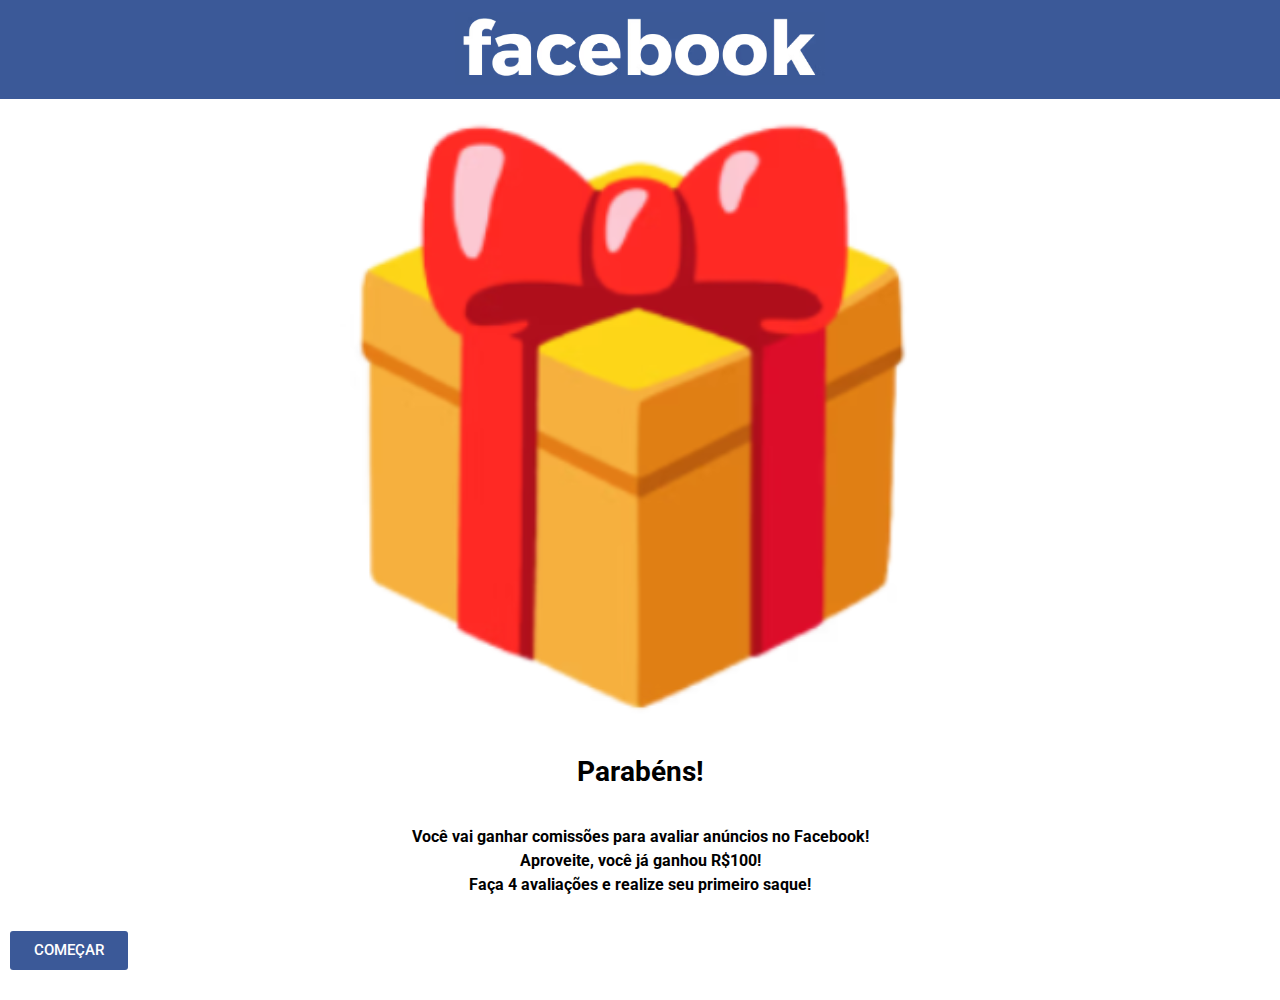
<file: fb01/index.html>
<!DOCTYPE html><html lang="pt-BR"><head>
	<meta charset="UTF-8">
		<title>SAFE SPACE</title>
<meta name="robots" content="max-image-preview:large">
<link rel="alternate" type="application/rss+xml" title="Feed para  »" href="https://exclusivohome.online/feed/">
<link rel="alternate" type="application/rss+xml" title="Feed de comentários para  »" href="https://exclusivohome.online/comments/feed/">
<script>
window._wpemojiSettings = {"baseUrl":"https:\/\/s.w.org\/images\/core\/emoji\/14.0.0\/72x72\/","ext":".png","svgUrl":"https:\/\/s.w.org\/images\/core\/emoji\/14.0.0\/svg\/","svgExt":".svg","source":{"concatemoji":"https:\/\/exclusivohome.online\/wp-includes\/js\/wp-emoji-release.min.js?ver=6.4.3"}};
/*! This file is auto-generated */
!function(i,n){var o,s,e;function c(e){try{var t={supportTests:e,timestamp:(new Date).valueOf()};sessionStorage.setItem(o,JSON.stringify(t))}catch(e){}}function p(e,t,n){e.clearRect(0,0,e.canvas.width,e.canvas.height),e.fillText(t,0,0);var t=new Uint32Array(e.getImageData(0,0,e.canvas.width,e.canvas.height).data),r=(e.clearRect(0,0,e.canvas.width,e.canvas.height),e.fillText(n,0,0),new Uint32Array(e.getImageData(0,0,e.canvas.width,e.canvas.height).data));return t.every(function(e,t){return e===r[t]})}function u(e,t,n){switch(t){case"flag":return n(e,"\ud83c\udff3\ufe0f\u200d\u26a7\ufe0f","\ud83c\udff3\ufe0f\u200b\u26a7\ufe0f")?!1:!n(e,"\ud83c\uddfa\ud83c\uddf3","\ud83c\uddfa\u200b\ud83c\uddf3")&&!n(e,"\ud83c\udff4\udb40\udc67\udb40\udc62\udb40\udc65\udb40\udc6e\udb40\udc67\udb40\udc7f","\ud83c\udff4\u200b\udb40\udc67\u200b\udb40\udc62\u200b\udb40\udc65\u200b\udb40\udc6e\u200b\udb40\udc67\u200b\udb40\udc7f");case"emoji":return!n(e,"\ud83e\udef1\ud83c\udffb\u200d\ud83e\udef2\ud83c\udfff","\ud83e\udef1\ud83c\udffb\u200b\ud83e\udef2\ud83c\udfff")}return!1}function f(e,t,n){var r="undefined"!=typeof WorkerGlobalScope&&self instanceof WorkerGlobalScope?new OffscreenCanvas(300,150):i.createElement("canvas"),a=r.getContext("2d",{willReadFrequently:!0}),o=(a.textBaseline="top",a.font="600 32px Arial",{});return e.forEach(function(e){o[e]=t(a,e,n)}),o}function t(e){var t=i.createElement("script");t.src=e,t.defer=!0,i.head.appendChild(t)}"undefined"!=typeof Promise&&(o="wpEmojiSettingsSupports",s=["flag","emoji"],n.supports={everything:!0,everythingExceptFlag:!0},e=new Promise(function(e){i.addEventListener("DOMContentLoaded",e,{once:!0})}),new Promise(function(t){var n=function(){try{var e=JSON.parse(sessionStorage.getItem(o));if("object"==typeof e&&"number"==typeof e.timestamp&&(new Date).valueOf()<e.timestamp+604800&&"object"==typeof e.supportTests)return e.supportTests}catch(e){}return null}();if(!n){if("undefined"!=typeof Worker&&"undefined"!=typeof OffscreenCanvas&&"undefined"!=typeof URL&&URL.createObjectURL&&"undefined"!=typeof Blob)try{var e="postMessage("+f.toString()+"("+[JSON.stringify(s),u.toString(),p.toString()].join(",")+"));",r=new Blob([e],{type:"text/javascript"}),a=new Worker(URL.createObjectURL(r),{name:"wpTestEmojiSupports"});return void(a.onmessage=function(e){c(n=e.data),a.terminate(),t(n)})}catch(e){}c(n=f(s,u,p))}t(n)}).then(function(e){for(var t in e)n.supports[t]=e[t],n.supports.everything=n.supports.everything&&n.supports[t],"flag"!==t&&(n.supports.everythingExceptFlag=n.supports.everythingExceptFlag&&n.supports[t]);n.supports.everythingExceptFlag=n.supports.everythingExceptFlag&&!n.supports.flag,n.DOMReady=!1,n.readyCallback=function(){n.DOMReady=!0}}).then(function(){return e}).then(function(){var e;n.supports.everything||(n.readyCallback(),(e=n.source||{}).concatemoji?t(e.concatemoji):e.wpemoji&&e.twemoji&&(t(e.twemoji),t(e.wpemoji)))}))}((window,document),window._wpemojiSettings);
</script>
<style id="wp-emoji-styles-inline-css">

	img.wp-smiley, img.emoji {
		display: inline !important;
		border: none !important;
		box-shadow: none !important;
		height: 1em !important;
		width: 1em !important;
		margin: 0 0.07em !important;
		vertical-align: -0.1em !important;
		background: none !important;
		padding: 0 !important;
	}
</style>
<style id="classic-theme-styles-inline-css">
/*! This file is auto-generated */
.wp-block-button__link{color:#fff;background-color:#32373c;border-radius:9999px;box-shadow:none;text-decoration:none;padding:calc(.667em + 2px) calc(1.333em + 2px);font-size:1.125em}.wp-block-file__button{background:#32373c;color:#fff;text-decoration:none}
</style>
<style id="global-styles-inline-css">
body{--wp--preset--color--black: #000000;--wp--preset--color--cyan-bluish-gray: #abb8c3;--wp--preset--color--white: #ffffff;--wp--preset--color--pale-pink: #f78da7;--wp--preset--color--vivid-red: #cf2e2e;--wp--preset--color--luminous-vivid-orange: #ff6900;--wp--preset--color--luminous-vivid-amber: #fcb900;--wp--preset--color--light-green-cyan: #7bdcb5;--wp--preset--color--vivid-green-cyan: #00d084;--wp--preset--color--pale-cyan-blue: #8ed1fc;--wp--preset--color--vivid-cyan-blue: #0693e3;--wp--preset--color--vivid-purple: #9b51e0;--wp--preset--gradient--vivid-cyan-blue-to-vivid-purple: linear-gradient(135deg,rgba(6,147,227,1) 0%,rgb(155,81,224) 100%);--wp--preset--gradient--light-green-cyan-to-vivid-green-cyan: linear-gradient(135deg,rgb(122,220,180) 0%,rgb(0,208,130) 100%);--wp--preset--gradient--luminous-vivid-amber-to-luminous-vivid-orange: linear-gradient(135deg,rgba(252,185,0,1) 0%,rgba(255,105,0,1) 100%);--wp--preset--gradient--luminous-vivid-orange-to-vivid-red: linear-gradient(135deg,rgba(255,105,0,1) 0%,rgb(207,46,46) 100%);--wp--preset--gradient--very-light-gray-to-cyan-bluish-gray: linear-gradient(135deg,rgb(238,238,238) 0%,rgb(169,184,195) 100%);--wp--preset--gradient--cool-to-warm-spectrum: linear-gradient(135deg,rgb(74,234,220) 0%,rgb(151,120,209) 20%,rgb(207,42,186) 40%,rgb(238,44,130) 60%,rgb(251,105,98) 80%,rgb(254,248,76) 100%);--wp--preset--gradient--blush-light-purple: linear-gradient(135deg,rgb(255,206,236) 0%,rgb(152,150,240) 100%);--wp--preset--gradient--blush-bordeaux: linear-gradient(135deg,rgb(254,205,165) 0%,rgb(254,45,45) 50%,rgb(107,0,62) 100%);--wp--preset--gradient--luminous-dusk: linear-gradient(135deg,rgb(255,203,112) 0%,rgb(199,81,192) 50%,rgb(65,88,208) 100%);--wp--preset--gradient--pale-ocean: linear-gradient(135deg,rgb(255,245,203) 0%,rgb(182,227,212) 50%,rgb(51,167,181) 100%);--wp--preset--gradient--electric-grass: linear-gradient(135deg,rgb(202,248,128) 0%,rgb(113,206,126) 100%);--wp--preset--gradient--midnight: linear-gradient(135deg,rgb(2,3,129) 0%,rgb(40,116,252) 100%);--wp--preset--font-size--small: 13px;--wp--preset--font-size--medium: 20px;--wp--preset--font-size--large: 36px;--wp--preset--font-size--x-large: 42px;--wp--preset--spacing--20: 0.44rem;--wp--preset--spacing--30: 0.67rem;--wp--preset--spacing--40: 1rem;--wp--preset--spacing--50: 1.5rem;--wp--preset--spacing--60: 2.25rem;--wp--preset--spacing--70: 3.38rem;--wp--preset--spacing--80: 5.06rem;--wp--preset--shadow--natural: 6px 6px 9px rgba(0, 0, 0, 0.2);--wp--preset--shadow--deep: 12px 12px 50px rgba(0, 0, 0, 0.4);--wp--preset--shadow--sharp: 6px 6px 0px rgba(0, 0, 0, 0.2);--wp--preset--shadow--outlined: 6px 6px 0px -3px rgba(255, 255, 255, 1), 6px 6px rgba(0, 0, 0, 1);--wp--preset--shadow--crisp: 6px 6px 0px rgba(0, 0, 0, 1);}:where(.is-layout-flex){gap: 0.5em;}:where(.is-layout-grid){gap: 0.5em;}body .is-layout-flow > .alignleft{float: left;margin-inline-start: 0;margin-inline-end: 2em;}body .is-layout-flow > .alignright{float: right;margin-inline-start: 2em;margin-inline-end: 0;}body .is-layout-flow > .aligncenter{margin-left: auto !important;margin-right: auto !important;}body .is-layout-constrained > .alignleft{float: left;margin-inline-start: 0;margin-inline-end: 2em;}body .is-layout-constrained > .alignright{float: right;margin-inline-start: 2em;margin-inline-end: 0;}body .is-layout-constrained > .aligncenter{margin-left: auto !important;margin-right: auto !important;}body .is-layout-constrained > :where(:not(.alignleft):not(.alignright):not(.alignfull)){max-width: var(--wp--style--global--content-size);margin-left: auto !important;margin-right: auto !important;}body .is-layout-constrained > .alignwide{max-width: var(--wp--style--global--wide-size);}body .is-layout-flex{display: flex;}body .is-layout-flex{flex-wrap: wrap;align-items: center;}body .is-layout-flex > *{margin: 0;}body .is-layout-grid{display: grid;}body .is-layout-grid > *{margin: 0;}:where(.wp-block-columns.is-layout-flex){gap: 2em;}:where(.wp-block-columns.is-layout-grid){gap: 2em;}:where(.wp-block-post-template.is-layout-flex){gap: 1.25em;}:where(.wp-block-post-template.is-layout-grid){gap: 1.25em;}.has-black-color{color: var(--wp--preset--color--black) !important;}.has-cyan-bluish-gray-color{color: var(--wp--preset--color--cyan-bluish-gray) !important;}.has-white-color{color: var(--wp--preset--color--white) !important;}.has-pale-pink-color{color: var(--wp--preset--color--pale-pink) !important;}.has-vivid-red-color{color: var(--wp--preset--color--vivid-red) !important;}.has-luminous-vivid-orange-color{color: var(--wp--preset--color--luminous-vivid-orange) !important;}.has-luminous-vivid-amber-color{color: var(--wp--preset--color--luminous-vivid-amber) !important;}.has-light-green-cyan-color{color: var(--wp--preset--color--light-green-cyan) !important;}.has-vivid-green-cyan-color{color: var(--wp--preset--color--vivid-green-cyan) !important;}.has-pale-cyan-blue-color{color: var(--wp--preset--color--pale-cyan-blue) !important;}.has-vivid-cyan-blue-color{color: var(--wp--preset--color--vivid-cyan-blue) !important;}.has-vivid-purple-color{color: var(--wp--preset--color--vivid-purple) !important;}.has-black-background-color{background-color: var(--wp--preset--color--black) !important;}.has-cyan-bluish-gray-background-color{background-color: var(--wp--preset--color--cyan-bluish-gray) !important;}.has-white-background-color{background-color: var(--wp--preset--color--white) !important;}.has-pale-pink-background-color{background-color: var(--wp--preset--color--pale-pink) !important;}.has-vivid-red-background-color{background-color: var(--wp--preset--color--vivid-red) !important;}.has-luminous-vivid-orange-background-color{background-color: var(--wp--preset--color--luminous-vivid-orange) !important;}.has-luminous-vivid-amber-background-color{background-color: var(--wp--preset--color--luminous-vivid-amber) !important;}.has-light-green-cyan-background-color{background-color: var(--wp--preset--color--light-green-cyan) !important;}.has-vivid-green-cyan-background-color{background-color: var(--wp--preset--color--vivid-green-cyan) !important;}.has-pale-cyan-blue-background-color{background-color: var(--wp--preset--color--pale-cyan-blue) !important;}.has-vivid-cyan-blue-background-color{background-color: var(--wp--preset--color--vivid-cyan-blue) !important;}.has-vivid-purple-background-color{background-color: var(--wp--preset--color--vivid-purple) !important;}.has-black-border-color{border-color: var(--wp--preset--color--black) !important;}.has-cyan-bluish-gray-border-color{border-color: var(--wp--preset--color--cyan-bluish-gray) !important;}.has-white-border-color{border-color: var(--wp--preset--color--white) !important;}.has-pale-pink-border-color{border-color: var(--wp--preset--color--pale-pink) !important;}.has-vivid-red-border-color{border-color: var(--wp--preset--color--vivid-red) !important;}.has-luminous-vivid-orange-border-color{border-color: var(--wp--preset--color--luminous-vivid-orange) !important;}.has-luminous-vivid-amber-border-color{border-color: var(--wp--preset--color--luminous-vivid-amber) !important;}.has-light-green-cyan-border-color{border-color: var(--wp--preset--color--light-green-cyan) !important;}.has-vivid-green-cyan-border-color{border-color: var(--wp--preset--color--vivid-green-cyan) !important;}.has-pale-cyan-blue-border-color{border-color: var(--wp--preset--color--pale-cyan-blue) !important;}.has-vivid-cyan-blue-border-color{border-color: var(--wp--preset--color--vivid-cyan-blue) !important;}.has-vivid-purple-border-color{border-color: var(--wp--preset--color--vivid-purple) !important;}.has-vivid-cyan-blue-to-vivid-purple-gradient-background{background: var(--wp--preset--gradient--vivid-cyan-blue-to-vivid-purple) !important;}.has-light-green-cyan-to-vivid-green-cyan-gradient-background{background: var(--wp--preset--gradient--light-green-cyan-to-vivid-green-cyan) !important;}.has-luminous-vivid-amber-to-luminous-vivid-orange-gradient-background{background: var(--wp--preset--gradient--luminous-vivid-amber-to-luminous-vivid-orange) !important;}.has-luminous-vivid-orange-to-vivid-red-gradient-background{background: var(--wp--preset--gradient--luminous-vivid-orange-to-vivid-red) !important;}.has-very-light-gray-to-cyan-bluish-gray-gradient-background{background: var(--wp--preset--gradient--very-light-gray-to-cyan-bluish-gray) !important;}.has-cool-to-warm-spectrum-gradient-background{background: var(--wp--preset--gradient--cool-to-warm-spectrum) !important;}.has-blush-light-purple-gradient-background{background: var(--wp--preset--gradient--blush-light-purple) !important;}.has-blush-bordeaux-gradient-background{background: var(--wp--preset--gradient--blush-bordeaux) !important;}.has-luminous-dusk-gradient-background{background: var(--wp--preset--gradient--luminous-dusk) !important;}.has-pale-ocean-gradient-background{background: var(--wp--preset--gradient--pale-ocean) !important;}.has-electric-grass-gradient-background{background: var(--wp--preset--gradient--electric-grass) !important;}.has-midnight-gradient-background{background: var(--wp--preset--gradient--midnight) !important;}.has-small-font-size{font-size: var(--wp--preset--font-size--small) !important;}.has-medium-font-size{font-size: var(--wp--preset--font-size--medium) !important;}.has-large-font-size{font-size: var(--wp--preset--font-size--large) !important;}.has-x-large-font-size{font-size: var(--wp--preset--font-size--x-large) !important;}
.wp-block-navigation a:where(:not(.wp-element-button)){color: inherit;}
:where(.wp-block-post-template.is-layout-flex){gap: 1.25em;}:where(.wp-block-post-template.is-layout-grid){gap: 1.25em;}
:where(.wp-block-columns.is-layout-flex){gap: 2em;}:where(.wp-block-columns.is-layout-grid){gap: 2em;}
.wp-block-pullquote{font-size: 1.5em;line-height: 1.6;}
</style>
<link rel="stylesheet" id="contact-form-7-css" href="css/styles.css" media="all">
<link rel="stylesheet" id="text-editor-style-css" href="css/text-editor.css" media="all">
<link rel="stylesheet" id="hello-elementor-css" href="css/style.min.css" media="all">
<link rel="stylesheet" id="hello-elementor-theme-style-css" href="css/theme.min.css" media="all">
<link rel="stylesheet" id="hello-elementor-header-footer-css" href="css/header-footer.min.css" media="all">
<link rel="stylesheet" id="elementor-frontend-css" href="css/frontend-lite.min_1.css" media="all">
<style id="elementor-frontend-inline-css">
@-webkit-keyframes ha_fadeIn{0%{opacity:0}to{opacity:1}}@keyframes ha_fadeIn{0%{opacity:0}to{opacity:1}}@-webkit-keyframes ha_zoomIn{0%{opacity:0;-webkit-transform:scale3d(.3,.3,.3);transform:scale3d(.3,.3,.3)}50%{opacity:1}}@keyframes ha_zoomIn{0%{opacity:0;-webkit-transform:scale3d(.3,.3,.3);transform:scale3d(.3,.3,.3)}50%{opacity:1}}@-webkit-keyframes ha_rollIn{0%{opacity:0;-webkit-transform:translate3d(-100%,0,0) rotate3d(0,0,1,-120deg);transform:translate3d(-100%,0,0) rotate3d(0,0,1,-120deg)}to{opacity:1}}@keyframes ha_rollIn{0%{opacity:0;-webkit-transform:translate3d(-100%,0,0) rotate3d(0,0,1,-120deg);transform:translate3d(-100%,0,0) rotate3d(0,0,1,-120deg)}to{opacity:1}}@-webkit-keyframes ha_bounce{0%,20%,53%,to{-webkit-animation-timing-function:cubic-bezier(.215,.61,.355,1);animation-timing-function:cubic-bezier(.215,.61,.355,1)}40%,43%{-webkit-transform:translate3d(0,-30px,0) scaleY(1.1);transform:translate3d(0,-30px,0) scaleY(1.1);-webkit-animation-timing-function:cubic-bezier(.755,.05,.855,.06);animation-timing-function:cubic-bezier(.755,.05,.855,.06)}70%{-webkit-transform:translate3d(0,-15px,0) scaleY(1.05);transform:translate3d(0,-15px,0) scaleY(1.05);-webkit-animation-timing-function:cubic-bezier(.755,.05,.855,.06);animation-timing-function:cubic-bezier(.755,.05,.855,.06)}80%{-webkit-transition-timing-function:cubic-bezier(.215,.61,.355,1);transition-timing-function:cubic-bezier(.215,.61,.355,1);-webkit-transform:translate3d(0,0,0) scaleY(.95);transform:translate3d(0,0,0) scaleY(.95)}90%{-webkit-transform:translate3d(0,-4px,0) scaleY(1.02);transform:translate3d(0,-4px,0) scaleY(1.02)}}@keyframes ha_bounce{0%,20%,53%,to{-webkit-animation-timing-function:cubic-bezier(.215,.61,.355,1);animation-timing-function:cubic-bezier(.215,.61,.355,1)}40%,43%{-webkit-transform:translate3d(0,-30px,0) scaleY(1.1);transform:translate3d(0,-30px,0) scaleY(1.1);-webkit-animation-timing-function:cubic-bezier(.755,.05,.855,.06);animation-timing-function:cubic-bezier(.755,.05,.855,.06)}70%{-webkit-transform:translate3d(0,-15px,0) scaleY(1.05);transform:translate3d(0,-15px,0) scaleY(1.05);-webkit-animation-timing-function:cubic-bezier(.755,.05,.855,.06);animation-timing-function:cubic-bezier(.755,.05,.855,.06)}80%{-webkit-transition-timing-function:cubic-bezier(.215,.61,.355,1);transition-timing-function:cubic-bezier(.215,.61,.355,1);-webkit-transform:translate3d(0,0,0) scaleY(.95);transform:translate3d(0,0,0) scaleY(.95)}90%{-webkit-transform:translate3d(0,-4px,0) scaleY(1.02);transform:translate3d(0,-4px,0) scaleY(1.02)}}@-webkit-keyframes ha_bounceIn{0%,20%,40%,60%,80%,to{-webkit-animation-timing-function:cubic-bezier(.215,.61,.355,1);animation-timing-function:cubic-bezier(.215,.61,.355,1)}0%{opacity:0;-webkit-transform:scale3d(.3,.3,.3);transform:scale3d(.3,.3,.3)}20%{-webkit-transform:scale3d(1.1,1.1,1.1);transform:scale3d(1.1,1.1,1.1)}40%{-webkit-transform:scale3d(.9,.9,.9);transform:scale3d(.9,.9,.9)}60%{opacity:1;-webkit-transform:scale3d(1.03,1.03,1.03);transform:scale3d(1.03,1.03,1.03)}80%{-webkit-transform:scale3d(.97,.97,.97);transform:scale3d(.97,.97,.97)}to{opacity:1}}@keyframes ha_bounceIn{0%,20%,40%,60%,80%,to{-webkit-animation-timing-function:cubic-bezier(.215,.61,.355,1);animation-timing-function:cubic-bezier(.215,.61,.355,1)}0%{opacity:0;-webkit-transform:scale3d(.3,.3,.3);transform:scale3d(.3,.3,.3)}20%{-webkit-transform:scale3d(1.1,1.1,1.1);transform:scale3d(1.1,1.1,1.1)}40%{-webkit-transform:scale3d(.9,.9,.9);transform:scale3d(.9,.9,.9)}60%{opacity:1;-webkit-transform:scale3d(1.03,1.03,1.03);transform:scale3d(1.03,1.03,1.03)}80%{-webkit-transform:scale3d(.97,.97,.97);transform:scale3d(.97,.97,.97)}to{opacity:1}}@-webkit-keyframes ha_flipInX{0%{opacity:0;-webkit-transform:perspective(400px) rotate3d(1,0,0,90deg);transform:perspective(400px) rotate3d(1,0,0,90deg);-webkit-animation-timing-function:ease-in;animation-timing-function:ease-in}40%{-webkit-transform:perspective(400px) rotate3d(1,0,0,-20deg);transform:perspective(400px) rotate3d(1,0,0,-20deg);-webkit-animation-timing-function:ease-in;animation-timing-function:ease-in}60%{opacity:1;-webkit-transform:perspective(400px) rotate3d(1,0,0,10deg);transform:perspective(400px) rotate3d(1,0,0,10deg)}80%{-webkit-transform:perspective(400px) rotate3d(1,0,0,-5deg);transform:perspective(400px) rotate3d(1,0,0,-5deg)}}@keyframes ha_flipInX{0%{opacity:0;-webkit-transform:perspective(400px) rotate3d(1,0,0,90deg);transform:perspective(400px) rotate3d(1,0,0,90deg);-webkit-animation-timing-function:ease-in;animation-timing-function:ease-in}40%{-webkit-transform:perspective(400px) rotate3d(1,0,0,-20deg);transform:perspective(400px) rotate3d(1,0,0,-20deg);-webkit-animation-timing-function:ease-in;animation-timing-function:ease-in}60%{opacity:1;-webkit-transform:perspective(400px) rotate3d(1,0,0,10deg);transform:perspective(400px) rotate3d(1,0,0,10deg)}80%{-webkit-transform:perspective(400px) rotate3d(1,0,0,-5deg);transform:perspective(400px) rotate3d(1,0,0,-5deg)}}@-webkit-keyframes ha_flipInY{0%{opacity:0;-webkit-transform:perspective(400px) rotate3d(0,1,0,90deg);transform:perspective(400px) rotate3d(0,1,0,90deg);-webkit-animation-timing-function:ease-in;animation-timing-function:ease-in}40%{-webkit-transform:perspective(400px) rotate3d(0,1,0,-20deg);transform:perspective(400px) rotate3d(0,1,0,-20deg);-webkit-animation-timing-function:ease-in;animation-timing-function:ease-in}60%{opacity:1;-webkit-transform:perspective(400px) rotate3d(0,1,0,10deg);transform:perspective(400px) rotate3d(0,1,0,10deg)}80%{-webkit-transform:perspective(400px) rotate3d(0,1,0,-5deg);transform:perspective(400px) rotate3d(0,1,0,-5deg)}}@keyframes ha_flipInY{0%{opacity:0;-webkit-transform:perspective(400px) rotate3d(0,1,0,90deg);transform:perspective(400px) rotate3d(0,1,0,90deg);-webkit-animation-timing-function:ease-in;animation-timing-function:ease-in}40%{-webkit-transform:perspective(400px) rotate3d(0,1,0,-20deg);transform:perspective(400px) rotate3d(0,1,0,-20deg);-webkit-animation-timing-function:ease-in;animation-timing-function:ease-in}60%{opacity:1;-webkit-transform:perspective(400px) rotate3d(0,1,0,10deg);transform:perspective(400px) rotate3d(0,1,0,10deg)}80%{-webkit-transform:perspective(400px) rotate3d(0,1,0,-5deg);transform:perspective(400px) rotate3d(0,1,0,-5deg)}}@-webkit-keyframes ha_swing{20%{-webkit-transform:rotate3d(0,0,1,15deg);transform:rotate3d(0,0,1,15deg)}40%{-webkit-transform:rotate3d(0,0,1,-10deg);transform:rotate3d(0,0,1,-10deg)}60%{-webkit-transform:rotate3d(0,0,1,5deg);transform:rotate3d(0,0,1,5deg)}80%{-webkit-transform:rotate3d(0,0,1,-5deg);transform:rotate3d(0,0,1,-5deg)}}@keyframes ha_swing{20%{-webkit-transform:rotate3d(0,0,1,15deg);transform:rotate3d(0,0,1,15deg)}40%{-webkit-transform:rotate3d(0,0,1,-10deg);transform:rotate3d(0,0,1,-10deg)}60%{-webkit-transform:rotate3d(0,0,1,5deg);transform:rotate3d(0,0,1,5deg)}80%{-webkit-transform:rotate3d(0,0,1,-5deg);transform:rotate3d(0,0,1,-5deg)}}@-webkit-keyframes ha_slideInDown{0%{visibility:visible;-webkit-transform:translate3d(0,-100%,0);transform:translate3d(0,-100%,0)}}@keyframes ha_slideInDown{0%{visibility:visible;-webkit-transform:translate3d(0,-100%,0);transform:translate3d(0,-100%,0)}}@-webkit-keyframes ha_slideInUp{0%{visibility:visible;-webkit-transform:translate3d(0,100%,0);transform:translate3d(0,100%,0)}}@keyframes ha_slideInUp{0%{visibility:visible;-webkit-transform:translate3d(0,100%,0);transform:translate3d(0,100%,0)}}@-webkit-keyframes ha_slideInLeft{0%{visibility:visible;-webkit-transform:translate3d(-100%,0,0);transform:translate3d(-100%,0,0)}}@keyframes ha_slideInLeft{0%{visibility:visible;-webkit-transform:translate3d(-100%,0,0);transform:translate3d(-100%,0,0)}}@-webkit-keyframes ha_slideInRight{0%{visibility:visible;-webkit-transform:translate3d(100%,0,0);transform:translate3d(100%,0,0)}}@keyframes ha_slideInRight{0%{visibility:visible;-webkit-transform:translate3d(100%,0,0);transform:translate3d(100%,0,0)}}.ha_fadeIn{-webkit-animation-name:ha_fadeIn;animation-name:ha_fadeIn}.ha_zoomIn{-webkit-animation-name:ha_zoomIn;animation-name:ha_zoomIn}.ha_rollIn{-webkit-animation-name:ha_rollIn;animation-name:ha_rollIn}.ha_bounce{-webkit-transform-origin:center bottom;-ms-transform-origin:center bottom;transform-origin:center bottom;-webkit-animation-name:ha_bounce;animation-name:ha_bounce}.ha_bounceIn{-webkit-animation-name:ha_bounceIn;animation-name:ha_bounceIn;-webkit-animation-duration:.75s;-webkit-animation-duration:calc(var(--animate-duration)*.75);animation-duration:.75s;animation-duration:calc(var(--animate-duration)*.75)}.ha_flipInX,.ha_flipInY{-webkit-animation-name:ha_flipInX;animation-name:ha_flipInX;-webkit-backface-visibility:visible!important;backface-visibility:visible!important}.ha_flipInY{-webkit-animation-name:ha_flipInY;animation-name:ha_flipInY}.ha_swing{-webkit-transform-origin:top center;-ms-transform-origin:top center;transform-origin:top center;-webkit-animation-name:ha_swing;animation-name:ha_swing}.ha_slideInDown{-webkit-animation-name:ha_slideInDown;animation-name:ha_slideInDown}.ha_slideInUp{-webkit-animation-name:ha_slideInUp;animation-name:ha_slideInUp}.ha_slideInLeft{-webkit-animation-name:ha_slideInLeft;animation-name:ha_slideInLeft}.ha_slideInRight{-webkit-animation-name:ha_slideInRight;animation-name:ha_slideInRight}.ha-css-transform-yes{-webkit-transition-duration:var(--ha-tfx-transition-duration, .2s);transition-duration:var(--ha-tfx-transition-duration, .2s);-webkit-transition-property:-webkit-transform;transition-property:transform;transition-property:transform,-webkit-transform;-webkit-transform:translate(var(--ha-tfx-translate-x, 0),var(--ha-tfx-translate-y, 0)) scale(var(--ha-tfx-scale-x, 1),var(--ha-tfx-scale-y, 1)) skew(var(--ha-tfx-skew-x, 0),var(--ha-tfx-skew-y, 0)) rotateX(var(--ha-tfx-rotate-x, 0)) rotateY(var(--ha-tfx-rotate-y, 0)) rotateZ(var(--ha-tfx-rotate-z, 0));transform:translate(var(--ha-tfx-translate-x, 0),var(--ha-tfx-translate-y, 0)) scale(var(--ha-tfx-scale-x, 1),var(--ha-tfx-scale-y, 1)) skew(var(--ha-tfx-skew-x, 0),var(--ha-tfx-skew-y, 0)) rotateX(var(--ha-tfx-rotate-x, 0)) rotateY(var(--ha-tfx-rotate-y, 0)) rotateZ(var(--ha-tfx-rotate-z, 0))}.ha-css-transform-yes:hover{-webkit-transform:translate(var(--ha-tfx-translate-x-hover, var(--ha-tfx-translate-x, 0)),var(--ha-tfx-translate-y-hover, var(--ha-tfx-translate-y, 0))) scale(var(--ha-tfx-scale-x-hover, var(--ha-tfx-scale-x, 1)),var(--ha-tfx-scale-y-hover, var(--ha-tfx-scale-y, 1))) skew(var(--ha-tfx-skew-x-hover, var(--ha-tfx-skew-x, 0)),var(--ha-tfx-skew-y-hover, var(--ha-tfx-skew-y, 0))) rotateX(var(--ha-tfx-rotate-x-hover, var(--ha-tfx-rotate-x, 0))) rotateY(var(--ha-tfx-rotate-y-hover, var(--ha-tfx-rotate-y, 0))) rotateZ(var(--ha-tfx-rotate-z-hover, var(--ha-tfx-rotate-z, 0)));transform:translate(var(--ha-tfx-translate-x-hover, var(--ha-tfx-translate-x, 0)),var(--ha-tfx-translate-y-hover, var(--ha-tfx-translate-y, 0))) scale(var(--ha-tfx-scale-x-hover, var(--ha-tfx-scale-x, 1)),var(--ha-tfx-scale-y-hover, var(--ha-tfx-scale-y, 1))) skew(var(--ha-tfx-skew-x-hover, var(--ha-tfx-skew-x, 0)),var(--ha-tfx-skew-y-hover, var(--ha-tfx-skew-y, 0))) rotateX(var(--ha-tfx-rotate-x-hover, var(--ha-tfx-rotate-x, 0))) rotateY(var(--ha-tfx-rotate-y-hover, var(--ha-tfx-rotate-y, 0))) rotateZ(var(--ha-tfx-rotate-z-hover, var(--ha-tfx-rotate-z, 0)))}.happy-addon>.elementor-widget-container{word-wrap:break-word;overflow-wrap:break-word}.happy-addon>.elementor-widget-container,.happy-addon>.elementor-widget-container *{-webkit-box-sizing:border-box;box-sizing:border-box}.happy-addon p:empty{display:none}.happy-addon .elementor-inline-editing{min-height:auto!important}.happy-addon-pro img{max-width:100%;height:auto;-o-object-fit:cover;object-fit:cover}.ha-screen-reader-text{position:absolute;overflow:hidden;clip:rect(1px,1px,1px,1px);margin:-1px;padding:0;width:1px;height:1px;border:0;word-wrap:normal!important;-webkit-clip-path:inset(50%);clip-path:inset(50%)}.ha-has-bg-overlay>.elementor-widget-container{position:relative;z-index:1}.ha-has-bg-overlay>.elementor-widget-container:before{position:absolute;top:0;left:0;z-index:-1;width:100%;height:100%;content:""}.ha-popup--is-enabled .ha-js-popup,.ha-popup--is-enabled .ha-js-popup img{cursor:-webkit-zoom-in!important;cursor:zoom-in!important}.mfp-wrap .mfp-arrow,.mfp-wrap .mfp-close{background-color:transparent}.mfp-wrap .mfp-arrow:focus,.mfp-wrap .mfp-close:focus{outline-width:thin}.ha-advanced-tooltip-enable{position:relative;cursor:pointer;--ha-tooltip-arrow-color:black;--ha-tooltip-arrow-distance:0}.ha-advanced-tooltip-enable .ha-advanced-tooltip-content{position:absolute;z-index:999;display:none;padding:5px 0;width:120px;height:auto;border-radius:6px;background-color:#000;color:#fff;text-align:center;opacity:0}.ha-advanced-tooltip-enable .ha-advanced-tooltip-content::after{position:absolute;border-width:5px;border-style:solid;content:""}.ha-advanced-tooltip-enable .ha-advanced-tooltip-content.no-arrow::after{visibility:hidden}.ha-advanced-tooltip-enable .ha-advanced-tooltip-content.show{display:inline-block;opacity:1}.ha-advanced-tooltip-enable.ha-advanced-tooltip-top .ha-advanced-tooltip-content,body[data-elementor-device-mode=tablet] .ha-advanced-tooltip-enable.ha-advanced-tooltip-tablet-top .ha-advanced-tooltip-content{top:unset;right:0;bottom:calc(101% + var(--ha-tooltip-arrow-distance));left:0;margin:0 auto}.ha-advanced-tooltip-enable.ha-advanced-tooltip-top .ha-advanced-tooltip-content::after,body[data-elementor-device-mode=tablet] .ha-advanced-tooltip-enable.ha-advanced-tooltip-tablet-top .ha-advanced-tooltip-content::after{top:100%;right:unset;bottom:unset;left:50%;border-color:var(--ha-tooltip-arrow-color) transparent transparent transparent;-webkit-transform:translateX(-50%);-ms-transform:translateX(-50%);transform:translateX(-50%)}.ha-advanced-tooltip-enable.ha-advanced-tooltip-bottom .ha-advanced-tooltip-content,body[data-elementor-device-mode=tablet] .ha-advanced-tooltip-enable.ha-advanced-tooltip-tablet-bottom .ha-advanced-tooltip-content{top:calc(101% + var(--ha-tooltip-arrow-distance));right:0;bottom:unset;left:0;margin:0 auto}.ha-advanced-tooltip-enable.ha-advanced-tooltip-bottom .ha-advanced-tooltip-content::after,body[data-elementor-device-mode=tablet] .ha-advanced-tooltip-enable.ha-advanced-tooltip-tablet-bottom .ha-advanced-tooltip-content::after{top:unset;right:unset;bottom:100%;left:50%;border-color:transparent transparent var(--ha-tooltip-arrow-color) transparent;-webkit-transform:translateX(-50%);-ms-transform:translateX(-50%);transform:translateX(-50%)}.ha-advanced-tooltip-enable.ha-advanced-tooltip-left .ha-advanced-tooltip-content,body[data-elementor-device-mode=tablet] .ha-advanced-tooltip-enable.ha-advanced-tooltip-tablet-left .ha-advanced-tooltip-content{top:50%;right:calc(101% + var(--ha-tooltip-arrow-distance));bottom:unset;left:unset;-webkit-transform:translateY(-50%);-ms-transform:translateY(-50%);transform:translateY(-50%)}.ha-advanced-tooltip-enable.ha-advanced-tooltip-left .ha-advanced-tooltip-content::after,body[data-elementor-device-mode=tablet] .ha-advanced-tooltip-enable.ha-advanced-tooltip-tablet-left .ha-advanced-tooltip-content::after{top:50%;right:unset;bottom:unset;left:100%;border-color:transparent transparent transparent var(--ha-tooltip-arrow-color);-webkit-transform:translateY(-50%);-ms-transform:translateY(-50%);transform:translateY(-50%)}.ha-advanced-tooltip-enable.ha-advanced-tooltip-right .ha-advanced-tooltip-content,body[data-elementor-device-mode=tablet] .ha-advanced-tooltip-enable.ha-advanced-tooltip-tablet-right .ha-advanced-tooltip-content{top:50%;right:unset;bottom:unset;left:calc(101% + var(--ha-tooltip-arrow-distance));-webkit-transform:translateY(-50%);-ms-transform:translateY(-50%);transform:translateY(-50%)}.ha-advanced-tooltip-enable.ha-advanced-tooltip-right .ha-advanced-tooltip-content::after,body[data-elementor-device-mode=tablet] .ha-advanced-tooltip-enable.ha-advanced-tooltip-tablet-right .ha-advanced-tooltip-content::after{top:50%;right:100%;bottom:unset;left:unset;border-color:transparent var(--ha-tooltip-arrow-color) transparent transparent;-webkit-transform:translateY(-50%);-ms-transform:translateY(-50%);transform:translateY(-50%)}body[data-elementor-device-mode=mobile] .ha-advanced-tooltip-enable.ha-advanced-tooltip-mobile-top .ha-advanced-tooltip-content{top:unset;right:0;bottom:calc(101% + var(--ha-tooltip-arrow-distance));left:0;margin:0 auto}body[data-elementor-device-mode=mobile] .ha-advanced-tooltip-enable.ha-advanced-tooltip-mobile-top .ha-advanced-tooltip-content::after{top:100%;right:unset;bottom:unset;left:50%;border-color:var(--ha-tooltip-arrow-color) transparent transparent transparent;-webkit-transform:translateX(-50%);-ms-transform:translateX(-50%);transform:translateX(-50%)}body[data-elementor-device-mode=mobile] .ha-advanced-tooltip-enable.ha-advanced-tooltip-mobile-bottom .ha-advanced-tooltip-content{top:calc(101% + var(--ha-tooltip-arrow-distance));right:0;bottom:unset;left:0;margin:0 auto}body[data-elementor-device-mode=mobile] .ha-advanced-tooltip-enable.ha-advanced-tooltip-mobile-bottom .ha-advanced-tooltip-content::after{top:unset;right:unset;bottom:100%;left:50%;border-color:transparent transparent var(--ha-tooltip-arrow-color) transparent;-webkit-transform:translateX(-50%);-ms-transform:translateX(-50%);transform:translateX(-50%)}body[data-elementor-device-mode=mobile] .ha-advanced-tooltip-enable.ha-advanced-tooltip-mobile-left .ha-advanced-tooltip-content{top:50%;right:calc(101% + var(--ha-tooltip-arrow-distance));bottom:unset;left:unset;-webkit-transform:translateY(-50%);-ms-transform:translateY(-50%);transform:translateY(-50%)}body[data-elementor-device-mode=mobile] .ha-advanced-tooltip-enable.ha-advanced-tooltip-mobile-left .ha-advanced-tooltip-content::after{top:50%;right:unset;bottom:unset;left:100%;border-color:transparent transparent transparent var(--ha-tooltip-arrow-color);-webkit-transform:translateY(-50%);-ms-transform:translateY(-50%);transform:translateY(-50%)}body[data-elementor-device-mode=mobile] .ha-advanced-tooltip-enable.ha-advanced-tooltip-mobile-right .ha-advanced-tooltip-content{top:50%;right:unset;bottom:unset;left:calc(101% + var(--ha-tooltip-arrow-distance));-webkit-transform:translateY(-50%);-ms-transform:translateY(-50%);transform:translateY(-50%)}body[data-elementor-device-mode=mobile] .ha-advanced-tooltip-enable.ha-advanced-tooltip-mobile-right .ha-advanced-tooltip-content::after{top:50%;right:100%;bottom:unset;left:unset;border-color:transparent var(--ha-tooltip-arrow-color) transparent transparent;-webkit-transform:translateY(-50%);-ms-transform:translateY(-50%);transform:translateY(-50%)}body.elementor-editor-active .happy-addon.ha-gravityforms .gform_wrapper{display:block!important}.ha-scroll-to-top-wrap.ha-scroll-to-top-hide{display:none}.ha-scroll-to-top-wrap.edit-mode,.ha-scroll-to-top-wrap.single-page-off{display:none!important}.ha-scroll-to-top-button{position:fixed;right:15px;bottom:15px;z-index:9999;display:-webkit-box;display:-webkit-flex;display:-ms-flexbox;display:flex;-webkit-box-align:center;-webkit-align-items:center;align-items:center;-ms-flex-align:center;-webkit-box-pack:center;-ms-flex-pack:center;-webkit-justify-content:center;justify-content:center;width:50px;height:50px;border-radius:50px;background-color:#5636d1;color:#fff;text-align:center;opacity:1;cursor:pointer;-webkit-transition:all .3s;transition:all .3s}.ha-scroll-to-top-button i{color:#fff;font-size:16px}.ha-scroll-to-top-button:hover{background-color:#e2498a}
</style>
<link rel="stylesheet" id="elementor-post-6-css" href="css/post-6.css" media="all">
<link rel="stylesheet" id="elementor-icons-ekiticons-css" href="css/ekiticons.css" media="all">
<link rel="stylesheet" id="elementor-icons-css" href="css/elementor-icons.min.css" media="all">
<link rel="stylesheet" id="swiper-css" href="css/swiper.min.css" media="all">
<link rel="stylesheet" id="elementor-pro-css" href="css/frontend-lite.min.css" media="all">
<link rel="stylesheet" id="elementor-global-css" href="css/global.css" media="all">
<link rel="stylesheet" id="elementor-post-10807-css" href="css/post-10807.css" media="all">
<link rel="stylesheet" id="font-awesome-5-all-css" href="css/all.min.css" media="all">
<link rel="stylesheet" id="font-awesome-4-shim-css" href="css/v4-shims.min.css" media="all">
<link rel="stylesheet" id="ekit-widget-styles-css" href="css/widget-styles.css" media="all">
<link rel="stylesheet" id="ekit-responsive-css" href="css/responsive.css" media="all">
<link rel="stylesheet" id="happy-icons-css" href="css/style.min_1.css" media="all">
<link rel="stylesheet" id="font-awesome-css" href="css/font-awesome.min.css" media="all">
<link rel="stylesheet" id="google-fonts-1-css" href="https://fonts.googleapis.com/css?family=Roboto%3A100%2C100italic%2C200%2C200italic%2C300%2C300italic%2C400%2C400italic%2C500%2C500italic%2C600%2C600italic%2C700%2C700italic%2C800%2C800italic%2C900%2C900italic%7CRoboto+Slab%3A100%2C100italic%2C200%2C200italic%2C300%2C300italic%2C400%2C400italic%2C500%2C500italic%2C600%2C600italic%2C700%2C700italic%2C800%2C800italic%2C900%2C900italic&amp;display=swap&amp;ver=6.4.3" media="all">
<link rel="preconnect" href="https://fonts.gstatic.com/" crossorigin=""><script src="js/jquery.min.js" id="jquery-core-js"></script>
<script src="js/jquery-migrate.min.js" id="jquery-migrate-js"></script>
<script src="js/v4-shims.min.js" id="font-awesome-4-shim-js"></script>
<link rel="https://api.w.org/" href="https://exclusivohome.online/wp-json/"><link rel="alternate" type="application/json" href="https://exclusivohome.online/wp-json/wp/v2/pages/10807"><link rel="EditURI" type="application/rsd+xml" title="RSD" href="https://exclusivohome.online/xmlrpc.php?rsd">
<meta name="generator" content="WordPress 6.4.3">
<link rel="canonical" href="https://exclusivohome.online/safe-space/">
<link rel="shortlink" href="https://exclusivohome.online/?p=10807">
<link rel="alternate" type="application/json+oembed" href="https://exclusivohome.online/wp-json/oembed/1.0/embed?url=https%3A%2F%2Fexclusivohome.online%2Fsafe-space%2F">
<link rel="alternate" type="text/xml+oembed" href="https://exclusivohome.online/wp-json/oembed/1.0/embed?url=https%3A%2F%2Fexclusivohome.online%2Fsafe-space%2F&amp;format=xml">
<meta name="generator" content="Elementor 3.19.2; features: e_optimized_assets_loading, e_optimized_css_loading, additional_custom_breakpoints, block_editor_assets_optimize, e_image_loading_optimization; settings: css_print_method-external, google_font-enabled, font_display-swap">
	<meta name="viewport" content="width=device-width, initial-scale=1.0, viewport-fit=cover"><script src="js/wp-emoji-release.min.js" defer=""></script></head>
<body class="page-template page-template-elementor_canvas page page-id-10807 elementor-default elementor-template-canvas elementor-kit-6 elementor-page elementor-page-10807">
			<div data-elementor-type="wp-page" data-elementor-id="10807" class="elementor elementor-10807" data-elementor-post-type="page">
				<div class="elementor-element elementor-element-0c1c7fe e-con-full e-flex e-con e-parent" data-id="0c1c7fe" data-element_type="container" data-settings="{" content_width":"full","background_background":"classic","_ha_eqh_enable":false}"="" data-core-v316-plus="true">
				<div class="elementor-element elementor-element-59b6686 elementor-widget-mobile__width-initial elementor-widget elementor-widget-image" data-id="59b6686" data-element_type="widget" data-widget_type="image.default">
				<div class="elementor-widget-container">
			<style>/*! elementor - v3.19.0 - 07-02-2024 */
.elementor-widget-image{text-align:center}.elementor-widget-image a{display:inline-block}.elementor-widget-image a img[src$=".svg"]{width:48px}.elementor-widget-image img{vertical-align:middle;display:inline-block}</style>										<img decoding="async" width="370" height="79" src="images/Captura-de-tela-2024-02-05-165549.png" class="attachment-large size-large wp-image-10817" alt="" srcset="images/Captura-de-tela-2024-02-05-165549.png 370w, images/Captura-de-tela-2024-02-05-165549-300x64.png 300w" sizes="(max-width: 370px) 100vw, 370px">													</div>
				</div>
				</div>
		<div class="elementor-element elementor-element-90d2a72 e-con-full e-flex e-con e-parent" data-id="90d2a72" data-element_type="container" data-settings="{" content_width":"full","_ha_eqh_enable":false}"="" data-core-v316-plus="true">
				<div class="elementor-element elementor-element-4df3348 elementor-widget-mobile__width-initial elementor-widget elementor-widget-image" data-id="4df3348" data-element_type="widget" data-widget_type="image.default">
				<div class="elementor-widget-container">
													<img fetchpriority="high" decoding="async" width="600" height="618" src="images/presente-1.png" class="attachment-large size-large wp-image-10831" alt="" srcset="images/presente-1.png 600w, images/presente-1-291x300.png 291w" sizes="(max-width: 600px) 100vw, 600px">													</div>
				</div>
				<div class="elementor-element elementor-element-1c77d89 elementor-widget elementor-widget-text-editor" data-id="1c77d89" data-element_type="widget" data-widget_type="text-editor.default">
				<div class="elementor-widget-container">
			<style>/*! elementor - v3.19.0 - 07-02-2024 */
.elementor-widget-text-editor.elementor-drop-cap-view-stacked .elementor-drop-cap{background-color:#69727d;color:#fff}.elementor-widget-text-editor.elementor-drop-cap-view-framed .elementor-drop-cap{color:#69727d;border:3px solid;background-color:transparent}.elementor-widget-text-editor:not(.elementor-drop-cap-view-default) .elementor-drop-cap{margin-top:8px}.elementor-widget-text-editor:not(.elementor-drop-cap-view-default) .elementor-drop-cap-letter{width:1em;height:1em}.elementor-widget-text-editor .elementor-drop-cap{float:left;text-align:center;line-height:1;font-size:50px}.elementor-widget-text-editor .elementor-drop-cap-letter{display:inline-block}</style>				<h3 style="text-align: center;"><span style="color: #000000;"><strong>Parabéns!</strong></span></h3>						</div>
				</div>
				<div class="elementor-element elementor-element-30b6c3a elementor-widget-mobile__width-initial elementor-widget elementor-widget-text-editor" data-id="30b6c3a" data-element_type="widget" data-widget_type="text-editor.default">
				<div class="elementor-widget-container">
							<p style="text-align: center;"><strong><span style="color: #000000;">Você vai ganhar comissões para avaliar anúncios no Facebook!</span></strong><br><strong><span style="color: #000000;">Aproveite, você já ganhou R$100!</span></strong><br><strong><span style="color: #000000;">Faça 4 avaliações e realize seu primeiro saque!</span></strong></p>						</div>
				</div>
				<div class="elementor-element elementor-element-9795181 elementor-widget elementor-widget-button" data-id="9795181" data-element_type="widget" data-widget_type="button.default">
				<div class="elementor-widget-container">
					<div class="elementor-button-wrapper">
			<a class="elementor-button elementor-button-link elementor-size-sm" href="https://noticiariodasemana.site/fb02">
						<span class="elementor-button-content-wrapper">
						<span class="elementor-button-text">COMEÇAR</span>
		</span>
					</a>
		</div>
				</div>
				</div>
				<div class="elementor-element elementor-element-43518bb elementor-widget elementor-widget-html" data-id="43518bb" data-element_type="widget" data-widget_type="html.default">
				<div class="elementor-widget-container">
			<!-- Google tag (gtag.js) -->
<script async="" src="https://www.googletagmanager.com/gtag/js?id=G-DC42LG0Z9K"></script>
<script>
  window.dataLayer = window.dataLayer || [];
  function gtag(){dataLayer.push(arguments);}
  gtag('js', new Date());

  gtag('config', 'G-DC42LG0Z9K');
</script>		</div>
				</div>
				</div>
				</div>
		<!-- HFCM by 99 Robots - Snippet # 9: script UTM -->
<script>
  function getExtraParams() {
    let t = "";
    const e = window.top.location.href;
    const r = new URL(e);
    if (r != null) {
      const w = r.searchParams.get("xcod");
      e.indexOf("?") !== -1 && (t = `&sck=${w}&xcod=${w}`);
    }
    return t;
  }

  function getRawQueryParams() {
    return new URLSearchParams(window.location.search).toString();
  }

  function work() {
    function rebuildLinks() {
      !(function () {
        const t = new URLSearchParams(window.location.search);
        t.toString() &&
          document.querySelectorAll("a").forEach((e) => {
            e.href.indexOf("?") === -1
              ? (e.href += `?${t.toString()}${getExtraParams()}`)
              : (e.href += `&${t.toString()}${getExtraParams()}`);
          });
      })();
    }

    function configWindowOpen() {
      const saveOpen = window.open;
      window.open = function (url, windowName, parms) {
        url = url.indexOf("?") === -1 ? url + "?" : url + "&";
        url += getRawQueryParams() + getExtraParams();

        saveOpen(url, windowName || "", parms || "");
      };
    }

    rebuildLinks();
    configWindowOpen();
  }

  if (document.readyState === "complete") {
    work();
  } else {
    window.addEventListener("load", work);
  }
</script>
<!-- /end HFCM by 99 Robots -->
<script src="js/index.js" id="swv-js"></script>
<script id="contact-form-7-js-extra">
var wpcf7 = {"api":{"root":"https:\/\/exclusivohome.online\/wp-json\/","namespace":"contact-form-7\/v1"}};
</script>
<script src="js/index_1.js" id="contact-form-7-js"></script>
<script src="js/hello-frontend.min.js" id="hello-theme-frontend-js"></script>
<script src="js/frontend-script.js" id="elementskit-framework-js-frontend-js"></script>
<script id="elementskit-framework-js-frontend-js-after">
		var elementskit = {
			resturl: 'https://exclusivohome.online/wp-json/elementskit/v1/',
		}

		
</script>
<script src="js/widget-scripts.js" id="ekit-widget-scripts-js"></script>
<script id="happy-elementor-addons-js-extra">
var HappyLocalize = {"ajax_url":"https:\/\/exclusivohome.online\/wp-admin\/admin-ajax.php","nonce":"d842e0268b","pdf_js_lib":"https:\/\/exclusivohome.online\/wp-content\/plugins\/happy-elementor-addons\/assets\/vendor\/pdfjs\/lib"};
</script>
<script src="js/happy-addons.min.js" id="happy-elementor-addons-js"></script>
<script src="js/webpack-pro.runtime.min.js" id="elementor-pro-webpack-runtime-js"></script>
<script src="js/webpack.runtime.min.js" id="elementor-webpack-runtime-js"></script>
<script src="js/frontend-modules.min.js" id="elementor-frontend-modules-js"></script>
<script src="js/wp-polyfill-inert.min.js" id="wp-polyfill-inert-js"></script>
<script src="js/regenerator-runtime.min.js" id="regenerator-runtime-js"></script>
<script src="js/wp-polyfill.min.js" id="wp-polyfill-js"></script>
<script src="js/hooks.min.js" id="wp-hooks-js"></script>
<script src="js/i18n.min.js" id="wp-i18n-js"></script>
<script id="wp-i18n-js-after">
wp.i18n.setLocaleData( { 'text direction\u0004ltr': [ 'ltr' ] } );
</script>
<script id="elementor-pro-frontend-js-before">
var ElementorProFrontendConfig = {"ajaxurl":"https:\/\/exclusivohome.online\/wp-admin\/admin-ajax.php","nonce":"998b6d5a1c","urls":{"assets":"https:\/\/exclusivohome.online\/wp-content\/plugins\/pro-elements\/assets\/","rest":"https:\/\/exclusivohome.online\/wp-json\/"},"shareButtonsNetworks":{"facebook":{"title":"Facebook","has_counter":true},"twitter":{"title":"Twitter"},"linkedin":{"title":"LinkedIn","has_counter":true},"pinterest":{"title":"Pinterest","has_counter":true},"reddit":{"title":"Reddit","has_counter":true},"vk":{"title":"VK","has_counter":true},"odnoklassniki":{"title":"OK","has_counter":true},"tumblr":{"title":"Tumblr"},"digg":{"title":"Digg"},"skype":{"title":"Skype"},"stumbleupon":{"title":"StumbleUpon","has_counter":true},"mix":{"title":"Mix"},"telegram":{"title":"Telegram"},"pocket":{"title":"Pocket","has_counter":true},"xing":{"title":"XING","has_counter":true},"whatsapp":{"title":"WhatsApp"},"email":{"title":"Email"},"print":{"title":"Print"}},"facebook_sdk":{"lang":"pt_BR","app_id":""},"lottie":{"defaultAnimationUrl":"https:\/\/exclusivohome.online\/wp-content\/plugins\/pro-elements\/modules\/lottie\/assets\/animations\/default.json"}};
</script>
<script src="js/frontend.min.js" id="elementor-pro-frontend-js"></script>
<script src="js/waypoints.min.js" id="elementor-waypoints-js"></script>
<script src="js/core.min.js" id="jquery-ui-core-js"></script>
<script id="elementor-frontend-js-before">
var elementorFrontendConfig = {"environmentMode":{"edit":false,"wpPreview":false,"isScriptDebug":false},"i18n":{"shareOnFacebook":"Compartilhar no Facebook","shareOnTwitter":"Compartilhar no Twitter","pinIt":"Fixar","download":"Baixar","downloadImage":"Baixar imagem","fullscreen":"Tela cheia","zoom":"Zoom","share":"Compartilhar","playVideo":"Reproduzir v\u00eddeo","previous":"Anterior","next":"Pr\u00f3ximo","close":"Fechar","a11yCarouselWrapperAriaLabel":"Carrossel | Rolagem horizontal: Setas para esquerda e direita","a11yCarouselPrevSlideMessage":"Slide anterior","a11yCarouselNextSlideMessage":"Pr\u00f3ximo slide","a11yCarouselFirstSlideMessage":"Este \u00e9 o primeiro slide","a11yCarouselLastSlideMessage":"Este \u00e9 o \u00faltimo slide","a11yCarouselPaginationBulletMessage":"Ir para o slide"},"is_rtl":false,"breakpoints":{"xs":0,"sm":480,"md":768,"lg":1025,"xl":1440,"xxl":1600},"responsive":{"breakpoints":{"mobile":{"label":"Dispositivos m\u00f3veis no modo retrato","value":767,"default_value":767,"direction":"max","is_enabled":true},"mobile_extra":{"label":"Dispositivos m\u00f3veis no modo paisagem","value":880,"default_value":880,"direction":"max","is_enabled":false},"tablet":{"label":"Tablet no modo retrato","value":1024,"default_value":1024,"direction":"max","is_enabled":true},"tablet_extra":{"label":"Tablet no modo paisagem","value":1200,"default_value":1200,"direction":"max","is_enabled":false},"laptop":{"label":"Notebook","value":1366,"default_value":1366,"direction":"max","is_enabled":false},"widescreen":{"label":"Tela ampla (widescreen)","value":2400,"default_value":2400,"direction":"min","is_enabled":false}}},"version":"3.19.2","is_static":false,"experimentalFeatures":{"e_optimized_assets_loading":true,"e_optimized_css_loading":true,"additional_custom_breakpoints":true,"container":true,"theme_builder_v2":true,"hello-theme-header-footer":true,"block_editor_assets_optimize":true,"ai-layout":true,"landing-pages":true,"e_image_loading_optimization":true,"e_global_styleguide":true,"page-transitions":true,"notes":true,"form-submissions":true,"e_scroll_snap":true},"urls":{"assets":"https:\/\/exclusivohome.online\/wp-content\/plugins\/elementor\/assets\/"},"swiperClass":"swiper-container","settings":{"page":[],"editorPreferences":[]},"kit":{"active_breakpoints":["viewport_mobile","viewport_tablet"],"global_image_lightbox":"yes","lightbox_enable_counter":"yes","lightbox_enable_fullscreen":"yes","lightbox_enable_zoom":"yes","lightbox_enable_share":"yes","lightbox_title_src":"title","lightbox_description_src":"description","hello_header_logo_type":"title","hello_header_menu_layout":"horizontal","hello_footer_logo_type":"logo"},"post":{"id":10807,"title":"SAFE%20SPACE","excerpt":"","featuredImage":false}};
</script>
<script src="js/frontend.min_1.js" id="elementor-frontend-js"></script>
<script src="js/elements-handlers.min.js" id="pro-elements-handlers-js"></script>
<script src="js/animate-circle.min.js" id="animate-circle-js"></script>
<script src="js/elementor.js" id="elementskit-elementor-js"></script>
	

</body></html>
</file>
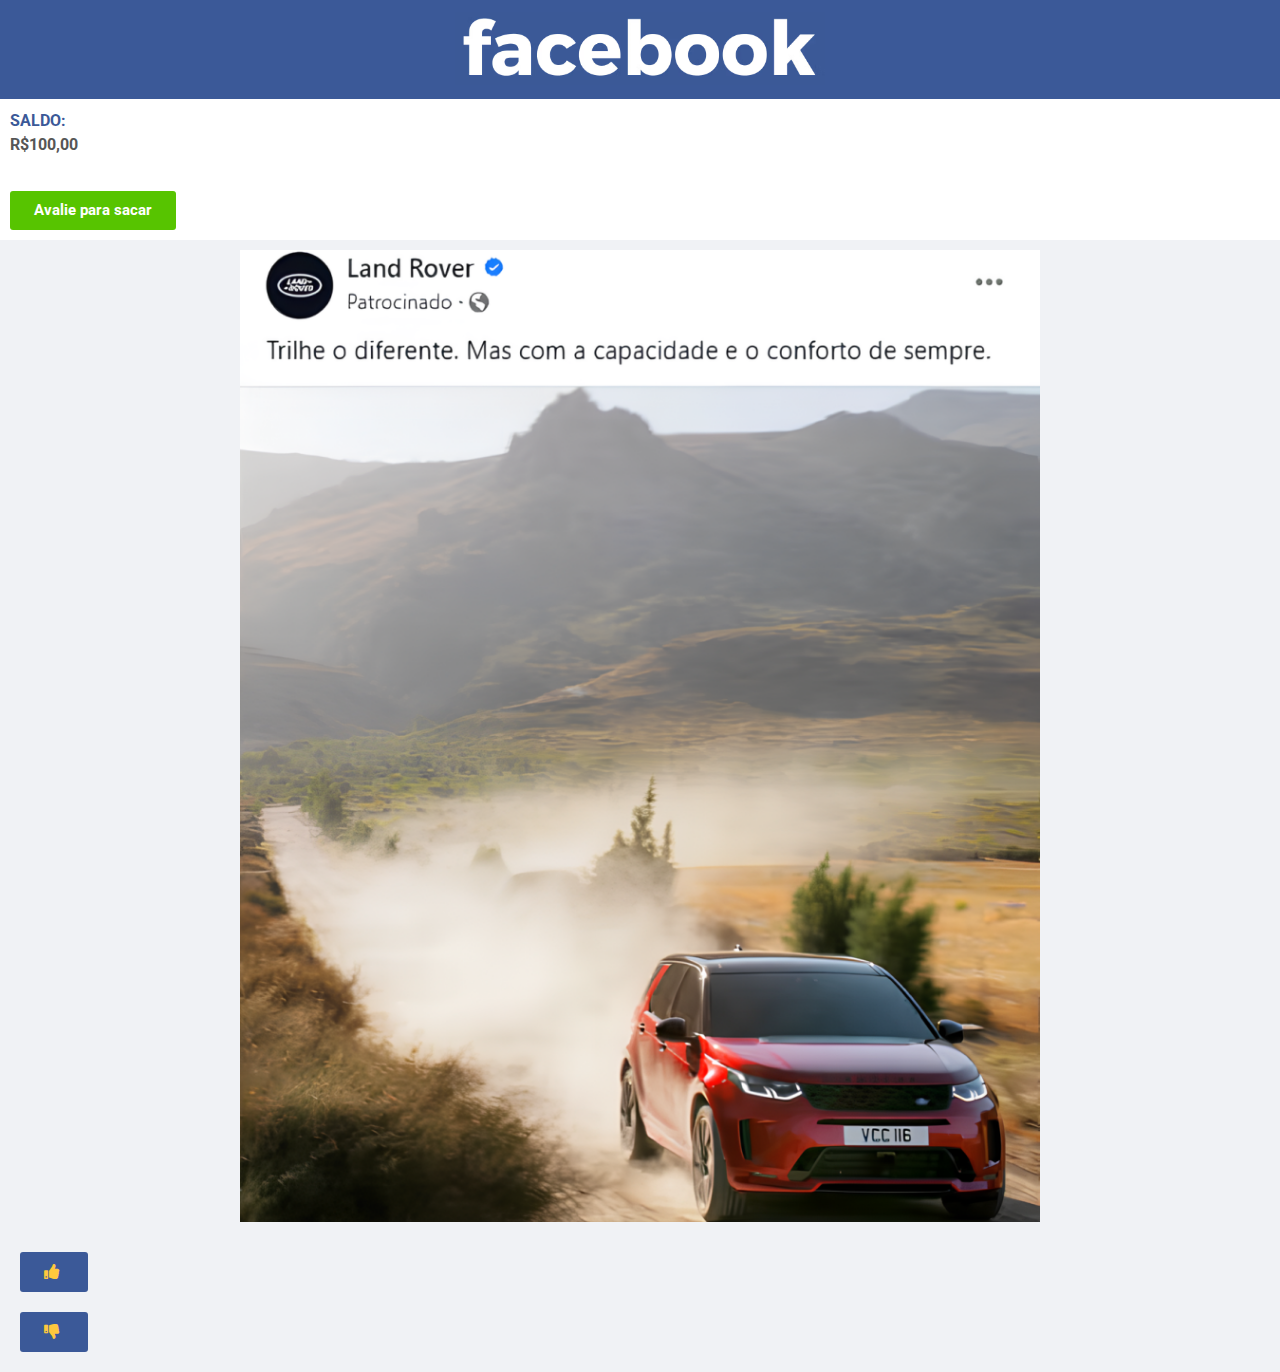
<file: fb02/index.html>
<!DOCTYPE html><html lang="pt-BR"><head>
	<meta charset="UTF-8">
		<title>SAFE SPACE -A1</title>
<meta name="robots" content="max-image-preview:large">
<link rel="alternate" type="application/rss+xml" title="Feed para  »" href="https://exclusivohome.online/feed/">
<link rel="alternate" type="application/rss+xml" title="Feed de comentários para  »" href="https://exclusivohome.online/comments/feed/">
<script>
window._wpemojiSettings = {"baseUrl":"https:\/\/s.w.org\/images\/core\/emoji\/14.0.0\/72x72\/","ext":".png","svgUrl":"https:\/\/s.w.org\/images\/core\/emoji\/14.0.0\/svg\/","svgExt":".svg","source":{"concatemoji":"https:\/\/exclusivohome.online\/wp-includes\/js\/wp-emoji-release.min.js?ver=6.4.3"}};
/*! This file is auto-generated */
!function(i,n){var o,s,e;function c(e){try{var t={supportTests:e,timestamp:(new Date).valueOf()};sessionStorage.setItem(o,JSON.stringify(t))}catch(e){}}function p(e,t,n){e.clearRect(0,0,e.canvas.width,e.canvas.height),e.fillText(t,0,0);var t=new Uint32Array(e.getImageData(0,0,e.canvas.width,e.canvas.height).data),r=(e.clearRect(0,0,e.canvas.width,e.canvas.height),e.fillText(n,0,0),new Uint32Array(e.getImageData(0,0,e.canvas.width,e.canvas.height).data));return t.every(function(e,t){return e===r[t]})}function u(e,t,n){switch(t){case"flag":return n(e,"\ud83c\udff3\ufe0f\u200d\u26a7\ufe0f","\ud83c\udff3\ufe0f\u200b\u26a7\ufe0f")?!1:!n(e,"\ud83c\uddfa\ud83c\uddf3","\ud83c\uddfa\u200b\ud83c\uddf3")&&!n(e,"\ud83c\udff4\udb40\udc67\udb40\udc62\udb40\udc65\udb40\udc6e\udb40\udc67\udb40\udc7f","\ud83c\udff4\u200b\udb40\udc67\u200b\udb40\udc62\u200b\udb40\udc65\u200b\udb40\udc6e\u200b\udb40\udc67\u200b\udb40\udc7f");case"emoji":return!n(e,"\ud83e\udef1\ud83c\udffb\u200d\ud83e\udef2\ud83c\udfff","\ud83e\udef1\ud83c\udffb\u200b\ud83e\udef2\ud83c\udfff")}return!1}function f(e,t,n){var r="undefined"!=typeof WorkerGlobalScope&&self instanceof WorkerGlobalScope?new OffscreenCanvas(300,150):i.createElement("canvas"),a=r.getContext("2d",{willReadFrequently:!0}),o=(a.textBaseline="top",a.font="600 32px Arial",{});return e.forEach(function(e){o[e]=t(a,e,n)}),o}function t(e){var t=i.createElement("script");t.src=e,t.defer=!0,i.head.appendChild(t)}"undefined"!=typeof Promise&&(o="wpEmojiSettingsSupports",s=["flag","emoji"],n.supports={everything:!0,everythingExceptFlag:!0},e=new Promise(function(e){i.addEventListener("DOMContentLoaded",e,{once:!0})}),new Promise(function(t){var n=function(){try{var e=JSON.parse(sessionStorage.getItem(o));if("object"==typeof e&&"number"==typeof e.timestamp&&(new Date).valueOf()<e.timestamp+604800&&"object"==typeof e.supportTests)return e.supportTests}catch(e){}return null}();if(!n){if("undefined"!=typeof Worker&&"undefined"!=typeof OffscreenCanvas&&"undefined"!=typeof URL&&URL.createObjectURL&&"undefined"!=typeof Blob)try{var e="postMessage("+f.toString()+"("+[JSON.stringify(s),u.toString(),p.toString()].join(",")+"));",r=new Blob([e],{type:"text/javascript"}),a=new Worker(URL.createObjectURL(r),{name:"wpTestEmojiSupports"});return void(a.onmessage=function(e){c(n=e.data),a.terminate(),t(n)})}catch(e){}c(n=f(s,u,p))}t(n)}).then(function(e){for(var t in e)n.supports[t]=e[t],n.supports.everything=n.supports.everything&&n.supports[t],"flag"!==t&&(n.supports.everythingExceptFlag=n.supports.everythingExceptFlag&&n.supports[t]);n.supports.everythingExceptFlag=n.supports.everythingExceptFlag&&!n.supports.flag,n.DOMReady=!1,n.readyCallback=function(){n.DOMReady=!0}}).then(function(){return e}).then(function(){var e;n.supports.everything||(n.readyCallback(),(e=n.source||{}).concatemoji?t(e.concatemoji):e.wpemoji&&e.twemoji&&(t(e.twemoji),t(e.wpemoji)))}))}((window,document),window._wpemojiSettings);
</script>
<style id="wp-emoji-styles-inline-css">

	img.wp-smiley, img.emoji {
		display: inline !important;
		border: none !important;
		box-shadow: none !important;
		height: 1em !important;
		width: 1em !important;
		margin: 0 0.07em !important;
		vertical-align: -0.1em !important;
		background: none !important;
		padding: 0 !important;
	}
</style>
<style id="classic-theme-styles-inline-css">
/*! This file is auto-generated */
.wp-block-button__link{color:#fff;background-color:#32373c;border-radius:9999px;box-shadow:none;text-decoration:none;padding:calc(.667em + 2px) calc(1.333em + 2px);font-size:1.125em}.wp-block-file__button{background:#32373c;color:#fff;text-decoration:none}
</style>
<style id="global-styles-inline-css">
body{--wp--preset--color--black: #000000;--wp--preset--color--cyan-bluish-gray: #abb8c3;--wp--preset--color--white: #ffffff;--wp--preset--color--pale-pink: #f78da7;--wp--preset--color--vivid-red: #cf2e2e;--wp--preset--color--luminous-vivid-orange: #ff6900;--wp--preset--color--luminous-vivid-amber: #fcb900;--wp--preset--color--light-green-cyan: #7bdcb5;--wp--preset--color--vivid-green-cyan: #00d084;--wp--preset--color--pale-cyan-blue: #8ed1fc;--wp--preset--color--vivid-cyan-blue: #0693e3;--wp--preset--color--vivid-purple: #9b51e0;--wp--preset--gradient--vivid-cyan-blue-to-vivid-purple: linear-gradient(135deg,rgba(6,147,227,1) 0%,rgb(155,81,224) 100%);--wp--preset--gradient--light-green-cyan-to-vivid-green-cyan: linear-gradient(135deg,rgb(122,220,180) 0%,rgb(0,208,130) 100%);--wp--preset--gradient--luminous-vivid-amber-to-luminous-vivid-orange: linear-gradient(135deg,rgba(252,185,0,1) 0%,rgba(255,105,0,1) 100%);--wp--preset--gradient--luminous-vivid-orange-to-vivid-red: linear-gradient(135deg,rgba(255,105,0,1) 0%,rgb(207,46,46) 100%);--wp--preset--gradient--very-light-gray-to-cyan-bluish-gray: linear-gradient(135deg,rgb(238,238,238) 0%,rgb(169,184,195) 100%);--wp--preset--gradient--cool-to-warm-spectrum: linear-gradient(135deg,rgb(74,234,220) 0%,rgb(151,120,209) 20%,rgb(207,42,186) 40%,rgb(238,44,130) 60%,rgb(251,105,98) 80%,rgb(254,248,76) 100%);--wp--preset--gradient--blush-light-purple: linear-gradient(135deg,rgb(255,206,236) 0%,rgb(152,150,240) 100%);--wp--preset--gradient--blush-bordeaux: linear-gradient(135deg,rgb(254,205,165) 0%,rgb(254,45,45) 50%,rgb(107,0,62) 100%);--wp--preset--gradient--luminous-dusk: linear-gradient(135deg,rgb(255,203,112) 0%,rgb(199,81,192) 50%,rgb(65,88,208) 100%);--wp--preset--gradient--pale-ocean: linear-gradient(135deg,rgb(255,245,203) 0%,rgb(182,227,212) 50%,rgb(51,167,181) 100%);--wp--preset--gradient--electric-grass: linear-gradient(135deg,rgb(202,248,128) 0%,rgb(113,206,126) 100%);--wp--preset--gradient--midnight: linear-gradient(135deg,rgb(2,3,129) 0%,rgb(40,116,252) 100%);--wp--preset--font-size--small: 13px;--wp--preset--font-size--medium: 20px;--wp--preset--font-size--large: 36px;--wp--preset--font-size--x-large: 42px;--wp--preset--spacing--20: 0.44rem;--wp--preset--spacing--30: 0.67rem;--wp--preset--spacing--40: 1rem;--wp--preset--spacing--50: 1.5rem;--wp--preset--spacing--60: 2.25rem;--wp--preset--spacing--70: 3.38rem;--wp--preset--spacing--80: 5.06rem;--wp--preset--shadow--natural: 6px 6px 9px rgba(0, 0, 0, 0.2);--wp--preset--shadow--deep: 12px 12px 50px rgba(0, 0, 0, 0.4);--wp--preset--shadow--sharp: 6px 6px 0px rgba(0, 0, 0, 0.2);--wp--preset--shadow--outlined: 6px 6px 0px -3px rgba(255, 255, 255, 1), 6px 6px rgba(0, 0, 0, 1);--wp--preset--shadow--crisp: 6px 6px 0px rgba(0, 0, 0, 1);}:where(.is-layout-flex){gap: 0.5em;}:where(.is-layout-grid){gap: 0.5em;}body .is-layout-flow > .alignleft{float: left;margin-inline-start: 0;margin-inline-end: 2em;}body .is-layout-flow > .alignright{float: right;margin-inline-start: 2em;margin-inline-end: 0;}body .is-layout-flow > .aligncenter{margin-left: auto !important;margin-right: auto !important;}body .is-layout-constrained > .alignleft{float: left;margin-inline-start: 0;margin-inline-end: 2em;}body .is-layout-constrained > .alignright{float: right;margin-inline-start: 2em;margin-inline-end: 0;}body .is-layout-constrained > .aligncenter{margin-left: auto !important;margin-right: auto !important;}body .is-layout-constrained > :where(:not(.alignleft):not(.alignright):not(.alignfull)){max-width: var(--wp--style--global--content-size);margin-left: auto !important;margin-right: auto !important;}body .is-layout-constrained > .alignwide{max-width: var(--wp--style--global--wide-size);}body .is-layout-flex{display: flex;}body .is-layout-flex{flex-wrap: wrap;align-items: center;}body .is-layout-flex > *{margin: 0;}body .is-layout-grid{display: grid;}body .is-layout-grid > *{margin: 0;}:where(.wp-block-columns.is-layout-flex){gap: 2em;}:where(.wp-block-columns.is-layout-grid){gap: 2em;}:where(.wp-block-post-template.is-layout-flex){gap: 1.25em;}:where(.wp-block-post-template.is-layout-grid){gap: 1.25em;}.has-black-color{color: var(--wp--preset--color--black) !important;}.has-cyan-bluish-gray-color{color: var(--wp--preset--color--cyan-bluish-gray) !important;}.has-white-color{color: var(--wp--preset--color--white) !important;}.has-pale-pink-color{color: var(--wp--preset--color--pale-pink) !important;}.has-vivid-red-color{color: var(--wp--preset--color--vivid-red) !important;}.has-luminous-vivid-orange-color{color: var(--wp--preset--color--luminous-vivid-orange) !important;}.has-luminous-vivid-amber-color{color: var(--wp--preset--color--luminous-vivid-amber) !important;}.has-light-green-cyan-color{color: var(--wp--preset--color--light-green-cyan) !important;}.has-vivid-green-cyan-color{color: var(--wp--preset--color--vivid-green-cyan) !important;}.has-pale-cyan-blue-color{color: var(--wp--preset--color--pale-cyan-blue) !important;}.has-vivid-cyan-blue-color{color: var(--wp--preset--color--vivid-cyan-blue) !important;}.has-vivid-purple-color{color: var(--wp--preset--color--vivid-purple) !important;}.has-black-background-color{background-color: var(--wp--preset--color--black) !important;}.has-cyan-bluish-gray-background-color{background-color: var(--wp--preset--color--cyan-bluish-gray) !important;}.has-white-background-color{background-color: var(--wp--preset--color--white) !important;}.has-pale-pink-background-color{background-color: var(--wp--preset--color--pale-pink) !important;}.has-vivid-red-background-color{background-color: var(--wp--preset--color--vivid-red) !important;}.has-luminous-vivid-orange-background-color{background-color: var(--wp--preset--color--luminous-vivid-orange) !important;}.has-luminous-vivid-amber-background-color{background-color: var(--wp--preset--color--luminous-vivid-amber) !important;}.has-light-green-cyan-background-color{background-color: var(--wp--preset--color--light-green-cyan) !important;}.has-vivid-green-cyan-background-color{background-color: var(--wp--preset--color--vivid-green-cyan) !important;}.has-pale-cyan-blue-background-color{background-color: var(--wp--preset--color--pale-cyan-blue) !important;}.has-vivid-cyan-blue-background-color{background-color: var(--wp--preset--color--vivid-cyan-blue) !important;}.has-vivid-purple-background-color{background-color: var(--wp--preset--color--vivid-purple) !important;}.has-black-border-color{border-color: var(--wp--preset--color--black) !important;}.has-cyan-bluish-gray-border-color{border-color: var(--wp--preset--color--cyan-bluish-gray) !important;}.has-white-border-color{border-color: var(--wp--preset--color--white) !important;}.has-pale-pink-border-color{border-color: var(--wp--preset--color--pale-pink) !important;}.has-vivid-red-border-color{border-color: var(--wp--preset--color--vivid-red) !important;}.has-luminous-vivid-orange-border-color{border-color: var(--wp--preset--color--luminous-vivid-orange) !important;}.has-luminous-vivid-amber-border-color{border-color: var(--wp--preset--color--luminous-vivid-amber) !important;}.has-light-green-cyan-border-color{border-color: var(--wp--preset--color--light-green-cyan) !important;}.has-vivid-green-cyan-border-color{border-color: var(--wp--preset--color--vivid-green-cyan) !important;}.has-pale-cyan-blue-border-color{border-color: var(--wp--preset--color--pale-cyan-blue) !important;}.has-vivid-cyan-blue-border-color{border-color: var(--wp--preset--color--vivid-cyan-blue) !important;}.has-vivid-purple-border-color{border-color: var(--wp--preset--color--vivid-purple) !important;}.has-vivid-cyan-blue-to-vivid-purple-gradient-background{background: var(--wp--preset--gradient--vivid-cyan-blue-to-vivid-purple) !important;}.has-light-green-cyan-to-vivid-green-cyan-gradient-background{background: var(--wp--preset--gradient--light-green-cyan-to-vivid-green-cyan) !important;}.has-luminous-vivid-amber-to-luminous-vivid-orange-gradient-background{background: var(--wp--preset--gradient--luminous-vivid-amber-to-luminous-vivid-orange) !important;}.has-luminous-vivid-orange-to-vivid-red-gradient-background{background: var(--wp--preset--gradient--luminous-vivid-orange-to-vivid-red) !important;}.has-very-light-gray-to-cyan-bluish-gray-gradient-background{background: var(--wp--preset--gradient--very-light-gray-to-cyan-bluish-gray) !important;}.has-cool-to-warm-spectrum-gradient-background{background: var(--wp--preset--gradient--cool-to-warm-spectrum) !important;}.has-blush-light-purple-gradient-background{background: var(--wp--preset--gradient--blush-light-purple) !important;}.has-blush-bordeaux-gradient-background{background: var(--wp--preset--gradient--blush-bordeaux) !important;}.has-luminous-dusk-gradient-background{background: var(--wp--preset--gradient--luminous-dusk) !important;}.has-pale-ocean-gradient-background{background: var(--wp--preset--gradient--pale-ocean) !important;}.has-electric-grass-gradient-background{background: var(--wp--preset--gradient--electric-grass) !important;}.has-midnight-gradient-background{background: var(--wp--preset--gradient--midnight) !important;}.has-small-font-size{font-size: var(--wp--preset--font-size--small) !important;}.has-medium-font-size{font-size: var(--wp--preset--font-size--medium) !important;}.has-large-font-size{font-size: var(--wp--preset--font-size--large) !important;}.has-x-large-font-size{font-size: var(--wp--preset--font-size--x-large) !important;}
.wp-block-navigation a:where(:not(.wp-element-button)){color: inherit;}
:where(.wp-block-post-template.is-layout-flex){gap: 1.25em;}:where(.wp-block-post-template.is-layout-grid){gap: 1.25em;}
:where(.wp-block-columns.is-layout-flex){gap: 2em;}:where(.wp-block-columns.is-layout-grid){gap: 2em;}
.wp-block-pullquote{font-size: 1.5em;line-height: 1.6;}
</style>
<link rel="stylesheet" id="contact-form-7-css" href="css/styles.css" media="all">
<link rel="stylesheet" id="text-editor-style-css" href="css/text-editor.css" media="all">
<link rel="stylesheet" id="hello-elementor-css" href="css/style.min_1.css" media="all">
<link rel="stylesheet" id="hello-elementor-theme-style-css" href="css/theme.min.css" media="all">
<link rel="stylesheet" id="hello-elementor-header-footer-css" href="css/header-footer.min.css" media="all">
<link rel="stylesheet" id="elementor-frontend-css" href="css/frontend-lite.min_1.css" media="all">
<style id="elementor-frontend-inline-css">
@-webkit-keyframes ha_fadeIn{0%{opacity:0}to{opacity:1}}@keyframes ha_fadeIn{0%{opacity:0}to{opacity:1}}@-webkit-keyframes ha_zoomIn{0%{opacity:0;-webkit-transform:scale3d(.3,.3,.3);transform:scale3d(.3,.3,.3)}50%{opacity:1}}@keyframes ha_zoomIn{0%{opacity:0;-webkit-transform:scale3d(.3,.3,.3);transform:scale3d(.3,.3,.3)}50%{opacity:1}}@-webkit-keyframes ha_rollIn{0%{opacity:0;-webkit-transform:translate3d(-100%,0,0) rotate3d(0,0,1,-120deg);transform:translate3d(-100%,0,0) rotate3d(0,0,1,-120deg)}to{opacity:1}}@keyframes ha_rollIn{0%{opacity:0;-webkit-transform:translate3d(-100%,0,0) rotate3d(0,0,1,-120deg);transform:translate3d(-100%,0,0) rotate3d(0,0,1,-120deg)}to{opacity:1}}@-webkit-keyframes ha_bounce{0%,20%,53%,to{-webkit-animation-timing-function:cubic-bezier(.215,.61,.355,1);animation-timing-function:cubic-bezier(.215,.61,.355,1)}40%,43%{-webkit-transform:translate3d(0,-30px,0) scaleY(1.1);transform:translate3d(0,-30px,0) scaleY(1.1);-webkit-animation-timing-function:cubic-bezier(.755,.05,.855,.06);animation-timing-function:cubic-bezier(.755,.05,.855,.06)}70%{-webkit-transform:translate3d(0,-15px,0) scaleY(1.05);transform:translate3d(0,-15px,0) scaleY(1.05);-webkit-animation-timing-function:cubic-bezier(.755,.05,.855,.06);animation-timing-function:cubic-bezier(.755,.05,.855,.06)}80%{-webkit-transition-timing-function:cubic-bezier(.215,.61,.355,1);transition-timing-function:cubic-bezier(.215,.61,.355,1);-webkit-transform:translate3d(0,0,0) scaleY(.95);transform:translate3d(0,0,0) scaleY(.95)}90%{-webkit-transform:translate3d(0,-4px,0) scaleY(1.02);transform:translate3d(0,-4px,0) scaleY(1.02)}}@keyframes ha_bounce{0%,20%,53%,to{-webkit-animation-timing-function:cubic-bezier(.215,.61,.355,1);animation-timing-function:cubic-bezier(.215,.61,.355,1)}40%,43%{-webkit-transform:translate3d(0,-30px,0) scaleY(1.1);transform:translate3d(0,-30px,0) scaleY(1.1);-webkit-animation-timing-function:cubic-bezier(.755,.05,.855,.06);animation-timing-function:cubic-bezier(.755,.05,.855,.06)}70%{-webkit-transform:translate3d(0,-15px,0) scaleY(1.05);transform:translate3d(0,-15px,0) scaleY(1.05);-webkit-animation-timing-function:cubic-bezier(.755,.05,.855,.06);animation-timing-function:cubic-bezier(.755,.05,.855,.06)}80%{-webkit-transition-timing-function:cubic-bezier(.215,.61,.355,1);transition-timing-function:cubic-bezier(.215,.61,.355,1);-webkit-transform:translate3d(0,0,0) scaleY(.95);transform:translate3d(0,0,0) scaleY(.95)}90%{-webkit-transform:translate3d(0,-4px,0) scaleY(1.02);transform:translate3d(0,-4px,0) scaleY(1.02)}}@-webkit-keyframes ha_bounceIn{0%,20%,40%,60%,80%,to{-webkit-animation-timing-function:cubic-bezier(.215,.61,.355,1);animation-timing-function:cubic-bezier(.215,.61,.355,1)}0%{opacity:0;-webkit-transform:scale3d(.3,.3,.3);transform:scale3d(.3,.3,.3)}20%{-webkit-transform:scale3d(1.1,1.1,1.1);transform:scale3d(1.1,1.1,1.1)}40%{-webkit-transform:scale3d(.9,.9,.9);transform:scale3d(.9,.9,.9)}60%{opacity:1;-webkit-transform:scale3d(1.03,1.03,1.03);transform:scale3d(1.03,1.03,1.03)}80%{-webkit-transform:scale3d(.97,.97,.97);transform:scale3d(.97,.97,.97)}to{opacity:1}}@keyframes ha_bounceIn{0%,20%,40%,60%,80%,to{-webkit-animation-timing-function:cubic-bezier(.215,.61,.355,1);animation-timing-function:cubic-bezier(.215,.61,.355,1)}0%{opacity:0;-webkit-transform:scale3d(.3,.3,.3);transform:scale3d(.3,.3,.3)}20%{-webkit-transform:scale3d(1.1,1.1,1.1);transform:scale3d(1.1,1.1,1.1)}40%{-webkit-transform:scale3d(.9,.9,.9);transform:scale3d(.9,.9,.9)}60%{opacity:1;-webkit-transform:scale3d(1.03,1.03,1.03);transform:scale3d(1.03,1.03,1.03)}80%{-webkit-transform:scale3d(.97,.97,.97);transform:scale3d(.97,.97,.97)}to{opacity:1}}@-webkit-keyframes ha_flipInX{0%{opacity:0;-webkit-transform:perspective(400px) rotate3d(1,0,0,90deg);transform:perspective(400px) rotate3d(1,0,0,90deg);-webkit-animation-timing-function:ease-in;animation-timing-function:ease-in}40%{-webkit-transform:perspective(400px) rotate3d(1,0,0,-20deg);transform:perspective(400px) rotate3d(1,0,0,-20deg);-webkit-animation-timing-function:ease-in;animation-timing-function:ease-in}60%{opacity:1;-webkit-transform:perspective(400px) rotate3d(1,0,0,10deg);transform:perspective(400px) rotate3d(1,0,0,10deg)}80%{-webkit-transform:perspective(400px) rotate3d(1,0,0,-5deg);transform:perspective(400px) rotate3d(1,0,0,-5deg)}}@keyframes ha_flipInX{0%{opacity:0;-webkit-transform:perspective(400px) rotate3d(1,0,0,90deg);transform:perspective(400px) rotate3d(1,0,0,90deg);-webkit-animation-timing-function:ease-in;animation-timing-function:ease-in}40%{-webkit-transform:perspective(400px) rotate3d(1,0,0,-20deg);transform:perspective(400px) rotate3d(1,0,0,-20deg);-webkit-animation-timing-function:ease-in;animation-timing-function:ease-in}60%{opacity:1;-webkit-transform:perspective(400px) rotate3d(1,0,0,10deg);transform:perspective(400px) rotate3d(1,0,0,10deg)}80%{-webkit-transform:perspective(400px) rotate3d(1,0,0,-5deg);transform:perspective(400px) rotate3d(1,0,0,-5deg)}}@-webkit-keyframes ha_flipInY{0%{opacity:0;-webkit-transform:perspective(400px) rotate3d(0,1,0,90deg);transform:perspective(400px) rotate3d(0,1,0,90deg);-webkit-animation-timing-function:ease-in;animation-timing-function:ease-in}40%{-webkit-transform:perspective(400px) rotate3d(0,1,0,-20deg);transform:perspective(400px) rotate3d(0,1,0,-20deg);-webkit-animation-timing-function:ease-in;animation-timing-function:ease-in}60%{opacity:1;-webkit-transform:perspective(400px) rotate3d(0,1,0,10deg);transform:perspective(400px) rotate3d(0,1,0,10deg)}80%{-webkit-transform:perspective(400px) rotate3d(0,1,0,-5deg);transform:perspective(400px) rotate3d(0,1,0,-5deg)}}@keyframes ha_flipInY{0%{opacity:0;-webkit-transform:perspective(400px) rotate3d(0,1,0,90deg);transform:perspective(400px) rotate3d(0,1,0,90deg);-webkit-animation-timing-function:ease-in;animation-timing-function:ease-in}40%{-webkit-transform:perspective(400px) rotate3d(0,1,0,-20deg);transform:perspective(400px) rotate3d(0,1,0,-20deg);-webkit-animation-timing-function:ease-in;animation-timing-function:ease-in}60%{opacity:1;-webkit-transform:perspective(400px) rotate3d(0,1,0,10deg);transform:perspective(400px) rotate3d(0,1,0,10deg)}80%{-webkit-transform:perspective(400px) rotate3d(0,1,0,-5deg);transform:perspective(400px) rotate3d(0,1,0,-5deg)}}@-webkit-keyframes ha_swing{20%{-webkit-transform:rotate3d(0,0,1,15deg);transform:rotate3d(0,0,1,15deg)}40%{-webkit-transform:rotate3d(0,0,1,-10deg);transform:rotate3d(0,0,1,-10deg)}60%{-webkit-transform:rotate3d(0,0,1,5deg);transform:rotate3d(0,0,1,5deg)}80%{-webkit-transform:rotate3d(0,0,1,-5deg);transform:rotate3d(0,0,1,-5deg)}}@keyframes ha_swing{20%{-webkit-transform:rotate3d(0,0,1,15deg);transform:rotate3d(0,0,1,15deg)}40%{-webkit-transform:rotate3d(0,0,1,-10deg);transform:rotate3d(0,0,1,-10deg)}60%{-webkit-transform:rotate3d(0,0,1,5deg);transform:rotate3d(0,0,1,5deg)}80%{-webkit-transform:rotate3d(0,0,1,-5deg);transform:rotate3d(0,0,1,-5deg)}}@-webkit-keyframes ha_slideInDown{0%{visibility:visible;-webkit-transform:translate3d(0,-100%,0);transform:translate3d(0,-100%,0)}}@keyframes ha_slideInDown{0%{visibility:visible;-webkit-transform:translate3d(0,-100%,0);transform:translate3d(0,-100%,0)}}@-webkit-keyframes ha_slideInUp{0%{visibility:visible;-webkit-transform:translate3d(0,100%,0);transform:translate3d(0,100%,0)}}@keyframes ha_slideInUp{0%{visibility:visible;-webkit-transform:translate3d(0,100%,0);transform:translate3d(0,100%,0)}}@-webkit-keyframes ha_slideInLeft{0%{visibility:visible;-webkit-transform:translate3d(-100%,0,0);transform:translate3d(-100%,0,0)}}@keyframes ha_slideInLeft{0%{visibility:visible;-webkit-transform:translate3d(-100%,0,0);transform:translate3d(-100%,0,0)}}@-webkit-keyframes ha_slideInRight{0%{visibility:visible;-webkit-transform:translate3d(100%,0,0);transform:translate3d(100%,0,0)}}@keyframes ha_slideInRight{0%{visibility:visible;-webkit-transform:translate3d(100%,0,0);transform:translate3d(100%,0,0)}}.ha_fadeIn{-webkit-animation-name:ha_fadeIn;animation-name:ha_fadeIn}.ha_zoomIn{-webkit-animation-name:ha_zoomIn;animation-name:ha_zoomIn}.ha_rollIn{-webkit-animation-name:ha_rollIn;animation-name:ha_rollIn}.ha_bounce{-webkit-transform-origin:center bottom;-ms-transform-origin:center bottom;transform-origin:center bottom;-webkit-animation-name:ha_bounce;animation-name:ha_bounce}.ha_bounceIn{-webkit-animation-name:ha_bounceIn;animation-name:ha_bounceIn;-webkit-animation-duration:.75s;-webkit-animation-duration:calc(var(--animate-duration)*.75);animation-duration:.75s;animation-duration:calc(var(--animate-duration)*.75)}.ha_flipInX,.ha_flipInY{-webkit-animation-name:ha_flipInX;animation-name:ha_flipInX;-webkit-backface-visibility:visible!important;backface-visibility:visible!important}.ha_flipInY{-webkit-animation-name:ha_flipInY;animation-name:ha_flipInY}.ha_swing{-webkit-transform-origin:top center;-ms-transform-origin:top center;transform-origin:top center;-webkit-animation-name:ha_swing;animation-name:ha_swing}.ha_slideInDown{-webkit-animation-name:ha_slideInDown;animation-name:ha_slideInDown}.ha_slideInUp{-webkit-animation-name:ha_slideInUp;animation-name:ha_slideInUp}.ha_slideInLeft{-webkit-animation-name:ha_slideInLeft;animation-name:ha_slideInLeft}.ha_slideInRight{-webkit-animation-name:ha_slideInRight;animation-name:ha_slideInRight}.ha-css-transform-yes{-webkit-transition-duration:var(--ha-tfx-transition-duration, .2s);transition-duration:var(--ha-tfx-transition-duration, .2s);-webkit-transition-property:-webkit-transform;transition-property:transform;transition-property:transform,-webkit-transform;-webkit-transform:translate(var(--ha-tfx-translate-x, 0),var(--ha-tfx-translate-y, 0)) scale(var(--ha-tfx-scale-x, 1),var(--ha-tfx-scale-y, 1)) skew(var(--ha-tfx-skew-x, 0),var(--ha-tfx-skew-y, 0)) rotateX(var(--ha-tfx-rotate-x, 0)) rotateY(var(--ha-tfx-rotate-y, 0)) rotateZ(var(--ha-tfx-rotate-z, 0));transform:translate(var(--ha-tfx-translate-x, 0),var(--ha-tfx-translate-y, 0)) scale(var(--ha-tfx-scale-x, 1),var(--ha-tfx-scale-y, 1)) skew(var(--ha-tfx-skew-x, 0),var(--ha-tfx-skew-y, 0)) rotateX(var(--ha-tfx-rotate-x, 0)) rotateY(var(--ha-tfx-rotate-y, 0)) rotateZ(var(--ha-tfx-rotate-z, 0))}.ha-css-transform-yes:hover{-webkit-transform:translate(var(--ha-tfx-translate-x-hover, var(--ha-tfx-translate-x, 0)),var(--ha-tfx-translate-y-hover, var(--ha-tfx-translate-y, 0))) scale(var(--ha-tfx-scale-x-hover, var(--ha-tfx-scale-x, 1)),var(--ha-tfx-scale-y-hover, var(--ha-tfx-scale-y, 1))) skew(var(--ha-tfx-skew-x-hover, var(--ha-tfx-skew-x, 0)),var(--ha-tfx-skew-y-hover, var(--ha-tfx-skew-y, 0))) rotateX(var(--ha-tfx-rotate-x-hover, var(--ha-tfx-rotate-x, 0))) rotateY(var(--ha-tfx-rotate-y-hover, var(--ha-tfx-rotate-y, 0))) rotateZ(var(--ha-tfx-rotate-z-hover, var(--ha-tfx-rotate-z, 0)));transform:translate(var(--ha-tfx-translate-x-hover, var(--ha-tfx-translate-x, 0)),var(--ha-tfx-translate-y-hover, var(--ha-tfx-translate-y, 0))) scale(var(--ha-tfx-scale-x-hover, var(--ha-tfx-scale-x, 1)),var(--ha-tfx-scale-y-hover, var(--ha-tfx-scale-y, 1))) skew(var(--ha-tfx-skew-x-hover, var(--ha-tfx-skew-x, 0)),var(--ha-tfx-skew-y-hover, var(--ha-tfx-skew-y, 0))) rotateX(var(--ha-tfx-rotate-x-hover, var(--ha-tfx-rotate-x, 0))) rotateY(var(--ha-tfx-rotate-y-hover, var(--ha-tfx-rotate-y, 0))) rotateZ(var(--ha-tfx-rotate-z-hover, var(--ha-tfx-rotate-z, 0)))}.happy-addon>.elementor-widget-container{word-wrap:break-word;overflow-wrap:break-word}.happy-addon>.elementor-widget-container,.happy-addon>.elementor-widget-container *{-webkit-box-sizing:border-box;box-sizing:border-box}.happy-addon p:empty{display:none}.happy-addon .elementor-inline-editing{min-height:auto!important}.happy-addon-pro img{max-width:100%;height:auto;-o-object-fit:cover;object-fit:cover}.ha-screen-reader-text{position:absolute;overflow:hidden;clip:rect(1px,1px,1px,1px);margin:-1px;padding:0;width:1px;height:1px;border:0;word-wrap:normal!important;-webkit-clip-path:inset(50%);clip-path:inset(50%)}.ha-has-bg-overlay>.elementor-widget-container{position:relative;z-index:1}.ha-has-bg-overlay>.elementor-widget-container:before{position:absolute;top:0;left:0;z-index:-1;width:100%;height:100%;content:""}.ha-popup--is-enabled .ha-js-popup,.ha-popup--is-enabled .ha-js-popup img{cursor:-webkit-zoom-in!important;cursor:zoom-in!important}.mfp-wrap .mfp-arrow,.mfp-wrap .mfp-close{background-color:transparent}.mfp-wrap .mfp-arrow:focus,.mfp-wrap .mfp-close:focus{outline-width:thin}.ha-advanced-tooltip-enable{position:relative;cursor:pointer;--ha-tooltip-arrow-color:black;--ha-tooltip-arrow-distance:0}.ha-advanced-tooltip-enable .ha-advanced-tooltip-content{position:absolute;z-index:999;display:none;padding:5px 0;width:120px;height:auto;border-radius:6px;background-color:#000;color:#fff;text-align:center;opacity:0}.ha-advanced-tooltip-enable .ha-advanced-tooltip-content::after{position:absolute;border-width:5px;border-style:solid;content:""}.ha-advanced-tooltip-enable .ha-advanced-tooltip-content.no-arrow::after{visibility:hidden}.ha-advanced-tooltip-enable .ha-advanced-tooltip-content.show{display:inline-block;opacity:1}.ha-advanced-tooltip-enable.ha-advanced-tooltip-top .ha-advanced-tooltip-content,body[data-elementor-device-mode=tablet] .ha-advanced-tooltip-enable.ha-advanced-tooltip-tablet-top .ha-advanced-tooltip-content{top:unset;right:0;bottom:calc(101% + var(--ha-tooltip-arrow-distance));left:0;margin:0 auto}.ha-advanced-tooltip-enable.ha-advanced-tooltip-top .ha-advanced-tooltip-content::after,body[data-elementor-device-mode=tablet] .ha-advanced-tooltip-enable.ha-advanced-tooltip-tablet-top .ha-advanced-tooltip-content::after{top:100%;right:unset;bottom:unset;left:50%;border-color:var(--ha-tooltip-arrow-color) transparent transparent transparent;-webkit-transform:translateX(-50%);-ms-transform:translateX(-50%);transform:translateX(-50%)}.ha-advanced-tooltip-enable.ha-advanced-tooltip-bottom .ha-advanced-tooltip-content,body[data-elementor-device-mode=tablet] .ha-advanced-tooltip-enable.ha-advanced-tooltip-tablet-bottom .ha-advanced-tooltip-content{top:calc(101% + var(--ha-tooltip-arrow-distance));right:0;bottom:unset;left:0;margin:0 auto}.ha-advanced-tooltip-enable.ha-advanced-tooltip-bottom .ha-advanced-tooltip-content::after,body[data-elementor-device-mode=tablet] .ha-advanced-tooltip-enable.ha-advanced-tooltip-tablet-bottom .ha-advanced-tooltip-content::after{top:unset;right:unset;bottom:100%;left:50%;border-color:transparent transparent var(--ha-tooltip-arrow-color) transparent;-webkit-transform:translateX(-50%);-ms-transform:translateX(-50%);transform:translateX(-50%)}.ha-advanced-tooltip-enable.ha-advanced-tooltip-left .ha-advanced-tooltip-content,body[data-elementor-device-mode=tablet] .ha-advanced-tooltip-enable.ha-advanced-tooltip-tablet-left .ha-advanced-tooltip-content{top:50%;right:calc(101% + var(--ha-tooltip-arrow-distance));bottom:unset;left:unset;-webkit-transform:translateY(-50%);-ms-transform:translateY(-50%);transform:translateY(-50%)}.ha-advanced-tooltip-enable.ha-advanced-tooltip-left .ha-advanced-tooltip-content::after,body[data-elementor-device-mode=tablet] .ha-advanced-tooltip-enable.ha-advanced-tooltip-tablet-left .ha-advanced-tooltip-content::after{top:50%;right:unset;bottom:unset;left:100%;border-color:transparent transparent transparent var(--ha-tooltip-arrow-color);-webkit-transform:translateY(-50%);-ms-transform:translateY(-50%);transform:translateY(-50%)}.ha-advanced-tooltip-enable.ha-advanced-tooltip-right .ha-advanced-tooltip-content,body[data-elementor-device-mode=tablet] .ha-advanced-tooltip-enable.ha-advanced-tooltip-tablet-right .ha-advanced-tooltip-content{top:50%;right:unset;bottom:unset;left:calc(101% + var(--ha-tooltip-arrow-distance));-webkit-transform:translateY(-50%);-ms-transform:translateY(-50%);transform:translateY(-50%)}.ha-advanced-tooltip-enable.ha-advanced-tooltip-right .ha-advanced-tooltip-content::after,body[data-elementor-device-mode=tablet] .ha-advanced-tooltip-enable.ha-advanced-tooltip-tablet-right .ha-advanced-tooltip-content::after{top:50%;right:100%;bottom:unset;left:unset;border-color:transparent var(--ha-tooltip-arrow-color) transparent transparent;-webkit-transform:translateY(-50%);-ms-transform:translateY(-50%);transform:translateY(-50%)}body[data-elementor-device-mode=mobile] .ha-advanced-tooltip-enable.ha-advanced-tooltip-mobile-top .ha-advanced-tooltip-content{top:unset;right:0;bottom:calc(101% + var(--ha-tooltip-arrow-distance));left:0;margin:0 auto}body[data-elementor-device-mode=mobile] .ha-advanced-tooltip-enable.ha-advanced-tooltip-mobile-top .ha-advanced-tooltip-content::after{top:100%;right:unset;bottom:unset;left:50%;border-color:var(--ha-tooltip-arrow-color) transparent transparent transparent;-webkit-transform:translateX(-50%);-ms-transform:translateX(-50%);transform:translateX(-50%)}body[data-elementor-device-mode=mobile] .ha-advanced-tooltip-enable.ha-advanced-tooltip-mobile-bottom .ha-advanced-tooltip-content{top:calc(101% + var(--ha-tooltip-arrow-distance));right:0;bottom:unset;left:0;margin:0 auto}body[data-elementor-device-mode=mobile] .ha-advanced-tooltip-enable.ha-advanced-tooltip-mobile-bottom .ha-advanced-tooltip-content::after{top:unset;right:unset;bottom:100%;left:50%;border-color:transparent transparent var(--ha-tooltip-arrow-color) transparent;-webkit-transform:translateX(-50%);-ms-transform:translateX(-50%);transform:translateX(-50%)}body[data-elementor-device-mode=mobile] .ha-advanced-tooltip-enable.ha-advanced-tooltip-mobile-left .ha-advanced-tooltip-content{top:50%;right:calc(101% + var(--ha-tooltip-arrow-distance));bottom:unset;left:unset;-webkit-transform:translateY(-50%);-ms-transform:translateY(-50%);transform:translateY(-50%)}body[data-elementor-device-mode=mobile] .ha-advanced-tooltip-enable.ha-advanced-tooltip-mobile-left .ha-advanced-tooltip-content::after{top:50%;right:unset;bottom:unset;left:100%;border-color:transparent transparent transparent var(--ha-tooltip-arrow-color);-webkit-transform:translateY(-50%);-ms-transform:translateY(-50%);transform:translateY(-50%)}body[data-elementor-device-mode=mobile] .ha-advanced-tooltip-enable.ha-advanced-tooltip-mobile-right .ha-advanced-tooltip-content{top:50%;right:unset;bottom:unset;left:calc(101% + var(--ha-tooltip-arrow-distance));-webkit-transform:translateY(-50%);-ms-transform:translateY(-50%);transform:translateY(-50%)}body[data-elementor-device-mode=mobile] .ha-advanced-tooltip-enable.ha-advanced-tooltip-mobile-right .ha-advanced-tooltip-content::after{top:50%;right:100%;bottom:unset;left:unset;border-color:transparent var(--ha-tooltip-arrow-color) transparent transparent;-webkit-transform:translateY(-50%);-ms-transform:translateY(-50%);transform:translateY(-50%)}body.elementor-editor-active .happy-addon.ha-gravityforms .gform_wrapper{display:block!important}.ha-scroll-to-top-wrap.ha-scroll-to-top-hide{display:none}.ha-scroll-to-top-wrap.edit-mode,.ha-scroll-to-top-wrap.single-page-off{display:none!important}.ha-scroll-to-top-button{position:fixed;right:15px;bottom:15px;z-index:9999;display:-webkit-box;display:-webkit-flex;display:-ms-flexbox;display:flex;-webkit-box-align:center;-webkit-align-items:center;align-items:center;-ms-flex-align:center;-webkit-box-pack:center;-ms-flex-pack:center;-webkit-justify-content:center;justify-content:center;width:50px;height:50px;border-radius:50px;background-color:#5636d1;color:#fff;text-align:center;opacity:1;cursor:pointer;-webkit-transition:all .3s;transition:all .3s}.ha-scroll-to-top-button i{color:#fff;font-size:16px}.ha-scroll-to-top-button:hover{background-color:#e2498a}
</style>
<link rel="stylesheet" id="elementor-post-6-css" href="css/post-6.css" media="all">
<link rel="stylesheet" id="elementor-icons-ekiticons-css" href="css/ekiticons.css" media="all">
<link rel="stylesheet" id="elementor-icons-css" href="css/elementor-icons.min.css" media="all">
<link rel="stylesheet" id="swiper-css" href="css/swiper.min.css" media="all">
<link rel="stylesheet" id="elementor-pro-css" href="css/frontend-lite.min.css" media="all">
<link rel="stylesheet" id="elementor-global-css" href="css/global.css" media="all">
<link rel="stylesheet" id="elementor-post-10847-css" href="css/post-10847.css" media="all">
<link rel="stylesheet" id="font-awesome-5-all-css" href="css/all.min.css" media="all">
<link rel="stylesheet" id="font-awesome-4-shim-css" href="css/v4-shims.min.css" media="all">
<link rel="stylesheet" id="ekit-widget-styles-css" href="css/widget-styles.css" media="all">
<link rel="stylesheet" id="ekit-responsive-css" href="css/responsive.css" media="all">
<link rel="stylesheet" id="happy-icons-css" href="css/style.min.css" media="all">
<link rel="stylesheet" id="font-awesome-css" href="css/font-awesome.min.css" media="all">
<link rel="stylesheet" id="google-fonts-1-css" href="https://fonts.googleapis.com/css?family=Roboto%3A100%2C100italic%2C200%2C200italic%2C300%2C300italic%2C400%2C400italic%2C500%2C500italic%2C600%2C600italic%2C700%2C700italic%2C800%2C800italic%2C900%2C900italic%7CRoboto+Slab%3A100%2C100italic%2C200%2C200italic%2C300%2C300italic%2C400%2C400italic%2C500%2C500italic%2C600%2C600italic%2C700%2C700italic%2C800%2C800italic%2C900%2C900italic&amp;display=swap&amp;ver=6.4.3" media="all">
<link rel="stylesheet" id="elementor-icons-shared-0-css" href="css/fontawesome.min.css" media="all">
<link rel="stylesheet" id="elementor-icons-fa-solid-css" href="css/solid.min.css" media="all">
<link rel="preconnect" href="https://fonts.gstatic.com/" crossorigin=""><script src="js/jquery.min.js" id="jquery-core-js"></script>
<script src="js/jquery-migrate.min.js" id="jquery-migrate-js"></script>
<script src="js/v4-shims.min.js" id="font-awesome-4-shim-js"></script>
<link rel="https://api.w.org/" href="https://exclusivohome.online/wp-json/"><link rel="alternate" type="application/json" href="https://exclusivohome.online/wp-json/wp/v2/pages/10847"><link rel="EditURI" type="application/rsd+xml" title="RSD" href="https://exclusivohome.online/xmlrpc.php?rsd">
<meta name="generator" content="WordPress 6.4.3">
<link rel="canonical" href="https://exclusivohome.online/safe-space-a1/">
<link rel="shortlink" href="https://exclusivohome.online/?p=10847">
<link rel="alternate" type="application/json+oembed" href="https://exclusivohome.online/wp-json/oembed/1.0/embed?url=https%3A%2F%2Fexclusivohome.online%2Fsafe-space-a1%2F">
<link rel="alternate" type="text/xml+oembed" href="https://exclusivohome.online/wp-json/oembed/1.0/embed?url=https%3A%2F%2Fexclusivohome.online%2Fsafe-space-a1%2F&amp;format=xml">
<meta name="generator" content="Elementor 3.19.2; features: e_optimized_assets_loading, e_optimized_css_loading, additional_custom_breakpoints, block_editor_assets_optimize, e_image_loading_optimization; settings: css_print_method-external, google_font-enabled, font_display-swap">
	<meta name="viewport" content="width=device-width, initial-scale=1.0, viewport-fit=cover"><script src="js/wp-emoji-release.min.js" defer=""></script></head>
<body class="page-template page-template-elementor_canvas page page-id-10847 elementor-default elementor-template-canvas elementor-kit-6 elementor-page elementor-page-10847">
			<div data-elementor-type="wp-page" data-elementor-id="10847" class="elementor elementor-10847" data-elementor-post-type="page">
				<div class="elementor-element elementor-element-0c1c7fe e-con-full e-flex e-con e-parent" data-id="0c1c7fe" data-element_type="container" data-settings="{" content_width":"full","background_background":"classic","_ha_eqh_enable":false}"="" data-core-v316-plus="true">
				<div class="elementor-element elementor-element-59b6686 elementor-widget-mobile__width-initial elementor-widget elementor-widget-image" data-id="59b6686" data-element_type="widget" data-widget_type="image.default">
				<div class="elementor-widget-container">
			<style>/*! elementor - v3.19.0 - 07-02-2024 */
.elementor-widget-image{text-align:center}.elementor-widget-image a{display:inline-block}.elementor-widget-image a img[src$=".svg"]{width:48px}.elementor-widget-image img{vertical-align:middle;display:inline-block}</style>										<img decoding="async" width="370" height="79" src="images/Captura-de-tela-2024-02-05-165549.png" class="attachment-large size-large wp-image-10817" alt="" srcset="images/Captura-de-tela-2024-02-05-165549.png 370w, images/Captura-de-tela-2024-02-05-165549-300x64.png 300w" sizes="(max-width: 370px) 100vw, 370px">													</div>
				</div>
				</div>
		<div class="elementor-element elementor-element-90d2a72 e-con-full e-flex e-con e-parent" data-id="90d2a72" data-element_type="container" data-settings="{" content_width":"full","_ha_eqh_enable":false}"="" data-core-v316-plus="true">
				<div class="elementor-element elementor-element-77d1754 elementor-widget elementor-widget-text-editor" data-id="77d1754" data-element_type="widget" data-widget_type="text-editor.default">
				<div class="elementor-widget-container">
			<style>/*! elementor - v3.19.0 - 07-02-2024 */
.elementor-widget-text-editor.elementor-drop-cap-view-stacked .elementor-drop-cap{background-color:#69727d;color:#fff}.elementor-widget-text-editor.elementor-drop-cap-view-framed .elementor-drop-cap{color:#69727d;border:3px solid;background-color:transparent}.elementor-widget-text-editor:not(.elementor-drop-cap-view-default) .elementor-drop-cap{margin-top:8px}.elementor-widget-text-editor:not(.elementor-drop-cap-view-default) .elementor-drop-cap-letter{width:1em;height:1em}.elementor-widget-text-editor .elementor-drop-cap{float:left;text-align:center;line-height:1;font-size:50px}.elementor-widget-text-editor .elementor-drop-cap-letter{display:inline-block}</style>				<p><strong><span style="color: #3b5998;">SALDO:</span></strong><br><strong><span style="color: #565656;">R$100,00</span></strong></p>						</div>
				</div>
				<div class="elementor-element elementor-element-3df2e1e elementor-widget elementor-widget-button" data-id="3df2e1e" data-element_type="widget" data-widget_type="button.default">
				<div class="elementor-widget-container">
					<div class="elementor-button-wrapper">
			<a class="elementor-button elementor-size-sm" role="button" href="?fbclid=IwAR3aE7Bs66Nmzw9cO9vDtfF2ooGbco98zCP0V0FwqiWsQtRcNYFEK1BNfFQ&amp;sck=null&amp;xcod=null&amp;sck=null&amp;xcod=null">
						<span class="elementor-button-content-wrapper">
						<span class="elementor-button-text">Avalie para sacar</span>
		</span>
					</a>
		</div>
				</div>
				</div>
				</div>
		<div class="elementor-element elementor-element-d2c4ddc e-con-full e-flex e-con e-parent" data-id="d2c4ddc" data-element_type="container" data-settings="{" content_width":"full","background_background":"classic","_ha_eqh_enable":false}"="" data-core-v316-plus="true">
				<div class="elementor-element elementor-element-f4fec63 elementor-widget elementor-widget-image" data-id="f4fec63" data-element_type="widget" data-widget_type="image.default">
				<div class="elementor-widget-container">
													<img fetchpriority="high" decoding="async" width="800" height="972" src="images/Captura-de-tela-2024-02-05-173416-843x1024.png" class="attachment-large size-large wp-image-10873" alt="" srcset="images/Captura-de-tela-2024-02-05-173416-843x1024.png 843w, images/Captura-de-tela-2024-02-05-173416-247x300.png 247w, images/Captura-de-tela-2024-02-05-173416-768x933.png 768w, images/Captura-de-tela-2024-02-05-173416.png 1106w" sizes="(max-width: 800px) 100vw, 800px">													</div>
				</div>
		<div class="elementor-element elementor-element-a5dfde9 e-con-full e-flex e-con e-child" data-id="a5dfde9" data-element_type="container" data-settings="{" content_width":"full","_ha_eqh_enable":false}"="">
				<div class="elementor-element elementor-element-8f0f9f5 elementor-widget-mobile__width-initial elementor-widget elementor-widget-button" data-id="8f0f9f5" data-element_type="widget" data-widget_type="button.default">
				<div class="elementor-widget-container">
					<div class="elementor-button-wrapper">
			<a class="elementor-button elementor-button-link elementor-size-sm" href="https://noticiariodasemana.site/fb03">
						<span class="elementor-button-content-wrapper">
						<span class="elementor-button-icon elementor-align-icon-left">
				<i aria-hidden="true" class="fas fa-thumbs-up"></i>			</span>
						<span class="elementor-button-text"></span>
		</span>
					</a>
		</div>
				</div>
				</div>
				<div class="elementor-element elementor-element-b0364f4 elementor-widget-mobile__width-initial elementor-widget elementor-widget-button" data-id="b0364f4" data-element_type="widget" data-widget_type="button.default">
				<div class="elementor-widget-container">
					<div class="elementor-button-wrapper">
			<a class="elementor-button elementor-button-link elementor-size-sm" href="https://noticiariodasemana.site/fb03">
						<span class="elementor-button-content-wrapper">
						<span class="elementor-button-icon elementor-align-icon-left">
				<i aria-hidden="true" class="fas fa-thumbs-down"></i>			</span>
						<span class="elementor-button-text"></span>
		</span>
					</a>
		</div>
				</div>
				</div>
				</div>
				</div>
				</div>
		<!-- HFCM by 99 Robots - Snippet # 9: script UTM -->
<script>
  function getExtraParams() {
    let t = "";
    const e = window.top.location.href;
    const r = new URL(e);
    if (r != null) {
      const w = r.searchParams.get("xcod");
      e.indexOf("?") !== -1 && (t = `&sck=${w}&xcod=${w}`);
    }
    return t;
  }

  function getRawQueryParams() {
    return new URLSearchParams(window.location.search).toString();
  }

  function work() {
    function rebuildLinks() {
      !(function () {
        const t = new URLSearchParams(window.location.search);
        t.toString() &&
          document.querySelectorAll("a").forEach((e) => {
            e.href.indexOf("?") === -1
              ? (e.href += `?${t.toString()}${getExtraParams()}`)
              : (e.href += `&${t.toString()}${getExtraParams()}`);
          });
      })();
    }

    function configWindowOpen() {
      const saveOpen = window.open;
      window.open = function (url, windowName, parms) {
        url = url.indexOf("?") === -1 ? url + "?" : url + "&";
        url += getRawQueryParams() + getExtraParams();

        saveOpen(url, windowName || "", parms || "");
      };
    }

    rebuildLinks();
    configWindowOpen();
  }

  if (document.readyState === "complete") {
    work();
  } else {
    window.addEventListener("load", work);
  }
</script>
<!-- /end HFCM by 99 Robots -->
<script src="js/index.js" id="swv-js"></script>
<script id="contact-form-7-js-extra">
var wpcf7 = {"api":{"root":"https:\/\/exclusivohome.online\/wp-json\/","namespace":"contact-form-7\/v1"}};
</script>
<script src="js/index_1.js" id="contact-form-7-js"></script>
<script src="js/hello-frontend.min.js" id="hello-theme-frontend-js"></script>
<script src="js/frontend-script.js" id="elementskit-framework-js-frontend-js"></script>
<script id="elementskit-framework-js-frontend-js-after">
		var elementskit = {
			resturl: 'https://exclusivohome.online/wp-json/elementskit/v1/',
		}

		
</script>
<script src="js/widget-scripts.js" id="ekit-widget-scripts-js"></script>
<script id="happy-elementor-addons-js-extra">
var HappyLocalize = {"ajax_url":"https:\/\/exclusivohome.online\/wp-admin\/admin-ajax.php","nonce":"d842e0268b","pdf_js_lib":"https:\/\/exclusivohome.online\/wp-content\/plugins\/happy-elementor-addons\/assets\/vendor\/pdfjs\/lib"};
</script>
<script src="js/happy-addons.min.js" id="happy-elementor-addons-js"></script>
<script src="js/webpack-pro.runtime.min.js" id="elementor-pro-webpack-runtime-js"></script>
<script src="js/webpack.runtime.min.js" id="elementor-webpack-runtime-js"></script>
<script src="js/frontend-modules.min.js" id="elementor-frontend-modules-js"></script>
<script src="js/wp-polyfill-inert.min.js" id="wp-polyfill-inert-js"></script>
<script src="js/regenerator-runtime.min.js" id="regenerator-runtime-js"></script>
<script src="js/wp-polyfill.min.js" id="wp-polyfill-js"></script>
<script src="js/hooks.min.js" id="wp-hooks-js"></script>
<script src="js/i18n.min.js" id="wp-i18n-js"></script>
<script id="wp-i18n-js-after">
wp.i18n.setLocaleData( { 'text direction\u0004ltr': [ 'ltr' ] } );
</script>
<script id="elementor-pro-frontend-js-before">
var ElementorProFrontendConfig = {"ajaxurl":"https:\/\/exclusivohome.online\/wp-admin\/admin-ajax.php","nonce":"998b6d5a1c","urls":{"assets":"https:\/\/exclusivohome.online\/wp-content\/plugins\/pro-elements\/assets\/","rest":"https:\/\/exclusivohome.online\/wp-json\/"},"shareButtonsNetworks":{"facebook":{"title":"Facebook","has_counter":true},"twitter":{"title":"Twitter"},"linkedin":{"title":"LinkedIn","has_counter":true},"pinterest":{"title":"Pinterest","has_counter":true},"reddit":{"title":"Reddit","has_counter":true},"vk":{"title":"VK","has_counter":true},"odnoklassniki":{"title":"OK","has_counter":true},"tumblr":{"title":"Tumblr"},"digg":{"title":"Digg"},"skype":{"title":"Skype"},"stumbleupon":{"title":"StumbleUpon","has_counter":true},"mix":{"title":"Mix"},"telegram":{"title":"Telegram"},"pocket":{"title":"Pocket","has_counter":true},"xing":{"title":"XING","has_counter":true},"whatsapp":{"title":"WhatsApp"},"email":{"title":"Email"},"print":{"title":"Print"}},"facebook_sdk":{"lang":"pt_BR","app_id":""},"lottie":{"defaultAnimationUrl":"https:\/\/exclusivohome.online\/wp-content\/plugins\/pro-elements\/modules\/lottie\/assets\/animations\/default.json"}};
</script>
<script src="js/frontend.min.js" id="elementor-pro-frontend-js"></script>
<script src="js/waypoints.min.js" id="elementor-waypoints-js"></script>
<script src="js/core.min.js" id="jquery-ui-core-js"></script>
<script id="elementor-frontend-js-before">
var elementorFrontendConfig = {"environmentMode":{"edit":false,"wpPreview":false,"isScriptDebug":false},"i18n":{"shareOnFacebook":"Compartilhar no Facebook","shareOnTwitter":"Compartilhar no Twitter","pinIt":"Fixar","download":"Baixar","downloadImage":"Baixar imagem","fullscreen":"Tela cheia","zoom":"Zoom","share":"Compartilhar","playVideo":"Reproduzir v\u00eddeo","previous":"Anterior","next":"Pr\u00f3ximo","close":"Fechar","a11yCarouselWrapperAriaLabel":"Carrossel | Rolagem horizontal: Setas para esquerda e direita","a11yCarouselPrevSlideMessage":"Slide anterior","a11yCarouselNextSlideMessage":"Pr\u00f3ximo slide","a11yCarouselFirstSlideMessage":"Este \u00e9 o primeiro slide","a11yCarouselLastSlideMessage":"Este \u00e9 o \u00faltimo slide","a11yCarouselPaginationBulletMessage":"Ir para o slide"},"is_rtl":false,"breakpoints":{"xs":0,"sm":480,"md":768,"lg":1025,"xl":1440,"xxl":1600},"responsive":{"breakpoints":{"mobile":{"label":"Dispositivos m\u00f3veis no modo retrato","value":767,"default_value":767,"direction":"max","is_enabled":true},"mobile_extra":{"label":"Dispositivos m\u00f3veis no modo paisagem","value":880,"default_value":880,"direction":"max","is_enabled":false},"tablet":{"label":"Tablet no modo retrato","value":1024,"default_value":1024,"direction":"max","is_enabled":true},"tablet_extra":{"label":"Tablet no modo paisagem","value":1200,"default_value":1200,"direction":"max","is_enabled":false},"laptop":{"label":"Notebook","value":1366,"default_value":1366,"direction":"max","is_enabled":false},"widescreen":{"label":"Tela ampla (widescreen)","value":2400,"default_value":2400,"direction":"min","is_enabled":false}}},"version":"3.19.2","is_static":false,"experimentalFeatures":{"e_optimized_assets_loading":true,"e_optimized_css_loading":true,"additional_custom_breakpoints":true,"container":true,"theme_builder_v2":true,"hello-theme-header-footer":true,"block_editor_assets_optimize":true,"ai-layout":true,"landing-pages":true,"e_image_loading_optimization":true,"e_global_styleguide":true,"page-transitions":true,"notes":true,"form-submissions":true,"e_scroll_snap":true},"urls":{"assets":"https:\/\/exclusivohome.online\/wp-content\/plugins\/elementor\/assets\/"},"swiperClass":"swiper-container","settings":{"page":[],"editorPreferences":[]},"kit":{"active_breakpoints":["viewport_mobile","viewport_tablet"],"global_image_lightbox":"yes","lightbox_enable_counter":"yes","lightbox_enable_fullscreen":"yes","lightbox_enable_zoom":"yes","lightbox_enable_share":"yes","lightbox_title_src":"title","lightbox_description_src":"description","hello_header_logo_type":"title","hello_header_menu_layout":"horizontal","hello_footer_logo_type":"logo"},"post":{"id":10847,"title":"SAFE%20SPACE%20-A1","excerpt":"","featuredImage":false}};
</script>
<script src="js/frontend.min_1.js" id="elementor-frontend-js"></script>
<script src="js/elements-handlers.min.js" id="pro-elements-handlers-js"></script>
<script src="js/animate-circle.min.js" id="animate-circle-js"></script>
<script src="js/elementor.js" id="elementskit-elementor-js"></script>
	

</body></html>
</file>
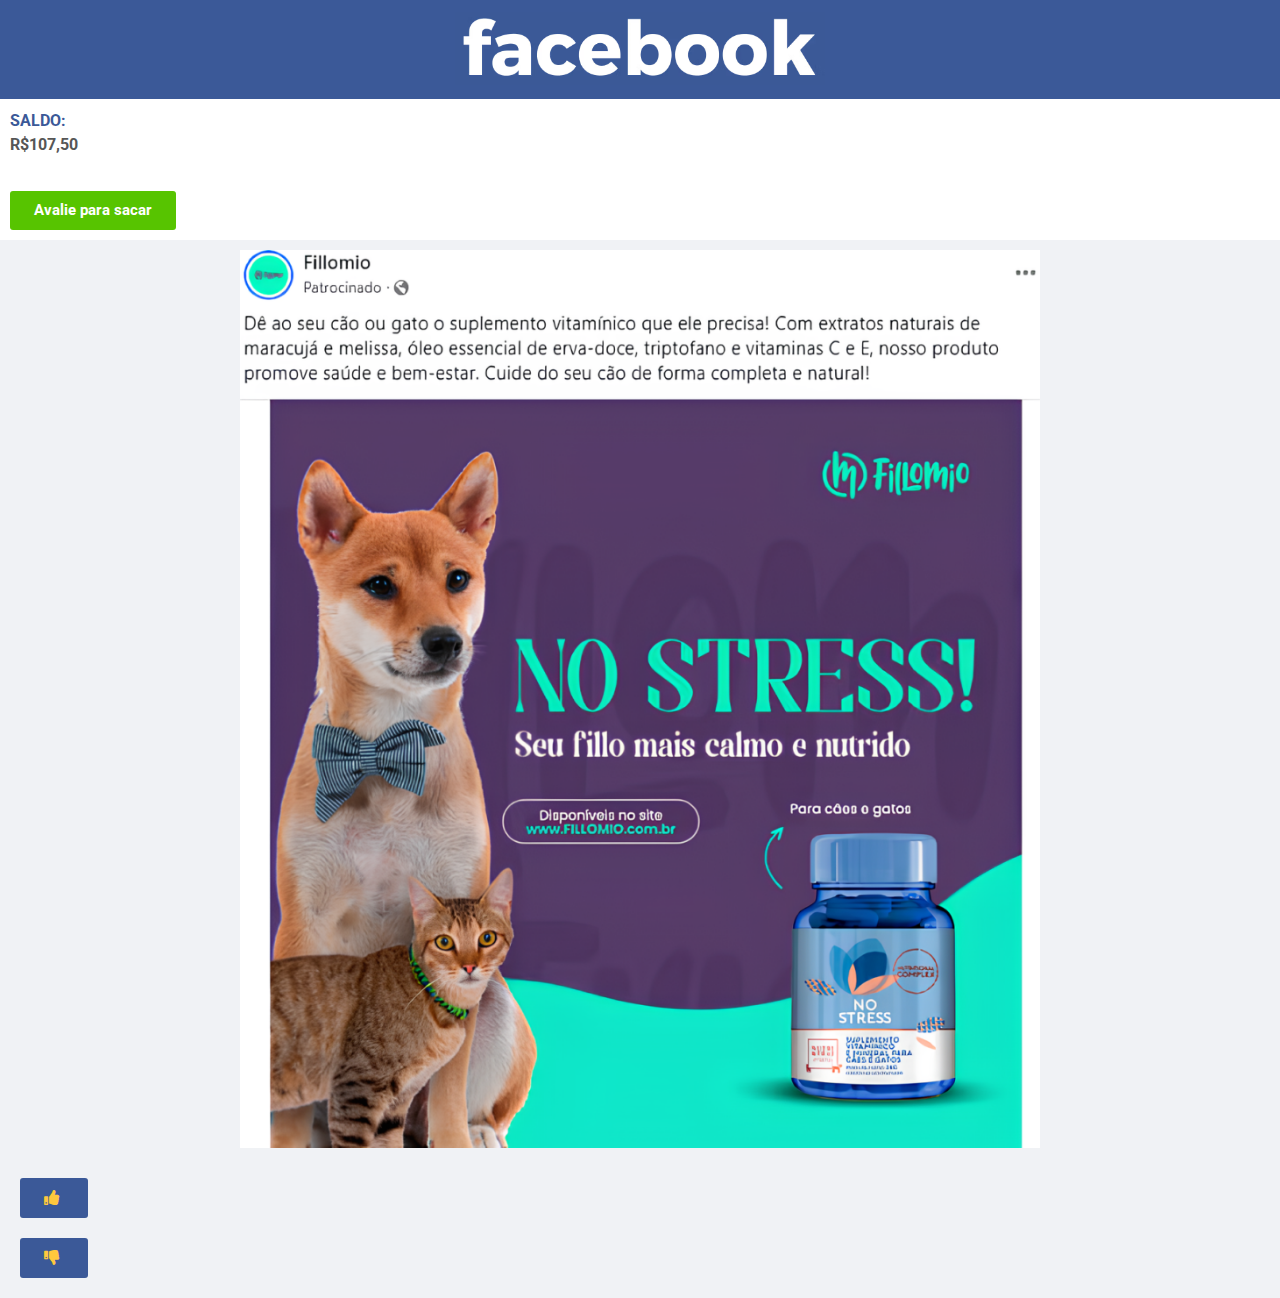
<file: fb03/index.html>
<!DOCTYPE html><html lang="pt-BR"><head>
	<meta charset="UTF-8">
		<title>SAFE SPACE -A2</title>
<meta name="robots" content="max-image-preview:large">
<link rel="alternate" type="application/rss+xml" title="Feed para  »" href="https://exclusivohome.online/feed/">
<link rel="alternate" type="application/rss+xml" title="Feed de comentários para  »" href="https://exclusivohome.online/comments/feed/">
<script>
window._wpemojiSettings = {"baseUrl":"https:\/\/s.w.org\/images\/core\/emoji\/14.0.0\/72x72\/","ext":".png","svgUrl":"https:\/\/s.w.org\/images\/core\/emoji\/14.0.0\/svg\/","svgExt":".svg","source":{"concatemoji":"https:\/\/exclusivohome.online\/wp-includes\/js\/wp-emoji-release.min.js?ver=6.4.3"}};
/*! This file is auto-generated */
!function(i,n){var o,s,e;function c(e){try{var t={supportTests:e,timestamp:(new Date).valueOf()};sessionStorage.setItem(o,JSON.stringify(t))}catch(e){}}function p(e,t,n){e.clearRect(0,0,e.canvas.width,e.canvas.height),e.fillText(t,0,0);var t=new Uint32Array(e.getImageData(0,0,e.canvas.width,e.canvas.height).data),r=(e.clearRect(0,0,e.canvas.width,e.canvas.height),e.fillText(n,0,0),new Uint32Array(e.getImageData(0,0,e.canvas.width,e.canvas.height).data));return t.every(function(e,t){return e===r[t]})}function u(e,t,n){switch(t){case"flag":return n(e,"\ud83c\udff3\ufe0f\u200d\u26a7\ufe0f","\ud83c\udff3\ufe0f\u200b\u26a7\ufe0f")?!1:!n(e,"\ud83c\uddfa\ud83c\uddf3","\ud83c\uddfa\u200b\ud83c\uddf3")&&!n(e,"\ud83c\udff4\udb40\udc67\udb40\udc62\udb40\udc65\udb40\udc6e\udb40\udc67\udb40\udc7f","\ud83c\udff4\u200b\udb40\udc67\u200b\udb40\udc62\u200b\udb40\udc65\u200b\udb40\udc6e\u200b\udb40\udc67\u200b\udb40\udc7f");case"emoji":return!n(e,"\ud83e\udef1\ud83c\udffb\u200d\ud83e\udef2\ud83c\udfff","\ud83e\udef1\ud83c\udffb\u200b\ud83e\udef2\ud83c\udfff")}return!1}function f(e,t,n){var r="undefined"!=typeof WorkerGlobalScope&&self instanceof WorkerGlobalScope?new OffscreenCanvas(300,150):i.createElement("canvas"),a=r.getContext("2d",{willReadFrequently:!0}),o=(a.textBaseline="top",a.font="600 32px Arial",{});return e.forEach(function(e){o[e]=t(a,e,n)}),o}function t(e){var t=i.createElement("script");t.src=e,t.defer=!0,i.head.appendChild(t)}"undefined"!=typeof Promise&&(o="wpEmojiSettingsSupports",s=["flag","emoji"],n.supports={everything:!0,everythingExceptFlag:!0},e=new Promise(function(e){i.addEventListener("DOMContentLoaded",e,{once:!0})}),new Promise(function(t){var n=function(){try{var e=JSON.parse(sessionStorage.getItem(o));if("object"==typeof e&&"number"==typeof e.timestamp&&(new Date).valueOf()<e.timestamp+604800&&"object"==typeof e.supportTests)return e.supportTests}catch(e){}return null}();if(!n){if("undefined"!=typeof Worker&&"undefined"!=typeof OffscreenCanvas&&"undefined"!=typeof URL&&URL.createObjectURL&&"undefined"!=typeof Blob)try{var e="postMessage("+f.toString()+"("+[JSON.stringify(s),u.toString(),p.toString()].join(",")+"));",r=new Blob([e],{type:"text/javascript"}),a=new Worker(URL.createObjectURL(r),{name:"wpTestEmojiSupports"});return void(a.onmessage=function(e){c(n=e.data),a.terminate(),t(n)})}catch(e){}c(n=f(s,u,p))}t(n)}).then(function(e){for(var t in e)n.supports[t]=e[t],n.supports.everything=n.supports.everything&&n.supports[t],"flag"!==t&&(n.supports.everythingExceptFlag=n.supports.everythingExceptFlag&&n.supports[t]);n.supports.everythingExceptFlag=n.supports.everythingExceptFlag&&!n.supports.flag,n.DOMReady=!1,n.readyCallback=function(){n.DOMReady=!0}}).then(function(){return e}).then(function(){var e;n.supports.everything||(n.readyCallback(),(e=n.source||{}).concatemoji?t(e.concatemoji):e.wpemoji&&e.twemoji&&(t(e.twemoji),t(e.wpemoji)))}))}((window,document),window._wpemojiSettings);
</script>
<style id="wp-emoji-styles-inline-css">

	img.wp-smiley, img.emoji {
		display: inline !important;
		border: none !important;
		box-shadow: none !important;
		height: 1em !important;
		width: 1em !important;
		margin: 0 0.07em !important;
		vertical-align: -0.1em !important;
		background: none !important;
		padding: 0 !important;
	}
</style>
<style id="classic-theme-styles-inline-css">
/*! This file is auto-generated */
.wp-block-button__link{color:#fff;background-color:#32373c;border-radius:9999px;box-shadow:none;text-decoration:none;padding:calc(.667em + 2px) calc(1.333em + 2px);font-size:1.125em}.wp-block-file__button{background:#32373c;color:#fff;text-decoration:none}
</style>
<style id="global-styles-inline-css">
body{--wp--preset--color--black: #000000;--wp--preset--color--cyan-bluish-gray: #abb8c3;--wp--preset--color--white: #ffffff;--wp--preset--color--pale-pink: #f78da7;--wp--preset--color--vivid-red: #cf2e2e;--wp--preset--color--luminous-vivid-orange: #ff6900;--wp--preset--color--luminous-vivid-amber: #fcb900;--wp--preset--color--light-green-cyan: #7bdcb5;--wp--preset--color--vivid-green-cyan: #00d084;--wp--preset--color--pale-cyan-blue: #8ed1fc;--wp--preset--color--vivid-cyan-blue: #0693e3;--wp--preset--color--vivid-purple: #9b51e0;--wp--preset--gradient--vivid-cyan-blue-to-vivid-purple: linear-gradient(135deg,rgba(6,147,227,1) 0%,rgb(155,81,224) 100%);--wp--preset--gradient--light-green-cyan-to-vivid-green-cyan: linear-gradient(135deg,rgb(122,220,180) 0%,rgb(0,208,130) 100%);--wp--preset--gradient--luminous-vivid-amber-to-luminous-vivid-orange: linear-gradient(135deg,rgba(252,185,0,1) 0%,rgba(255,105,0,1) 100%);--wp--preset--gradient--luminous-vivid-orange-to-vivid-red: linear-gradient(135deg,rgba(255,105,0,1) 0%,rgb(207,46,46) 100%);--wp--preset--gradient--very-light-gray-to-cyan-bluish-gray: linear-gradient(135deg,rgb(238,238,238) 0%,rgb(169,184,195) 100%);--wp--preset--gradient--cool-to-warm-spectrum: linear-gradient(135deg,rgb(74,234,220) 0%,rgb(151,120,209) 20%,rgb(207,42,186) 40%,rgb(238,44,130) 60%,rgb(251,105,98) 80%,rgb(254,248,76) 100%);--wp--preset--gradient--blush-light-purple: linear-gradient(135deg,rgb(255,206,236) 0%,rgb(152,150,240) 100%);--wp--preset--gradient--blush-bordeaux: linear-gradient(135deg,rgb(254,205,165) 0%,rgb(254,45,45) 50%,rgb(107,0,62) 100%);--wp--preset--gradient--luminous-dusk: linear-gradient(135deg,rgb(255,203,112) 0%,rgb(199,81,192) 50%,rgb(65,88,208) 100%);--wp--preset--gradient--pale-ocean: linear-gradient(135deg,rgb(255,245,203) 0%,rgb(182,227,212) 50%,rgb(51,167,181) 100%);--wp--preset--gradient--electric-grass: linear-gradient(135deg,rgb(202,248,128) 0%,rgb(113,206,126) 100%);--wp--preset--gradient--midnight: linear-gradient(135deg,rgb(2,3,129) 0%,rgb(40,116,252) 100%);--wp--preset--font-size--small: 13px;--wp--preset--font-size--medium: 20px;--wp--preset--font-size--large: 36px;--wp--preset--font-size--x-large: 42px;--wp--preset--spacing--20: 0.44rem;--wp--preset--spacing--30: 0.67rem;--wp--preset--spacing--40: 1rem;--wp--preset--spacing--50: 1.5rem;--wp--preset--spacing--60: 2.25rem;--wp--preset--spacing--70: 3.38rem;--wp--preset--spacing--80: 5.06rem;--wp--preset--shadow--natural: 6px 6px 9px rgba(0, 0, 0, 0.2);--wp--preset--shadow--deep: 12px 12px 50px rgba(0, 0, 0, 0.4);--wp--preset--shadow--sharp: 6px 6px 0px rgba(0, 0, 0, 0.2);--wp--preset--shadow--outlined: 6px 6px 0px -3px rgba(255, 255, 255, 1), 6px 6px rgba(0, 0, 0, 1);--wp--preset--shadow--crisp: 6px 6px 0px rgba(0, 0, 0, 1);}:where(.is-layout-flex){gap: 0.5em;}:where(.is-layout-grid){gap: 0.5em;}body .is-layout-flow > .alignleft{float: left;margin-inline-start: 0;margin-inline-end: 2em;}body .is-layout-flow > .alignright{float: right;margin-inline-start: 2em;margin-inline-end: 0;}body .is-layout-flow > .aligncenter{margin-left: auto !important;margin-right: auto !important;}body .is-layout-constrained > .alignleft{float: left;margin-inline-start: 0;margin-inline-end: 2em;}body .is-layout-constrained > .alignright{float: right;margin-inline-start: 2em;margin-inline-end: 0;}body .is-layout-constrained > .aligncenter{margin-left: auto !important;margin-right: auto !important;}body .is-layout-constrained > :where(:not(.alignleft):not(.alignright):not(.alignfull)){max-width: var(--wp--style--global--content-size);margin-left: auto !important;margin-right: auto !important;}body .is-layout-constrained > .alignwide{max-width: var(--wp--style--global--wide-size);}body .is-layout-flex{display: flex;}body .is-layout-flex{flex-wrap: wrap;align-items: center;}body .is-layout-flex > *{margin: 0;}body .is-layout-grid{display: grid;}body .is-layout-grid > *{margin: 0;}:where(.wp-block-columns.is-layout-flex){gap: 2em;}:where(.wp-block-columns.is-layout-grid){gap: 2em;}:where(.wp-block-post-template.is-layout-flex){gap: 1.25em;}:where(.wp-block-post-template.is-layout-grid){gap: 1.25em;}.has-black-color{color: var(--wp--preset--color--black) !important;}.has-cyan-bluish-gray-color{color: var(--wp--preset--color--cyan-bluish-gray) !important;}.has-white-color{color: var(--wp--preset--color--white) !important;}.has-pale-pink-color{color: var(--wp--preset--color--pale-pink) !important;}.has-vivid-red-color{color: var(--wp--preset--color--vivid-red) !important;}.has-luminous-vivid-orange-color{color: var(--wp--preset--color--luminous-vivid-orange) !important;}.has-luminous-vivid-amber-color{color: var(--wp--preset--color--luminous-vivid-amber) !important;}.has-light-green-cyan-color{color: var(--wp--preset--color--light-green-cyan) !important;}.has-vivid-green-cyan-color{color: var(--wp--preset--color--vivid-green-cyan) !important;}.has-pale-cyan-blue-color{color: var(--wp--preset--color--pale-cyan-blue) !important;}.has-vivid-cyan-blue-color{color: var(--wp--preset--color--vivid-cyan-blue) !important;}.has-vivid-purple-color{color: var(--wp--preset--color--vivid-purple) !important;}.has-black-background-color{background-color: var(--wp--preset--color--black) !important;}.has-cyan-bluish-gray-background-color{background-color: var(--wp--preset--color--cyan-bluish-gray) !important;}.has-white-background-color{background-color: var(--wp--preset--color--white) !important;}.has-pale-pink-background-color{background-color: var(--wp--preset--color--pale-pink) !important;}.has-vivid-red-background-color{background-color: var(--wp--preset--color--vivid-red) !important;}.has-luminous-vivid-orange-background-color{background-color: var(--wp--preset--color--luminous-vivid-orange) !important;}.has-luminous-vivid-amber-background-color{background-color: var(--wp--preset--color--luminous-vivid-amber) !important;}.has-light-green-cyan-background-color{background-color: var(--wp--preset--color--light-green-cyan) !important;}.has-vivid-green-cyan-background-color{background-color: var(--wp--preset--color--vivid-green-cyan) !important;}.has-pale-cyan-blue-background-color{background-color: var(--wp--preset--color--pale-cyan-blue) !important;}.has-vivid-cyan-blue-background-color{background-color: var(--wp--preset--color--vivid-cyan-blue) !important;}.has-vivid-purple-background-color{background-color: var(--wp--preset--color--vivid-purple) !important;}.has-black-border-color{border-color: var(--wp--preset--color--black) !important;}.has-cyan-bluish-gray-border-color{border-color: var(--wp--preset--color--cyan-bluish-gray) !important;}.has-white-border-color{border-color: var(--wp--preset--color--white) !important;}.has-pale-pink-border-color{border-color: var(--wp--preset--color--pale-pink) !important;}.has-vivid-red-border-color{border-color: var(--wp--preset--color--vivid-red) !important;}.has-luminous-vivid-orange-border-color{border-color: var(--wp--preset--color--luminous-vivid-orange) !important;}.has-luminous-vivid-amber-border-color{border-color: var(--wp--preset--color--luminous-vivid-amber) !important;}.has-light-green-cyan-border-color{border-color: var(--wp--preset--color--light-green-cyan) !important;}.has-vivid-green-cyan-border-color{border-color: var(--wp--preset--color--vivid-green-cyan) !important;}.has-pale-cyan-blue-border-color{border-color: var(--wp--preset--color--pale-cyan-blue) !important;}.has-vivid-cyan-blue-border-color{border-color: var(--wp--preset--color--vivid-cyan-blue) !important;}.has-vivid-purple-border-color{border-color: var(--wp--preset--color--vivid-purple) !important;}.has-vivid-cyan-blue-to-vivid-purple-gradient-background{background: var(--wp--preset--gradient--vivid-cyan-blue-to-vivid-purple) !important;}.has-light-green-cyan-to-vivid-green-cyan-gradient-background{background: var(--wp--preset--gradient--light-green-cyan-to-vivid-green-cyan) !important;}.has-luminous-vivid-amber-to-luminous-vivid-orange-gradient-background{background: var(--wp--preset--gradient--luminous-vivid-amber-to-luminous-vivid-orange) !important;}.has-luminous-vivid-orange-to-vivid-red-gradient-background{background: var(--wp--preset--gradient--luminous-vivid-orange-to-vivid-red) !important;}.has-very-light-gray-to-cyan-bluish-gray-gradient-background{background: var(--wp--preset--gradient--very-light-gray-to-cyan-bluish-gray) !important;}.has-cool-to-warm-spectrum-gradient-background{background: var(--wp--preset--gradient--cool-to-warm-spectrum) !important;}.has-blush-light-purple-gradient-background{background: var(--wp--preset--gradient--blush-light-purple) !important;}.has-blush-bordeaux-gradient-background{background: var(--wp--preset--gradient--blush-bordeaux) !important;}.has-luminous-dusk-gradient-background{background: var(--wp--preset--gradient--luminous-dusk) !important;}.has-pale-ocean-gradient-background{background: var(--wp--preset--gradient--pale-ocean) !important;}.has-electric-grass-gradient-background{background: var(--wp--preset--gradient--electric-grass) !important;}.has-midnight-gradient-background{background: var(--wp--preset--gradient--midnight) !important;}.has-small-font-size{font-size: var(--wp--preset--font-size--small) !important;}.has-medium-font-size{font-size: var(--wp--preset--font-size--medium) !important;}.has-large-font-size{font-size: var(--wp--preset--font-size--large) !important;}.has-x-large-font-size{font-size: var(--wp--preset--font-size--x-large) !important;}
.wp-block-navigation a:where(:not(.wp-element-button)){color: inherit;}
:where(.wp-block-post-template.is-layout-flex){gap: 1.25em;}:where(.wp-block-post-template.is-layout-grid){gap: 1.25em;}
:where(.wp-block-columns.is-layout-flex){gap: 2em;}:where(.wp-block-columns.is-layout-grid){gap: 2em;}
.wp-block-pullquote{font-size: 1.5em;line-height: 1.6;}
</style>
<link rel="stylesheet" id="contact-form-7-css" href="css/styles.css" media="all">
<link rel="stylesheet" id="text-editor-style-css" href="css/text-editor.css" media="all">
<link rel="stylesheet" id="hello-elementor-css" href="css/style.min_1.css" media="all">
<link rel="stylesheet" id="hello-elementor-theme-style-css" href="css/theme.min.css" media="all">
<link rel="stylesheet" id="hello-elementor-header-footer-css" href="css/header-footer.min.css" media="all">
<link rel="stylesheet" id="elementor-frontend-css" href="css/frontend-lite.min_1.css" media="all">
<style id="elementor-frontend-inline-css">
@-webkit-keyframes ha_fadeIn{0%{opacity:0}to{opacity:1}}@keyframes ha_fadeIn{0%{opacity:0}to{opacity:1}}@-webkit-keyframes ha_zoomIn{0%{opacity:0;-webkit-transform:scale3d(.3,.3,.3);transform:scale3d(.3,.3,.3)}50%{opacity:1}}@keyframes ha_zoomIn{0%{opacity:0;-webkit-transform:scale3d(.3,.3,.3);transform:scale3d(.3,.3,.3)}50%{opacity:1}}@-webkit-keyframes ha_rollIn{0%{opacity:0;-webkit-transform:translate3d(-100%,0,0) rotate3d(0,0,1,-120deg);transform:translate3d(-100%,0,0) rotate3d(0,0,1,-120deg)}to{opacity:1}}@keyframes ha_rollIn{0%{opacity:0;-webkit-transform:translate3d(-100%,0,0) rotate3d(0,0,1,-120deg);transform:translate3d(-100%,0,0) rotate3d(0,0,1,-120deg)}to{opacity:1}}@-webkit-keyframes ha_bounce{0%,20%,53%,to{-webkit-animation-timing-function:cubic-bezier(.215,.61,.355,1);animation-timing-function:cubic-bezier(.215,.61,.355,1)}40%,43%{-webkit-transform:translate3d(0,-30px,0) scaleY(1.1);transform:translate3d(0,-30px,0) scaleY(1.1);-webkit-animation-timing-function:cubic-bezier(.755,.05,.855,.06);animation-timing-function:cubic-bezier(.755,.05,.855,.06)}70%{-webkit-transform:translate3d(0,-15px,0) scaleY(1.05);transform:translate3d(0,-15px,0) scaleY(1.05);-webkit-animation-timing-function:cubic-bezier(.755,.05,.855,.06);animation-timing-function:cubic-bezier(.755,.05,.855,.06)}80%{-webkit-transition-timing-function:cubic-bezier(.215,.61,.355,1);transition-timing-function:cubic-bezier(.215,.61,.355,1);-webkit-transform:translate3d(0,0,0) scaleY(.95);transform:translate3d(0,0,0) scaleY(.95)}90%{-webkit-transform:translate3d(0,-4px,0) scaleY(1.02);transform:translate3d(0,-4px,0) scaleY(1.02)}}@keyframes ha_bounce{0%,20%,53%,to{-webkit-animation-timing-function:cubic-bezier(.215,.61,.355,1);animation-timing-function:cubic-bezier(.215,.61,.355,1)}40%,43%{-webkit-transform:translate3d(0,-30px,0) scaleY(1.1);transform:translate3d(0,-30px,0) scaleY(1.1);-webkit-animation-timing-function:cubic-bezier(.755,.05,.855,.06);animation-timing-function:cubic-bezier(.755,.05,.855,.06)}70%{-webkit-transform:translate3d(0,-15px,0) scaleY(1.05);transform:translate3d(0,-15px,0) scaleY(1.05);-webkit-animation-timing-function:cubic-bezier(.755,.05,.855,.06);animation-timing-function:cubic-bezier(.755,.05,.855,.06)}80%{-webkit-transition-timing-function:cubic-bezier(.215,.61,.355,1);transition-timing-function:cubic-bezier(.215,.61,.355,1);-webkit-transform:translate3d(0,0,0) scaleY(.95);transform:translate3d(0,0,0) scaleY(.95)}90%{-webkit-transform:translate3d(0,-4px,0) scaleY(1.02);transform:translate3d(0,-4px,0) scaleY(1.02)}}@-webkit-keyframes ha_bounceIn{0%,20%,40%,60%,80%,to{-webkit-animation-timing-function:cubic-bezier(.215,.61,.355,1);animation-timing-function:cubic-bezier(.215,.61,.355,1)}0%{opacity:0;-webkit-transform:scale3d(.3,.3,.3);transform:scale3d(.3,.3,.3)}20%{-webkit-transform:scale3d(1.1,1.1,1.1);transform:scale3d(1.1,1.1,1.1)}40%{-webkit-transform:scale3d(.9,.9,.9);transform:scale3d(.9,.9,.9)}60%{opacity:1;-webkit-transform:scale3d(1.03,1.03,1.03);transform:scale3d(1.03,1.03,1.03)}80%{-webkit-transform:scale3d(.97,.97,.97);transform:scale3d(.97,.97,.97)}to{opacity:1}}@keyframes ha_bounceIn{0%,20%,40%,60%,80%,to{-webkit-animation-timing-function:cubic-bezier(.215,.61,.355,1);animation-timing-function:cubic-bezier(.215,.61,.355,1)}0%{opacity:0;-webkit-transform:scale3d(.3,.3,.3);transform:scale3d(.3,.3,.3)}20%{-webkit-transform:scale3d(1.1,1.1,1.1);transform:scale3d(1.1,1.1,1.1)}40%{-webkit-transform:scale3d(.9,.9,.9);transform:scale3d(.9,.9,.9)}60%{opacity:1;-webkit-transform:scale3d(1.03,1.03,1.03);transform:scale3d(1.03,1.03,1.03)}80%{-webkit-transform:scale3d(.97,.97,.97);transform:scale3d(.97,.97,.97)}to{opacity:1}}@-webkit-keyframes ha_flipInX{0%{opacity:0;-webkit-transform:perspective(400px) rotate3d(1,0,0,90deg);transform:perspective(400px) rotate3d(1,0,0,90deg);-webkit-animation-timing-function:ease-in;animation-timing-function:ease-in}40%{-webkit-transform:perspective(400px) rotate3d(1,0,0,-20deg);transform:perspective(400px) rotate3d(1,0,0,-20deg);-webkit-animation-timing-function:ease-in;animation-timing-function:ease-in}60%{opacity:1;-webkit-transform:perspective(400px) rotate3d(1,0,0,10deg);transform:perspective(400px) rotate3d(1,0,0,10deg)}80%{-webkit-transform:perspective(400px) rotate3d(1,0,0,-5deg);transform:perspective(400px) rotate3d(1,0,0,-5deg)}}@keyframes ha_flipInX{0%{opacity:0;-webkit-transform:perspective(400px) rotate3d(1,0,0,90deg);transform:perspective(400px) rotate3d(1,0,0,90deg);-webkit-animation-timing-function:ease-in;animation-timing-function:ease-in}40%{-webkit-transform:perspective(400px) rotate3d(1,0,0,-20deg);transform:perspective(400px) rotate3d(1,0,0,-20deg);-webkit-animation-timing-function:ease-in;animation-timing-function:ease-in}60%{opacity:1;-webkit-transform:perspective(400px) rotate3d(1,0,0,10deg);transform:perspective(400px) rotate3d(1,0,0,10deg)}80%{-webkit-transform:perspective(400px) rotate3d(1,0,0,-5deg);transform:perspective(400px) rotate3d(1,0,0,-5deg)}}@-webkit-keyframes ha_flipInY{0%{opacity:0;-webkit-transform:perspective(400px) rotate3d(0,1,0,90deg);transform:perspective(400px) rotate3d(0,1,0,90deg);-webkit-animation-timing-function:ease-in;animation-timing-function:ease-in}40%{-webkit-transform:perspective(400px) rotate3d(0,1,0,-20deg);transform:perspective(400px) rotate3d(0,1,0,-20deg);-webkit-animation-timing-function:ease-in;animation-timing-function:ease-in}60%{opacity:1;-webkit-transform:perspective(400px) rotate3d(0,1,0,10deg);transform:perspective(400px) rotate3d(0,1,0,10deg)}80%{-webkit-transform:perspective(400px) rotate3d(0,1,0,-5deg);transform:perspective(400px) rotate3d(0,1,0,-5deg)}}@keyframes ha_flipInY{0%{opacity:0;-webkit-transform:perspective(400px) rotate3d(0,1,0,90deg);transform:perspective(400px) rotate3d(0,1,0,90deg);-webkit-animation-timing-function:ease-in;animation-timing-function:ease-in}40%{-webkit-transform:perspective(400px) rotate3d(0,1,0,-20deg);transform:perspective(400px) rotate3d(0,1,0,-20deg);-webkit-animation-timing-function:ease-in;animation-timing-function:ease-in}60%{opacity:1;-webkit-transform:perspective(400px) rotate3d(0,1,0,10deg);transform:perspective(400px) rotate3d(0,1,0,10deg)}80%{-webkit-transform:perspective(400px) rotate3d(0,1,0,-5deg);transform:perspective(400px) rotate3d(0,1,0,-5deg)}}@-webkit-keyframes ha_swing{20%{-webkit-transform:rotate3d(0,0,1,15deg);transform:rotate3d(0,0,1,15deg)}40%{-webkit-transform:rotate3d(0,0,1,-10deg);transform:rotate3d(0,0,1,-10deg)}60%{-webkit-transform:rotate3d(0,0,1,5deg);transform:rotate3d(0,0,1,5deg)}80%{-webkit-transform:rotate3d(0,0,1,-5deg);transform:rotate3d(0,0,1,-5deg)}}@keyframes ha_swing{20%{-webkit-transform:rotate3d(0,0,1,15deg);transform:rotate3d(0,0,1,15deg)}40%{-webkit-transform:rotate3d(0,0,1,-10deg);transform:rotate3d(0,0,1,-10deg)}60%{-webkit-transform:rotate3d(0,0,1,5deg);transform:rotate3d(0,0,1,5deg)}80%{-webkit-transform:rotate3d(0,0,1,-5deg);transform:rotate3d(0,0,1,-5deg)}}@-webkit-keyframes ha_slideInDown{0%{visibility:visible;-webkit-transform:translate3d(0,-100%,0);transform:translate3d(0,-100%,0)}}@keyframes ha_slideInDown{0%{visibility:visible;-webkit-transform:translate3d(0,-100%,0);transform:translate3d(0,-100%,0)}}@-webkit-keyframes ha_slideInUp{0%{visibility:visible;-webkit-transform:translate3d(0,100%,0);transform:translate3d(0,100%,0)}}@keyframes ha_slideInUp{0%{visibility:visible;-webkit-transform:translate3d(0,100%,0);transform:translate3d(0,100%,0)}}@-webkit-keyframes ha_slideInLeft{0%{visibility:visible;-webkit-transform:translate3d(-100%,0,0);transform:translate3d(-100%,0,0)}}@keyframes ha_slideInLeft{0%{visibility:visible;-webkit-transform:translate3d(-100%,0,0);transform:translate3d(-100%,0,0)}}@-webkit-keyframes ha_slideInRight{0%{visibility:visible;-webkit-transform:translate3d(100%,0,0);transform:translate3d(100%,0,0)}}@keyframes ha_slideInRight{0%{visibility:visible;-webkit-transform:translate3d(100%,0,0);transform:translate3d(100%,0,0)}}.ha_fadeIn{-webkit-animation-name:ha_fadeIn;animation-name:ha_fadeIn}.ha_zoomIn{-webkit-animation-name:ha_zoomIn;animation-name:ha_zoomIn}.ha_rollIn{-webkit-animation-name:ha_rollIn;animation-name:ha_rollIn}.ha_bounce{-webkit-transform-origin:center bottom;-ms-transform-origin:center bottom;transform-origin:center bottom;-webkit-animation-name:ha_bounce;animation-name:ha_bounce}.ha_bounceIn{-webkit-animation-name:ha_bounceIn;animation-name:ha_bounceIn;-webkit-animation-duration:.75s;-webkit-animation-duration:calc(var(--animate-duration)*.75);animation-duration:.75s;animation-duration:calc(var(--animate-duration)*.75)}.ha_flipInX,.ha_flipInY{-webkit-animation-name:ha_flipInX;animation-name:ha_flipInX;-webkit-backface-visibility:visible!important;backface-visibility:visible!important}.ha_flipInY{-webkit-animation-name:ha_flipInY;animation-name:ha_flipInY}.ha_swing{-webkit-transform-origin:top center;-ms-transform-origin:top center;transform-origin:top center;-webkit-animation-name:ha_swing;animation-name:ha_swing}.ha_slideInDown{-webkit-animation-name:ha_slideInDown;animation-name:ha_slideInDown}.ha_slideInUp{-webkit-animation-name:ha_slideInUp;animation-name:ha_slideInUp}.ha_slideInLeft{-webkit-animation-name:ha_slideInLeft;animation-name:ha_slideInLeft}.ha_slideInRight{-webkit-animation-name:ha_slideInRight;animation-name:ha_slideInRight}.ha-css-transform-yes{-webkit-transition-duration:var(--ha-tfx-transition-duration, .2s);transition-duration:var(--ha-tfx-transition-duration, .2s);-webkit-transition-property:-webkit-transform;transition-property:transform;transition-property:transform,-webkit-transform;-webkit-transform:translate(var(--ha-tfx-translate-x, 0),var(--ha-tfx-translate-y, 0)) scale(var(--ha-tfx-scale-x, 1),var(--ha-tfx-scale-y, 1)) skew(var(--ha-tfx-skew-x, 0),var(--ha-tfx-skew-y, 0)) rotateX(var(--ha-tfx-rotate-x, 0)) rotateY(var(--ha-tfx-rotate-y, 0)) rotateZ(var(--ha-tfx-rotate-z, 0));transform:translate(var(--ha-tfx-translate-x, 0),var(--ha-tfx-translate-y, 0)) scale(var(--ha-tfx-scale-x, 1),var(--ha-tfx-scale-y, 1)) skew(var(--ha-tfx-skew-x, 0),var(--ha-tfx-skew-y, 0)) rotateX(var(--ha-tfx-rotate-x, 0)) rotateY(var(--ha-tfx-rotate-y, 0)) rotateZ(var(--ha-tfx-rotate-z, 0))}.ha-css-transform-yes:hover{-webkit-transform:translate(var(--ha-tfx-translate-x-hover, var(--ha-tfx-translate-x, 0)),var(--ha-tfx-translate-y-hover, var(--ha-tfx-translate-y, 0))) scale(var(--ha-tfx-scale-x-hover, var(--ha-tfx-scale-x, 1)),var(--ha-tfx-scale-y-hover, var(--ha-tfx-scale-y, 1))) skew(var(--ha-tfx-skew-x-hover, var(--ha-tfx-skew-x, 0)),var(--ha-tfx-skew-y-hover, var(--ha-tfx-skew-y, 0))) rotateX(var(--ha-tfx-rotate-x-hover, var(--ha-tfx-rotate-x, 0))) rotateY(var(--ha-tfx-rotate-y-hover, var(--ha-tfx-rotate-y, 0))) rotateZ(var(--ha-tfx-rotate-z-hover, var(--ha-tfx-rotate-z, 0)));transform:translate(var(--ha-tfx-translate-x-hover, var(--ha-tfx-translate-x, 0)),var(--ha-tfx-translate-y-hover, var(--ha-tfx-translate-y, 0))) scale(var(--ha-tfx-scale-x-hover, var(--ha-tfx-scale-x, 1)),var(--ha-tfx-scale-y-hover, var(--ha-tfx-scale-y, 1))) skew(var(--ha-tfx-skew-x-hover, var(--ha-tfx-skew-x, 0)),var(--ha-tfx-skew-y-hover, var(--ha-tfx-skew-y, 0))) rotateX(var(--ha-tfx-rotate-x-hover, var(--ha-tfx-rotate-x, 0))) rotateY(var(--ha-tfx-rotate-y-hover, var(--ha-tfx-rotate-y, 0))) rotateZ(var(--ha-tfx-rotate-z-hover, var(--ha-tfx-rotate-z, 0)))}.happy-addon>.elementor-widget-container{word-wrap:break-word;overflow-wrap:break-word}.happy-addon>.elementor-widget-container,.happy-addon>.elementor-widget-container *{-webkit-box-sizing:border-box;box-sizing:border-box}.happy-addon p:empty{display:none}.happy-addon .elementor-inline-editing{min-height:auto!important}.happy-addon-pro img{max-width:100%;height:auto;-o-object-fit:cover;object-fit:cover}.ha-screen-reader-text{position:absolute;overflow:hidden;clip:rect(1px,1px,1px,1px);margin:-1px;padding:0;width:1px;height:1px;border:0;word-wrap:normal!important;-webkit-clip-path:inset(50%);clip-path:inset(50%)}.ha-has-bg-overlay>.elementor-widget-container{position:relative;z-index:1}.ha-has-bg-overlay>.elementor-widget-container:before{position:absolute;top:0;left:0;z-index:-1;width:100%;height:100%;content:""}.ha-popup--is-enabled .ha-js-popup,.ha-popup--is-enabled .ha-js-popup img{cursor:-webkit-zoom-in!important;cursor:zoom-in!important}.mfp-wrap .mfp-arrow,.mfp-wrap .mfp-close{background-color:transparent}.mfp-wrap .mfp-arrow:focus,.mfp-wrap .mfp-close:focus{outline-width:thin}.ha-advanced-tooltip-enable{position:relative;cursor:pointer;--ha-tooltip-arrow-color:black;--ha-tooltip-arrow-distance:0}.ha-advanced-tooltip-enable .ha-advanced-tooltip-content{position:absolute;z-index:999;display:none;padding:5px 0;width:120px;height:auto;border-radius:6px;background-color:#000;color:#fff;text-align:center;opacity:0}.ha-advanced-tooltip-enable .ha-advanced-tooltip-content::after{position:absolute;border-width:5px;border-style:solid;content:""}.ha-advanced-tooltip-enable .ha-advanced-tooltip-content.no-arrow::after{visibility:hidden}.ha-advanced-tooltip-enable .ha-advanced-tooltip-content.show{display:inline-block;opacity:1}.ha-advanced-tooltip-enable.ha-advanced-tooltip-top .ha-advanced-tooltip-content,body[data-elementor-device-mode=tablet] .ha-advanced-tooltip-enable.ha-advanced-tooltip-tablet-top .ha-advanced-tooltip-content{top:unset;right:0;bottom:calc(101% + var(--ha-tooltip-arrow-distance));left:0;margin:0 auto}.ha-advanced-tooltip-enable.ha-advanced-tooltip-top .ha-advanced-tooltip-content::after,body[data-elementor-device-mode=tablet] .ha-advanced-tooltip-enable.ha-advanced-tooltip-tablet-top .ha-advanced-tooltip-content::after{top:100%;right:unset;bottom:unset;left:50%;border-color:var(--ha-tooltip-arrow-color) transparent transparent transparent;-webkit-transform:translateX(-50%);-ms-transform:translateX(-50%);transform:translateX(-50%)}.ha-advanced-tooltip-enable.ha-advanced-tooltip-bottom .ha-advanced-tooltip-content,body[data-elementor-device-mode=tablet] .ha-advanced-tooltip-enable.ha-advanced-tooltip-tablet-bottom .ha-advanced-tooltip-content{top:calc(101% + var(--ha-tooltip-arrow-distance));right:0;bottom:unset;left:0;margin:0 auto}.ha-advanced-tooltip-enable.ha-advanced-tooltip-bottom .ha-advanced-tooltip-content::after,body[data-elementor-device-mode=tablet] .ha-advanced-tooltip-enable.ha-advanced-tooltip-tablet-bottom .ha-advanced-tooltip-content::after{top:unset;right:unset;bottom:100%;left:50%;border-color:transparent transparent var(--ha-tooltip-arrow-color) transparent;-webkit-transform:translateX(-50%);-ms-transform:translateX(-50%);transform:translateX(-50%)}.ha-advanced-tooltip-enable.ha-advanced-tooltip-left .ha-advanced-tooltip-content,body[data-elementor-device-mode=tablet] .ha-advanced-tooltip-enable.ha-advanced-tooltip-tablet-left .ha-advanced-tooltip-content{top:50%;right:calc(101% + var(--ha-tooltip-arrow-distance));bottom:unset;left:unset;-webkit-transform:translateY(-50%);-ms-transform:translateY(-50%);transform:translateY(-50%)}.ha-advanced-tooltip-enable.ha-advanced-tooltip-left .ha-advanced-tooltip-content::after,body[data-elementor-device-mode=tablet] .ha-advanced-tooltip-enable.ha-advanced-tooltip-tablet-left .ha-advanced-tooltip-content::after{top:50%;right:unset;bottom:unset;left:100%;border-color:transparent transparent transparent var(--ha-tooltip-arrow-color);-webkit-transform:translateY(-50%);-ms-transform:translateY(-50%);transform:translateY(-50%)}.ha-advanced-tooltip-enable.ha-advanced-tooltip-right .ha-advanced-tooltip-content,body[data-elementor-device-mode=tablet] .ha-advanced-tooltip-enable.ha-advanced-tooltip-tablet-right .ha-advanced-tooltip-content{top:50%;right:unset;bottom:unset;left:calc(101% + var(--ha-tooltip-arrow-distance));-webkit-transform:translateY(-50%);-ms-transform:translateY(-50%);transform:translateY(-50%)}.ha-advanced-tooltip-enable.ha-advanced-tooltip-right .ha-advanced-tooltip-content::after,body[data-elementor-device-mode=tablet] .ha-advanced-tooltip-enable.ha-advanced-tooltip-tablet-right .ha-advanced-tooltip-content::after{top:50%;right:100%;bottom:unset;left:unset;border-color:transparent var(--ha-tooltip-arrow-color) transparent transparent;-webkit-transform:translateY(-50%);-ms-transform:translateY(-50%);transform:translateY(-50%)}body[data-elementor-device-mode=mobile] .ha-advanced-tooltip-enable.ha-advanced-tooltip-mobile-top .ha-advanced-tooltip-content{top:unset;right:0;bottom:calc(101% + var(--ha-tooltip-arrow-distance));left:0;margin:0 auto}body[data-elementor-device-mode=mobile] .ha-advanced-tooltip-enable.ha-advanced-tooltip-mobile-top .ha-advanced-tooltip-content::after{top:100%;right:unset;bottom:unset;left:50%;border-color:var(--ha-tooltip-arrow-color) transparent transparent transparent;-webkit-transform:translateX(-50%);-ms-transform:translateX(-50%);transform:translateX(-50%)}body[data-elementor-device-mode=mobile] .ha-advanced-tooltip-enable.ha-advanced-tooltip-mobile-bottom .ha-advanced-tooltip-content{top:calc(101% + var(--ha-tooltip-arrow-distance));right:0;bottom:unset;left:0;margin:0 auto}body[data-elementor-device-mode=mobile] .ha-advanced-tooltip-enable.ha-advanced-tooltip-mobile-bottom .ha-advanced-tooltip-content::after{top:unset;right:unset;bottom:100%;left:50%;border-color:transparent transparent var(--ha-tooltip-arrow-color) transparent;-webkit-transform:translateX(-50%);-ms-transform:translateX(-50%);transform:translateX(-50%)}body[data-elementor-device-mode=mobile] .ha-advanced-tooltip-enable.ha-advanced-tooltip-mobile-left .ha-advanced-tooltip-content{top:50%;right:calc(101% + var(--ha-tooltip-arrow-distance));bottom:unset;left:unset;-webkit-transform:translateY(-50%);-ms-transform:translateY(-50%);transform:translateY(-50%)}body[data-elementor-device-mode=mobile] .ha-advanced-tooltip-enable.ha-advanced-tooltip-mobile-left .ha-advanced-tooltip-content::after{top:50%;right:unset;bottom:unset;left:100%;border-color:transparent transparent transparent var(--ha-tooltip-arrow-color);-webkit-transform:translateY(-50%);-ms-transform:translateY(-50%);transform:translateY(-50%)}body[data-elementor-device-mode=mobile] .ha-advanced-tooltip-enable.ha-advanced-tooltip-mobile-right .ha-advanced-tooltip-content{top:50%;right:unset;bottom:unset;left:calc(101% + var(--ha-tooltip-arrow-distance));-webkit-transform:translateY(-50%);-ms-transform:translateY(-50%);transform:translateY(-50%)}body[data-elementor-device-mode=mobile] .ha-advanced-tooltip-enable.ha-advanced-tooltip-mobile-right .ha-advanced-tooltip-content::after{top:50%;right:100%;bottom:unset;left:unset;border-color:transparent var(--ha-tooltip-arrow-color) transparent transparent;-webkit-transform:translateY(-50%);-ms-transform:translateY(-50%);transform:translateY(-50%)}body.elementor-editor-active .happy-addon.ha-gravityforms .gform_wrapper{display:block!important}.ha-scroll-to-top-wrap.ha-scroll-to-top-hide{display:none}.ha-scroll-to-top-wrap.edit-mode,.ha-scroll-to-top-wrap.single-page-off{display:none!important}.ha-scroll-to-top-button{position:fixed;right:15px;bottom:15px;z-index:9999;display:-webkit-box;display:-webkit-flex;display:-ms-flexbox;display:flex;-webkit-box-align:center;-webkit-align-items:center;align-items:center;-ms-flex-align:center;-webkit-box-pack:center;-ms-flex-pack:center;-webkit-justify-content:center;justify-content:center;width:50px;height:50px;border-radius:50px;background-color:#5636d1;color:#fff;text-align:center;opacity:1;cursor:pointer;-webkit-transition:all .3s;transition:all .3s}.ha-scroll-to-top-button i{color:#fff;font-size:16px}.ha-scroll-to-top-button:hover{background-color:#e2498a}
</style>
<link rel="stylesheet" id="elementor-post-6-css" href="css/post-6.css" media="all">
<link rel="stylesheet" id="elementor-icons-ekiticons-css" href="css/ekiticons.css" media="all">
<link rel="stylesheet" id="elementor-icons-css" href="css/elementor-icons.min.css" media="all">
<link rel="stylesheet" id="swiper-css" href="css/swiper.min.css" media="all">
<link rel="stylesheet" id="elementor-pro-css" href="css/frontend-lite.min.css" media="all">
<link rel="stylesheet" id="elementor-global-css" href="css/global.css" media="all">
<link rel="stylesheet" id="elementor-post-10880-css" href="css/post-10880.css" media="all">
<link rel="stylesheet" id="font-awesome-5-all-css" href="css/all.min.css" media="all">
<link rel="stylesheet" id="font-awesome-4-shim-css" href="css/v4-shims.min.css" media="all">
<link rel="stylesheet" id="ekit-widget-styles-css" href="css/widget-styles.css" media="all">
<link rel="stylesheet" id="ekit-responsive-css" href="css/responsive.css" media="all">
<link rel="stylesheet" id="happy-icons-css" href="css/style.min.css" media="all">
<link rel="stylesheet" id="font-awesome-css" href="css/font-awesome.min.css" media="all">
<link rel="stylesheet" id="google-fonts-1-css" href="https://fonts.googleapis.com/css?family=Roboto%3A100%2C100italic%2C200%2C200italic%2C300%2C300italic%2C400%2C400italic%2C500%2C500italic%2C600%2C600italic%2C700%2C700italic%2C800%2C800italic%2C900%2C900italic%7CRoboto+Slab%3A100%2C100italic%2C200%2C200italic%2C300%2C300italic%2C400%2C400italic%2C500%2C500italic%2C600%2C600italic%2C700%2C700italic%2C800%2C800italic%2C900%2C900italic&amp;display=swap&amp;ver=6.4.3" media="all">
<link rel="stylesheet" id="elementor-icons-shared-0-css" href="css/fontawesome.min.css" media="all">
<link rel="stylesheet" id="elementor-icons-fa-solid-css" href="css/solid.min.css" media="all">
<link rel="preconnect" href="https://fonts.gstatic.com/" crossorigin=""><script src="js/jquery.min.js" id="jquery-core-js"></script>
<script src="js/jquery-migrate.min.js" id="jquery-migrate-js"></script>
<script src="js/v4-shims.min.js" id="font-awesome-4-shim-js"></script>
<link rel="https://api.w.org/" href="https://exclusivohome.online/wp-json/"><link rel="alternate" type="application/json" href="https://exclusivohome.online/wp-json/wp/v2/pages/10880"><link rel="EditURI" type="application/rsd+xml" title="RSD" href="https://exclusivohome.online/xmlrpc.php?rsd">
<meta name="generator" content="WordPress 6.4.3">
<link rel="canonical" href="https://exclusivohome.online/safe-space-a2/">
<link rel="shortlink" href="https://exclusivohome.online/?p=10880">
<link rel="alternate" type="application/json+oembed" href="https://exclusivohome.online/wp-json/oembed/1.0/embed?url=https%3A%2F%2Fexclusivohome.online%2Fsafe-space-a2%2F">
<link rel="alternate" type="text/xml+oembed" href="https://exclusivohome.online/wp-json/oembed/1.0/embed?url=https%3A%2F%2Fexclusivohome.online%2Fsafe-space-a2%2F&amp;format=xml">
<meta name="generator" content="Elementor 3.19.2; features: e_optimized_assets_loading, e_optimized_css_loading, additional_custom_breakpoints, block_editor_assets_optimize, e_image_loading_optimization; settings: css_print_method-external, google_font-enabled, font_display-swap">
	<meta name="viewport" content="width=device-width, initial-scale=1.0, viewport-fit=cover"><script src="js/wp-emoji-release.min.js" defer=""></script></head>
<body class="page-template page-template-elementor_canvas page page-id-10880 elementor-default elementor-template-canvas elementor-kit-6 elementor-page elementor-page-10880">
			<div data-elementor-type="wp-page" data-elementor-id="10880" class="elementor elementor-10880" data-elementor-post-type="page">
				<div class="elementor-element elementor-element-0c1c7fe e-con-full e-flex e-con e-parent" data-id="0c1c7fe" data-element_type="container" data-settings="{" content_width":"full","background_background":"classic","_ha_eqh_enable":false}"="" data-core-v316-plus="true">
				<div class="elementor-element elementor-element-59b6686 elementor-widget-mobile__width-initial elementor-widget elementor-widget-image" data-id="59b6686" data-element_type="widget" data-widget_type="image.default">
				<div class="elementor-widget-container">
			<style>/*! elementor - v3.19.0 - 07-02-2024 */
.elementor-widget-image{text-align:center}.elementor-widget-image a{display:inline-block}.elementor-widget-image a img[src$=".svg"]{width:48px}.elementor-widget-image img{vertical-align:middle;display:inline-block}</style>										<img decoding="async" width="370" height="79" src="images/Captura-de-tela-2024-02-05-165549.png" class="attachment-large size-large wp-image-10817" alt="" srcset="images/Captura-de-tela-2024-02-05-165549.png 370w, images/Captura-de-tela-2024-02-05-165549-300x64.png 300w" sizes="(max-width: 370px) 100vw, 370px">													</div>
				</div>
				</div>
		<div class="elementor-element elementor-element-90d2a72 e-con-full e-flex e-con e-parent" data-id="90d2a72" data-element_type="container" data-settings="{" content_width":"full","_ha_eqh_enable":false}"="" data-core-v316-plus="true">
				<div class="elementor-element elementor-element-77d1754 elementor-widget elementor-widget-text-editor" data-id="77d1754" data-element_type="widget" data-widget_type="text-editor.default">
				<div class="elementor-widget-container">
			<style>/*! elementor - v3.19.0 - 07-02-2024 */
.elementor-widget-text-editor.elementor-drop-cap-view-stacked .elementor-drop-cap{background-color:#69727d;color:#fff}.elementor-widget-text-editor.elementor-drop-cap-view-framed .elementor-drop-cap{color:#69727d;border:3px solid;background-color:transparent}.elementor-widget-text-editor:not(.elementor-drop-cap-view-default) .elementor-drop-cap{margin-top:8px}.elementor-widget-text-editor:not(.elementor-drop-cap-view-default) .elementor-drop-cap-letter{width:1em;height:1em}.elementor-widget-text-editor .elementor-drop-cap{float:left;text-align:center;line-height:1;font-size:50px}.elementor-widget-text-editor .elementor-drop-cap-letter{display:inline-block}</style>				<p><strong><span style="color: #3b5998;">SALDO:</span></strong><br><strong><span style="color: #565656;">R$107,50</span></strong></p>						</div>
				</div>
				<div class="elementor-element elementor-element-3df2e1e elementor-widget elementor-widget-button" data-id="3df2e1e" data-element_type="widget" data-widget_type="button.default">
				<div class="elementor-widget-container">
					<div class="elementor-button-wrapper">
			<a class="elementor-button elementor-size-sm" role="button" href="?fbclid=IwAR3aE7Bs66Nmzw9cO9vDtfF2ooGbco98zCP0V0FwqiWsQtRcNYFEK1BNfFQ&amp;sck=null&amp;xcod=null&amp;sck=null&amp;xcod=null&amp;sck=null&amp;xcod=null">
						<span class="elementor-button-content-wrapper">
						<span class="elementor-button-text">Avalie para sacar</span>
		</span>
					</a>
		</div>
				</div>
				</div>
				</div>
		<div class="elementor-element elementor-element-d2c4ddc e-con-full e-flex e-con e-parent" data-id="d2c4ddc" data-element_type="container" data-settings="{" content_width":"full","background_background":"classic","_ha_eqh_enable":false}"="" data-core-v316-plus="true">
				<div class="elementor-element elementor-element-f4fec63 elementor-widget elementor-widget-image" data-id="f4fec63" data-element_type="widget" data-widget_type="image.default">
				<div class="elementor-widget-container">
													<img fetchpriority="high" decoding="async" width="800" height="897" src="images/Captura-de-tela-2024-02-05-174424-913x1024.png" class="attachment-large size-large wp-image-10889" alt="" srcset="images/Captura-de-tela-2024-02-05-174424-913x1024.png 913w, images/Captura-de-tela-2024-02-05-174424-268x300.png 268w, images/Captura-de-tela-2024-02-05-174424-768x861.png 768w, images/Captura-de-tela-2024-02-05-174424.png 1120w" sizes="(max-width: 800px) 100vw, 800px">													</div>
				</div>
		<div class="elementor-element elementor-element-a5dfde9 e-con-full e-flex e-con e-child" data-id="a5dfde9" data-element_type="container" data-settings="{" content_width":"full","_ha_eqh_enable":false}"="">
				<div class="elementor-element elementor-element-8f0f9f5 elementor-widget-mobile__width-initial elementor-widget elementor-widget-button" data-id="8f0f9f5" data-element_type="widget" data-widget_type="button.default">
				<div class="elementor-widget-container">
					<div class="elementor-button-wrapper">
			<a class="elementor-button elementor-button-link elementor-size-sm" href="https://noticiariodasemana.site/fb04">
						<span class="elementor-button-content-wrapper">
						<span class="elementor-button-icon elementor-align-icon-left">
				<i aria-hidden="true" class="fas fa-thumbs-up"></i>			</span>
						<span class="elementor-button-text"></span>
		</span>
					</a>
		</div>
				</div>
				</div>
				<div class="elementor-element elementor-element-b0364f4 elementor-widget-mobile__width-initial elementor-widget elementor-widget-button" data-id="b0364f4" data-element_type="widget" data-widget_type="button.default">
				<div class="elementor-widget-container">
					<div class="elementor-button-wrapper">
			<a class="elementor-button elementor-button-link elementor-size-sm" href="https://noticiariodasemana.site/fb04">
						<span class="elementor-button-content-wrapper">
						<span class="elementor-button-icon elementor-align-icon-left">
				<i aria-hidden="true" class="fas fa-thumbs-down"></i>			</span>
						<span class="elementor-button-text"></span>
		</span>
					</a>
		</div>
				</div>
				</div>
				</div>
				</div>
				</div>
		<!-- HFCM by 99 Robots - Snippet # 9: script UTM -->
<script>
  function getExtraParams() {
    let t = "";
    const e = window.top.location.href;
    const r = new URL(e);
    if (r != null) {
      const w = r.searchParams.get("xcod");
      e.indexOf("?") !== -1 && (t = `&sck=${w}&xcod=${w}`);
    }
    return t;
  }

  function getRawQueryParams() {
    return new URLSearchParams(window.location.search).toString();
  }

  function work() {
    function rebuildLinks() {
      !(function () {
        const t = new URLSearchParams(window.location.search);
        t.toString() &&
          document.querySelectorAll("a").forEach((e) => {
            e.href.indexOf("?") === -1
              ? (e.href += `?${t.toString()}${getExtraParams()}`)
              : (e.href += `&${t.toString()}${getExtraParams()}`);
          });
      })();
    }

    function configWindowOpen() {
      const saveOpen = window.open;
      window.open = function (url, windowName, parms) {
        url = url.indexOf("?") === -1 ? url + "?" : url + "&";
        url += getRawQueryParams() + getExtraParams();

        saveOpen(url, windowName || "", parms || "");
      };
    }

    rebuildLinks();
    configWindowOpen();
  }

  if (document.readyState === "complete") {
    work();
  } else {
    window.addEventListener("load", work);
  }
</script>
<!-- /end HFCM by 99 Robots -->
<script src="js/index_1.js" id="swv-js"></script>
<script id="contact-form-7-js-extra">
var wpcf7 = {"api":{"root":"https:\/\/exclusivohome.online\/wp-json\/","namespace":"contact-form-7\/v1"}};
</script>
<script src="js/index.js" id="contact-form-7-js"></script>
<script src="js/hello-frontend.min.js" id="hello-theme-frontend-js"></script>
<script src="js/frontend-script.js" id="elementskit-framework-js-frontend-js"></script>
<script id="elementskit-framework-js-frontend-js-after">
		var elementskit = {
			resturl: 'https://exclusivohome.online/wp-json/elementskit/v1/',
		}

		
</script>
<script src="js/widget-scripts.js" id="ekit-widget-scripts-js"></script>
<script id="happy-elementor-addons-js-extra">
var HappyLocalize = {"ajax_url":"https:\/\/exclusivohome.online\/wp-admin\/admin-ajax.php","nonce":"d842e0268b","pdf_js_lib":"https:\/\/exclusivohome.online\/wp-content\/plugins\/happy-elementor-addons\/assets\/vendor\/pdfjs\/lib"};
</script>
<script src="js/happy-addons.min.js" id="happy-elementor-addons-js"></script>
<script src="js/webpack-pro.runtime.min.js" id="elementor-pro-webpack-runtime-js"></script>
<script src="js/webpack.runtime.min.js" id="elementor-webpack-runtime-js"></script>
<script src="js/frontend-modules.min.js" id="elementor-frontend-modules-js"></script>
<script src="js/wp-polyfill-inert.min.js" id="wp-polyfill-inert-js"></script>
<script src="js/regenerator-runtime.min.js" id="regenerator-runtime-js"></script>
<script src="js/wp-polyfill.min.js" id="wp-polyfill-js"></script>
<script src="js/hooks.min.js" id="wp-hooks-js"></script>
<script src="js/i18n.min.js" id="wp-i18n-js"></script>
<script id="wp-i18n-js-after">
wp.i18n.setLocaleData( { 'text direction\u0004ltr': [ 'ltr' ] } );
</script>
<script id="elementor-pro-frontend-js-before">
var ElementorProFrontendConfig = {"ajaxurl":"https:\/\/exclusivohome.online\/wp-admin\/admin-ajax.php","nonce":"998b6d5a1c","urls":{"assets":"https:\/\/exclusivohome.online\/wp-content\/plugins\/pro-elements\/assets\/","rest":"https:\/\/exclusivohome.online\/wp-json\/"},"shareButtonsNetworks":{"facebook":{"title":"Facebook","has_counter":true},"twitter":{"title":"Twitter"},"linkedin":{"title":"LinkedIn","has_counter":true},"pinterest":{"title":"Pinterest","has_counter":true},"reddit":{"title":"Reddit","has_counter":true},"vk":{"title":"VK","has_counter":true},"odnoklassniki":{"title":"OK","has_counter":true},"tumblr":{"title":"Tumblr"},"digg":{"title":"Digg"},"skype":{"title":"Skype"},"stumbleupon":{"title":"StumbleUpon","has_counter":true},"mix":{"title":"Mix"},"telegram":{"title":"Telegram"},"pocket":{"title":"Pocket","has_counter":true},"xing":{"title":"XING","has_counter":true},"whatsapp":{"title":"WhatsApp"},"email":{"title":"Email"},"print":{"title":"Print"}},"facebook_sdk":{"lang":"pt_BR","app_id":""},"lottie":{"defaultAnimationUrl":"https:\/\/exclusivohome.online\/wp-content\/plugins\/pro-elements\/modules\/lottie\/assets\/animations\/default.json"}};
</script>
<script src="js/frontend.min_1.js" id="elementor-pro-frontend-js"></script>
<script src="js/waypoints.min.js" id="elementor-waypoints-js"></script>
<script src="js/core.min.js" id="jquery-ui-core-js"></script>
<script id="elementor-frontend-js-before">
var elementorFrontendConfig = {"environmentMode":{"edit":false,"wpPreview":false,"isScriptDebug":false},"i18n":{"shareOnFacebook":"Compartilhar no Facebook","shareOnTwitter":"Compartilhar no Twitter","pinIt":"Fixar","download":"Baixar","downloadImage":"Baixar imagem","fullscreen":"Tela cheia","zoom":"Zoom","share":"Compartilhar","playVideo":"Reproduzir v\u00eddeo","previous":"Anterior","next":"Pr\u00f3ximo","close":"Fechar","a11yCarouselWrapperAriaLabel":"Carrossel | Rolagem horizontal: Setas para esquerda e direita","a11yCarouselPrevSlideMessage":"Slide anterior","a11yCarouselNextSlideMessage":"Pr\u00f3ximo slide","a11yCarouselFirstSlideMessage":"Este \u00e9 o primeiro slide","a11yCarouselLastSlideMessage":"Este \u00e9 o \u00faltimo slide","a11yCarouselPaginationBulletMessage":"Ir para o slide"},"is_rtl":false,"breakpoints":{"xs":0,"sm":480,"md":768,"lg":1025,"xl":1440,"xxl":1600},"responsive":{"breakpoints":{"mobile":{"label":"Dispositivos m\u00f3veis no modo retrato","value":767,"default_value":767,"direction":"max","is_enabled":true},"mobile_extra":{"label":"Dispositivos m\u00f3veis no modo paisagem","value":880,"default_value":880,"direction":"max","is_enabled":false},"tablet":{"label":"Tablet no modo retrato","value":1024,"default_value":1024,"direction":"max","is_enabled":true},"tablet_extra":{"label":"Tablet no modo paisagem","value":1200,"default_value":1200,"direction":"max","is_enabled":false},"laptop":{"label":"Notebook","value":1366,"default_value":1366,"direction":"max","is_enabled":false},"widescreen":{"label":"Tela ampla (widescreen)","value":2400,"default_value":2400,"direction":"min","is_enabled":false}}},"version":"3.19.2","is_static":false,"experimentalFeatures":{"e_optimized_assets_loading":true,"e_optimized_css_loading":true,"additional_custom_breakpoints":true,"container":true,"theme_builder_v2":true,"hello-theme-header-footer":true,"block_editor_assets_optimize":true,"ai-layout":true,"landing-pages":true,"e_image_loading_optimization":true,"e_global_styleguide":true,"page-transitions":true,"notes":true,"form-submissions":true,"e_scroll_snap":true},"urls":{"assets":"https:\/\/exclusivohome.online\/wp-content\/plugins\/elementor\/assets\/"},"swiperClass":"swiper-container","settings":{"page":[],"editorPreferences":[]},"kit":{"active_breakpoints":["viewport_mobile","viewport_tablet"],"global_image_lightbox":"yes","lightbox_enable_counter":"yes","lightbox_enable_fullscreen":"yes","lightbox_enable_zoom":"yes","lightbox_enable_share":"yes","lightbox_title_src":"title","lightbox_description_src":"description","hello_header_logo_type":"title","hello_header_menu_layout":"horizontal","hello_footer_logo_type":"logo"},"post":{"id":10880,"title":"SAFE%20SPACE%20-A2","excerpt":"","featuredImage":false}};
</script>
<script src="js/frontend.min.js" id="elementor-frontend-js"></script>
<script src="js/elements-handlers.min.js" id="pro-elements-handlers-js"></script>
<script src="js/animate-circle.min.js" id="animate-circle-js"></script>
<script src="js/elementor.js" id="elementskit-elementor-js"></script>
	

</body></html>
</file>
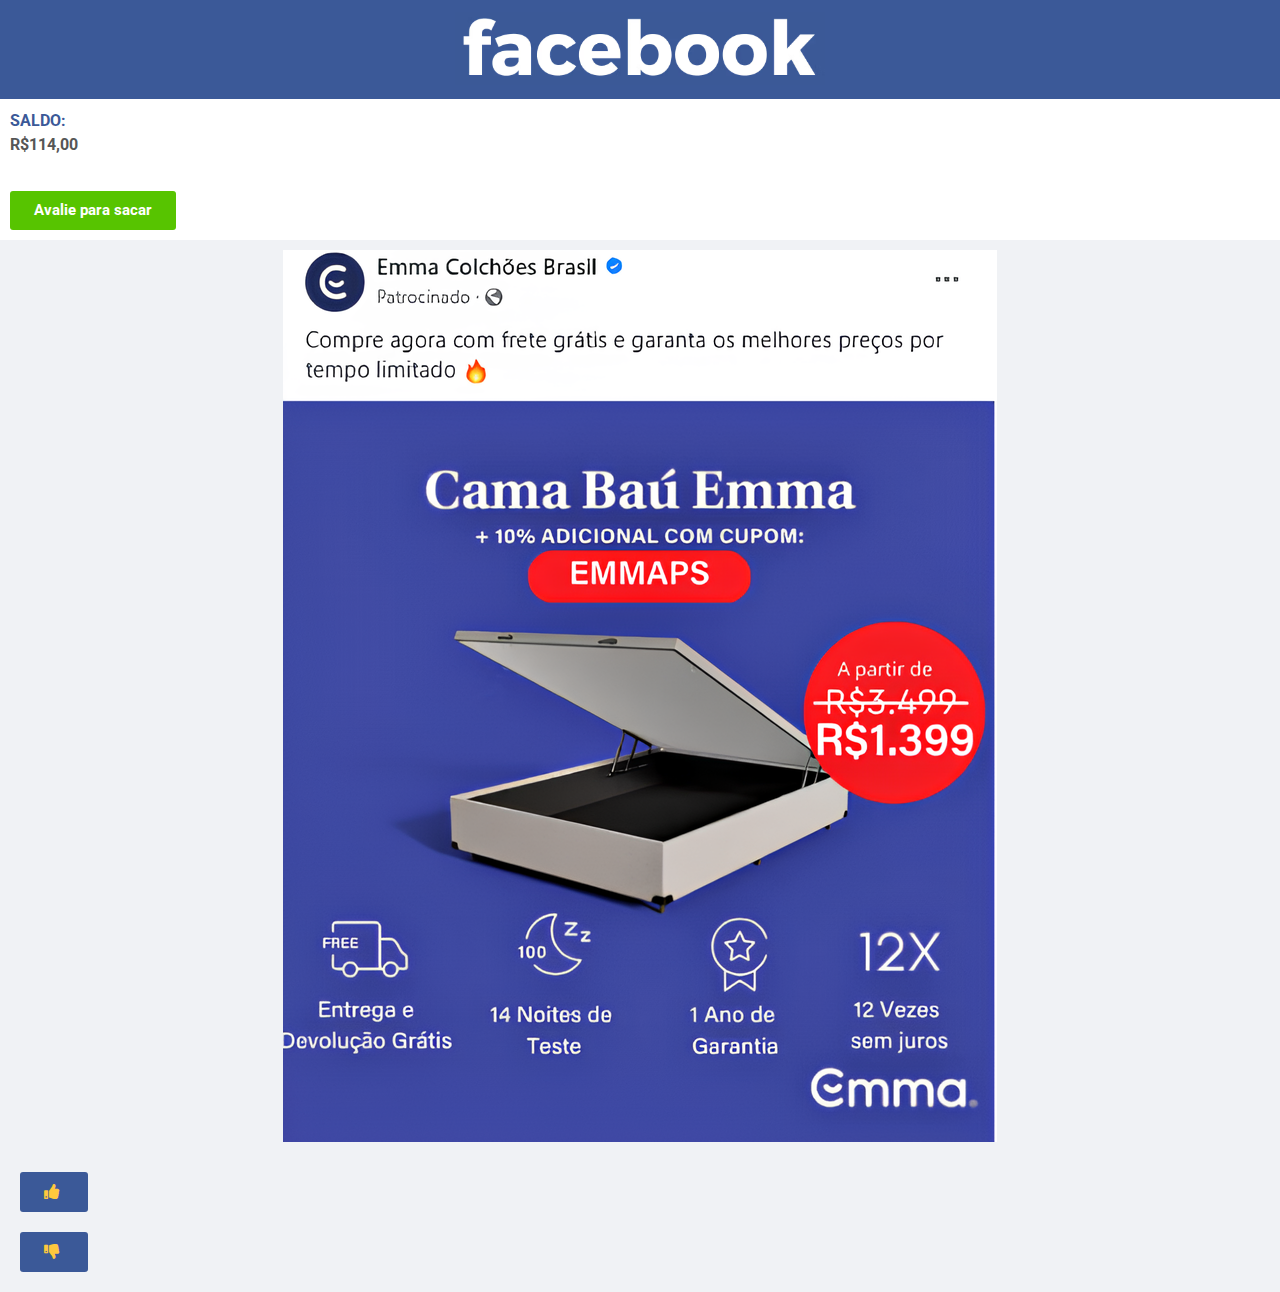
<file: fb04/index.html>
<!DOCTYPE html><html lang="pt-BR"><head>
	<meta charset="UTF-8">
		<title>SAFE SPACE -A3</title>
<meta name="robots" content="max-image-preview:large">
<link rel="alternate" type="application/rss+xml" title="Feed para  »" href="https://exclusivohome.online/feed/">
<link rel="alternate" type="application/rss+xml" title="Feed de comentários para  »" href="https://exclusivohome.online/comments/feed/">
<script>
window._wpemojiSettings = {"baseUrl":"https:\/\/s.w.org\/images\/core\/emoji\/14.0.0\/72x72\/","ext":".png","svgUrl":"https:\/\/s.w.org\/images\/core\/emoji\/14.0.0\/svg\/","svgExt":".svg","source":{"concatemoji":"https:\/\/exclusivohome.online\/wp-includes\/js\/wp-emoji-release.min.js?ver=6.4.3"}};
/*! This file is auto-generated */
!function(i,n){var o,s,e;function c(e){try{var t={supportTests:e,timestamp:(new Date).valueOf()};sessionStorage.setItem(o,JSON.stringify(t))}catch(e){}}function p(e,t,n){e.clearRect(0,0,e.canvas.width,e.canvas.height),e.fillText(t,0,0);var t=new Uint32Array(e.getImageData(0,0,e.canvas.width,e.canvas.height).data),r=(e.clearRect(0,0,e.canvas.width,e.canvas.height),e.fillText(n,0,0),new Uint32Array(e.getImageData(0,0,e.canvas.width,e.canvas.height).data));return t.every(function(e,t){return e===r[t]})}function u(e,t,n){switch(t){case"flag":return n(e,"\ud83c\udff3\ufe0f\u200d\u26a7\ufe0f","\ud83c\udff3\ufe0f\u200b\u26a7\ufe0f")?!1:!n(e,"\ud83c\uddfa\ud83c\uddf3","\ud83c\uddfa\u200b\ud83c\uddf3")&&!n(e,"\ud83c\udff4\udb40\udc67\udb40\udc62\udb40\udc65\udb40\udc6e\udb40\udc67\udb40\udc7f","\ud83c\udff4\u200b\udb40\udc67\u200b\udb40\udc62\u200b\udb40\udc65\u200b\udb40\udc6e\u200b\udb40\udc67\u200b\udb40\udc7f");case"emoji":return!n(e,"\ud83e\udef1\ud83c\udffb\u200d\ud83e\udef2\ud83c\udfff","\ud83e\udef1\ud83c\udffb\u200b\ud83e\udef2\ud83c\udfff")}return!1}function f(e,t,n){var r="undefined"!=typeof WorkerGlobalScope&&self instanceof WorkerGlobalScope?new OffscreenCanvas(300,150):i.createElement("canvas"),a=r.getContext("2d",{willReadFrequently:!0}),o=(a.textBaseline="top",a.font="600 32px Arial",{});return e.forEach(function(e){o[e]=t(a,e,n)}),o}function t(e){var t=i.createElement("script");t.src=e,t.defer=!0,i.head.appendChild(t)}"undefined"!=typeof Promise&&(o="wpEmojiSettingsSupports",s=["flag","emoji"],n.supports={everything:!0,everythingExceptFlag:!0},e=new Promise(function(e){i.addEventListener("DOMContentLoaded",e,{once:!0})}),new Promise(function(t){var n=function(){try{var e=JSON.parse(sessionStorage.getItem(o));if("object"==typeof e&&"number"==typeof e.timestamp&&(new Date).valueOf()<e.timestamp+604800&&"object"==typeof e.supportTests)return e.supportTests}catch(e){}return null}();if(!n){if("undefined"!=typeof Worker&&"undefined"!=typeof OffscreenCanvas&&"undefined"!=typeof URL&&URL.createObjectURL&&"undefined"!=typeof Blob)try{var e="postMessage("+f.toString()+"("+[JSON.stringify(s),u.toString(),p.toString()].join(",")+"));",r=new Blob([e],{type:"text/javascript"}),a=new Worker(URL.createObjectURL(r),{name:"wpTestEmojiSupports"});return void(a.onmessage=function(e){c(n=e.data),a.terminate(),t(n)})}catch(e){}c(n=f(s,u,p))}t(n)}).then(function(e){for(var t in e)n.supports[t]=e[t],n.supports.everything=n.supports.everything&&n.supports[t],"flag"!==t&&(n.supports.everythingExceptFlag=n.supports.everythingExceptFlag&&n.supports[t]);n.supports.everythingExceptFlag=n.supports.everythingExceptFlag&&!n.supports.flag,n.DOMReady=!1,n.readyCallback=function(){n.DOMReady=!0}}).then(function(){return e}).then(function(){var e;n.supports.everything||(n.readyCallback(),(e=n.source||{}).concatemoji?t(e.concatemoji):e.wpemoji&&e.twemoji&&(t(e.twemoji),t(e.wpemoji)))}))}((window,document),window._wpemojiSettings);
</script>
<style id="wp-emoji-styles-inline-css">

	img.wp-smiley, img.emoji {
		display: inline !important;
		border: none !important;
		box-shadow: none !important;
		height: 1em !important;
		width: 1em !important;
		margin: 0 0.07em !important;
		vertical-align: -0.1em !important;
		background: none !important;
		padding: 0 !important;
	}
</style>
<style id="classic-theme-styles-inline-css">
/*! This file is auto-generated */
.wp-block-button__link{color:#fff;background-color:#32373c;border-radius:9999px;box-shadow:none;text-decoration:none;padding:calc(.667em + 2px) calc(1.333em + 2px);font-size:1.125em}.wp-block-file__button{background:#32373c;color:#fff;text-decoration:none}
</style>
<style id="global-styles-inline-css">
body{--wp--preset--color--black: #000000;--wp--preset--color--cyan-bluish-gray: #abb8c3;--wp--preset--color--white: #ffffff;--wp--preset--color--pale-pink: #f78da7;--wp--preset--color--vivid-red: #cf2e2e;--wp--preset--color--luminous-vivid-orange: #ff6900;--wp--preset--color--luminous-vivid-amber: #fcb900;--wp--preset--color--light-green-cyan: #7bdcb5;--wp--preset--color--vivid-green-cyan: #00d084;--wp--preset--color--pale-cyan-blue: #8ed1fc;--wp--preset--color--vivid-cyan-blue: #0693e3;--wp--preset--color--vivid-purple: #9b51e0;--wp--preset--gradient--vivid-cyan-blue-to-vivid-purple: linear-gradient(135deg,rgba(6,147,227,1) 0%,rgb(155,81,224) 100%);--wp--preset--gradient--light-green-cyan-to-vivid-green-cyan: linear-gradient(135deg,rgb(122,220,180) 0%,rgb(0,208,130) 100%);--wp--preset--gradient--luminous-vivid-amber-to-luminous-vivid-orange: linear-gradient(135deg,rgba(252,185,0,1) 0%,rgba(255,105,0,1) 100%);--wp--preset--gradient--luminous-vivid-orange-to-vivid-red: linear-gradient(135deg,rgba(255,105,0,1) 0%,rgb(207,46,46) 100%);--wp--preset--gradient--very-light-gray-to-cyan-bluish-gray: linear-gradient(135deg,rgb(238,238,238) 0%,rgb(169,184,195) 100%);--wp--preset--gradient--cool-to-warm-spectrum: linear-gradient(135deg,rgb(74,234,220) 0%,rgb(151,120,209) 20%,rgb(207,42,186) 40%,rgb(238,44,130) 60%,rgb(251,105,98) 80%,rgb(254,248,76) 100%);--wp--preset--gradient--blush-light-purple: linear-gradient(135deg,rgb(255,206,236) 0%,rgb(152,150,240) 100%);--wp--preset--gradient--blush-bordeaux: linear-gradient(135deg,rgb(254,205,165) 0%,rgb(254,45,45) 50%,rgb(107,0,62) 100%);--wp--preset--gradient--luminous-dusk: linear-gradient(135deg,rgb(255,203,112) 0%,rgb(199,81,192) 50%,rgb(65,88,208) 100%);--wp--preset--gradient--pale-ocean: linear-gradient(135deg,rgb(255,245,203) 0%,rgb(182,227,212) 50%,rgb(51,167,181) 100%);--wp--preset--gradient--electric-grass: linear-gradient(135deg,rgb(202,248,128) 0%,rgb(113,206,126) 100%);--wp--preset--gradient--midnight: linear-gradient(135deg,rgb(2,3,129) 0%,rgb(40,116,252) 100%);--wp--preset--font-size--small: 13px;--wp--preset--font-size--medium: 20px;--wp--preset--font-size--large: 36px;--wp--preset--font-size--x-large: 42px;--wp--preset--spacing--20: 0.44rem;--wp--preset--spacing--30: 0.67rem;--wp--preset--spacing--40: 1rem;--wp--preset--spacing--50: 1.5rem;--wp--preset--spacing--60: 2.25rem;--wp--preset--spacing--70: 3.38rem;--wp--preset--spacing--80: 5.06rem;--wp--preset--shadow--natural: 6px 6px 9px rgba(0, 0, 0, 0.2);--wp--preset--shadow--deep: 12px 12px 50px rgba(0, 0, 0, 0.4);--wp--preset--shadow--sharp: 6px 6px 0px rgba(0, 0, 0, 0.2);--wp--preset--shadow--outlined: 6px 6px 0px -3px rgba(255, 255, 255, 1), 6px 6px rgba(0, 0, 0, 1);--wp--preset--shadow--crisp: 6px 6px 0px rgba(0, 0, 0, 1);}:where(.is-layout-flex){gap: 0.5em;}:where(.is-layout-grid){gap: 0.5em;}body .is-layout-flow > .alignleft{float: left;margin-inline-start: 0;margin-inline-end: 2em;}body .is-layout-flow > .alignright{float: right;margin-inline-start: 2em;margin-inline-end: 0;}body .is-layout-flow > .aligncenter{margin-left: auto !important;margin-right: auto !important;}body .is-layout-constrained > .alignleft{float: left;margin-inline-start: 0;margin-inline-end: 2em;}body .is-layout-constrained > .alignright{float: right;margin-inline-start: 2em;margin-inline-end: 0;}body .is-layout-constrained > .aligncenter{margin-left: auto !important;margin-right: auto !important;}body .is-layout-constrained > :where(:not(.alignleft):not(.alignright):not(.alignfull)){max-width: var(--wp--style--global--content-size);margin-left: auto !important;margin-right: auto !important;}body .is-layout-constrained > .alignwide{max-width: var(--wp--style--global--wide-size);}body .is-layout-flex{display: flex;}body .is-layout-flex{flex-wrap: wrap;align-items: center;}body .is-layout-flex > *{margin: 0;}body .is-layout-grid{display: grid;}body .is-layout-grid > *{margin: 0;}:where(.wp-block-columns.is-layout-flex){gap: 2em;}:where(.wp-block-columns.is-layout-grid){gap: 2em;}:where(.wp-block-post-template.is-layout-flex){gap: 1.25em;}:where(.wp-block-post-template.is-layout-grid){gap: 1.25em;}.has-black-color{color: var(--wp--preset--color--black) !important;}.has-cyan-bluish-gray-color{color: var(--wp--preset--color--cyan-bluish-gray) !important;}.has-white-color{color: var(--wp--preset--color--white) !important;}.has-pale-pink-color{color: var(--wp--preset--color--pale-pink) !important;}.has-vivid-red-color{color: var(--wp--preset--color--vivid-red) !important;}.has-luminous-vivid-orange-color{color: var(--wp--preset--color--luminous-vivid-orange) !important;}.has-luminous-vivid-amber-color{color: var(--wp--preset--color--luminous-vivid-amber) !important;}.has-light-green-cyan-color{color: var(--wp--preset--color--light-green-cyan) !important;}.has-vivid-green-cyan-color{color: var(--wp--preset--color--vivid-green-cyan) !important;}.has-pale-cyan-blue-color{color: var(--wp--preset--color--pale-cyan-blue) !important;}.has-vivid-cyan-blue-color{color: var(--wp--preset--color--vivid-cyan-blue) !important;}.has-vivid-purple-color{color: var(--wp--preset--color--vivid-purple) !important;}.has-black-background-color{background-color: var(--wp--preset--color--black) !important;}.has-cyan-bluish-gray-background-color{background-color: var(--wp--preset--color--cyan-bluish-gray) !important;}.has-white-background-color{background-color: var(--wp--preset--color--white) !important;}.has-pale-pink-background-color{background-color: var(--wp--preset--color--pale-pink) !important;}.has-vivid-red-background-color{background-color: var(--wp--preset--color--vivid-red) !important;}.has-luminous-vivid-orange-background-color{background-color: var(--wp--preset--color--luminous-vivid-orange) !important;}.has-luminous-vivid-amber-background-color{background-color: var(--wp--preset--color--luminous-vivid-amber) !important;}.has-light-green-cyan-background-color{background-color: var(--wp--preset--color--light-green-cyan) !important;}.has-vivid-green-cyan-background-color{background-color: var(--wp--preset--color--vivid-green-cyan) !important;}.has-pale-cyan-blue-background-color{background-color: var(--wp--preset--color--pale-cyan-blue) !important;}.has-vivid-cyan-blue-background-color{background-color: var(--wp--preset--color--vivid-cyan-blue) !important;}.has-vivid-purple-background-color{background-color: var(--wp--preset--color--vivid-purple) !important;}.has-black-border-color{border-color: var(--wp--preset--color--black) !important;}.has-cyan-bluish-gray-border-color{border-color: var(--wp--preset--color--cyan-bluish-gray) !important;}.has-white-border-color{border-color: var(--wp--preset--color--white) !important;}.has-pale-pink-border-color{border-color: var(--wp--preset--color--pale-pink) !important;}.has-vivid-red-border-color{border-color: var(--wp--preset--color--vivid-red) !important;}.has-luminous-vivid-orange-border-color{border-color: var(--wp--preset--color--luminous-vivid-orange) !important;}.has-luminous-vivid-amber-border-color{border-color: var(--wp--preset--color--luminous-vivid-amber) !important;}.has-light-green-cyan-border-color{border-color: var(--wp--preset--color--light-green-cyan) !important;}.has-vivid-green-cyan-border-color{border-color: var(--wp--preset--color--vivid-green-cyan) !important;}.has-pale-cyan-blue-border-color{border-color: var(--wp--preset--color--pale-cyan-blue) !important;}.has-vivid-cyan-blue-border-color{border-color: var(--wp--preset--color--vivid-cyan-blue) !important;}.has-vivid-purple-border-color{border-color: var(--wp--preset--color--vivid-purple) !important;}.has-vivid-cyan-blue-to-vivid-purple-gradient-background{background: var(--wp--preset--gradient--vivid-cyan-blue-to-vivid-purple) !important;}.has-light-green-cyan-to-vivid-green-cyan-gradient-background{background: var(--wp--preset--gradient--light-green-cyan-to-vivid-green-cyan) !important;}.has-luminous-vivid-amber-to-luminous-vivid-orange-gradient-background{background: var(--wp--preset--gradient--luminous-vivid-amber-to-luminous-vivid-orange) !important;}.has-luminous-vivid-orange-to-vivid-red-gradient-background{background: var(--wp--preset--gradient--luminous-vivid-orange-to-vivid-red) !important;}.has-very-light-gray-to-cyan-bluish-gray-gradient-background{background: var(--wp--preset--gradient--very-light-gray-to-cyan-bluish-gray) !important;}.has-cool-to-warm-spectrum-gradient-background{background: var(--wp--preset--gradient--cool-to-warm-spectrum) !important;}.has-blush-light-purple-gradient-background{background: var(--wp--preset--gradient--blush-light-purple) !important;}.has-blush-bordeaux-gradient-background{background: var(--wp--preset--gradient--blush-bordeaux) !important;}.has-luminous-dusk-gradient-background{background: var(--wp--preset--gradient--luminous-dusk) !important;}.has-pale-ocean-gradient-background{background: var(--wp--preset--gradient--pale-ocean) !important;}.has-electric-grass-gradient-background{background: var(--wp--preset--gradient--electric-grass) !important;}.has-midnight-gradient-background{background: var(--wp--preset--gradient--midnight) !important;}.has-small-font-size{font-size: var(--wp--preset--font-size--small) !important;}.has-medium-font-size{font-size: var(--wp--preset--font-size--medium) !important;}.has-large-font-size{font-size: var(--wp--preset--font-size--large) !important;}.has-x-large-font-size{font-size: var(--wp--preset--font-size--x-large) !important;}
.wp-block-navigation a:where(:not(.wp-element-button)){color: inherit;}
:where(.wp-block-post-template.is-layout-flex){gap: 1.25em;}:where(.wp-block-post-template.is-layout-grid){gap: 1.25em;}
:where(.wp-block-columns.is-layout-flex){gap: 2em;}:where(.wp-block-columns.is-layout-grid){gap: 2em;}
.wp-block-pullquote{font-size: 1.5em;line-height: 1.6;}
</style>
<link rel="stylesheet" id="contact-form-7-css" href="css/styles.css" media="all">
<link rel="stylesheet" id="text-editor-style-css" href="css/text-editor.css" media="all">
<link rel="stylesheet" id="hello-elementor-css" href="css/style.min.css" media="all">
<link rel="stylesheet" id="hello-elementor-theme-style-css" href="css/theme.min.css" media="all">
<link rel="stylesheet" id="hello-elementor-header-footer-css" href="css/header-footer.min.css" media="all">
<link rel="stylesheet" id="elementor-frontend-css" href="css/frontend-lite.min.css" media="all">
<style id="elementor-frontend-inline-css">
@-webkit-keyframes ha_fadeIn{0%{opacity:0}to{opacity:1}}@keyframes ha_fadeIn{0%{opacity:0}to{opacity:1}}@-webkit-keyframes ha_zoomIn{0%{opacity:0;-webkit-transform:scale3d(.3,.3,.3);transform:scale3d(.3,.3,.3)}50%{opacity:1}}@keyframes ha_zoomIn{0%{opacity:0;-webkit-transform:scale3d(.3,.3,.3);transform:scale3d(.3,.3,.3)}50%{opacity:1}}@-webkit-keyframes ha_rollIn{0%{opacity:0;-webkit-transform:translate3d(-100%,0,0) rotate3d(0,0,1,-120deg);transform:translate3d(-100%,0,0) rotate3d(0,0,1,-120deg)}to{opacity:1}}@keyframes ha_rollIn{0%{opacity:0;-webkit-transform:translate3d(-100%,0,0) rotate3d(0,0,1,-120deg);transform:translate3d(-100%,0,0) rotate3d(0,0,1,-120deg)}to{opacity:1}}@-webkit-keyframes ha_bounce{0%,20%,53%,to{-webkit-animation-timing-function:cubic-bezier(.215,.61,.355,1);animation-timing-function:cubic-bezier(.215,.61,.355,1)}40%,43%{-webkit-transform:translate3d(0,-30px,0) scaleY(1.1);transform:translate3d(0,-30px,0) scaleY(1.1);-webkit-animation-timing-function:cubic-bezier(.755,.05,.855,.06);animation-timing-function:cubic-bezier(.755,.05,.855,.06)}70%{-webkit-transform:translate3d(0,-15px,0) scaleY(1.05);transform:translate3d(0,-15px,0) scaleY(1.05);-webkit-animation-timing-function:cubic-bezier(.755,.05,.855,.06);animation-timing-function:cubic-bezier(.755,.05,.855,.06)}80%{-webkit-transition-timing-function:cubic-bezier(.215,.61,.355,1);transition-timing-function:cubic-bezier(.215,.61,.355,1);-webkit-transform:translate3d(0,0,0) scaleY(.95);transform:translate3d(0,0,0) scaleY(.95)}90%{-webkit-transform:translate3d(0,-4px,0) scaleY(1.02);transform:translate3d(0,-4px,0) scaleY(1.02)}}@keyframes ha_bounce{0%,20%,53%,to{-webkit-animation-timing-function:cubic-bezier(.215,.61,.355,1);animation-timing-function:cubic-bezier(.215,.61,.355,1)}40%,43%{-webkit-transform:translate3d(0,-30px,0) scaleY(1.1);transform:translate3d(0,-30px,0) scaleY(1.1);-webkit-animation-timing-function:cubic-bezier(.755,.05,.855,.06);animation-timing-function:cubic-bezier(.755,.05,.855,.06)}70%{-webkit-transform:translate3d(0,-15px,0) scaleY(1.05);transform:translate3d(0,-15px,0) scaleY(1.05);-webkit-animation-timing-function:cubic-bezier(.755,.05,.855,.06);animation-timing-function:cubic-bezier(.755,.05,.855,.06)}80%{-webkit-transition-timing-function:cubic-bezier(.215,.61,.355,1);transition-timing-function:cubic-bezier(.215,.61,.355,1);-webkit-transform:translate3d(0,0,0) scaleY(.95);transform:translate3d(0,0,0) scaleY(.95)}90%{-webkit-transform:translate3d(0,-4px,0) scaleY(1.02);transform:translate3d(0,-4px,0) scaleY(1.02)}}@-webkit-keyframes ha_bounceIn{0%,20%,40%,60%,80%,to{-webkit-animation-timing-function:cubic-bezier(.215,.61,.355,1);animation-timing-function:cubic-bezier(.215,.61,.355,1)}0%{opacity:0;-webkit-transform:scale3d(.3,.3,.3);transform:scale3d(.3,.3,.3)}20%{-webkit-transform:scale3d(1.1,1.1,1.1);transform:scale3d(1.1,1.1,1.1)}40%{-webkit-transform:scale3d(.9,.9,.9);transform:scale3d(.9,.9,.9)}60%{opacity:1;-webkit-transform:scale3d(1.03,1.03,1.03);transform:scale3d(1.03,1.03,1.03)}80%{-webkit-transform:scale3d(.97,.97,.97);transform:scale3d(.97,.97,.97)}to{opacity:1}}@keyframes ha_bounceIn{0%,20%,40%,60%,80%,to{-webkit-animation-timing-function:cubic-bezier(.215,.61,.355,1);animation-timing-function:cubic-bezier(.215,.61,.355,1)}0%{opacity:0;-webkit-transform:scale3d(.3,.3,.3);transform:scale3d(.3,.3,.3)}20%{-webkit-transform:scale3d(1.1,1.1,1.1);transform:scale3d(1.1,1.1,1.1)}40%{-webkit-transform:scale3d(.9,.9,.9);transform:scale3d(.9,.9,.9)}60%{opacity:1;-webkit-transform:scale3d(1.03,1.03,1.03);transform:scale3d(1.03,1.03,1.03)}80%{-webkit-transform:scale3d(.97,.97,.97);transform:scale3d(.97,.97,.97)}to{opacity:1}}@-webkit-keyframes ha_flipInX{0%{opacity:0;-webkit-transform:perspective(400px) rotate3d(1,0,0,90deg);transform:perspective(400px) rotate3d(1,0,0,90deg);-webkit-animation-timing-function:ease-in;animation-timing-function:ease-in}40%{-webkit-transform:perspective(400px) rotate3d(1,0,0,-20deg);transform:perspective(400px) rotate3d(1,0,0,-20deg);-webkit-animation-timing-function:ease-in;animation-timing-function:ease-in}60%{opacity:1;-webkit-transform:perspective(400px) rotate3d(1,0,0,10deg);transform:perspective(400px) rotate3d(1,0,0,10deg)}80%{-webkit-transform:perspective(400px) rotate3d(1,0,0,-5deg);transform:perspective(400px) rotate3d(1,0,0,-5deg)}}@keyframes ha_flipInX{0%{opacity:0;-webkit-transform:perspective(400px) rotate3d(1,0,0,90deg);transform:perspective(400px) rotate3d(1,0,0,90deg);-webkit-animation-timing-function:ease-in;animation-timing-function:ease-in}40%{-webkit-transform:perspective(400px) rotate3d(1,0,0,-20deg);transform:perspective(400px) rotate3d(1,0,0,-20deg);-webkit-animation-timing-function:ease-in;animation-timing-function:ease-in}60%{opacity:1;-webkit-transform:perspective(400px) rotate3d(1,0,0,10deg);transform:perspective(400px) rotate3d(1,0,0,10deg)}80%{-webkit-transform:perspective(400px) rotate3d(1,0,0,-5deg);transform:perspective(400px) rotate3d(1,0,0,-5deg)}}@-webkit-keyframes ha_flipInY{0%{opacity:0;-webkit-transform:perspective(400px) rotate3d(0,1,0,90deg);transform:perspective(400px) rotate3d(0,1,0,90deg);-webkit-animation-timing-function:ease-in;animation-timing-function:ease-in}40%{-webkit-transform:perspective(400px) rotate3d(0,1,0,-20deg);transform:perspective(400px) rotate3d(0,1,0,-20deg);-webkit-animation-timing-function:ease-in;animation-timing-function:ease-in}60%{opacity:1;-webkit-transform:perspective(400px) rotate3d(0,1,0,10deg);transform:perspective(400px) rotate3d(0,1,0,10deg)}80%{-webkit-transform:perspective(400px) rotate3d(0,1,0,-5deg);transform:perspective(400px) rotate3d(0,1,0,-5deg)}}@keyframes ha_flipInY{0%{opacity:0;-webkit-transform:perspective(400px) rotate3d(0,1,0,90deg);transform:perspective(400px) rotate3d(0,1,0,90deg);-webkit-animation-timing-function:ease-in;animation-timing-function:ease-in}40%{-webkit-transform:perspective(400px) rotate3d(0,1,0,-20deg);transform:perspective(400px) rotate3d(0,1,0,-20deg);-webkit-animation-timing-function:ease-in;animation-timing-function:ease-in}60%{opacity:1;-webkit-transform:perspective(400px) rotate3d(0,1,0,10deg);transform:perspective(400px) rotate3d(0,1,0,10deg)}80%{-webkit-transform:perspective(400px) rotate3d(0,1,0,-5deg);transform:perspective(400px) rotate3d(0,1,0,-5deg)}}@-webkit-keyframes ha_swing{20%{-webkit-transform:rotate3d(0,0,1,15deg);transform:rotate3d(0,0,1,15deg)}40%{-webkit-transform:rotate3d(0,0,1,-10deg);transform:rotate3d(0,0,1,-10deg)}60%{-webkit-transform:rotate3d(0,0,1,5deg);transform:rotate3d(0,0,1,5deg)}80%{-webkit-transform:rotate3d(0,0,1,-5deg);transform:rotate3d(0,0,1,-5deg)}}@keyframes ha_swing{20%{-webkit-transform:rotate3d(0,0,1,15deg);transform:rotate3d(0,0,1,15deg)}40%{-webkit-transform:rotate3d(0,0,1,-10deg);transform:rotate3d(0,0,1,-10deg)}60%{-webkit-transform:rotate3d(0,0,1,5deg);transform:rotate3d(0,0,1,5deg)}80%{-webkit-transform:rotate3d(0,0,1,-5deg);transform:rotate3d(0,0,1,-5deg)}}@-webkit-keyframes ha_slideInDown{0%{visibility:visible;-webkit-transform:translate3d(0,-100%,0);transform:translate3d(0,-100%,0)}}@keyframes ha_slideInDown{0%{visibility:visible;-webkit-transform:translate3d(0,-100%,0);transform:translate3d(0,-100%,0)}}@-webkit-keyframes ha_slideInUp{0%{visibility:visible;-webkit-transform:translate3d(0,100%,0);transform:translate3d(0,100%,0)}}@keyframes ha_slideInUp{0%{visibility:visible;-webkit-transform:translate3d(0,100%,0);transform:translate3d(0,100%,0)}}@-webkit-keyframes ha_slideInLeft{0%{visibility:visible;-webkit-transform:translate3d(-100%,0,0);transform:translate3d(-100%,0,0)}}@keyframes ha_slideInLeft{0%{visibility:visible;-webkit-transform:translate3d(-100%,0,0);transform:translate3d(-100%,0,0)}}@-webkit-keyframes ha_slideInRight{0%{visibility:visible;-webkit-transform:translate3d(100%,0,0);transform:translate3d(100%,0,0)}}@keyframes ha_slideInRight{0%{visibility:visible;-webkit-transform:translate3d(100%,0,0);transform:translate3d(100%,0,0)}}.ha_fadeIn{-webkit-animation-name:ha_fadeIn;animation-name:ha_fadeIn}.ha_zoomIn{-webkit-animation-name:ha_zoomIn;animation-name:ha_zoomIn}.ha_rollIn{-webkit-animation-name:ha_rollIn;animation-name:ha_rollIn}.ha_bounce{-webkit-transform-origin:center bottom;-ms-transform-origin:center bottom;transform-origin:center bottom;-webkit-animation-name:ha_bounce;animation-name:ha_bounce}.ha_bounceIn{-webkit-animation-name:ha_bounceIn;animation-name:ha_bounceIn;-webkit-animation-duration:.75s;-webkit-animation-duration:calc(var(--animate-duration)*.75);animation-duration:.75s;animation-duration:calc(var(--animate-duration)*.75)}.ha_flipInX,.ha_flipInY{-webkit-animation-name:ha_flipInX;animation-name:ha_flipInX;-webkit-backface-visibility:visible!important;backface-visibility:visible!important}.ha_flipInY{-webkit-animation-name:ha_flipInY;animation-name:ha_flipInY}.ha_swing{-webkit-transform-origin:top center;-ms-transform-origin:top center;transform-origin:top center;-webkit-animation-name:ha_swing;animation-name:ha_swing}.ha_slideInDown{-webkit-animation-name:ha_slideInDown;animation-name:ha_slideInDown}.ha_slideInUp{-webkit-animation-name:ha_slideInUp;animation-name:ha_slideInUp}.ha_slideInLeft{-webkit-animation-name:ha_slideInLeft;animation-name:ha_slideInLeft}.ha_slideInRight{-webkit-animation-name:ha_slideInRight;animation-name:ha_slideInRight}.ha-css-transform-yes{-webkit-transition-duration:var(--ha-tfx-transition-duration, .2s);transition-duration:var(--ha-tfx-transition-duration, .2s);-webkit-transition-property:-webkit-transform;transition-property:transform;transition-property:transform,-webkit-transform;-webkit-transform:translate(var(--ha-tfx-translate-x, 0),var(--ha-tfx-translate-y, 0)) scale(var(--ha-tfx-scale-x, 1),var(--ha-tfx-scale-y, 1)) skew(var(--ha-tfx-skew-x, 0),var(--ha-tfx-skew-y, 0)) rotateX(var(--ha-tfx-rotate-x, 0)) rotateY(var(--ha-tfx-rotate-y, 0)) rotateZ(var(--ha-tfx-rotate-z, 0));transform:translate(var(--ha-tfx-translate-x, 0),var(--ha-tfx-translate-y, 0)) scale(var(--ha-tfx-scale-x, 1),var(--ha-tfx-scale-y, 1)) skew(var(--ha-tfx-skew-x, 0),var(--ha-tfx-skew-y, 0)) rotateX(var(--ha-tfx-rotate-x, 0)) rotateY(var(--ha-tfx-rotate-y, 0)) rotateZ(var(--ha-tfx-rotate-z, 0))}.ha-css-transform-yes:hover{-webkit-transform:translate(var(--ha-tfx-translate-x-hover, var(--ha-tfx-translate-x, 0)),var(--ha-tfx-translate-y-hover, var(--ha-tfx-translate-y, 0))) scale(var(--ha-tfx-scale-x-hover, var(--ha-tfx-scale-x, 1)),var(--ha-tfx-scale-y-hover, var(--ha-tfx-scale-y, 1))) skew(var(--ha-tfx-skew-x-hover, var(--ha-tfx-skew-x, 0)),var(--ha-tfx-skew-y-hover, var(--ha-tfx-skew-y, 0))) rotateX(var(--ha-tfx-rotate-x-hover, var(--ha-tfx-rotate-x, 0))) rotateY(var(--ha-tfx-rotate-y-hover, var(--ha-tfx-rotate-y, 0))) rotateZ(var(--ha-tfx-rotate-z-hover, var(--ha-tfx-rotate-z, 0)));transform:translate(var(--ha-tfx-translate-x-hover, var(--ha-tfx-translate-x, 0)),var(--ha-tfx-translate-y-hover, var(--ha-tfx-translate-y, 0))) scale(var(--ha-tfx-scale-x-hover, var(--ha-tfx-scale-x, 1)),var(--ha-tfx-scale-y-hover, var(--ha-tfx-scale-y, 1))) skew(var(--ha-tfx-skew-x-hover, var(--ha-tfx-skew-x, 0)),var(--ha-tfx-skew-y-hover, var(--ha-tfx-skew-y, 0))) rotateX(var(--ha-tfx-rotate-x-hover, var(--ha-tfx-rotate-x, 0))) rotateY(var(--ha-tfx-rotate-y-hover, var(--ha-tfx-rotate-y, 0))) rotateZ(var(--ha-tfx-rotate-z-hover, var(--ha-tfx-rotate-z, 0)))}.happy-addon>.elementor-widget-container{word-wrap:break-word;overflow-wrap:break-word}.happy-addon>.elementor-widget-container,.happy-addon>.elementor-widget-container *{-webkit-box-sizing:border-box;box-sizing:border-box}.happy-addon p:empty{display:none}.happy-addon .elementor-inline-editing{min-height:auto!important}.happy-addon-pro img{max-width:100%;height:auto;-o-object-fit:cover;object-fit:cover}.ha-screen-reader-text{position:absolute;overflow:hidden;clip:rect(1px,1px,1px,1px);margin:-1px;padding:0;width:1px;height:1px;border:0;word-wrap:normal!important;-webkit-clip-path:inset(50%);clip-path:inset(50%)}.ha-has-bg-overlay>.elementor-widget-container{position:relative;z-index:1}.ha-has-bg-overlay>.elementor-widget-container:before{position:absolute;top:0;left:0;z-index:-1;width:100%;height:100%;content:""}.ha-popup--is-enabled .ha-js-popup,.ha-popup--is-enabled .ha-js-popup img{cursor:-webkit-zoom-in!important;cursor:zoom-in!important}.mfp-wrap .mfp-arrow,.mfp-wrap .mfp-close{background-color:transparent}.mfp-wrap .mfp-arrow:focus,.mfp-wrap .mfp-close:focus{outline-width:thin}.ha-advanced-tooltip-enable{position:relative;cursor:pointer;--ha-tooltip-arrow-color:black;--ha-tooltip-arrow-distance:0}.ha-advanced-tooltip-enable .ha-advanced-tooltip-content{position:absolute;z-index:999;display:none;padding:5px 0;width:120px;height:auto;border-radius:6px;background-color:#000;color:#fff;text-align:center;opacity:0}.ha-advanced-tooltip-enable .ha-advanced-tooltip-content::after{position:absolute;border-width:5px;border-style:solid;content:""}.ha-advanced-tooltip-enable .ha-advanced-tooltip-content.no-arrow::after{visibility:hidden}.ha-advanced-tooltip-enable .ha-advanced-tooltip-content.show{display:inline-block;opacity:1}.ha-advanced-tooltip-enable.ha-advanced-tooltip-top .ha-advanced-tooltip-content,body[data-elementor-device-mode=tablet] .ha-advanced-tooltip-enable.ha-advanced-tooltip-tablet-top .ha-advanced-tooltip-content{top:unset;right:0;bottom:calc(101% + var(--ha-tooltip-arrow-distance));left:0;margin:0 auto}.ha-advanced-tooltip-enable.ha-advanced-tooltip-top .ha-advanced-tooltip-content::after,body[data-elementor-device-mode=tablet] .ha-advanced-tooltip-enable.ha-advanced-tooltip-tablet-top .ha-advanced-tooltip-content::after{top:100%;right:unset;bottom:unset;left:50%;border-color:var(--ha-tooltip-arrow-color) transparent transparent transparent;-webkit-transform:translateX(-50%);-ms-transform:translateX(-50%);transform:translateX(-50%)}.ha-advanced-tooltip-enable.ha-advanced-tooltip-bottom .ha-advanced-tooltip-content,body[data-elementor-device-mode=tablet] .ha-advanced-tooltip-enable.ha-advanced-tooltip-tablet-bottom .ha-advanced-tooltip-content{top:calc(101% + var(--ha-tooltip-arrow-distance));right:0;bottom:unset;left:0;margin:0 auto}.ha-advanced-tooltip-enable.ha-advanced-tooltip-bottom .ha-advanced-tooltip-content::after,body[data-elementor-device-mode=tablet] .ha-advanced-tooltip-enable.ha-advanced-tooltip-tablet-bottom .ha-advanced-tooltip-content::after{top:unset;right:unset;bottom:100%;left:50%;border-color:transparent transparent var(--ha-tooltip-arrow-color) transparent;-webkit-transform:translateX(-50%);-ms-transform:translateX(-50%);transform:translateX(-50%)}.ha-advanced-tooltip-enable.ha-advanced-tooltip-left .ha-advanced-tooltip-content,body[data-elementor-device-mode=tablet] .ha-advanced-tooltip-enable.ha-advanced-tooltip-tablet-left .ha-advanced-tooltip-content{top:50%;right:calc(101% + var(--ha-tooltip-arrow-distance));bottom:unset;left:unset;-webkit-transform:translateY(-50%);-ms-transform:translateY(-50%);transform:translateY(-50%)}.ha-advanced-tooltip-enable.ha-advanced-tooltip-left .ha-advanced-tooltip-content::after,body[data-elementor-device-mode=tablet] .ha-advanced-tooltip-enable.ha-advanced-tooltip-tablet-left .ha-advanced-tooltip-content::after{top:50%;right:unset;bottom:unset;left:100%;border-color:transparent transparent transparent var(--ha-tooltip-arrow-color);-webkit-transform:translateY(-50%);-ms-transform:translateY(-50%);transform:translateY(-50%)}.ha-advanced-tooltip-enable.ha-advanced-tooltip-right .ha-advanced-tooltip-content,body[data-elementor-device-mode=tablet] .ha-advanced-tooltip-enable.ha-advanced-tooltip-tablet-right .ha-advanced-tooltip-content{top:50%;right:unset;bottom:unset;left:calc(101% + var(--ha-tooltip-arrow-distance));-webkit-transform:translateY(-50%);-ms-transform:translateY(-50%);transform:translateY(-50%)}.ha-advanced-tooltip-enable.ha-advanced-tooltip-right .ha-advanced-tooltip-content::after,body[data-elementor-device-mode=tablet] .ha-advanced-tooltip-enable.ha-advanced-tooltip-tablet-right .ha-advanced-tooltip-content::after{top:50%;right:100%;bottom:unset;left:unset;border-color:transparent var(--ha-tooltip-arrow-color) transparent transparent;-webkit-transform:translateY(-50%);-ms-transform:translateY(-50%);transform:translateY(-50%)}body[data-elementor-device-mode=mobile] .ha-advanced-tooltip-enable.ha-advanced-tooltip-mobile-top .ha-advanced-tooltip-content{top:unset;right:0;bottom:calc(101% + var(--ha-tooltip-arrow-distance));left:0;margin:0 auto}body[data-elementor-device-mode=mobile] .ha-advanced-tooltip-enable.ha-advanced-tooltip-mobile-top .ha-advanced-tooltip-content::after{top:100%;right:unset;bottom:unset;left:50%;border-color:var(--ha-tooltip-arrow-color) transparent transparent transparent;-webkit-transform:translateX(-50%);-ms-transform:translateX(-50%);transform:translateX(-50%)}body[data-elementor-device-mode=mobile] .ha-advanced-tooltip-enable.ha-advanced-tooltip-mobile-bottom .ha-advanced-tooltip-content{top:calc(101% + var(--ha-tooltip-arrow-distance));right:0;bottom:unset;left:0;margin:0 auto}body[data-elementor-device-mode=mobile] .ha-advanced-tooltip-enable.ha-advanced-tooltip-mobile-bottom .ha-advanced-tooltip-content::after{top:unset;right:unset;bottom:100%;left:50%;border-color:transparent transparent var(--ha-tooltip-arrow-color) transparent;-webkit-transform:translateX(-50%);-ms-transform:translateX(-50%);transform:translateX(-50%)}body[data-elementor-device-mode=mobile] .ha-advanced-tooltip-enable.ha-advanced-tooltip-mobile-left .ha-advanced-tooltip-content{top:50%;right:calc(101% + var(--ha-tooltip-arrow-distance));bottom:unset;left:unset;-webkit-transform:translateY(-50%);-ms-transform:translateY(-50%);transform:translateY(-50%)}body[data-elementor-device-mode=mobile] .ha-advanced-tooltip-enable.ha-advanced-tooltip-mobile-left .ha-advanced-tooltip-content::after{top:50%;right:unset;bottom:unset;left:100%;border-color:transparent transparent transparent var(--ha-tooltip-arrow-color);-webkit-transform:translateY(-50%);-ms-transform:translateY(-50%);transform:translateY(-50%)}body[data-elementor-device-mode=mobile] .ha-advanced-tooltip-enable.ha-advanced-tooltip-mobile-right .ha-advanced-tooltip-content{top:50%;right:unset;bottom:unset;left:calc(101% + var(--ha-tooltip-arrow-distance));-webkit-transform:translateY(-50%);-ms-transform:translateY(-50%);transform:translateY(-50%)}body[data-elementor-device-mode=mobile] .ha-advanced-tooltip-enable.ha-advanced-tooltip-mobile-right .ha-advanced-tooltip-content::after{top:50%;right:100%;bottom:unset;left:unset;border-color:transparent var(--ha-tooltip-arrow-color) transparent transparent;-webkit-transform:translateY(-50%);-ms-transform:translateY(-50%);transform:translateY(-50%)}body.elementor-editor-active .happy-addon.ha-gravityforms .gform_wrapper{display:block!important}.ha-scroll-to-top-wrap.ha-scroll-to-top-hide{display:none}.ha-scroll-to-top-wrap.edit-mode,.ha-scroll-to-top-wrap.single-page-off{display:none!important}.ha-scroll-to-top-button{position:fixed;right:15px;bottom:15px;z-index:9999;display:-webkit-box;display:-webkit-flex;display:-ms-flexbox;display:flex;-webkit-box-align:center;-webkit-align-items:center;align-items:center;-ms-flex-align:center;-webkit-box-pack:center;-ms-flex-pack:center;-webkit-justify-content:center;justify-content:center;width:50px;height:50px;border-radius:50px;background-color:#5636d1;color:#fff;text-align:center;opacity:1;cursor:pointer;-webkit-transition:all .3s;transition:all .3s}.ha-scroll-to-top-button i{color:#fff;font-size:16px}.ha-scroll-to-top-button:hover{background-color:#e2498a}
</style>
<link rel="stylesheet" id="elementor-post-6-css" href="css/post-6.css" media="all">
<link rel="stylesheet" id="elementor-icons-ekiticons-css" href="css/ekiticons.css" media="all">
<link rel="stylesheet" id="elementor-icons-css" href="css/elementor-icons.min.css" media="all">
<link rel="stylesheet" id="swiper-css" href="css/swiper.min.css" media="all">
<link rel="stylesheet" id="elementor-pro-css" href="css/frontend-lite.min_1.css" media="all">
<link rel="stylesheet" id="elementor-global-css" href="css/global.css" media="all">
<link rel="stylesheet" id="elementor-post-10893-css" href="css/post-10893.css" media="all">
<link rel="stylesheet" id="font-awesome-5-all-css" href="css/all.min.css" media="all">
<link rel="stylesheet" id="font-awesome-4-shim-css" href="css/v4-shims.min.css" media="all">
<link rel="stylesheet" id="ekit-widget-styles-css" href="css/widget-styles.css" media="all">
<link rel="stylesheet" id="ekit-responsive-css" href="css/responsive.css" media="all">
<link rel="stylesheet" id="happy-icons-css" href="css/style.min_1.css" media="all">
<link rel="stylesheet" id="font-awesome-css" href="css/font-awesome.min.css" media="all">
<link rel="stylesheet" id="google-fonts-1-css" href="https://fonts.googleapis.com/css?family=Roboto%3A100%2C100italic%2C200%2C200italic%2C300%2C300italic%2C400%2C400italic%2C500%2C500italic%2C600%2C600italic%2C700%2C700italic%2C800%2C800italic%2C900%2C900italic%7CRoboto+Slab%3A100%2C100italic%2C200%2C200italic%2C300%2C300italic%2C400%2C400italic%2C500%2C500italic%2C600%2C600italic%2C700%2C700italic%2C800%2C800italic%2C900%2C900italic&amp;display=swap&amp;ver=6.4.3" media="all">
<link rel="stylesheet" id="elementor-icons-shared-0-css" href="css/fontawesome.min.css" media="all">
<link rel="stylesheet" id="elementor-icons-fa-solid-css" href="css/solid.min.css" media="all">
<link rel="preconnect" href="https://fonts.gstatic.com/" crossorigin=""><script src="js/jquery.min.js" id="jquery-core-js"></script>
<script src="js/jquery-migrate.min.js" id="jquery-migrate-js"></script>
<script src="js/v4-shims.min.js" id="font-awesome-4-shim-js"></script>
<link rel="https://api.w.org/" href="https://exclusivohome.online/wp-json/"><link rel="alternate" type="application/json" href="https://exclusivohome.online/wp-json/wp/v2/pages/10893"><link rel="EditURI" type="application/rsd+xml" title="RSD" href="https://exclusivohome.online/xmlrpc.php?rsd">
<meta name="generator" content="WordPress 6.4.3">
<link rel="canonical" href="https://exclusivohome.online/safe-space-a3/">
<link rel="shortlink" href="https://exclusivohome.online/?p=10893">
<link rel="alternate" type="application/json+oembed" href="https://exclusivohome.online/wp-json/oembed/1.0/embed?url=https%3A%2F%2Fexclusivohome.online%2Fsafe-space-a3%2F">
<link rel="alternate" type="text/xml+oembed" href="https://exclusivohome.online/wp-json/oembed/1.0/embed?url=https%3A%2F%2Fexclusivohome.online%2Fsafe-space-a3%2F&amp;format=xml">
<meta name="generator" content="Elementor 3.19.2; features: e_optimized_assets_loading, e_optimized_css_loading, additional_custom_breakpoints, block_editor_assets_optimize, e_image_loading_optimization; settings: css_print_method-external, google_font-enabled, font_display-swap">
	<meta name="viewport" content="width=device-width, initial-scale=1.0, viewport-fit=cover"><script src="js/wp-emoji-release.min.js" defer=""></script></head>
<body class="page-template page-template-elementor_canvas page page-id-10893 elementor-default elementor-template-canvas elementor-kit-6 elementor-page elementor-page-10893">
			<div data-elementor-type="wp-page" data-elementor-id="10893" class="elementor elementor-10893" data-elementor-post-type="page">
				<div class="elementor-element elementor-element-0c1c7fe e-con-full e-flex e-con e-parent" data-id="0c1c7fe" data-element_type="container" data-settings="{" content_width":"full","background_background":"classic","_ha_eqh_enable":false}"="" data-core-v316-plus="true">
				<div class="elementor-element elementor-element-59b6686 elementor-widget-mobile__width-initial elementor-widget elementor-widget-image" data-id="59b6686" data-element_type="widget" data-widget_type="image.default">
				<div class="elementor-widget-container">
			<style>/*! elementor - v3.19.0 - 07-02-2024 */
.elementor-widget-image{text-align:center}.elementor-widget-image a{display:inline-block}.elementor-widget-image a img[src$=".svg"]{width:48px}.elementor-widget-image img{vertical-align:middle;display:inline-block}</style>										<img decoding="async" width="370" height="79" src="images/Captura-de-tela-2024-02-05-165549.png" class="attachment-large size-large wp-image-10817" alt="" srcset="images/Captura-de-tela-2024-02-05-165549.png 370w, images/Captura-de-tela-2024-02-05-165549-300x64.png 300w" sizes="(max-width: 370px) 100vw, 370px">													</div>
				</div>
				</div>
		<div class="elementor-element elementor-element-90d2a72 e-con-full e-flex e-con e-parent" data-id="90d2a72" data-element_type="container" data-settings="{" content_width":"full","_ha_eqh_enable":false}"="" data-core-v316-plus="true">
				<div class="elementor-element elementor-element-77d1754 elementor-widget elementor-widget-text-editor" data-id="77d1754" data-element_type="widget" data-widget_type="text-editor.default">
				<div class="elementor-widget-container">
			<style>/*! elementor - v3.19.0 - 07-02-2024 */
.elementor-widget-text-editor.elementor-drop-cap-view-stacked .elementor-drop-cap{background-color:#69727d;color:#fff}.elementor-widget-text-editor.elementor-drop-cap-view-framed .elementor-drop-cap{color:#69727d;border:3px solid;background-color:transparent}.elementor-widget-text-editor:not(.elementor-drop-cap-view-default) .elementor-drop-cap{margin-top:8px}.elementor-widget-text-editor:not(.elementor-drop-cap-view-default) .elementor-drop-cap-letter{width:1em;height:1em}.elementor-widget-text-editor .elementor-drop-cap{float:left;text-align:center;line-height:1;font-size:50px}.elementor-widget-text-editor .elementor-drop-cap-letter{display:inline-block}</style>				<p><strong><span style="color: #3b5998;">SALDO:</span></strong><br><strong><span style="color: #565656;">R$114,00</span></strong></p>						</div>
				</div>
				<div class="elementor-element elementor-element-3df2e1e elementor-widget elementor-widget-button" data-id="3df2e1e" data-element_type="widget" data-widget_type="button.default">
				<div class="elementor-widget-container">
					<div class="elementor-button-wrapper">
			<a class="elementor-button elementor-size-sm" role="button" href="?fbclid=IwAR3aE7Bs66Nmzw9cO9vDtfF2ooGbco98zCP0V0FwqiWsQtRcNYFEK1BNfFQ&amp;sck=null&amp;xcod=null&amp;sck=null&amp;xcod=null&amp;sck=null&amp;xcod=null&amp;sck=null&amp;xcod=null">
						<span class="elementor-button-content-wrapper">
						<span class="elementor-button-text">Avalie para sacar</span>
		</span>
					</a>
		</div>
				</div>
				</div>
				</div>
		<div class="elementor-element elementor-element-d2c4ddc e-con-full e-flex e-con e-parent" data-id="d2c4ddc" data-element_type="container" data-settings="{" content_width":"full","background_background":"classic","_ha_eqh_enable":false}"="" data-core-v316-plus="true">
				<div class="elementor-element elementor-element-f4fec63 elementor-widget elementor-widget-image" data-id="f4fec63" data-element_type="widget" data-widget_type="image.default">
				<div class="elementor-widget-container">
													<img fetchpriority="high" decoding="async" width="714" height="892" src="images/Captura-de-tela-2024-02-05-174738.png" class="attachment-large size-large wp-image-10895" alt="" srcset="images/Captura-de-tela-2024-02-05-174738.png 714w, images/Captura-de-tela-2024-02-05-174738-240x300.png 240w" sizes="(max-width: 714px) 100vw, 714px">													</div>
				</div>
		<div class="elementor-element elementor-element-a5dfde9 e-con-full e-flex e-con e-child" data-id="a5dfde9" data-element_type="container" data-settings="{" content_width":"full","_ha_eqh_enable":false}"="">
				<div class="elementor-element elementor-element-8f0f9f5 elementor-widget-mobile__width-initial elementor-widget elementor-widget-button" data-id="8f0f9f5" data-element_type="widget" data-widget_type="button.default">
				<div class="elementor-widget-container">
					<div class="elementor-button-wrapper">
			<a class="elementor-button elementor-button-link elementor-size-sm" href="https://noticiariodasemana.site/fb05">
						<span class="elementor-button-content-wrapper">
						<span class="elementor-button-icon elementor-align-icon-left">
				<i aria-hidden="true" class="fas fa-thumbs-up"></i>			</span>
						<span class="elementor-button-text"></span>
		</span>
					</a>
		</div>
				</div>
				</div>
				<div class="elementor-element elementor-element-b0364f4 elementor-widget-mobile__width-initial elementor-widget elementor-widget-button" data-id="b0364f4" data-element_type="widget" data-widget_type="button.default">
				<div class="elementor-widget-container">
					<div class="elementor-button-wrapper">
			<a class="elementor-button elementor-button-link elementor-size-sm" href="https://noticiariodasemana.site/fb05">
						<span class="elementor-button-content-wrapper">
						<span class="elementor-button-icon elementor-align-icon-left">
				<i aria-hidden="true" class="fas fa-thumbs-down"></i>			</span>
						<span class="elementor-button-text"></span>
		</span>
					</a>
		</div>
				</div>
				</div>
				</div>
				</div>
				</div>
		<!-- HFCM by 99 Robots - Snippet # 9: script UTM -->
<script>
  function getExtraParams() {
    let t = "";
    const e = window.top.location.href;
    const r = new URL(e);
    if (r != null) {
      const w = r.searchParams.get("xcod");
      e.indexOf("?") !== -1 && (t = `&sck=${w}&xcod=${w}`);
    }
    return t;
  }

  function getRawQueryParams() {
    return new URLSearchParams(window.location.search).toString();
  }

  function work() {
    function rebuildLinks() {
      !(function () {
        const t = new URLSearchParams(window.location.search);
        t.toString() &&
          document.querySelectorAll("a").forEach((e) => {
            e.href.indexOf("?") === -1
              ? (e.href += `?${t.toString()}${getExtraParams()}`)
              : (e.href += `&${t.toString()}${getExtraParams()}`);
          });
      })();
    }

    function configWindowOpen() {
      const saveOpen = window.open;
      window.open = function (url, windowName, parms) {
        url = url.indexOf("?") === -1 ? url + "?" : url + "&";
        url += getRawQueryParams() + getExtraParams();

        saveOpen(url, windowName || "", parms || "");
      };
    }

    rebuildLinks();
    configWindowOpen();
  }

  if (document.readyState === "complete") {
    work();
  } else {
    window.addEventListener("load", work);
  }
</script>
<!-- /end HFCM by 99 Robots -->
<script src="js/index.js" id="swv-js"></script>
<script id="contact-form-7-js-extra">
var wpcf7 = {"api":{"root":"https:\/\/exclusivohome.online\/wp-json\/","namespace":"contact-form-7\/v1"}};
</script>
<script src="js/index_1.js" id="contact-form-7-js"></script>
<script src="js/hello-frontend.min.js" id="hello-theme-frontend-js"></script>
<script src="js/frontend-script.js" id="elementskit-framework-js-frontend-js"></script>
<script id="elementskit-framework-js-frontend-js-after">
		var elementskit = {
			resturl: 'https://exclusivohome.online/wp-json/elementskit/v1/',
		}

		
</script>
<script src="js/widget-scripts.js" id="ekit-widget-scripts-js"></script>
<script id="happy-elementor-addons-js-extra">
var HappyLocalize = {"ajax_url":"https:\/\/exclusivohome.online\/wp-admin\/admin-ajax.php","nonce":"d842e0268b","pdf_js_lib":"https:\/\/exclusivohome.online\/wp-content\/plugins\/happy-elementor-addons\/assets\/vendor\/pdfjs\/lib"};
</script>
<script src="js/happy-addons.min.js" id="happy-elementor-addons-js"></script>
<script src="js/webpack-pro.runtime.min.js" id="elementor-pro-webpack-runtime-js"></script>
<script src="js/webpack.runtime.min.js" id="elementor-webpack-runtime-js"></script>
<script src="js/frontend-modules.min.js" id="elementor-frontend-modules-js"></script>
<script src="js/wp-polyfill-inert.min.js" id="wp-polyfill-inert-js"></script>
<script src="js/regenerator-runtime.min.js" id="regenerator-runtime-js"></script>
<script src="js/wp-polyfill.min.js" id="wp-polyfill-js"></script>
<script src="js/hooks.min.js" id="wp-hooks-js"></script>
<script src="js/i18n.min.js" id="wp-i18n-js"></script>
<script id="wp-i18n-js-after">
wp.i18n.setLocaleData( { 'text direction\u0004ltr': [ 'ltr' ] } );
</script>
<script id="elementor-pro-frontend-js-before">
var ElementorProFrontendConfig = {"ajaxurl":"https:\/\/exclusivohome.online\/wp-admin\/admin-ajax.php","nonce":"998b6d5a1c","urls":{"assets":"https:\/\/exclusivohome.online\/wp-content\/plugins\/pro-elements\/assets\/","rest":"https:\/\/exclusivohome.online\/wp-json\/"},"shareButtonsNetworks":{"facebook":{"title":"Facebook","has_counter":true},"twitter":{"title":"Twitter"},"linkedin":{"title":"LinkedIn","has_counter":true},"pinterest":{"title":"Pinterest","has_counter":true},"reddit":{"title":"Reddit","has_counter":true},"vk":{"title":"VK","has_counter":true},"odnoklassniki":{"title":"OK","has_counter":true},"tumblr":{"title":"Tumblr"},"digg":{"title":"Digg"},"skype":{"title":"Skype"},"stumbleupon":{"title":"StumbleUpon","has_counter":true},"mix":{"title":"Mix"},"telegram":{"title":"Telegram"},"pocket":{"title":"Pocket","has_counter":true},"xing":{"title":"XING","has_counter":true},"whatsapp":{"title":"WhatsApp"},"email":{"title":"Email"},"print":{"title":"Print"}},"facebook_sdk":{"lang":"pt_BR","app_id":""},"lottie":{"defaultAnimationUrl":"https:\/\/exclusivohome.online\/wp-content\/plugins\/pro-elements\/modules\/lottie\/assets\/animations\/default.json"}};
</script>
<script src="js/frontend.min.js" id="elementor-pro-frontend-js"></script>
<script src="js/waypoints.min.js" id="elementor-waypoints-js"></script>
<script src="js/core.min.js" id="jquery-ui-core-js"></script>
<script id="elementor-frontend-js-before">
var elementorFrontendConfig = {"environmentMode":{"edit":false,"wpPreview":false,"isScriptDebug":false},"i18n":{"shareOnFacebook":"Compartilhar no Facebook","shareOnTwitter":"Compartilhar no Twitter","pinIt":"Fixar","download":"Baixar","downloadImage":"Baixar imagem","fullscreen":"Tela cheia","zoom":"Zoom","share":"Compartilhar","playVideo":"Reproduzir v\u00eddeo","previous":"Anterior","next":"Pr\u00f3ximo","close":"Fechar","a11yCarouselWrapperAriaLabel":"Carrossel | Rolagem horizontal: Setas para esquerda e direita","a11yCarouselPrevSlideMessage":"Slide anterior","a11yCarouselNextSlideMessage":"Pr\u00f3ximo slide","a11yCarouselFirstSlideMessage":"Este \u00e9 o primeiro slide","a11yCarouselLastSlideMessage":"Este \u00e9 o \u00faltimo slide","a11yCarouselPaginationBulletMessage":"Ir para o slide"},"is_rtl":false,"breakpoints":{"xs":0,"sm":480,"md":768,"lg":1025,"xl":1440,"xxl":1600},"responsive":{"breakpoints":{"mobile":{"label":"Dispositivos m\u00f3veis no modo retrato","value":767,"default_value":767,"direction":"max","is_enabled":true},"mobile_extra":{"label":"Dispositivos m\u00f3veis no modo paisagem","value":880,"default_value":880,"direction":"max","is_enabled":false},"tablet":{"label":"Tablet no modo retrato","value":1024,"default_value":1024,"direction":"max","is_enabled":true},"tablet_extra":{"label":"Tablet no modo paisagem","value":1200,"default_value":1200,"direction":"max","is_enabled":false},"laptop":{"label":"Notebook","value":1366,"default_value":1366,"direction":"max","is_enabled":false},"widescreen":{"label":"Tela ampla (widescreen)","value":2400,"default_value":2400,"direction":"min","is_enabled":false}}},"version":"3.19.2","is_static":false,"experimentalFeatures":{"e_optimized_assets_loading":true,"e_optimized_css_loading":true,"additional_custom_breakpoints":true,"container":true,"theme_builder_v2":true,"hello-theme-header-footer":true,"block_editor_assets_optimize":true,"ai-layout":true,"landing-pages":true,"e_image_loading_optimization":true,"e_global_styleguide":true,"page-transitions":true,"notes":true,"form-submissions":true,"e_scroll_snap":true},"urls":{"assets":"https:\/\/exclusivohome.online\/wp-content\/plugins\/elementor\/assets\/"},"swiperClass":"swiper-container","settings":{"page":[],"editorPreferences":[]},"kit":{"active_breakpoints":["viewport_mobile","viewport_tablet"],"global_image_lightbox":"yes","lightbox_enable_counter":"yes","lightbox_enable_fullscreen":"yes","lightbox_enable_zoom":"yes","lightbox_enable_share":"yes","lightbox_title_src":"title","lightbox_description_src":"description","hello_header_logo_type":"title","hello_header_menu_layout":"horizontal","hello_footer_logo_type":"logo"},"post":{"id":10893,"title":"SAFE%20SPACE%20-A3","excerpt":"","featuredImage":false}};
</script>
<script src="js/frontend.min_1.js" id="elementor-frontend-js"></script>
<script src="js/elements-handlers.min.js" id="pro-elements-handlers-js"></script>
<script src="js/animate-circle.min.js" id="animate-circle-js"></script>
<script src="js/elementor.js" id="elementskit-elementor-js"></script>
	

</body></html>
</file>
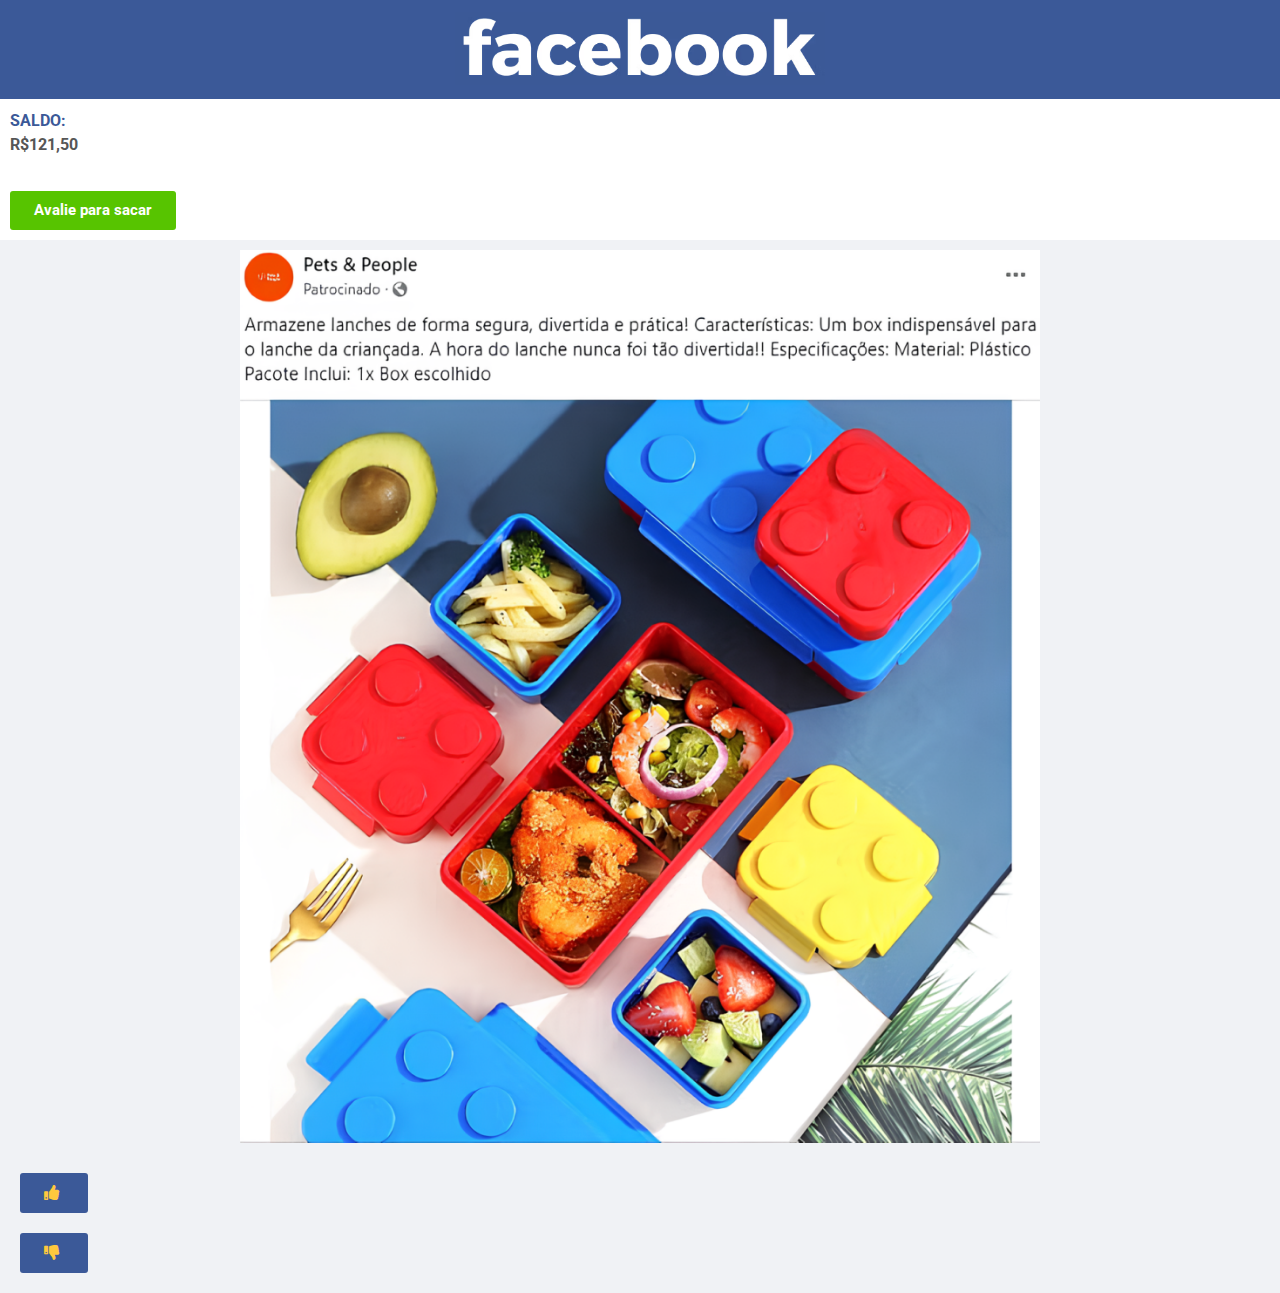
<file: fb05/index.html>
<!DOCTYPE html><html lang="pt-BR"><head>
	<meta charset="UTF-8">
		<title>SAFE SPACE -A4</title>
<meta name="robots" content="max-image-preview:large">
<link rel="alternate" type="application/rss+xml" title="Feed para  »" href="https://exclusivohome.online/feed/">
<link rel="alternate" type="application/rss+xml" title="Feed de comentários para  »" href="https://exclusivohome.online/comments/feed/">
<script>
window._wpemojiSettings = {"baseUrl":"https:\/\/s.w.org\/images\/core\/emoji\/14.0.0\/72x72\/","ext":".png","svgUrl":"https:\/\/s.w.org\/images\/core\/emoji\/14.0.0\/svg\/","svgExt":".svg","source":{"concatemoji":"https:\/\/exclusivohome.online\/wp-includes\/js\/wp-emoji-release.min.js?ver=6.4.3"}};
/*! This file is auto-generated */
!function(i,n){var o,s,e;function c(e){try{var t={supportTests:e,timestamp:(new Date).valueOf()};sessionStorage.setItem(o,JSON.stringify(t))}catch(e){}}function p(e,t,n){e.clearRect(0,0,e.canvas.width,e.canvas.height),e.fillText(t,0,0);var t=new Uint32Array(e.getImageData(0,0,e.canvas.width,e.canvas.height).data),r=(e.clearRect(0,0,e.canvas.width,e.canvas.height),e.fillText(n,0,0),new Uint32Array(e.getImageData(0,0,e.canvas.width,e.canvas.height).data));return t.every(function(e,t){return e===r[t]})}function u(e,t,n){switch(t){case"flag":return n(e,"\ud83c\udff3\ufe0f\u200d\u26a7\ufe0f","\ud83c\udff3\ufe0f\u200b\u26a7\ufe0f")?!1:!n(e,"\ud83c\uddfa\ud83c\uddf3","\ud83c\uddfa\u200b\ud83c\uddf3")&&!n(e,"\ud83c\udff4\udb40\udc67\udb40\udc62\udb40\udc65\udb40\udc6e\udb40\udc67\udb40\udc7f","\ud83c\udff4\u200b\udb40\udc67\u200b\udb40\udc62\u200b\udb40\udc65\u200b\udb40\udc6e\u200b\udb40\udc67\u200b\udb40\udc7f");case"emoji":return!n(e,"\ud83e\udef1\ud83c\udffb\u200d\ud83e\udef2\ud83c\udfff","\ud83e\udef1\ud83c\udffb\u200b\ud83e\udef2\ud83c\udfff")}return!1}function f(e,t,n){var r="undefined"!=typeof WorkerGlobalScope&&self instanceof WorkerGlobalScope?new OffscreenCanvas(300,150):i.createElement("canvas"),a=r.getContext("2d",{willReadFrequently:!0}),o=(a.textBaseline="top",a.font="600 32px Arial",{});return e.forEach(function(e){o[e]=t(a,e,n)}),o}function t(e){var t=i.createElement("script");t.src=e,t.defer=!0,i.head.appendChild(t)}"undefined"!=typeof Promise&&(o="wpEmojiSettingsSupports",s=["flag","emoji"],n.supports={everything:!0,everythingExceptFlag:!0},e=new Promise(function(e){i.addEventListener("DOMContentLoaded",e,{once:!0})}),new Promise(function(t){var n=function(){try{var e=JSON.parse(sessionStorage.getItem(o));if("object"==typeof e&&"number"==typeof e.timestamp&&(new Date).valueOf()<e.timestamp+604800&&"object"==typeof e.supportTests)return e.supportTests}catch(e){}return null}();if(!n){if("undefined"!=typeof Worker&&"undefined"!=typeof OffscreenCanvas&&"undefined"!=typeof URL&&URL.createObjectURL&&"undefined"!=typeof Blob)try{var e="postMessage("+f.toString()+"("+[JSON.stringify(s),u.toString(),p.toString()].join(",")+"));",r=new Blob([e],{type:"text/javascript"}),a=new Worker(URL.createObjectURL(r),{name:"wpTestEmojiSupports"});return void(a.onmessage=function(e){c(n=e.data),a.terminate(),t(n)})}catch(e){}c(n=f(s,u,p))}t(n)}).then(function(e){for(var t in e)n.supports[t]=e[t],n.supports.everything=n.supports.everything&&n.supports[t],"flag"!==t&&(n.supports.everythingExceptFlag=n.supports.everythingExceptFlag&&n.supports[t]);n.supports.everythingExceptFlag=n.supports.everythingExceptFlag&&!n.supports.flag,n.DOMReady=!1,n.readyCallback=function(){n.DOMReady=!0}}).then(function(){return e}).then(function(){var e;n.supports.everything||(n.readyCallback(),(e=n.source||{}).concatemoji?t(e.concatemoji):e.wpemoji&&e.twemoji&&(t(e.twemoji),t(e.wpemoji)))}))}((window,document),window._wpemojiSettings);
</script>
<style id="wp-emoji-styles-inline-css">

	img.wp-smiley, img.emoji {
		display: inline !important;
		border: none !important;
		box-shadow: none !important;
		height: 1em !important;
		width: 1em !important;
		margin: 0 0.07em !important;
		vertical-align: -0.1em !important;
		background: none !important;
		padding: 0 !important;
	}
</style>
<style id="classic-theme-styles-inline-css">
/*! This file is auto-generated */
.wp-block-button__link{color:#fff;background-color:#32373c;border-radius:9999px;box-shadow:none;text-decoration:none;padding:calc(.667em + 2px) calc(1.333em + 2px);font-size:1.125em}.wp-block-file__button{background:#32373c;color:#fff;text-decoration:none}
</style>
<style id="global-styles-inline-css">
body{--wp--preset--color--black: #000000;--wp--preset--color--cyan-bluish-gray: #abb8c3;--wp--preset--color--white: #ffffff;--wp--preset--color--pale-pink: #f78da7;--wp--preset--color--vivid-red: #cf2e2e;--wp--preset--color--luminous-vivid-orange: #ff6900;--wp--preset--color--luminous-vivid-amber: #fcb900;--wp--preset--color--light-green-cyan: #7bdcb5;--wp--preset--color--vivid-green-cyan: #00d084;--wp--preset--color--pale-cyan-blue: #8ed1fc;--wp--preset--color--vivid-cyan-blue: #0693e3;--wp--preset--color--vivid-purple: #9b51e0;--wp--preset--gradient--vivid-cyan-blue-to-vivid-purple: linear-gradient(135deg,rgba(6,147,227,1) 0%,rgb(155,81,224) 100%);--wp--preset--gradient--light-green-cyan-to-vivid-green-cyan: linear-gradient(135deg,rgb(122,220,180) 0%,rgb(0,208,130) 100%);--wp--preset--gradient--luminous-vivid-amber-to-luminous-vivid-orange: linear-gradient(135deg,rgba(252,185,0,1) 0%,rgba(255,105,0,1) 100%);--wp--preset--gradient--luminous-vivid-orange-to-vivid-red: linear-gradient(135deg,rgba(255,105,0,1) 0%,rgb(207,46,46) 100%);--wp--preset--gradient--very-light-gray-to-cyan-bluish-gray: linear-gradient(135deg,rgb(238,238,238) 0%,rgb(169,184,195) 100%);--wp--preset--gradient--cool-to-warm-spectrum: linear-gradient(135deg,rgb(74,234,220) 0%,rgb(151,120,209) 20%,rgb(207,42,186) 40%,rgb(238,44,130) 60%,rgb(251,105,98) 80%,rgb(254,248,76) 100%);--wp--preset--gradient--blush-light-purple: linear-gradient(135deg,rgb(255,206,236) 0%,rgb(152,150,240) 100%);--wp--preset--gradient--blush-bordeaux: linear-gradient(135deg,rgb(254,205,165) 0%,rgb(254,45,45) 50%,rgb(107,0,62) 100%);--wp--preset--gradient--luminous-dusk: linear-gradient(135deg,rgb(255,203,112) 0%,rgb(199,81,192) 50%,rgb(65,88,208) 100%);--wp--preset--gradient--pale-ocean: linear-gradient(135deg,rgb(255,245,203) 0%,rgb(182,227,212) 50%,rgb(51,167,181) 100%);--wp--preset--gradient--electric-grass: linear-gradient(135deg,rgb(202,248,128) 0%,rgb(113,206,126) 100%);--wp--preset--gradient--midnight: linear-gradient(135deg,rgb(2,3,129) 0%,rgb(40,116,252) 100%);--wp--preset--font-size--small: 13px;--wp--preset--font-size--medium: 20px;--wp--preset--font-size--large: 36px;--wp--preset--font-size--x-large: 42px;--wp--preset--spacing--20: 0.44rem;--wp--preset--spacing--30: 0.67rem;--wp--preset--spacing--40: 1rem;--wp--preset--spacing--50: 1.5rem;--wp--preset--spacing--60: 2.25rem;--wp--preset--spacing--70: 3.38rem;--wp--preset--spacing--80: 5.06rem;--wp--preset--shadow--natural: 6px 6px 9px rgba(0, 0, 0, 0.2);--wp--preset--shadow--deep: 12px 12px 50px rgba(0, 0, 0, 0.4);--wp--preset--shadow--sharp: 6px 6px 0px rgba(0, 0, 0, 0.2);--wp--preset--shadow--outlined: 6px 6px 0px -3px rgba(255, 255, 255, 1), 6px 6px rgba(0, 0, 0, 1);--wp--preset--shadow--crisp: 6px 6px 0px rgba(0, 0, 0, 1);}:where(.is-layout-flex){gap: 0.5em;}:where(.is-layout-grid){gap: 0.5em;}body .is-layout-flow > .alignleft{float: left;margin-inline-start: 0;margin-inline-end: 2em;}body .is-layout-flow > .alignright{float: right;margin-inline-start: 2em;margin-inline-end: 0;}body .is-layout-flow > .aligncenter{margin-left: auto !important;margin-right: auto !important;}body .is-layout-constrained > .alignleft{float: left;margin-inline-start: 0;margin-inline-end: 2em;}body .is-layout-constrained > .alignright{float: right;margin-inline-start: 2em;margin-inline-end: 0;}body .is-layout-constrained > .aligncenter{margin-left: auto !important;margin-right: auto !important;}body .is-layout-constrained > :where(:not(.alignleft):not(.alignright):not(.alignfull)){max-width: var(--wp--style--global--content-size);margin-left: auto !important;margin-right: auto !important;}body .is-layout-constrained > .alignwide{max-width: var(--wp--style--global--wide-size);}body .is-layout-flex{display: flex;}body .is-layout-flex{flex-wrap: wrap;align-items: center;}body .is-layout-flex > *{margin: 0;}body .is-layout-grid{display: grid;}body .is-layout-grid > *{margin: 0;}:where(.wp-block-columns.is-layout-flex){gap: 2em;}:where(.wp-block-columns.is-layout-grid){gap: 2em;}:where(.wp-block-post-template.is-layout-flex){gap: 1.25em;}:where(.wp-block-post-template.is-layout-grid){gap: 1.25em;}.has-black-color{color: var(--wp--preset--color--black) !important;}.has-cyan-bluish-gray-color{color: var(--wp--preset--color--cyan-bluish-gray) !important;}.has-white-color{color: var(--wp--preset--color--white) !important;}.has-pale-pink-color{color: var(--wp--preset--color--pale-pink) !important;}.has-vivid-red-color{color: var(--wp--preset--color--vivid-red) !important;}.has-luminous-vivid-orange-color{color: var(--wp--preset--color--luminous-vivid-orange) !important;}.has-luminous-vivid-amber-color{color: var(--wp--preset--color--luminous-vivid-amber) !important;}.has-light-green-cyan-color{color: var(--wp--preset--color--light-green-cyan) !important;}.has-vivid-green-cyan-color{color: var(--wp--preset--color--vivid-green-cyan) !important;}.has-pale-cyan-blue-color{color: var(--wp--preset--color--pale-cyan-blue) !important;}.has-vivid-cyan-blue-color{color: var(--wp--preset--color--vivid-cyan-blue) !important;}.has-vivid-purple-color{color: var(--wp--preset--color--vivid-purple) !important;}.has-black-background-color{background-color: var(--wp--preset--color--black) !important;}.has-cyan-bluish-gray-background-color{background-color: var(--wp--preset--color--cyan-bluish-gray) !important;}.has-white-background-color{background-color: var(--wp--preset--color--white) !important;}.has-pale-pink-background-color{background-color: var(--wp--preset--color--pale-pink) !important;}.has-vivid-red-background-color{background-color: var(--wp--preset--color--vivid-red) !important;}.has-luminous-vivid-orange-background-color{background-color: var(--wp--preset--color--luminous-vivid-orange) !important;}.has-luminous-vivid-amber-background-color{background-color: var(--wp--preset--color--luminous-vivid-amber) !important;}.has-light-green-cyan-background-color{background-color: var(--wp--preset--color--light-green-cyan) !important;}.has-vivid-green-cyan-background-color{background-color: var(--wp--preset--color--vivid-green-cyan) !important;}.has-pale-cyan-blue-background-color{background-color: var(--wp--preset--color--pale-cyan-blue) !important;}.has-vivid-cyan-blue-background-color{background-color: var(--wp--preset--color--vivid-cyan-blue) !important;}.has-vivid-purple-background-color{background-color: var(--wp--preset--color--vivid-purple) !important;}.has-black-border-color{border-color: var(--wp--preset--color--black) !important;}.has-cyan-bluish-gray-border-color{border-color: var(--wp--preset--color--cyan-bluish-gray) !important;}.has-white-border-color{border-color: var(--wp--preset--color--white) !important;}.has-pale-pink-border-color{border-color: var(--wp--preset--color--pale-pink) !important;}.has-vivid-red-border-color{border-color: var(--wp--preset--color--vivid-red) !important;}.has-luminous-vivid-orange-border-color{border-color: var(--wp--preset--color--luminous-vivid-orange) !important;}.has-luminous-vivid-amber-border-color{border-color: var(--wp--preset--color--luminous-vivid-amber) !important;}.has-light-green-cyan-border-color{border-color: var(--wp--preset--color--light-green-cyan) !important;}.has-vivid-green-cyan-border-color{border-color: var(--wp--preset--color--vivid-green-cyan) !important;}.has-pale-cyan-blue-border-color{border-color: var(--wp--preset--color--pale-cyan-blue) !important;}.has-vivid-cyan-blue-border-color{border-color: var(--wp--preset--color--vivid-cyan-blue) !important;}.has-vivid-purple-border-color{border-color: var(--wp--preset--color--vivid-purple) !important;}.has-vivid-cyan-blue-to-vivid-purple-gradient-background{background: var(--wp--preset--gradient--vivid-cyan-blue-to-vivid-purple) !important;}.has-light-green-cyan-to-vivid-green-cyan-gradient-background{background: var(--wp--preset--gradient--light-green-cyan-to-vivid-green-cyan) !important;}.has-luminous-vivid-amber-to-luminous-vivid-orange-gradient-background{background: var(--wp--preset--gradient--luminous-vivid-amber-to-luminous-vivid-orange) !important;}.has-luminous-vivid-orange-to-vivid-red-gradient-background{background: var(--wp--preset--gradient--luminous-vivid-orange-to-vivid-red) !important;}.has-very-light-gray-to-cyan-bluish-gray-gradient-background{background: var(--wp--preset--gradient--very-light-gray-to-cyan-bluish-gray) !important;}.has-cool-to-warm-spectrum-gradient-background{background: var(--wp--preset--gradient--cool-to-warm-spectrum) !important;}.has-blush-light-purple-gradient-background{background: var(--wp--preset--gradient--blush-light-purple) !important;}.has-blush-bordeaux-gradient-background{background: var(--wp--preset--gradient--blush-bordeaux) !important;}.has-luminous-dusk-gradient-background{background: var(--wp--preset--gradient--luminous-dusk) !important;}.has-pale-ocean-gradient-background{background: var(--wp--preset--gradient--pale-ocean) !important;}.has-electric-grass-gradient-background{background: var(--wp--preset--gradient--electric-grass) !important;}.has-midnight-gradient-background{background: var(--wp--preset--gradient--midnight) !important;}.has-small-font-size{font-size: var(--wp--preset--font-size--small) !important;}.has-medium-font-size{font-size: var(--wp--preset--font-size--medium) !important;}.has-large-font-size{font-size: var(--wp--preset--font-size--large) !important;}.has-x-large-font-size{font-size: var(--wp--preset--font-size--x-large) !important;}
.wp-block-navigation a:where(:not(.wp-element-button)){color: inherit;}
:where(.wp-block-post-template.is-layout-flex){gap: 1.25em;}:where(.wp-block-post-template.is-layout-grid){gap: 1.25em;}
:where(.wp-block-columns.is-layout-flex){gap: 2em;}:where(.wp-block-columns.is-layout-grid){gap: 2em;}
.wp-block-pullquote{font-size: 1.5em;line-height: 1.6;}
</style>
<link rel="stylesheet" id="contact-form-7-css" href="css/styles.css" media="all">
<link rel="stylesheet" id="text-editor-style-css" href="css/text-editor.css" media="all">
<link rel="stylesheet" id="hello-elementor-css" href="css/style.min.css" media="all">
<link rel="stylesheet" id="hello-elementor-theme-style-css" href="css/theme.min.css" media="all">
<link rel="stylesheet" id="hello-elementor-header-footer-css" href="css/header-footer.min.css" media="all">
<link rel="stylesheet" id="elementor-frontend-css" href="css/frontend-lite.min_1.css" media="all">
<style id="elementor-frontend-inline-css">
@-webkit-keyframes ha_fadeIn{0%{opacity:0}to{opacity:1}}@keyframes ha_fadeIn{0%{opacity:0}to{opacity:1}}@-webkit-keyframes ha_zoomIn{0%{opacity:0;-webkit-transform:scale3d(.3,.3,.3);transform:scale3d(.3,.3,.3)}50%{opacity:1}}@keyframes ha_zoomIn{0%{opacity:0;-webkit-transform:scale3d(.3,.3,.3);transform:scale3d(.3,.3,.3)}50%{opacity:1}}@-webkit-keyframes ha_rollIn{0%{opacity:0;-webkit-transform:translate3d(-100%,0,0) rotate3d(0,0,1,-120deg);transform:translate3d(-100%,0,0) rotate3d(0,0,1,-120deg)}to{opacity:1}}@keyframes ha_rollIn{0%{opacity:0;-webkit-transform:translate3d(-100%,0,0) rotate3d(0,0,1,-120deg);transform:translate3d(-100%,0,0) rotate3d(0,0,1,-120deg)}to{opacity:1}}@-webkit-keyframes ha_bounce{0%,20%,53%,to{-webkit-animation-timing-function:cubic-bezier(.215,.61,.355,1);animation-timing-function:cubic-bezier(.215,.61,.355,1)}40%,43%{-webkit-transform:translate3d(0,-30px,0) scaleY(1.1);transform:translate3d(0,-30px,0) scaleY(1.1);-webkit-animation-timing-function:cubic-bezier(.755,.05,.855,.06);animation-timing-function:cubic-bezier(.755,.05,.855,.06)}70%{-webkit-transform:translate3d(0,-15px,0) scaleY(1.05);transform:translate3d(0,-15px,0) scaleY(1.05);-webkit-animation-timing-function:cubic-bezier(.755,.05,.855,.06);animation-timing-function:cubic-bezier(.755,.05,.855,.06)}80%{-webkit-transition-timing-function:cubic-bezier(.215,.61,.355,1);transition-timing-function:cubic-bezier(.215,.61,.355,1);-webkit-transform:translate3d(0,0,0) scaleY(.95);transform:translate3d(0,0,0) scaleY(.95)}90%{-webkit-transform:translate3d(0,-4px,0) scaleY(1.02);transform:translate3d(0,-4px,0) scaleY(1.02)}}@keyframes ha_bounce{0%,20%,53%,to{-webkit-animation-timing-function:cubic-bezier(.215,.61,.355,1);animation-timing-function:cubic-bezier(.215,.61,.355,1)}40%,43%{-webkit-transform:translate3d(0,-30px,0) scaleY(1.1);transform:translate3d(0,-30px,0) scaleY(1.1);-webkit-animation-timing-function:cubic-bezier(.755,.05,.855,.06);animation-timing-function:cubic-bezier(.755,.05,.855,.06)}70%{-webkit-transform:translate3d(0,-15px,0) scaleY(1.05);transform:translate3d(0,-15px,0) scaleY(1.05);-webkit-animation-timing-function:cubic-bezier(.755,.05,.855,.06);animation-timing-function:cubic-bezier(.755,.05,.855,.06)}80%{-webkit-transition-timing-function:cubic-bezier(.215,.61,.355,1);transition-timing-function:cubic-bezier(.215,.61,.355,1);-webkit-transform:translate3d(0,0,0) scaleY(.95);transform:translate3d(0,0,0) scaleY(.95)}90%{-webkit-transform:translate3d(0,-4px,0) scaleY(1.02);transform:translate3d(0,-4px,0) scaleY(1.02)}}@-webkit-keyframes ha_bounceIn{0%,20%,40%,60%,80%,to{-webkit-animation-timing-function:cubic-bezier(.215,.61,.355,1);animation-timing-function:cubic-bezier(.215,.61,.355,1)}0%{opacity:0;-webkit-transform:scale3d(.3,.3,.3);transform:scale3d(.3,.3,.3)}20%{-webkit-transform:scale3d(1.1,1.1,1.1);transform:scale3d(1.1,1.1,1.1)}40%{-webkit-transform:scale3d(.9,.9,.9);transform:scale3d(.9,.9,.9)}60%{opacity:1;-webkit-transform:scale3d(1.03,1.03,1.03);transform:scale3d(1.03,1.03,1.03)}80%{-webkit-transform:scale3d(.97,.97,.97);transform:scale3d(.97,.97,.97)}to{opacity:1}}@keyframes ha_bounceIn{0%,20%,40%,60%,80%,to{-webkit-animation-timing-function:cubic-bezier(.215,.61,.355,1);animation-timing-function:cubic-bezier(.215,.61,.355,1)}0%{opacity:0;-webkit-transform:scale3d(.3,.3,.3);transform:scale3d(.3,.3,.3)}20%{-webkit-transform:scale3d(1.1,1.1,1.1);transform:scale3d(1.1,1.1,1.1)}40%{-webkit-transform:scale3d(.9,.9,.9);transform:scale3d(.9,.9,.9)}60%{opacity:1;-webkit-transform:scale3d(1.03,1.03,1.03);transform:scale3d(1.03,1.03,1.03)}80%{-webkit-transform:scale3d(.97,.97,.97);transform:scale3d(.97,.97,.97)}to{opacity:1}}@-webkit-keyframes ha_flipInX{0%{opacity:0;-webkit-transform:perspective(400px) rotate3d(1,0,0,90deg);transform:perspective(400px) rotate3d(1,0,0,90deg);-webkit-animation-timing-function:ease-in;animation-timing-function:ease-in}40%{-webkit-transform:perspective(400px) rotate3d(1,0,0,-20deg);transform:perspective(400px) rotate3d(1,0,0,-20deg);-webkit-animation-timing-function:ease-in;animation-timing-function:ease-in}60%{opacity:1;-webkit-transform:perspective(400px) rotate3d(1,0,0,10deg);transform:perspective(400px) rotate3d(1,0,0,10deg)}80%{-webkit-transform:perspective(400px) rotate3d(1,0,0,-5deg);transform:perspective(400px) rotate3d(1,0,0,-5deg)}}@keyframes ha_flipInX{0%{opacity:0;-webkit-transform:perspective(400px) rotate3d(1,0,0,90deg);transform:perspective(400px) rotate3d(1,0,0,90deg);-webkit-animation-timing-function:ease-in;animation-timing-function:ease-in}40%{-webkit-transform:perspective(400px) rotate3d(1,0,0,-20deg);transform:perspective(400px) rotate3d(1,0,0,-20deg);-webkit-animation-timing-function:ease-in;animation-timing-function:ease-in}60%{opacity:1;-webkit-transform:perspective(400px) rotate3d(1,0,0,10deg);transform:perspective(400px) rotate3d(1,0,0,10deg)}80%{-webkit-transform:perspective(400px) rotate3d(1,0,0,-5deg);transform:perspective(400px) rotate3d(1,0,0,-5deg)}}@-webkit-keyframes ha_flipInY{0%{opacity:0;-webkit-transform:perspective(400px) rotate3d(0,1,0,90deg);transform:perspective(400px) rotate3d(0,1,0,90deg);-webkit-animation-timing-function:ease-in;animation-timing-function:ease-in}40%{-webkit-transform:perspective(400px) rotate3d(0,1,0,-20deg);transform:perspective(400px) rotate3d(0,1,0,-20deg);-webkit-animation-timing-function:ease-in;animation-timing-function:ease-in}60%{opacity:1;-webkit-transform:perspective(400px) rotate3d(0,1,0,10deg);transform:perspective(400px) rotate3d(0,1,0,10deg)}80%{-webkit-transform:perspective(400px) rotate3d(0,1,0,-5deg);transform:perspective(400px) rotate3d(0,1,0,-5deg)}}@keyframes ha_flipInY{0%{opacity:0;-webkit-transform:perspective(400px) rotate3d(0,1,0,90deg);transform:perspective(400px) rotate3d(0,1,0,90deg);-webkit-animation-timing-function:ease-in;animation-timing-function:ease-in}40%{-webkit-transform:perspective(400px) rotate3d(0,1,0,-20deg);transform:perspective(400px) rotate3d(0,1,0,-20deg);-webkit-animation-timing-function:ease-in;animation-timing-function:ease-in}60%{opacity:1;-webkit-transform:perspective(400px) rotate3d(0,1,0,10deg);transform:perspective(400px) rotate3d(0,1,0,10deg)}80%{-webkit-transform:perspective(400px) rotate3d(0,1,0,-5deg);transform:perspective(400px) rotate3d(0,1,0,-5deg)}}@-webkit-keyframes ha_swing{20%{-webkit-transform:rotate3d(0,0,1,15deg);transform:rotate3d(0,0,1,15deg)}40%{-webkit-transform:rotate3d(0,0,1,-10deg);transform:rotate3d(0,0,1,-10deg)}60%{-webkit-transform:rotate3d(0,0,1,5deg);transform:rotate3d(0,0,1,5deg)}80%{-webkit-transform:rotate3d(0,0,1,-5deg);transform:rotate3d(0,0,1,-5deg)}}@keyframes ha_swing{20%{-webkit-transform:rotate3d(0,0,1,15deg);transform:rotate3d(0,0,1,15deg)}40%{-webkit-transform:rotate3d(0,0,1,-10deg);transform:rotate3d(0,0,1,-10deg)}60%{-webkit-transform:rotate3d(0,0,1,5deg);transform:rotate3d(0,0,1,5deg)}80%{-webkit-transform:rotate3d(0,0,1,-5deg);transform:rotate3d(0,0,1,-5deg)}}@-webkit-keyframes ha_slideInDown{0%{visibility:visible;-webkit-transform:translate3d(0,-100%,0);transform:translate3d(0,-100%,0)}}@keyframes ha_slideInDown{0%{visibility:visible;-webkit-transform:translate3d(0,-100%,0);transform:translate3d(0,-100%,0)}}@-webkit-keyframes ha_slideInUp{0%{visibility:visible;-webkit-transform:translate3d(0,100%,0);transform:translate3d(0,100%,0)}}@keyframes ha_slideInUp{0%{visibility:visible;-webkit-transform:translate3d(0,100%,0);transform:translate3d(0,100%,0)}}@-webkit-keyframes ha_slideInLeft{0%{visibility:visible;-webkit-transform:translate3d(-100%,0,0);transform:translate3d(-100%,0,0)}}@keyframes ha_slideInLeft{0%{visibility:visible;-webkit-transform:translate3d(-100%,0,0);transform:translate3d(-100%,0,0)}}@-webkit-keyframes ha_slideInRight{0%{visibility:visible;-webkit-transform:translate3d(100%,0,0);transform:translate3d(100%,0,0)}}@keyframes ha_slideInRight{0%{visibility:visible;-webkit-transform:translate3d(100%,0,0);transform:translate3d(100%,0,0)}}.ha_fadeIn{-webkit-animation-name:ha_fadeIn;animation-name:ha_fadeIn}.ha_zoomIn{-webkit-animation-name:ha_zoomIn;animation-name:ha_zoomIn}.ha_rollIn{-webkit-animation-name:ha_rollIn;animation-name:ha_rollIn}.ha_bounce{-webkit-transform-origin:center bottom;-ms-transform-origin:center bottom;transform-origin:center bottom;-webkit-animation-name:ha_bounce;animation-name:ha_bounce}.ha_bounceIn{-webkit-animation-name:ha_bounceIn;animation-name:ha_bounceIn;-webkit-animation-duration:.75s;-webkit-animation-duration:calc(var(--animate-duration)*.75);animation-duration:.75s;animation-duration:calc(var(--animate-duration)*.75)}.ha_flipInX,.ha_flipInY{-webkit-animation-name:ha_flipInX;animation-name:ha_flipInX;-webkit-backface-visibility:visible!important;backface-visibility:visible!important}.ha_flipInY{-webkit-animation-name:ha_flipInY;animation-name:ha_flipInY}.ha_swing{-webkit-transform-origin:top center;-ms-transform-origin:top center;transform-origin:top center;-webkit-animation-name:ha_swing;animation-name:ha_swing}.ha_slideInDown{-webkit-animation-name:ha_slideInDown;animation-name:ha_slideInDown}.ha_slideInUp{-webkit-animation-name:ha_slideInUp;animation-name:ha_slideInUp}.ha_slideInLeft{-webkit-animation-name:ha_slideInLeft;animation-name:ha_slideInLeft}.ha_slideInRight{-webkit-animation-name:ha_slideInRight;animation-name:ha_slideInRight}.ha-css-transform-yes{-webkit-transition-duration:var(--ha-tfx-transition-duration, .2s);transition-duration:var(--ha-tfx-transition-duration, .2s);-webkit-transition-property:-webkit-transform;transition-property:transform;transition-property:transform,-webkit-transform;-webkit-transform:translate(var(--ha-tfx-translate-x, 0),var(--ha-tfx-translate-y, 0)) scale(var(--ha-tfx-scale-x, 1),var(--ha-tfx-scale-y, 1)) skew(var(--ha-tfx-skew-x, 0),var(--ha-tfx-skew-y, 0)) rotateX(var(--ha-tfx-rotate-x, 0)) rotateY(var(--ha-tfx-rotate-y, 0)) rotateZ(var(--ha-tfx-rotate-z, 0));transform:translate(var(--ha-tfx-translate-x, 0),var(--ha-tfx-translate-y, 0)) scale(var(--ha-tfx-scale-x, 1),var(--ha-tfx-scale-y, 1)) skew(var(--ha-tfx-skew-x, 0),var(--ha-tfx-skew-y, 0)) rotateX(var(--ha-tfx-rotate-x, 0)) rotateY(var(--ha-tfx-rotate-y, 0)) rotateZ(var(--ha-tfx-rotate-z, 0))}.ha-css-transform-yes:hover{-webkit-transform:translate(var(--ha-tfx-translate-x-hover, var(--ha-tfx-translate-x, 0)),var(--ha-tfx-translate-y-hover, var(--ha-tfx-translate-y, 0))) scale(var(--ha-tfx-scale-x-hover, var(--ha-tfx-scale-x, 1)),var(--ha-tfx-scale-y-hover, var(--ha-tfx-scale-y, 1))) skew(var(--ha-tfx-skew-x-hover, var(--ha-tfx-skew-x, 0)),var(--ha-tfx-skew-y-hover, var(--ha-tfx-skew-y, 0))) rotateX(var(--ha-tfx-rotate-x-hover, var(--ha-tfx-rotate-x, 0))) rotateY(var(--ha-tfx-rotate-y-hover, var(--ha-tfx-rotate-y, 0))) rotateZ(var(--ha-tfx-rotate-z-hover, var(--ha-tfx-rotate-z, 0)));transform:translate(var(--ha-tfx-translate-x-hover, var(--ha-tfx-translate-x, 0)),var(--ha-tfx-translate-y-hover, var(--ha-tfx-translate-y, 0))) scale(var(--ha-tfx-scale-x-hover, var(--ha-tfx-scale-x, 1)),var(--ha-tfx-scale-y-hover, var(--ha-tfx-scale-y, 1))) skew(var(--ha-tfx-skew-x-hover, var(--ha-tfx-skew-x, 0)),var(--ha-tfx-skew-y-hover, var(--ha-tfx-skew-y, 0))) rotateX(var(--ha-tfx-rotate-x-hover, var(--ha-tfx-rotate-x, 0))) rotateY(var(--ha-tfx-rotate-y-hover, var(--ha-tfx-rotate-y, 0))) rotateZ(var(--ha-tfx-rotate-z-hover, var(--ha-tfx-rotate-z, 0)))}.happy-addon>.elementor-widget-container{word-wrap:break-word;overflow-wrap:break-word}.happy-addon>.elementor-widget-container,.happy-addon>.elementor-widget-container *{-webkit-box-sizing:border-box;box-sizing:border-box}.happy-addon p:empty{display:none}.happy-addon .elementor-inline-editing{min-height:auto!important}.happy-addon-pro img{max-width:100%;height:auto;-o-object-fit:cover;object-fit:cover}.ha-screen-reader-text{position:absolute;overflow:hidden;clip:rect(1px,1px,1px,1px);margin:-1px;padding:0;width:1px;height:1px;border:0;word-wrap:normal!important;-webkit-clip-path:inset(50%);clip-path:inset(50%)}.ha-has-bg-overlay>.elementor-widget-container{position:relative;z-index:1}.ha-has-bg-overlay>.elementor-widget-container:before{position:absolute;top:0;left:0;z-index:-1;width:100%;height:100%;content:""}.ha-popup--is-enabled .ha-js-popup,.ha-popup--is-enabled .ha-js-popup img{cursor:-webkit-zoom-in!important;cursor:zoom-in!important}.mfp-wrap .mfp-arrow,.mfp-wrap .mfp-close{background-color:transparent}.mfp-wrap .mfp-arrow:focus,.mfp-wrap .mfp-close:focus{outline-width:thin}.ha-advanced-tooltip-enable{position:relative;cursor:pointer;--ha-tooltip-arrow-color:black;--ha-tooltip-arrow-distance:0}.ha-advanced-tooltip-enable .ha-advanced-tooltip-content{position:absolute;z-index:999;display:none;padding:5px 0;width:120px;height:auto;border-radius:6px;background-color:#000;color:#fff;text-align:center;opacity:0}.ha-advanced-tooltip-enable .ha-advanced-tooltip-content::after{position:absolute;border-width:5px;border-style:solid;content:""}.ha-advanced-tooltip-enable .ha-advanced-tooltip-content.no-arrow::after{visibility:hidden}.ha-advanced-tooltip-enable .ha-advanced-tooltip-content.show{display:inline-block;opacity:1}.ha-advanced-tooltip-enable.ha-advanced-tooltip-top .ha-advanced-tooltip-content,body[data-elementor-device-mode=tablet] .ha-advanced-tooltip-enable.ha-advanced-tooltip-tablet-top .ha-advanced-tooltip-content{top:unset;right:0;bottom:calc(101% + var(--ha-tooltip-arrow-distance));left:0;margin:0 auto}.ha-advanced-tooltip-enable.ha-advanced-tooltip-top .ha-advanced-tooltip-content::after,body[data-elementor-device-mode=tablet] .ha-advanced-tooltip-enable.ha-advanced-tooltip-tablet-top .ha-advanced-tooltip-content::after{top:100%;right:unset;bottom:unset;left:50%;border-color:var(--ha-tooltip-arrow-color) transparent transparent transparent;-webkit-transform:translateX(-50%);-ms-transform:translateX(-50%);transform:translateX(-50%)}.ha-advanced-tooltip-enable.ha-advanced-tooltip-bottom .ha-advanced-tooltip-content,body[data-elementor-device-mode=tablet] .ha-advanced-tooltip-enable.ha-advanced-tooltip-tablet-bottom .ha-advanced-tooltip-content{top:calc(101% + var(--ha-tooltip-arrow-distance));right:0;bottom:unset;left:0;margin:0 auto}.ha-advanced-tooltip-enable.ha-advanced-tooltip-bottom .ha-advanced-tooltip-content::after,body[data-elementor-device-mode=tablet] .ha-advanced-tooltip-enable.ha-advanced-tooltip-tablet-bottom .ha-advanced-tooltip-content::after{top:unset;right:unset;bottom:100%;left:50%;border-color:transparent transparent var(--ha-tooltip-arrow-color) transparent;-webkit-transform:translateX(-50%);-ms-transform:translateX(-50%);transform:translateX(-50%)}.ha-advanced-tooltip-enable.ha-advanced-tooltip-left .ha-advanced-tooltip-content,body[data-elementor-device-mode=tablet] .ha-advanced-tooltip-enable.ha-advanced-tooltip-tablet-left .ha-advanced-tooltip-content{top:50%;right:calc(101% + var(--ha-tooltip-arrow-distance));bottom:unset;left:unset;-webkit-transform:translateY(-50%);-ms-transform:translateY(-50%);transform:translateY(-50%)}.ha-advanced-tooltip-enable.ha-advanced-tooltip-left .ha-advanced-tooltip-content::after,body[data-elementor-device-mode=tablet] .ha-advanced-tooltip-enable.ha-advanced-tooltip-tablet-left .ha-advanced-tooltip-content::after{top:50%;right:unset;bottom:unset;left:100%;border-color:transparent transparent transparent var(--ha-tooltip-arrow-color);-webkit-transform:translateY(-50%);-ms-transform:translateY(-50%);transform:translateY(-50%)}.ha-advanced-tooltip-enable.ha-advanced-tooltip-right .ha-advanced-tooltip-content,body[data-elementor-device-mode=tablet] .ha-advanced-tooltip-enable.ha-advanced-tooltip-tablet-right .ha-advanced-tooltip-content{top:50%;right:unset;bottom:unset;left:calc(101% + var(--ha-tooltip-arrow-distance));-webkit-transform:translateY(-50%);-ms-transform:translateY(-50%);transform:translateY(-50%)}.ha-advanced-tooltip-enable.ha-advanced-tooltip-right .ha-advanced-tooltip-content::after,body[data-elementor-device-mode=tablet] .ha-advanced-tooltip-enable.ha-advanced-tooltip-tablet-right .ha-advanced-tooltip-content::after{top:50%;right:100%;bottom:unset;left:unset;border-color:transparent var(--ha-tooltip-arrow-color) transparent transparent;-webkit-transform:translateY(-50%);-ms-transform:translateY(-50%);transform:translateY(-50%)}body[data-elementor-device-mode=mobile] .ha-advanced-tooltip-enable.ha-advanced-tooltip-mobile-top .ha-advanced-tooltip-content{top:unset;right:0;bottom:calc(101% + var(--ha-tooltip-arrow-distance));left:0;margin:0 auto}body[data-elementor-device-mode=mobile] .ha-advanced-tooltip-enable.ha-advanced-tooltip-mobile-top .ha-advanced-tooltip-content::after{top:100%;right:unset;bottom:unset;left:50%;border-color:var(--ha-tooltip-arrow-color) transparent transparent transparent;-webkit-transform:translateX(-50%);-ms-transform:translateX(-50%);transform:translateX(-50%)}body[data-elementor-device-mode=mobile] .ha-advanced-tooltip-enable.ha-advanced-tooltip-mobile-bottom .ha-advanced-tooltip-content{top:calc(101% + var(--ha-tooltip-arrow-distance));right:0;bottom:unset;left:0;margin:0 auto}body[data-elementor-device-mode=mobile] .ha-advanced-tooltip-enable.ha-advanced-tooltip-mobile-bottom .ha-advanced-tooltip-content::after{top:unset;right:unset;bottom:100%;left:50%;border-color:transparent transparent var(--ha-tooltip-arrow-color) transparent;-webkit-transform:translateX(-50%);-ms-transform:translateX(-50%);transform:translateX(-50%)}body[data-elementor-device-mode=mobile] .ha-advanced-tooltip-enable.ha-advanced-tooltip-mobile-left .ha-advanced-tooltip-content{top:50%;right:calc(101% + var(--ha-tooltip-arrow-distance));bottom:unset;left:unset;-webkit-transform:translateY(-50%);-ms-transform:translateY(-50%);transform:translateY(-50%)}body[data-elementor-device-mode=mobile] .ha-advanced-tooltip-enable.ha-advanced-tooltip-mobile-left .ha-advanced-tooltip-content::after{top:50%;right:unset;bottom:unset;left:100%;border-color:transparent transparent transparent var(--ha-tooltip-arrow-color);-webkit-transform:translateY(-50%);-ms-transform:translateY(-50%);transform:translateY(-50%)}body[data-elementor-device-mode=mobile] .ha-advanced-tooltip-enable.ha-advanced-tooltip-mobile-right .ha-advanced-tooltip-content{top:50%;right:unset;bottom:unset;left:calc(101% + var(--ha-tooltip-arrow-distance));-webkit-transform:translateY(-50%);-ms-transform:translateY(-50%);transform:translateY(-50%)}body[data-elementor-device-mode=mobile] .ha-advanced-tooltip-enable.ha-advanced-tooltip-mobile-right .ha-advanced-tooltip-content::after{top:50%;right:100%;bottom:unset;left:unset;border-color:transparent var(--ha-tooltip-arrow-color) transparent transparent;-webkit-transform:translateY(-50%);-ms-transform:translateY(-50%);transform:translateY(-50%)}body.elementor-editor-active .happy-addon.ha-gravityforms .gform_wrapper{display:block!important}.ha-scroll-to-top-wrap.ha-scroll-to-top-hide{display:none}.ha-scroll-to-top-wrap.edit-mode,.ha-scroll-to-top-wrap.single-page-off{display:none!important}.ha-scroll-to-top-button{position:fixed;right:15px;bottom:15px;z-index:9999;display:-webkit-box;display:-webkit-flex;display:-ms-flexbox;display:flex;-webkit-box-align:center;-webkit-align-items:center;align-items:center;-ms-flex-align:center;-webkit-box-pack:center;-ms-flex-pack:center;-webkit-justify-content:center;justify-content:center;width:50px;height:50px;border-radius:50px;background-color:#5636d1;color:#fff;text-align:center;opacity:1;cursor:pointer;-webkit-transition:all .3s;transition:all .3s}.ha-scroll-to-top-button i{color:#fff;font-size:16px}.ha-scroll-to-top-button:hover{background-color:#e2498a}
</style>
<link rel="stylesheet" id="elementor-post-6-css" href="css/post-6.css" media="all">
<link rel="stylesheet" id="elementor-icons-ekiticons-css" href="css/ekiticons.css" media="all">
<link rel="stylesheet" id="elementor-icons-css" href="css/elementor-icons.min.css" media="all">
<link rel="stylesheet" id="swiper-css" href="css/swiper.min.css" media="all">
<link rel="stylesheet" id="elementor-pro-css" href="css/frontend-lite.min.css" media="all">
<link rel="stylesheet" id="elementor-global-css" href="css/global.css" media="all">
<link rel="stylesheet" id="elementor-post-10899-css" href="css/post-10899.css" media="all">
<link rel="stylesheet" id="font-awesome-5-all-css" href="css/all.min.css" media="all">
<link rel="stylesheet" id="font-awesome-4-shim-css" href="css/v4-shims.min.css" media="all">
<link rel="stylesheet" id="ekit-widget-styles-css" href="css/widget-styles.css" media="all">
<link rel="stylesheet" id="ekit-responsive-css" href="css/responsive.css" media="all">
<link rel="stylesheet" id="happy-icons-css" href="css/style.min_1.css" media="all">
<link rel="stylesheet" id="font-awesome-css" href="css/font-awesome.min.css" media="all">
<link rel="stylesheet" id="google-fonts-1-css" href="https://fonts.googleapis.com/css?family=Roboto%3A100%2C100italic%2C200%2C200italic%2C300%2C300italic%2C400%2C400italic%2C500%2C500italic%2C600%2C600italic%2C700%2C700italic%2C800%2C800italic%2C900%2C900italic%7CRoboto+Slab%3A100%2C100italic%2C200%2C200italic%2C300%2C300italic%2C400%2C400italic%2C500%2C500italic%2C600%2C600italic%2C700%2C700italic%2C800%2C800italic%2C900%2C900italic&amp;display=swap&amp;ver=6.4.3" media="all">
<link rel="stylesheet" id="elementor-icons-shared-0-css" href="css/fontawesome.min.css" media="all">
<link rel="stylesheet" id="elementor-icons-fa-solid-css" href="css/solid.min.css" media="all">
<link rel="preconnect" href="https://fonts.gstatic.com/" crossorigin=""><script src="js/jquery.min.js" id="jquery-core-js"></script>
<script src="js/jquery-migrate.min.js" id="jquery-migrate-js"></script>
<script src="js/v4-shims.min.js" id="font-awesome-4-shim-js"></script>
<link rel="https://api.w.org/" href="https://exclusivohome.online/wp-json/"><link rel="alternate" type="application/json" href="https://exclusivohome.online/wp-json/wp/v2/pages/10899"><link rel="EditURI" type="application/rsd+xml" title="RSD" href="https://exclusivohome.online/xmlrpc.php?rsd">
<meta name="generator" content="WordPress 6.4.3">
<link rel="canonical" href="https://exclusivohome.online/safe-space-a4/">
<link rel="shortlink" href="https://exclusivohome.online/?p=10899">
<link rel="alternate" type="application/json+oembed" href="https://exclusivohome.online/wp-json/oembed/1.0/embed?url=https%3A%2F%2Fexclusivohome.online%2Fsafe-space-a4%2F">
<link rel="alternate" type="text/xml+oembed" href="https://exclusivohome.online/wp-json/oembed/1.0/embed?url=https%3A%2F%2Fexclusivohome.online%2Fsafe-space-a4%2F&amp;format=xml">
<meta name="generator" content="Elementor 3.19.2; features: e_optimized_assets_loading, e_optimized_css_loading, additional_custom_breakpoints, block_editor_assets_optimize, e_image_loading_optimization; settings: css_print_method-external, google_font-enabled, font_display-swap">
	<meta name="viewport" content="width=device-width, initial-scale=1.0, viewport-fit=cover"><script src="js/wp-emoji-release.min.js" defer=""></script></head>
<body class="page-template page-template-elementor_canvas page page-id-10899 elementor-default elementor-template-canvas elementor-kit-6 elementor-page elementor-page-10899">
			<div data-elementor-type="wp-page" data-elementor-id="10899" class="elementor elementor-10899" data-elementor-post-type="page">
				<div class="elementor-element elementor-element-0c1c7fe e-con-full e-flex e-con e-parent" data-id="0c1c7fe" data-element_type="container" data-settings="{" content_width":"full","background_background":"classic","_ha_eqh_enable":false}"="" data-core-v316-plus="true">
				<div class="elementor-element elementor-element-59b6686 elementor-widget-mobile__width-initial elementor-widget elementor-widget-image" data-id="59b6686" data-element_type="widget" data-widget_type="image.default">
				<div class="elementor-widget-container">
			<style>/*! elementor - v3.19.0 - 07-02-2024 */
.elementor-widget-image{text-align:center}.elementor-widget-image a{display:inline-block}.elementor-widget-image a img[src$=".svg"]{width:48px}.elementor-widget-image img{vertical-align:middle;display:inline-block}</style>										<img decoding="async" width="370" height="79" src="images/Captura-de-tela-2024-02-05-165549.png" class="attachment-large size-large wp-image-10817" alt="" srcset="images/Captura-de-tela-2024-02-05-165549.png 370w, images/Captura-de-tela-2024-02-05-165549-300x64.png 300w" sizes="(max-width: 370px) 100vw, 370px">													</div>
				</div>
				</div>
		<div class="elementor-element elementor-element-90d2a72 e-con-full e-flex e-con e-parent" data-id="90d2a72" data-element_type="container" data-settings="{" content_width":"full","_ha_eqh_enable":false}"="" data-core-v316-plus="true">
				<div class="elementor-element elementor-element-77d1754 elementor-widget elementor-widget-text-editor" data-id="77d1754" data-element_type="widget" data-widget_type="text-editor.default">
				<div class="elementor-widget-container">
			<style>/*! elementor - v3.19.0 - 07-02-2024 */
.elementor-widget-text-editor.elementor-drop-cap-view-stacked .elementor-drop-cap{background-color:#69727d;color:#fff}.elementor-widget-text-editor.elementor-drop-cap-view-framed .elementor-drop-cap{color:#69727d;border:3px solid;background-color:transparent}.elementor-widget-text-editor:not(.elementor-drop-cap-view-default) .elementor-drop-cap{margin-top:8px}.elementor-widget-text-editor:not(.elementor-drop-cap-view-default) .elementor-drop-cap-letter{width:1em;height:1em}.elementor-widget-text-editor .elementor-drop-cap{float:left;text-align:center;line-height:1;font-size:50px}.elementor-widget-text-editor .elementor-drop-cap-letter{display:inline-block}</style>				<p><strong><span style="color: #3b5998;">SALDO:</span></strong><br><strong><span style="color: #565656;">R$121,50</span></strong></p>						</div>
				</div>
				<div class="elementor-element elementor-element-3df2e1e elementor-widget elementor-widget-button" data-id="3df2e1e" data-element_type="widget" data-widget_type="button.default">
				<div class="elementor-widget-container">
					<div class="elementor-button-wrapper">
			<a class="elementor-button elementor-size-sm" role="button" href="?fbclid=IwAR3aE7Bs66Nmzw9cO9vDtfF2ooGbco98zCP0V0FwqiWsQtRcNYFEK1BNfFQ&amp;sck=null&amp;xcod=null&amp;sck=null&amp;xcod=null&amp;sck=null&amp;xcod=null&amp;sck=null&amp;xcod=null&amp;sck=null&amp;xcod=null">
						<span class="elementor-button-content-wrapper">
						<span class="elementor-button-text">Avalie para sacar</span>
		</span>
					</a>
		</div>
				</div>
				</div>
				</div>
		<div class="elementor-element elementor-element-d2c4ddc e-con-full e-flex e-con e-parent" data-id="d2c4ddc" data-element_type="container" data-settings="{" content_width":"full","background_background":"classic","_ha_eqh_enable":false}"="" data-core-v316-plus="true">
				<div class="elementor-element elementor-element-f4fec63 elementor-widget elementor-widget-image" data-id="f4fec63" data-element_type="widget" data-widget_type="image.default">
				<div class="elementor-widget-container">
													<img fetchpriority="high" decoding="async" width="800" height="892" src="images/Captura-de-tela-2024-02-05-174917-918x1024.png" class="attachment-large size-large wp-image-10901" alt="" srcset="images/Captura-de-tela-2024-02-05-174917-918x1024.png 918w, images/Captura-de-tela-2024-02-05-174917-269x300.png 269w, images/Captura-de-tela-2024-02-05-174917-768x857.png 768w, images/Captura-de-tela-2024-02-05-174917.png 1128w" sizes="(max-width: 800px) 100vw, 800px">													</div>
				</div>
		<div class="elementor-element elementor-element-a5dfde9 e-con-full e-flex e-con e-child" data-id="a5dfde9" data-element_type="container" data-settings="{" content_width":"full","_ha_eqh_enable":false}"="">
				<div class="elementor-element elementor-element-8f0f9f5 elementor-widget-mobile__width-initial elementor-widget elementor-widget-button" data-id="8f0f9f5" data-element_type="widget" data-widget_type="button.default">
				<div class="elementor-widget-container">
					<div class="elementor-button-wrapper">
			<a class="elementor-button elementor-button-link elementor-size-sm" href="https://noticiariodasemana.site/fb06">
						<span class="elementor-button-content-wrapper">
						<span class="elementor-button-icon elementor-align-icon-left">
				<i aria-hidden="true" class="fas fa-thumbs-up"></i>			</span>
						<span class="elementor-button-text"></span>
		</span>
					</a>
		</div>
				</div>
				</div>
				<div class="elementor-element elementor-element-b0364f4 elementor-widget-mobile__width-initial elementor-widget elementor-widget-button" data-id="b0364f4" data-element_type="widget" data-widget_type="button.default">
				<div class="elementor-widget-container">
					<div class="elementor-button-wrapper">
			<a class="elementor-button elementor-button-link elementor-size-sm" href="https://noticiariodasemana.site/fb06">
						<span class="elementor-button-content-wrapper">
						<span class="elementor-button-icon elementor-align-icon-left">
				<i aria-hidden="true" class="fas fa-thumbs-down"></i>			</span>
						<span class="elementor-button-text"></span>
		</span>
					</a>
		</div>
				</div>
				</div>
				</div>
				</div>
				</div>
		<!-- HFCM by 99 Robots - Snippet # 9: script UTM -->
<script>
  function getExtraParams() {
    let t = "";
    const e = window.top.location.href;
    const r = new URL(e);
    if (r != null) {
      const w = r.searchParams.get("xcod");
      e.indexOf("?") !== -1 && (t = `&sck=${w}&xcod=${w}`);
    }
    return t;
  }

  function getRawQueryParams() {
    return new URLSearchParams(window.location.search).toString();
  }

  function work() {
    function rebuildLinks() {
      !(function () {
        const t = new URLSearchParams(window.location.search);
        t.toString() &&
          document.querySelectorAll("a").forEach((e) => {
            e.href.indexOf("?") === -1
              ? (e.href += `?${t.toString()}${getExtraParams()}`)
              : (e.href += `&${t.toString()}${getExtraParams()}`);
          });
      })();
    }

    function configWindowOpen() {
      const saveOpen = window.open;
      window.open = function (url, windowName, parms) {
        url = url.indexOf("?") === -1 ? url + "?" : url + "&";
        url += getRawQueryParams() + getExtraParams();

        saveOpen(url, windowName || "", parms || "");
      };
    }

    rebuildLinks();
    configWindowOpen();
  }

  if (document.readyState === "complete") {
    work();
  } else {
    window.addEventListener("load", work);
  }
</script>
<!-- /end HFCM by 99 Robots -->
<script src="js/index.js" id="swv-js"></script>
<script id="contact-form-7-js-extra">
var wpcf7 = {"api":{"root":"https:\/\/exclusivohome.online\/wp-json\/","namespace":"contact-form-7\/v1"}};
</script>
<script src="js/index_1.js" id="contact-form-7-js"></script>
<script src="js/hello-frontend.min.js" id="hello-theme-frontend-js"></script>
<script src="js/frontend-script.js" id="elementskit-framework-js-frontend-js"></script>
<script id="elementskit-framework-js-frontend-js-after">
		var elementskit = {
			resturl: 'https://exclusivohome.online/wp-json/elementskit/v1/',
		}

		
</script>
<script src="js/widget-scripts.js" id="ekit-widget-scripts-js"></script>
<script id="happy-elementor-addons-js-extra">
var HappyLocalize = {"ajax_url":"https:\/\/exclusivohome.online\/wp-admin\/admin-ajax.php","nonce":"d842e0268b","pdf_js_lib":"https:\/\/exclusivohome.online\/wp-content\/plugins\/happy-elementor-addons\/assets\/vendor\/pdfjs\/lib"};
</script>
<script src="js/happy-addons.min.js" id="happy-elementor-addons-js"></script>
<script src="js/webpack-pro.runtime.min.js" id="elementor-pro-webpack-runtime-js"></script>
<script src="js/webpack.runtime.min.js" id="elementor-webpack-runtime-js"></script>
<script src="js/frontend-modules.min.js" id="elementor-frontend-modules-js"></script>
<script src="js/wp-polyfill-inert.min.js" id="wp-polyfill-inert-js"></script>
<script src="js/regenerator-runtime.min.js" id="regenerator-runtime-js"></script>
<script src="js/wp-polyfill.min.js" id="wp-polyfill-js"></script>
<script src="js/hooks.min.js" id="wp-hooks-js"></script>
<script src="js/i18n.min.js" id="wp-i18n-js"></script>
<script id="wp-i18n-js-after">
wp.i18n.setLocaleData( { 'text direction\u0004ltr': [ 'ltr' ] } );
</script>
<script id="elementor-pro-frontend-js-before">
var ElementorProFrontendConfig = {"ajaxurl":"https:\/\/exclusivohome.online\/wp-admin\/admin-ajax.php","nonce":"998b6d5a1c","urls":{"assets":"https:\/\/exclusivohome.online\/wp-content\/plugins\/pro-elements\/assets\/","rest":"https:\/\/exclusivohome.online\/wp-json\/"},"shareButtonsNetworks":{"facebook":{"title":"Facebook","has_counter":true},"twitter":{"title":"Twitter"},"linkedin":{"title":"LinkedIn","has_counter":true},"pinterest":{"title":"Pinterest","has_counter":true},"reddit":{"title":"Reddit","has_counter":true},"vk":{"title":"VK","has_counter":true},"odnoklassniki":{"title":"OK","has_counter":true},"tumblr":{"title":"Tumblr"},"digg":{"title":"Digg"},"skype":{"title":"Skype"},"stumbleupon":{"title":"StumbleUpon","has_counter":true},"mix":{"title":"Mix"},"telegram":{"title":"Telegram"},"pocket":{"title":"Pocket","has_counter":true},"xing":{"title":"XING","has_counter":true},"whatsapp":{"title":"WhatsApp"},"email":{"title":"Email"},"print":{"title":"Print"}},"facebook_sdk":{"lang":"pt_BR","app_id":""},"lottie":{"defaultAnimationUrl":"https:\/\/exclusivohome.online\/wp-content\/plugins\/pro-elements\/modules\/lottie\/assets\/animations\/default.json"}};
</script>
<script src="js/frontend.min.js" id="elementor-pro-frontend-js"></script>
<script src="js/waypoints.min.js" id="elementor-waypoints-js"></script>
<script src="js/core.min.js" id="jquery-ui-core-js"></script>
<script id="elementor-frontend-js-before">
var elementorFrontendConfig = {"environmentMode":{"edit":false,"wpPreview":false,"isScriptDebug":false},"i18n":{"shareOnFacebook":"Compartilhar no Facebook","shareOnTwitter":"Compartilhar no Twitter","pinIt":"Fixar","download":"Baixar","downloadImage":"Baixar imagem","fullscreen":"Tela cheia","zoom":"Zoom","share":"Compartilhar","playVideo":"Reproduzir v\u00eddeo","previous":"Anterior","next":"Pr\u00f3ximo","close":"Fechar","a11yCarouselWrapperAriaLabel":"Carrossel | Rolagem horizontal: Setas para esquerda e direita","a11yCarouselPrevSlideMessage":"Slide anterior","a11yCarouselNextSlideMessage":"Pr\u00f3ximo slide","a11yCarouselFirstSlideMessage":"Este \u00e9 o primeiro slide","a11yCarouselLastSlideMessage":"Este \u00e9 o \u00faltimo slide","a11yCarouselPaginationBulletMessage":"Ir para o slide"},"is_rtl":false,"breakpoints":{"xs":0,"sm":480,"md":768,"lg":1025,"xl":1440,"xxl":1600},"responsive":{"breakpoints":{"mobile":{"label":"Dispositivos m\u00f3veis no modo retrato","value":767,"default_value":767,"direction":"max","is_enabled":true},"mobile_extra":{"label":"Dispositivos m\u00f3veis no modo paisagem","value":880,"default_value":880,"direction":"max","is_enabled":false},"tablet":{"label":"Tablet no modo retrato","value":1024,"default_value":1024,"direction":"max","is_enabled":true},"tablet_extra":{"label":"Tablet no modo paisagem","value":1200,"default_value":1200,"direction":"max","is_enabled":false},"laptop":{"label":"Notebook","value":1366,"default_value":1366,"direction":"max","is_enabled":false},"widescreen":{"label":"Tela ampla (widescreen)","value":2400,"default_value":2400,"direction":"min","is_enabled":false}}},"version":"3.19.2","is_static":false,"experimentalFeatures":{"e_optimized_assets_loading":true,"e_optimized_css_loading":true,"additional_custom_breakpoints":true,"container":true,"theme_builder_v2":true,"hello-theme-header-footer":true,"block_editor_assets_optimize":true,"ai-layout":true,"landing-pages":true,"e_image_loading_optimization":true,"e_global_styleguide":true,"page-transitions":true,"notes":true,"form-submissions":true,"e_scroll_snap":true},"urls":{"assets":"https:\/\/exclusivohome.online\/wp-content\/plugins\/elementor\/assets\/"},"swiperClass":"swiper-container","settings":{"page":[],"editorPreferences":[]},"kit":{"active_breakpoints":["viewport_mobile","viewport_tablet"],"global_image_lightbox":"yes","lightbox_enable_counter":"yes","lightbox_enable_fullscreen":"yes","lightbox_enable_zoom":"yes","lightbox_enable_share":"yes","lightbox_title_src":"title","lightbox_description_src":"description","hello_header_logo_type":"title","hello_header_menu_layout":"horizontal","hello_footer_logo_type":"logo"},"post":{"id":10899,"title":"SAFE%20SPACE%20-A4","excerpt":"","featuredImage":false}};
</script>
<script src="js/frontend.min_1.js" id="elementor-frontend-js"></script>
<script src="js/elements-handlers.min.js" id="pro-elements-handlers-js"></script>
<script src="js/animate-circle.min.js" id="animate-circle-js"></script>
<script src="js/elementor.js" id="elementskit-elementor-js"></script>
	

</body></html>
</file>
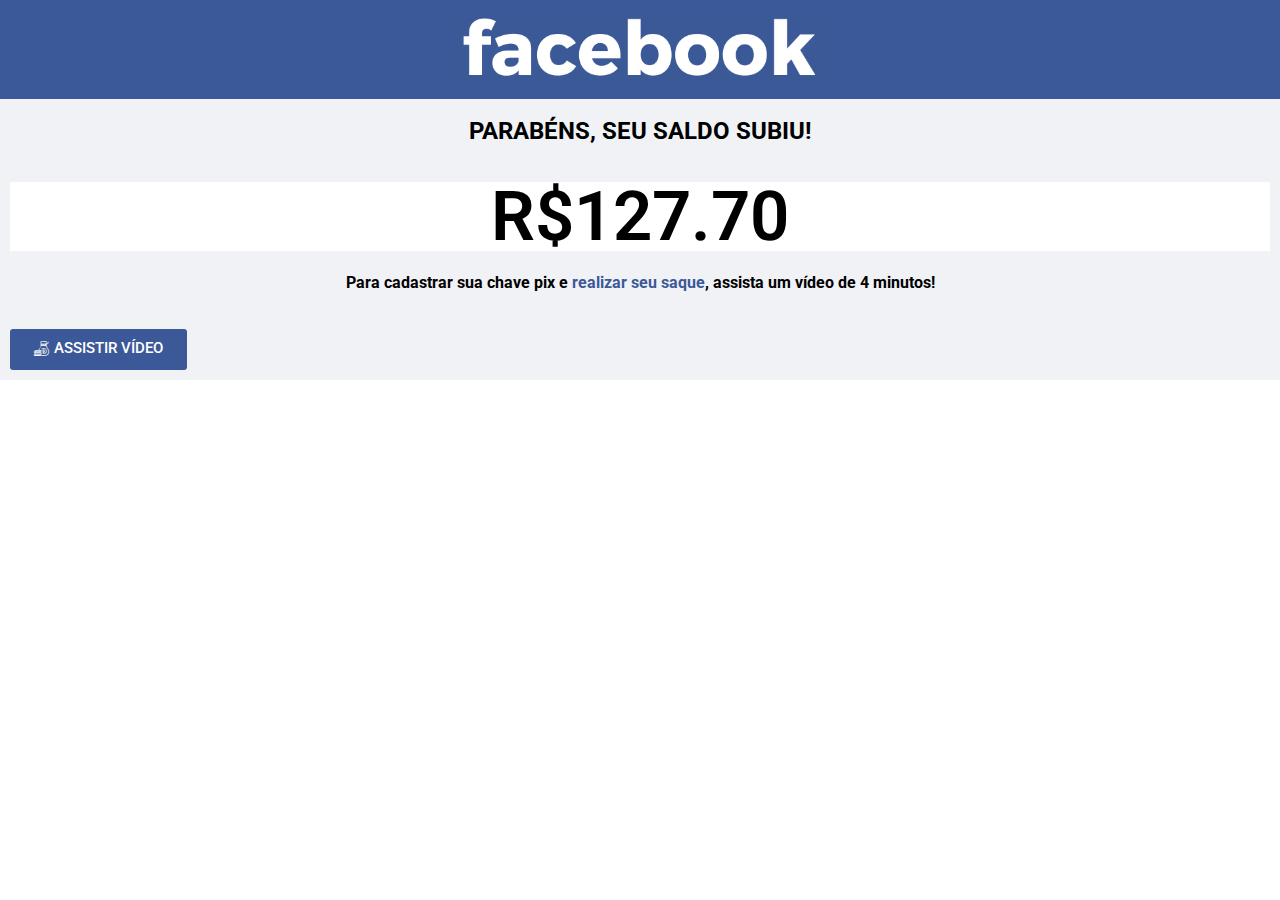
<file: fb06/index.html>
<!DOCTYPE html><html lang="pt-BR"><head>
	<meta charset="UTF-8">
		<title>SAFE SPACE -PÓS</title>
<meta name="robots" content="max-image-preview:large">
<link rel="alternate" type="application/rss+xml" title="Feed para  »" href="https://exclusivohome.online/feed/">
<link rel="alternate" type="application/rss+xml" title="Feed de comentários para  »" href="https://exclusivohome.online/comments/feed/">
<script>
window._wpemojiSettings = {"baseUrl":"https:\/\/s.w.org\/images\/core\/emoji\/14.0.0\/72x72\/","ext":".png","svgUrl":"https:\/\/s.w.org\/images\/core\/emoji\/14.0.0\/svg\/","svgExt":".svg","source":{"concatemoji":"https:\/\/exclusivohome.online\/wp-includes\/js\/wp-emoji-release.min.js?ver=6.4.3"}};
/*! This file is auto-generated */
!function(i,n){var o,s,e;function c(e){try{var t={supportTests:e,timestamp:(new Date).valueOf()};sessionStorage.setItem(o,JSON.stringify(t))}catch(e){}}function p(e,t,n){e.clearRect(0,0,e.canvas.width,e.canvas.height),e.fillText(t,0,0);var t=new Uint32Array(e.getImageData(0,0,e.canvas.width,e.canvas.height).data),r=(e.clearRect(0,0,e.canvas.width,e.canvas.height),e.fillText(n,0,0),new Uint32Array(e.getImageData(0,0,e.canvas.width,e.canvas.height).data));return t.every(function(e,t){return e===r[t]})}function u(e,t,n){switch(t){case"flag":return n(e,"\ud83c\udff3\ufe0f\u200d\u26a7\ufe0f","\ud83c\udff3\ufe0f\u200b\u26a7\ufe0f")?!1:!n(e,"\ud83c\uddfa\ud83c\uddf3","\ud83c\uddfa\u200b\ud83c\uddf3")&&!n(e,"\ud83c\udff4\udb40\udc67\udb40\udc62\udb40\udc65\udb40\udc6e\udb40\udc67\udb40\udc7f","\ud83c\udff4\u200b\udb40\udc67\u200b\udb40\udc62\u200b\udb40\udc65\u200b\udb40\udc6e\u200b\udb40\udc67\u200b\udb40\udc7f");case"emoji":return!n(e,"\ud83e\udef1\ud83c\udffb\u200d\ud83e\udef2\ud83c\udfff","\ud83e\udef1\ud83c\udffb\u200b\ud83e\udef2\ud83c\udfff")}return!1}function f(e,t,n){var r="undefined"!=typeof WorkerGlobalScope&&self instanceof WorkerGlobalScope?new OffscreenCanvas(300,150):i.createElement("canvas"),a=r.getContext("2d",{willReadFrequently:!0}),o=(a.textBaseline="top",a.font="600 32px Arial",{});return e.forEach(function(e){o[e]=t(a,e,n)}),o}function t(e){var t=i.createElement("script");t.src=e,t.defer=!0,i.head.appendChild(t)}"undefined"!=typeof Promise&&(o="wpEmojiSettingsSupports",s=["flag","emoji"],n.supports={everything:!0,everythingExceptFlag:!0},e=new Promise(function(e){i.addEventListener("DOMContentLoaded",e,{once:!0})}),new Promise(function(t){var n=function(){try{var e=JSON.parse(sessionStorage.getItem(o));if("object"==typeof e&&"number"==typeof e.timestamp&&(new Date).valueOf()<e.timestamp+604800&&"object"==typeof e.supportTests)return e.supportTests}catch(e){}return null}();if(!n){if("undefined"!=typeof Worker&&"undefined"!=typeof OffscreenCanvas&&"undefined"!=typeof URL&&URL.createObjectURL&&"undefined"!=typeof Blob)try{var e="postMessage("+f.toString()+"("+[JSON.stringify(s),u.toString(),p.toString()].join(",")+"));",r=new Blob([e],{type:"text/javascript"}),a=new Worker(URL.createObjectURL(r),{name:"wpTestEmojiSupports"});return void(a.onmessage=function(e){c(n=e.data),a.terminate(),t(n)})}catch(e){}c(n=f(s,u,p))}t(n)}).then(function(e){for(var t in e)n.supports[t]=e[t],n.supports.everything=n.supports.everything&&n.supports[t],"flag"!==t&&(n.supports.everythingExceptFlag=n.supports.everythingExceptFlag&&n.supports[t]);n.supports.everythingExceptFlag=n.supports.everythingExceptFlag&&!n.supports.flag,n.DOMReady=!1,n.readyCallback=function(){n.DOMReady=!0}}).then(function(){return e}).then(function(){var e;n.supports.everything||(n.readyCallback(),(e=n.source||{}).concatemoji?t(e.concatemoji):e.wpemoji&&e.twemoji&&(t(e.twemoji),t(e.wpemoji)))}))}((window,document),window._wpemojiSettings);
</script>
<style id="wp-emoji-styles-inline-css">

	img.wp-smiley, img.emoji {
		display: inline !important;
		border: none !important;
		box-shadow: none !important;
		height: 1em !important;
		width: 1em !important;
		margin: 0 0.07em !important;
		vertical-align: -0.1em !important;
		background: none !important;
		padding: 0 !important;
	}
</style>
<style id="classic-theme-styles-inline-css">
/*! This file is auto-generated */
.wp-block-button__link{color:#fff;background-color:#32373c;border-radius:9999px;box-shadow:none;text-decoration:none;padding:calc(.667em + 2px) calc(1.333em + 2px);font-size:1.125em}.wp-block-file__button{background:#32373c;color:#fff;text-decoration:none}
</style>
<style id="global-styles-inline-css">
body{--wp--preset--color--black: #000000;--wp--preset--color--cyan-bluish-gray: #abb8c3;--wp--preset--color--white: #ffffff;--wp--preset--color--pale-pink: #f78da7;--wp--preset--color--vivid-red: #cf2e2e;--wp--preset--color--luminous-vivid-orange: #ff6900;--wp--preset--color--luminous-vivid-amber: #fcb900;--wp--preset--color--light-green-cyan: #7bdcb5;--wp--preset--color--vivid-green-cyan: #00d084;--wp--preset--color--pale-cyan-blue: #8ed1fc;--wp--preset--color--vivid-cyan-blue: #0693e3;--wp--preset--color--vivid-purple: #9b51e0;--wp--preset--gradient--vivid-cyan-blue-to-vivid-purple: linear-gradient(135deg,rgba(6,147,227,1) 0%,rgb(155,81,224) 100%);--wp--preset--gradient--light-green-cyan-to-vivid-green-cyan: linear-gradient(135deg,rgb(122,220,180) 0%,rgb(0,208,130) 100%);--wp--preset--gradient--luminous-vivid-amber-to-luminous-vivid-orange: linear-gradient(135deg,rgba(252,185,0,1) 0%,rgba(255,105,0,1) 100%);--wp--preset--gradient--luminous-vivid-orange-to-vivid-red: linear-gradient(135deg,rgba(255,105,0,1) 0%,rgb(207,46,46) 100%);--wp--preset--gradient--very-light-gray-to-cyan-bluish-gray: linear-gradient(135deg,rgb(238,238,238) 0%,rgb(169,184,195) 100%);--wp--preset--gradient--cool-to-warm-spectrum: linear-gradient(135deg,rgb(74,234,220) 0%,rgb(151,120,209) 20%,rgb(207,42,186) 40%,rgb(238,44,130) 60%,rgb(251,105,98) 80%,rgb(254,248,76) 100%);--wp--preset--gradient--blush-light-purple: linear-gradient(135deg,rgb(255,206,236) 0%,rgb(152,150,240) 100%);--wp--preset--gradient--blush-bordeaux: linear-gradient(135deg,rgb(254,205,165) 0%,rgb(254,45,45) 50%,rgb(107,0,62) 100%);--wp--preset--gradient--luminous-dusk: linear-gradient(135deg,rgb(255,203,112) 0%,rgb(199,81,192) 50%,rgb(65,88,208) 100%);--wp--preset--gradient--pale-ocean: linear-gradient(135deg,rgb(255,245,203) 0%,rgb(182,227,212) 50%,rgb(51,167,181) 100%);--wp--preset--gradient--electric-grass: linear-gradient(135deg,rgb(202,248,128) 0%,rgb(113,206,126) 100%);--wp--preset--gradient--midnight: linear-gradient(135deg,rgb(2,3,129) 0%,rgb(40,116,252) 100%);--wp--preset--font-size--small: 13px;--wp--preset--font-size--medium: 20px;--wp--preset--font-size--large: 36px;--wp--preset--font-size--x-large: 42px;--wp--preset--spacing--20: 0.44rem;--wp--preset--spacing--30: 0.67rem;--wp--preset--spacing--40: 1rem;--wp--preset--spacing--50: 1.5rem;--wp--preset--spacing--60: 2.25rem;--wp--preset--spacing--70: 3.38rem;--wp--preset--spacing--80: 5.06rem;--wp--preset--shadow--natural: 6px 6px 9px rgba(0, 0, 0, 0.2);--wp--preset--shadow--deep: 12px 12px 50px rgba(0, 0, 0, 0.4);--wp--preset--shadow--sharp: 6px 6px 0px rgba(0, 0, 0, 0.2);--wp--preset--shadow--outlined: 6px 6px 0px -3px rgba(255, 255, 255, 1), 6px 6px rgba(0, 0, 0, 1);--wp--preset--shadow--crisp: 6px 6px 0px rgba(0, 0, 0, 1);}:where(.is-layout-flex){gap: 0.5em;}:where(.is-layout-grid){gap: 0.5em;}body .is-layout-flow > .alignleft{float: left;margin-inline-start: 0;margin-inline-end: 2em;}body .is-layout-flow > .alignright{float: right;margin-inline-start: 2em;margin-inline-end: 0;}body .is-layout-flow > .aligncenter{margin-left: auto !important;margin-right: auto !important;}body .is-layout-constrained > .alignleft{float: left;margin-inline-start: 0;margin-inline-end: 2em;}body .is-layout-constrained > .alignright{float: right;margin-inline-start: 2em;margin-inline-end: 0;}body .is-layout-constrained > .aligncenter{margin-left: auto !important;margin-right: auto !important;}body .is-layout-constrained > :where(:not(.alignleft):not(.alignright):not(.alignfull)){max-width: var(--wp--style--global--content-size);margin-left: auto !important;margin-right: auto !important;}body .is-layout-constrained > .alignwide{max-width: var(--wp--style--global--wide-size);}body .is-layout-flex{display: flex;}body .is-layout-flex{flex-wrap: wrap;align-items: center;}body .is-layout-flex > *{margin: 0;}body .is-layout-grid{display: grid;}body .is-layout-grid > *{margin: 0;}:where(.wp-block-columns.is-layout-flex){gap: 2em;}:where(.wp-block-columns.is-layout-grid){gap: 2em;}:where(.wp-block-post-template.is-layout-flex){gap: 1.25em;}:where(.wp-block-post-template.is-layout-grid){gap: 1.25em;}.has-black-color{color: var(--wp--preset--color--black) !important;}.has-cyan-bluish-gray-color{color: var(--wp--preset--color--cyan-bluish-gray) !important;}.has-white-color{color: var(--wp--preset--color--white) !important;}.has-pale-pink-color{color: var(--wp--preset--color--pale-pink) !important;}.has-vivid-red-color{color: var(--wp--preset--color--vivid-red) !important;}.has-luminous-vivid-orange-color{color: var(--wp--preset--color--luminous-vivid-orange) !important;}.has-luminous-vivid-amber-color{color: var(--wp--preset--color--luminous-vivid-amber) !important;}.has-light-green-cyan-color{color: var(--wp--preset--color--light-green-cyan) !important;}.has-vivid-green-cyan-color{color: var(--wp--preset--color--vivid-green-cyan) !important;}.has-pale-cyan-blue-color{color: var(--wp--preset--color--pale-cyan-blue) !important;}.has-vivid-cyan-blue-color{color: var(--wp--preset--color--vivid-cyan-blue) !important;}.has-vivid-purple-color{color: var(--wp--preset--color--vivid-purple) !important;}.has-black-background-color{background-color: var(--wp--preset--color--black) !important;}.has-cyan-bluish-gray-background-color{background-color: var(--wp--preset--color--cyan-bluish-gray) !important;}.has-white-background-color{background-color: var(--wp--preset--color--white) !important;}.has-pale-pink-background-color{background-color: var(--wp--preset--color--pale-pink) !important;}.has-vivid-red-background-color{background-color: var(--wp--preset--color--vivid-red) !important;}.has-luminous-vivid-orange-background-color{background-color: var(--wp--preset--color--luminous-vivid-orange) !important;}.has-luminous-vivid-amber-background-color{background-color: var(--wp--preset--color--luminous-vivid-amber) !important;}.has-light-green-cyan-background-color{background-color: var(--wp--preset--color--light-green-cyan) !important;}.has-vivid-green-cyan-background-color{background-color: var(--wp--preset--color--vivid-green-cyan) !important;}.has-pale-cyan-blue-background-color{background-color: var(--wp--preset--color--pale-cyan-blue) !important;}.has-vivid-cyan-blue-background-color{background-color: var(--wp--preset--color--vivid-cyan-blue) !important;}.has-vivid-purple-background-color{background-color: var(--wp--preset--color--vivid-purple) !important;}.has-black-border-color{border-color: var(--wp--preset--color--black) !important;}.has-cyan-bluish-gray-border-color{border-color: var(--wp--preset--color--cyan-bluish-gray) !important;}.has-white-border-color{border-color: var(--wp--preset--color--white) !important;}.has-pale-pink-border-color{border-color: var(--wp--preset--color--pale-pink) !important;}.has-vivid-red-border-color{border-color: var(--wp--preset--color--vivid-red) !important;}.has-luminous-vivid-orange-border-color{border-color: var(--wp--preset--color--luminous-vivid-orange) !important;}.has-luminous-vivid-amber-border-color{border-color: var(--wp--preset--color--luminous-vivid-amber) !important;}.has-light-green-cyan-border-color{border-color: var(--wp--preset--color--light-green-cyan) !important;}.has-vivid-green-cyan-border-color{border-color: var(--wp--preset--color--vivid-green-cyan) !important;}.has-pale-cyan-blue-border-color{border-color: var(--wp--preset--color--pale-cyan-blue) !important;}.has-vivid-cyan-blue-border-color{border-color: var(--wp--preset--color--vivid-cyan-blue) !important;}.has-vivid-purple-border-color{border-color: var(--wp--preset--color--vivid-purple) !important;}.has-vivid-cyan-blue-to-vivid-purple-gradient-background{background: var(--wp--preset--gradient--vivid-cyan-blue-to-vivid-purple) !important;}.has-light-green-cyan-to-vivid-green-cyan-gradient-background{background: var(--wp--preset--gradient--light-green-cyan-to-vivid-green-cyan) !important;}.has-luminous-vivid-amber-to-luminous-vivid-orange-gradient-background{background: var(--wp--preset--gradient--luminous-vivid-amber-to-luminous-vivid-orange) !important;}.has-luminous-vivid-orange-to-vivid-red-gradient-background{background: var(--wp--preset--gradient--luminous-vivid-orange-to-vivid-red) !important;}.has-very-light-gray-to-cyan-bluish-gray-gradient-background{background: var(--wp--preset--gradient--very-light-gray-to-cyan-bluish-gray) !important;}.has-cool-to-warm-spectrum-gradient-background{background: var(--wp--preset--gradient--cool-to-warm-spectrum) !important;}.has-blush-light-purple-gradient-background{background: var(--wp--preset--gradient--blush-light-purple) !important;}.has-blush-bordeaux-gradient-background{background: var(--wp--preset--gradient--blush-bordeaux) !important;}.has-luminous-dusk-gradient-background{background: var(--wp--preset--gradient--luminous-dusk) !important;}.has-pale-ocean-gradient-background{background: var(--wp--preset--gradient--pale-ocean) !important;}.has-electric-grass-gradient-background{background: var(--wp--preset--gradient--electric-grass) !important;}.has-midnight-gradient-background{background: var(--wp--preset--gradient--midnight) !important;}.has-small-font-size{font-size: var(--wp--preset--font-size--small) !important;}.has-medium-font-size{font-size: var(--wp--preset--font-size--medium) !important;}.has-large-font-size{font-size: var(--wp--preset--font-size--large) !important;}.has-x-large-font-size{font-size: var(--wp--preset--font-size--x-large) !important;}
.wp-block-navigation a:where(:not(.wp-element-button)){color: inherit;}
:where(.wp-block-post-template.is-layout-flex){gap: 1.25em;}:where(.wp-block-post-template.is-layout-grid){gap: 1.25em;}
:where(.wp-block-columns.is-layout-flex){gap: 2em;}:where(.wp-block-columns.is-layout-grid){gap: 2em;}
.wp-block-pullquote{font-size: 1.5em;line-height: 1.6;}
</style>
<link rel="stylesheet" id="contact-form-7-css" href="css/styles.css" media="all">
<link rel="stylesheet" id="text-editor-style-css" href="css/text-editor.css" media="all">
<link rel="stylesheet" id="hello-elementor-css" href="css/style.min.css" media="all">
<link rel="stylesheet" id="hello-elementor-theme-style-css" href="css/theme.min.css" media="all">
<link rel="stylesheet" id="hello-elementor-header-footer-css" href="css/header-footer.min.css" media="all">
<link rel="stylesheet" id="elementor-frontend-css" href="css/frontend-lite.min_1.css" media="all">
<style id="elementor-frontend-inline-css">
@-webkit-keyframes ha_fadeIn{0%{opacity:0}to{opacity:1}}@keyframes ha_fadeIn{0%{opacity:0}to{opacity:1}}@-webkit-keyframes ha_zoomIn{0%{opacity:0;-webkit-transform:scale3d(.3,.3,.3);transform:scale3d(.3,.3,.3)}50%{opacity:1}}@keyframes ha_zoomIn{0%{opacity:0;-webkit-transform:scale3d(.3,.3,.3);transform:scale3d(.3,.3,.3)}50%{opacity:1}}@-webkit-keyframes ha_rollIn{0%{opacity:0;-webkit-transform:translate3d(-100%,0,0) rotate3d(0,0,1,-120deg);transform:translate3d(-100%,0,0) rotate3d(0,0,1,-120deg)}to{opacity:1}}@keyframes ha_rollIn{0%{opacity:0;-webkit-transform:translate3d(-100%,0,0) rotate3d(0,0,1,-120deg);transform:translate3d(-100%,0,0) rotate3d(0,0,1,-120deg)}to{opacity:1}}@-webkit-keyframes ha_bounce{0%,20%,53%,to{-webkit-animation-timing-function:cubic-bezier(.215,.61,.355,1);animation-timing-function:cubic-bezier(.215,.61,.355,1)}40%,43%{-webkit-transform:translate3d(0,-30px,0) scaleY(1.1);transform:translate3d(0,-30px,0) scaleY(1.1);-webkit-animation-timing-function:cubic-bezier(.755,.05,.855,.06);animation-timing-function:cubic-bezier(.755,.05,.855,.06)}70%{-webkit-transform:translate3d(0,-15px,0) scaleY(1.05);transform:translate3d(0,-15px,0) scaleY(1.05);-webkit-animation-timing-function:cubic-bezier(.755,.05,.855,.06);animation-timing-function:cubic-bezier(.755,.05,.855,.06)}80%{-webkit-transition-timing-function:cubic-bezier(.215,.61,.355,1);transition-timing-function:cubic-bezier(.215,.61,.355,1);-webkit-transform:translate3d(0,0,0) scaleY(.95);transform:translate3d(0,0,0) scaleY(.95)}90%{-webkit-transform:translate3d(0,-4px,0) scaleY(1.02);transform:translate3d(0,-4px,0) scaleY(1.02)}}@keyframes ha_bounce{0%,20%,53%,to{-webkit-animation-timing-function:cubic-bezier(.215,.61,.355,1);animation-timing-function:cubic-bezier(.215,.61,.355,1)}40%,43%{-webkit-transform:translate3d(0,-30px,0) scaleY(1.1);transform:translate3d(0,-30px,0) scaleY(1.1);-webkit-animation-timing-function:cubic-bezier(.755,.05,.855,.06);animation-timing-function:cubic-bezier(.755,.05,.855,.06)}70%{-webkit-transform:translate3d(0,-15px,0) scaleY(1.05);transform:translate3d(0,-15px,0) scaleY(1.05);-webkit-animation-timing-function:cubic-bezier(.755,.05,.855,.06);animation-timing-function:cubic-bezier(.755,.05,.855,.06)}80%{-webkit-transition-timing-function:cubic-bezier(.215,.61,.355,1);transition-timing-function:cubic-bezier(.215,.61,.355,1);-webkit-transform:translate3d(0,0,0) scaleY(.95);transform:translate3d(0,0,0) scaleY(.95)}90%{-webkit-transform:translate3d(0,-4px,0) scaleY(1.02);transform:translate3d(0,-4px,0) scaleY(1.02)}}@-webkit-keyframes ha_bounceIn{0%,20%,40%,60%,80%,to{-webkit-animation-timing-function:cubic-bezier(.215,.61,.355,1);animation-timing-function:cubic-bezier(.215,.61,.355,1)}0%{opacity:0;-webkit-transform:scale3d(.3,.3,.3);transform:scale3d(.3,.3,.3)}20%{-webkit-transform:scale3d(1.1,1.1,1.1);transform:scale3d(1.1,1.1,1.1)}40%{-webkit-transform:scale3d(.9,.9,.9);transform:scale3d(.9,.9,.9)}60%{opacity:1;-webkit-transform:scale3d(1.03,1.03,1.03);transform:scale3d(1.03,1.03,1.03)}80%{-webkit-transform:scale3d(.97,.97,.97);transform:scale3d(.97,.97,.97)}to{opacity:1}}@keyframes ha_bounceIn{0%,20%,40%,60%,80%,to{-webkit-animation-timing-function:cubic-bezier(.215,.61,.355,1);animation-timing-function:cubic-bezier(.215,.61,.355,1)}0%{opacity:0;-webkit-transform:scale3d(.3,.3,.3);transform:scale3d(.3,.3,.3)}20%{-webkit-transform:scale3d(1.1,1.1,1.1);transform:scale3d(1.1,1.1,1.1)}40%{-webkit-transform:scale3d(.9,.9,.9);transform:scale3d(.9,.9,.9)}60%{opacity:1;-webkit-transform:scale3d(1.03,1.03,1.03);transform:scale3d(1.03,1.03,1.03)}80%{-webkit-transform:scale3d(.97,.97,.97);transform:scale3d(.97,.97,.97)}to{opacity:1}}@-webkit-keyframes ha_flipInX{0%{opacity:0;-webkit-transform:perspective(400px) rotate3d(1,0,0,90deg);transform:perspective(400px) rotate3d(1,0,0,90deg);-webkit-animation-timing-function:ease-in;animation-timing-function:ease-in}40%{-webkit-transform:perspective(400px) rotate3d(1,0,0,-20deg);transform:perspective(400px) rotate3d(1,0,0,-20deg);-webkit-animation-timing-function:ease-in;animation-timing-function:ease-in}60%{opacity:1;-webkit-transform:perspective(400px) rotate3d(1,0,0,10deg);transform:perspective(400px) rotate3d(1,0,0,10deg)}80%{-webkit-transform:perspective(400px) rotate3d(1,0,0,-5deg);transform:perspective(400px) rotate3d(1,0,0,-5deg)}}@keyframes ha_flipInX{0%{opacity:0;-webkit-transform:perspective(400px) rotate3d(1,0,0,90deg);transform:perspective(400px) rotate3d(1,0,0,90deg);-webkit-animation-timing-function:ease-in;animation-timing-function:ease-in}40%{-webkit-transform:perspective(400px) rotate3d(1,0,0,-20deg);transform:perspective(400px) rotate3d(1,0,0,-20deg);-webkit-animation-timing-function:ease-in;animation-timing-function:ease-in}60%{opacity:1;-webkit-transform:perspective(400px) rotate3d(1,0,0,10deg);transform:perspective(400px) rotate3d(1,0,0,10deg)}80%{-webkit-transform:perspective(400px) rotate3d(1,0,0,-5deg);transform:perspective(400px) rotate3d(1,0,0,-5deg)}}@-webkit-keyframes ha_flipInY{0%{opacity:0;-webkit-transform:perspective(400px) rotate3d(0,1,0,90deg);transform:perspective(400px) rotate3d(0,1,0,90deg);-webkit-animation-timing-function:ease-in;animation-timing-function:ease-in}40%{-webkit-transform:perspective(400px) rotate3d(0,1,0,-20deg);transform:perspective(400px) rotate3d(0,1,0,-20deg);-webkit-animation-timing-function:ease-in;animation-timing-function:ease-in}60%{opacity:1;-webkit-transform:perspective(400px) rotate3d(0,1,0,10deg);transform:perspective(400px) rotate3d(0,1,0,10deg)}80%{-webkit-transform:perspective(400px) rotate3d(0,1,0,-5deg);transform:perspective(400px) rotate3d(0,1,0,-5deg)}}@keyframes ha_flipInY{0%{opacity:0;-webkit-transform:perspective(400px) rotate3d(0,1,0,90deg);transform:perspective(400px) rotate3d(0,1,0,90deg);-webkit-animation-timing-function:ease-in;animation-timing-function:ease-in}40%{-webkit-transform:perspective(400px) rotate3d(0,1,0,-20deg);transform:perspective(400px) rotate3d(0,1,0,-20deg);-webkit-animation-timing-function:ease-in;animation-timing-function:ease-in}60%{opacity:1;-webkit-transform:perspective(400px) rotate3d(0,1,0,10deg);transform:perspective(400px) rotate3d(0,1,0,10deg)}80%{-webkit-transform:perspective(400px) rotate3d(0,1,0,-5deg);transform:perspective(400px) rotate3d(0,1,0,-5deg)}}@-webkit-keyframes ha_swing{20%{-webkit-transform:rotate3d(0,0,1,15deg);transform:rotate3d(0,0,1,15deg)}40%{-webkit-transform:rotate3d(0,0,1,-10deg);transform:rotate3d(0,0,1,-10deg)}60%{-webkit-transform:rotate3d(0,0,1,5deg);transform:rotate3d(0,0,1,5deg)}80%{-webkit-transform:rotate3d(0,0,1,-5deg);transform:rotate3d(0,0,1,-5deg)}}@keyframes ha_swing{20%{-webkit-transform:rotate3d(0,0,1,15deg);transform:rotate3d(0,0,1,15deg)}40%{-webkit-transform:rotate3d(0,0,1,-10deg);transform:rotate3d(0,0,1,-10deg)}60%{-webkit-transform:rotate3d(0,0,1,5deg);transform:rotate3d(0,0,1,5deg)}80%{-webkit-transform:rotate3d(0,0,1,-5deg);transform:rotate3d(0,0,1,-5deg)}}@-webkit-keyframes ha_slideInDown{0%{visibility:visible;-webkit-transform:translate3d(0,-100%,0);transform:translate3d(0,-100%,0)}}@keyframes ha_slideInDown{0%{visibility:visible;-webkit-transform:translate3d(0,-100%,0);transform:translate3d(0,-100%,0)}}@-webkit-keyframes ha_slideInUp{0%{visibility:visible;-webkit-transform:translate3d(0,100%,0);transform:translate3d(0,100%,0)}}@keyframes ha_slideInUp{0%{visibility:visible;-webkit-transform:translate3d(0,100%,0);transform:translate3d(0,100%,0)}}@-webkit-keyframes ha_slideInLeft{0%{visibility:visible;-webkit-transform:translate3d(-100%,0,0);transform:translate3d(-100%,0,0)}}@keyframes ha_slideInLeft{0%{visibility:visible;-webkit-transform:translate3d(-100%,0,0);transform:translate3d(-100%,0,0)}}@-webkit-keyframes ha_slideInRight{0%{visibility:visible;-webkit-transform:translate3d(100%,0,0);transform:translate3d(100%,0,0)}}@keyframes ha_slideInRight{0%{visibility:visible;-webkit-transform:translate3d(100%,0,0);transform:translate3d(100%,0,0)}}.ha_fadeIn{-webkit-animation-name:ha_fadeIn;animation-name:ha_fadeIn}.ha_zoomIn{-webkit-animation-name:ha_zoomIn;animation-name:ha_zoomIn}.ha_rollIn{-webkit-animation-name:ha_rollIn;animation-name:ha_rollIn}.ha_bounce{-webkit-transform-origin:center bottom;-ms-transform-origin:center bottom;transform-origin:center bottom;-webkit-animation-name:ha_bounce;animation-name:ha_bounce}.ha_bounceIn{-webkit-animation-name:ha_bounceIn;animation-name:ha_bounceIn;-webkit-animation-duration:.75s;-webkit-animation-duration:calc(var(--animate-duration)*.75);animation-duration:.75s;animation-duration:calc(var(--animate-duration)*.75)}.ha_flipInX,.ha_flipInY{-webkit-animation-name:ha_flipInX;animation-name:ha_flipInX;-webkit-backface-visibility:visible!important;backface-visibility:visible!important}.ha_flipInY{-webkit-animation-name:ha_flipInY;animation-name:ha_flipInY}.ha_swing{-webkit-transform-origin:top center;-ms-transform-origin:top center;transform-origin:top center;-webkit-animation-name:ha_swing;animation-name:ha_swing}.ha_slideInDown{-webkit-animation-name:ha_slideInDown;animation-name:ha_slideInDown}.ha_slideInUp{-webkit-animation-name:ha_slideInUp;animation-name:ha_slideInUp}.ha_slideInLeft{-webkit-animation-name:ha_slideInLeft;animation-name:ha_slideInLeft}.ha_slideInRight{-webkit-animation-name:ha_slideInRight;animation-name:ha_slideInRight}.ha-css-transform-yes{-webkit-transition-duration:var(--ha-tfx-transition-duration, .2s);transition-duration:var(--ha-tfx-transition-duration, .2s);-webkit-transition-property:-webkit-transform;transition-property:transform;transition-property:transform,-webkit-transform;-webkit-transform:translate(var(--ha-tfx-translate-x, 0),var(--ha-tfx-translate-y, 0)) scale(var(--ha-tfx-scale-x, 1),var(--ha-tfx-scale-y, 1)) skew(var(--ha-tfx-skew-x, 0),var(--ha-tfx-skew-y, 0)) rotateX(var(--ha-tfx-rotate-x, 0)) rotateY(var(--ha-tfx-rotate-y, 0)) rotateZ(var(--ha-tfx-rotate-z, 0));transform:translate(var(--ha-tfx-translate-x, 0),var(--ha-tfx-translate-y, 0)) scale(var(--ha-tfx-scale-x, 1),var(--ha-tfx-scale-y, 1)) skew(var(--ha-tfx-skew-x, 0),var(--ha-tfx-skew-y, 0)) rotateX(var(--ha-tfx-rotate-x, 0)) rotateY(var(--ha-tfx-rotate-y, 0)) rotateZ(var(--ha-tfx-rotate-z, 0))}.ha-css-transform-yes:hover{-webkit-transform:translate(var(--ha-tfx-translate-x-hover, var(--ha-tfx-translate-x, 0)),var(--ha-tfx-translate-y-hover, var(--ha-tfx-translate-y, 0))) scale(var(--ha-tfx-scale-x-hover, var(--ha-tfx-scale-x, 1)),var(--ha-tfx-scale-y-hover, var(--ha-tfx-scale-y, 1))) skew(var(--ha-tfx-skew-x-hover, var(--ha-tfx-skew-x, 0)),var(--ha-tfx-skew-y-hover, var(--ha-tfx-skew-y, 0))) rotateX(var(--ha-tfx-rotate-x-hover, var(--ha-tfx-rotate-x, 0))) rotateY(var(--ha-tfx-rotate-y-hover, var(--ha-tfx-rotate-y, 0))) rotateZ(var(--ha-tfx-rotate-z-hover, var(--ha-tfx-rotate-z, 0)));transform:translate(var(--ha-tfx-translate-x-hover, var(--ha-tfx-translate-x, 0)),var(--ha-tfx-translate-y-hover, var(--ha-tfx-translate-y, 0))) scale(var(--ha-tfx-scale-x-hover, var(--ha-tfx-scale-x, 1)),var(--ha-tfx-scale-y-hover, var(--ha-tfx-scale-y, 1))) skew(var(--ha-tfx-skew-x-hover, var(--ha-tfx-skew-x, 0)),var(--ha-tfx-skew-y-hover, var(--ha-tfx-skew-y, 0))) rotateX(var(--ha-tfx-rotate-x-hover, var(--ha-tfx-rotate-x, 0))) rotateY(var(--ha-tfx-rotate-y-hover, var(--ha-tfx-rotate-y, 0))) rotateZ(var(--ha-tfx-rotate-z-hover, var(--ha-tfx-rotate-z, 0)))}.happy-addon>.elementor-widget-container{word-wrap:break-word;overflow-wrap:break-word}.happy-addon>.elementor-widget-container,.happy-addon>.elementor-widget-container *{-webkit-box-sizing:border-box;box-sizing:border-box}.happy-addon p:empty{display:none}.happy-addon .elementor-inline-editing{min-height:auto!important}.happy-addon-pro img{max-width:100%;height:auto;-o-object-fit:cover;object-fit:cover}.ha-screen-reader-text{position:absolute;overflow:hidden;clip:rect(1px,1px,1px,1px);margin:-1px;padding:0;width:1px;height:1px;border:0;word-wrap:normal!important;-webkit-clip-path:inset(50%);clip-path:inset(50%)}.ha-has-bg-overlay>.elementor-widget-container{position:relative;z-index:1}.ha-has-bg-overlay>.elementor-widget-container:before{position:absolute;top:0;left:0;z-index:-1;width:100%;height:100%;content:""}.ha-popup--is-enabled .ha-js-popup,.ha-popup--is-enabled .ha-js-popup img{cursor:-webkit-zoom-in!important;cursor:zoom-in!important}.mfp-wrap .mfp-arrow,.mfp-wrap .mfp-close{background-color:transparent}.mfp-wrap .mfp-arrow:focus,.mfp-wrap .mfp-close:focus{outline-width:thin}.ha-advanced-tooltip-enable{position:relative;cursor:pointer;--ha-tooltip-arrow-color:black;--ha-tooltip-arrow-distance:0}.ha-advanced-tooltip-enable .ha-advanced-tooltip-content{position:absolute;z-index:999;display:none;padding:5px 0;width:120px;height:auto;border-radius:6px;background-color:#000;color:#fff;text-align:center;opacity:0}.ha-advanced-tooltip-enable .ha-advanced-tooltip-content::after{position:absolute;border-width:5px;border-style:solid;content:""}.ha-advanced-tooltip-enable .ha-advanced-tooltip-content.no-arrow::after{visibility:hidden}.ha-advanced-tooltip-enable .ha-advanced-tooltip-content.show{display:inline-block;opacity:1}.ha-advanced-tooltip-enable.ha-advanced-tooltip-top .ha-advanced-tooltip-content,body[data-elementor-device-mode=tablet] .ha-advanced-tooltip-enable.ha-advanced-tooltip-tablet-top .ha-advanced-tooltip-content{top:unset;right:0;bottom:calc(101% + var(--ha-tooltip-arrow-distance));left:0;margin:0 auto}.ha-advanced-tooltip-enable.ha-advanced-tooltip-top .ha-advanced-tooltip-content::after,body[data-elementor-device-mode=tablet] .ha-advanced-tooltip-enable.ha-advanced-tooltip-tablet-top .ha-advanced-tooltip-content::after{top:100%;right:unset;bottom:unset;left:50%;border-color:var(--ha-tooltip-arrow-color) transparent transparent transparent;-webkit-transform:translateX(-50%);-ms-transform:translateX(-50%);transform:translateX(-50%)}.ha-advanced-tooltip-enable.ha-advanced-tooltip-bottom .ha-advanced-tooltip-content,body[data-elementor-device-mode=tablet] .ha-advanced-tooltip-enable.ha-advanced-tooltip-tablet-bottom .ha-advanced-tooltip-content{top:calc(101% + var(--ha-tooltip-arrow-distance));right:0;bottom:unset;left:0;margin:0 auto}.ha-advanced-tooltip-enable.ha-advanced-tooltip-bottom .ha-advanced-tooltip-content::after,body[data-elementor-device-mode=tablet] .ha-advanced-tooltip-enable.ha-advanced-tooltip-tablet-bottom .ha-advanced-tooltip-content::after{top:unset;right:unset;bottom:100%;left:50%;border-color:transparent transparent var(--ha-tooltip-arrow-color) transparent;-webkit-transform:translateX(-50%);-ms-transform:translateX(-50%);transform:translateX(-50%)}.ha-advanced-tooltip-enable.ha-advanced-tooltip-left .ha-advanced-tooltip-content,body[data-elementor-device-mode=tablet] .ha-advanced-tooltip-enable.ha-advanced-tooltip-tablet-left .ha-advanced-tooltip-content{top:50%;right:calc(101% + var(--ha-tooltip-arrow-distance));bottom:unset;left:unset;-webkit-transform:translateY(-50%);-ms-transform:translateY(-50%);transform:translateY(-50%)}.ha-advanced-tooltip-enable.ha-advanced-tooltip-left .ha-advanced-tooltip-content::after,body[data-elementor-device-mode=tablet] .ha-advanced-tooltip-enable.ha-advanced-tooltip-tablet-left .ha-advanced-tooltip-content::after{top:50%;right:unset;bottom:unset;left:100%;border-color:transparent transparent transparent var(--ha-tooltip-arrow-color);-webkit-transform:translateY(-50%);-ms-transform:translateY(-50%);transform:translateY(-50%)}.ha-advanced-tooltip-enable.ha-advanced-tooltip-right .ha-advanced-tooltip-content,body[data-elementor-device-mode=tablet] .ha-advanced-tooltip-enable.ha-advanced-tooltip-tablet-right .ha-advanced-tooltip-content{top:50%;right:unset;bottom:unset;left:calc(101% + var(--ha-tooltip-arrow-distance));-webkit-transform:translateY(-50%);-ms-transform:translateY(-50%);transform:translateY(-50%)}.ha-advanced-tooltip-enable.ha-advanced-tooltip-right .ha-advanced-tooltip-content::after,body[data-elementor-device-mode=tablet] .ha-advanced-tooltip-enable.ha-advanced-tooltip-tablet-right .ha-advanced-tooltip-content::after{top:50%;right:100%;bottom:unset;left:unset;border-color:transparent var(--ha-tooltip-arrow-color) transparent transparent;-webkit-transform:translateY(-50%);-ms-transform:translateY(-50%);transform:translateY(-50%)}body[data-elementor-device-mode=mobile] .ha-advanced-tooltip-enable.ha-advanced-tooltip-mobile-top .ha-advanced-tooltip-content{top:unset;right:0;bottom:calc(101% + var(--ha-tooltip-arrow-distance));left:0;margin:0 auto}body[data-elementor-device-mode=mobile] .ha-advanced-tooltip-enable.ha-advanced-tooltip-mobile-top .ha-advanced-tooltip-content::after{top:100%;right:unset;bottom:unset;left:50%;border-color:var(--ha-tooltip-arrow-color) transparent transparent transparent;-webkit-transform:translateX(-50%);-ms-transform:translateX(-50%);transform:translateX(-50%)}body[data-elementor-device-mode=mobile] .ha-advanced-tooltip-enable.ha-advanced-tooltip-mobile-bottom .ha-advanced-tooltip-content{top:calc(101% + var(--ha-tooltip-arrow-distance));right:0;bottom:unset;left:0;margin:0 auto}body[data-elementor-device-mode=mobile] .ha-advanced-tooltip-enable.ha-advanced-tooltip-mobile-bottom .ha-advanced-tooltip-content::after{top:unset;right:unset;bottom:100%;left:50%;border-color:transparent transparent var(--ha-tooltip-arrow-color) transparent;-webkit-transform:translateX(-50%);-ms-transform:translateX(-50%);transform:translateX(-50%)}body[data-elementor-device-mode=mobile] .ha-advanced-tooltip-enable.ha-advanced-tooltip-mobile-left .ha-advanced-tooltip-content{top:50%;right:calc(101% + var(--ha-tooltip-arrow-distance));bottom:unset;left:unset;-webkit-transform:translateY(-50%);-ms-transform:translateY(-50%);transform:translateY(-50%)}body[data-elementor-device-mode=mobile] .ha-advanced-tooltip-enable.ha-advanced-tooltip-mobile-left .ha-advanced-tooltip-content::after{top:50%;right:unset;bottom:unset;left:100%;border-color:transparent transparent transparent var(--ha-tooltip-arrow-color);-webkit-transform:translateY(-50%);-ms-transform:translateY(-50%);transform:translateY(-50%)}body[data-elementor-device-mode=mobile] .ha-advanced-tooltip-enable.ha-advanced-tooltip-mobile-right .ha-advanced-tooltip-content{top:50%;right:unset;bottom:unset;left:calc(101% + var(--ha-tooltip-arrow-distance));-webkit-transform:translateY(-50%);-ms-transform:translateY(-50%);transform:translateY(-50%)}body[data-elementor-device-mode=mobile] .ha-advanced-tooltip-enable.ha-advanced-tooltip-mobile-right .ha-advanced-tooltip-content::after{top:50%;right:100%;bottom:unset;left:unset;border-color:transparent var(--ha-tooltip-arrow-color) transparent transparent;-webkit-transform:translateY(-50%);-ms-transform:translateY(-50%);transform:translateY(-50%)}body.elementor-editor-active .happy-addon.ha-gravityforms .gform_wrapper{display:block!important}.ha-scroll-to-top-wrap.ha-scroll-to-top-hide{display:none}.ha-scroll-to-top-wrap.edit-mode,.ha-scroll-to-top-wrap.single-page-off{display:none!important}.ha-scroll-to-top-button{position:fixed;right:15px;bottom:15px;z-index:9999;display:-webkit-box;display:-webkit-flex;display:-ms-flexbox;display:flex;-webkit-box-align:center;-webkit-align-items:center;align-items:center;-ms-flex-align:center;-webkit-box-pack:center;-ms-flex-pack:center;-webkit-justify-content:center;justify-content:center;width:50px;height:50px;border-radius:50px;background-color:#5636d1;color:#fff;text-align:center;opacity:1;cursor:pointer;-webkit-transition:all .3s;transition:all .3s}.ha-scroll-to-top-button i{color:#fff;font-size:16px}.ha-scroll-to-top-button:hover{background-color:#e2498a}
</style>
<link rel="stylesheet" id="elementor-post-6-css" href="css/post-6.css" media="all">
<link rel="stylesheet" id="elementor-icons-ekiticons-css" href="css/ekiticons.css" media="all">
<link rel="stylesheet" id="elementor-icons-css" href="css/elementor-icons.min.css" media="all">
<link rel="stylesheet" id="swiper-css" href="css/swiper.min.css" media="all">
<link rel="stylesheet" id="elementor-pro-css" href="css/frontend-lite.min.css" media="all">
<link rel="stylesheet" id="elementor-global-css" href="css/global.css" media="all">
<link rel="stylesheet" id="elementor-post-10908-css" href="css/post-10908.css" media="all">
<link rel="stylesheet" id="font-awesome-5-all-css" href="css/all.min.css" media="all">
<link rel="stylesheet" id="font-awesome-4-shim-css" href="css/v4-shims.min.css" media="all">
<link rel="stylesheet" id="ekit-widget-styles-css" href="css/widget-styles.css" media="all">
<link rel="stylesheet" id="ekit-responsive-css" href="css/responsive.css" media="all">
<link rel="stylesheet" id="happy-icons-css" href="css/style.min_1.css" media="all">
<link rel="stylesheet" id="font-awesome-css" href="css/font-awesome.min.css" media="all">
<link rel="stylesheet" id="google-fonts-1-css" href="https://fonts.googleapis.com/css?family=Roboto%3A100%2C100italic%2C200%2C200italic%2C300%2C300italic%2C400%2C400italic%2C500%2C500italic%2C600%2C600italic%2C700%2C700italic%2C800%2C800italic%2C900%2C900italic%7CRoboto+Slab%3A100%2C100italic%2C200%2C200italic%2C300%2C300italic%2C400%2C400italic%2C500%2C500italic%2C600%2C600italic%2C700%2C700italic%2C800%2C800italic%2C900%2C900italic&amp;display=swap&amp;ver=6.4.3" media="all">
<link rel="preconnect" href="https://fonts.gstatic.com/" crossorigin=""><script src="js/jquery.min.js" id="jquery-core-js"></script>
<script src="js/jquery-migrate.min.js" id="jquery-migrate-js"></script>
<script src="js/v4-shims.min.js" id="font-awesome-4-shim-js"></script>
<link rel="https://api.w.org/" href="https://exclusivohome.online/wp-json/"><link rel="alternate" type="application/json" href="https://exclusivohome.online/wp-json/wp/v2/pages/10908"><link rel="EditURI" type="application/rsd+xml" title="RSD" href="https://exclusivohome.online/xmlrpc.php?rsd">
<meta name="generator" content="WordPress 6.4.3">
<link rel="canonical" href="https://exclusivohome.online/safe-space-pos/">
<link rel="shortlink" href="https://exclusivohome.online/?p=10908">
<link rel="alternate" type="application/json+oembed" href="https://exclusivohome.online/wp-json/oembed/1.0/embed?url=https%3A%2F%2Fexclusivohome.online%2Fsafe-space-pos%2F">
<link rel="alternate" type="text/xml+oembed" href="https://exclusivohome.online/wp-json/oembed/1.0/embed?url=https%3A%2F%2Fexclusivohome.online%2Fsafe-space-pos%2F&amp;format=xml">
<meta name="generator" content="Elementor 3.19.2; features: e_optimized_assets_loading, e_optimized_css_loading, additional_custom_breakpoints, block_editor_assets_optimize, e_image_loading_optimization; settings: css_print_method-external, google_font-enabled, font_display-swap">
	<meta name="viewport" content="width=device-width, initial-scale=1.0, viewport-fit=cover"><script src="js/wp-emoji-release.min.js" defer=""></script></head>
<body class="page-template page-template-elementor_canvas page page-id-10908 elementor-default elementor-template-canvas elementor-kit-6 elementor-page elementor-page-10908">
			<div data-elementor-type="wp-page" data-elementor-id="10908" class="elementor elementor-10908" data-elementor-post-type="page">
				<div class="elementor-element elementor-element-0c1c7fe e-con-full e-flex e-con e-parent" data-id="0c1c7fe" data-element_type="container" data-settings="{" content_width":"full","background_background":"classic","_ha_eqh_enable":false}"="" data-core-v316-plus="true">
				<div class="elementor-element elementor-element-59b6686 elementor-widget-mobile__width-initial elementor-widget elementor-widget-image" data-id="59b6686" data-element_type="widget" data-widget_type="image.default">
				<div class="elementor-widget-container">
			<style>/*! elementor - v3.19.0 - 07-02-2024 */
.elementor-widget-image{text-align:center}.elementor-widget-image a{display:inline-block}.elementor-widget-image a img[src$=".svg"]{width:48px}.elementor-widget-image img{vertical-align:middle;display:inline-block}</style>										<img decoding="async" width="370" height="79" src="images/Captura-de-tela-2024-02-05-165549.png" class="attachment-large size-large wp-image-10817" alt="" srcset="images/Captura-de-tela-2024-02-05-165549.png 370w, images/Captura-de-tela-2024-02-05-165549-300x64.png 300w" sizes="(max-width: 370px) 100vw, 370px">													</div>
				</div>
				</div>
		<div class="elementor-element elementor-element-90d2a72 e-con-full e-flex e-con e-parent" data-id="90d2a72" data-element_type="container" data-settings="{" content_width":"full","background_background":"classic","_ha_eqh_enable":false}"="" data-core-v316-plus="true">
				<div class="elementor-element elementor-element-f01e73a elementor-widget elementor-widget-text-editor" data-id="f01e73a" data-element_type="widget" data-widget_type="text-editor.default">
				<div class="elementor-widget-container">
			<style>/*! elementor - v3.19.0 - 07-02-2024 */
.elementor-widget-text-editor.elementor-drop-cap-view-stacked .elementor-drop-cap{background-color:#69727d;color:#fff}.elementor-widget-text-editor.elementor-drop-cap-view-framed .elementor-drop-cap{color:#69727d;border:3px solid;background-color:transparent}.elementor-widget-text-editor:not(.elementor-drop-cap-view-default) .elementor-drop-cap{margin-top:8px}.elementor-widget-text-editor:not(.elementor-drop-cap-view-default) .elementor-drop-cap-letter{width:1em;height:1em}.elementor-widget-text-editor .elementor-drop-cap{float:left;text-align:center;line-height:1;font-size:50px}.elementor-widget-text-editor .elementor-drop-cap-letter{display:inline-block}</style>				<h4 style="text-align: center;"><span style="color: #000000;"><strong>PARABÉNS, SEU SALDO SUBIU!</strong></span></h4>						</div>
				</div>
				<div class="elementor-element elementor-element-0beae5b elementor-widget-mobile__width-initial elementor-widget elementor-widget-counter" data-id="0beae5b" data-element_type="widget" data-widget_type="counter.default">
				<div class="elementor-widget-container">
			<style>/*! elementor - v3.19.0 - 07-02-2024 */
.elementor-counter .elementor-counter-number-wrapper{display:flex;font-size:69px;font-weight:600;line-height:1}.elementor-counter .elementor-counter-number-prefix,.elementor-counter .elementor-counter-number-suffix{flex-grow:1;white-space:pre-wrap}.elementor-counter .elementor-counter-number-prefix{text-align:right}.elementor-counter .elementor-counter-number-suffix{text-align:left}.elementor-counter .elementor-counter-title{text-align:center;font-size:19px;font-weight:400;line-height:2.5}</style>		<div class="elementor-counter">
			<div class="elementor-counter-number-wrapper">
				<span class="elementor-counter-number-prefix">R$</span>
				<span class="elementor-counter-number" data-duration="2000" data-to-value="229" data-from-value="127" data-delimiter=".">127</span>
				<span class="elementor-counter-number-suffix">.70</span>
			</div>
					</div>
				</div>
				</div>
				<div class="elementor-element elementor-element-bdc8252 elementor-widget elementor-widget-text-editor" data-id="bdc8252" data-element_type="widget" data-widget_type="text-editor.default">
				<div class="elementor-widget-container">
							<p style="text-align: center;"><strong><span style="color: #000000;">Para cadastrar sua chave pix e&nbsp;<span style="color: #3b5998;">realizar seu saque</span>, assista um vídeo de 4 minutos!</span></strong></p>						</div>
				</div>
				<div class="elementor-element elementor-element-8585b08 elementor-widget elementor-widget-button" data-id="8585b08" data-element_type="widget" data-widget_type="button.default">
				<div class="elementor-widget-container">
					<div class="elementor-button-wrapper">
			<a class="elementor-button elementor-button-link elementor-size-sm" href="https://suanoticiadasemana.site/vsl">
						<span class="elementor-button-content-wrapper">
						<span class="elementor-button-icon elementor-align-icon-left">
				<i aria-hidden="true" class="icon icon-Money-2"></i>			</span>
						<span class="elementor-button-text">ASSISTIR VÍDEO</span>
		</span>
					</a>
		</div>
				</div>
				</div>
				</div>
				</div>
		<!-- HFCM by 99 Robots - Snippet # 9: script UTM -->
<script>
  function getExtraParams() {
    let t = "";
    const e = window.top.location.href;
    const r = new URL(e);
    if (r != null) {
      const w = r.searchParams.get("xcod");
      e.indexOf("?") !== -1 && (t = `&sck=${w}&xcod=${w}`);
    }
    return t;
  }

  function getRawQueryParams() {
    return new URLSearchParams(window.location.search).toString();
  }

  function work() {
    function rebuildLinks() {
      !(function () {
        const t = new URLSearchParams(window.location.search);
        t.toString() &&
          document.querySelectorAll("a").forEach((e) => {
            e.href.indexOf("?") === -1
              ? (e.href += `?${t.toString()}${getExtraParams()}`)
              : (e.href += `&${t.toString()}${getExtraParams()}`);
          });
      })();
    }

    function configWindowOpen() {
      const saveOpen = window.open;
      window.open = function (url, windowName, parms) {
        url = url.indexOf("?") === -1 ? url + "?" : url + "&";
        url += getRawQueryParams() + getExtraParams();

        saveOpen(url, windowName || "", parms || "");
      };
    }

    rebuildLinks();
    configWindowOpen();
  }

  if (document.readyState === "complete") {
    work();
  } else {
    window.addEventListener("load", work);
  }
</script>
<!-- /end HFCM by 99 Robots -->
<script src="js/index.js" id="swv-js"></script>
<script id="contact-form-7-js-extra">
var wpcf7 = {"api":{"root":"https:\/\/exclusivohome.online\/wp-json\/","namespace":"contact-form-7\/v1"}};
</script>
<script src="js/index_1.js" id="contact-form-7-js"></script>
<script src="js/hello-frontend.min.js" id="hello-theme-frontend-js"></script>
<script src="js/frontend-script.js" id="elementskit-framework-js-frontend-js"></script>
<script id="elementskit-framework-js-frontend-js-after">
		var elementskit = {
			resturl: 'https://exclusivohome.online/wp-json/elementskit/v1/',
		}

		
</script>
<script src="js/widget-scripts.js" id="ekit-widget-scripts-js"></script>
<script id="happy-elementor-addons-js-extra">
var HappyLocalize = {"ajax_url":"https:\/\/exclusivohome.online\/wp-admin\/admin-ajax.php","nonce":"d842e0268b","pdf_js_lib":"https:\/\/exclusivohome.online\/wp-content\/plugins\/happy-elementor-addons\/assets\/vendor\/pdfjs\/lib"};
</script>
<script src="js/happy-addons.min.js" id="happy-elementor-addons-js"></script>
<script src="js/jquery-numerator.min.js" id="jquery-numerator-js"></script>
<script src="js/webpack-pro.runtime.min.js" id="elementor-pro-webpack-runtime-js"></script>
<script src="js/webpack.runtime.min.js" id="elementor-webpack-runtime-js"></script>
<script src="js/frontend-modules.min.js" id="elementor-frontend-modules-js"></script>
<script src="js/wp-polyfill-inert.min.js" id="wp-polyfill-inert-js"></script>
<script src="js/regenerator-runtime.min.js" id="regenerator-runtime-js"></script>
<script src="js/wp-polyfill.min.js" id="wp-polyfill-js"></script>
<script src="js/hooks.min.js" id="wp-hooks-js"></script>
<script src="js/i18n.min.js" id="wp-i18n-js"></script>
<script id="wp-i18n-js-after">
wp.i18n.setLocaleData( { 'text direction\u0004ltr': [ 'ltr' ] } );
</script>
<script id="elementor-pro-frontend-js-before">
var ElementorProFrontendConfig = {"ajaxurl":"https:\/\/exclusivohome.online\/wp-admin\/admin-ajax.php","nonce":"998b6d5a1c","urls":{"assets":"https:\/\/exclusivohome.online\/wp-content\/plugins\/pro-elements\/assets\/","rest":"https:\/\/exclusivohome.online\/wp-json\/"},"shareButtonsNetworks":{"facebook":{"title":"Facebook","has_counter":true},"twitter":{"title":"Twitter"},"linkedin":{"title":"LinkedIn","has_counter":true},"pinterest":{"title":"Pinterest","has_counter":true},"reddit":{"title":"Reddit","has_counter":true},"vk":{"title":"VK","has_counter":true},"odnoklassniki":{"title":"OK","has_counter":true},"tumblr":{"title":"Tumblr"},"digg":{"title":"Digg"},"skype":{"title":"Skype"},"stumbleupon":{"title":"StumbleUpon","has_counter":true},"mix":{"title":"Mix"},"telegram":{"title":"Telegram"},"pocket":{"title":"Pocket","has_counter":true},"xing":{"title":"XING","has_counter":true},"whatsapp":{"title":"WhatsApp"},"email":{"title":"Email"},"print":{"title":"Print"}},"facebook_sdk":{"lang":"pt_BR","app_id":""},"lottie":{"defaultAnimationUrl":"https:\/\/exclusivohome.online\/wp-content\/plugins\/pro-elements\/modules\/lottie\/assets\/animations\/default.json"}};
</script>
<script src="js/frontend.min_1.js" id="elementor-pro-frontend-js"></script>
<script src="js/waypoints.min.js" id="elementor-waypoints-js"></script>
<script src="js/core.min.js" id="jquery-ui-core-js"></script>
<script id="elementor-frontend-js-before">
var elementorFrontendConfig = {"environmentMode":{"edit":false,"wpPreview":false,"isScriptDebug":false},"i18n":{"shareOnFacebook":"Compartilhar no Facebook","shareOnTwitter":"Compartilhar no Twitter","pinIt":"Fixar","download":"Baixar","downloadImage":"Baixar imagem","fullscreen":"Tela cheia","zoom":"Zoom","share":"Compartilhar","playVideo":"Reproduzir v\u00eddeo","previous":"Anterior","next":"Pr\u00f3ximo","close":"Fechar","a11yCarouselWrapperAriaLabel":"Carrossel | Rolagem horizontal: Setas para esquerda e direita","a11yCarouselPrevSlideMessage":"Slide anterior","a11yCarouselNextSlideMessage":"Pr\u00f3ximo slide","a11yCarouselFirstSlideMessage":"Este \u00e9 o primeiro slide","a11yCarouselLastSlideMessage":"Este \u00e9 o \u00faltimo slide","a11yCarouselPaginationBulletMessage":"Ir para o slide"},"is_rtl":false,"breakpoints":{"xs":0,"sm":480,"md":768,"lg":1025,"xl":1440,"xxl":1600},"responsive":{"breakpoints":{"mobile":{"label":"Dispositivos m\u00f3veis no modo retrato","value":767,"default_value":767,"direction":"max","is_enabled":true},"mobile_extra":{"label":"Dispositivos m\u00f3veis no modo paisagem","value":880,"default_value":880,"direction":"max","is_enabled":false},"tablet":{"label":"Tablet no modo retrato","value":1024,"default_value":1024,"direction":"max","is_enabled":true},"tablet_extra":{"label":"Tablet no modo paisagem","value":1200,"default_value":1200,"direction":"max","is_enabled":false},"laptop":{"label":"Notebook","value":1366,"default_value":1366,"direction":"max","is_enabled":false},"widescreen":{"label":"Tela ampla (widescreen)","value":2400,"default_value":2400,"direction":"min","is_enabled":false}}},"version":"3.19.2","is_static":false,"experimentalFeatures":{"e_optimized_assets_loading":true,"e_optimized_css_loading":true,"additional_custom_breakpoints":true,"container":true,"theme_builder_v2":true,"hello-theme-header-footer":true,"block_editor_assets_optimize":true,"ai-layout":true,"landing-pages":true,"e_image_loading_optimization":true,"e_global_styleguide":true,"page-transitions":true,"notes":true,"form-submissions":true,"e_scroll_snap":true},"urls":{"assets":"https:\/\/exclusivohome.online\/wp-content\/plugins\/elementor\/assets\/"},"swiperClass":"swiper-container","settings":{"page":[],"editorPreferences":[]},"kit":{"active_breakpoints":["viewport_mobile","viewport_tablet"],"global_image_lightbox":"yes","lightbox_enable_counter":"yes","lightbox_enable_fullscreen":"yes","lightbox_enable_zoom":"yes","lightbox_enable_share":"yes","lightbox_title_src":"title","lightbox_description_src":"description","hello_header_logo_type":"title","hello_header_menu_layout":"horizontal","hello_footer_logo_type":"logo"},"post":{"id":10908,"title":"SAFE%20SPACE%20-P%C3%93S","excerpt":"","featuredImage":false}};
</script>
<script src="js/frontend.min.js" id="elementor-frontend-js"></script>
<script src="js/elements-handlers.min.js" id="pro-elements-handlers-js"></script>
<script src="js/animate-circle.min.js" id="animate-circle-js"></script>
<script src="js/elementor.js" id="elementskit-elementor-js"></script>
	

</body></html>
</file>
<file: fb01/css/styles.css>
.wpcf7 .screen-reader-response {
	position: absolute;
	overflow: hidden;
	clip: rect(1px, 1px, 1px, 1px);
	clip-path: inset(50%);
	height: 1px;
	width: 1px;
	margin: -1px;
	padding: 0;
	border: 0;
	word-wrap: normal !important;
}

.wpcf7 form .wpcf7-response-output {
	margin: 2em 0.5em 1em;
	padding: 0.2em 1em;
	border: 2px solid #00a0d2; /* Blue */
}

.wpcf7 form.init .wpcf7-response-output,
.wpcf7 form.resetting .wpcf7-response-output,
.wpcf7 form.submitting .wpcf7-response-output {
	display: none;
}

.wpcf7 form.sent .wpcf7-response-output {
	border-color: #46b450; /* Green */
}

.wpcf7 form.failed .wpcf7-response-output,
.wpcf7 form.aborted .wpcf7-response-output {
	border-color: #dc3232; /* Red */
}

.wpcf7 form.spam .wpcf7-response-output {
	border-color: #f56e28; /* Orange */
}

.wpcf7 form.invalid .wpcf7-response-output,
.wpcf7 form.unaccepted .wpcf7-response-output,
.wpcf7 form.payment-required .wpcf7-response-output {
	border-color: #ffb900; /* Yellow */
}

.wpcf7-form-control-wrap {
	position: relative;
}

.wpcf7-not-valid-tip {
	color: #dc3232; /* Red */
	font-size: 1em;
	font-weight: normal;
	display: block;
}

.use-floating-validation-tip .wpcf7-not-valid-tip {
	position: relative;
	top: -2ex;
	left: 1em;
	z-index: 100;
	border: 1px solid #dc3232;
	background: #fff;
	padding: .2em .8em;
	width: 24em;
}

.wpcf7-list-item {
	display: inline-block;
	margin: 0 0 0 1em;
}

.wpcf7-list-item-label::before,
.wpcf7-list-item-label::after {
	content: " ";
}

.wpcf7-spinner {
	visibility: hidden;
	display: inline-block;
	background-color: #23282d; /* Dark Gray 800 */
	opacity: 0.75;
	width: 24px;
	height: 24px;
	border: none;
	border-radius: 100%;
	padding: 0;
	margin: 0 24px;
	position: relative;
}

form.submitting .wpcf7-spinner {
	visibility: visible;
}

.wpcf7-spinner::before {
	content: '';
	position: absolute;
	background-color: #fbfbfc; /* Light Gray 100 */
	top: 4px;
	left: 4px;
	width: 6px;
	height: 6px;
	border: none;
	border-radius: 100%;
	transform-origin: 8px 8px;
	animation-name: spin;
	animation-duration: 1000ms;
	animation-timing-function: linear;
	animation-iteration-count: infinite;
}

@media (prefers-reduced-motion: reduce) {
	.wpcf7-spinner::before {
		animation-name: blink;
		animation-duration: 2000ms;
	}
}

@keyframes spin {
	from {
		transform: rotate(0deg);
	}

	to {
		transform: rotate(360deg);
	}
}

@keyframes blink {
	from {
		opacity: 0;
	}

	50% {
		opacity: 1;
	}

	to {
		opacity: 0;
	}
}

.wpcf7 [inert] {
	opacity: 0.5;
}

.wpcf7 input[type="file"] {
	cursor: pointer;
}

.wpcf7 input[type="file"]:disabled {
	cursor: default;
}

.wpcf7 .wpcf7-submit:disabled {
	cursor: not-allowed;
}

.wpcf7 input[type="url"],
.wpcf7 input[type="email"],
.wpcf7 input[type="tel"] {
	direction: ltr;
}

.wpcf7-reflection > output {
	display: list-item;
	list-style: none;
}

.wpcf7-reflection > output[hidden] {
	display: none;
}
</file>
<file: fb01/css/text-editor.css>
/*!
 * Quill Editor v1.3.7
 * https://quilljs.com/
 * Copyright (c) 2014, Jason Chen
 * Copyright (c) 2013, salesforce.com
 */.ql-container{-webkit-box-sizing:border-box;box-sizing:border-box;font-family:Helvetica,Arial,sans-serif;min-height:200px;font-size:13px;height:100%;margin:0;position:relative}.ql-container.ql-disabled .ql-tooltip{visibility:hidden}.ql-container.ql-disabled .ql-editor ul[data-checked]>li::before{pointer-events:none}.ql-clipboard{left:-100000px;height:1px;overflow-y:hidden;position:absolute;top:50%}.ql-clipboard p{margin:0;padding:0}.ql-editor{-webkit-box-sizing:border-box;box-sizing:border-box;line-height:1.42;height:100%;outline:0;overflow-y:auto;padding:0;-o-tab-size:4;tab-size:4;-moz-tab-size:4;text-align:left;white-space:pre-wrap;word-wrap:break-word}.ql-editor>*{cursor:text}.ql-editor blockquote,.ql-editor h1,.ql-editor h2,.ql-editor h3,.ql-editor h4,.ql-editor h5,.ql-editor h6,.ql-editor ol,.ql-editor p,.ql-editor pre,.ql-editor ul{margin:0;padding:0;counter-reset:list-1 list-2 list-3 list-4 list-5 list-6 list-7 list-8 list-9}.ql-editor ol,.ql-editor ul{padding-left:1.5em}.ql-editor ol>li,.ql-editor ul>li{list-style-type:none}.ql-editor ul>li::before{content:'\2022'}.ql-editor ul[data-checked=false],.ql-editor ul[data-checked=true]{pointer-events:none}.ql-editor ul[data-checked=false]>li *,.ql-editor ul[data-checked=true]>li *{pointer-events:all}.ql-editor ul[data-checked=false]>li::before,.ql-editor ul[data-checked=true]>li::before{color:#777;cursor:pointer;pointer-events:all}.ql-editor ul[data-checked=true]>li::before{content:'\2611'}.ql-editor ul[data-checked=false]>li::before{content:'\2610'}.ql-editor li::before{display:inline-block;white-space:nowrap;width:1.2em}.ql-editor li:not(.ql-direction-rtl)::before{margin-left:-1.5em;margin-right:.3em;text-align:right}.ql-editor li.ql-direction-rtl::before{margin-left:.3em;margin-right:-1.5em}.ql-editor ol li:not(.ql-direction-rtl),.ql-editor ul li:not(.ql-direction-rtl){padding-left:1.5em}.ql-editor ol li.ql-direction-rtl,.ql-editor ul li.ql-direction-rtl{padding-right:1.5em}.ql-editor ol li{counter-reset:list-1 list-2 list-3 list-4 list-5 list-6 list-7 list-8 list-9;counter-increment:list-0}.ql-editor ol li:before{content:counter(list-0,decimal) '. '}.ql-editor ol li.ql-indent-1{counter-increment:list-1}.ql-editor ol li.ql-indent-1:before{content:counter(list-1,lower-alpha) '. '}.ql-editor ol li.ql-indent-1{counter-reset:list-2 list-3 list-4 list-5 list-6 list-7 list-8 list-9}.ql-editor ol li.ql-indent-2{counter-increment:list-2}.ql-editor ol li.ql-indent-2:before{content:counter(list-2,lower-roman) '. '}.ql-editor ol li.ql-indent-2{counter-reset:list-3 list-4 list-5 list-6 list-7 list-8 list-9}.ql-editor ol li.ql-indent-3{counter-increment:list-3}.ql-editor ol li.ql-indent-3:before{content:counter(list-3,decimal) '. '}.ql-editor ol li.ql-indent-3{counter-reset:list-4 list-5 list-6 list-7 list-8 list-9}.ql-editor ol li.ql-indent-4{counter-increment:list-4}.ql-editor ol li.ql-indent-4:before{content:counter(list-4,lower-alpha) '. '}.ql-editor ol li.ql-indent-4{counter-reset:list-5 list-6 list-7 list-8 list-9}.ql-editor ol li.ql-indent-5{counter-increment:list-5}.ql-editor ol li.ql-indent-5:before{content:counter(list-5,lower-roman) '. '}.ql-editor ol li.ql-indent-5{counter-reset:list-6 list-7 list-8 list-9}.ql-editor ol li.ql-indent-6{counter-increment:list-6}.ql-editor ol li.ql-indent-6:before{content:counter(list-6,decimal) '. '}.ql-editor ol li.ql-indent-6{counter-reset:list-7 list-8 list-9}.ql-editor ol li.ql-indent-7{counter-increment:list-7}.ql-editor ol li.ql-indent-7:before{content:counter(list-7,lower-alpha) '. '}.ql-editor ol li.ql-indent-7{counter-reset:list-8 list-9}.ql-editor ol li.ql-indent-8{counter-increment:list-8}.ql-editor ol li.ql-indent-8:before{content:counter(list-8,lower-roman) '. '}.ql-editor ol li.ql-indent-8{counter-reset:list-9}.ql-editor ol li.ql-indent-9{counter-increment:list-9}.ql-editor ol li.ql-indent-9:before{content:counter(list-9,decimal) '. '}.ql-editor .ql-indent-1:not(.ql-direction-rtl){padding-left:3em}.ql-editor li.ql-indent-1:not(.ql-direction-rtl){padding-left:4.5em}.ql-editor .ql-indent-1.ql-direction-rtl.ql-align-right{padding-right:3em}.ql-editor li.ql-indent-1.ql-direction-rtl.ql-align-right{padding-right:4.5em}.ql-editor .ql-indent-2:not(.ql-direction-rtl){padding-left:6em}.ql-editor li.ql-indent-2:not(.ql-direction-rtl){padding-left:7.5em}.ql-editor .ql-indent-2.ql-direction-rtl.ql-align-right{padding-right:6em}.ql-editor li.ql-indent-2.ql-direction-rtl.ql-align-right{padding-right:7.5em}.ql-editor .ql-indent-3:not(.ql-direction-rtl){padding-left:9em}.ql-editor li.ql-indent-3:not(.ql-direction-rtl){padding-left:10.5em}.ql-editor .ql-indent-3.ql-direction-rtl.ql-align-right{padding-right:9em}.ql-editor li.ql-indent-3.ql-direction-rtl.ql-align-right{padding-right:10.5em}.ql-editor .ql-indent-4:not(.ql-direction-rtl){padding-left:12em}.ql-editor li.ql-indent-4:not(.ql-direction-rtl){padding-left:13.5em}.ql-editor .ql-indent-4.ql-direction-rtl.ql-align-right{padding-right:12em}.ql-editor li.ql-indent-4.ql-direction-rtl.ql-align-right{padding-right:13.5em}.ql-editor .ql-indent-5:not(.ql-direction-rtl){padding-left:15em}.ql-editor li.ql-indent-5:not(.ql-direction-rtl){padding-left:16.5em}.ql-editor .ql-indent-5.ql-direction-rtl.ql-align-right{padding-right:15em}.ql-editor li.ql-indent-5.ql-direction-rtl.ql-align-right{padding-right:16.5em}.ql-editor .ql-indent-6:not(.ql-direction-rtl){padding-left:18em}.ql-editor li.ql-indent-6:not(.ql-direction-rtl){padding-left:19.5em}.ql-editor .ql-indent-6.ql-direction-rtl.ql-align-right{padding-right:18em}.ql-editor li.ql-indent-6.ql-direction-rtl.ql-align-right{padding-right:19.5em}.ql-editor .ql-indent-7:not(.ql-direction-rtl){padding-left:21em}.ql-editor li.ql-indent-7:not(.ql-direction-rtl){padding-left:22.5em}.ql-editor .ql-indent-7.ql-direction-rtl.ql-align-right{padding-right:21em}.ql-editor li.ql-indent-7.ql-direction-rtl.ql-align-right{padding-right:22.5em}.ql-editor .ql-indent-8:not(.ql-direction-rtl){padding-left:24em}.ql-editor li.ql-indent-8:not(.ql-direction-rtl){padding-left:25.5em}.ql-editor .ql-indent-8.ql-direction-rtl.ql-align-right{padding-right:24em}.ql-editor li.ql-indent-8.ql-direction-rtl.ql-align-right{padding-right:25.5em}.ql-editor .ql-indent-9:not(.ql-direction-rtl){padding-left:27em}.ql-editor li.ql-indent-9:not(.ql-direction-rtl){padding-left:28.5em}.ql-editor .ql-indent-9.ql-direction-rtl.ql-align-right{padding-right:27em}.ql-editor li.ql-indent-9.ql-direction-rtl.ql-align-right{padding-right:28.5em}.ql-editor .ql-video{display:block;max-width:100%}.ql-editor .ql-video.ql-align-center{margin:0 auto}.ql-editor .ql-video.ql-align-right{margin:0 0 0 auto}.ql-editor .ql-bg-black{background-color:#000}.ql-editor .ql-bg-red{background-color:#e60000}.ql-editor .ql-bg-orange{background-color:#f90}.ql-editor .ql-bg-yellow{background-color:#ff0}.ql-editor .ql-bg-green{background-color:#008a00}.ql-editor .ql-bg-blue{background-color:#06c}.ql-editor .ql-bg-purple{background-color:#93f}.ql-editor .ql-color-white{color:#fff}.ql-editor .ql-color-red{color:#e60000}.ql-editor .ql-color-orange{color:#f90}.ql-editor .ql-color-yellow{color:#ff0}.ql-editor .ql-color-green{color:#008a00}.ql-editor .ql-color-blue{color:#06c}.ql-editor .ql-color-purple{color:#93f}.ql-editor .ql-font-serif{font-family:Georgia,Times New Roman,serif}.ql-editor .ql-font-monospace{font-family:Monaco,Courier New,monospace}.ql-editor .ql-size-small{font-size:.75em}.ql-editor .ql-size-large{font-size:1.5em}.ql-editor .ql-size-huge{font-size:2.5em}.ql-editor .ql-direction-rtl{direction:rtl;text-align:inherit}.ql-editor .ql-align-center{text-align:center}.ql-editor .ql-align-justify{text-align:justify}.ql-editor .ql-align-right{text-align:right}.ql-editor.ql-blank::before{color:rgba(0,0,0,.6);content:attr(data-placeholder);font-style:italic;left:15px;pointer-events:none;position:absolute;right:15px}.ql-snow .ql-toolbar:after,.ql-snow.ql-toolbar:after{clear:both;content:'';display:table}.ql-snow .ql-toolbar button,.ql-snow.ql-toolbar button{background:0 0;border:none;cursor:pointer;display:inline-block;float:left;height:24px;padding:3px 5px;width:28px}.ql-snow .ql-toolbar button svg,.ql-snow.ql-toolbar button svg{float:left;height:100%}.ql-snow .ql-toolbar button:active:hover,.ql-snow.ql-toolbar button:active:hover{outline:0}.ql-snow .ql-toolbar input.ql-image[type=file],.ql-snow.ql-toolbar input.ql-image[type=file]{display:none}.ql-snow .ql-toolbar .ql-picker-item.ql-selected,.ql-snow .ql-toolbar .ql-picker-item:hover,.ql-snow .ql-toolbar .ql-picker-label.ql-active,.ql-snow .ql-toolbar .ql-picker-label:hover,.ql-snow .ql-toolbar button.ql-active,.ql-snow .ql-toolbar button:focus,.ql-snow .ql-toolbar button:hover,.ql-snow.ql-toolbar .ql-picker-item.ql-selected,.ql-snow.ql-toolbar .ql-picker-item:hover,.ql-snow.ql-toolbar .ql-picker-label.ql-active,.ql-snow.ql-toolbar .ql-picker-label:hover,.ql-snow.ql-toolbar button.ql-active,.ql-snow.ql-toolbar button:focus,.ql-snow.ql-toolbar button:hover{color:#06c}.ql-snow .ql-toolbar .ql-picker-item.ql-selected .ql-fill,.ql-snow .ql-toolbar .ql-picker-item.ql-selected .ql-stroke.ql-fill,.ql-snow .ql-toolbar .ql-picker-item:hover .ql-fill,.ql-snow .ql-toolbar .ql-picker-item:hover .ql-stroke.ql-fill,.ql-snow .ql-toolbar .ql-picker-label.ql-active .ql-fill,.ql-snow .ql-toolbar .ql-picker-label.ql-active .ql-stroke.ql-fill,.ql-snow .ql-toolbar .ql-picker-label:hover .ql-fill,.ql-snow .ql-toolbar .ql-picker-label:hover .ql-stroke.ql-fill,.ql-snow .ql-toolbar button.ql-active .ql-fill,.ql-snow .ql-toolbar button.ql-active .ql-stroke.ql-fill,.ql-snow .ql-toolbar button:focus .ql-fill,.ql-snow .ql-toolbar button:focus .ql-stroke.ql-fill,.ql-snow .ql-toolbar button:hover .ql-fill,.ql-snow .ql-toolbar button:hover .ql-stroke.ql-fill,.ql-snow.ql-toolbar .ql-picker-item.ql-selected .ql-fill,.ql-snow.ql-toolbar .ql-picker-item.ql-selected .ql-stroke.ql-fill,.ql-snow.ql-toolbar .ql-picker-item:hover .ql-fill,.ql-snow.ql-toolbar .ql-picker-item:hover .ql-stroke.ql-fill,.ql-snow.ql-toolbar .ql-picker-label.ql-active .ql-fill,.ql-snow.ql-toolbar .ql-picker-label.ql-active .ql-stroke.ql-fill,.ql-snow.ql-toolbar .ql-picker-label:hover .ql-fill,.ql-snow.ql-toolbar .ql-picker-label:hover .ql-stroke.ql-fill,.ql-snow.ql-toolbar button.ql-active .ql-fill,.ql-snow.ql-toolbar button.ql-active .ql-stroke.ql-fill,.ql-snow.ql-toolbar button:focus .ql-fill,.ql-snow.ql-toolbar button:focus .ql-stroke.ql-fill,.ql-snow.ql-toolbar button:hover .ql-fill,.ql-snow.ql-toolbar button:hover .ql-stroke.ql-fill{fill:#06c}.ql-snow .ql-toolbar .ql-picker-item.ql-selected .ql-stroke,.ql-snow .ql-toolbar .ql-picker-item.ql-selected .ql-stroke-miter,.ql-snow .ql-toolbar .ql-picker-item:hover .ql-stroke,.ql-snow .ql-toolbar .ql-picker-item:hover .ql-stroke-miter,.ql-snow .ql-toolbar .ql-picker-label.ql-active .ql-stroke,.ql-snow .ql-toolbar .ql-picker-label.ql-active .ql-stroke-miter,.ql-snow .ql-toolbar .ql-picker-label:hover .ql-stroke,.ql-snow .ql-toolbar .ql-picker-label:hover .ql-stroke-miter,.ql-snow .ql-toolbar button.ql-active .ql-stroke,.ql-snow .ql-toolbar button.ql-active .ql-stroke-miter,.ql-snow .ql-toolbar button:focus .ql-stroke,.ql-snow .ql-toolbar button:focus .ql-stroke-miter,.ql-snow .ql-toolbar button:hover .ql-stroke,.ql-snow .ql-toolbar button:hover .ql-stroke-miter,.ql-snow.ql-toolbar .ql-picker-item.ql-selected .ql-stroke,.ql-snow.ql-toolbar .ql-picker-item.ql-selected .ql-stroke-miter,.ql-snow.ql-toolbar .ql-picker-item:hover .ql-stroke,.ql-snow.ql-toolbar .ql-picker-item:hover .ql-stroke-miter,.ql-snow.ql-toolbar .ql-picker-label.ql-active .ql-stroke,.ql-snow.ql-toolbar .ql-picker-label.ql-active .ql-stroke-miter,.ql-snow.ql-toolbar .ql-picker-label:hover .ql-stroke,.ql-snow.ql-toolbar .ql-picker-label:hover .ql-stroke-miter,.ql-snow.ql-toolbar button.ql-active .ql-stroke,.ql-snow.ql-toolbar button.ql-active .ql-stroke-miter,.ql-snow.ql-toolbar button:focus .ql-stroke,.ql-snow.ql-toolbar button:focus .ql-stroke-miter,.ql-snow.ql-toolbar button:hover .ql-stroke,.ql-snow.ql-toolbar button:hover .ql-stroke-miter{stroke:#06c}@media (pointer:coarse){.ql-snow .ql-toolbar button:hover:not(.ql-active),.ql-snow.ql-toolbar button:hover:not(.ql-active){color:#444}.ql-snow .ql-toolbar button:hover:not(.ql-active) .ql-fill,.ql-snow .ql-toolbar button:hover:not(.ql-active) .ql-stroke.ql-fill,.ql-snow.ql-toolbar button:hover:not(.ql-active) .ql-fill,.ql-snow.ql-toolbar button:hover:not(.ql-active) .ql-stroke.ql-fill{fill:#444}.ql-snow .ql-toolbar button:hover:not(.ql-active) .ql-stroke,.ql-snow .ql-toolbar button:hover:not(.ql-active) .ql-stroke-miter,.ql-snow.ql-toolbar button:hover:not(.ql-active) .ql-stroke,.ql-snow.ql-toolbar button:hover:not(.ql-active) .ql-stroke-miter{stroke:#444}}.ql-snow{-webkit-box-sizing:border-box;box-sizing:border-box}.ql-snow *{-webkit-box-sizing:border-box;box-sizing:border-box}.ql-snow .ql-hidden{display:none}.ql-snow .ql-out-bottom,.ql-snow .ql-out-top{visibility:hidden}.ql-snow .ql-tooltip{position:absolute;-webkit-transform:translateY(10px);transform:translateY(10px)}.ql-snow .ql-tooltip a{cursor:pointer;text-decoration:none}.ql-snow .ql-tooltip.ql-flip{-webkit-transform:translateY(-10px);transform:translateY(-10px)}.ql-snow .ql-formats{display:inline-block;vertical-align:middle}.ql-snow .ql-formats:after{clear:both;content:'';display:table}.ql-snow .ql-stroke{fill:none;stroke:#444;stroke-linecap:round;stroke-linejoin:round;stroke-width:2}.ql-snow .ql-stroke-miter{fill:none;stroke:#444;stroke-miterlimit:10;stroke-width:2}.ql-snow .ql-fill,.ql-snow .ql-stroke.ql-fill{fill:#444}.ql-snow .ql-empty{fill:none}.ql-snow .ql-even{fill-rule:evenodd}.ql-snow .ql-stroke.ql-thin,.ql-snow .ql-thin{stroke-width:1}.ql-snow .ql-transparent{opacity:.4}.ql-snow .ql-direction svg:last-child{display:none}.ql-snow .ql-direction.ql-active svg:last-child{display:inline}.ql-snow .ql-direction.ql-active svg:first-child{display:none}.ql-snow .ql-editor h1{font-size:2em}.ql-snow .ql-editor h2{font-size:1.5em}.ql-snow .ql-editor h3{font-size:1.17em}.ql-snow .ql-editor h4{font-size:1em}.ql-snow .ql-editor h5{font-size:.83em}.ql-snow .ql-editor h6{font-size:.67em}.ql-snow .ql-editor a{text-decoration:underline}.ql-snow .ql-editor blockquote{border-left:4px solid #ccc;margin-bottom:5px;margin-top:5px;padding-left:16px}.ql-snow .ql-editor code,.ql-snow .ql-editor pre{background-color:#f0f0f0;border-radius:3px}.ql-snow .ql-editor pre{white-space:pre-wrap;margin-bottom:5px;margin-top:5px;padding:5px 10px}.ql-snow .ql-editor code{font-size:85%;padding:2px 4px}.ql-snow .ql-editor pre.ql-syntax{background-color:#23241f;color:#f8f8f2;overflow:visible}.ql-snow .ql-editor img{max-width:100%}.ql-snow .ql-picker{color:#444;display:inline-block;float:left;font-size:14px;font-weight:500;height:24px;position:relative;vertical-align:middle}.ql-snow .ql-picker-label{cursor:pointer;display:inline-block;height:100%;padding-left:8px;padding-right:2px;position:relative;width:100%}.ql-snow .ql-picker-label::before{display:inline-block;line-height:22px}.ql-snow .ql-picker-options{background-color:#fff;display:none;min-width:100%;padding:4px 8px;position:absolute;white-space:nowrap}.ql-snow .ql-picker-options .ql-picker-item{cursor:pointer;display:block;padding-bottom:5px;padding-top:5px}.ql-snow .ql-picker.ql-expanded .ql-picker-label{color:#ccc;z-index:2}.ql-snow .ql-picker.ql-expanded .ql-picker-label .ql-fill{fill:#ccc}.ql-snow .ql-picker.ql-expanded .ql-picker-label .ql-stroke{stroke:#ccc}.ql-snow .ql-picker.ql-expanded .ql-picker-options{display:block;margin-top:-1px;top:100%;z-index:1}.ql-snow .ql-color-picker,.ql-snow .ql-icon-picker{width:28px}.ql-snow .ql-color-picker .ql-picker-label,.ql-snow .ql-icon-picker .ql-picker-label{padding:2px 4px}.ql-snow .ql-color-picker .ql-picker-label svg,.ql-snow .ql-icon-picker .ql-picker-label svg{right:4px}.ql-snow .ql-icon-picker .ql-picker-options{padding:4px 0}.ql-snow .ql-icon-picker .ql-picker-item{height:24px;width:24px;padding:2px 4px}.ql-snow .ql-color-picker .ql-picker-options{padding:3px 5px;width:152px}.ql-snow .ql-color-picker .ql-picker-item{border:1px solid transparent;float:left;height:16px;margin:2px;padding:0;width:16px}.ql-snow .ql-picker:not(.ql-color-picker):not(.ql-icon-picker) svg{position:absolute;margin-top:-9px;right:0;top:50%;width:18px}.ql-snow .ql-picker.ql-font .ql-picker-item[data-label]:not([data-label=''])::before,.ql-snow .ql-picker.ql-font .ql-picker-label[data-label]:not([data-label=''])::before,.ql-snow .ql-picker.ql-header .ql-picker-item[data-label]:not([data-label=''])::before,.ql-snow .ql-picker.ql-header .ql-picker-label[data-label]:not([data-label=''])::before,.ql-snow .ql-picker.ql-size .ql-picker-item[data-label]:not([data-label=''])::before,.ql-snow .ql-picker.ql-size .ql-picker-label[data-label]:not([data-label=''])::before{content:attr(data-label)}.ql-snow .ql-picker.ql-header{width:98px}.ql-snow .ql-picker.ql-header .ql-picker-item::before,.ql-snow .ql-picker.ql-header .ql-picker-label::before{content:'Normal'}.ql-snow .ql-picker.ql-header .ql-picker-item[data-value="1"]::before,.ql-snow .ql-picker.ql-header .ql-picker-label[data-value="1"]::before{content:'Heading 1'}.ql-snow .ql-picker.ql-header .ql-picker-item[data-value="2"]::before,.ql-snow .ql-picker.ql-header .ql-picker-label[data-value="2"]::before{content:'Heading 2'}.ql-snow .ql-picker.ql-header .ql-picker-item[data-value="3"]::before,.ql-snow .ql-picker.ql-header .ql-picker-label[data-value="3"]::before{content:'Heading 3'}.ql-snow .ql-picker.ql-header .ql-picker-item[data-value="4"]::before,.ql-snow .ql-picker.ql-header .ql-picker-label[data-value="4"]::before{content:'Heading 4'}.ql-snow .ql-picker.ql-header .ql-picker-item[data-value="5"]::before,.ql-snow .ql-picker.ql-header .ql-picker-label[data-value="5"]::before{content:'Heading 5'}.ql-snow .ql-picker.ql-header .ql-picker-item[data-value="6"]::before,.ql-snow .ql-picker.ql-header .ql-picker-label[data-value="6"]::before{content:'Heading 6'}.ql-snow .ql-picker.ql-header .ql-picker-item[data-value="1"]::before{font-size:2em}.ql-snow .ql-picker.ql-header .ql-picker-item[data-value="2"]::before{font-size:1.5em}.ql-snow .ql-picker.ql-header .ql-picker-item[data-value="3"]::before{font-size:1.17em}.ql-snow .ql-picker.ql-header .ql-picker-item[data-value="4"]::before{font-size:1em}.ql-snow .ql-picker.ql-header .ql-picker-item[data-value="5"]::before{font-size:.83em}.ql-snow .ql-picker.ql-header .ql-picker-item[data-value="6"]::before{font-size:.67em}.ql-snow .ql-picker.ql-font{width:108px}.ql-snow .ql-picker.ql-font .ql-picker-item::before,.ql-snow .ql-picker.ql-font .ql-picker-label::before{content:'Sans Serif'}.ql-snow .ql-picker.ql-font .ql-picker-item[data-value=serif]::before,.ql-snow .ql-picker.ql-font .ql-picker-label[data-value=serif]::before{content:'Serif'}.ql-snow .ql-picker.ql-font .ql-picker-item[data-value=monospace]::before,.ql-snow .ql-picker.ql-font .ql-picker-label[data-value=monospace]::before{content:'Monospace'}.ql-snow .ql-picker.ql-font .ql-picker-item[data-value=serif]::before{font-family:Georgia,Times New Roman,serif}.ql-snow .ql-picker.ql-font .ql-picker-item[data-value=monospace]::before{font-family:Monaco,Courier New,monospace}.ql-snow .ql-picker.ql-size{width:98px}.ql-snow .ql-picker.ql-size .ql-picker-item::before,.ql-snow .ql-picker.ql-size .ql-picker-label::before{content:'Normal'}.ql-snow .ql-picker.ql-size .ql-picker-item[data-value=small]::before,.ql-snow .ql-picker.ql-size .ql-picker-label[data-value=small]::before{content:'Small'}.ql-snow .ql-picker.ql-size .ql-picker-item[data-value=large]::before,.ql-snow .ql-picker.ql-size .ql-picker-label[data-value=large]::before{content:'Large'}.ql-snow .ql-picker.ql-size .ql-picker-item[data-value=huge]::before,.ql-snow .ql-picker.ql-size .ql-picker-label[data-value=huge]::before{content:'Huge'}.ql-snow .ql-picker.ql-size .ql-picker-item[data-value=small]::before{font-size:10px}.ql-snow .ql-picker.ql-size .ql-picker-item[data-value=large]::before{font-size:18px}.ql-snow .ql-picker.ql-size .ql-picker-item[data-value=huge]::before{font-size:32px}.ql-snow .ql-color-picker.ql-background .ql-picker-item{background-color:#fff}.ql-snow .ql-color-picker.ql-color .ql-picker-item{background-color:#000}.ql-toolbar.ql-snow{border:1px solid #ccc;-webkit-box-sizing:border-box;box-sizing:border-box;font-family:'Helvetica Neue',Helvetica,Arial,sans-serif;padding:8px 0}.ql-toolbar.ql-snow .ql-formats{margin-right:15px}.ql-toolbar.ql-snow .ql-picker-label{border:1px solid transparent}.ql-toolbar.ql-snow .ql-picker-options{border:1px solid transparent;-webkit-box-shadow:rgba(0,0,0,.2) 0 2px 8px;box-shadow:rgba(0,0,0,.2) 0 2px 8px}.ql-toolbar.ql-snow .ql-picker.ql-expanded .ql-picker-label{border-color:#ccc}.ql-toolbar.ql-snow .ql-picker.ql-expanded .ql-picker-options{border-color:#ccc}.ql-toolbar.ql-snow .ql-color-picker .ql-picker-item.ql-selected,.ql-toolbar.ql-snow .ql-color-picker .ql-picker-item:hover{border-color:#000}.ql-toolbar.ql-snow+.ql-container.ql-snow{border-top:0}.ql-snow .ql-tooltip{background-color:#fff;border:1px solid #ccc;-webkit-box-shadow:0 0 5px #ddd;box-shadow:0 0 5px #ddd;color:#444;padding:5px 12px;white-space:nowrap}.ql-snow .ql-tooltip::before{content:"Visit URL:";line-height:26px;margin-right:8px}.ql-snow .ql-tooltip input[type=text]{display:none;border:1px solid #ccc;font-size:13px;height:26px;margin:0;padding:3px 5px;width:170px}.ql-snow .ql-tooltip a.ql-preview{display:inline-block;max-width:200px;overflow-x:hidden;text-overflow:ellipsis;vertical-align:top}.ql-snow .ql-tooltip a.ql-action::after{border-right:1px solid #ccc;content:'Edit';margin-left:16px;padding-right:8px}.ql-snow .ql-tooltip a.ql-remove::before{content:'Remove';margin-left:8px}.ql-snow .ql-tooltip a{line-height:26px}.ql-snow .ql-tooltip.ql-editing a.ql-preview,.ql-snow .ql-tooltip.ql-editing a.ql-remove{display:none}.ql-snow .ql-tooltip.ql-editing input[type=text]{display:inline-block}.ql-snow .ql-tooltip.ql-editing a.ql-action::after{border-right:0;content:'Save';padding-right:0}.ql-snow .ql-tooltip[data-mode=link]::before{content:"Enter link:"}.ql-snow .ql-tooltip[data-mode=formula]::before{content:"Enter formula:"}.ql-snow .ql-tooltip[data-mode=video]::before{content:"Enter video:"}.ql-snow a{color:#06c}.ql-container.ql-snow{border-top:1px solid #ccc}
</file>
<file: fb01/css/post-6.css>
.elementor-kit-6{--e-global-color-primary:#6EC1E4;--e-global-color-secondary:#54595F;--e-global-color-text:#7A7A7A;--e-global-color-accent:#61CE70;--e-global-typography-primary-font-family:"Roboto";--e-global-typography-primary-font-weight:600;--e-global-typography-secondary-font-family:"Roboto Slab";--e-global-typography-secondary-font-weight:400;--e-global-typography-text-font-family:"Roboto";--e-global-typography-text-font-weight:400;--e-global-typography-accent-font-family:"Roboto";--e-global-typography-accent-font-weight:500;}.elementor-section.elementor-section-boxed > .elementor-container{max-width:1140px;}.e-con{--container-max-width:1140px;}.elementor-widget:not(:last-child){margin-block-end:20px;}.elementor-element{--widgets-spacing:20px 20px;}{}h1.entry-title{display:var(--page-title-display);}.elementor-kit-6 e-page-transition{background-color:#FFBC7D;}.site-header{padding-inline-end:0px;padding-inline-start:0px;}@media(max-width:1024px){.elementor-section.elementor-section-boxed > .elementor-container{max-width:1024px;}.e-con{--container-max-width:1024px;}}@media(max-width:767px){.elementor-section.elementor-section-boxed > .elementor-container{max-width:767px;}.e-con{--container-max-width:767px;}}
</file>
<file: fb01/css/ekiticons.css>
@font-face{font-family:elementskit;src:url(../fonts/elementskit.woff) format("woff");font-weight:400;font-style:normal;font-display:swap}.ekit-wid-con .fasicon,.ekit-wid-con .icon,.ekit-wid-con .icon::before,.fasicon,.icon,.icon::before{font-family:elementskit!important;speak:none;font-style:normal;font-weight:400;font-variant:normal;text-transform:none;line-height:1;-webkit-font-smoothing:antialiased;-moz-osx-font-smoothing:grayscale}.ekit-wid-con .fasicon.icon-home::before,.ekit-wid-con .icon.icon-home::before,.icon.icon-home::before{content:"\e800"}.ekit-wid-con .fasicon.icon-advanced-slider::before,.ekit-wid-con .icon.icon-advanced-slider::before,.icon.icon-advanced-slider::before{content:"\e9c8"}.ekit-wid-con .fasicon.icon-image-box::before,.ekit-wid-con .icon.icon-image-box::before,.icon.icon-image-box::before{content:"\ebd1"}.ekit-wid-con .fasicon.icon-image-swap::before,.ekit-wid-con .icon.icon-image-swap::before,.icon.icon-image-swap::before{content:"\eba4"}.ekit-wid-con .fasicon.icon-apartment1::before,.ekit-wid-con .icon.icon-apartment1::before,.icon.icon-apartment1::before{content:"\e801"}.ekit-wid-con .fasicon.icon-pencil::before,.ekit-wid-con .icon.icon-pencil::before,.icon.icon-pencil::before{content:"\e802"}.ekit-wid-con .fasicon.icon-magic-wand::before,.ekit-wid-con .icon.icon-magic-wand::before,.icon.icon-magic-wand::before{content:"\e803"}.ekit-wid-con .fasicon.icon-drop::before,.ekit-wid-con .icon.icon-drop::before,.icon.icon-drop::before{content:"\e804"}.ekit-wid-con .fasicon.icon-lighter::before,.ekit-wid-con .icon.icon-lighter::before,.icon.icon-lighter::before{content:"\e805"}.ekit-wid-con .fasicon.icon-poop::before,.ekit-wid-con .icon.icon-poop::before,.icon.icon-poop::before{content:"\e806"}.ekit-wid-con .fasicon.icon-sun::before,.ekit-wid-con .icon.icon-sun::before,.icon.icon-sun::before{content:"\e807"}.ekit-wid-con .fasicon.icon-moon::before,.ekit-wid-con .icon.icon-moon::before,.icon.icon-moon::before{content:"\e808"}.ekit-wid-con .fasicon.icon-cloud1::before,.ekit-wid-con .icon.icon-cloud1::before,.icon.icon-cloud1::before{content:"\e809"}.ekit-wid-con .fasicon.icon-cloud-upload::before,.ekit-wid-con .icon.icon-cloud-upload::before,.icon.icon-cloud-upload::before{content:"\e80a"}.ekit-wid-con .fasicon.icon-cloud-download::before,.ekit-wid-con .icon.icon-cloud-download::before,.icon.icon-cloud-download::before{content:"\e80b"}.ekit-wid-con .fasicon.icon-cloud-sync::before,.ekit-wid-con .icon.icon-cloud-sync::before,.icon.icon-cloud-sync::before{content:"\e80c"}.ekit-wid-con .fasicon.icon-cloud-check::before,.ekit-wid-con .icon.icon-cloud-check::before,.icon.icon-cloud-check::before{content:"\e80d"}.ekit-wid-con .fasicon.icon-database1::before,.ekit-wid-con .icon.icon-database1::before,.icon.icon-database1::before{content:"\e80e"}.ekit-wid-con .fasicon.icon-lock::before,.ekit-wid-con .icon.icon-lock::before,.icon.icon-lock::before{content:"\e80f"}.ekit-wid-con .fasicon.icon-cog::before,.ekit-wid-con .icon.icon-cog::before,.icon.icon-cog::before{content:"\e810"}.ekit-wid-con .fasicon.icon-trash::before,.ekit-wid-con .icon.icon-trash::before,.icon.icon-trash::before{content:"\e811"}.ekit-wid-con .fasicon.icon-dice::before,.ekit-wid-con .icon.icon-dice::before,.icon.icon-dice::before{content:"\e812"}.ekit-wid-con .fasicon.icon-heart1::before,.ekit-wid-con .icon.icon-heart1::before,.icon.icon-heart1::before{content:"\e813"}.ekit-wid-con .fasicon.icon-star1::before,.ekit-wid-con .icon.icon-star1::before,.icon.icon-star1::before{content:"\e814"}.ekit-wid-con .fasicon.icon-star-half::before,.ekit-wid-con .icon.icon-star-half::before,.icon.icon-star-half::before{content:"\e815"}.ekit-wid-con .fasicon.icon-star-empty::before,.ekit-wid-con .icon.icon-star-empty::before,.icon.icon-star-empty::before{content:"\e816"}.ekit-wid-con .fasicon.icon-flag::before,.ekit-wid-con .icon.icon-flag::before,.icon.icon-flag::before{content:"\e817"}.ekit-wid-con .fasicon.icon-envelope1::before,.ekit-wid-con .icon.icon-envelope1::before,.icon.icon-envelope1::before{content:"\e818"}.ekit-wid-con .fasicon.icon-paperclip::before,.ekit-wid-con .icon.icon-paperclip::before,.icon.icon-paperclip::before{content:"\e819"}.ekit-wid-con .fasicon.icon-inbox::before,.ekit-wid-con .icon.icon-inbox::before,.icon.icon-inbox::before{content:"\e81a"}.ekit-wid-con .fasicon.icon-eye::before,.ekit-wid-con .icon.icon-eye::before,.icon.icon-eye::before{content:"\e81b"}.ekit-wid-con .fasicon.icon-printer::before,.ekit-wid-con .icon.icon-printer::before,.icon.icon-printer::before{content:"\e81c"}.ekit-wid-con .fasicon.icon-file-empty::before,.ekit-wid-con .icon.icon-file-empty::before,.icon.icon-file-empty::before{content:"\e81d"}.ekit-wid-con .fasicon.icon-file-add::before,.ekit-wid-con .icon.icon-file-add::before,.icon.icon-file-add::before{content:"\e81e"}.ekit-wid-con .fasicon.icon-enter::before,.ekit-wid-con .icon.icon-enter::before,.icon.icon-enter::before{content:"\e81f"}.ekit-wid-con .fasicon.icon-exit::before,.ekit-wid-con .icon.icon-exit::before,.icon.icon-exit::before{content:"\e820"}.ekit-wid-con .fasicon.icon-graduation-hat::before,.ekit-wid-con .icon.icon-graduation-hat::before,.icon.icon-graduation-hat::before{content:"\e821"}.ekit-wid-con .fasicon.icon-license::before,.ekit-wid-con .icon.icon-license::before,.icon.icon-license::before{content:"\e822"}.ekit-wid-con .fasicon.icon-music-note::before,.ekit-wid-con .icon.icon-music-note::before,.icon.icon-music-note::before{content:"\e823"}.ekit-wid-con .fasicon.icon-film-play::before,.ekit-wid-con .icon.icon-film-play::before,.icon.icon-film-play::before{content:"\e824"}.ekit-wid-con .fasicon.icon-camera-video::before,.ekit-wid-con .icon.icon-camera-video::before,.icon.icon-camera-video::before{content:"\e825"}.ekit-wid-con .fasicon.icon-camera::before,.ekit-wid-con .icon.icon-camera::before,.icon.icon-camera::before{content:"\e826"}.ekit-wid-con .fasicon.icon-picture::before,.ekit-wid-con .icon.icon-picture::before,.icon.icon-picture::before{content:"\e827"}.ekit-wid-con .fasicon.icon-book::before,.ekit-wid-con .icon.icon-book::before,.icon.icon-book::before{content:"\e828"}.ekit-wid-con .fasicon.icon-bookmark::before,.ekit-wid-con .icon.icon-bookmark::before,.icon.icon-bookmark::before{content:"\e829"}.ekit-wid-con .fasicon.icon-user::before,.ekit-wid-con .icon.icon-user::before,.icon.icon-user::before{content:"\e82a"}.ekit-wid-con .fasicon.icon-users::before,.ekit-wid-con .icon.icon-users::before,.icon.icon-users::before{content:"\e82b"}.ekit-wid-con .fasicon.icon-shirt::before,.ekit-wid-con .icon.icon-shirt::before,.icon.icon-shirt::before{content:"\e82c"}.ekit-wid-con .fasicon.icon-store::before,.ekit-wid-con .icon.icon-store::before,.icon.icon-store::before{content:"\e82d"}.ekit-wid-con .fasicon.icon-cart2::before,.ekit-wid-con .icon.icon-cart2::before,.icon.icon-cart2::before{content:"\e82e"}.ekit-wid-con .fasicon.icon-tag::before,.ekit-wid-con .icon.icon-tag::before,.icon.icon-tag::before{content:"\e82f"}.ekit-wid-con .fasicon.icon-phone-handset::before,.ekit-wid-con .icon.icon-phone-handset::before,.icon.icon-phone-handset::before{content:"\e830"}.ekit-wid-con .fasicon.icon-phone::before,.ekit-wid-con .icon.icon-phone::before,.icon.icon-phone::before{content:"\e831"}.ekit-wid-con .fasicon.icon-pushpin::before,.ekit-wid-con .icon.icon-pushpin::before,.icon.icon-pushpin::before{content:"\e832"}.ekit-wid-con .fasicon.icon-map-marker::before,.ekit-wid-con .icon.icon-map-marker::before,.icon.icon-map-marker::before{content:"\e833"}.ekit-wid-con .fasicon.icon-map::before,.ekit-wid-con .icon.icon-map::before,.icon.icon-map::before{content:"\e834"}.ekit-wid-con .fasicon.icon-location::before,.ekit-wid-con .icon.icon-location::before,.icon.icon-location::before{content:"\e835"}.ekit-wid-con .fasicon.icon-calendar-full::before,.ekit-wid-con .icon.icon-calendar-full::before,.icon.icon-calendar-full::before{content:"\e836"}.ekit-wid-con .fasicon.icon-keyboard::before,.ekit-wid-con .icon.icon-keyboard::before,.icon.icon-keyboard::before{content:"\e837"}.ekit-wid-con .fasicon.icon-spell-check::before,.ekit-wid-con .icon.icon-spell-check::before,.icon.icon-spell-check::before{content:"\e838"}.ekit-wid-con .fasicon.icon-screen::before,.ekit-wid-con .icon.icon-screen::before,.icon.icon-screen::before{content:"\e839"}.ekit-wid-con .fasicon.icon-smartphone::before,.ekit-wid-con .icon.icon-smartphone::before,.icon.icon-smartphone::before{content:"\e83a"}.ekit-wid-con .fasicon.icon-tablet::before,.ekit-wid-con .icon.icon-tablet::before,.icon.icon-tablet::before{content:"\e83b"}.ekit-wid-con .fasicon.icon-laptop::before,.ekit-wid-con .icon.icon-laptop::before,.icon.icon-laptop::before{content:"\e83c"}.ekit-wid-con .fasicon.icon-laptop-phone::before,.ekit-wid-con .icon.icon-laptop-phone::before,.icon.icon-laptop-phone::before{content:"\e83d"}.ekit-wid-con .fasicon.icon-power-switch::before,.ekit-wid-con .icon.icon-power-switch::before,.icon.icon-power-switch::before{content:"\e83e"}.ekit-wid-con .fasicon.icon-bubble::before,.ekit-wid-con .icon.icon-bubble::before,.icon.icon-bubble::before{content:"\e83f"}.ekit-wid-con .fasicon.icon-heart-pulse::before,.ekit-wid-con .icon.icon-heart-pulse::before,.icon.icon-heart-pulse::before{content:"\e840"}.ekit-wid-con .fasicon.icon-construction::before,.ekit-wid-con .icon.icon-construction::before,.icon.icon-construction::before{content:"\e841"}.ekit-wid-con .fasicon.icon-pie-chart::before,.ekit-wid-con .icon.icon-pie-chart::before,.icon.icon-pie-chart::before{content:"\e842"}.ekit-wid-con .fasicon.icon-chart-bars::before,.ekit-wid-con .icon.icon-chart-bars::before,.icon.icon-chart-bars::before{content:"\e843"}.ekit-wid-con .fasicon.icon-gift1::before,.ekit-wid-con .icon.icon-gift1::before,.icon.icon-gift1::before{content:"\e844"}.ekit-wid-con .fasicon.icon-diamond1::before,.ekit-wid-con .icon.icon-diamond1::before,.icon.icon-diamond1::before{content:"\e845"}.ekit-wid-con .fasicon.icon-dinner::before,.ekit-wid-con .icon.icon-dinner::before,.icon.icon-dinner::before{content:"\e847"}.ekit-wid-con .fasicon.icon-coffee-cup::before,.ekit-wid-con .icon.icon-coffee-cup::before,.icon.icon-coffee-cup::before{content:"\e848"}.ekit-wid-con .fasicon.icon-leaf::before,.ekit-wid-con .icon.icon-leaf::before,.icon.icon-leaf::before{content:"\e849"}.ekit-wid-con .fasicon.icon-paw::before,.ekit-wid-con .icon.icon-paw::before,.icon.icon-paw::before{content:"\e84a"}.ekit-wid-con .fasicon.icon-rocket::before,.ekit-wid-con .icon.icon-rocket::before,.icon.icon-rocket::before{content:"\e84b"}.ekit-wid-con .fasicon.icon-briefcase::before,.ekit-wid-con .icon.icon-briefcase::before,.icon.icon-briefcase::before{content:"\e84c"}.ekit-wid-con .fasicon.icon-bus::before,.ekit-wid-con .icon.icon-bus::before,.icon.icon-bus::before{content:"\e84d"}.ekit-wid-con .fasicon.icon-car1::before,.ekit-wid-con .icon.icon-car1::before,.icon.icon-car1::before{content:"\e84e"}.ekit-wid-con .fasicon.icon-train::before,.ekit-wid-con .icon.icon-train::before,.icon.icon-train::before{content:"\e84f"}.ekit-wid-con .fasicon.icon-bicycle::before,.ekit-wid-con .icon.icon-bicycle::before,.icon.icon-bicycle::before{content:"\e850"}.ekit-wid-con .fasicon.icon-wheelchair::before,.ekit-wid-con .icon.icon-wheelchair::before,.icon.icon-wheelchair::before{content:"\e851"}.ekit-wid-con .fasicon.icon-select::before,.ekit-wid-con .icon.icon-select::before,.icon.icon-select::before{content:"\e852"}.ekit-wid-con .fasicon.icon-earth::before,.ekit-wid-con .icon.icon-earth::before,.icon.icon-earth::before{content:"\e853"}.ekit-wid-con .fasicon.icon-smile::before,.ekit-wid-con .icon.icon-smile::before,.icon.icon-smile::before{content:"\e854"}.ekit-wid-con .fasicon.icon-sad::before,.ekit-wid-con .icon.icon-sad::before,.icon.icon-sad::before{content:"\e855"}.ekit-wid-con .fasicon.icon-neutral::before,.ekit-wid-con .icon.icon-neutral::before,.icon.icon-neutral::before{content:"\e856"}.ekit-wid-con .fasicon.icon-mustache::before,.ekit-wid-con .icon.icon-mustache::before,.icon.icon-mustache::before{content:"\e857"}.ekit-wid-con .fasicon.icon-alarm::before,.ekit-wid-con .icon.icon-alarm::before,.icon.icon-alarm::before{content:"\e858"}.ekit-wid-con .fasicon.icon-bullhorn::before,.ekit-wid-con .icon.icon-bullhorn::before,.icon.icon-bullhorn::before{content:"\e859"}.ekit-wid-con .fasicon.icon-volume-high::before,.ekit-wid-con .icon.icon-volume-high::before,.icon.icon-volume-high::before{content:"\e85a"}.ekit-wid-con .fasicon.icon-volume-medium::before,.ekit-wid-con .icon.icon-volume-medium::before,.icon.icon-volume-medium::before{content:"\e85b"}.ekit-wid-con .fasicon.icon-volume-low::before,.ekit-wid-con .icon.icon-volume-low::before,.icon.icon-volume-low::before{content:"\e85c"}.ekit-wid-con .fasicon.icon-volume::before,.ekit-wid-con .icon.icon-volume::before,.icon.icon-volume::before{content:"\e85d"}.ekit-wid-con .fasicon.icon-mic::before,.ekit-wid-con .icon.icon-mic::before,.icon.icon-mic::before{content:"\e85e"}.ekit-wid-con .fasicon.icon-hourglass::before,.ekit-wid-con .icon.icon-hourglass::before,.icon.icon-hourglass::before{content:"\e85f"}.ekit-wid-con .fasicon.icon-undo::before,.ekit-wid-con .icon.icon-undo::before,.icon.icon-undo::before{content:"\e860"}.ekit-wid-con .fasicon.icon-redo::before,.ekit-wid-con .icon.icon-redo::before,.icon.icon-redo::before{content:"\e861"}.ekit-wid-con .fasicon.icon-sync::before,.ekit-wid-con .icon.icon-sync::before,.icon.icon-sync::before{content:"\e862"}.ekit-wid-con .fasicon.icon-history::before,.ekit-wid-con .icon.icon-history::before,.icon.icon-history::before{content:"\e863"}.ekit-wid-con .fasicon.icon-clock1::before,.ekit-wid-con .icon.icon-clock1::before,.icon.icon-clock1::before{content:"\e864"}.ekit-wid-con .fasicon.icon-download::before,.ekit-wid-con .icon.icon-download::before,.icon.icon-download::before{content:"\e865"}.ekit-wid-con .fasicon.icon-upload::before,.ekit-wid-con .icon.icon-upload::before,.icon.icon-upload::before{content:"\e866"}.ekit-wid-con .fasicon.icon-enter-down::before,.ekit-wid-con .icon.icon-enter-down::before,.icon.icon-enter-down::before{content:"\e867"}.ekit-wid-con .fasicon.icon-exit-up::before,.ekit-wid-con .icon.icon-exit-up::before,.icon.icon-exit-up::before{content:"\e868"}.ekit-wid-con .fasicon.icon-bug::before,.ekit-wid-con .icon.icon-bug::before,.icon.icon-bug::before{content:"\e869"}.ekit-wid-con .fasicon.icon-code::before,.ekit-wid-con .icon.icon-code::before,.icon.icon-code::before{content:"\e86a"}.ekit-wid-con .fasicon.icon-link::before,.ekit-wid-con .icon.icon-link::before,.icon.icon-link::before{content:"\e86b"}.ekit-wid-con .fasicon.icon-unlink::before,.ekit-wid-con .icon.icon-unlink::before,.icon.icon-unlink::before{content:"\e86c"}.ekit-wid-con .fasicon.icon-thumbs-up::before,.ekit-wid-con .icon.icon-thumbs-up::before,.icon.icon-thumbs-up::before{content:"\e86d"}.ekit-wid-con .fasicon.icon-thumbs-down::before,.ekit-wid-con .icon.icon-thumbs-down::before,.icon.icon-thumbs-down::before{content:"\e86e"}.ekit-wid-con .fasicon.icon-magnifier::before,.ekit-wid-con .icon.icon-magnifier::before,.icon.icon-magnifier::before{content:"\e86f"}.ekit-wid-con .fasicon.icon-cross::before,.ekit-wid-con .icon.icon-cross::before,.icon.icon-cross::before{content:"\e870"}.ekit-wid-con .fasicon.icon-chevron-up::before,.ekit-wid-con .icon.icon-chevron-up::before,.icon.icon-chevron-up::before{content:"\e873"}.ekit-wid-con .fasicon.icon-chevron-down::before,.ekit-wid-con .icon.icon-chevron-down::before,.icon.icon-chevron-down::before{content:"\e874"}.ekit-wid-con .fasicon.icon-chevron-left::before,.ekit-wid-con .icon.icon-chevron-left::before,.icon.icon-chevron-left::before{content:"\e875"}.ekit-wid-con .fasicon.icon-chevron-right::before,.ekit-wid-con .icon.icon-chevron-right::before,.icon.icon-chevron-right::before{content:"\e876"}.ekit-wid-con .fasicon.icon-arrow-up::before,.ekit-wid-con .icon.icon-arrow-up::before,.icon.icon-arrow-up::before{content:"\e877"}.ekit-wid-con .fasicon.icon-arrow-down::before,.ekit-wid-con .icon.icon-arrow-down::before,.icon.icon-arrow-down::before{content:"\e878"}.ekit-wid-con .fasicon.icon-arrow-left::before,.ekit-wid-con .icon.icon-arrow-left::before,.icon.icon-arrow-left::before{content:"\e879"}.ekit-wid-con .fasicon.icon-arrow-right::before,.ekit-wid-con .icon.icon-arrow-right::before,.icon.icon-arrow-right::before{content:"\e87a"}.ekit-wid-con .fasicon.icon-right-arrow::before,.ekit-wid-con .icon.icon-right-arrow::before,.icon.icon-right-arrow::before{content:"\e9c5"}.ekit-wid-con .fasicon.icon-left-arrow::before,.ekit-wid-con .icon.icon-left-arrow::before,.icon.icon-left-arrow::before{content:"\e94a"}.ekit-wid-con .fasicon.icon-download-arrow::before,.ekit-wid-con .icon.icon-download-arrow::before,.icon.icon-download-arrow::before{content:"\e94b"}.ekit-wid-con .fasicon.icon-up-arrow::before,.ekit-wid-con .icon.icon-up-arrow::before,.icon.icon-up-arrow::before{content:"\e9c3"}.ekit-wid-con .fasicon.icon-arrows::before,.ekit-wid-con .icon.icon-arrows::before,.icon.icon-arrows::before{content:"\e9c4"}.ekit-wid-con .fasicon.icon-double-angle-pointing-to-right::before,.ekit-wid-con .icon.icon-double-angle-pointing-to-right::before,.icon.icon-double-angle-pointing-to-right::before{content:"\e949"}.ekit-wid-con .fasicon.icon-double-left-chevron::before,.ekit-wid-con .icon.icon-double-left-chevron::before,.icon.icon-double-left-chevron::before{content:"\e948"}.ekit-wid-con .fasicon.icon-left-arrow2::before,.ekit-wid-con .icon.icon-left-arrow2::before,.icon.icon-left-arrow2::before{content:"\e94c"}.ekit-wid-con .fasicon.icon-right-arrow2::before,.ekit-wid-con .icon.icon-right-arrow2::before,.icon.icon-right-arrow2::before{content:"\e94d"}.ekit-wid-con .fasicon.icon-warning::before,.ekit-wid-con .icon.icon-warning::before,.icon.icon-warning::before{content:"\e87c"}.ekit-wid-con .fasicon.icon-down-arrow1::before,.ekit-wid-con .icon.icon-down-arrow1::before,.icon.icon-down-arrow1::before{content:"\e994"}.ekit-wid-con .fasicon.icon-up-arrow1::before,.ekit-wid-con .icon.icon-up-arrow1::before,.icon.icon-up-arrow1::before{content:"\e995"}.ekit-wid-con .fasicon.icon-right-arrow1::before,.ekit-wid-con .icon.icon-right-arrow1::before,.icon.icon-right-arrow1::before{content:"\e876";font-weight:900}.ekit-wid-con .fasicon.icon-left-arrows::before,.ekit-wid-con .icon.icon-left-arrows::before,.icon.icon-left-arrows::before{content:"\e997"}.ekit-wid-con .fasicon.icon-question-circle::before,.ekit-wid-con .icon.icon-question-circle::before,.icon.icon-question-circle::before{content:"\e87d"}.ekit-wid-con .fasicon.icon-menu-circle::before,.ekit-wid-con .icon.icon-menu-circle::before,.icon.icon-menu-circle::before{content:"\e87e"}.ekit-wid-con .fasicon.icon-checkmark-circle::before,.ekit-wid-con .icon.icon-checkmark-circle::before,.icon.icon-checkmark-circle::before{content:"\e87f"}.ekit-wid-con .fasicon.icon-cross-circle::before,.ekit-wid-con .icon.icon-cross-circle::before,.icon.icon-cross-circle::before{content:"\e880"}.ekit-wid-con .fasicon.icon-plus-circle::before,.ekit-wid-con .icon.icon-plus-circle::before,.icon.icon-plus-circle::before{content:"\e881"}.ekit-wid-con .fasicon.icon-move::before,.ekit-wid-con .icon.icon-move::before,.icon.icon-move::before{content:"\e87b"}.ekit-wid-con .fasicon.icon-circle-minus::before,.ekit-wid-con .icon.icon-circle-minus::before,.icon.icon-circle-minus::before{content:"\e882"}.ekit-wid-con .fasicon.icon-arrow-up-circle::before,.ekit-wid-con .icon.icon-arrow-up-circle::before,.icon.icon-arrow-up-circle::before{content:"\e883"}.ekit-wid-con .fasicon.icon-arrow-down-circle::before,.ekit-wid-con .icon.icon-arrow-down-circle::before,.icon.icon-arrow-down-circle::before{content:"\e884"}.ekit-wid-con .fasicon.icon-arrow-left-circle::before,.ekit-wid-con .icon.icon-arrow-left-circle::before,.icon.icon-arrow-left-circle::before{content:"\e885"}.ekit-wid-con .fasicon.icon-arrow-right-circle::before,.ekit-wid-con .icon.icon-arrow-right-circle::before,.icon.icon-arrow-right-circle::before{content:"\e886"}.ekit-wid-con .fasicon.icon-chevron-up-circle::before,.ekit-wid-con .icon.icon-chevron-up-circle::before,.icon.icon-chevron-up-circle::before{content:"\e887"}.ekit-wid-con .fasicon.icon-chevron-down-circle::before,.ekit-wid-con .icon.icon-chevron-down-circle::before,.icon.icon-chevron-down-circle::before{content:"\e888"}.ekit-wid-con .fasicon.icon-chevron-left-circle::before,.ekit-wid-con .icon.icon-chevron-left-circle::before,.icon.icon-chevron-left-circle::before{content:"\e889"}.ekit-wid-con .fasicon.icon-chevron-right-circle::before,.ekit-wid-con .icon.icon-chevron-right-circle::before,.icon.icon-chevron-right-circle::before{content:"\e88a"}.ekit-wid-con .fasicon.icon-crop::before,.ekit-wid-con .icon.icon-crop::before,.icon.icon-crop::before{content:"\e88b"}.ekit-wid-con .fasicon.icon-frame-expand::before,.ekit-wid-con .icon.icon-frame-expand::before,.icon.icon-frame-expand::before{content:"\e88c"}.ekit-wid-con .fasicon.icon-frame-contract::before,.ekit-wid-con .icon.icon-frame-contract::before,.icon.icon-frame-contract::before{content:"\e88d"}.ekit-wid-con .fasicon.icon-layers::before,.ekit-wid-con .icon.icon-layers::before,.icon.icon-layers::before{content:"\e88e"}.ekit-wid-con .fasicon.icon-funnel::before,.ekit-wid-con .icon.icon-funnel::before,.icon.icon-funnel::before{content:"\e88f"}.ekit-wid-con .fasicon.icon-text-format::before,.ekit-wid-con .icon.icon-text-format::before,.icon.icon-text-format::before{content:"\e890"}.ekit-wid-con .fasicon.icon-text-size::before,.ekit-wid-con .icon.icon-text-size::before,.icon.icon-text-size::before{content:"\e892"}.ekit-wid-con .fasicon.icon-bold::before,.ekit-wid-con .icon.icon-bold::before,.icon.icon-bold::before{content:"\e893"}.ekit-wid-con .fasicon.icon-italic::before,.ekit-wid-con .icon.icon-italic::before,.icon.icon-italic::before{content:"\e894"}.ekit-wid-con .fasicon.icon-underline::before,.ekit-wid-con .icon.icon-underline::before,.icon.icon-underline::before{content:"\e895"}.ekit-wid-con .fasicon.icon-strikethrough::before,.ekit-wid-con .icon.icon-strikethrough::before,.icon.icon-strikethrough::before{content:"\e896"}.ekit-wid-con .fasicon.icon-highlight::before,.ekit-wid-con .icon.icon-highlight::before,.icon.icon-highlight::before{content:"\e897"}.ekit-wid-con .fasicon.icon-text-align-left::before,.ekit-wid-con .icon.icon-text-align-left::before,.icon.icon-text-align-left::before{content:"\e898"}.ekit-wid-con .fasicon.icon-text-align-center::before,.ekit-wid-con .icon.icon-text-align-center::before,.icon.icon-text-align-center::before{content:"\e899"}.ekit-wid-con .fasicon.icon-text-align-right::before,.ekit-wid-con .icon.icon-text-align-right::before,.icon.icon-text-align-right::before{content:"\e89a"}.ekit-wid-con .fasicon.icon-text-align-justify::before,.ekit-wid-con .icon.icon-text-align-justify::before,.icon.icon-text-align-justify::before{content:"\e89b"}.ekit-wid-con .fasicon.icon-line-spacing::before,.ekit-wid-con .icon.icon-line-spacing::before,.icon.icon-line-spacing::before{content:"\e89c"}.ekit-wid-con .fasicon.icon-indent-increase::before,.ekit-wid-con .icon.icon-indent-increase::before,.icon.icon-indent-increase::before{content:"\e89d"}.ekit-wid-con .fasicon.icon-indent-decrease::before,.ekit-wid-con .icon.icon-indent-decrease::before,.icon.icon-indent-decrease::before{content:"\e89e"}.ekit-wid-con .fasicon.icon-page-break::before,.ekit-wid-con .icon.icon-page-break::before,.icon.icon-page-break::before{content:"\e8a2"}.ekit-wid-con .fasicon.icon-hand::before,.ekit-wid-con .icon.icon-hand::before,.icon.icon-hand::before{content:"\e8a5"}.ekit-wid-con .fasicon.icon-pointer-up::before,.ekit-wid-con .icon.icon-pointer-up::before,.icon.icon-pointer-up::before{content:"\e8a6"}.ekit-wid-con .fasicon.icon-pointer-right::before,.ekit-wid-con .icon.icon-pointer-right::before,.icon.icon-pointer-right::before{content:"\e8a7"}.ekit-wid-con .fasicon.icon-pointer-down::before,.ekit-wid-con .icon.icon-pointer-down::before,.icon.icon-pointer-down::before{content:"\e8a8"}.ekit-wid-con .fasicon.icon-pointer-left::before,.ekit-wid-con .icon.icon-pointer-left::before,.icon.icon-pointer-left::before{content:"\e8a9"}.ekit-wid-con .fasicon.icon-burger::before,.ekit-wid-con .icon.icon-burger::before,.icon.icon-burger::before{content:"\e94e"}.ekit-wid-con .fasicon.icon-cakes::before,.ekit-wid-con .icon.icon-cakes::before,.icon.icon-cakes::before{content:"\e94f"}.ekit-wid-con .fasicon.icon-cheese::before,.ekit-wid-con .icon.icon-cheese::before,.icon.icon-cheese::before{content:"\e950"}.ekit-wid-con .fasicon.icon-drink-glass::before,.ekit-wid-con .icon.icon-drink-glass::before,.icon.icon-drink-glass::before{content:"\e951"}.ekit-wid-con .fasicon.icon-pizza::before,.ekit-wid-con .icon.icon-pizza::before,.icon.icon-pizza::before{content:"\e952"}.ekit-wid-con .fasicon.icon-vplay::before,.ekit-wid-con .icon.icon-vplay::before,.icon.icon-vplay::before{content:"\e953"}.ekit-wid-con .fasicon.icon-newsletter::before,.ekit-wid-con .icon.icon-newsletter::before,.icon.icon-newsletter::before{content:"\e954"}.ekit-wid-con .fasicon.icon-coins-2::before,.ekit-wid-con .icon.icon-coins-2::before,.icon.icon-coins-2::before{content:"\e955"}.ekit-wid-con .fasicon.icon-commerce-2::before,.ekit-wid-con .icon.icon-commerce-2::before,.icon.icon-commerce-2::before{content:"\e956"}.ekit-wid-con .fasicon.icon-monitor::before,.ekit-wid-con .icon.icon-monitor::before,.icon.icon-monitor::before{content:"\e957"}.ekit-wid-con .fasicon.icon-business::before,.ekit-wid-con .icon.icon-business::before,.icon.icon-business::before{content:"\e958"}.ekit-wid-con .fasicon.icon-graphic-2::before,.ekit-wid-con .icon.icon-graphic-2::before,.icon.icon-graphic-2::before{content:"\e959"}.ekit-wid-con .fasicon.icon-commerce-1::before,.ekit-wid-con .icon.icon-commerce-1::before,.icon.icon-commerce-1::before{content:"\e95a"}.ekit-wid-con .fasicon.icon-hammer::before,.ekit-wid-con .icon.icon-hammer::before,.icon.icon-hammer::before{content:"\e95b"}.ekit-wid-con .fasicon.icon-justice-1::before,.ekit-wid-con .icon.icon-justice-1::before,.icon.icon-justice-1::before{content:"\e95c"}.ekit-wid-con .fasicon.icon-line::before,.ekit-wid-con .icon.icon-line::before,.icon.icon-line::before{content:"\e95d"}.ekit-wid-con .fasicon.icon-money-3::before,.ekit-wid-con .icon.icon-money-3::before,.icon.icon-money-3::before{content:"\e95e"}.ekit-wid-con .fasicon.icon-commerce::before,.ekit-wid-con .icon.icon-commerce::before,.icon.icon-commerce::before{content:"\e95f"}.ekit-wid-con .fasicon.icon-agenda::before,.ekit-wid-con .icon.icon-agenda::before,.icon.icon-agenda::before{content:"\e960"}.ekit-wid-con .fasicon.icon-justice::before,.ekit-wid-con .icon.icon-justice::before,.icon.icon-justice::before{content:"\e961"}.ekit-wid-con .fasicon.icon-technology::before,.ekit-wid-con .icon.icon-technology::before,.icon.icon-technology::before{content:"\e962"}.ekit-wid-con .fasicon.icon-coins-1::before,.ekit-wid-con .icon.icon-coins-1::before,.icon.icon-coins-1::before{content:"\e963"}.ekit-wid-con .fasicon.icon-bank::before,.ekit-wid-con .icon.icon-bank::before,.icon.icon-bank::before{content:"\e964"}.ekit-wid-con .fasicon.icon-calculator::before,.ekit-wid-con .icon.icon-calculator::before,.icon.icon-calculator::before{content:"\e965"}.ekit-wid-con .fasicon.icon-soundcloud::before,.ekit-wid-con .icon.icon-soundcloud::before,.icon.icon-soundcloud::before{content:"\e966"}.ekit-wid-con .fasicon.icon-chart2::before,.ekit-wid-con .icon.icon-chart2::before,.icon.icon-chart2::before{content:"\e967"}.ekit-wid-con .fasicon.icon-checked::before,.ekit-wid-con .icon.icon-checked::before,.icon.icon-checked::before{content:"\e968"}.ekit-wid-con .fasicon.icon-clock11::before,.ekit-wid-con .icon.icon-clock11::before,.icon.icon-clock11::before{content:"\e969"}.ekit-wid-con .fasicon.icon-comment2::before,.ekit-wid-con .icon.icon-comment2::before,.icon.icon-comment2::before{content:"\e96a"}.ekit-wid-con .fasicon.icon-comments::before,.ekit-wid-con .icon.icon-comments::before,.icon.icon-comments::before{content:"\e96b"}.ekit-wid-con .fasicon.icon-consult::before,.ekit-wid-con .icon.icon-consult::before,.icon.icon-consult::before{content:"\e96c"}.ekit-wid-con .fasicon.icon-consut2::before,.ekit-wid-con .icon.icon-consut2::before,.icon.icon-consut2::before{content:"\e96d"}.ekit-wid-con .fasicon.icon-deal::before,.ekit-wid-con .icon.icon-deal::before,.icon.icon-deal::before{content:"\e96e"}.ekit-wid-con .fasicon.icon-envelope11::before,.ekit-wid-con .icon.icon-envelope11::before,.icon.icon-envelope11::before{content:"\e96f"}.ekit-wid-con .fasicon.icon-folder::before,.ekit-wid-con .icon.icon-folder::before,.icon.icon-folder::before{content:"\e970"}.ekit-wid-con .fasicon.icon-folder2::before,.ekit-wid-con .icon.icon-folder2::before,.icon.icon-folder2::before{content:"\ea6a"}.ekit-wid-con .fasicon.icon-invest::before,.ekit-wid-con .icon.icon-invest::before,.icon.icon-invest::before{content:"\e971"}.ekit-wid-con .fasicon.icon-loan::before,.ekit-wid-con .icon.icon-loan::before,.icon.icon-loan::before{content:"\e972"}.ekit-wid-con .fasicon.icon-menu1::before,.ekit-wid-con .icon.icon-menu1::before,.icon.icon-menu1::before{content:"\e871"}.ekit-wid-con .fasicon.icon-list1::before,.ekit-wid-con .icon.icon-list1::before,.icon.icon-list1::before{content:"\e872"}.ekit-wid-con .fasicon.icon-map-marker1::before,.ekit-wid-con .icon.icon-map-marker1::before,.icon.icon-map-marker1::before{content:"\e973"}.ekit-wid-con .fasicon.icon-mutual-fund::before,.ekit-wid-con .icon.icon-mutual-fund::before,.icon.icon-mutual-fund::before{content:"\e974"}.ekit-wid-con .fasicon.icon-google-plus::before,.ekit-wid-con .icon.icon-google-plus::before,.icon.icon-google-plus::before{content:"\e975"}.ekit-wid-con .fasicon.icon-phone1::before,.ekit-wid-con .icon.icon-phone1::before,.icon.icon-phone1::before{content:"\e976"}.ekit-wid-con .fasicon.icon-pie-chart1::before,.ekit-wid-con .icon.icon-pie-chart1::before,.icon.icon-pie-chart1::before{content:"\e977"}.ekit-wid-con .fasicon.icon-play::before,.ekit-wid-con .icon.icon-play::before,.icon.icon-play::before{content:"\e978"}.ekit-wid-con .fasicon.icon-savings::before,.ekit-wid-con .icon.icon-savings::before,.icon.icon-savings::before{content:"\e979"}.ekit-wid-con .fasicon.icon-search2::before,.ekit-wid-con .icon.icon-search2::before,.icon.icon-search2::before{content:"\e97a"}.ekit-wid-con .fasicon.icon-tag1::before,.ekit-wid-con .icon.icon-tag1::before,.icon.icon-tag1::before{content:"\e97b"}.ekit-wid-con .fasicon.icon-tags::before,.ekit-wid-con .icon.icon-tags::before,.icon.icon-tags::before{content:"\e97c"}.ekit-wid-con .fasicon.icon-instagram1::before,.ekit-wid-con .icon.icon-instagram1::before,.icon.icon-instagram1::before{content:"\e97d"}.ekit-wid-con .fasicon.icon-quote::before,.ekit-wid-con .icon.icon-quote::before,.icon.icon-quote::before{content:"\e97e"}.ekit-wid-con .fasicon.icon-arrow-point-to-down::before,.ekit-wid-con .icon.icon-arrow-point-to-down::before,.icon.icon-arrow-point-to-down::before{content:"\e97f"}.ekit-wid-con .fasicon.icon-play-button::before,.ekit-wid-con .icon.icon-play-button::before,.icon.icon-play-button::before{content:"\e980"}.ekit-wid-con .fasicon.icon-minus::before,.ekit-wid-con .icon.icon-minus::before,.icon.icon-minus::before{content:"\e981"}.ekit-wid-con .fasicon.icon-plus::before,.ekit-wid-con .icon.icon-plus::before,.icon.icon-plus::before{content:"\e982"}.ekit-wid-con .fasicon.icon-tick::before,.ekit-wid-con .icon.icon-tick::before,.icon.icon-tick::before{content:"\e983"}.ekit-wid-con .fasicon.icon-check::before,.ekit-wid-con .icon.icon-check::before,.icon.icon-check::before{content:"\eaaf"}.ekit-wid-con .fasicon.icon-edit::before,.ekit-wid-con .icon.icon-edit::before,.icon.icon-edit::before{content:"\e984"}.ekit-wid-con .fasicon.icon-reply::before,.ekit-wid-con .icon.icon-reply::before,.icon.icon-reply::before{content:"\e985"}.ekit-wid-con .fasicon.icon-cogwheel-outline::before,.ekit-wid-con .icon.icon-cogwheel-outline::before,.icon.icon-cogwheel-outline::before{content:"\e986"}.ekit-wid-con .fasicon.icon-abacus::before,.ekit-wid-con .icon.icon-abacus::before,.icon.icon-abacus::before{content:"\e987"}.ekit-wid-con .fasicon.icon-abacus1::before,.ekit-wid-con .icon.icon-abacus1::before,.icon.icon-abacus1::before{content:"\e988"}.ekit-wid-con .fasicon.icon-agenda1::before,.ekit-wid-con .icon.icon-agenda1::before,.icon.icon-agenda1::before{content:"\e989"}.ekit-wid-con .fasicon.icon-shopping-basket::before,.ekit-wid-con .icon.icon-shopping-basket::before,.icon.icon-shopping-basket::before{content:"\e98a"}.ekit-wid-con .fasicon.icon-users1::before,.ekit-wid-con .icon.icon-users1::before,.icon.icon-users1::before{content:"\e98b"}.ekit-wid-con .fasicon.icon-man::before,.ekit-wid-con .icon.icon-man::before,.icon.icon-man::before{content:"\e98c"}.ekit-wid-con .fasicon.icon-support1::before,.ekit-wid-con .icon.icon-support1::before,.icon.icon-support1::before{content:"\e98d"}.ekit-wid-con .fasicon.icon-favorites::before,.ekit-wid-con .icon.icon-favorites::before,.icon.icon-favorites::before{content:"\e98e"}.ekit-wid-con .fasicon.icon-calendar::before,.ekit-wid-con .icon.icon-calendar::before,.icon.icon-calendar::before{content:"\e98f"}.ekit-wid-con .fasicon.icon-paper-plane::before,.ekit-wid-con .icon.icon-paper-plane::before,.icon.icon-paper-plane::before{content:"\e990"}.ekit-wid-con .fasicon.icon-placeholder::before,.ekit-wid-con .icon.icon-placeholder::before,.icon.icon-placeholder::before{content:"\e991"}.ekit-wid-con .fasicon.icon-phone-call::before,.ekit-wid-con .icon.icon-phone-call::before,.icon.icon-phone-call::before{content:"\e992"}.ekit-wid-con .fasicon.icon-contact::before,.ekit-wid-con .icon.icon-contact::before,.icon.icon-contact::before{content:"\e993"}.ekit-wid-con .fasicon.icon-email::before,.ekit-wid-con .icon.icon-email::before,.icon.icon-email::before{content:"\e998"}.ekit-wid-con .fasicon.icon-internet::before,.ekit-wid-con .icon.icon-internet::before,.icon.icon-internet::before{content:"\e999"}.ekit-wid-con .fasicon.icon-quote1::before,.ekit-wid-con .icon.icon-quote1::before,.icon.icon-quote1::before{content:"\e99a"}.ekit-wid-con .fasicon.icon-medical::before,.ekit-wid-con .icon.icon-medical::before,.icon.icon-medical::before{content:"\e99b"}.ekit-wid-con .fasicon.icon-eye1::before,.ekit-wid-con .icon.icon-eye1::before,.icon.icon-eye1::before{content:"\e99c"}.ekit-wid-con .fasicon.icon-full-screen::before,.ekit-wid-con .icon.icon-full-screen::before,.icon.icon-full-screen::before{content:"\e99d"}.ekit-wid-con .fasicon.icon-tools::before,.ekit-wid-con .icon.icon-tools::before,.icon.icon-tools::before{content:"\e99e"}.ekit-wid-con .fasicon.icon-pie-chart2::before,.ekit-wid-con .icon.icon-pie-chart2::before,.icon.icon-pie-chart2::before{content:"\e99f"}.ekit-wid-con .fasicon.icon-diamond11::before,.ekit-wid-con .icon.icon-diamond11::before,.icon.icon-diamond11::before{content:"\e9a0"}.ekit-wid-con .fasicon.icon-valentines-heart::before,.ekit-wid-con .icon.icon-valentines-heart::before,.icon.icon-valentines-heart::before{content:"\e9a1"}.ekit-wid-con .fasicon.icon-like::before,.ekit-wid-con .icon.icon-like::before,.icon.icon-like::before{content:"\e9a2"}.ekit-wid-con .fasicon.icon-team::before,.ekit-wid-con .icon.icon-team::before,.icon.icon-team::before{content:"\e9a3"}.ekit-wid-con .fasicon.icon-tshirt::before,.ekit-wid-con .icon.icon-tshirt::before,.icon.icon-tshirt::before{content:"\e9a4"}.ekit-wid-con .fasicon.icon-cancel::before,.ekit-wid-con .icon.icon-cancel::before,.icon.icon-cancel::before{content:"\e9a5"}.ekit-wid-con .fasicon.icon-drink::before,.ekit-wid-con .icon.icon-drink::before,.icon.icon-drink::before{content:"\e9a6"}.ekit-wid-con .fasicon.icon-home1::before,.ekit-wid-con .icon.icon-home1::before,.icon.icon-home1::before{content:"\e9a7"}.ekit-wid-con .fasicon.icon-music::before,.ekit-wid-con .icon.icon-music::before,.icon.icon-music::before{content:"\e9a8"}.ekit-wid-con .fasicon.icon-rich::before,.ekit-wid-con .icon.icon-rich::before,.icon.icon-rich::before{content:"\e9a9"}.ekit-wid-con .fasicon.icon-brush::before,.ekit-wid-con .icon.icon-brush::before,.icon.icon-brush::before{content:"\e9aa"}.ekit-wid-con .fasicon.icon-opposite-way::before,.ekit-wid-con .icon.icon-opposite-way::before,.icon.icon-opposite-way::before{content:"\e9ab"}.ekit-wid-con .fasicon.icon-cloud-computing1::before,.ekit-wid-con .icon.icon-cloud-computing1::before,.icon.icon-cloud-computing1::before{content:"\e9ac"}.ekit-wid-con .fasicon.icon-technology-1::before,.ekit-wid-con .icon.icon-technology-1::before,.icon.icon-technology-1::before{content:"\e9ad"}.ekit-wid-con .fasicon.icon-rotate::before,.ekit-wid-con .icon.icon-rotate::before,.icon.icon-rotate::before{content:"\e9ae"}.ekit-wid-con .fasicon.icon-medical1::before,.ekit-wid-con .icon.icon-medical1::before,.icon.icon-medical1::before{content:"\e9af"}.ekit-wid-con .fasicon.icon-flash-1::before,.ekit-wid-con .icon.icon-flash-1::before,.icon.icon-flash-1::before{content:"\e9b0"}.ekit-wid-con .fasicon.icon-flash::before,.ekit-wid-con .icon.icon-flash::before,.icon.icon-flash::before{content:"\e9b1"}.ekit-wid-con .fasicon.icon-uturn::before,.ekit-wid-con .icon.icon-uturn::before,.icon.icon-uturn::before{content:"\e9b2"}.ekit-wid-con .fasicon.icon-down-arrow::before,.ekit-wid-con .icon.icon-down-arrow::before,.icon.icon-down-arrow::before{content:"\e9b3"}.ekit-wid-con .fasicon.icon-hours-support::before,.ekit-wid-con .icon.icon-hours-support::before,.icon.icon-hours-support::before{content:"\e9b4"}.ekit-wid-con .fasicon.icon-bag::before,.ekit-wid-con .icon.icon-bag::before,.icon.icon-bag::before{content:"\e9b5"}.ekit-wid-con .fasicon.icon-photo-camera::before,.ekit-wid-con .icon.icon-photo-camera::before,.icon.icon-photo-camera::before{content:"\e9b6"}.ekit-wid-con .fasicon.icon-school::before,.ekit-wid-con .icon.icon-school::before,.icon.icon-school::before{content:"\e9b7"}.ekit-wid-con .fasicon.icon-settings::before,.ekit-wid-con .icon.icon-settings::before,.icon.icon-settings::before{content:"\e9b8"}.ekit-wid-con .fasicon.icon-smartphone1::before,.ekit-wid-con .icon.icon-smartphone1::before,.icon.icon-smartphone1::before{content:"\e9b9"}.ekit-wid-con .fasicon.icon-technology-11::before,.ekit-wid-con .icon.icon-technology-11::before,.icon.icon-technology-11::before{content:"\e9ba"}.ekit-wid-con .fasicon.icon-tool::before,.ekit-wid-con .icon.icon-tool::before,.icon.icon-tool::before{content:"\e9bb"}.ekit-wid-con .fasicon.icon-business1::before,.ekit-wid-con .icon.icon-business1::before,.icon.icon-business1::before{content:"\e9bc"}.ekit-wid-con .fasicon.icon-shuffle-arrow::before,.ekit-wid-con .icon.icon-shuffle-arrow::before,.icon.icon-shuffle-arrow::before{content:"\e9bd"}.ekit-wid-con .fasicon.icon-van-1::before,.ekit-wid-con .icon.icon-van-1::before,.icon.icon-van-1::before{content:"\e9be"}.ekit-wid-con .fasicon.icon-van::before,.ekit-wid-con .icon.icon-van::before,.icon.icon-van::before{content:"\e9bf"}.ekit-wid-con .fasicon.icon-vegetables::before,.ekit-wid-con .icon.icon-vegetables::before,.icon.icon-vegetables::before{content:"\e9c0"}.ekit-wid-con .fasicon.icon-women::before,.ekit-wid-con .icon.icon-women::before,.icon.icon-women::before{content:"\e9c1"}.ekit-wid-con .fasicon.icon-vintage::before,.ekit-wid-con .icon.icon-vintage::before,.icon.icon-vintage::before{content:"\e9c2"}.ekit-wid-con .fasicon.icon-team-1::before,.ekit-wid-con .icon.icon-team-1::before,.icon.icon-team-1::before{content:"\e9c6"}.ekit-wid-con .fasicon.icon-team1::before,.ekit-wid-con .icon.icon-team1::before,.icon.icon-team1::before{content:"\e9c7"}.ekit-wid-con .fasicon.icon-apple::before,.ekit-wid-con .icon.icon-apple::before,.icon.icon-apple::before{content:"\e9c9"}.ekit-wid-con .fasicon.icon-watch::before,.ekit-wid-con .icon.icon-watch::before,.icon.icon-watch::before{content:"\e9ca"}.ekit-wid-con .fasicon.icon-cogwheel::before,.ekit-wid-con .icon.icon-cogwheel::before,.icon.icon-cogwheel::before{content:"\e9cb"}.ekit-wid-con .fasicon.icon-light-bulb::before,.ekit-wid-con .icon.icon-light-bulb::before,.icon.icon-light-bulb::before{content:"\e9cc"}.ekit-wid-con .fasicon.icon-light-bulb-1::before,.ekit-wid-con .icon.icon-light-bulb-1::before,.icon.icon-light-bulb-1::before{content:"\e9cd"}.ekit-wid-con .fasicon.icon-heart-shape-outline::before,.ekit-wid-con .icon.icon-heart-shape-outline::before,.icon.icon-heart-shape-outline::before{content:"\e9ce"}.ekit-wid-con .fasicon.icon-online-shopping-cart::before,.ekit-wid-con .icon.icon-online-shopping-cart::before,.icon.icon-online-shopping-cart::before{content:"\e9cf"}.ekit-wid-con .fasicon.icon-shopping-cart1::before,.ekit-wid-con .icon.icon-shopping-cart1::before,.icon.icon-shopping-cart1::before{content:"\e9d0"}.ekit-wid-con .fasicon.icon-star2::before,.ekit-wid-con .icon.icon-star2::before,.icon.icon-star2::before{content:"\e9d1"}.ekit-wid-con .fasicon.icon-star-1::before,.ekit-wid-con .icon.icon-star-1::before,.icon.icon-star-1::before{content:"\e9d2"}.ekit-wid-con .fasicon.icon-favorite1::before,.ekit-wid-con .icon.icon-favorite1::before,.icon.icon-favorite1::before{content:"\e9d3"}.ekit-wid-con .fasicon.icon-agenda2::before,.ekit-wid-con .icon.icon-agenda2::before,.icon.icon-agenda2::before{content:"\e9d4"}.ekit-wid-con .fasicon.icon-agenda-1::before,.ekit-wid-con .icon.icon-agenda-1::before,.icon.icon-agenda-1::before{content:"\e9d5"}.ekit-wid-con .fasicon.icon-alarm-clock::before,.ekit-wid-con .icon.icon-alarm-clock::before,.icon.icon-alarm-clock::before{content:"\e9d6"}.ekit-wid-con .fasicon.icon-alarm-clock1::before,.ekit-wid-con .icon.icon-alarm-clock1::before,.icon.icon-alarm-clock1::before{content:"\e9d7"}.ekit-wid-con .fasicon.icon-atomic::before,.ekit-wid-con .icon.icon-atomic::before,.icon.icon-atomic::before{content:"\e9d8"}.ekit-wid-con .fasicon.icon-auction::before,.ekit-wid-con .icon.icon-auction::before,.icon.icon-auction::before{content:"\e9d9"}.ekit-wid-con .fasicon.icon-balance::before,.ekit-wid-con .icon.icon-balance::before,.icon.icon-balance::before{content:"\e9da"}.ekit-wid-con .fasicon.icon-balance1::before,.ekit-wid-con .icon.icon-balance1::before,.icon.icon-balance1::before{content:"\e9db"}.ekit-wid-con .fasicon.icon-bank1::before,.ekit-wid-con .icon.icon-bank1::before,.icon.icon-bank1::before{content:"\e9dc"}.ekit-wid-con .fasicon.icon-bar-chart::before,.ekit-wid-con .icon.icon-bar-chart::before,.icon.icon-bar-chart::before{content:"\e9dd"}.ekit-wid-con .fasicon.icon-barrier::before,.ekit-wid-con .icon.icon-barrier::before,.icon.icon-barrier::before{content:"\e9de"}.ekit-wid-con .fasicon.icon-battery::before,.ekit-wid-con .icon.icon-battery::before,.icon.icon-battery::before{content:"\e9df"}.ekit-wid-con .fasicon.icon-battery-1::before,.ekit-wid-con .icon.icon-battery-1::before,.icon.icon-battery-1::before{content:"\e9e0"}.ekit-wid-con .fasicon.icon-bell::before,.ekit-wid-con .icon.icon-bell::before,.icon.icon-bell::before{content:"\e9e1"}.ekit-wid-con .fasicon.icon-bluetooth::before,.ekit-wid-con .icon.icon-bluetooth::before,.icon.icon-bluetooth::before{content:"\e9e2"}.ekit-wid-con .fasicon.icon-book1::before,.ekit-wid-con .icon.icon-book1::before,.icon.icon-book1::before{content:"\e9e3"}.ekit-wid-con .fasicon.icon-briefcase1::before,.ekit-wid-con .icon.icon-briefcase1::before,.icon.icon-briefcase1::before{content:"\e9e4"}.ekit-wid-con .fasicon.icon-briefcase-1::before,.ekit-wid-con .icon.icon-briefcase-1::before,.icon.icon-briefcase-1::before{content:"\e9e5"}.ekit-wid-con .fasicon.icon-briefcase-2::before,.ekit-wid-con .icon.icon-briefcase-2::before,.icon.icon-briefcase-2::before{content:"\e9e6"}.ekit-wid-con .fasicon.icon-calculator1::before,.ekit-wid-con .icon.icon-calculator1::before,.icon.icon-calculator1::before{content:"\e9e7"}.ekit-wid-con .fasicon.icon-calculator2::before,.ekit-wid-con .icon.icon-calculator2::before,.icon.icon-calculator2::before{content:"\e9e8"}.ekit-wid-con .fasicon.icon-calculator-1::before,.ekit-wid-con .icon.icon-calculator-1::before,.icon.icon-calculator-1::before{content:"\e9e9"}.ekit-wid-con .fasicon.icon-calendar1::before,.ekit-wid-con .icon.icon-calendar1::before,.icon.icon-calendar1::before{content:"\e9ea"}.ekit-wid-con .fasicon.icon-calendar2::before,.ekit-wid-con .icon.icon-calendar2::before,.icon.icon-calendar2::before{content:"\e9eb"}.ekit-wid-con .fasicon.icon-calendar-1::before,.ekit-wid-con .icon.icon-calendar-1::before,.icon.icon-calendar-1::before{content:"\e9ec"}.ekit-wid-con .fasicon.icon-calendar-page-empty::before,.ekit-wid-con .icon.icon-calendar-page-empty::before,.icon.icon-calendar-page-empty::before{content:"\eaac"}.ekit-wid-con .fasicon.icon-calendar3::before,.ekit-wid-con .icon.icon-calendar3::before,.icon.icon-calendar3::before{content:"\eb9c"}.ekit-wid-con .fasicon.icon-car11::before,.ekit-wid-con .icon.icon-car11::before,.icon.icon-car11::before{content:"\e9ed"}.ekit-wid-con .fasicon.icon-carrier::before,.ekit-wid-con .icon.icon-carrier::before,.icon.icon-carrier::before{content:"\e9ee"}.ekit-wid-con .fasicon.icon-cash::before,.ekit-wid-con .icon.icon-cash::before,.icon.icon-cash::before{content:"\e9ef"}.ekit-wid-con .fasicon.icon-chat::before,.ekit-wid-con .icon.icon-chat::before,.icon.icon-chat::before{content:"\e9f0"}.ekit-wid-con .fasicon.icon-chat-1::before,.ekit-wid-con .icon.icon-chat-1::before,.icon.icon-chat-1::before{content:"\e9f1"}.ekit-wid-con .fasicon.icon-checked1::before,.ekit-wid-con .icon.icon-checked1::before,.icon.icon-checked1::before{content:"\e9f2"}.ekit-wid-con .fasicon.icon-clip::before,.ekit-wid-con .icon.icon-clip::before,.icon.icon-clip::before{content:"\e9f3"}.ekit-wid-con .fasicon.icon-clip1::before,.ekit-wid-con .icon.icon-clip1::before,.icon.icon-clip1::before{content:"\e9f4"}.ekit-wid-con .fasicon.icon-clipboard1::before,.ekit-wid-con .icon.icon-clipboard1::before,.icon.icon-clipboard1::before{content:"\e9f5"}.ekit-wid-con .fasicon.icon-clipboard11::before,.ekit-wid-con .icon.icon-clipboard11::before,.icon.icon-clipboard11::before{content:"\e9f6"}.ekit-wid-con .fasicon.icon-clock2::before,.ekit-wid-con .icon.icon-clock2::before,.icon.icon-clock2::before{content:"\e9f7"}.ekit-wid-con .fasicon.icon-clock-1::before,.ekit-wid-con .icon.icon-clock-1::before,.icon.icon-clock-1::before{content:"\e9f8"}.ekit-wid-con .fasicon.icon-cloud11::before,.ekit-wid-con .icon.icon-cloud11::before,.icon.icon-cloud11::before{content:"\e9f9"}.ekit-wid-con .fasicon.icon-cloud-computing11::before,.ekit-wid-con .icon.icon-cloud-computing11::before,.icon.icon-cloud-computing11::before{content:"\e9fa"}.ekit-wid-con .fasicon.icon-cloud-computing-1::before,.ekit-wid-con .icon.icon-cloud-computing-1::before,.icon.icon-cloud-computing-1::before{content:"\e9fb"}.ekit-wid-con .fasicon.icon-cogwheel1::before,.ekit-wid-con .icon.icon-cogwheel1::before,.icon.icon-cogwheel1::before{content:"\e9fc"}.ekit-wid-con .fasicon.icon-coins1::before,.ekit-wid-con .icon.icon-coins1::before,.icon.icon-coins1::before{content:"\e9fd"}.ekit-wid-con .fasicon.icon-compass::before,.ekit-wid-con .icon.icon-compass::before,.icon.icon-compass::before{content:"\e9fe"}.ekit-wid-con .fasicon.icon-contract::before,.ekit-wid-con .icon.icon-contract::before,.icon.icon-contract::before{content:"\e9ff"}.ekit-wid-con .fasicon.icon-conversation::before,.ekit-wid-con .icon.icon-conversation::before,.icon.icon-conversation::before{content:"\ea00"}.ekit-wid-con .fasicon.icon-crane1::before,.ekit-wid-con .icon.icon-crane1::before,.icon.icon-crane1::before{content:"\ea01"}.ekit-wid-con .fasicon.icon-crane-2::before,.ekit-wid-con .icon.icon-crane-2::before,.icon.icon-crane-2::before{content:"\ea02"}.ekit-wid-con .fasicon.icon-credit-card::before,.ekit-wid-con .icon.icon-credit-card::before,.icon.icon-credit-card::before{content:"\ea03"}.ekit-wid-con .fasicon.icon-credit-card1::before,.ekit-wid-con .icon.icon-credit-card1::before,.icon.icon-credit-card1::before{content:"\ea04"}.ekit-wid-con .fasicon.icon-cursor::before,.ekit-wid-con .icon.icon-cursor::before,.icon.icon-cursor::before{content:"\ea05"}.ekit-wid-con .fasicon.icon-customer-service::before,.ekit-wid-con .icon.icon-customer-service::before,.icon.icon-customer-service::before{content:"\ea06"}.ekit-wid-con .fasicon.icon-cutlery::before,.ekit-wid-con .icon.icon-cutlery::before,.icon.icon-cutlery::before{content:"\ea07"}.ekit-wid-con .fasicon.icon-dart-board::before,.ekit-wid-con .icon.icon-dart-board::before,.icon.icon-dart-board::before{content:"\ea08"}.ekit-wid-con .fasicon.icon-decision-making::before,.ekit-wid-con .icon.icon-decision-making::before,.icon.icon-decision-making::before{content:"\ea09"}.ekit-wid-con .fasicon.icon-desk-chair::before,.ekit-wid-con .icon.icon-desk-chair::before,.icon.icon-desk-chair::before{content:"\ea0a"}.ekit-wid-con .fasicon.icon-desk-lamp::before,.ekit-wid-con .icon.icon-desk-lamp::before,.icon.icon-desk-lamp::before{content:"\ea0b"}.ekit-wid-con .fasicon.icon-diamond2::before,.ekit-wid-con .icon.icon-diamond2::before,.icon.icon-diamond2::before{content:"\ea0c"}.ekit-wid-con .fasicon.icon-direction::before,.ekit-wid-con .icon.icon-direction::before,.icon.icon-direction::before{content:"\ea0d"}.ekit-wid-con .fasicon.icon-document::before,.ekit-wid-con .icon.icon-document::before,.icon.icon-document::before{content:"\ea0e"}.ekit-wid-con .fasicon.icon-dollar-bill::before,.ekit-wid-con .icon.icon-dollar-bill::before,.icon.icon-dollar-bill::before{content:"\ea0f"}.ekit-wid-con .fasicon.icon-download1::before,.ekit-wid-con .icon.icon-download1::before,.icon.icon-download1::before{content:"\ea10"}.ekit-wid-con .fasicon.icon-edit1::before,.ekit-wid-con .icon.icon-edit1::before,.icon.icon-edit1::before{content:"\ea11"}.ekit-wid-con .fasicon.icon-email1::before,.ekit-wid-con .icon.icon-email1::before,.icon.icon-email1::before{content:"\ea12"}.ekit-wid-con .fasicon.icon-envelope2::before,.ekit-wid-con .icon.icon-envelope2::before,.icon.icon-envelope2::before{content:"\ea13"}.ekit-wid-con .fasicon.icon-envelope3::before,.ekit-wid-con .icon.icon-envelope3::before,.icon.icon-envelope3::before{content:"\ea14"}.ekit-wid-con .fasicon.icon-eraser::before,.ekit-wid-con .icon.icon-eraser::before,.icon.icon-eraser::before{content:"\ea15"}.ekit-wid-con .fasicon.icon-eye2::before,.ekit-wid-con .icon.icon-eye2::before,.icon.icon-eye2::before{content:"\ea16"}.ekit-wid-con .fasicon.icon-factory::before,.ekit-wid-con .icon.icon-factory::before,.icon.icon-factory::before{content:"\ea17"}.ekit-wid-con .fasicon.icon-fast-forward::before,.ekit-wid-con .icon.icon-fast-forward::before,.icon.icon-fast-forward::before{content:"\ea18"}.ekit-wid-con .fasicon.icon-favorites1::before,.ekit-wid-con .icon.icon-favorites1::before,.icon.icon-favorites1::before{content:"\ea19"}.ekit-wid-con .fasicon.icon-file::before,.ekit-wid-con .icon.icon-file::before,.icon.icon-file::before{content:"\ea1a"}.ekit-wid-con .fasicon.icon-file-1::before,.ekit-wid-con .icon.icon-file-1::before,.icon.icon-file-1::before{content:"\ea1b"}.ekit-wid-con .fasicon.icon-file-2::before,.ekit-wid-con .icon.icon-file-2::before,.icon.icon-file-2::before{content:"\ea1c"}.ekit-wid-con .fasicon.icon-file-3::before,.ekit-wid-con .icon.icon-file-3::before,.icon.icon-file-3::before{content:"\ea1d"}.ekit-wid-con .fasicon.icon-filter::before,.ekit-wid-con .icon.icon-filter::before,.icon.icon-filter::before{content:"\ea1e"}.ekit-wid-con .fasicon.icon-finance-book::before,.ekit-wid-con .icon.icon-finance-book::before,.icon.icon-finance-book::before{content:"\ea1f"}.ekit-wid-con .fasicon.icon-flag1::before,.ekit-wid-con .icon.icon-flag1::before,.icon.icon-flag1::before{content:"\ea20"}.ekit-wid-con .fasicon.icon-folder1::before,.ekit-wid-con .icon.icon-folder1::before,.icon.icon-folder1::before{content:"\ea21"}.ekit-wid-con .fasicon.icon-folder-1::before,.ekit-wid-con .icon.icon-folder-1::before,.icon.icon-folder-1::before{content:"\ea22"}.ekit-wid-con .fasicon.icon-folders::before,.ekit-wid-con .icon.icon-folders::before,.icon.icon-folders::before{content:"\ea23"}.ekit-wid-con .fasicon.icon-folders1::before,.ekit-wid-con .icon.icon-folders1::before,.icon.icon-folders1::before{content:"\ea24"}.ekit-wid-con .fasicon.icon-gamepad::before,.ekit-wid-con .icon.icon-gamepad::before,.icon.icon-gamepad::before{content:"\ea25"}.ekit-wid-con .fasicon.icon-gift11::before,.ekit-wid-con .icon.icon-gift11::before,.icon.icon-gift11::before{content:"\ea26"}.ekit-wid-con .fasicon.icon-growth::before,.ekit-wid-con .icon.icon-growth::before,.icon.icon-growth::before{content:"\ea27"}.ekit-wid-con .fasicon.icon-heart11::before,.ekit-wid-con .icon.icon-heart11::before,.icon.icon-heart11::before{content:"\ea28"}.ekit-wid-con .fasicon.icon-home2::before,.ekit-wid-con .icon.icon-home2::before,.icon.icon-home2::before{content:"\ea29"}.ekit-wid-con .fasicon.icon-house::before,.ekit-wid-con .icon.icon-house::before,.icon.icon-house::before{content:"\ea2a"}.ekit-wid-con .fasicon.icon-house-1::before,.ekit-wid-con .icon.icon-house-1::before,.icon.icon-house-1::before{content:"\ea2b"}.ekit-wid-con .fasicon.icon-house-2::before,.ekit-wid-con .icon.icon-house-2::before,.icon.icon-house-2::before{content:"\ea2c"}.ekit-wid-con .fasicon.icon-id-card::before,.ekit-wid-con .icon.icon-id-card::before,.icon.icon-id-card::before{content:"\ea2d"}.ekit-wid-con .fasicon.icon-id-card1::before,.ekit-wid-con .icon.icon-id-card1::before,.icon.icon-id-card1::before{content:"\ea2e"}.ekit-wid-con .fasicon.icon-id-card-1::before,.ekit-wid-con .icon.icon-id-card-1::before,.icon.icon-id-card-1::before{content:"\ea2f"}.ekit-wid-con .fasicon.icon-idea1::before,.ekit-wid-con .icon.icon-idea1::before,.icon.icon-idea1::before{content:"\ea30"}.ekit-wid-con .fasicon.icon-image::before,.ekit-wid-con .icon.icon-image::before,.icon.icon-image::before{content:"\ea31"}.ekit-wid-con .fasicon.icon-improvement::before,.ekit-wid-con .icon.icon-improvement::before,.icon.icon-improvement::before{content:"\ea32"}.ekit-wid-con .fasicon.icon-inbox1::before,.ekit-wid-con .icon.icon-inbox1::before,.icon.icon-inbox1::before{content:"\ea33"}.ekit-wid-con .fasicon.icon-information::before,.ekit-wid-con .icon.icon-information::before,.icon.icon-information::before{content:"\ea34"}.ekit-wid-con .fasicon.icon-key::before,.ekit-wid-con .icon.icon-key::before,.icon.icon-key::before{content:"\ea35"}.ekit-wid-con .fasicon.icon-key1::before,.ekit-wid-con .icon.icon-key1::before,.icon.icon-key1::before{content:"\ea36"}.ekit-wid-con .fasicon.icon-laptop1::before,.ekit-wid-con .icon.icon-laptop1::before,.icon.icon-laptop1::before{content:"\ea37"}.ekit-wid-con .fasicon.icon-layers1::before,.ekit-wid-con .icon.icon-layers1::before,.icon.icon-layers1::before{content:"\ea38"}.ekit-wid-con .fasicon.icon-light-bulb1::before,.ekit-wid-con .icon.icon-light-bulb1::before,.icon.icon-light-bulb1::before{content:"\ea39"}.ekit-wid-con .fasicon.icon-like1::before,.ekit-wid-con .icon.icon-like1::before,.icon.icon-like1::before{content:"\ea3a"}.ekit-wid-con .fasicon.icon-line-chart1::before,.ekit-wid-con .icon.icon-line-chart1::before,.icon.icon-line-chart1::before{content:"\ea3b"}.ekit-wid-con .fasicon.icon-mail::before,.ekit-wid-con .icon.icon-mail::before,.icon.icon-mail::before{content:"\ea3c"}.ekit-wid-con .fasicon.icon-manager::before,.ekit-wid-con .icon.icon-manager::before,.icon.icon-manager::before{content:"\ea3d"}.ekit-wid-con .fasicon.icon-map1::before,.ekit-wid-con .icon.icon-map1::before,.icon.icon-map1::before{content:"\ea3e"}.ekit-wid-con .fasicon.icon-medal1::before,.ekit-wid-con .icon.icon-medal1::before,.icon.icon-medal1::before{content:"\ea3f"}.ekit-wid-con .fasicon.icon-megaphone::before,.ekit-wid-con .icon.icon-megaphone::before,.icon.icon-megaphone::before{content:"\ea40"}.ekit-wid-con .fasicon.icon-megaphone1::before,.ekit-wid-con .icon.icon-megaphone1::before,.icon.icon-megaphone1::before{content:"\ea41"}.ekit-wid-con .fasicon.icon-message::before,.ekit-wid-con .icon.icon-message::before,.icon.icon-message::before{content:"\ea42"}.ekit-wid-con .fasicon.icon-message-1::before,.ekit-wid-con .icon.icon-message-1::before,.icon.icon-message-1::before{content:"\ea43"}.ekit-wid-con .fasicon.icon-message-2::before,.ekit-wid-con .icon.icon-message-2::before,.icon.icon-message-2::before{content:"\ea44"}.ekit-wid-con .fasicon.icon-microphone::before,.ekit-wid-con .icon.icon-microphone::before,.icon.icon-microphone::before{content:"\ea45"}.ekit-wid-con .fasicon.icon-money1::before,.ekit-wid-con .icon.icon-money1::before,.icon.icon-money1::before{content:"\ea46"}.ekit-wid-con .fasicon.icon-money-bag1::before,.ekit-wid-con .icon.icon-money-bag1::before,.icon.icon-money-bag1::before{content:"\ea47"}.ekit-wid-con .fasicon.icon-monitor1::before,.ekit-wid-con .icon.icon-monitor1::before,.icon.icon-monitor1::before{content:"\ea48"}.ekit-wid-con .fasicon.icon-music1::before,.ekit-wid-con .icon.icon-music1::before,.icon.icon-music1::before{content:"\ea49"}.ekit-wid-con .fasicon.icon-next::before,.ekit-wid-con .icon.icon-next::before,.icon.icon-next::before{content:"\ea4a"}.ekit-wid-con .fasicon.icon-open-book1::before,.ekit-wid-con .icon.icon-open-book1::before,.icon.icon-open-book1::before{content:"\ea4b"}.ekit-wid-con .fasicon.icon-padlock::before,.ekit-wid-con .icon.icon-padlock::before,.icon.icon-padlock::before{content:"\ea4c"}.ekit-wid-con .fasicon.icon-padlock-1::before,.ekit-wid-con .icon.icon-padlock-1::before,.icon.icon-padlock-1::before{content:"\ea4d"}.ekit-wid-con .fasicon.icon-paint-brush::before,.ekit-wid-con .icon.icon-paint-brush::before,.icon.icon-paint-brush::before{content:"\ea4e"}.ekit-wid-con .fasicon.icon-pause::before,.ekit-wid-con .icon.icon-pause::before,.icon.icon-pause::before{content:"\ea4f"}.ekit-wid-con .fasicon.icon-pen::before,.ekit-wid-con .icon.icon-pen::before,.icon.icon-pen::before{content:"\ea50"}.ekit-wid-con .fasicon.icon-pencil1::before,.ekit-wid-con .icon.icon-pencil1::before,.icon.icon-pencil1::before{content:"\ea51"}.ekit-wid-con .fasicon.icon-percentage::before,.ekit-wid-con .icon.icon-percentage::before,.icon.icon-percentage::before{content:"\ea52"}.ekit-wid-con .fasicon.icon-phone-call1::before,.ekit-wid-con .icon.icon-phone-call1::before,.icon.icon-phone-call1::before{content:"\ea53"}.ekit-wid-con .fasicon.icon-phone-call2::before,.ekit-wid-con .icon.icon-phone-call2::before,.icon.icon-phone-call2::before{content:"\ea54"}.ekit-wid-con .fasicon.icon-photo-camera1::before,.ekit-wid-con .icon.icon-photo-camera1::before,.icon.icon-photo-camera1::before{content:"\ea55"}.ekit-wid-con .fasicon.icon-pie-chart3::before,.ekit-wid-con .icon.icon-pie-chart3::before,.icon.icon-pie-chart3::before{content:"\ea56"}.ekit-wid-con .fasicon.icon-pipe::before,.ekit-wid-con .icon.icon-pipe::before,.icon.icon-pipe::before{content:"\ea57"}.ekit-wid-con .fasicon.icon-placeholder1::before,.ekit-wid-con .icon.icon-placeholder1::before,.icon.icon-placeholder1::before{content:"\ea58"}.ekit-wid-con .fasicon.icon-placeholder2::before,.ekit-wid-con .icon.icon-placeholder2::before,.icon.icon-placeholder2::before{content:"\ea59"}.ekit-wid-con .fasicon.icon-planet-earth::before,.ekit-wid-con .icon.icon-planet-earth::before,.icon.icon-planet-earth::before{content:"\ea5a"}.ekit-wid-con .fasicon.icon-play-button1::before,.ekit-wid-con .icon.icon-play-button1::before,.icon.icon-play-button1::before{content:"\ea5b"}.ekit-wid-con .fasicon.icon-power-button::before,.ekit-wid-con .icon.icon-power-button::before,.icon.icon-power-button::before{content:"\ea5c"}.ekit-wid-con .fasicon.icon-presentation::before,.ekit-wid-con .icon.icon-presentation::before,.icon.icon-presentation::before{content:"\ea5d"}.ekit-wid-con .fasicon.icon-presentation1::before,.ekit-wid-con .icon.icon-presentation1::before,.icon.icon-presentation1::before{content:"\ea5e"}.ekit-wid-con .fasicon.icon-printer1::before,.ekit-wid-con .icon.icon-printer1::before,.icon.icon-printer1::before{content:"\ea5f"}.ekit-wid-con .fasicon.icon-push-pin::before,.ekit-wid-con .icon.icon-push-pin::before,.icon.icon-push-pin::before{content:"\ea60"}.ekit-wid-con .fasicon.icon-push-pin1::before,.ekit-wid-con .icon.icon-push-pin1::before,.icon.icon-push-pin1::before{content:"\ea61"}.ekit-wid-con .fasicon.icon-refresh::before,.ekit-wid-con .icon.icon-refresh::before,.icon.icon-refresh::before{content:"\ea62"}.ekit-wid-con .fasicon.icon-reload::before,.ekit-wid-con .icon.icon-reload::before,.icon.icon-reload::before{content:"\ea63"}.ekit-wid-con .fasicon.icon-return::before,.ekit-wid-con .icon.icon-return::before,.icon.icon-return::before{content:"\ea64"}.ekit-wid-con .fasicon.icon-rocket-ship::before,.ekit-wid-con .icon.icon-rocket-ship::before,.icon.icon-rocket-ship::before{content:"\ea65"}.ekit-wid-con .fasicon.icon-rss1::before,.ekit-wid-con .icon.icon-rss1::before,.icon.icon-rss1::before{content:"\ea66"}.ekit-wid-con .fasicon.icon-safebox::before,.ekit-wid-con .icon.icon-safebox::before,.icon.icon-safebox::before{content:"\ea67"}.ekit-wid-con .fasicon.icon-safebox1::before,.ekit-wid-con .icon.icon-safebox1::before,.icon.icon-safebox1::before{content:"\ea68"}.ekit-wid-con .fasicon.icon-settings1::before,.ekit-wid-con .icon.icon-settings1::before,.icon.icon-settings1::before{content:"\ea69"}.ekit-wid-con .fasicon.icon-settings-2::before,.ekit-wid-con .icon.icon-settings-2::before,.icon.icon-settings-2::before{content:"\ea6b"}.ekit-wid-con .fasicon.icon-sewing-machine::before,.ekit-wid-con .icon.icon-sewing-machine::before,.icon.icon-sewing-machine::before{content:"\ea6c"}.ekit-wid-con .fasicon.icon-share2::before,.ekit-wid-con .icon.icon-share2::before,.icon.icon-share2::before{content:"\ea6d"}.ekit-wid-con .fasicon.icon-shield1::before,.ekit-wid-con .icon.icon-shield1::before,.icon.icon-shield1::before{content:"\ea6e"}.ekit-wid-con .fasicon.icon-shield11::before,.ekit-wid-con .icon.icon-shield11::before,.icon.icon-shield11::before{content:"\ea6f"}.ekit-wid-con .fasicon.icon-shopping::before,.ekit-wid-con .icon.icon-shopping::before,.icon.icon-shopping::before{content:"\ea70"}.ekit-wid-con .fasicon.icon-shopping-bag::before,.ekit-wid-con .icon.icon-shopping-bag::before,.icon.icon-shopping-bag::before{content:"\ea71"}.ekit-wid-con .fasicon.icon-shopping-bag-1::before,.ekit-wid-con .icon.icon-shopping-bag-1::before,.icon.icon-shopping-bag-1::before{content:"\ea72"}.ekit-wid-con .fasicon.icon-shopping-bag-2::before,.ekit-wid-con .icon.icon-shopping-bag-2::before,.icon.icon-shopping-bag-2::before{content:"\ea73"}.ekit-wid-con .fasicon.icon-shopping-cart11::before,.ekit-wid-con .icon.icon-shopping-cart11::before,.icon.icon-shopping-cart11::before{content:"\ea74"}.ekit-wid-con .fasicon.icon-shopping-cart2::before,.ekit-wid-con .icon.icon-shopping-cart2::before,.icon.icon-shopping-cart2::before{content:"\ea75"}.ekit-wid-con .fasicon.icon-shopping-cart-1::before,.ekit-wid-con .icon.icon-shopping-cart-1::before,.icon.icon-shopping-cart-1::before{content:"\ea76"}.ekit-wid-con .fasicon.icon-shopping-cart-2::before,.ekit-wid-con .icon.icon-shopping-cart-2::before,.icon.icon-shopping-cart-2::before{content:"\ea77"}.ekit-wid-con .fasicon.icon-shopping-cart-3::before,.ekit-wid-con .icon.icon-shopping-cart-3::before,.icon.icon-shopping-cart-3::before{content:"\ea78"}.ekit-wid-con .fasicon.icon-smartphone2::before,.ekit-wid-con .icon.icon-smartphone2::before,.icon.icon-smartphone2::before{content:"\ea79"}.ekit-wid-con .fasicon.icon-speaker::before,.ekit-wid-con .icon.icon-speaker::before,.icon.icon-speaker::before{content:"\ea7a"}.ekit-wid-con .fasicon.icon-speakers::before,.ekit-wid-con .icon.icon-speakers::before,.icon.icon-speakers::before{content:"\ea7b"}.ekit-wid-con .fasicon.icon-stats::before,.ekit-wid-con .icon.icon-stats::before,.icon.icon-stats::before{content:"\ea7c"}.ekit-wid-con .fasicon.icon-stats-1::before,.ekit-wid-con .icon.icon-stats-1::before,.icon.icon-stats-1::before{content:"\ea7d"}.ekit-wid-con .fasicon.icon-stats-2::before,.ekit-wid-con .icon.icon-stats-2::before,.icon.icon-stats-2::before{content:"\ea7e"}.ekit-wid-con .fasicon.icon-stats-3::before,.ekit-wid-con .icon.icon-stats-3::before,.icon.icon-stats-3::before{content:"\ea7f"}.ekit-wid-con .fasicon.icon-stats-4::before,.ekit-wid-con .icon.icon-stats-4::before,.icon.icon-stats-4::before{content:"\ea80"}.ekit-wid-con .fasicon.icon-stats-5::before,.ekit-wid-con .icon.icon-stats-5::before,.icon.icon-stats-5::before{content:"\ea81"}.ekit-wid-con .fasicon.icon-stats-6::before,.ekit-wid-con .icon.icon-stats-6::before,.icon.icon-stats-6::before{content:"\ea82"}.ekit-wid-con .fasicon.icon-sticky-note::before,.ekit-wid-con .icon.icon-sticky-note::before,.icon.icon-sticky-note::before{content:"\ea83"}.ekit-wid-con .fasicon.icon-store1::before,.ekit-wid-con .icon.icon-store1::before,.icon.icon-store1::before{content:"\ea84"}.ekit-wid-con .fasicon.icon-store-1::before,.ekit-wid-con .icon.icon-store-1::before,.icon.icon-store-1::before{content:"\ea85"}.ekit-wid-con .fasicon.icon-suitcase::before,.ekit-wid-con .icon.icon-suitcase::before,.icon.icon-suitcase::before{content:"\ea86"}.ekit-wid-con .fasicon.icon-suitcase-1::before,.ekit-wid-con .icon.icon-suitcase-1::before,.icon.icon-suitcase-1::before{content:"\ea87"}.ekit-wid-con .fasicon.icon-tag2::before,.ekit-wid-con .icon.icon-tag2::before,.icon.icon-tag2::before{content:"\ea88"}.ekit-wid-con .fasicon.icon-target::before,.ekit-wid-con .icon.icon-target::before,.icon.icon-target::before{content:"\ea89"}.ekit-wid-con .fasicon.icon-team2::before,.ekit-wid-con .icon.icon-team2::before,.icon.icon-team2::before{content:"\ea8a"}.ekit-wid-con .fasicon.icon-tie::before,.ekit-wid-con .icon.icon-tie::before,.icon.icon-tie::before{content:"\ea8b"}.ekit-wid-con .fasicon.icon-trash1::before,.ekit-wid-con .icon.icon-trash1::before,.icon.icon-trash1::before{content:"\ea8c"}.ekit-wid-con .fasicon.icon-trolley::before,.ekit-wid-con .icon.icon-trolley::before,.icon.icon-trolley::before{content:"\ea8d"}.ekit-wid-con .fasicon.icon-trolley-1::before,.ekit-wid-con .icon.icon-trolley-1::before,.icon.icon-trolley-1::before{content:"\ea8e"}.ekit-wid-con .fasicon.icon-trolley-2::before,.ekit-wid-con .icon.icon-trolley-2::before,.icon.icon-trolley-2::before{content:"\ea8f"}.ekit-wid-con .fasicon.icon-trophy1::before,.ekit-wid-con .icon.icon-trophy1::before,.icon.icon-trophy1::before{content:"\ea90"}.ekit-wid-con .fasicon.icon-truck1::before,.ekit-wid-con .icon.icon-truck1::before,.icon.icon-truck1::before{content:"\ea91"}.ekit-wid-con .fasicon.icon-truck-1::before,.ekit-wid-con .icon.icon-truck-1::before,.icon.icon-truck-1::before{content:"\ea92"}.ekit-wid-con .fasicon.icon-truck-2::before,.ekit-wid-con .icon.icon-truck-2::before,.icon.icon-truck-2::before{content:"\ea93"}.ekit-wid-con .fasicon.icon-umbrella::before,.ekit-wid-con .icon.icon-umbrella::before,.icon.icon-umbrella::before{content:"\ea94"}.ekit-wid-con .fasicon.icon-upload1::before,.ekit-wid-con .icon.icon-upload1::before,.icon.icon-upload1::before{content:"\ea95"}.ekit-wid-con .fasicon.icon-user1::before,.ekit-wid-con .icon.icon-user1::before,.icon.icon-user1::before{content:"\ea96"}.ekit-wid-con .fasicon.icon-user-1::before,.ekit-wid-con .icon.icon-user-1::before,.icon.icon-user-1::before{content:"\ea97"}.ekit-wid-con .fasicon.icon-user-2::before,.ekit-wid-con .icon.icon-user-2::before,.icon.icon-user-2::before{content:"\ea98"}.ekit-wid-con .fasicon.icon-user-3::before,.ekit-wid-con .icon.icon-user-3::before,.icon.icon-user-3::before{content:"\ea99"}.ekit-wid-con .fasicon.icon-users2::before,.ekit-wid-con .icon.icon-users2::before,.icon.icon-users2::before{content:"\ea9a"}.ekit-wid-con .fasicon.icon-video-camera::before,.ekit-wid-con .icon.icon-video-camera::before,.icon.icon-video-camera::before{content:"\ea9b"}.ekit-wid-con .fasicon.icon-voucher::before,.ekit-wid-con .icon.icon-voucher::before,.icon.icon-voucher::before{content:"\ea9c"}.ekit-wid-con .fasicon.icon-voucher-1::before,.ekit-wid-con .icon.icon-voucher-1::before,.icon.icon-voucher-1::before{content:"\ea9d"}.ekit-wid-con .fasicon.icon-voucher-2::before,.ekit-wid-con .icon.icon-voucher-2::before,.icon.icon-voucher-2::before{content:"\ea9e"}.ekit-wid-con .fasicon.icon-voucher-3::before,.ekit-wid-con .icon.icon-voucher-3::before,.icon.icon-voucher-3::before{content:"\ea9f"}.ekit-wid-con .fasicon.icon-voucher-4::before,.ekit-wid-con .icon.icon-voucher-4::before,.icon.icon-voucher-4::before{content:"\eaa0"}.ekit-wid-con .fasicon.icon-wallet::before,.ekit-wid-con .icon.icon-wallet::before,.icon.icon-wallet::before{content:"\eaa1"}.ekit-wid-con .fasicon.icon-wallet1::before,.ekit-wid-con .icon.icon-wallet1::before,.icon.icon-wallet1::before{content:"\eaa2"}.ekit-wid-con .fasicon.icon-wifi::before,.ekit-wid-con .icon.icon-wifi::before,.icon.icon-wifi::before{content:"\eaa3"}.ekit-wid-con .fasicon.icon-worker::before,.ekit-wid-con .icon.icon-worker::before,.icon.icon-worker::before{content:"\eaa4"}.ekit-wid-con .fasicon.icon-zoom-in::before,.ekit-wid-con .icon.icon-zoom-in::before,.icon.icon-zoom-in::before{content:"\eaa5"}.ekit-wid-con .fasicon.icon-zoom-out::before,.ekit-wid-con .icon.icon-zoom-out::before,.icon.icon-zoom-out::before{content:"\eaa6"}.ekit-wid-con .fasicon.icon-burger-menu::before,.ekit-wid-con .icon.icon-burger-menu::before,.icon.icon-burger-menu::before{content:"\eab8"}.ekit-wid-con .fasicon.icon-squares::before,.ekit-wid-con .icon.icon-squares::before,.icon.icon-squares::before{content:"\eaa7"}.ekit-wid-con .fasicon.icon-options::before,.ekit-wid-con .icon.icon-options::before,.icon.icon-options::before{content:"\eaa8"}.ekit-wid-con .fasicon.icon-apps::before,.ekit-wid-con .icon.icon-apps::before,.icon.icon-apps::before{content:"\eaa9"}.ekit-wid-con .fasicon.icon-menu-11::before,.ekit-wid-con .icon.icon-menu-11::before,.icon.icon-menu-11::before{content:"\eaaa"}.ekit-wid-con .fasicon.icon-menu11::before,.ekit-wid-con .icon.icon-menu11::before,.icon.icon-menu11::before{content:"\eaab"}.ekit-wid-con .fasicon.icon-back_up::before,.ekit-wid-con .icon.icon-back_up::before,.icon.icon-back_up::before{content:"\eaad"}.ekit-wid-con .fasicon.icon-cart11::before,.ekit-wid-con .icon.icon-cart11::before,.icon.icon-cart11::before{content:"\eaae"}.ekit-wid-con .fasicon.icon-checkmark::before,.ekit-wid-con .icon.icon-checkmark::before,.icon.icon-checkmark::before{content:"\eab0"}.ekit-wid-con .fasicon.icon-dollar::before,.ekit-wid-con .icon.icon-dollar::before,.icon.icon-dollar::before{content:"\eab1"}.ekit-wid-con .fasicon.icon-domian::before,.ekit-wid-con .icon.icon-domian::before,.icon.icon-domian::before{content:"\eab2"}.ekit-wid-con .fasicon.icon-hosting1::before,.ekit-wid-con .icon.icon-hosting1::before,.icon.icon-hosting1::before{content:"\eab3"}.ekit-wid-con .fasicon.icon-key2::before,.ekit-wid-con .icon.icon-key2::before,.icon.icon-key2::before{content:"\eab4"}.ekit-wid-con .fasicon.icon-migration::before,.ekit-wid-con .icon.icon-migration::before,.icon.icon-migration::before{content:"\eab5"}.ekit-wid-con .fasicon.icon-play1::before,.ekit-wid-con .icon.icon-play1::before,.icon.icon-play1::before{content:"\eab6"}.ekit-wid-con .fasicon.icon-quote2::before,.ekit-wid-con .icon.icon-quote2::before,.icon.icon-quote2::before{content:"\eab7"}.ekit-wid-con .fasicon.icon-api_setup::before,.ekit-wid-con .icon.icon-api_setup::before,.icon.icon-api_setup::before{content:"\eab9"}.ekit-wid-con .fasicon.icon-coin::before,.ekit-wid-con .icon.icon-coin::before,.icon.icon-coin::before{content:"\eaba"}.ekit-wid-con .fasicon.icon-hand_shake::before,.ekit-wid-con .icon.icon-hand_shake::before,.icon.icon-hand_shake::before{content:"\eabb"}.ekit-wid-con .fasicon.icon-idea_generate::before,.ekit-wid-con .icon.icon-idea_generate::before,.icon.icon-idea_generate::before{content:"\eabc"}.ekit-wid-con .fasicon.icon-page_search::before,.ekit-wid-con .icon.icon-page_search::before,.icon.icon-page_search::before{content:"\eabd"}.ekit-wid-con .fasicon.icon-pen_shape::before,.ekit-wid-con .icon.icon-pen_shape::before,.icon.icon-pen_shape::before{content:"\eabe"}.ekit-wid-con .fasicon.icon-pencil_art::before,.ekit-wid-con .icon.icon-pencil_art::before,.icon.icon-pencil_art::before{content:"\eabf"}.ekit-wid-con .fasicon.icon-review::before,.ekit-wid-con .icon.icon-review::before,.icon.icon-review::before{content:"\eac0"}.ekit-wid-con .fasicon.icon-star::before,.ekit-wid-con .icon.icon-star::before,.icon.icon-star::before{content:"\eac1"}.ekit-wid-con .fasicon.icon-timing::before,.ekit-wid-con .icon.icon-timing::before,.icon.icon-timing::before{content:"\eac2"}.ekit-wid-con .fasicon.icon-trophy::before,.ekit-wid-con .icon.icon-trophy::before,.icon.icon-trophy::before{content:"\eac3"}.ekit-wid-con .fasicon.icon-communication::before,.ekit-wid-con .icon.icon-communication::before,.icon.icon-communication::before{content:"\eac4"}.ekit-wid-con .fasicon.icon-money-bag2::before,.ekit-wid-con .icon.icon-money-bag2::before,.icon.icon-money-bag2::before{content:"\eac5"}.ekit-wid-con .fasicon.icon-dentist::before,.ekit-wid-con .icon.icon-dentist::before,.icon.icon-dentist::before{content:"\eac6"}.ekit-wid-con .fasicon.icon-bill::before,.ekit-wid-con .icon.icon-bill::before,.icon.icon-bill::before{content:"\eac7"}.ekit-wid-con .fasicon.icon-label::before,.ekit-wid-con .icon.icon-label::before,.icon.icon-label::before{content:"\eac8"}.ekit-wid-con .fasicon.icon-money::before,.ekit-wid-con .icon.icon-money::before,.icon.icon-money::before{content:"\eac9"}.ekit-wid-con .fasicon.icon-shield::before,.ekit-wid-con .icon.icon-shield::before,.icon.icon-shield::before{content:"\eaca"}.ekit-wid-con .fasicon.icon-support::before,.ekit-wid-con .icon.icon-support::before,.icon.icon-support::before{content:"\eacb"}.ekit-wid-con .fasicon.icon-one::before,.ekit-wid-con .icon.icon-one::before,.icon.icon-one::before{content:"\eacc"}.ekit-wid-con .fasicon.icon-clock::before,.ekit-wid-con .icon.icon-clock::before,.icon.icon-clock::before{content:"\eacd"}.ekit-wid-con .fasicon.icon-cart::before,.ekit-wid-con .icon.icon-cart::before,.icon.icon-cart::before{content:"\eace"}.ekit-wid-con .fasicon.icon-globe::before,.ekit-wid-con .icon.icon-globe::before,.icon.icon-globe::before{content:"\eacf"}.ekit-wid-con .fasicon.icon-tooth::before,.ekit-wid-con .icon.icon-tooth::before,.icon.icon-tooth::before{content:"\ead0"}.ekit-wid-con .fasicon.icon-tooth-1::before,.ekit-wid-con .icon.icon-tooth-1::before,.icon.icon-tooth-1::before{content:"\ead1"}.ekit-wid-con .fasicon.icon-tooth-2::before,.ekit-wid-con .icon.icon-tooth-2::before,.icon.icon-tooth-2::before{content:"\ead2"}.ekit-wid-con .fasicon.icon-brain::before,.ekit-wid-con .icon.icon-brain::before,.icon.icon-brain::before{content:"\ead3"}.ekit-wid-con .fasicon.icon-view::before,.ekit-wid-con .icon.icon-view::before,.icon.icon-view::before{content:"\ead4"}.ekit-wid-con .fasicon.icon-doctor::before,.ekit-wid-con .icon.icon-doctor::before,.icon.icon-doctor::before{content:"\ead5"}.ekit-wid-con .fasicon.icon-heart::before,.ekit-wid-con .icon.icon-heart::before,.icon.icon-heart::before{content:"\ead6"}.ekit-wid-con .fasicon.icon-medicine::before,.ekit-wid-con .icon.icon-medicine::before,.icon.icon-medicine::before{content:"\ead7"}.ekit-wid-con .fasicon.icon-stethoscope::before,.ekit-wid-con .icon.icon-stethoscope::before,.icon.icon-stethoscope::before{content:"\ead8"}.ekit-wid-con .fasicon.icon-hospital::before,.ekit-wid-con .icon.icon-hospital::before,.icon.icon-hospital::before{content:"\ead9"}.ekit-wid-con .fasicon.icon-clipboard::before,.ekit-wid-con .icon.icon-clipboard::before,.icon.icon-clipboard::before{content:"\eada"}.ekit-wid-con .fasicon.icon-medicine-1::before,.ekit-wid-con .icon.icon-medicine-1::before,.icon.icon-medicine-1::before{content:"\eadb"}.ekit-wid-con .fasicon.icon-hospital-1::before,.ekit-wid-con .icon.icon-hospital-1::before,.icon.icon-hospital-1::before{content:"\eadc"}.ekit-wid-con .fasicon.icon-customer-support::before,.ekit-wid-con .icon.icon-customer-support::before,.icon.icon-customer-support::before{content:"\eadd"}.ekit-wid-con .fasicon.icon-brickwall::before,.ekit-wid-con .icon.icon-brickwall::before,.icon.icon-brickwall::before{content:"\eade"}.ekit-wid-con .fasicon.icon-crane2::before,.ekit-wid-con .icon.icon-crane2::before,.icon.icon-crane2::before{content:"\eadf"}.ekit-wid-con .fasicon.icon-valve::before,.ekit-wid-con .icon.icon-valve::before,.icon.icon-valve::before{content:"\eae1"}.ekit-wid-con .fasicon.icon-safety::before,.ekit-wid-con .icon.icon-safety::before,.icon.icon-safety::before{content:"\eae2"}.ekit-wid-con .fasicon.icon-energy-saving::before,.ekit-wid-con .icon.icon-energy-saving::before,.icon.icon-energy-saving::before{content:"\eae3"}.ekit-wid-con .fasicon.icon-paint-roller::before,.ekit-wid-con .icon.icon-paint-roller::before,.icon.icon-paint-roller::before{content:"\eae4"}.ekit-wid-con .fasicon.icon-paint-brushes::before,.ekit-wid-con .icon.icon-paint-brushes::before,.icon.icon-paint-brushes::before{content:"\eae5"}.ekit-wid-con .fasicon.icon-construction-tool-vehicle-with-crane-lifting-materials::before,.ekit-wid-con .icon.icon-construction-tool-vehicle-with-crane-lifting-materials::before,.icon.icon-construction-tool-vehicle-with-crane-lifting-materials::before{content:"\eae6"}.ekit-wid-con .fasicon.icon-trowel::before,.ekit-wid-con .icon.icon-trowel::before,.icon.icon-trowel::before{content:"\eae7"}.ekit-wid-con .fasicon.icon-bucket::before,.ekit-wid-con .icon.icon-bucket::before,.icon.icon-bucket::before{content:"\eae8"}.ekit-wid-con .fasicon.icon-smart::before,.ekit-wid-con .icon.icon-smart::before,.icon.icon-smart::before{content:"\eae9"}.ekit-wid-con .fasicon.icon-repair::before,.ekit-wid-con .icon.icon-repair::before,.icon.icon-repair::before{content:"\eaea"}.ekit-wid-con .fasicon.icon-saw::before,.ekit-wid-con .icon.icon-saw::before,.icon.icon-saw::before{content:"\eaeb"}.ekit-wid-con .fasicon.icon-cutter::before,.ekit-wid-con .icon.icon-cutter::before,.icon.icon-cutter::before{content:"\eaec"}.ekit-wid-con .fasicon.icon-plier::before,.ekit-wid-con .icon.icon-plier::before,.icon.icon-plier::before{content:"\eaed"}.ekit-wid-con .fasicon.icon-drill::before,.ekit-wid-con .icon.icon-drill::before,.icon.icon-drill::before{content:"\eaee"}.ekit-wid-con .fasicon.icon-save-money::before,.ekit-wid-con .icon.icon-save-money::before,.icon.icon-save-money::before{content:"\eaef"}.ekit-wid-con .fasicon.icon-planting::before,.ekit-wid-con .icon.icon-planting::before,.icon.icon-planting::before{content:"\eaf0"}.ekit-wid-con .fasicon.icon-line-chart::before,.ekit-wid-con .icon.icon-line-chart::before,.icon.icon-line-chart::before{content:"\eaf1"}.ekit-wid-con .fasicon.icon-open-book::before,.ekit-wid-con .icon.icon-open-book::before,.icon.icon-open-book::before{content:"\eaf2"}.ekit-wid-con .fasicon.icon-money-bag3::before,.ekit-wid-con .icon.icon-money-bag3::before,.icon.icon-money-bag3::before{content:"\eaf3"}.ekit-wid-con .fasicon.icon-server::before,.ekit-wid-con .icon.icon-server::before,.icon.icon-server::before{content:"\eaf4"}.ekit-wid-con .fasicon.icon-server-1::before,.ekit-wid-con .icon.icon-server-1::before,.icon.icon-server-1::before{content:"\eaf5"}.ekit-wid-con .fasicon.icon-server-2::before,.ekit-wid-con .icon.icon-server-2::before,.icon.icon-server-2::before{content:"\eaf6"}.ekit-wid-con .fasicon.icon-cloud-computing::before,.ekit-wid-con .icon.icon-cloud-computing::before,.icon.icon-cloud-computing::before{content:"\eaf7"}.ekit-wid-con .fasicon.icon-cloud::before,.ekit-wid-con .icon.icon-cloud::before,.icon.icon-cloud::before{content:"\eaf8"}.ekit-wid-con .fasicon.icon-database::before,.ekit-wid-con .icon.icon-database::before,.icon.icon-database::before{content:"\eaf9"}.ekit-wid-con .fasicon.icon-computer::before,.ekit-wid-con .icon.icon-computer::before,.icon.icon-computer::before{content:"\eafa"}.ekit-wid-con .fasicon.icon-server-3::before,.ekit-wid-con .icon.icon-server-3::before,.icon.icon-server-3::before{content:"\eafb"}.ekit-wid-con .fasicon.icon-server-4::before,.ekit-wid-con .icon.icon-server-4::before,.icon.icon-server-4::before{content:"\eafc"}.ekit-wid-con .fasicon.icon-server-5::before,.ekit-wid-con .icon.icon-server-5::before,.icon.icon-server-5::before{content:"\eafd"}.ekit-wid-con .fasicon.icon-server-6::before,.ekit-wid-con .icon.icon-server-6::before,.icon.icon-server-6::before{content:"\eafe"}.ekit-wid-con .fasicon.icon-server-7::before,.ekit-wid-con .icon.icon-server-7::before,.icon.icon-server-7::before{content:"\eaff"}.ekit-wid-con .fasicon.icon-cloud-1::before,.ekit-wid-con .icon.icon-cloud-1::before,.icon.icon-cloud-1::before{content:"\eb00"}.ekit-wid-con .fasicon.icon-server-8::before,.ekit-wid-con .icon.icon-server-8::before,.icon.icon-server-8::before{content:"\eb01"}.ekit-wid-con .fasicon.icon-business-and-finance::before,.ekit-wid-con .icon.icon-business-and-finance::before,.icon.icon-business-and-finance::before{content:"\eb02"}.ekit-wid-con .fasicon.icon-cloud-2::before,.ekit-wid-con .icon.icon-cloud-2::before,.icon.icon-cloud-2::before{content:"\eb03"}.ekit-wid-con .fasicon.icon-server-9::before,.ekit-wid-con .icon.icon-server-9::before,.icon.icon-server-9::before{content:"\eb04"}.ekit-wid-con .fasicon.icon-hosting::before,.ekit-wid-con .icon.icon-hosting::before,.icon.icon-hosting::before{content:"\eb05"}.ekit-wid-con .fasicon.icon-car::before,.ekit-wid-con .icon.icon-car::before,.icon.icon-car::before{content:"\eb06"}.ekit-wid-con .fasicon.icon-car-frontal-view::before,.ekit-wid-con .icon.icon-car-frontal-view::before,.icon.icon-car-frontal-view::before{content:"\eb07"}.ekit-wid-con .fasicon.icon-car-1::before,.ekit-wid-con .icon.icon-car-1::before,.icon.icon-car-1::before{content:"\eb08"}.ekit-wid-con .fasicon.icon-racing::before,.ekit-wid-con .icon.icon-racing::before,.icon.icon-racing::before{content:"\eb09"}.ekit-wid-con .fasicon.icon-car-wheel::before,.ekit-wid-con .icon.icon-car-wheel::before,.icon.icon-car-wheel::before{content:"\eb0a"}.ekit-wid-con .fasicon.icon-steering-wheel::before,.ekit-wid-con .icon.icon-steering-wheel::before,.icon.icon-steering-wheel::before{content:"\eb0b"}.ekit-wid-con .fasicon.icon-frontal-taxi-cab::before,.ekit-wid-con .icon.icon-frontal-taxi-cab::before,.icon.icon-frontal-taxi-cab::before{content:"\eb0c"}.ekit-wid-con .fasicon.icon-taxi::before,.ekit-wid-con .icon.icon-taxi::before,.icon.icon-taxi::before{content:"\eb0d"}.ekit-wid-con .fasicon.icon-cosmetics::before,.ekit-wid-con .icon.icon-cosmetics::before,.icon.icon-cosmetics::before{content:"\eb0e"}.ekit-wid-con .fasicon.icon-flower::before,.ekit-wid-con .icon.icon-flower::before,.icon.icon-flower::before{content:"\eb0f"}.ekit-wid-con .fasicon.icon-mirror::before,.ekit-wid-con .icon.icon-mirror::before,.icon.icon-mirror::before{content:"\eb10"}.ekit-wid-con .fasicon.icon-itunes::before,.ekit-wid-con .icon.icon-itunes::before,.icon.icon-itunes::before{content:"\eb6b"}.ekit-wid-con .fasicon.icon-salon::before,.ekit-wid-con .icon.icon-salon::before,.icon.icon-salon::before{content:"\eb11"}.ekit-wid-con .fasicon.icon-hair-dryer::before,.ekit-wid-con .icon.icon-hair-dryer::before,.icon.icon-hair-dryer::before{content:"\eb12"}.ekit-wid-con .fasicon.icon-shampoo::before,.ekit-wid-con .icon.icon-shampoo::before,.icon.icon-shampoo::before{content:"\eb13"}.ekit-wid-con .fasicon.icon-download-button::before,.ekit-wid-con .icon.icon-download-button::before,.icon.icon-download-button::before{content:"\e90b"}.ekit-wid-con .fasicon.icon-list::before,.ekit-wid-con .icon.icon-list::before,.icon.icon-list::before{content:"\eb14"}.ekit-wid-con .fasicon.icon-loupe::before,.ekit-wid-con .icon.icon-loupe::before,.icon.icon-loupe::before{content:"\eb15"}.ekit-wid-con .fasicon.icon-search::before,.ekit-wid-con .icon.icon-search::before,.icon.icon-search::before{content:"\eb16"}.ekit-wid-con .fasicon.icon-search-1::before,.ekit-wid-con .icon.icon-search-1::before,.icon.icon-search-1::before{content:"\eb17"}.ekit-wid-con .fasicon.icon-shopping-cart::before,.ekit-wid-con .icon.icon-shopping-cart::before,.icon.icon-shopping-cart::before{content:"\eb18"}.ekit-wid-con .fasicon.icon-menu::before,.ekit-wid-con .icon.icon-menu::before,.icon.icon-menu::before{content:"\eb19"}.ekit-wid-con .fasicon.icon-menu-1::before,.ekit-wid-con .icon.icon-menu-1::before,.icon.icon-menu-1::before{content:"\eb1a"}.ekit-wid-con .fasicon.icon-menu-button-of-three-horizontal-lines::before,.ekit-wid-con .icon.icon-menu-button-of-three-horizontal-lines::before,.icon.icon-menu-button-of-three-horizontal-lines::before{content:"\eb1b"}.ekit-wid-con .fasicon.icon-menu-2::before,.ekit-wid-con .icon.icon-menu-2::before,.icon.icon-menu-2::before{content:"\eb1c"}.ekit-wid-con .fasicon.icon-menu-3::before,.ekit-wid-con .icon.icon-menu-3::before,.icon.icon-menu-3::before{content:"\eb1d"}.ekit-wid-con .fasicon.icon-menu-5::before,.ekit-wid-con .icon.icon-menu-5::before,.icon.icon-menu-5::before{content:"\eb1f"}.ekit-wid-con .fasicon.icon-menu-button::before,.ekit-wid-con .icon.icon-menu-button::before,.icon.icon-menu-button::before{content:"\eb20"}.ekit-wid-con .fasicon.icon-list-1::before,.ekit-wid-con .icon.icon-list-1::before,.icon.icon-list-1::before{content:"\eb21"}.ekit-wid-con .fasicon.icon-menu-6::before,.ekit-wid-con .icon.icon-menu-6::before,.icon.icon-menu-6::before{content:"\eb22"}.ekit-wid-con .fasicon.icon-menu-7::before,.ekit-wid-con .icon.icon-menu-7::before,.icon.icon-menu-7::before{content:"\eb23"}.ekit-wid-con .fasicon.icon-menu-8::before,.ekit-wid-con .icon.icon-menu-8::before,.icon.icon-menu-8::before{content:"\eb24"}.ekit-wid-con .fasicon.icon-list-2::before,.ekit-wid-con .icon.icon-list-2::before,.icon.icon-list-2::before{content:"\eb25"}.ekit-wid-con .fasicon.icon-dot::before,.ekit-wid-con .icon.icon-dot::before,.icon.icon-dot::before{content:"\eb26"}.ekit-wid-con .fasicon.icon-menu-9::before,.ekit-wid-con .icon.icon-menu-9::before,.icon.icon-menu-9::before{content:"\eb27"}.ekit-wid-con .fasicon.icon-search11::before,.ekit-wid-con .icon.icon-search11::before,.icon.icon-search11::before{content:"\eb28"}.ekit-wid-con .fasicon.icon-search-minus::before,.ekit-wid-con .icon.icon-search-minus::before,.icon.icon-search-minus::before{content:"\eb29"}.ekit-wid-con .fasicon.icon-search-11::before,.ekit-wid-con .icon.icon-search-11::before,.icon.icon-search-11::before{content:"\eb2a"}.ekit-wid-con .fasicon.icon-search-2::before,.ekit-wid-con .icon.icon-search-2::before,.icon.icon-search-2::before{content:"\eb2b"}.ekit-wid-con .fasicon.icon-search-3::before,.ekit-wid-con .icon.icon-search-3::before,.icon.icon-search-3::before{content:"\eb2c"}.ekit-wid-con .fasicon.icon-magnifying-glass-search::before,.ekit-wid-con .icon.icon-magnifying-glass-search::before,.icon.icon-magnifying-glass-search::before{content:"\eb2d"}.ekit-wid-con .fasicon.icon-loupe1::before,.ekit-wid-con .icon.icon-loupe1::before,.icon.icon-loupe1::before{content:"\eb2e"}.ekit-wid-con .fasicon.icon-speed::before,.ekit-wid-con .icon.icon-speed::before,.icon.icon-speed::before{content:"\eb2f"}.ekit-wid-con .fasicon.icon-search21::before,.ekit-wid-con .icon.icon-search21::before,.icon.icon-search21::before{content:"\eb30"}.ekit-wid-con .fasicon.icon-search-4::before,.ekit-wid-con .icon.icon-search-4::before,.icon.icon-search-4::before{content:"\eb31"}.ekit-wid-con .fasicon.icon-search-5::before,.ekit-wid-con .icon.icon-search-5::before,.icon.icon-search-5::before{content:"\eb32"}.ekit-wid-con .fasicon.icon-detective::before,.ekit-wid-con .icon.icon-detective::before,.icon.icon-detective::before{content:"\eb33"}.ekit-wid-con .fasicon.icon-cart1::before,.ekit-wid-con .icon.icon-cart1::before,.icon.icon-cart1::before{content:"\eb34"}.ekit-wid-con .fasicon.icon-buying-on-smartphone::before,.ekit-wid-con .icon.icon-buying-on-smartphone::before,.icon.icon-buying-on-smartphone::before{content:"\eb35"}.ekit-wid-con .fasicon.icon-badge::before,.ekit-wid-con .icon.icon-badge::before,.icon.icon-badge::before{content:"\eb36"}.ekit-wid-con .fasicon.icon-basket1::before,.ekit-wid-con .icon.icon-basket1::before,.icon.icon-basket1::before{content:"\eb37"}.ekit-wid-con .fasicon.icon-commerce-and-shopping::before,.ekit-wid-con .icon.icon-commerce-and-shopping::before,.icon.icon-commerce-and-shopping::before{content:"\eb38"}.ekit-wid-con .fasicon.icon-comment::before,.ekit-wid-con .icon.icon-comment::before,.icon.icon-comment::before{content:"\eb39"}.ekit-wid-con .fasicon.icon-comment-1::before,.ekit-wid-con .icon.icon-comment-1::before,.icon.icon-comment-1::before{content:"\eb3a"}.ekit-wid-con .fasicon.icon-share::before,.ekit-wid-con .icon.icon-share::before,.icon.icon-share::before{content:"\eb3b"}.ekit-wid-con .fasicon.icon-share-1::before,.ekit-wid-con .icon.icon-share-1::before,.icon.icon-share-1::before{content:"\eb3c"}.ekit-wid-con .fasicon.icon-share-2::before,.ekit-wid-con .icon.icon-share-2::before,.icon.icon-share-2::before{content:"\eb3d"}.ekit-wid-con .fasicon.icon-share-3::before,.ekit-wid-con .icon.icon-share-3::before,.icon.icon-share-3::before{content:"\eb3e"}.ekit-wid-con .fasicon.icon-comment1::before,.ekit-wid-con .icon.icon-comment1::before,.icon.icon-comment1::before{content:"\eb3f"}.ekit-wid-con .fasicon.icon-favorite::before,.ekit-wid-con .icon.icon-favorite::before,.icon.icon-favorite::before{content:"\eb40"}.ekit-wid-con .fasicon.icon-retweet::before,.ekit-wid-con .icon.icon-retweet::before,.icon.icon-retweet::before{content:"\eb41"}.ekit-wid-con .fasicon.icon-share1::before,.ekit-wid-con .icon.icon-share1::before,.icon.icon-share1::before{content:"\eb42"}.ekit-wid-con .fasicon.icon-facebook::before,.ekit-wid-con .icon.icon-facebook::before,.icon.icon-facebook::before{content:"\eb43"}.ekit-wid-con .fasicon.icon-twitter::before,.ekit-wid-con .icon.icon-twitter::before,.icon.icon-twitter::before{content:"\eb44"}.ekit-wid-con .fasicon.icon-linkedin::before,.ekit-wid-con .icon.icon-linkedin::before,.icon.icon-linkedin::before{content:"\eb45"}.ekit-wid-con .fasicon.icon-whatsapp-1::before,.ekit-wid-con .icon.icon-whatsapp-1::before,.icon.icon-whatsapp-1::before{content:"\eb46"}.ekit-wid-con .fasicon.icon-dribbble::before,.ekit-wid-con .icon.icon-dribbble::before,.icon.icon-dribbble::before{content:"\eb47"}.ekit-wid-con .fasicon.icon-facebook-2::before,.ekit-wid-con .icon.icon-facebook-2::before,.icon.icon-facebook-2::before{content:"\eb48"}.ekit-wid-con .fasicon.icon-twitter1::before,.ekit-wid-con .icon.icon-twitter1::before,.icon.icon-twitter1::before{content:"\eb49"}.ekit-wid-con .fasicon.icon-vk::before,.ekit-wid-con .icon.icon-vk::before,.icon.icon-vk::before{content:"\eb4a"}.ekit-wid-con .fasicon.icon-youtube-v::before,.ekit-wid-con .icon.icon-youtube-v::before,.icon.icon-youtube-v::before{content:"\eb4b"}.ekit-wid-con .fasicon.icon-vimeo::before,.ekit-wid-con .icon.icon-vimeo::before,.icon.icon-vimeo::before{content:"\eae0"}.ekit-wid-con .fasicon.icon-youtube::before,.ekit-wid-con .icon.icon-youtube::before,.icon.icon-youtube::before{content:"\eb4c"}.ekit-wid-con .fasicon.icon-snapchat-1::before,.ekit-wid-con .icon.icon-snapchat-1::before,.icon.icon-snapchat-1::before{content:"\eb4d"}.ekit-wid-con .fasicon.icon-behance::before,.ekit-wid-con .icon.icon-behance::before,.icon.icon-behance::before{content:"\eb4e"}.ekit-wid-con .fasicon.icon-github::before,.ekit-wid-con .icon.icon-github::before,.icon.icon-github::before{content:"\eb4f"}.ekit-wid-con .fasicon.icon-pinterest::before,.ekit-wid-con .icon.icon-pinterest::before,.icon.icon-pinterest::before{content:"\eb50"}.ekit-wid-con .fasicon.icon-spotify::before,.ekit-wid-con .icon.icon-spotify::before,.icon.icon-spotify::before{content:"\eb51"}.ekit-wid-con .fasicon.icon-soundcloud-1::before,.ekit-wid-con .icon.icon-soundcloud-1::before,.icon.icon-soundcloud-1::before{content:"\eb52"}.ekit-wid-con .fasicon.icon-skype-1::before,.ekit-wid-con .icon.icon-skype-1::before,.icon.icon-skype-1::before{content:"\eb53"}.ekit-wid-con .fasicon.icon-rss::before,.ekit-wid-con .icon.icon-rss::before,.icon.icon-rss::before{content:"\eb54"}.ekit-wid-con .fasicon.icon-reddit-1::before,.ekit-wid-con .icon.icon-reddit-1::before,.icon.icon-reddit-1::before{content:"\eb55"}.ekit-wid-con .fasicon.icon-dribbble-1::before,.ekit-wid-con .icon.icon-dribbble-1::before,.icon.icon-dribbble-1::before{content:"\eb56"}.ekit-wid-con .fasicon.icon-wordpress-1::before,.ekit-wid-con .icon.icon-wordpress-1::before,.icon.icon-wordpress-1::before{content:"\eb57"}.ekit-wid-con .fasicon.icon-logo::before,.ekit-wid-con .icon.icon-logo::before,.icon.icon-logo::before{content:"\eb58"}.ekit-wid-con .fasicon.icon-dropbox-1::before,.ekit-wid-con .icon.icon-dropbox-1::before,.icon.icon-dropbox-1::before{content:"\eb59"}.ekit-wid-con .fasicon.icon-blogger-1::before,.ekit-wid-con .icon.icon-blogger-1::before,.icon.icon-blogger-1::before{content:"\eb5a"}.ekit-wid-con .fasicon.icon-photo::before,.ekit-wid-con .icon.icon-photo::before,.icon.icon-photo::before{content:"\eb5b"}.ekit-wid-con .fasicon.icon-hangouts::before,.ekit-wid-con .icon.icon-hangouts::before,.icon.icon-hangouts::before{content:"\eb5c"}.ekit-wid-con .fasicon.icon-xing::before,.ekit-wid-con .icon.icon-xing::before,.icon.icon-xing::before{content:"\eb5d"}.ekit-wid-con .fasicon.icon-myspace::before,.ekit-wid-con .icon.icon-myspace::before,.icon.icon-myspace::before{content:"\eb5e"}.ekit-wid-con .fasicon.icon-flickr-1::before,.ekit-wid-con .icon.icon-flickr-1::before,.icon.icon-flickr-1::before{content:"\eb5f"}.ekit-wid-con .fasicon.icon-envato::before,.ekit-wid-con .icon.icon-envato::before,.icon.icon-envato::before{content:"\eb60"}.ekit-wid-con .fasicon.icon-picasa-1::before,.ekit-wid-con .icon.icon-picasa-1::before,.icon.icon-picasa-1::before{content:"\eb61"}.ekit-wid-con .fasicon.icon-wattpad::before,.ekit-wid-con .icon.icon-wattpad::before,.icon.icon-wattpad::before{content:"\eb62"}.ekit-wid-con .fasicon.icon-emoji::before,.ekit-wid-con .icon.icon-emoji::before,.icon.icon-emoji::before{content:"\eb63"}.ekit-wid-con .fasicon.icon-deviantart-1::before,.ekit-wid-con .icon.icon-deviantart-1::before,.icon.icon-deviantart-1::before{content:"\eb64"}.ekit-wid-con .fasicon.icon-yahoo-1::before,.ekit-wid-con .icon.icon-yahoo-1::before,.icon.icon-yahoo-1::before{content:"\eb65"}.ekit-wid-con .fasicon.icon-vine-1::before,.ekit-wid-con .icon.icon-vine-1::before,.icon.icon-vine-1::before{content:"\eb66"}.ekit-wid-con .fasicon.icon-delicious::before,.ekit-wid-con .icon.icon-delicious::before,.icon.icon-delicious::before{content:"\eb67"}.ekit-wid-con .fasicon.icon-kickstarter-1::before,.ekit-wid-con .icon.icon-kickstarter-1::before,.icon.icon-kickstarter-1::before{content:"\eb68"}.ekit-wid-con .fasicon.icon-stumbleupon-1::before,.ekit-wid-con .icon.icon-stumbleupon-1::before,.icon.icon-stumbleupon-1::before{content:"\eb69"}.ekit-wid-con .fasicon.icon-brands-and-logotypes::before,.ekit-wid-con .icon.icon-brands-and-logotypes::before,.icon.icon-brands-and-logotypes::before{content:"\eb6a"}.ekit-wid-con .fasicon.icon-instagram-1::before,.ekit-wid-con .icon.icon-instagram-1::before,.icon.icon-instagram-1::before{content:"\eb6c"}.ekit-wid-con .fasicon.icon-facebook-1::before,.ekit-wid-con .icon.icon-facebook-1::before,.icon.icon-facebook-1::before{content:"\eb6d"}.ekit-wid-con .fasicon.icon-instagram-2::before,.ekit-wid-con .icon.icon-instagram-2::before,.icon.icon-instagram-2::before{content:"\eb6e"}.ekit-wid-con .fasicon.icon-twitter-1::before,.ekit-wid-con .icon.icon-twitter-1::before,.icon.icon-twitter-1::before{content:"\eb6f"}.ekit-wid-con .fasicon.icon-whatsapp-2::before,.ekit-wid-con .icon.icon-whatsapp-2::before,.icon.icon-whatsapp-2::before{content:"\eb70"}.ekit-wid-con .fasicon.icon-youtube-1::before,.ekit-wid-con .icon.icon-youtube-1::before,.icon.icon-youtube-1::before{content:"\eb71"}.ekit-wid-con .fasicon.icon-linkedin-1::before,.ekit-wid-con .icon.icon-linkedin-1::before,.icon.icon-linkedin-1::before{content:"\eb72"}.ekit-wid-con .fasicon.icon-telegram::before,.ekit-wid-con .icon.icon-telegram::before,.icon.icon-telegram::before{content:"\eb73"}.ekit-wid-con .fasicon.icon-github-1::before,.ekit-wid-con .icon.icon-github-1::before,.icon.icon-github-1::before{content:"\eb74"}.ekit-wid-con .fasicon.icon-vk-1::before,.ekit-wid-con .icon.icon-vk-1::before,.icon.icon-vk-1::before{content:"\eb75"}.ekit-wid-con .fasicon.icon-pinterest-1::before,.ekit-wid-con .icon.icon-pinterest-1::before,.icon.icon-pinterest-1::before{content:"\eb76"}.ekit-wid-con .fasicon.icon-rss-1::before,.ekit-wid-con .icon.icon-rss-1::before,.icon.icon-rss-1::before{content:"\eb77"}.ekit-wid-con .fasicon.icon-twitch::before,.ekit-wid-con .icon.icon-twitch::before,.icon.icon-twitch::before{content:"\eb78"}.ekit-wid-con .fasicon.icon-snapchat-2::before,.ekit-wid-con .icon.icon-snapchat-2::before,.icon.icon-snapchat-2::before{content:"\eb79"}.ekit-wid-con .fasicon.icon-skype-2::before,.ekit-wid-con .icon.icon-skype-2::before,.icon.icon-skype-2::before{content:"\eb7a"}.ekit-wid-con .fasicon.icon-behance-2::before,.ekit-wid-con .icon.icon-behance-2::before,.icon.icon-behance-2::before{content:"\eb7b"}.ekit-wid-con .fasicon.icon-spotify-1::before,.ekit-wid-con .icon.icon-spotify-1::before,.icon.icon-spotify-1::before{content:"\eb7c"}.ekit-wid-con .fasicon.icon-periscope::before,.ekit-wid-con .icon.icon-periscope::before,.icon.icon-periscope::before{content:"\eb7d"}.ekit-wid-con .fasicon.icon-dribbble-2::before,.ekit-wid-con .icon.icon-dribbble-2::before,.icon.icon-dribbble-2::before{content:"\eb7e"}.ekit-wid-con .fasicon.icon-tumblr-1::before,.ekit-wid-con .icon.icon-tumblr-1::before,.icon.icon-tumblr-1::before{content:"\eb7f"}.ekit-wid-con .fasicon.icon-soundcloud-2::before,.ekit-wid-con .icon.icon-soundcloud-2::before,.icon.icon-soundcloud-2::before{content:"\eb80"}.ekit-wid-con .fasicon.icon-google-drive-1::before,.ekit-wid-con .icon.icon-google-drive-1::before,.icon.icon-google-drive-1::before{content:"\eb81"}.ekit-wid-con .fasicon.icon-dropbox-2::before,.ekit-wid-con .icon.icon-dropbox-2::before,.icon.icon-dropbox-2::before{content:"\eb82"}.ekit-wid-con .fasicon.icon-reddit-2::before,.ekit-wid-con .icon.icon-reddit-2::before,.icon.icon-reddit-2::before{content:"\eb83"}.ekit-wid-con .fasicon.icon-html::before,.ekit-wid-con .icon.icon-html::before,.icon.icon-html::before{content:"\eb84"}.ekit-wid-con .fasicon.icon-vimeo-1::before,.ekit-wid-con .icon.icon-vimeo-1::before,.icon.icon-vimeo-1::before{content:"\eb85"}.ekit-wid-con .fasicon.icon-hangout::before,.ekit-wid-con .icon.icon-hangout::before,.icon.icon-hangout::before{content:"\eb86"}.ekit-wid-con .fasicon.icon-blogger-2::before,.ekit-wid-con .icon.icon-blogger-2::before,.icon.icon-blogger-2::before{content:"\eb87"}.ekit-wid-con .fasicon.icon-yahoo-2::before,.ekit-wid-con .icon.icon-yahoo-2::before,.icon.icon-yahoo-2::before{content:"\eb88"}.ekit-wid-con .fasicon.icon-path::before,.ekit-wid-con .icon.icon-path::before,.icon.icon-path::before{content:"\eb89"}.ekit-wid-con .fasicon.icon-yelp-1::before,.ekit-wid-con .icon.icon-yelp-1::before,.icon.icon-yelp-1::before{content:"\eb8a"}.ekit-wid-con .fasicon.icon-slideshare::before,.ekit-wid-con .icon.icon-slideshare::before,.icon.icon-slideshare::before{content:"\eb8b"}.ekit-wid-con .fasicon.icon-picasa-2::before,.ekit-wid-con .icon.icon-picasa-2::before,.icon.icon-picasa-2::before{content:"\eb8c"}.ekit-wid-con .fasicon.icon-myspace-1::before,.ekit-wid-con .icon.icon-myspace-1::before,.icon.icon-myspace-1::before{content:"\eb8d"}.ekit-wid-con .fasicon.icon-flickr-2::before,.ekit-wid-con .icon.icon-flickr-2::before,.icon.icon-flickr-2::before{content:"\eb8e"}.ekit-wid-con .fasicon.icon-xing-1::before,.ekit-wid-con .icon.icon-xing-1::before,.icon.icon-xing-1::before{content:"\eb8f"}.ekit-wid-con .fasicon.icon-envato-1::before,.ekit-wid-con .icon.icon-envato-1::before,.icon.icon-envato-1::before{content:"\eb90"}.ekit-wid-con .fasicon.icon-swarm::before,.ekit-wid-con .icon.icon-swarm::before,.icon.icon-swarm::before{content:"\eb91"}.ekit-wid-con .fasicon.icon-wattpad-1::before,.ekit-wid-con .icon.icon-wattpad-1::before,.icon.icon-wattpad-1::before{content:"\eb92"}.ekit-wid-con .fasicon.icon-foursquare::before,.ekit-wid-con .icon.icon-foursquare::before,.icon.icon-foursquare::before{content:"\eb93"}.ekit-wid-con .fasicon.icon-deviantart-2::before,.ekit-wid-con .icon.icon-deviantart-2::before,.icon.icon-deviantart-2::before{content:"\eb94"}.ekit-wid-con .fasicon.icon-kickstarter-2::before,.ekit-wid-con .icon.icon-kickstarter-2::before,.icon.icon-kickstarter-2::before{content:"\eb95"}.ekit-wid-con .fasicon.icon-delicious-1::before,.ekit-wid-con .icon.icon-delicious-1::before,.icon.icon-delicious-1::before{content:"\eb96"}.ekit-wid-con .fasicon.icon-vine-2::before,.ekit-wid-con .icon.icon-vine-2::before,.icon.icon-vine-2::before{content:"\eb97"}.ekit-wid-con .fasicon.icon-digg::before,.ekit-wid-con .icon.icon-digg::before,.icon.icon-digg::before{content:"\eb98"}.ekit-wid-con .fasicon.icon-bebo::before,.ekit-wid-con .icon.icon-bebo::before,.icon.icon-bebo::before{content:"\eb99"}.ekit-wid-con .fasicon.icon-stumbleupon-2::before,.ekit-wid-con .icon.icon-stumbleupon-2::before,.icon.icon-stumbleupon-2::before{content:"\eb9a"}.ekit-wid-con .fasicon.icon-forrst::before,.ekit-wid-con .icon.icon-forrst::before,.icon.icon-forrst::before{content:"\eb9b"}.ekit-wid-con .fasicon.icon-eye3::before,.ekit-wid-con .icon.icon-eye3::before,.icon.icon-eye3::before{content:"\eb9d"}.ekit-wid-con .fasicon.icon-microscope::before,.ekit-wid-con .icon.icon-microscope::before,.icon.icon-microscope::before{content:"\eb9e"}.ekit-wid-con .fasicon.icon-Anti-Lock::before,.ekit-wid-con .icon.icon-Anti-Lock::before,.icon.icon-Anti-Lock::before{content:"\eb9f"}.ekit-wid-con .fasicon.icon-apartment::before,.ekit-wid-con .icon.icon-apartment::before,.icon.icon-apartment::before{content:"\eba0"}.ekit-wid-con .fasicon.icon-app::before,.ekit-wid-con .icon.icon-app::before,.icon.icon-app::before{content:"\eba2"}.ekit-wid-con .fasicon.icon-Aroma::before,.ekit-wid-con .icon.icon-Aroma::before,.icon.icon-Aroma::before{content:"\eba3"}.ekit-wid-con .fasicon.icon-bamboo-Leaf::before,.ekit-wid-con .icon.icon-bamboo-Leaf::before,.icon.icon-bamboo-Leaf::before{content:"\eba5"}.ekit-wid-con .fasicon.icon-basket::before,.ekit-wid-con .icon.icon-basket::before,.icon.icon-basket::before{content:"\eba6"}.ekit-wid-con .fasicon.icon-Battery::before,.ekit-wid-con .icon.icon-Battery::before,.icon.icon-Battery::before{content:"\eba7"}.ekit-wid-con .fasicon.icon-Bettery::before,.ekit-wid-con .icon.icon-Bettery::before,.icon.icon-Bettery::before{content:"\eba8"}.ekit-wid-con .fasicon.icon-building::before,.ekit-wid-con .icon.icon-building::before,.icon.icon-building::before{content:"\eba9"}.ekit-wid-con .fasicon.icon-car-2::before,.ekit-wid-con .icon.icon-car-2::before,.icon.icon-car-2::before{content:"\ebaa"}.ekit-wid-con .fasicon.icon-Car::before,.ekit-wid-con .icon.icon-Car::before,.icon.icon-Car::before{content:"\ebab"}.ekit-wid-con .fasicon.icon-Child::before,.ekit-wid-con .icon.icon-Child::before,.icon.icon-Child::before{content:"\ebac"}.ekit-wid-con .fasicon.icon-cityscape::before,.ekit-wid-con .icon.icon-cityscape::before,.icon.icon-cityscape::before{content:"\ebad"}.ekit-wid-con .fasicon.icon-cleaner::before,.ekit-wid-con .icon.icon-cleaner::before,.icon.icon-cleaner::before{content:"\ebae"}.ekit-wid-con .fasicon.icon-Coffee-cup::before,.ekit-wid-con .icon.icon-Coffee-cup::before,.icon.icon-Coffee-cup::before{content:"\ebaf"}.ekit-wid-con .fasicon.icon-coins::before,.ekit-wid-con .icon.icon-coins::before,.icon.icon-coins::before{content:"\ebb0"}.ekit-wid-con .fasicon.icon-Computer::before,.ekit-wid-con .icon.icon-Computer::before,.icon.icon-Computer::before{content:"\ebb1"}.ekit-wid-con .fasicon.icon-Consultancy::before,.ekit-wid-con .icon.icon-Consultancy::before,.icon.icon-Consultancy::before{content:"\ebb2"}.ekit-wid-con .fasicon.icon-cottage::before,.ekit-wid-con .icon.icon-cottage::before,.icon.icon-cottage::before{content:"\ebb3"}.ekit-wid-con .fasicon.icon-crane::before,.ekit-wid-con .icon.icon-crane::before,.icon.icon-crane::before{content:"\ebb4"}.ekit-wid-con .fasicon.icon-Custom-api::before,.ekit-wid-con .icon.icon-Custom-api::before,.icon.icon-Custom-api::before{content:"\ebb5"}.ekit-wid-con .fasicon.icon-customer-support-2::before,.ekit-wid-con .icon.icon-customer-support-2::before,.icon.icon-customer-support-2::before{content:"\ebb6"}.ekit-wid-con .fasicon.icon-Design-2::before,.ekit-wid-con .icon.icon-Design-2::before,.icon.icon-Design-2::before{content:"\ebb7"}.ekit-wid-con .fasicon.icon-Design-3::before,.ekit-wid-con .icon.icon-Design-3::before,.icon.icon-Design-3::before{content:"\ebb8"}.ekit-wid-con .fasicon.icon-design::before,.ekit-wid-con .icon.icon-design::before,.icon.icon-design::before{content:"\ebb9"}.ekit-wid-con .fasicon.icon-diamond::before,.ekit-wid-con .icon.icon-diamond::before,.icon.icon-diamond::before{content:"\ebba"}.ekit-wid-con .fasicon.icon-diploma::before,.ekit-wid-con .icon.icon-diploma::before,.icon.icon-diploma::before{content:"\ebbb"}.ekit-wid-con .fasicon.icon-Document-Search::before,.ekit-wid-con .icon.icon-Document-Search::before,.icon.icon-Document-Search::before{content:"\ebbc"}.ekit-wid-con .fasicon.icon-Download::before,.ekit-wid-con .icon.icon-Download::before,.icon.icon-Download::before{content:"\ebbd"}.ekit-wid-con .fasicon.icon-drilling::before,.ekit-wid-con .icon.icon-drilling::before,.icon.icon-drilling::before{content:"\ebbe"}.ekit-wid-con .fasicon.icon-engine::before,.ekit-wid-con .icon.icon-engine::before,.icon.icon-engine::before{content:"\ebbf"}.ekit-wid-con .fasicon.icon-engineer::before,.ekit-wid-con .icon.icon-engineer::before,.icon.icon-engineer::before{content:"\ebc0"}.ekit-wid-con .fasicon.icon-envelope::before,.ekit-wid-con .icon.icon-envelope::before,.icon.icon-envelope::before{content:"\ebc1"}.ekit-wid-con .fasicon.icon-Family::before,.ekit-wid-con .icon.icon-Family::before,.icon.icon-Family::before{content:"\ebc2"}.ekit-wid-con .fasicon.icon-friendship::before,.ekit-wid-con .icon.icon-friendship::before,.icon.icon-friendship::before{content:"\ebc3"}.ekit-wid-con .fasicon.icon-gift::before,.ekit-wid-con .icon.icon-gift::before,.icon.icon-gift::before{content:"\ebc4"}.ekit-wid-con .fasicon.icon-graph-2::before,.ekit-wid-con .icon.icon-graph-2::before,.icon.icon-graph-2::before{content:"\ebc5"}.ekit-wid-con .fasicon.icon-graph::before,.ekit-wid-con .icon.icon-graph::before,.icon.icon-graph::before{content:"\ebc6"}.ekit-wid-con .fasicon.icon-hamburger-2::before,.ekit-wid-con .icon.icon-hamburger-2::before,.icon.icon-hamburger-2::before{content:"\ebc7"}.ekit-wid-con .fasicon.icon-handshake::before,.ekit-wid-con .icon.icon-handshake::before,.icon.icon-handshake::before{content:"\ebc8"}.ekit-wid-con .fasicon.icon-Helmet::before,.ekit-wid-con .icon.icon-Helmet::before,.icon.icon-Helmet::before{content:"\ebc9"}.ekit-wid-con .fasicon.icon-hot-Stone-2::before,.ekit-wid-con .icon.icon-hot-Stone-2::before,.icon.icon-hot-Stone-2::before{content:"\ebca"}.ekit-wid-con .fasicon.icon-hot-stone::before,.ekit-wid-con .icon.icon-hot-stone::before,.icon.icon-hot-stone::before{content:"\ebcb"}.ekit-wid-con .fasicon.icon-idea::before,.ekit-wid-con .icon.icon-idea::before,.icon.icon-idea::before{content:"\ebcc"}.ekit-wid-con .fasicon.icon-Leaf::before,.ekit-wid-con .icon.icon-Leaf::before,.icon.icon-Leaf::before{content:"\ebcd"}.ekit-wid-con .fasicon.icon-management::before,.ekit-wid-con .icon.icon-management::before,.icon.icon-management::before{content:"\ebce"}.ekit-wid-con .fasicon.icon-Massage-table::before,.ekit-wid-con .icon.icon-Massage-table::before,.icon.icon-Massage-table::before{content:"\ebcf"}.ekit-wid-con .fasicon.icon-Mechanic::before,.ekit-wid-con .icon.icon-Mechanic::before,.icon.icon-Mechanic::before{content:"\ebd0"}.ekit-wid-con .fasicon.icon-Money-2::before,.ekit-wid-con .icon.icon-Money-2::before,.icon.icon-Money-2::before{content:"\ebd2"}.ekit-wid-con .fasicon.icon-money-bag::before,.ekit-wid-con .icon.icon-money-bag::before,.icon.icon-money-bag::before{content:"\ebd3"}.ekit-wid-con .fasicon.icon-Money::before,.ekit-wid-con .icon.icon-Money::before,.icon.icon-Money::before{content:"\ebd4"}.ekit-wid-con .fasicon.icon-oil-bottle::before,.ekit-wid-con .icon.icon-oil-bottle::before,.icon.icon-oil-bottle::before{content:"\ebd5"}.ekit-wid-con .fasicon.icon-Physiotherapy::before,.ekit-wid-con .icon.icon-Physiotherapy::before,.icon.icon-Physiotherapy::before{content:"\ebd6"}.ekit-wid-con .fasicon.icon-Profile::before,.ekit-wid-con .icon.icon-Profile::before,.icon.icon-Profile::before{content:"\ebd7"}.ekit-wid-con .fasicon.icon-Rating::before,.ekit-wid-con .icon.icon-Rating::before,.icon.icon-Rating::before{content:"\ebd8"}.ekit-wid-con .fasicon.icon-right-mark::before,.ekit-wid-con .icon.icon-right-mark::before,.icon.icon-right-mark::before{content:"\ebd9"}.ekit-wid-con .fasicon.icon-rings::before,.ekit-wid-con .icon.icon-rings::before,.icon.icon-rings::before{content:"\ebda"}.ekit-wid-con .fasicon.icon-Safe-house::before,.ekit-wid-con .icon.icon-Safe-house::before,.icon.icon-Safe-house::before{content:"\ebdb"}.ekit-wid-con .fasicon.icon-Scan::before,.ekit-wid-con .icon.icon-Scan::before,.icon.icon-Scan::before{content:"\ebdc"}.ekit-wid-con .fasicon.icon-social-care::before,.ekit-wid-con .icon.icon-social-care::before,.icon.icon-social-care::before{content:"\ebdd"}.ekit-wid-con .fasicon.icon-Speed-Clock::before,.ekit-wid-con .icon.icon-Speed-Clock::before,.icon.icon-Speed-Clock::before{content:"\ebde"}.ekit-wid-con .fasicon.icon-stopwatch::before,.ekit-wid-con .icon.icon-stopwatch::before,.icon.icon-stopwatch::before{content:"\ebdf"}.ekit-wid-con .fasicon.icon-Support-2::before,.ekit-wid-con .icon.icon-Support-2::before,.icon.icon-Support-2::before{content:"\ebe0"}.ekit-wid-con .fasicon.icon-target-2::before,.ekit-wid-con .icon.icon-target-2::before,.icon.icon-target-2::before{content:"\ebe1"}.ekit-wid-con .fasicon.icon-Target::before,.ekit-wid-con .icon.icon-Target::before,.icon.icon-Target::before{content:"\ebe2"}.ekit-wid-con .fasicon.icon-tripod::before,.ekit-wid-con .icon.icon-tripod::before,.icon.icon-tripod::before{content:"\ebe3"}.ekit-wid-con .fasicon.icon-truck::before,.ekit-wid-con .icon.icon-truck::before,.icon.icon-truck::before{content:"\ebe4"}.ekit-wid-con .fasicon.icon-university::before,.ekit-wid-con .icon.icon-university::before,.icon.icon-university::before{content:"\ebe5"}.ekit-wid-con .fasicon.icon-User::before,.ekit-wid-con .icon.icon-User::before,.icon.icon-User::before{content:"\ebe6"}.ekit-wid-con .fasicon.icon-Web-Portals::before,.ekit-wid-con .icon.icon-Web-Portals::before,.icon.icon-Web-Portals::before{content:"\ebe7"}.ekit-wid-con .fasicon.icon-window::before,.ekit-wid-con .icon.icon-window::before,.icon.icon-window::before{content:"\ebe8"}.ekit-wid-con .fasicon.icon-ek_line_icon::before,.ekit-wid-con .icon.icon-ek_line_icon::before,.icon.icon-ek_line_icon::before{content:"\ebe9"}.ekit-wid-con .fasicon.icon-ek_stroke_icon::before,.ekit-wid-con .icon.icon-ek_stroke_icon::before,.icon.icon-ek_stroke_icon::before{content:"\eba1"}.ekit-wid-con .fasicon.icon-ekit::before,.ekit-wid-con .icon.icon-ekit::before,.icon.icon-ekit::before{content:"\e947"}.ekit-wid-con .fasicon.icon-elements-kit-logo::before,.ekit-wid-con .icon.icon-elements-kit-logo::before,.icon.icon-elements-kit-logo::before{content:"\e90d"}.ekit-wid-con .fasicon.icon-degree-image::before,.ekit-wid-con .icon.icon-degree-image::before,.icon.icon-degree-image::before{content:"\e900"}.ekit-wid-con .fasicon.icon-accordion::before,.ekit-wid-con .icon.icon-accordion::before,.icon.icon-accordion::before{content:"\e901"}.ekit-wid-con .fasicon.icon-animated-flip-box::before,.ekit-wid-con .icon.icon-animated-flip-box::before,.icon.icon-animated-flip-box::before{content:"\e902"}.ekit-wid-con .fasicon.icon-animated-text::before,.ekit-wid-con .icon.icon-animated-text::before,.icon.icon-animated-text::before{content:"\e903"}.ekit-wid-con .fasicon.icon-brands::before,.ekit-wid-con .icon.icon-brands::before,.icon.icon-brands::before{content:"\e904"}.ekit-wid-con .fasicon.icon-business-hour::before,.ekit-wid-con .icon.icon-business-hour::before,.icon.icon-business-hour::before{content:"\e905"}.ekit-wid-con .fasicon.icon-button::before,.ekit-wid-con .icon.icon-button::before,.icon.icon-button::before{content:"\e906"}.ekit-wid-con .fasicon.icon-carousel::before,.ekit-wid-con .icon.icon-carousel::before,.icon.icon-carousel::before{content:"\e907"}.ekit-wid-con .fasicon.icon-Circle-progress::before,.ekit-wid-con .icon.icon-Circle-progress::before,.icon.icon-Circle-progress::before{content:"\e908"}.ekit-wid-con .fasicon.icon-contact-form::before,.ekit-wid-con .icon.icon-contact-form::before,.icon.icon-contact-form::before{content:"\e909"}.ekit-wid-con .fasicon.icon-countdown-timer::before,.ekit-wid-con .icon.icon-countdown-timer::before,.icon.icon-countdown-timer::before{content:"\e90a"}.ekit-wid-con .fasicon.icon-dropbar::before,.ekit-wid-con .icon.icon-dropbar::before,.icon.icon-dropbar::before{content:"\e90c"}.ekit-wid-con .fasicon.icon-faq::before,.ekit-wid-con .icon.icon-faq::before,.icon.icon-faq::before{content:"\e90e"}.ekit-wid-con .fasicon.icon-full-width-scroll::before,.ekit-wid-con .icon.icon-full-width-scroll::before,.icon.icon-full-width-scroll::before{content:"\e90f"}.ekit-wid-con .fasicon.icon-google-map::before,.ekit-wid-con .icon.icon-google-map::before,.icon.icon-google-map::before{content:"\e910"}.ekit-wid-con .fasicon.icon-heading-style::before,.ekit-wid-con .icon.icon-heading-style::before,.icon.icon-heading-style::before{content:"\e911"}.ekit-wid-con .fasicon.icon-help-desk::before,.ekit-wid-con .icon.icon-help-desk::before,.icon.icon-help-desk::before{content:"\e912"}.ekit-wid-con .fasicon.icon-horizontal-timeline::before,.ekit-wid-con .icon.icon-horizontal-timeline::before,.icon.icon-horizontal-timeline::before{content:"\e913"}.ekit-wid-con .fasicon.icon-iframe::before,.ekit-wid-con .icon.icon-iframe::before,.icon.icon-iframe::before{content:"\e914"}.ekit-wid-con .fasicon.icon-image-comparison::before,.ekit-wid-con .icon.icon-image-comparison::before,.icon.icon-image-comparison::before{content:"\e915"}.ekit-wid-con .fasicon.icon-image-gallery::before,.ekit-wid-con .icon.icon-image-gallery::before,.icon.icon-image-gallery::before{content:"\e916"}.ekit-wid-con .fasicon.icon-image-justify::before,.ekit-wid-con .icon.icon-image-justify::before,.icon.icon-image-justify::before{content:"\e917"}.ekit-wid-con .fasicon.icon-image-magnifier::before,.ekit-wid-con .icon.icon-image-magnifier::before,.icon.icon-image-magnifier::before{content:"\e918"}.ekit-wid-con .fasicon.icon-image-masonry::before,.ekit-wid-con .icon.icon-image-masonry::before,.icon.icon-image-masonry::before{content:"\e919"}.ekit-wid-con .fasicon.icon-inline-svg::before,.ekit-wid-con .icon.icon-inline-svg::before,.icon.icon-inline-svg::before{content:"\e91a"}.ekit-wid-con .fasicon.icon-instagram::before,.ekit-wid-con .icon.icon-instagram::before,.icon.icon-instagram::before{content:"\e91b"}.ekit-wid-con .fasicon.icon-listing::before,.ekit-wid-con .icon.icon-listing::before,.icon.icon-listing::before{content:"\e91c"}.ekit-wid-con .fasicon.icon-music-player::before,.ekit-wid-con .icon.icon-music-player::before,.icon.icon-music-player::before{content:"\e91d"}.ekit-wid-con .fasicon.icon-news-ticker::before,.ekit-wid-con .icon.icon-news-ticker::before,.icon.icon-news-ticker::before{content:"\e91e"}.ekit-wid-con .fasicon.icon-off-canvus-menu::before,.ekit-wid-con .icon.icon-off-canvus-menu::before,.icon.icon-off-canvus-menu::before{content:"\e91f"}.ekit-wid-con .fasicon.icon-parallax::before,.ekit-wid-con .icon.icon-parallax::before,.icon.icon-parallax::before{content:"\e920"}.ekit-wid-con .fasicon.icon-portfolio::before,.ekit-wid-con .icon.icon-portfolio::before,.icon.icon-portfolio::before{content:"\e921"}.ekit-wid-con .fasicon.icon-post-banner::before,.ekit-wid-con .icon.icon-post-banner::before,.icon.icon-post-banner::before{content:"\e922"}.ekit-wid-con .fasicon.icon-post-carousel::before,.ekit-wid-con .icon.icon-post-carousel::before,.icon.icon-post-carousel::before{content:"\e923"}.ekit-wid-con .fasicon.icon-post-grid::before,.ekit-wid-con .icon.icon-post-grid::before,.icon.icon-post-grid::before{content:"\e924"}.ekit-wid-con .fasicon.icon-post-slider::before,.ekit-wid-con .icon.icon-post-slider::before,.icon.icon-post-slider::before{content:"\e925"}.ekit-wid-con .fasicon.icon-pricing-list::before,.ekit-wid-con .icon.icon-pricing-list::before,.icon.icon-pricing-list::before{content:"\e926"}.ekit-wid-con .fasicon.icon-pricing-table::before,.ekit-wid-con .icon.icon-pricing-table::before,.icon.icon-pricing-table::before{content:"\e927"}.ekit-wid-con .fasicon.icon-product-featured::before,.ekit-wid-con .icon.icon-product-featured::before,.icon.icon-product-featured::before{content:"\e928"}.ekit-wid-con .fasicon.icon-product-image::before,.ekit-wid-con .icon.icon-product-image::before,.icon.icon-product-image::before{content:"\e929"}.ekit-wid-con .fasicon.icon-product-recent::before,.ekit-wid-con .icon.icon-product-recent::before,.icon.icon-product-recent::before{content:"\e92a"}.ekit-wid-con .fasicon.icon-product-sale::before,.ekit-wid-con .icon.icon-product-sale::before,.icon.icon-product-sale::before{content:"\e92b"}.ekit-wid-con .fasicon.icon-product-top-rated::before,.ekit-wid-con .icon.icon-product-top-rated::before,.icon.icon-product-top-rated::before{content:"\e92c"}.ekit-wid-con .fasicon.icon-product-top-seller::before,.ekit-wid-con .icon.icon-product-top-seller::before,.icon.icon-product-top-seller::before{content:"\e92d"}.ekit-wid-con .fasicon.icon-progress-bar::before,.ekit-wid-con .icon.icon-progress-bar::before,.icon.icon-progress-bar::before{content:"\e92e"}.ekit-wid-con .fasicon.icon-protected-content-v2::before,.ekit-wid-con .icon.icon-protected-content-v2::before,.icon.icon-protected-content-v2::before{content:"\e92f"}.ekit-wid-con .fasicon.icon-protected-content-v3::before,.ekit-wid-con .icon.icon-protected-content-v3::before,.icon.icon-protected-content-v3::before{content:"\e930"}.ekit-wid-con .fasicon.icon-protected-content::before,.ekit-wid-con .icon.icon-protected-content::before,.icon.icon-protected-content::before{content:"\e931"}.ekit-wid-con .fasicon.icon-qr_code::before,.ekit-wid-con .icon.icon-qr_code::before,.icon.icon-qr_code::before{content:"\e932"}.ekit-wid-con .fasicon.icon-scroll-button::before,.ekit-wid-con .icon.icon-scroll-button::before,.icon.icon-scroll-button::before{content:"\e933"}.ekit-wid-con .fasicon.icon-search1::before,.ekit-wid-con .icon.icon-search1::before,.icon.icon-search1::before{content:"\e934"}.ekit-wid-con .fasicon.icon-service::before,.ekit-wid-con .icon.icon-service::before,.icon.icon-service::before{content:"\e935"}.ekit-wid-con .fasicon.icon-slider-image::before,.ekit-wid-con .icon.icon-slider-image::before,.icon.icon-slider-image::before{content:"\e936"}.ekit-wid-con .fasicon.icon-social-share::before,.ekit-wid-con .icon.icon-social-share::before,.icon.icon-social-share::before{content:"\e937"}.ekit-wid-con .fasicon.icon-subscribe::before,.ekit-wid-con .icon.icon-subscribe::before,.icon.icon-subscribe::before{content:"\e938"}.ekit-wid-con .fasicon.icon-tab::before,.ekit-wid-con .icon.icon-tab::before,.icon.icon-tab::before{content:"\e939"}.ekit-wid-con .fasicon.icon-table::before,.ekit-wid-con .icon.icon-table::before,.icon.icon-table::before{content:"\e93a"}.ekit-wid-con .fasicon.icon-team-join::before,.ekit-wid-con .icon.icon-team-join::before,.icon.icon-team-join::before{content:"\e93b"}.ekit-wid-con .fasicon.icon-team-member::before,.ekit-wid-con .icon.icon-team-member::before,.icon.icon-team-member::before{content:"\e93c"}.ekit-wid-con .fasicon.icon-testimonial-carousel::before,.ekit-wid-con .icon.icon-testimonial-carousel::before,.icon.icon-testimonial-carousel::before{content:"\e93d"}.ekit-wid-con .fasicon.icon-testimonial-grid::before,.ekit-wid-con .icon.icon-testimonial-grid::before,.icon.icon-testimonial-grid::before{content:"\e93e"}.ekit-wid-con .fasicon.icon-testimonial-quote::before,.ekit-wid-con .icon.icon-testimonial-quote::before,.icon.icon-testimonial-quote::before{content:"\e93f"}.ekit-wid-con .fasicon.icon-testimonial-slider::before,.ekit-wid-con .icon.icon-testimonial-slider::before,.icon.icon-testimonial-slider::before{content:"\e940"}.ekit-wid-con .fasicon.icon-toggle::before,.ekit-wid-con .icon.icon-toggle::before,.icon.icon-toggle::before{content:"\e941"}.ekit-wid-con .fasicon.icon-user-login::before,.ekit-wid-con .icon.icon-user-login::before,.icon.icon-user-login::before{content:"\e942"}.ekit-wid-con .fasicon.icon-user-registration::before,.ekit-wid-con .icon.icon-user-registration::before,.icon.icon-user-registration::before{content:"\e943"}.ekit-wid-con .fasicon.icon-vertical-timeline::before,.ekit-wid-con .icon.icon-vertical-timeline::before,.icon.icon-vertical-timeline::before{content:"\e944"}.ekit-wid-con .fasicon.icon-video-player::before,.ekit-wid-con .icon.icon-video-player::before,.icon.icon-video-player::before{content:"\e945"}.ekit-wid-con .fasicon.icon-weather::before,.ekit-wid-con .icon.icon-weather::before,.icon.icon-weather::before{content:"\e946"}.ekit-wid-con .fasicon.icon-image-hover-effect::before,.ekit-wid-con .icon.icon-image-hover-effect::before,.icon.icon-image-hover-effect::before{content:"\ebea"}.ekit-wid-con .fasicon.icon-audio-player::before,.ekit-wid-con .icon.icon-audio-player::before,.icon.icon-audio-player::before{content:"\ebeb"}.ekit-wid-con .fasicon.icon-category-list::before,.ekit-wid-con .icon.icon-category-list::before,.icon.icon-category-list::before{content:"\ebec"}.ekit-wid-con .fasicon.icon-fancy-heading::before,.ekit-wid-con .icon.icon-fancy-heading::before,.icon.icon-fancy-heading::before{content:"\ebed"}.ekit-wid-con .fasicon.icon-google-review::before,.ekit-wid-con .icon.icon-google-review::before,.icon.icon-google-review::before{content:"\ebee"}.ekit-wid-con .fasicon.icon-image-masking::before,.ekit-wid-con .icon.icon-image-masking::before,.icon.icon-image-masking::before{content:"\ebef"}.ekit-wid-con .fasicon.icon-image-morphing::before,.ekit-wid-con .icon.icon-image-morphing::before,.icon.icon-image-morphing::before{content:"\ebf0"}.ekit-wid-con .fasicon.icon-page-list::before,.ekit-wid-con .icon.icon-page-list::before,.icon.icon-page-list::before{content:"\ebf1"}.ekit-wid-con .fasicon.icon-post-list::before,.ekit-wid-con .icon.icon-post-list::before,.icon.icon-post-list::before{content:"\ebf2"}.ekit-wid-con .fasicon.icon-price-menu::before,.ekit-wid-con .icon.icon-price-menu::before,.icon.icon-price-menu::before{content:"\ebf3"}.ekit-wid-con .fasicon.icon-stylish-list::before,.ekit-wid-con .icon.icon-stylish-list::before,.icon.icon-stylish-list::before{content:"\ebf4"}.ekit-wid-con .fasicon.icon-advanced-tooltip::before,.ekit-wid-con .icon.icon-advanced-tooltip::before,.icon.icon-advanced-tooltip::before{content:"\ebf5"}.ekit-wid-con .fasicon.icon-avatar::before,.ekit-wid-con .icon.icon-avatar::before,.icon.icon-avatar::before{content:"\ebf6"}.ekit-wid-con .fasicon.icon-content-ticker::before,.ekit-wid-con .icon.icon-content-ticker::before,.icon.icon-content-ticker::before{content:"\ebf7"}.ekit-wid-con .fasicon.icon-coupon-code::before,.ekit-wid-con .icon.icon-coupon-code::before,.icon.icon-coupon-code::before{content:"\ebf8"}.ekit-wid-con .fasicon.icon-flip-box::before,.ekit-wid-con .icon.icon-flip-box::before,.icon.icon-flip-box::before{content:"\ebf9"}.ekit-wid-con .fasicon.icon-next-dark::before,.ekit-wid-con .icon.icon-next-dark::before,.icon.icon-next-dark::before{content:"\ebfa"}.ekit-wid-con .fasicon.icon-onepage-scroll::before,.ekit-wid-con .icon.icon-onepage-scroll::before,.icon.icon-onepage-scroll::before{content:"\ebfb"}.ekit-wid-con .fasicon.icon-pause-dark::before,.ekit-wid-con .icon.icon-pause-dark::before,.icon.icon-pause-dark::before{content:"\ebfc"}.ekit-wid-con .fasicon.icon-previous-dark::before,.ekit-wid-con .icon.icon-previous-dark::before,.icon.icon-previous-dark::before{content:"\ebfd"}.ekit-wid-con .fasicon.icon-team-carousel-slider::before,.ekit-wid-con .icon.icon-team-carousel-slider::before,.icon.icon-team-carousel-slider::before{content:"\ebfe"}.ekit-wid-con .fasicon.icon-volume-cross::before,.ekit-wid-con .icon.icon-volume-cross::before,.icon.icon-volume-cross::before{content:"\ebff"}.ekit-wid-con .fasicon.icon-volume-dark::before,.ekit-wid-con .icon.icon-volume-dark::before,.icon.icon-volume-dark::before{content:"\ec00"}.ekit-wid-con .fasicon.icon-volume-high-dark::before,.ekit-wid-con .icon.icon-volume-high-dark::before,.icon.icon-volume-high-dark::before{content:"\ec01"}.ekit-wid-con .fasicon.icon-volume-low-dark::before,.ekit-wid-con .icon.icon-volume-low-dark::before,.icon.icon-volume-low-dark::before{content:"\ec02"}.ekit-wid-con .fasicon.icon-volume-mute::before,.ekit-wid-con .icon.icon-volume-mute::before,.icon.icon-volume-mute::before{content:"\ec03"}.ekit-wid-con .fasicon.icon-youtube-feed::before,.ekit-wid-con .icon.icon-youtube-feed::before,.icon.icon-youtube-feed::before{content:"\ec04"}
</file>
<file: fb01/css/global.css>
.elementor-widget-heading .elementor-heading-title{color:var( --e-global-color-primary );font-family:var( --e-global-typography-primary-font-family ), Sans-serif;font-weight:var( --e-global-typography-primary-font-weight );}.elementor-widget-image .widget-image-caption{color:var( --e-global-color-text );font-family:var( --e-global-typography-text-font-family ), Sans-serif;font-weight:var( --e-global-typography-text-font-weight );}.elementor-widget-text-editor{color:var( --e-global-color-text );font-family:var( --e-global-typography-text-font-family ), Sans-serif;font-weight:var( --e-global-typography-text-font-weight );}.elementor-widget-text-editor.elementor-drop-cap-view-stacked .elementor-drop-cap{background-color:var( --e-global-color-primary );}.elementor-widget-text-editor.elementor-drop-cap-view-framed .elementor-drop-cap, .elementor-widget-text-editor.elementor-drop-cap-view-default .elementor-drop-cap{color:var( --e-global-color-primary );border-color:var( --e-global-color-primary );}.elementor-widget-button .elementor-button{font-family:var( --e-global-typography-accent-font-family ), Sans-serif;font-weight:var( --e-global-typography-accent-font-weight );background-color:var( --e-global-color-accent );}.elementor-widget-divider{--divider-color:var( --e-global-color-secondary );}.elementor-widget-divider .elementor-divider__text{color:var( --e-global-color-secondary );font-family:var( --e-global-typography-secondary-font-family ), Sans-serif;font-weight:var( --e-global-typography-secondary-font-weight );}.elementor-widget-divider.elementor-view-stacked .elementor-icon{background-color:var( --e-global-color-secondary );}.elementor-widget-divider.elementor-view-framed .elementor-icon, .elementor-widget-divider.elementor-view-default .elementor-icon{color:var( --e-global-color-secondary );border-color:var( --e-global-color-secondary );}.elementor-widget-divider.elementor-view-framed .elementor-icon, .elementor-widget-divider.elementor-view-default .elementor-icon svg{fill:var( --e-global-color-secondary );}.elementor-widget-image-box .elementor-image-box-title{color:var( --e-global-color-primary );font-family:var( --e-global-typography-primary-font-family ), Sans-serif;font-weight:var( --e-global-typography-primary-font-weight );}.elementor-widget-image-box .elementor-image-box-description{color:var( --e-global-color-text );font-family:var( --e-global-typography-text-font-family ), Sans-serif;font-weight:var( --e-global-typography-text-font-weight );}.elementor-widget-icon.elementor-view-stacked .elementor-icon{background-color:var( --e-global-color-primary );}.elementor-widget-icon.elementor-view-framed .elementor-icon, .elementor-widget-icon.elementor-view-default .elementor-icon{color:var( --e-global-color-primary );border-color:var( --e-global-color-primary );}.elementor-widget-icon.elementor-view-framed .elementor-icon, .elementor-widget-icon.elementor-view-default .elementor-icon svg{fill:var( --e-global-color-primary );}.elementor-widget-icon-box.elementor-view-stacked .elementor-icon{background-color:var( --e-global-color-primary );}.elementor-widget-icon-box.elementor-view-framed .elementor-icon, .elementor-widget-icon-box.elementor-view-default .elementor-icon{fill:var( --e-global-color-primary );color:var( --e-global-color-primary );border-color:var( --e-global-color-primary );}.elementor-widget-icon-box .elementor-icon-box-title{color:var( --e-global-color-primary );}.elementor-widget-icon-box .elementor-icon-box-title, .elementor-widget-icon-box .elementor-icon-box-title a{font-family:var( --e-global-typography-primary-font-family ), Sans-serif;font-weight:var( --e-global-typography-primary-font-weight );}.elementor-widget-icon-box .elementor-icon-box-description{color:var( --e-global-color-text );font-family:var( --e-global-typography-text-font-family ), Sans-serif;font-weight:var( --e-global-typography-text-font-weight );}.elementor-widget-star-rating .elementor-star-rating__title{color:var( --e-global-color-text );font-family:var( --e-global-typography-text-font-family ), Sans-serif;font-weight:var( --e-global-typography-text-font-weight );}.elementor-widget-image-gallery .gallery-item .gallery-caption{font-family:var( --e-global-typography-accent-font-family ), Sans-serif;font-weight:var( --e-global-typography-accent-font-weight );}.elementor-widget-icon-list .elementor-icon-list-item:not(:last-child):after{border-color:var( --e-global-color-text );}.elementor-widget-icon-list .elementor-icon-list-icon i{color:var( --e-global-color-primary );}.elementor-widget-icon-list .elementor-icon-list-icon svg{fill:var( --e-global-color-primary );}.elementor-widget-icon-list .elementor-icon-list-item > .elementor-icon-list-text, .elementor-widget-icon-list .elementor-icon-list-item > a{font-family:var( --e-global-typography-text-font-family ), Sans-serif;font-weight:var( --e-global-typography-text-font-weight );}.elementor-widget-icon-list .elementor-icon-list-text{color:var( --e-global-color-secondary );}.elementor-widget-counter .elementor-counter-number-wrapper{color:var( --e-global-color-primary );font-family:var( --e-global-typography-primary-font-family ), Sans-serif;font-weight:var( --e-global-typography-primary-font-weight );}.elementor-widget-counter .elementor-counter-title{color:var( --e-global-color-secondary );font-family:var( --e-global-typography-secondary-font-family ), Sans-serif;font-weight:var( --e-global-typography-secondary-font-weight );}.elementor-widget-progress .elementor-progress-wrapper .elementor-progress-bar{background-color:var( --e-global-color-primary );}.elementor-widget-progress .elementor-title{color:var( --e-global-color-primary );font-family:var( --e-global-typography-text-font-family ), Sans-serif;font-weight:var( --e-global-typography-text-font-weight );}.elementor-widget-testimonial .elementor-testimonial-content{color:var( --e-global-color-text );font-family:var( --e-global-typography-text-font-family ), Sans-serif;font-weight:var( --e-global-typography-text-font-weight );}.elementor-widget-testimonial .elementor-testimonial-name{color:var( --e-global-color-primary );font-family:var( --e-global-typography-primary-font-family ), Sans-serif;font-weight:var( --e-global-typography-primary-font-weight );}.elementor-widget-testimonial .elementor-testimonial-job{color:var( --e-global-color-secondary );font-family:var( --e-global-typography-secondary-font-family ), Sans-serif;font-weight:var( --e-global-typography-secondary-font-weight );}.elementor-widget-tabs .elementor-tab-title, .elementor-widget-tabs .elementor-tab-title a{color:var( --e-global-color-primary );}.elementor-widget-tabs .elementor-tab-title.elementor-active,
					 .elementor-widget-tabs .elementor-tab-title.elementor-active a{color:var( --e-global-color-accent );}.elementor-widget-tabs .elementor-tab-title{font-family:var( --e-global-typography-primary-font-family ), Sans-serif;font-weight:var( --e-global-typography-primary-font-weight );}.elementor-widget-tabs .elementor-tab-content{color:var( --e-global-color-text );font-family:var( --e-global-typography-text-font-family ), Sans-serif;font-weight:var( --e-global-typography-text-font-weight );}.elementor-widget-accordion .elementor-accordion-icon, .elementor-widget-accordion .elementor-accordion-title{color:var( --e-global-color-primary );}.elementor-widget-accordion .elementor-accordion-icon svg{fill:var( --e-global-color-primary );}.elementor-widget-accordion .elementor-active .elementor-accordion-icon, .elementor-widget-accordion .elementor-active .elementor-accordion-title{color:var( --e-global-color-accent );}.elementor-widget-accordion .elementor-active .elementor-accordion-icon svg{fill:var( --e-global-color-accent );}.elementor-widget-accordion .elementor-accordion-title{font-family:var( --e-global-typography-primary-font-family ), Sans-serif;font-weight:var( --e-global-typography-primary-font-weight );}.elementor-widget-accordion .elementor-tab-content{color:var( --e-global-color-text );font-family:var( --e-global-typography-text-font-family ), Sans-serif;font-weight:var( --e-global-typography-text-font-weight );}.elementor-widget-toggle .elementor-toggle-title, .elementor-widget-toggle .elementor-toggle-icon{color:var( --e-global-color-primary );}.elementor-widget-toggle .elementor-toggle-icon svg{fill:var( --e-global-color-primary );}.elementor-widget-toggle .elementor-tab-title.elementor-active a, .elementor-widget-toggle .elementor-tab-title.elementor-active .elementor-toggle-icon{color:var( --e-global-color-accent );}.elementor-widget-toggle .elementor-toggle-title{font-family:var( --e-global-typography-primary-font-family ), Sans-serif;font-weight:var( --e-global-typography-primary-font-weight );}.elementor-widget-toggle .elementor-tab-content{color:var( --e-global-color-text );font-family:var( --e-global-typography-text-font-family ), Sans-serif;font-weight:var( --e-global-typography-text-font-weight );}.elementor-widget-alert .elementor-alert-title{font-family:var( --e-global-typography-primary-font-family ), Sans-serif;font-weight:var( --e-global-typography-primary-font-weight );}.elementor-widget-alert .elementor-alert-description{font-family:var( --e-global-typography-text-font-family ), Sans-serif;font-weight:var( --e-global-typography-text-font-weight );}.elementor-widget-ha-infobox .ha-infobox-title{font-family:var( --e-global-typography-secondary-font-family ), Sans-serif;font-weight:var( --e-global-typography-secondary-font-weight );}.elementor-widget-ha-infobox .ha-infobox-text{font-family:var( --e-global-typography-text-font-family ), Sans-serif;font-weight:var( --e-global-typography-text-font-weight );}.elementor-widget-ha-infobox .ha-btn{font-family:var( --e-global-typography-accent-font-family ), Sans-serif;font-weight:var( --e-global-typography-accent-font-weight );}.elementor-widget-ha-card .ha-badge{font-family:var( --e-global-typography-text-font-family ), Sans-serif;font-weight:var( --e-global-typography-text-font-weight );}.elementor-widget-ha-card .ha-card-title{font-family:var( --e-global-typography-secondary-font-family ), Sans-serif;font-weight:var( --e-global-typography-secondary-font-weight );}.elementor-widget-ha-card .ha-card-text{font-family:var( --e-global-typography-text-font-family ), Sans-serif;font-weight:var( --e-global-typography-text-font-weight );}.elementor-widget-ha-card .ha-btn{font-family:var( --e-global-typography-accent-font-family ), Sans-serif;font-weight:var( --e-global-typography-accent-font-weight );}.elementor-widget-ha-cf7 .wpcf7-form-control:not(.wpcf7-submit){font-family:var( --e-global-typography-text-font-family ), Sans-serif;font-weight:var( --e-global-typography-text-font-weight );}.elementor-widget-ha-cf7 label{font-family:var( --e-global-typography-text-font-family ), Sans-serif;font-weight:var( --e-global-typography-text-font-weight );}.elementor-widget-ha-cf7 .wpcf7-submit{font-family:var( --e-global-typography-accent-font-family ), Sans-serif;font-weight:var( --e-global-typography-accent-font-weight );}.elementor-widget-ha-icon-box .ha-icon-box-title{font-family:var( --e-global-typography-secondary-font-family ), Sans-serif;font-weight:var( --e-global-typography-secondary-font-weight );}.elementor-widget-ha-icon-box .ha-badge{font-weight:var( --e-global-typography-text-font-weight );}.elementor-widget-ha-member .ha-member-name{font-family:var( --e-global-typography-secondary-font-family ), Sans-serif;font-weight:var( --e-global-typography-secondary-font-weight );}.elementor-widget-ha-member .ha-member-position{font-family:var( --e-global-typography-text-font-family ), Sans-serif;font-weight:var( --e-global-typography-text-font-weight );}.elementor-widget-ha-member .ha-member-bio{font-family:var( --e-global-typography-text-font-family ), Sans-serif;font-weight:var( --e-global-typography-text-font-weight );}.elementor-widget-ha-member .ha-btn{font-family:var( --e-global-typography-accent-font-family ), Sans-serif;font-weight:var( --e-global-typography-accent-font-weight );}.elementor-widget-ha-review .ha-review-reviewer{font-family:var( --e-global-typography-secondary-font-family ), Sans-serif;font-weight:var( --e-global-typography-secondary-font-weight );}.elementor-widget-ha-review .ha-review-position{font-family:var( --e-global-typography-text-font-family ), Sans-serif;font-weight:var( --e-global-typography-text-font-weight );}.elementor-widget-ha-review .ha-review-desc{font-family:var( --e-global-typography-text-font-family ), Sans-serif;font-weight:var( --e-global-typography-text-font-weight );}.elementor-widget-ha-image-grid .ha-filter__item{font-family:var( --e-global-typography-text-font-family ), Sans-serif;font-weight:var( --e-global-typography-text-font-weight );}.elementor-widget-ha-slider .ha-slick-title{font-family:var( --e-global-typography-secondary-font-family ), Sans-serif;font-weight:var( --e-global-typography-secondary-font-weight );}.elementor-widget-ha-slider .ha-slick-subtitle{font-family:var( --e-global-typography-text-font-family ), Sans-serif;font-weight:var( --e-global-typography-text-font-weight );}.elementor-widget-ha-testimonial .ha-testimonial__content{font-family:var( --e-global-typography-text-font-family ), Sans-serif;font-weight:var( --e-global-typography-text-font-weight );}.elementor-widget-ha-testimonial .ha-testimonial__reviewer-name{font-family:var( --e-global-typography-secondary-font-family ), Sans-serif;font-weight:var( --e-global-typography-secondary-font-weight );}.elementor-widget-ha-testimonial .ha-testimonial__reviewer-title{font-family:var( --e-global-typography-text-font-family ), Sans-serif;font-weight:var( --e-global-typography-text-font-weight );}.elementor-widget-ha-fun-factor .ha-fun-factor__content-number-prefix, .elementor-widget-ha-fun-factor .ha-fun-factor__content-number, .elementor-widget-ha-fun-factor .ha-fun-factor__content-number-suffix{font-family:var( --e-global-typography-text-font-family ), Sans-serif;font-weight:var( --e-global-typography-text-font-weight );}.elementor-widget-ha-fun-factor .ha-fun-factor__content-text{font-family:var( --e-global-typography-text-font-family ), Sans-serif;font-weight:var( --e-global-typography-text-font-weight );}.elementor-widget-ha-social-icons .ha-social-icon-label{font-family:var( --e-global-typography-text-font-family ), Sans-serif;font-weight:var( --e-global-typography-text-font-weight );}.elementor-widget-ha-post-list .ha-post-list-title{font-family:var( --e-global-typography-secondary-font-family ), Sans-serif;font-weight:var( --e-global-typography-secondary-font-weight );}.elementor-widget-ha-post-list .ha-post-list-excerpt p{font-family:var( --e-global-typography-text-font-family ), Sans-serif;font-weight:var( --e-global-typography-text-font-weight );}.elementor-widget-ha-post-list .ha-post-list-meta-wrap span{font-family:var( --e-global-typography-text-font-family ), Sans-serif;font-weight:var( --e-global-typography-text-font-weight );}.elementor-widget-ha-horizontal-timeline .ha-horizontal-timeline-date{font-family:var( --e-global-typography-text-font-family ), Sans-serif;font-weight:var( --e-global-typography-text-font-weight );}.elementor-widget-ha-horizontal-timeline .ha-horizontal-timeline-title{font-family:var( --e-global-typography-secondary-font-family ), Sans-serif;font-weight:var( --e-global-typography-secondary-font-weight );}.elementor-widget-ha-horizontal-timeline .ha-horizontal-timeline-subtitle{font-family:var( --e-global-typography-text-font-family ), Sans-serif;font-weight:var( --e-global-typography-text-font-weight );}.elementor-widget-ha-horizontal-timeline .ha-horizontal-timeline-description{font-family:var( --e-global-typography-text-font-family ), Sans-serif;font-weight:var( --e-global-typography-text-font-weight );}.elementor-widget-ha-creative-button .ha-creative-btn{font-family:var( --e-global-typography-accent-font-family ), Sans-serif;font-weight:var( --e-global-typography-accent-font-weight );}.elementor-widget-ha-pdf-view .ha-pdf-title{font-family:var( --e-global-typography-secondary-font-family ), Sans-serif;font-weight:var( --e-global-typography-secondary-font-weight );}.elementor-widget-ha-pdf-view .ha-btn{font-family:var( --e-global-typography-accent-font-family ), Sans-serif;font-weight:var( --e-global-typography-accent-font-weight );}.elementor-widget-ha-comparison-table .ha-comparison-table-wrapper .ha-comparison-table__head-column-cell-title-tag{font-family:var( --e-global-typography-text-font-family ), Sans-serif;font-weight:var( --e-global-typography-text-font-weight );}.elementor-widget-ha-comparison-table .ha-comparison-table-wrapper .ha-comparison-table__head-column-cell-content{font-family:var( --e-global-typography-text-font-family ), Sans-serif;font-weight:var( --e-global-typography-text-font-weight );}.elementor-widget-ha-comparison-table .ha-comparison-table__row-item-cell-title{font-family:var( --e-global-typography-text-font-family ), Sans-serif;font-weight:var( --e-global-typography-text-font-weight );}.elementor-widget-ha-comparison-table .ha-comparison-table__row-item-cell-content{font-family:var( --e-global-typography-text-font-family ), Sans-serif;font-weight:var( --e-global-typography-text-font-weight );}.elementor-widget-ha-comparison-table .ha-comparison-table__btns-item--btn{font-family:var( --e-global-typography-text-font-family ), Sans-serif;font-weight:var( --e-global-typography-text-font-weight );}.elementor-widget-ha-page-title .ha-page-title{font-family:var( --e-global-typography-secondary-font-family ), Sans-serif;font-weight:var( --e-global-typography-secondary-font-weight );}.elementor-widget-ha-post-title .ha-post-title{font-family:var( --e-global-typography-secondary-font-family ), Sans-serif;font-weight:var( --e-global-typography-secondary-font-weight );}.elementor-widget-ha-post-content h2{font-family:var( --e-global-typography-secondary-font-family ), Sans-serif;font-weight:var( --e-global-typography-secondary-font-weight );}.elementor-widget-ha-post-content p{font-family:var( --e-global-typography-secondary-font-family ), Sans-serif;font-weight:var( --e-global-typography-secondary-font-weight );}.elementor-widget-ha-post-excerpt p{font-family:var( --e-global-typography-secondary-font-family ), Sans-serif;font-weight:var( --e-global-typography-secondary-font-weight );}.elementor-widget-ha-site-title .ha-site-title{font-family:var( --e-global-typography-secondary-font-family ), Sans-serif;font-weight:var( --e-global-typography-secondary-font-weight );}.elementor-widget-ha-site-tagline .ha-site-tagline, .elementor-widget-ha-site-tagline .ha-site-tagline .ha-st-icon{font-family:var( --e-global-typography-secondary-font-family ), Sans-serif;font-weight:var( --e-global-typography-secondary-font-weight );}.elementor-widget-ha-site-tagline .ha-site-tagline{color:var( --e-global-color-secondary );}.elementor-widget-ha-site-tagline .ha-st-icon i{color:var( --e-global-color-primary );}.elementor-widget-ha-site-tagline .ha-st-icon svg{fill:var( --e-global-color-primary );}.elementor-widget-ha-author-meta .ha-author-title{font-family:var( --e-global-typography-secondary-font-family ), Sans-serif;font-weight:var( --e-global-typography-secondary-font-weight );}.elementor-widget-ha-author-meta .ha-desc p{font-family:var( --e-global-typography-secondary-font-family ), Sans-serif;font-weight:var( --e-global-typography-secondary-font-weight );}.elementor-widget-ha-author-meta .ha-author-posts{font-family:var( --e-global-typography-secondary-font-family ), Sans-serif;font-weight:var( --e-global-typography-secondary-font-weight );}.elementor-widget-ha-archive-title .ha-archive-title{font-family:var( --e-global-typography-secondary-font-family ), Sans-serif;font-weight:var( --e-global-typography-secondary-font-weight );}.elementor-widget-ha-post-comments h2{font-family:var( --e-global-typography-secondary-font-family ), Sans-serif;font-weight:var( --e-global-typography-secondary-font-weight );}.elementor-widget-ha-post-comments p.logged-in-as{font-family:var( --e-global-typography-secondary-font-family ), Sans-serif;font-weight:var( --e-global-typography-secondary-font-weight );}.elementor-widget-ha-post-comments p.logged-in-as a{font-family:var( --e-global-typography-secondary-font-family ), Sans-serif;font-weight:var( --e-global-typography-secondary-font-weight );}.elementor-widget-ha-post-comments p.logged-in-as a:hover{font-family:var( --e-global-typography-secondary-font-family ), Sans-serif;font-weight:var( --e-global-typography-secondary-font-weight );}.elementor-widget-ha-post-comments label{font-family:var( --e-global-typography-secondary-font-family ), Sans-serif;font-weight:var( --e-global-typography-secondary-font-weight );}.elementor-widget-ha-post-comments textarea{font-family:var( --e-global-typography-secondary-font-family ), Sans-serif;font-weight:var( --e-global-typography-secondary-font-weight );}.elementor-widget-ha-post-comments p.form-submit .submit{font-family:var( --e-global-typography-secondary-font-family ), Sans-serif;font-weight:var( --e-global-typography-secondary-font-weight );}.elementor-widget-ha-post-featured-image .ha-image-caption{font-family:var( --e-global-typography-secondary-font-family ), Sans-serif;font-weight:var( --e-global-typography-secondary-font-weight );}.elementor-widget-ha-navigation-menu .ha-navigation-menu-wrapper ul.menu li a, .elementor-widget-ha-navigation-menu .ha-navigation-burger-menu ul.menu li a{font-family:var( --e-global-typography-primary-font-family ), Sans-serif;font-weight:var( --e-global-typography-primary-font-weight );}.elementor-widget-ha-navigation-menu .ha-navigation-menu-wrapper ul.sub-menu > li > a{font-family:var( --e-global-typography-primary-font-family ), Sans-serif;font-weight:var( --e-global-typography-primary-font-weight );}.elementor-widget-ha-age-gate .ha-age-gate-boxes .ha-age-gate-title{font-family:var( --e-global-typography-primary-font-family ), Sans-serif;font-weight:var( --e-global-typography-primary-font-weight );}.elementor-widget-ha-age-gate .ha-age-gate-boxes .ha-age-gate-description{font-family:var( --e-global-typography-primary-font-family ), Sans-serif;font-weight:var( --e-global-typography-primary-font-weight );}.elementor-widget-ha-age-gate .ha-age-gate-boxes .ha-age-gate-form-body .ha-age-gate-date-input{font-family:var( --e-global-typography-primary-font-family ), Sans-serif;font-weight:var( --e-global-typography-primary-font-weight );}.elementor-widget-ha-age-gate .ha-age-gate-boxes .ha-age-gate-form-body .ha-age-gate-confirm-age-btn,.elementor-widget-ha-age-gate .ha-age-gate-boxes .ha-age-gate-form-body .ha-age-gate-confirm-dob-btn,.elementor-widget-ha-age-gate .ha-age-gate-boxes .ha-age-gate-form-body .ha-age-gate-confirm-yes-btn{font-family:var( --e-global-typography-primary-font-family ), Sans-serif;font-weight:var( --e-global-typography-primary-font-weight );}.elementor-widget-ha-age-gate .ha-age-gate-boxes .ha-age-gate-form-body .ha-age-gate-confirm-no-btn{font-family:var( --e-global-typography-primary-font-family ), Sans-serif;font-weight:var( --e-global-typography-primary-font-weight );}.elementor-widget-ha-age-gate .ha-age-gate-boxes .ha-age-gate-footer-text{font-family:var( --e-global-typography-text-font-family ), Sans-serif;font-weight:var( --e-global-typography-text-font-weight );}.elementor-widget-ha-age-gate .ha-age-gate-boxes .ha-age-gate-warning-msg{font-family:var( --e-global-typography-primary-font-family ), Sans-serif;font-weight:var( --e-global-typography-primary-font-weight );}.elementor-widget-mf-button .mf-btn-wraper svg{fill:var( --e-global-color-primary );}.elementor-widget-mf-button .mf-btn-wraper i{color:var( --e-global-color-primary );}.elementor-widget-mf-button .metform-btn:hover svg{fill:var( --e-global-color-primary );}.elementor-widget-mf-button .metform-btn:hover i{color:var( --e-global-color-primary );}.elementor-widget-mf-text .mf-input-label{color:var( --e-global-color-primary );font-family:var( --e-global-typography-primary-font-family ), Sans-serif;font-weight:var( --e-global-typography-primary-font-weight );}.elementor-widget-mf-text .mf-input-required-indicator{color:var( --e-global-color-primary );}.elementor-widget-mf-text .mf-input-wrapper .mf-input[aria-invalid="true"], .elementor-widget-mf-text .mf-input-wrapper .mf-input.mf-invalid{border-color:var( --e-global-color-primary );}.elementor-widget-mf-text .mf-error-message{color:var( --e-global-color-primary );font-family:var( --e-global-typography-primary-font-family ), Sans-serif;font-weight:var( --e-global-typography-primary-font-weight );}.elementor-widget-mf-text .mf-input, .elementor-widget-mf-text .elementor-widget-mf-text .mf-input-wrapper .iti--separate-dial-code .iti__selected-flag, .elementor-widget-mf-text .mf-input-wrapper .iti--separate-dial-code .iti__selected-dial-code{color:var( --e-global-color-primary );}.elementor-widget-mf-text .irs--round .irs-bar, .elementor-widget-mf-text .irs--round .irs-from, .elementor-widget-mf-text .irs--round .irs-to, .elementor-widget-mf-text .irs--round .irs-single{background-color:var( --e-global-color-primary );}.elementor-widget-mf-text .irs--round .irs-handle{border-color:var( --e-global-color-primary );}.elementor-widget-mf-text .irs--round .irs-from:before, .elementor-widget-mf-text .irs--round .irs-to:before, .elementor-widget-mf-text .irs--round .irs-single:before{border-top-color:var( --e-global-color-primary );}.elementor-widget-mf-text .mf_select__single-value{color:var( --e-global-color-primary );}.elementor-widget-mf-text .mf-input-wrapper{border-color:var( --e-global-color-primary );}.elementor-widget-mf-text .mf-input-wrapper .input-range__track--active{background-color:var( --e-global-color-primary );}.elementor-widget-mf-text .mf-input-wrapper .asRange .asRange-pointer .asRange-tip{background-color:var( --e-global-color-primary );border-color:var( --e-global-color-primary );}.elementor-widget-mf-text .mf-input-file-upload-label, .elementor-widget-mf-text .mf-input-calculation-total{color:var( --e-global-color-primary );}.elementor-widget-mf-text .mf-input-file-upload-label svg path{stroke:var( --e-global-color-primary );fill:var( --e-global-color-primary );}.elementor-widget-mf-text .mf_multiselect__multi-value__label, .elementor-widget-mf-text .mf_multiselect__multi-value__remove,.elementor-widget-mf-text .mf_multiselect__menu-notice--no-options{color:var( --e-global-color-primary );}.elementor-widget-mf-text .mf-input:hover, .elementor-widget-mf-text .mf-input-wrapper:hover .iti--separate-dial-code .iti__selected-flag, .elementor-widget-mf-text .mf-input-wrapper:hover .iti--separate-dial-code .iti__selected-dial-code{color:var( --e-global-color-primary );}.elementor-widget-mf-text .irs--round .irs-handle:hover{border-color:var( --e-global-color-primary );}.elementor-widget-mf-text .mf-input-file-upload-label:hover{color:var( --e-global-color-primary );}.elementor-widget-mf-text .mf-input:hover .mf_select__single-value{color:var( --e-global-color-primary );}.elementor-widget-mf-text .mf-file-upload-container:hover .mf-input-file-upload-label svg path{stroke:var( --e-global-color-primary );fill:var( --e-global-color-primary );}.elementor-widget-mf-text .mf_multiselect__multi-value:hover .mf_multiselect__multi-value__label, .elementor-widget-mf-text .mf_multiselect__multi-value:hover .mf_multiselect__multi-value__remove,.elementor-widget-mf-text .mf_multiselect__menu-notice--no-options:hover{color:var( --e-global-color-primary );}.elementor-widget-mf-text .mf-input:focus, .elementor-widget-mf-text .mf-input-wrapper:focus .iti--separate-dial-code .iti__selected-flag, .elementor-widget-mf-text .mf-input-wrapper:focus .iti--separate-dial-code .iti__selected-dial-code{color:var( --e-global-color-primary );}.elementor-widget-mf-text .irs--round .irs-handle:focus{border-color:var( --e-global-color-primary );}.elementor-widget-mf-text .mf-file-upload-container:focus .mf-input-file-upload-label, .elementor-widget-mf-text .mf-file-upload-container:focus .mf-image-label, .elementor-widget-mf-text .mf-input-calculation-total:focus{color:var( --e-global-color-primary );}.elementor-widget-mf-text .mf-input > .mf_select__control--is-focused .mf_select__single-value{color:var( --e-global-color-primary );}.elementor-widget-mf-text .mf-file-upload-container:focus .mf-input-file-upload-label svg path{stroke:var( --e-global-color-primary );fill:var( --e-global-color-primary );}.elementor-widget-mf-text .mf-input-calculation-total:focus, .elementor-widget-mf-text .mf_multiselect__option:focus, .elementor-widget-mf-text .mf_multiselect__multi-value:focus .mf_multiselect__multi-value__label, .elementor-widget-mf-text .mf_multiselect__multi-value:focus .mf_multiselect__multi-value__remove, .elementor-widget-mf-text .mf_multiselect__menu-notice--no-options:focus{color:var( --e-global-color-primary );}.elementor-widget-mf-text .mf-input, .elementor-widget-mf-text .irs--round .irs-single, .elementor-widget-mf-text .asRange .asRange-pointer .asRange-tip, .elementor-widget-mf-text .mf-file-upload-container .mf-input-file-upload-label, .elementor-widget-mf-text .mf-input-wrapper .iti--separate-dial-code .iti__selected-flag, .elementor-widget-mf-text .mf-input-calculation-total, .elementor-widget-mf-text .mf-input-wrapper .input-range__label-container{font-family:var( --e-global-typography-primary-font-family ), Sans-serif;font-weight:var( --e-global-typography-primary-font-weight );}.elementor-widget-mf-text :is(.mf_select__placeholder, .mf_multiselect__placeholder, .text), 
							   .elementor-widget-mf-text .mf-input::placeholder,
							   .elementor-widget-mf-text .mf-time-input::before{font-family:var( --e-global-typography-primary-font-family ), Sans-serif;font-weight:var( --e-global-typography-primary-font-weight );}.elementor-widget-mf-text .mf-input:not([type="submit"]):not([type="checkbox"]):not([type="radio"])::-webkit-input-placeholder{color:var( --e-global-color-primary );}.elementor-widget-mf-text .mf-input:not([type="submit"]):not([type="checkbox"]):not([type="radio"])::-moz-placeholder{color:var( --e-global-color-primary );}.elementor-widget-mf-text .mf-input:not([type="submit"]):not([type="checkbox"]):not([type="radio"]):-ms-input-placeholder{color:var( --e-global-color-primary );}.elementor-widget-mf-text .mf-input:not([type="submit"]):not([type="checkbox"]):not([type="radio"]):-moz-placeholder{color:var( --e-global-color-primary );}.elementor-widget-mf-text .mf-time-input::before{color:var( --e-global-color-primary );}.elementor-widget-mf-text .mf-input::-webkit-input-placeholder{color:var( --e-global-color-primary );}.elementor-widget-mf-text .mf-input::-moz-placeholder{color:var( --e-global-color-primary );}.elementor-widget-mf-text .mf-input:-ms-input-placeholder{color:var( --e-global-color-primary );}.elementor-widget-mf-text .mf-input:-moz-placeholder{color:var( --e-global-color-primary );}.elementor-widget-mf-text :is(.mf_select__placeholder, .mf_multiselect__placeholder){color:var( --e-global-color-primary );}.elementor-widget-mf-text .mf-input-help{font-family:var( --e-global-typography-primary-font-family ), Sans-serif;font-weight:var( --e-global-typography-primary-font-weight );color:var( --e-global-color-primary );}.elementor-widget-mf-email .mf-input-label{color:var( --e-global-color-primary );font-family:var( --e-global-typography-primary-font-family ), Sans-serif;font-weight:var( --e-global-typography-primary-font-weight );}.elementor-widget-mf-email .mf-input-required-indicator{color:var( --e-global-color-primary );}.elementor-widget-mf-email .mf-input-wrapper .mf-input[aria-invalid="true"], .elementor-widget-mf-email .mf-input-wrapper .mf-input.mf-invalid{border-color:var( --e-global-color-primary );}.elementor-widget-mf-email .mf-error-message{color:var( --e-global-color-primary );font-family:var( --e-global-typography-primary-font-family ), Sans-serif;font-weight:var( --e-global-typography-primary-font-weight );}.elementor-widget-mf-email .mf-input, .elementor-widget-mf-email .elementor-widget-mf-email .mf-input-wrapper .iti--separate-dial-code .iti__selected-flag, .elementor-widget-mf-email .mf-input-wrapper .iti--separate-dial-code .iti__selected-dial-code{color:var( --e-global-color-primary );}.elementor-widget-mf-email .irs--round .irs-bar, .elementor-widget-mf-email .irs--round .irs-from, .elementor-widget-mf-email .irs--round .irs-to, .elementor-widget-mf-email .irs--round .irs-single{background-color:var( --e-global-color-primary );}.elementor-widget-mf-email .irs--round .irs-handle{border-color:var( --e-global-color-primary );}.elementor-widget-mf-email .irs--round .irs-from:before, .elementor-widget-mf-email .irs--round .irs-to:before, .elementor-widget-mf-email .irs--round .irs-single:before{border-top-color:var( --e-global-color-primary );}.elementor-widget-mf-email .mf_select__single-value{color:var( --e-global-color-primary );}.elementor-widget-mf-email .mf-input-wrapper{border-color:var( --e-global-color-primary );}.elementor-widget-mf-email .mf-input-wrapper .input-range__track--active{background-color:var( --e-global-color-primary );}.elementor-widget-mf-email .mf-input-wrapper .asRange .asRange-pointer .asRange-tip{background-color:var( --e-global-color-primary );border-color:var( --e-global-color-primary );}.elementor-widget-mf-email .mf-input-file-upload-label, .elementor-widget-mf-email .mf-input-calculation-total{color:var( --e-global-color-primary );}.elementor-widget-mf-email .mf-input-file-upload-label svg path{stroke:var( --e-global-color-primary );fill:var( --e-global-color-primary );}.elementor-widget-mf-email .mf_multiselect__multi-value__label, .elementor-widget-mf-email .mf_multiselect__multi-value__remove,.elementor-widget-mf-email .mf_multiselect__menu-notice--no-options{color:var( --e-global-color-primary );}.elementor-widget-mf-email .mf-input:hover, .elementor-widget-mf-email .mf-input-wrapper:hover .iti--separate-dial-code .iti__selected-flag, .elementor-widget-mf-email .mf-input-wrapper:hover .iti--separate-dial-code .iti__selected-dial-code{color:var( --e-global-color-primary );}.elementor-widget-mf-email .irs--round .irs-handle:hover{border-color:var( --e-global-color-primary );}.elementor-widget-mf-email .mf-input-file-upload-label:hover{color:var( --e-global-color-primary );}.elementor-widget-mf-email .mf-input:hover .mf_select__single-value{color:var( --e-global-color-primary );}.elementor-widget-mf-email .mf-file-upload-container:hover .mf-input-file-upload-label svg path{stroke:var( --e-global-color-primary );fill:var( --e-global-color-primary );}.elementor-widget-mf-email .mf_multiselect__multi-value:hover .mf_multiselect__multi-value__label, .elementor-widget-mf-email .mf_multiselect__multi-value:hover .mf_multiselect__multi-value__remove,.elementor-widget-mf-email .mf_multiselect__menu-notice--no-options:hover{color:var( --e-global-color-primary );}.elementor-widget-mf-email .mf-input:focus, .elementor-widget-mf-email .mf-input-wrapper:focus .iti--separate-dial-code .iti__selected-flag, .elementor-widget-mf-email .mf-input-wrapper:focus .iti--separate-dial-code .iti__selected-dial-code{color:var( --e-global-color-primary );}.elementor-widget-mf-email .irs--round .irs-handle:focus{border-color:var( --e-global-color-primary );}.elementor-widget-mf-email .mf-file-upload-container:focus .mf-input-file-upload-label, .elementor-widget-mf-email .mf-file-upload-container:focus .mf-image-label, .elementor-widget-mf-email .mf-input-calculation-total:focus{color:var( --e-global-color-primary );}.elementor-widget-mf-email .mf-input > .mf_select__control--is-focused .mf_select__single-value{color:var( --e-global-color-primary );}.elementor-widget-mf-email .mf-file-upload-container:focus .mf-input-file-upload-label svg path{stroke:var( --e-global-color-primary );fill:var( --e-global-color-primary );}.elementor-widget-mf-email .mf-input-calculation-total:focus, .elementor-widget-mf-email .mf_multiselect__option:focus, .elementor-widget-mf-email .mf_multiselect__multi-value:focus .mf_multiselect__multi-value__label, .elementor-widget-mf-email .mf_multiselect__multi-value:focus .mf_multiselect__multi-value__remove, .elementor-widget-mf-email .mf_multiselect__menu-notice--no-options:focus{color:var( --e-global-color-primary );}.elementor-widget-mf-email .mf-input, .elementor-widget-mf-email .irs--round .irs-single, .elementor-widget-mf-email .asRange .asRange-pointer .asRange-tip, .elementor-widget-mf-email .mf-file-upload-container .mf-input-file-upload-label, .elementor-widget-mf-email .mf-input-wrapper .iti--separate-dial-code .iti__selected-flag, .elementor-widget-mf-email .mf-input-calculation-total, .elementor-widget-mf-email .mf-input-wrapper .input-range__label-container{font-family:var( --e-global-typography-primary-font-family ), Sans-serif;font-weight:var( --e-global-typography-primary-font-weight );}.elementor-widget-mf-email :is(.mf_select__placeholder, .mf_multiselect__placeholder, .text), 
							   .elementor-widget-mf-email .mf-input::placeholder,
							   .elementor-widget-mf-email .mf-time-input::before{font-family:var( --e-global-typography-primary-font-family ), Sans-serif;font-weight:var( --e-global-typography-primary-font-weight );}.elementor-widget-mf-email .mf-input:not([type="submit"]):not([type="checkbox"]):not([type="radio"])::-webkit-input-placeholder{color:var( --e-global-color-primary );}.elementor-widget-mf-email .mf-input:not([type="submit"]):not([type="checkbox"]):not([type="radio"])::-moz-placeholder{color:var( --e-global-color-primary );}.elementor-widget-mf-email .mf-input:not([type="submit"]):not([type="checkbox"]):not([type="radio"]):-ms-input-placeholder{color:var( --e-global-color-primary );}.elementor-widget-mf-email .mf-input:not([type="submit"]):not([type="checkbox"]):not([type="radio"]):-moz-placeholder{color:var( --e-global-color-primary );}.elementor-widget-mf-email .mf-time-input::before{color:var( --e-global-color-primary );}.elementor-widget-mf-email .mf-input::-webkit-input-placeholder{color:var( --e-global-color-primary );}.elementor-widget-mf-email .mf-input::-moz-placeholder{color:var( --e-global-color-primary );}.elementor-widget-mf-email .mf-input:-ms-input-placeholder{color:var( --e-global-color-primary );}.elementor-widget-mf-email .mf-input:-moz-placeholder{color:var( --e-global-color-primary );}.elementor-widget-mf-email :is(.mf_select__placeholder, .mf_multiselect__placeholder){color:var( --e-global-color-primary );}.elementor-widget-mf-email .mf-input-help{font-family:var( --e-global-typography-primary-font-family ), Sans-serif;font-weight:var( --e-global-typography-primary-font-weight );color:var( --e-global-color-primary );}.elementor-widget-mf-number .mf-input-label{color:var( --e-global-color-primary );font-family:var( --e-global-typography-primary-font-family ), Sans-serif;font-weight:var( --e-global-typography-primary-font-weight );}.elementor-widget-mf-number .mf-input-required-indicator{color:var( --e-global-color-primary );}.elementor-widget-mf-number .mf-input-wrapper .mf-input[aria-invalid="true"], .elementor-widget-mf-number .mf-input-wrapper .mf-input.mf-invalid{border-color:var( --e-global-color-primary );}.elementor-widget-mf-number .mf-error-message{color:var( --e-global-color-primary );font-family:var( --e-global-typography-primary-font-family ), Sans-serif;font-weight:var( --e-global-typography-primary-font-weight );}.elementor-widget-mf-number .mf-input, .elementor-widget-mf-number .elementor-widget-mf-number .mf-input-wrapper .iti--separate-dial-code .iti__selected-flag, .elementor-widget-mf-number .mf-input-wrapper .iti--separate-dial-code .iti__selected-dial-code{color:var( --e-global-color-primary );}.elementor-widget-mf-number .irs--round .irs-bar, .elementor-widget-mf-number .irs--round .irs-from, .elementor-widget-mf-number .irs--round .irs-to, .elementor-widget-mf-number .irs--round .irs-single{background-color:var( --e-global-color-primary );}.elementor-widget-mf-number .irs--round .irs-handle{border-color:var( --e-global-color-primary );}.elementor-widget-mf-number .irs--round .irs-from:before, .elementor-widget-mf-number .irs--round .irs-to:before, .elementor-widget-mf-number .irs--round .irs-single:before{border-top-color:var( --e-global-color-primary );}.elementor-widget-mf-number .mf_select__single-value{color:var( --e-global-color-primary );}.elementor-widget-mf-number .mf-input-wrapper{border-color:var( --e-global-color-primary );}.elementor-widget-mf-number .mf-input-wrapper .input-range__track--active{background-color:var( --e-global-color-primary );}.elementor-widget-mf-number .mf-input-wrapper .asRange .asRange-pointer .asRange-tip{background-color:var( --e-global-color-primary );border-color:var( --e-global-color-primary );}.elementor-widget-mf-number .mf-input-file-upload-label, .elementor-widget-mf-number .mf-input-calculation-total{color:var( --e-global-color-primary );}.elementor-widget-mf-number .mf-input-file-upload-label svg path{stroke:var( --e-global-color-primary );fill:var( --e-global-color-primary );}.elementor-widget-mf-number .mf_multiselect__multi-value__label, .elementor-widget-mf-number .mf_multiselect__multi-value__remove,.elementor-widget-mf-number .mf_multiselect__menu-notice--no-options{color:var( --e-global-color-primary );}.elementor-widget-mf-number .mf-input:hover, .elementor-widget-mf-number .mf-input-wrapper:hover .iti--separate-dial-code .iti__selected-flag, .elementor-widget-mf-number .mf-input-wrapper:hover .iti--separate-dial-code .iti__selected-dial-code{color:var( --e-global-color-primary );}.elementor-widget-mf-number .irs--round .irs-handle:hover{border-color:var( --e-global-color-primary );}.elementor-widget-mf-number .mf-input-file-upload-label:hover{color:var( --e-global-color-primary );}.elementor-widget-mf-number .mf-input:hover .mf_select__single-value{color:var( --e-global-color-primary );}.elementor-widget-mf-number .mf-file-upload-container:hover .mf-input-file-upload-label svg path{stroke:var( --e-global-color-primary );fill:var( --e-global-color-primary );}.elementor-widget-mf-number .mf_multiselect__multi-value:hover .mf_multiselect__multi-value__label, .elementor-widget-mf-number .mf_multiselect__multi-value:hover .mf_multiselect__multi-value__remove,.elementor-widget-mf-number .mf_multiselect__menu-notice--no-options:hover{color:var( --e-global-color-primary );}.elementor-widget-mf-number .mf-input:focus, .elementor-widget-mf-number .mf-input-wrapper:focus .iti--separate-dial-code .iti__selected-flag, .elementor-widget-mf-number .mf-input-wrapper:focus .iti--separate-dial-code .iti__selected-dial-code{color:var( --e-global-color-primary );}.elementor-widget-mf-number .irs--round .irs-handle:focus{border-color:var( --e-global-color-primary );}.elementor-widget-mf-number .mf-file-upload-container:focus .mf-input-file-upload-label, .elementor-widget-mf-number .mf-file-upload-container:focus .mf-image-label, .elementor-widget-mf-number .mf-input-calculation-total:focus{color:var( --e-global-color-primary );}.elementor-widget-mf-number .mf-input > .mf_select__control--is-focused .mf_select__single-value{color:var( --e-global-color-primary );}.elementor-widget-mf-number .mf-file-upload-container:focus .mf-input-file-upload-label svg path{stroke:var( --e-global-color-primary );fill:var( --e-global-color-primary );}.elementor-widget-mf-number .mf-input-calculation-total:focus, .elementor-widget-mf-number .mf_multiselect__option:focus, .elementor-widget-mf-number .mf_multiselect__multi-value:focus .mf_multiselect__multi-value__label, .elementor-widget-mf-number .mf_multiselect__multi-value:focus .mf_multiselect__multi-value__remove, .elementor-widget-mf-number .mf_multiselect__menu-notice--no-options:focus{color:var( --e-global-color-primary );}.elementor-widget-mf-number .mf-input, .elementor-widget-mf-number .irs--round .irs-single, .elementor-widget-mf-number .asRange .asRange-pointer .asRange-tip, .elementor-widget-mf-number .mf-file-upload-container .mf-input-file-upload-label, .elementor-widget-mf-number .mf-input-wrapper .iti--separate-dial-code .iti__selected-flag, .elementor-widget-mf-number .mf-input-calculation-total, .elementor-widget-mf-number .mf-input-wrapper .input-range__label-container{font-family:var( --e-global-typography-primary-font-family ), Sans-serif;font-weight:var( --e-global-typography-primary-font-weight );}.elementor-widget-mf-number :is(.mf_select__placeholder, .mf_multiselect__placeholder, .text), 
							   .elementor-widget-mf-number .mf-input::placeholder,
							   .elementor-widget-mf-number .mf-time-input::before{font-family:var( --e-global-typography-primary-font-family ), Sans-serif;font-weight:var( --e-global-typography-primary-font-weight );}.elementor-widget-mf-number .mf-input:not([type="submit"]):not([type="checkbox"]):not([type="radio"])::-webkit-input-placeholder{color:var( --e-global-color-primary );}.elementor-widget-mf-number .mf-input:not([type="submit"]):not([type="checkbox"]):not([type="radio"])::-moz-placeholder{color:var( --e-global-color-primary );}.elementor-widget-mf-number .mf-input:not([type="submit"]):not([type="checkbox"]):not([type="radio"]):-ms-input-placeholder{color:var( --e-global-color-primary );}.elementor-widget-mf-number .mf-input:not([type="submit"]):not([type="checkbox"]):not([type="radio"]):-moz-placeholder{color:var( --e-global-color-primary );}.elementor-widget-mf-number .mf-time-input::before{color:var( --e-global-color-primary );}.elementor-widget-mf-number .mf-input::-webkit-input-placeholder{color:var( --e-global-color-primary );}.elementor-widget-mf-number .mf-input::-moz-placeholder{color:var( --e-global-color-primary );}.elementor-widget-mf-number .mf-input:-ms-input-placeholder{color:var( --e-global-color-primary );}.elementor-widget-mf-number .mf-input:-moz-placeholder{color:var( --e-global-color-primary );}.elementor-widget-mf-number :is(.mf_select__placeholder, .mf_multiselect__placeholder){color:var( --e-global-color-primary );}.elementor-widget-mf-number .mf-input-help{font-family:var( --e-global-typography-primary-font-family ), Sans-serif;font-weight:var( --e-global-typography-primary-font-weight );color:var( --e-global-color-primary );}.elementor-widget-mf-telephone .mf-input-label{color:var( --e-global-color-primary );font-family:var( --e-global-typography-primary-font-family ), Sans-serif;font-weight:var( --e-global-typography-primary-font-weight );}.elementor-widget-mf-telephone .mf-input-required-indicator{color:var( --e-global-color-primary );}.elementor-widget-mf-telephone .mf-input-wrapper .mf-input[aria-invalid="true"], .elementor-widget-mf-telephone .mf-input-wrapper .mf-input.mf-invalid{border-color:var( --e-global-color-primary );}.elementor-widget-mf-telephone .mf-error-message{color:var( --e-global-color-primary );font-family:var( --e-global-typography-primary-font-family ), Sans-serif;font-weight:var( --e-global-typography-primary-font-weight );}.elementor-widget-mf-telephone .mf-input, .elementor-widget-mf-telephone .elementor-widget-mf-telephone .mf-input-wrapper .iti--separate-dial-code .iti__selected-flag, .elementor-widget-mf-telephone .mf-input-wrapper .iti--separate-dial-code .iti__selected-dial-code{color:var( --e-global-color-primary );}.elementor-widget-mf-telephone .irs--round .irs-bar, .elementor-widget-mf-telephone .irs--round .irs-from, .elementor-widget-mf-telephone .irs--round .irs-to, .elementor-widget-mf-telephone .irs--round .irs-single{background-color:var( --e-global-color-primary );}.elementor-widget-mf-telephone .irs--round .irs-handle{border-color:var( --e-global-color-primary );}.elementor-widget-mf-telephone .irs--round .irs-from:before, .elementor-widget-mf-telephone .irs--round .irs-to:before, .elementor-widget-mf-telephone .irs--round .irs-single:before{border-top-color:var( --e-global-color-primary );}.elementor-widget-mf-telephone .mf_select__single-value{color:var( --e-global-color-primary );}.elementor-widget-mf-telephone .mf-input-wrapper{border-color:var( --e-global-color-primary );}.elementor-widget-mf-telephone .mf-input-wrapper .input-range__track--active{background-color:var( --e-global-color-primary );}.elementor-widget-mf-telephone .mf-input-wrapper .asRange .asRange-pointer .asRange-tip{background-color:var( --e-global-color-primary );border-color:var( --e-global-color-primary );}.elementor-widget-mf-telephone .mf-input-file-upload-label, .elementor-widget-mf-telephone .mf-input-calculation-total{color:var( --e-global-color-primary );}.elementor-widget-mf-telephone .mf-input-file-upload-label svg path{stroke:var( --e-global-color-primary );fill:var( --e-global-color-primary );}.elementor-widget-mf-telephone .mf_multiselect__multi-value__label, .elementor-widget-mf-telephone .mf_multiselect__multi-value__remove,.elementor-widget-mf-telephone .mf_multiselect__menu-notice--no-options{color:var( --e-global-color-primary );}.elementor-widget-mf-telephone .mf-input:hover, .elementor-widget-mf-telephone .mf-input-wrapper:hover .iti--separate-dial-code .iti__selected-flag, .elementor-widget-mf-telephone .mf-input-wrapper:hover .iti--separate-dial-code .iti__selected-dial-code{color:var( --e-global-color-primary );}.elementor-widget-mf-telephone .irs--round .irs-handle:hover{border-color:var( --e-global-color-primary );}.elementor-widget-mf-telephone .mf-input-file-upload-label:hover{color:var( --e-global-color-primary );}.elementor-widget-mf-telephone .mf-input:hover .mf_select__single-value{color:var( --e-global-color-primary );}.elementor-widget-mf-telephone .mf-file-upload-container:hover .mf-input-file-upload-label svg path{stroke:var( --e-global-color-primary );fill:var( --e-global-color-primary );}.elementor-widget-mf-telephone .mf_multiselect__multi-value:hover .mf_multiselect__multi-value__label, .elementor-widget-mf-telephone .mf_multiselect__multi-value:hover .mf_multiselect__multi-value__remove,.elementor-widget-mf-telephone .mf_multiselect__menu-notice--no-options:hover{color:var( --e-global-color-primary );}.elementor-widget-mf-telephone .mf-input:focus, .elementor-widget-mf-telephone .mf-input-wrapper:focus .iti--separate-dial-code .iti__selected-flag, .elementor-widget-mf-telephone .mf-input-wrapper:focus .iti--separate-dial-code .iti__selected-dial-code{color:var( --e-global-color-primary );}.elementor-widget-mf-telephone .irs--round .irs-handle:focus{border-color:var( --e-global-color-primary );}.elementor-widget-mf-telephone .mf-file-upload-container:focus .mf-input-file-upload-label, .elementor-widget-mf-telephone .mf-file-upload-container:focus .mf-image-label, .elementor-widget-mf-telephone .mf-input-calculation-total:focus{color:var( --e-global-color-primary );}.elementor-widget-mf-telephone .mf-input > .mf_select__control--is-focused .mf_select__single-value{color:var( --e-global-color-primary );}.elementor-widget-mf-telephone .mf-file-upload-container:focus .mf-input-file-upload-label svg path{stroke:var( --e-global-color-primary );fill:var( --e-global-color-primary );}.elementor-widget-mf-telephone .mf-input-calculation-total:focus, .elementor-widget-mf-telephone .mf_multiselect__option:focus, .elementor-widget-mf-telephone .mf_multiselect__multi-value:focus .mf_multiselect__multi-value__label, .elementor-widget-mf-telephone .mf_multiselect__multi-value:focus .mf_multiselect__multi-value__remove, .elementor-widget-mf-telephone .mf_multiselect__menu-notice--no-options:focus{color:var( --e-global-color-primary );}.elementor-widget-mf-telephone .mf-input, .elementor-widget-mf-telephone .irs--round .irs-single, .elementor-widget-mf-telephone .asRange .asRange-pointer .asRange-tip, .elementor-widget-mf-telephone .mf-file-upload-container .mf-input-file-upload-label, .elementor-widget-mf-telephone .mf-input-wrapper .iti--separate-dial-code .iti__selected-flag, .elementor-widget-mf-telephone .mf-input-calculation-total, .elementor-widget-mf-telephone .mf-input-wrapper .input-range__label-container{font-family:var( --e-global-typography-primary-font-family ), Sans-serif;font-weight:var( --e-global-typography-primary-font-weight );}.elementor-widget-mf-telephone :is(.mf_select__placeholder, .mf_multiselect__placeholder, .text), 
							   .elementor-widget-mf-telephone .mf-input::placeholder,
							   .elementor-widget-mf-telephone .mf-time-input::before{font-family:var( --e-global-typography-primary-font-family ), Sans-serif;font-weight:var( --e-global-typography-primary-font-weight );}.elementor-widget-mf-telephone .mf-input:not([type="submit"]):not([type="checkbox"]):not([type="radio"])::-webkit-input-placeholder{color:var( --e-global-color-primary );}.elementor-widget-mf-telephone .mf-input:not([type="submit"]):not([type="checkbox"]):not([type="radio"])::-moz-placeholder{color:var( --e-global-color-primary );}.elementor-widget-mf-telephone .mf-input:not([type="submit"]):not([type="checkbox"]):not([type="radio"]):-ms-input-placeholder{color:var( --e-global-color-primary );}.elementor-widget-mf-telephone .mf-input:not([type="submit"]):not([type="checkbox"]):not([type="radio"]):-moz-placeholder{color:var( --e-global-color-primary );}.elementor-widget-mf-telephone .mf-time-input::before{color:var( --e-global-color-primary );}.elementor-widget-mf-telephone .mf-input::-webkit-input-placeholder{color:var( --e-global-color-primary );}.elementor-widget-mf-telephone .mf-input::-moz-placeholder{color:var( --e-global-color-primary );}.elementor-widget-mf-telephone .mf-input:-ms-input-placeholder{color:var( --e-global-color-primary );}.elementor-widget-mf-telephone .mf-input:-moz-placeholder{color:var( --e-global-color-primary );}.elementor-widget-mf-telephone :is(.mf_select__placeholder, .mf_multiselect__placeholder){color:var( --e-global-color-primary );}.elementor-widget-mf-telephone .mf-input-help{font-family:var( --e-global-typography-primary-font-family ), Sans-serif;font-weight:var( --e-global-typography-primary-font-weight );color:var( --e-global-color-primary );}.elementor-widget-mf-date .mf-input-label{color:var( --e-global-color-primary );font-family:var( --e-global-typography-primary-font-family ), Sans-serif;font-weight:var( --e-global-typography-primary-font-weight );}.elementor-widget-mf-date .mf-input-required-indicator{color:var( --e-global-color-primary );}.elementor-widget-mf-date .mf-input-wrapper .mf-input[aria-invalid="true"], .elementor-widget-mf-date .mf-input-wrapper .mf-input.mf-invalid{border-color:var( --e-global-color-primary );}.elementor-widget-mf-date .mf-error-message{color:var( --e-global-color-primary );font-family:var( --e-global-typography-primary-font-family ), Sans-serif;font-weight:var( --e-global-typography-primary-font-weight );}.elementor-widget-mf-date .mf-input, .elementor-widget-mf-date .elementor-widget-mf-date .mf-input-wrapper .iti--separate-dial-code .iti__selected-flag, .elementor-widget-mf-date .mf-input-wrapper .iti--separate-dial-code .iti__selected-dial-code{color:var( --e-global-color-primary );}.elementor-widget-mf-date .irs--round .irs-bar, .elementor-widget-mf-date .irs--round .irs-from, .elementor-widget-mf-date .irs--round .irs-to, .elementor-widget-mf-date .irs--round .irs-single{background-color:var( --e-global-color-primary );}.elementor-widget-mf-date .irs--round .irs-handle{border-color:var( --e-global-color-primary );}.elementor-widget-mf-date .irs--round .irs-from:before, .elementor-widget-mf-date .irs--round .irs-to:before, .elementor-widget-mf-date .irs--round .irs-single:before{border-top-color:var( --e-global-color-primary );}.elementor-widget-mf-date .mf_select__single-value{color:var( --e-global-color-primary );}.elementor-widget-mf-date .mf-input-wrapper{border-color:var( --e-global-color-primary );}.elementor-widget-mf-date .mf-input-wrapper .input-range__track--active{background-color:var( --e-global-color-primary );}.elementor-widget-mf-date .mf-input-wrapper .asRange .asRange-pointer .asRange-tip{background-color:var( --e-global-color-primary );border-color:var( --e-global-color-primary );}.elementor-widget-mf-date .mf-input-file-upload-label, .elementor-widget-mf-date .mf-input-calculation-total{color:var( --e-global-color-primary );}.elementor-widget-mf-date .mf-input-file-upload-label svg path{stroke:var( --e-global-color-primary );fill:var( --e-global-color-primary );}.elementor-widget-mf-date .mf_multiselect__multi-value__label, .elementor-widget-mf-date .mf_multiselect__multi-value__remove,.elementor-widget-mf-date .mf_multiselect__menu-notice--no-options{color:var( --e-global-color-primary );}.elementor-widget-mf-date .mf-input:hover, .elementor-widget-mf-date .mf-input-wrapper:hover .iti--separate-dial-code .iti__selected-flag, .elementor-widget-mf-date .mf-input-wrapper:hover .iti--separate-dial-code .iti__selected-dial-code{color:var( --e-global-color-primary );}.elementor-widget-mf-date .irs--round .irs-handle:hover{border-color:var( --e-global-color-primary );}.elementor-widget-mf-date .mf-input-file-upload-label:hover{color:var( --e-global-color-primary );}.elementor-widget-mf-date .mf-input:hover .mf_select__single-value{color:var( --e-global-color-primary );}.elementor-widget-mf-date .mf-file-upload-container:hover .mf-input-file-upload-label svg path{stroke:var( --e-global-color-primary );fill:var( --e-global-color-primary );}.elementor-widget-mf-date .mf_multiselect__multi-value:hover .mf_multiselect__multi-value__label, .elementor-widget-mf-date .mf_multiselect__multi-value:hover .mf_multiselect__multi-value__remove,.elementor-widget-mf-date .mf_multiselect__menu-notice--no-options:hover{color:var( --e-global-color-primary );}.elementor-widget-mf-date .mf-input:focus, .elementor-widget-mf-date .mf-input-wrapper:focus .iti--separate-dial-code .iti__selected-flag, .elementor-widget-mf-date .mf-input-wrapper:focus .iti--separate-dial-code .iti__selected-dial-code{color:var( --e-global-color-primary );}.elementor-widget-mf-date .irs--round .irs-handle:focus{border-color:var( --e-global-color-primary );}.elementor-widget-mf-date .mf-file-upload-container:focus .mf-input-file-upload-label, .elementor-widget-mf-date .mf-file-upload-container:focus .mf-image-label, .elementor-widget-mf-date .mf-input-calculation-total:focus{color:var( --e-global-color-primary );}.elementor-widget-mf-date .mf-input > .mf_select__control--is-focused .mf_select__single-value{color:var( --e-global-color-primary );}.elementor-widget-mf-date .mf-file-upload-container:focus .mf-input-file-upload-label svg path{stroke:var( --e-global-color-primary );fill:var( --e-global-color-primary );}.elementor-widget-mf-date .mf-input-calculation-total:focus, .elementor-widget-mf-date .mf_multiselect__option:focus, .elementor-widget-mf-date .mf_multiselect__multi-value:focus .mf_multiselect__multi-value__label, .elementor-widget-mf-date .mf_multiselect__multi-value:focus .mf_multiselect__multi-value__remove, .elementor-widget-mf-date .mf_multiselect__menu-notice--no-options:focus{color:var( --e-global-color-primary );}.elementor-widget-mf-date .mf-input, .elementor-widget-mf-date .irs--round .irs-single, .elementor-widget-mf-date .asRange .asRange-pointer .asRange-tip, .elementor-widget-mf-date .mf-file-upload-container .mf-input-file-upload-label, .elementor-widget-mf-date .mf-input-wrapper .iti--separate-dial-code .iti__selected-flag, .elementor-widget-mf-date .mf-input-calculation-total, .elementor-widget-mf-date .mf-input-wrapper .input-range__label-container{font-family:var( --e-global-typography-primary-font-family ), Sans-serif;font-weight:var( --e-global-typography-primary-font-weight );}.elementor-widget-mf-date .mf-input-wrapper .flatpickr-calendar{font-family:var( --e-global-typography-primary-font-family ), Sans-serif;font-weight:var( --e-global-typography-primary-font-weight );}.elementor-widget-mf-date :is(.mf_select__placeholder, .mf_multiselect__placeholder, .text), 
							   .elementor-widget-mf-date .mf-input::placeholder,
							   .elementor-widget-mf-date .mf-time-input::before{font-family:var( --e-global-typography-primary-font-family ), Sans-serif;font-weight:var( --e-global-typography-primary-font-weight );}.elementor-widget-mf-date .mf-input:not([type="submit"]):not([type="checkbox"]):not([type="radio"])::-webkit-input-placeholder{color:var( --e-global-color-primary );}.elementor-widget-mf-date .mf-input:not([type="submit"]):not([type="checkbox"]):not([type="radio"])::-moz-placeholder{color:var( --e-global-color-primary );}.elementor-widget-mf-date .mf-input:not([type="submit"]):not([type="checkbox"]):not([type="radio"]):-ms-input-placeholder{color:var( --e-global-color-primary );}.elementor-widget-mf-date .mf-input:not([type="submit"]):not([type="checkbox"]):not([type="radio"]):-moz-placeholder{color:var( --e-global-color-primary );}.elementor-widget-mf-date .mf-time-input::before{color:var( --e-global-color-primary );}.elementor-widget-mf-date .mf-input::-webkit-input-placeholder{color:var( --e-global-color-primary );}.elementor-widget-mf-date .mf-input::-moz-placeholder{color:var( --e-global-color-primary );}.elementor-widget-mf-date .mf-input:-ms-input-placeholder{color:var( --e-global-color-primary );}.elementor-widget-mf-date .mf-input:-moz-placeholder{color:var( --e-global-color-primary );}.elementor-widget-mf-date :is(.mf_select__placeholder, .mf_multiselect__placeholder){color:var( --e-global-color-primary );}.elementor-widget-mf-date .mf-input-help{font-family:var( --e-global-typography-primary-font-family ), Sans-serif;font-weight:var( --e-global-typography-primary-font-weight );color:var( --e-global-color-primary );}.elementor-widget-mf-time .mf-input-label{color:var( --e-global-color-primary );font-family:var( --e-global-typography-primary-font-family ), Sans-serif;font-weight:var( --e-global-typography-primary-font-weight );}.elementor-widget-mf-time .mf-input-required-indicator{color:var( --e-global-color-primary );}.elementor-widget-mf-time .mf-input-wrapper .mf-input[aria-invalid="true"], .elementor-widget-mf-time .mf-input-wrapper .mf-input.mf-invalid{border-color:var( --e-global-color-primary );}.elementor-widget-mf-time .mf-error-message{color:var( --e-global-color-primary );font-family:var( --e-global-typography-primary-font-family ), Sans-serif;font-weight:var( --e-global-typography-primary-font-weight );}.elementor-widget-mf-time .mf-input, .elementor-widget-mf-time .elementor-widget-mf-time .mf-input-wrapper .iti--separate-dial-code .iti__selected-flag, .elementor-widget-mf-time .mf-input-wrapper .iti--separate-dial-code .iti__selected-dial-code{color:var( --e-global-color-primary );}.elementor-widget-mf-time .irs--round .irs-bar, .elementor-widget-mf-time .irs--round .irs-from, .elementor-widget-mf-time .irs--round .irs-to, .elementor-widget-mf-time .irs--round .irs-single{background-color:var( --e-global-color-primary );}.elementor-widget-mf-time .irs--round .irs-handle{border-color:var( --e-global-color-primary );}.elementor-widget-mf-time .irs--round .irs-from:before, .elementor-widget-mf-time .irs--round .irs-to:before, .elementor-widget-mf-time .irs--round .irs-single:before{border-top-color:var( --e-global-color-primary );}.elementor-widget-mf-time .mf_select__single-value{color:var( --e-global-color-primary );}.elementor-widget-mf-time .mf-input-wrapper{border-color:var( --e-global-color-primary );}.elementor-widget-mf-time .mf-input-wrapper .input-range__track--active{background-color:var( --e-global-color-primary );}.elementor-widget-mf-time .mf-input-wrapper .asRange .asRange-pointer .asRange-tip{background-color:var( --e-global-color-primary );border-color:var( --e-global-color-primary );}.elementor-widget-mf-time .mf-input-file-upload-label, .elementor-widget-mf-time .mf-input-calculation-total{color:var( --e-global-color-primary );}.elementor-widget-mf-time .mf-input-file-upload-label svg path{stroke:var( --e-global-color-primary );fill:var( --e-global-color-primary );}.elementor-widget-mf-time .mf_multiselect__multi-value__label, .elementor-widget-mf-time .mf_multiselect__multi-value__remove,.elementor-widget-mf-time .mf_multiselect__menu-notice--no-options{color:var( --e-global-color-primary );}.elementor-widget-mf-time .mf-input:hover, .elementor-widget-mf-time .mf-input-wrapper:hover .iti--separate-dial-code .iti__selected-flag, .elementor-widget-mf-time .mf-input-wrapper:hover .iti--separate-dial-code .iti__selected-dial-code{color:var( --e-global-color-primary );}.elementor-widget-mf-time .irs--round .irs-handle:hover{border-color:var( --e-global-color-primary );}.elementor-widget-mf-time .mf-input-file-upload-label:hover{color:var( --e-global-color-primary );}.elementor-widget-mf-time .mf-input:hover .mf_select__single-value{color:var( --e-global-color-primary );}.elementor-widget-mf-time .mf-file-upload-container:hover .mf-input-file-upload-label svg path{stroke:var( --e-global-color-primary );fill:var( --e-global-color-primary );}.elementor-widget-mf-time .mf_multiselect__multi-value:hover .mf_multiselect__multi-value__label, .elementor-widget-mf-time .mf_multiselect__multi-value:hover .mf_multiselect__multi-value__remove,.elementor-widget-mf-time .mf_multiselect__menu-notice--no-options:hover{color:var( --e-global-color-primary );}.elementor-widget-mf-time .mf-input:focus, .elementor-widget-mf-time .mf-input-wrapper:focus .iti--separate-dial-code .iti__selected-flag, .elementor-widget-mf-time .mf-input-wrapper:focus .iti--separate-dial-code .iti__selected-dial-code{color:var( --e-global-color-primary );}.elementor-widget-mf-time .irs--round .irs-handle:focus{border-color:var( --e-global-color-primary );}.elementor-widget-mf-time .mf-file-upload-container:focus .mf-input-file-upload-label, .elementor-widget-mf-time .mf-file-upload-container:focus .mf-image-label, .elementor-widget-mf-time .mf-input-calculation-total:focus{color:var( --e-global-color-primary );}.elementor-widget-mf-time .mf-input > .mf_select__control--is-focused .mf_select__single-value{color:var( --e-global-color-primary );}.elementor-widget-mf-time .mf-file-upload-container:focus .mf-input-file-upload-label svg path{stroke:var( --e-global-color-primary );fill:var( --e-global-color-primary );}.elementor-widget-mf-time .mf-input-calculation-total:focus, .elementor-widget-mf-time .mf_multiselect__option:focus, .elementor-widget-mf-time .mf_multiselect__multi-value:focus .mf_multiselect__multi-value__label, .elementor-widget-mf-time .mf_multiselect__multi-value:focus .mf_multiselect__multi-value__remove, .elementor-widget-mf-time .mf_multiselect__menu-notice--no-options:focus{color:var( --e-global-color-primary );}.elementor-widget-mf-time .mf-input, .elementor-widget-mf-time .irs--round .irs-single, .elementor-widget-mf-time .asRange .asRange-pointer .asRange-tip, .elementor-widget-mf-time .mf-file-upload-container .mf-input-file-upload-label, .elementor-widget-mf-time .mf-input-wrapper .iti--separate-dial-code .iti__selected-flag, .elementor-widget-mf-time .mf-input-calculation-total, .elementor-widget-mf-time .mf-input-wrapper .input-range__label-container{font-family:var( --e-global-typography-primary-font-family ), Sans-serif;font-weight:var( --e-global-typography-primary-font-weight );}.elementor-widget-mf-time :is(.mf_select__placeholder, .mf_multiselect__placeholder, .text), 
							   .elementor-widget-mf-time .mf-input::placeholder,
							   .elementor-widget-mf-time .mf-time-input::before{font-family:var( --e-global-typography-primary-font-family ), Sans-serif;font-weight:var( --e-global-typography-primary-font-weight );}.elementor-widget-mf-time .mf-input:not([type="submit"]):not([type="checkbox"]):not([type="radio"])::-webkit-input-placeholder{color:var( --e-global-color-primary );}.elementor-widget-mf-time .mf-input:not([type="submit"]):not([type="checkbox"]):not([type="radio"])::-moz-placeholder{color:var( --e-global-color-primary );}.elementor-widget-mf-time .mf-input:not([type="submit"]):not([type="checkbox"]):not([type="radio"]):-ms-input-placeholder{color:var( --e-global-color-primary );}.elementor-widget-mf-time .mf-input:not([type="submit"]):not([type="checkbox"]):not([type="radio"]):-moz-placeholder{color:var( --e-global-color-primary );}.elementor-widget-mf-time .mf-time-input::before{color:var( --e-global-color-primary );}.elementor-widget-mf-time .mf-input::-webkit-input-placeholder{color:var( --e-global-color-primary );}.elementor-widget-mf-time .mf-input::-moz-placeholder{color:var( --e-global-color-primary );}.elementor-widget-mf-time .mf-input:-ms-input-placeholder{color:var( --e-global-color-primary );}.elementor-widget-mf-time .mf-input:-moz-placeholder{color:var( --e-global-color-primary );}.elementor-widget-mf-time :is(.mf_select__placeholder, .mf_multiselect__placeholder){color:var( --e-global-color-primary );}.elementor-widget-mf-time .mf-input-help{font-family:var( --e-global-typography-primary-font-family ), Sans-serif;font-weight:var( --e-global-typography-primary-font-weight );color:var( --e-global-color-primary );}.elementor-widget-mf-select .mf-input-label{color:var( --e-global-color-primary );font-family:var( --e-global-typography-primary-font-family ), Sans-serif;font-weight:var( --e-global-typography-primary-font-weight );}.elementor-widget-mf-select .mf-input-required-indicator{color:var( --e-global-color-primary );}.elementor-widget-mf-select .mf-input-wrapper .mf-input[aria-invalid="true"], .elementor-widget-mf-select .mf-input-wrapper .mf-input.mf-invalid{border-color:var( --e-global-color-primary );}.elementor-widget-mf-select .mf-error-message{color:var( --e-global-color-primary );font-family:var( --e-global-typography-primary-font-family ), Sans-serif;font-weight:var( --e-global-typography-primary-font-weight );}.elementor-widget-mf-select .mf-input, .elementor-widget-mf-select .elementor-widget-mf-select .mf-input-wrapper .iti--separate-dial-code .iti__selected-flag, .elementor-widget-mf-select .mf-input-wrapper .iti--separate-dial-code .iti__selected-dial-code{color:var( --e-global-color-primary );}.elementor-widget-mf-select .irs--round .irs-bar, .elementor-widget-mf-select .irs--round .irs-from, .elementor-widget-mf-select .irs--round .irs-to, .elementor-widget-mf-select .irs--round .irs-single{background-color:var( --e-global-color-primary );}.elementor-widget-mf-select .irs--round .irs-handle{border-color:var( --e-global-color-primary );}.elementor-widget-mf-select .irs--round .irs-from:before, .elementor-widget-mf-select .irs--round .irs-to:before, .elementor-widget-mf-select .irs--round .irs-single:before{border-top-color:var( --e-global-color-primary );}.elementor-widget-mf-select .mf_select__single-value{color:var( --e-global-color-primary );}.elementor-widget-mf-select .mf-input-wrapper{border-color:var( --e-global-color-primary );}.elementor-widget-mf-select .mf-input-wrapper .input-range__track--active{background-color:var( --e-global-color-primary );}.elementor-widget-mf-select .mf-input-wrapper .asRange .asRange-pointer .asRange-tip{background-color:var( --e-global-color-primary );border-color:var( --e-global-color-primary );}.elementor-widget-mf-select .mf-input-file-upload-label, .elementor-widget-mf-select .mf-input-calculation-total{color:var( --e-global-color-primary );}.elementor-widget-mf-select .mf-input-file-upload-label svg path{stroke:var( --e-global-color-primary );fill:var( --e-global-color-primary );}.elementor-widget-mf-select .mf_multiselect__multi-value__label, .elementor-widget-mf-select .mf_multiselect__multi-value__remove,.elementor-widget-mf-select .mf_multiselect__menu-notice--no-options{color:var( --e-global-color-primary );}.elementor-widget-mf-select .mf-input:hover, .elementor-widget-mf-select .mf-input-wrapper:hover .iti--separate-dial-code .iti__selected-flag, .elementor-widget-mf-select .mf-input-wrapper:hover .iti--separate-dial-code .iti__selected-dial-code{color:var( --e-global-color-primary );}.elementor-widget-mf-select .irs--round .irs-handle:hover{border-color:var( --e-global-color-primary );}.elementor-widget-mf-select .mf-input-file-upload-label:hover{color:var( --e-global-color-primary );}.elementor-widget-mf-select .mf-input:hover .mf_select__single-value{color:var( --e-global-color-primary );}.elementor-widget-mf-select .mf-file-upload-container:hover .mf-input-file-upload-label svg path{stroke:var( --e-global-color-primary );fill:var( --e-global-color-primary );}.elementor-widget-mf-select .mf_multiselect__multi-value:hover .mf_multiselect__multi-value__label, .elementor-widget-mf-select .mf_multiselect__multi-value:hover .mf_multiselect__multi-value__remove,.elementor-widget-mf-select .mf_multiselect__menu-notice--no-options:hover{color:var( --e-global-color-primary );}.elementor-widget-mf-select .mf-input:focus, .elementor-widget-mf-select .mf-input-wrapper:focus .iti--separate-dial-code .iti__selected-flag, .elementor-widget-mf-select .mf-input-wrapper:focus .iti--separate-dial-code .iti__selected-dial-code{color:var( --e-global-color-primary );}.elementor-widget-mf-select .irs--round .irs-handle:focus{border-color:var( --e-global-color-primary );}.elementor-widget-mf-select .mf-file-upload-container:focus .mf-input-file-upload-label, .elementor-widget-mf-select .mf-file-upload-container:focus .mf-image-label, .elementor-widget-mf-select .mf-input-calculation-total:focus{color:var( --e-global-color-primary );}.elementor-widget-mf-select .mf-input > .mf_select__control--is-focused .mf_select__single-value{color:var( --e-global-color-primary );}.elementor-widget-mf-select .mf-file-upload-container:focus .mf-input-file-upload-label svg path{stroke:var( --e-global-color-primary );fill:var( --e-global-color-primary );}.elementor-widget-mf-select .mf-input-calculation-total:focus, .elementor-widget-mf-select .mf_multiselect__option:focus, .elementor-widget-mf-select .mf_multiselect__multi-value:focus .mf_multiselect__multi-value__label, .elementor-widget-mf-select .mf_multiselect__multi-value:focus .mf_multiselect__multi-value__remove, .elementor-widget-mf-select .mf_multiselect__menu-notice--no-options:focus{color:var( --e-global-color-primary );}.elementor-widget-mf-select .mf-input, .elementor-widget-mf-select .irs--round .irs-single, .elementor-widget-mf-select .asRange .asRange-pointer .asRange-tip, .elementor-widget-mf-select .mf-file-upload-container .mf-input-file-upload-label, .elementor-widget-mf-select .mf-input-wrapper .iti--separate-dial-code .iti__selected-flag, .elementor-widget-mf-select .mf-input-calculation-total, .elementor-widget-mf-select .mf-input-wrapper .input-range__label-container{font-family:var( --e-global-typography-primary-font-family ), Sans-serif;font-weight:var( --e-global-typography-primary-font-weight );}.elementor-widget-mf-select .mf-input-select .mf_select__option{color:var( --e-global-color-primary );}.elementor-widget-mf-select .mf-input-select .mf_select__option:hover{color:var( --e-global-color-primary );}.elementor-widget-mf-select .mf-input-select .mf_select__option.mf_select__option--is-selected{color:var( --e-global-color-primary );}.elementor-widget-mf-select :is(.mf_select__placeholder, .mf_multiselect__placeholder, .text), 
							   .elementor-widget-mf-select .mf-input::placeholder,
							   .elementor-widget-mf-select .mf-time-input::before{font-family:var( --e-global-typography-primary-font-family ), Sans-serif;font-weight:var( --e-global-typography-primary-font-weight );}.elementor-widget-mf-select .mf-input:not([type="submit"]):not([type="checkbox"]):not([type="radio"])::-webkit-input-placeholder{color:var( --e-global-color-primary );}.elementor-widget-mf-select .mf-input:not([type="submit"]):not([type="checkbox"]):not([type="radio"])::-moz-placeholder{color:var( --e-global-color-primary );}.elementor-widget-mf-select .mf-input:not([type="submit"]):not([type="checkbox"]):not([type="radio"]):-ms-input-placeholder{color:var( --e-global-color-primary );}.elementor-widget-mf-select .mf-input:not([type="submit"]):not([type="checkbox"]):not([type="radio"]):-moz-placeholder{color:var( --e-global-color-primary );}.elementor-widget-mf-select .mf-time-input::before{color:var( --e-global-color-primary );}.elementor-widget-mf-select .mf-input::-webkit-input-placeholder{color:var( --e-global-color-primary );}.elementor-widget-mf-select .mf-input::-moz-placeholder{color:var( --e-global-color-primary );}.elementor-widget-mf-select .mf-input:-ms-input-placeholder{color:var( --e-global-color-primary );}.elementor-widget-mf-select .mf-input:-moz-placeholder{color:var( --e-global-color-primary );}.elementor-widget-mf-select :is(.mf_select__placeholder, .mf_multiselect__placeholder){color:var( --e-global-color-primary );}.elementor-widget-mf-select .mf-input-help{font-family:var( --e-global-typography-primary-font-family ), Sans-serif;font-weight:var( --e-global-typography-primary-font-weight );color:var( --e-global-color-primary );}.elementor-widget-mf-multi-select .mf-input-label{color:var( --e-global-color-primary );font-family:var( --e-global-typography-primary-font-family ), Sans-serif;font-weight:var( --e-global-typography-primary-font-weight );}.elementor-widget-mf-multi-select .mf-input-required-indicator{color:var( --e-global-color-primary );}.elementor-widget-mf-multi-select .mf-input-wrapper .mf-input[aria-invalid="true"], .elementor-widget-mf-multi-select .mf-input-wrapper .mf-input.mf-invalid{border-color:var( --e-global-color-primary );}.elementor-widget-mf-multi-select .mf-error-message{color:var( --e-global-color-primary );font-family:var( --e-global-typography-primary-font-family ), Sans-serif;font-weight:var( --e-global-typography-primary-font-weight );}.elementor-widget-mf-multi-select .mf-input, .elementor-widget-mf-multi-select .elementor-widget-mf-multi-select .mf-input-wrapper .iti--separate-dial-code .iti__selected-flag, .elementor-widget-mf-multi-select .mf-input-wrapper .iti--separate-dial-code .iti__selected-dial-code{color:var( --e-global-color-primary );}.elementor-widget-mf-multi-select .irs--round .irs-bar, .elementor-widget-mf-multi-select .irs--round .irs-from, .elementor-widget-mf-multi-select .irs--round .irs-to, .elementor-widget-mf-multi-select .irs--round .irs-single{background-color:var( --e-global-color-primary );}.elementor-widget-mf-multi-select .irs--round .irs-handle{border-color:var( --e-global-color-primary );}.elementor-widget-mf-multi-select .irs--round .irs-from:before, .elementor-widget-mf-multi-select .irs--round .irs-to:before, .elementor-widget-mf-multi-select .irs--round .irs-single:before{border-top-color:var( --e-global-color-primary );}.elementor-widget-mf-multi-select .mf_select__single-value{color:var( --e-global-color-primary );}.elementor-widget-mf-multi-select .mf-input-wrapper{border-color:var( --e-global-color-primary );}.elementor-widget-mf-multi-select .mf-input-wrapper .input-range__track--active{background-color:var( --e-global-color-primary );}.elementor-widget-mf-multi-select .mf-input-wrapper .asRange .asRange-pointer .asRange-tip{background-color:var( --e-global-color-primary );border-color:var( --e-global-color-primary );}.elementor-widget-mf-multi-select .mf-input-file-upload-label, .elementor-widget-mf-multi-select .mf-input-calculation-total{color:var( --e-global-color-primary );}.elementor-widget-mf-multi-select .mf-input-file-upload-label svg path{stroke:var( --e-global-color-primary );fill:var( --e-global-color-primary );}.elementor-widget-mf-multi-select .mf_multiselect__multi-value__label, .elementor-widget-mf-multi-select .mf_multiselect__multi-value__remove,.elementor-widget-mf-multi-select .mf_multiselect__menu-notice--no-options{color:var( --e-global-color-primary );}.elementor-widget-mf-multi-select .mf-input:hover, .elementor-widget-mf-multi-select .mf-input-wrapper:hover .iti--separate-dial-code .iti__selected-flag, .elementor-widget-mf-multi-select .mf-input-wrapper:hover .iti--separate-dial-code .iti__selected-dial-code{color:var( --e-global-color-primary );}.elementor-widget-mf-multi-select .irs--round .irs-handle:hover{border-color:var( --e-global-color-primary );}.elementor-widget-mf-multi-select .mf-input-file-upload-label:hover{color:var( --e-global-color-primary );}.elementor-widget-mf-multi-select .mf-input:hover .mf_select__single-value{color:var( --e-global-color-primary );}.elementor-widget-mf-multi-select .mf-file-upload-container:hover .mf-input-file-upload-label svg path{stroke:var( --e-global-color-primary );fill:var( --e-global-color-primary );}.elementor-widget-mf-multi-select .mf_multiselect__multi-value:hover .mf_multiselect__multi-value__label, .elementor-widget-mf-multi-select .mf_multiselect__multi-value:hover .mf_multiselect__multi-value__remove,.elementor-widget-mf-multi-select .mf_multiselect__menu-notice--no-options:hover{color:var( --e-global-color-primary );}.elementor-widget-mf-multi-select .mf-input:focus, .elementor-widget-mf-multi-select .mf-input-wrapper:focus .iti--separate-dial-code .iti__selected-flag, .elementor-widget-mf-multi-select .mf-input-wrapper:focus .iti--separate-dial-code .iti__selected-dial-code{color:var( --e-global-color-primary );}.elementor-widget-mf-multi-select .irs--round .irs-handle:focus{border-color:var( --e-global-color-primary );}.elementor-widget-mf-multi-select .mf-file-upload-container:focus .mf-input-file-upload-label, .elementor-widget-mf-multi-select .mf-file-upload-container:focus .mf-image-label, .elementor-widget-mf-multi-select .mf-input-calculation-total:focus{color:var( --e-global-color-primary );}.elementor-widget-mf-multi-select .mf-input > .mf_select__control--is-focused .mf_select__single-value{color:var( --e-global-color-primary );}.elementor-widget-mf-multi-select .mf-file-upload-container:focus .mf-input-file-upload-label svg path{stroke:var( --e-global-color-primary );fill:var( --e-global-color-primary );}.elementor-widget-mf-multi-select .mf-input-calculation-total:focus, .elementor-widget-mf-multi-select .mf_multiselect__option:focus, .elementor-widget-mf-multi-select .mf_multiselect__multi-value:focus .mf_multiselect__multi-value__label, .elementor-widget-mf-multi-select .mf_multiselect__multi-value:focus .mf_multiselect__multi-value__remove, .elementor-widget-mf-multi-select .mf_multiselect__menu-notice--no-options:focus{color:var( --e-global-color-primary );}.elementor-widget-mf-multi-select .mf-input, .elementor-widget-mf-multi-select .irs--round .irs-single, .elementor-widget-mf-multi-select .asRange .asRange-pointer .asRange-tip, .elementor-widget-mf-multi-select .mf-file-upload-container .mf-input-file-upload-label, .elementor-widget-mf-multi-select .mf-input-wrapper .iti--separate-dial-code .iti__selected-flag, .elementor-widget-mf-multi-select .mf-input-calculation-total, .elementor-widget-mf-multi-select .mf-input-wrapper .input-range__label-container{font-family:var( --e-global-typography-primary-font-family ), Sans-serif;font-weight:var( --e-global-typography-primary-font-weight );}.elementor-widget-mf-multi-select :is(.mf_select__placeholder, .mf_multiselect__placeholder, .text), 
							   .elementor-widget-mf-multi-select .mf-input::placeholder,
							   .elementor-widget-mf-multi-select .mf-time-input::before{font-family:var( --e-global-typography-primary-font-family ), Sans-serif;font-weight:var( --e-global-typography-primary-font-weight );}.elementor-widget-mf-multi-select .mf-input:not([type="submit"]):not([type="checkbox"]):not([type="radio"])::-webkit-input-placeholder{color:var( --e-global-color-primary );}.elementor-widget-mf-multi-select .mf-input:not([type="submit"]):not([type="checkbox"]):not([type="radio"])::-moz-placeholder{color:var( --e-global-color-primary );}.elementor-widget-mf-multi-select .mf-input:not([type="submit"]):not([type="checkbox"]):not([type="radio"]):-ms-input-placeholder{color:var( --e-global-color-primary );}.elementor-widget-mf-multi-select .mf-input:not([type="submit"]):not([type="checkbox"]):not([type="radio"]):-moz-placeholder{color:var( --e-global-color-primary );}.elementor-widget-mf-multi-select .mf-time-input::before{color:var( --e-global-color-primary );}.elementor-widget-mf-multi-select .mf-input::-webkit-input-placeholder{color:var( --e-global-color-primary );}.elementor-widget-mf-multi-select .mf-input::-moz-placeholder{color:var( --e-global-color-primary );}.elementor-widget-mf-multi-select .mf-input:-ms-input-placeholder{color:var( --e-global-color-primary );}.elementor-widget-mf-multi-select .mf-input:-moz-placeholder{color:var( --e-global-color-primary );}.elementor-widget-mf-multi-select :is(.mf_select__placeholder, .mf_multiselect__placeholder){color:var( --e-global-color-primary );}.elementor-widget-mf-multi-select .mf-input-help{font-family:var( --e-global-typography-primary-font-family ), Sans-serif;font-weight:var( --e-global-typography-primary-font-weight );color:var( --e-global-color-primary );}.elementor-widget-mf-textarea .mf-input-label{color:var( --e-global-color-primary );font-family:var( --e-global-typography-primary-font-family ), Sans-serif;font-weight:var( --e-global-typography-primary-font-weight );}.elementor-widget-mf-textarea .mf-input-required-indicator{color:var( --e-global-color-primary );}.elementor-widget-mf-textarea .mf-input-wrapper .mf-input[aria-invalid="true"], .elementor-widget-mf-textarea .mf-input-wrapper .mf-input.mf-invalid{border-color:var( --e-global-color-primary );}.elementor-widget-mf-textarea .mf-error-message{color:var( --e-global-color-primary );font-family:var( --e-global-typography-primary-font-family ), Sans-serif;font-weight:var( --e-global-typography-primary-font-weight );}.elementor-widget-mf-textarea .mf-input, .elementor-widget-mf-textarea .elementor-widget-mf-textarea .mf-input-wrapper .iti--separate-dial-code .iti__selected-flag, .elementor-widget-mf-textarea .mf-input-wrapper .iti--separate-dial-code .iti__selected-dial-code{color:var( --e-global-color-primary );}.elementor-widget-mf-textarea .irs--round .irs-bar, .elementor-widget-mf-textarea .irs--round .irs-from, .elementor-widget-mf-textarea .irs--round .irs-to, .elementor-widget-mf-textarea .irs--round .irs-single{background-color:var( --e-global-color-primary );}.elementor-widget-mf-textarea .irs--round .irs-handle{border-color:var( --e-global-color-primary );}.elementor-widget-mf-textarea .irs--round .irs-from:before, .elementor-widget-mf-textarea .irs--round .irs-to:before, .elementor-widget-mf-textarea .irs--round .irs-single:before{border-top-color:var( --e-global-color-primary );}.elementor-widget-mf-textarea .mf_select__single-value{color:var( --e-global-color-primary );}.elementor-widget-mf-textarea .mf-input-wrapper{border-color:var( --e-global-color-primary );}.elementor-widget-mf-textarea .mf-input-wrapper .input-range__track--active{background-color:var( --e-global-color-primary );}.elementor-widget-mf-textarea .mf-input-wrapper .asRange .asRange-pointer .asRange-tip{background-color:var( --e-global-color-primary );border-color:var( --e-global-color-primary );}.elementor-widget-mf-textarea .mf-input-file-upload-label, .elementor-widget-mf-textarea .mf-input-calculation-total{color:var( --e-global-color-primary );}.elementor-widget-mf-textarea .mf-input-file-upload-label svg path{stroke:var( --e-global-color-primary );fill:var( --e-global-color-primary );}.elementor-widget-mf-textarea .mf_multiselect__multi-value__label, .elementor-widget-mf-textarea .mf_multiselect__multi-value__remove,.elementor-widget-mf-textarea .mf_multiselect__menu-notice--no-options{color:var( --e-global-color-primary );}.elementor-widget-mf-textarea .mf-input:hover, .elementor-widget-mf-textarea .mf-input-wrapper:hover .iti--separate-dial-code .iti__selected-flag, .elementor-widget-mf-textarea .mf-input-wrapper:hover .iti--separate-dial-code .iti__selected-dial-code{color:var( --e-global-color-primary );}.elementor-widget-mf-textarea .irs--round .irs-handle:hover{border-color:var( --e-global-color-primary );}.elementor-widget-mf-textarea .mf-input-file-upload-label:hover{color:var( --e-global-color-primary );}.elementor-widget-mf-textarea .mf-input:hover .mf_select__single-value{color:var( --e-global-color-primary );}.elementor-widget-mf-textarea .mf-file-upload-container:hover .mf-input-file-upload-label svg path{stroke:var( --e-global-color-primary );fill:var( --e-global-color-primary );}.elementor-widget-mf-textarea .mf_multiselect__multi-value:hover .mf_multiselect__multi-value__label, .elementor-widget-mf-textarea .mf_multiselect__multi-value:hover .mf_multiselect__multi-value__remove,.elementor-widget-mf-textarea .mf_multiselect__menu-notice--no-options:hover{color:var( --e-global-color-primary );}.elementor-widget-mf-textarea .mf-input:focus, .elementor-widget-mf-textarea .mf-input-wrapper:focus .iti--separate-dial-code .iti__selected-flag, .elementor-widget-mf-textarea .mf-input-wrapper:focus .iti--separate-dial-code .iti__selected-dial-code{color:var( --e-global-color-primary );}.elementor-widget-mf-textarea .irs--round .irs-handle:focus{border-color:var( --e-global-color-primary );}.elementor-widget-mf-textarea .mf-file-upload-container:focus .mf-input-file-upload-label, .elementor-widget-mf-textarea .mf-file-upload-container:focus .mf-image-label, .elementor-widget-mf-textarea .mf-input-calculation-total:focus{color:var( --e-global-color-primary );}.elementor-widget-mf-textarea .mf-input > .mf_select__control--is-focused .mf_select__single-value{color:var( --e-global-color-primary );}.elementor-widget-mf-textarea .mf-file-upload-container:focus .mf-input-file-upload-label svg path{stroke:var( --e-global-color-primary );fill:var( --e-global-color-primary );}.elementor-widget-mf-textarea .mf-input-calculation-total:focus, .elementor-widget-mf-textarea .mf_multiselect__option:focus, .elementor-widget-mf-textarea .mf_multiselect__multi-value:focus .mf_multiselect__multi-value__label, .elementor-widget-mf-textarea .mf_multiselect__multi-value:focus .mf_multiselect__multi-value__remove, .elementor-widget-mf-textarea .mf_multiselect__menu-notice--no-options:focus{color:var( --e-global-color-primary );}.elementor-widget-mf-textarea .mf-input, .elementor-widget-mf-textarea .irs--round .irs-single, .elementor-widget-mf-textarea .asRange .asRange-pointer .asRange-tip, .elementor-widget-mf-textarea .mf-file-upload-container .mf-input-file-upload-label, .elementor-widget-mf-textarea .mf-input-wrapper .iti--separate-dial-code .iti__selected-flag, .elementor-widget-mf-textarea .mf-input-calculation-total, .elementor-widget-mf-textarea .mf-input-wrapper .input-range__label-container{font-family:var( --e-global-typography-primary-font-family ), Sans-serif;font-weight:var( --e-global-typography-primary-font-weight );}.elementor-widget-mf-textarea :is(.mf_select__placeholder, .mf_multiselect__placeholder, .text), 
							   .elementor-widget-mf-textarea .mf-input::placeholder,
							   .elementor-widget-mf-textarea .mf-time-input::before{font-family:var( --e-global-typography-primary-font-family ), Sans-serif;font-weight:var( --e-global-typography-primary-font-weight );}.elementor-widget-mf-textarea .mf-input:not([type="submit"]):not([type="checkbox"]):not([type="radio"])::-webkit-input-placeholder{color:var( --e-global-color-primary );}.elementor-widget-mf-textarea .mf-input:not([type="submit"]):not([type="checkbox"]):not([type="radio"])::-moz-placeholder{color:var( --e-global-color-primary );}.elementor-widget-mf-textarea .mf-input:not([type="submit"]):not([type="checkbox"]):not([type="radio"]):-ms-input-placeholder{color:var( --e-global-color-primary );}.elementor-widget-mf-textarea .mf-input:not([type="submit"]):not([type="checkbox"]):not([type="radio"]):-moz-placeholder{color:var( --e-global-color-primary );}.elementor-widget-mf-textarea .mf-time-input::before{color:var( --e-global-color-primary );}.elementor-widget-mf-textarea .mf-input::-webkit-input-placeholder{color:var( --e-global-color-primary );}.elementor-widget-mf-textarea .mf-input::-moz-placeholder{color:var( --e-global-color-primary );}.elementor-widget-mf-textarea .mf-input:-ms-input-placeholder{color:var( --e-global-color-primary );}.elementor-widget-mf-textarea .mf-input:-moz-placeholder{color:var( --e-global-color-primary );}.elementor-widget-mf-textarea :is(.mf_select__placeholder, .mf_multiselect__placeholder){color:var( --e-global-color-primary );}.elementor-widget-mf-textarea .mf-input-help{font-family:var( --e-global-typography-primary-font-family ), Sans-serif;font-weight:var( --e-global-typography-primary-font-weight );color:var( --e-global-color-primary );}.elementor-widget-mf-checkbox .mf-input-label{color:var( --e-global-color-primary );font-family:var( --e-global-typography-primary-font-family ), Sans-serif;font-weight:var( --e-global-typography-primary-font-weight );}.elementor-widget-mf-checkbox .mf-input-required-indicator{color:var( --e-global-color-primary );}.elementor-widget-mf-checkbox .mf-input-wrapper .mf-input[aria-invalid="true"], .elementor-widget-mf-checkbox .mf-input-wrapper .mf-input.mf-invalid{border-color:var( --e-global-color-primary );}.elementor-widget-mf-checkbox .mf-error-message{color:var( --e-global-color-primary );font-family:var( --e-global-typography-primary-font-family ), Sans-serif;font-weight:var( --e-global-typography-primary-font-weight );}.elementor-widget-mf-checkbox .mf-checkbox-option{color:var( --e-global-color-primary );}.elementor-widget-mf-checkbox .mf-checkbox-option input[type="checkbox"] + span:before{color:var( --e-global-color-primary );}.elementor-widget-mf-checkbox .mf-checkbox-option input[type="checkbox"]:checked + span:before{color:var( --e-global-color-primary );}.elementor-widget-mf-checkbox .mf-checkbox, .elementor-widget-mf-checkbox .mf-checkbox-option input[type="checkbox"] + span:before{font-weight:var( --e-global-typography-primary-font-weight );}.elementor-widget-mf-checkbox .mf-checkbox, .elementor-widget-mf-checkbox .mf-checkbox-option input[type="checkbox"] + span{font-family:var( --e-global-typography-primary-font-family ), Sans-serif;font-weight:var( --e-global-typography-primary-font-weight );}.elementor-widget-mf-checkbox .mf-input-help{font-family:var( --e-global-typography-primary-font-family ), Sans-serif;font-weight:var( --e-global-typography-primary-font-weight );color:var( --e-global-color-primary );}.elementor-widget-mf-radio .mf-input-label{color:var( --e-global-color-primary );font-family:var( --e-global-typography-primary-font-family ), Sans-serif;font-weight:var( --e-global-typography-primary-font-weight );}.elementor-widget-mf-radio .mf-input-required-indicator{color:var( --e-global-color-primary );}.elementor-widget-mf-radio .mf-input-wrapper .mf-input[aria-invalid="true"], .elementor-widget-mf-radio .mf-input-wrapper .mf-input.mf-invalid{border-color:var( --e-global-color-primary );}.elementor-widget-mf-radio .mf-error-message{color:var( --e-global-color-primary );font-family:var( --e-global-typography-primary-font-family ), Sans-serif;font-weight:var( --e-global-typography-primary-font-weight );}.elementor-widget-mf-radio .mf-radio-option{color:var( --e-global-color-primary );}.elementor-widget-mf-radio .mf-radio-option input[type="radio"] + span:before{color:var( --e-global-color-primary );}.elementor-widget-mf-radio .mf-radio-option input[type="radio"]:checked + span:before{color:var( --e-global-color-primary );}.elementor-widget-mf-radio .mf-radio, .elementor-widget-mf-radio .mf-radio-option input[type="radio"] + span:before{font-weight:var( --e-global-typography-primary-font-weight );}.elementor-widget-mf-radio .mf-radio, .elementor-widget-mf-radio .mf-radio-option input[type="radio"] + span{font-family:var( --e-global-typography-primary-font-family ), Sans-serif;font-weight:var( --e-global-typography-primary-font-weight );}.elementor-widget-mf-radio .mf-input-help{font-family:var( --e-global-typography-primary-font-family ), Sans-serif;font-weight:var( --e-global-typography-primary-font-weight );color:var( --e-global-color-primary );}.elementor-widget-mf-switch .mf-input-label{color:var( --e-global-color-primary );font-family:var( --e-global-typography-primary-font-family ), Sans-serif;font-weight:var( --e-global-typography-primary-font-weight );}.elementor-widget-mf-switch .mf-input-required-indicator{color:var( --e-global-color-primary );}.elementor-widget-mf-switch .mf-input-wrapper .mf-input[aria-invalid="true"], .elementor-widget-mf-switch .mf-input-wrapper .mf-input.mf-invalid{border-color:var( --e-global-color-primary );}.elementor-widget-mf-switch .mf-error-message{color:var( --e-global-color-primary );font-family:var( --e-global-typography-primary-font-family ), Sans-serif;font-weight:var( --e-global-typography-primary-font-weight );}.elementor-widget-mf-switch .mf-input-switch .mf-input-control-label::before{border-color:var( --e-global-color-primary );background-color:var( --e-global-color-primary );}.elementor-widget-mf-switch .mf-input-control-label::after{border-color:var( --e-global-color-primary );background-color:var( --e-global-color-primary );}.elementor-widget-mf-switch .mf-input-control:checked~.mf-input-control-label::before{border-color:var( --e-global-color-primary );background-color:var( --e-global-color-primary );}.elementor-widget-mf-switch .mf-input-switch .mf-input-control:checked ~ .mf-input-control-label::after{border-color:var( --e-global-color-primary );background-color:var( --e-global-color-primary );}.elementor-widget-mf-switch .mf-input-help{font-family:var( --e-global-typography-primary-font-family ), Sans-serif;font-weight:var( --e-global-typography-primary-font-weight );color:var( --e-global-color-primary );}.elementor-widget-mf-range .mf-input-label{color:var( --e-global-color-primary );font-family:var( --e-global-typography-primary-font-family ), Sans-serif;font-weight:var( --e-global-typography-primary-font-weight );}.elementor-widget-mf-range .mf-input-required-indicator{color:var( --e-global-color-primary );}.elementor-widget-mf-range .mf-input-wrapper .mf-input[aria-invalid="true"], .elementor-widget-mf-range .mf-input-wrapper .mf-input.mf-invalid{border-color:var( --e-global-color-primary );}.elementor-widget-mf-range .mf-error-message{color:var( --e-global-color-primary );font-family:var( --e-global-typography-primary-font-family ), Sans-serif;font-weight:var( --e-global-typography-primary-font-weight );}.elementor-widget-mf-range .mf-input, .elementor-widget-mf-range .elementor-widget-mf-range .mf-input-wrapper .iti--separate-dial-code .iti__selected-flag, .elementor-widget-mf-range .mf-input-wrapper .iti--separate-dial-code .iti__selected-dial-code{color:var( --e-global-color-primary );}.elementor-widget-mf-range .irs--round .irs-bar, .elementor-widget-mf-range .irs--round .irs-from, .elementor-widget-mf-range .irs--round .irs-to, .elementor-widget-mf-range .irs--round .irs-single{background-color:var( --e-global-color-primary );}.elementor-widget-mf-range .irs--round .irs-handle{border-color:var( --e-global-color-primary );}.elementor-widget-mf-range .irs--round .irs-from:before, .elementor-widget-mf-range .irs--round .irs-to:before, .elementor-widget-mf-range .irs--round .irs-single:before{border-top-color:var( --e-global-color-primary );}.elementor-widget-mf-range .mf_select__single-value{color:var( --e-global-color-primary );}.elementor-widget-mf-range .mf-input-wrapper{border-color:var( --e-global-color-primary );}.elementor-widget-mf-range .mf-input-wrapper .input-range__track--active{background-color:var( --e-global-color-primary );}.elementor-widget-mf-range .mf-input-wrapper .asRange .asRange-pointer .asRange-tip{background-color:var( --e-global-color-primary );border-color:var( --e-global-color-primary );}.elementor-widget-mf-range .mf-input-file-upload-label, .elementor-widget-mf-range .mf-input-calculation-total{color:var( --e-global-color-primary );}.elementor-widget-mf-range .mf-input-file-upload-label svg path{stroke:var( --e-global-color-primary );fill:var( --e-global-color-primary );}.elementor-widget-mf-range .mf_multiselect__multi-value__label, .elementor-widget-mf-range .mf_multiselect__multi-value__remove,.elementor-widget-mf-range .mf_multiselect__menu-notice--no-options{color:var( --e-global-color-primary );}.elementor-widget-mf-range .mf-input:hover, .elementor-widget-mf-range .mf-input-wrapper:hover .iti--separate-dial-code .iti__selected-flag, .elementor-widget-mf-range .mf-input-wrapper:hover .iti--separate-dial-code .iti__selected-dial-code{color:var( --e-global-color-primary );}.elementor-widget-mf-range .irs--round .irs-handle:hover{border-color:var( --e-global-color-primary );}.elementor-widget-mf-range .mf-input-file-upload-label:hover{color:var( --e-global-color-primary );}.elementor-widget-mf-range .mf-input:hover .mf_select__single-value{color:var( --e-global-color-primary );}.elementor-widget-mf-range .mf-file-upload-container:hover .mf-input-file-upload-label svg path{stroke:var( --e-global-color-primary );fill:var( --e-global-color-primary );}.elementor-widget-mf-range .mf_multiselect__multi-value:hover .mf_multiselect__multi-value__label, .elementor-widget-mf-range .mf_multiselect__multi-value:hover .mf_multiselect__multi-value__remove,.elementor-widget-mf-range .mf_multiselect__menu-notice--no-options:hover{color:var( --e-global-color-primary );}.elementor-widget-mf-range .mf-input:focus, .elementor-widget-mf-range .mf-input-wrapper:focus .iti--separate-dial-code .iti__selected-flag, .elementor-widget-mf-range .mf-input-wrapper:focus .iti--separate-dial-code .iti__selected-dial-code{color:var( --e-global-color-primary );}.elementor-widget-mf-range .irs--round .irs-handle:focus{border-color:var( --e-global-color-primary );}.elementor-widget-mf-range .mf-file-upload-container:focus .mf-input-file-upload-label, .elementor-widget-mf-range .mf-file-upload-container:focus .mf-image-label, .elementor-widget-mf-range .mf-input-calculation-total:focus{color:var( --e-global-color-primary );}.elementor-widget-mf-range .mf-input > .mf_select__control--is-focused .mf_select__single-value{color:var( --e-global-color-primary );}.elementor-widget-mf-range .mf-file-upload-container:focus .mf-input-file-upload-label svg path{stroke:var( --e-global-color-primary );fill:var( --e-global-color-primary );}.elementor-widget-mf-range .mf-input-calculation-total:focus, .elementor-widget-mf-range .mf_multiselect__option:focus, .elementor-widget-mf-range .mf_multiselect__multi-value:focus .mf_multiselect__multi-value__label, .elementor-widget-mf-range .mf_multiselect__multi-value:focus .mf_multiselect__multi-value__remove, .elementor-widget-mf-range .mf_multiselect__menu-notice--no-options:focus{color:var( --e-global-color-primary );}.elementor-widget-mf-range .mf-input, .elementor-widget-mf-range .irs--round .irs-single, .elementor-widget-mf-range .asRange .asRange-pointer .asRange-tip, .elementor-widget-mf-range .mf-file-upload-container .mf-input-file-upload-label, .elementor-widget-mf-range .mf-input-wrapper .iti--separate-dial-code .iti__selected-flag, .elementor-widget-mf-range .mf-input-calculation-total, .elementor-widget-mf-range .mf-input-wrapper .input-range__label-container{font-family:var( --e-global-typography-primary-font-family ), Sans-serif;font-weight:var( --e-global-typography-primary-font-weight );}.elementor-widget-mf-range .mf-input-help{font-family:var( --e-global-typography-primary-font-family ), Sans-serif;font-weight:var( --e-global-typography-primary-font-weight );color:var( --e-global-color-primary );}.elementor-widget-mf-url .mf-input-label{color:var( --e-global-color-primary );font-family:var( --e-global-typography-primary-font-family ), Sans-serif;font-weight:var( --e-global-typography-primary-font-weight );}.elementor-widget-mf-url .mf-input-required-indicator{color:var( --e-global-color-primary );}.elementor-widget-mf-url .mf-input-wrapper .mf-input[aria-invalid="true"], .elementor-widget-mf-url .mf-input-wrapper .mf-input.mf-invalid{border-color:var( --e-global-color-primary );}.elementor-widget-mf-url .mf-error-message{color:var( --e-global-color-primary );font-family:var( --e-global-typography-primary-font-family ), Sans-serif;font-weight:var( --e-global-typography-primary-font-weight );}.elementor-widget-mf-url .mf-input, .elementor-widget-mf-url .elementor-widget-mf-url .mf-input-wrapper .iti--separate-dial-code .iti__selected-flag, .elementor-widget-mf-url .mf-input-wrapper .iti--separate-dial-code .iti__selected-dial-code{color:var( --e-global-color-primary );}.elementor-widget-mf-url .irs--round .irs-bar, .elementor-widget-mf-url .irs--round .irs-from, .elementor-widget-mf-url .irs--round .irs-to, .elementor-widget-mf-url .irs--round .irs-single{background-color:var( --e-global-color-primary );}.elementor-widget-mf-url .irs--round .irs-handle{border-color:var( --e-global-color-primary );}.elementor-widget-mf-url .irs--round .irs-from:before, .elementor-widget-mf-url .irs--round .irs-to:before, .elementor-widget-mf-url .irs--round .irs-single:before{border-top-color:var( --e-global-color-primary );}.elementor-widget-mf-url .mf_select__single-value{color:var( --e-global-color-primary );}.elementor-widget-mf-url .mf-input-wrapper{border-color:var( --e-global-color-primary );}.elementor-widget-mf-url .mf-input-wrapper .input-range__track--active{background-color:var( --e-global-color-primary );}.elementor-widget-mf-url .mf-input-wrapper .asRange .asRange-pointer .asRange-tip{background-color:var( --e-global-color-primary );border-color:var( --e-global-color-primary );}.elementor-widget-mf-url .mf-input-file-upload-label, .elementor-widget-mf-url .mf-input-calculation-total{color:var( --e-global-color-primary );}.elementor-widget-mf-url .mf-input-file-upload-label svg path{stroke:var( --e-global-color-primary );fill:var( --e-global-color-primary );}.elementor-widget-mf-url .mf_multiselect__multi-value__label, .elementor-widget-mf-url .mf_multiselect__multi-value__remove,.elementor-widget-mf-url .mf_multiselect__menu-notice--no-options{color:var( --e-global-color-primary );}.elementor-widget-mf-url .mf-input:hover, .elementor-widget-mf-url .mf-input-wrapper:hover .iti--separate-dial-code .iti__selected-flag, .elementor-widget-mf-url .mf-input-wrapper:hover .iti--separate-dial-code .iti__selected-dial-code{color:var( --e-global-color-primary );}.elementor-widget-mf-url .irs--round .irs-handle:hover{border-color:var( --e-global-color-primary );}.elementor-widget-mf-url .mf-input-file-upload-label:hover{color:var( --e-global-color-primary );}.elementor-widget-mf-url .mf-input:hover .mf_select__single-value{color:var( --e-global-color-primary );}.elementor-widget-mf-url .mf-file-upload-container:hover .mf-input-file-upload-label svg path{stroke:var( --e-global-color-primary );fill:var( --e-global-color-primary );}.elementor-widget-mf-url .mf_multiselect__multi-value:hover .mf_multiselect__multi-value__label, .elementor-widget-mf-url .mf_multiselect__multi-value:hover .mf_multiselect__multi-value__remove,.elementor-widget-mf-url .mf_multiselect__menu-notice--no-options:hover{color:var( --e-global-color-primary );}.elementor-widget-mf-url .mf-input:focus, .elementor-widget-mf-url .mf-input-wrapper:focus .iti--separate-dial-code .iti__selected-flag, .elementor-widget-mf-url .mf-input-wrapper:focus .iti--separate-dial-code .iti__selected-dial-code{color:var( --e-global-color-primary );}.elementor-widget-mf-url .irs--round .irs-handle:focus{border-color:var( --e-global-color-primary );}.elementor-widget-mf-url .mf-file-upload-container:focus .mf-input-file-upload-label, .elementor-widget-mf-url .mf-file-upload-container:focus .mf-image-label, .elementor-widget-mf-url .mf-input-calculation-total:focus{color:var( --e-global-color-primary );}.elementor-widget-mf-url .mf-input > .mf_select__control--is-focused .mf_select__single-value{color:var( --e-global-color-primary );}.elementor-widget-mf-url .mf-file-upload-container:focus .mf-input-file-upload-label svg path{stroke:var( --e-global-color-primary );fill:var( --e-global-color-primary );}.elementor-widget-mf-url .mf-input-calculation-total:focus, .elementor-widget-mf-url .mf_multiselect__option:focus, .elementor-widget-mf-url .mf_multiselect__multi-value:focus .mf_multiselect__multi-value__label, .elementor-widget-mf-url .mf_multiselect__multi-value:focus .mf_multiselect__multi-value__remove, .elementor-widget-mf-url .mf_multiselect__menu-notice--no-options:focus{color:var( --e-global-color-primary );}.elementor-widget-mf-url .mf-input, .elementor-widget-mf-url .irs--round .irs-single, .elementor-widget-mf-url .asRange .asRange-pointer .asRange-tip, .elementor-widget-mf-url .mf-file-upload-container .mf-input-file-upload-label, .elementor-widget-mf-url .mf-input-wrapper .iti--separate-dial-code .iti__selected-flag, .elementor-widget-mf-url .mf-input-calculation-total, .elementor-widget-mf-url .mf-input-wrapper .input-range__label-container{font-family:var( --e-global-typography-primary-font-family ), Sans-serif;font-weight:var( --e-global-typography-primary-font-weight );}.elementor-widget-mf-url :is(.mf_select__placeholder, .mf_multiselect__placeholder, .text), 
							   .elementor-widget-mf-url .mf-input::placeholder,
							   .elementor-widget-mf-url .mf-time-input::before{font-family:var( --e-global-typography-primary-font-family ), Sans-serif;font-weight:var( --e-global-typography-primary-font-weight );}.elementor-widget-mf-url .mf-input:not([type="submit"]):not([type="checkbox"]):not([type="radio"])::-webkit-input-placeholder{color:var( --e-global-color-primary );}.elementor-widget-mf-url .mf-input:not([type="submit"]):not([type="checkbox"]):not([type="radio"])::-moz-placeholder{color:var( --e-global-color-primary );}.elementor-widget-mf-url .mf-input:not([type="submit"]):not([type="checkbox"]):not([type="radio"]):-ms-input-placeholder{color:var( --e-global-color-primary );}.elementor-widget-mf-url .mf-input:not([type="submit"]):not([type="checkbox"]):not([type="radio"]):-moz-placeholder{color:var( --e-global-color-primary );}.elementor-widget-mf-url .mf-time-input::before{color:var( --e-global-color-primary );}.elementor-widget-mf-url .mf-input::-webkit-input-placeholder{color:var( --e-global-color-primary );}.elementor-widget-mf-url .mf-input::-moz-placeholder{color:var( --e-global-color-primary );}.elementor-widget-mf-url .mf-input:-ms-input-placeholder{color:var( --e-global-color-primary );}.elementor-widget-mf-url .mf-input:-moz-placeholder{color:var( --e-global-color-primary );}.elementor-widget-mf-url :is(.mf_select__placeholder, .mf_multiselect__placeholder){color:var( --e-global-color-primary );}.elementor-widget-mf-url .mf-input-help{font-family:var( --e-global-typography-primary-font-family ), Sans-serif;font-weight:var( --e-global-typography-primary-font-weight );color:var( --e-global-color-primary );}.elementor-widget-mf-password .mf-input-label{color:var( --e-global-color-primary );font-family:var( --e-global-typography-primary-font-family ), Sans-serif;font-weight:var( --e-global-typography-primary-font-weight );}.elementor-widget-mf-password .mf-input-required-indicator{color:var( --e-global-color-primary );}.elementor-widget-mf-password .mf-input-wrapper .mf-input[aria-invalid="true"], .elementor-widget-mf-password .mf-input-wrapper .mf-input.mf-invalid{border-color:var( --e-global-color-primary );}.elementor-widget-mf-password .mf-error-message{color:var( --e-global-color-primary );font-family:var( --e-global-typography-primary-font-family ), Sans-serif;font-weight:var( --e-global-typography-primary-font-weight );}.elementor-widget-mf-password .mf-input, .elementor-widget-mf-password .elementor-widget-mf-password .mf-input-wrapper .iti--separate-dial-code .iti__selected-flag, .elementor-widget-mf-password .mf-input-wrapper .iti--separate-dial-code .iti__selected-dial-code{color:var( --e-global-color-primary );}.elementor-widget-mf-password .irs--round .irs-bar, .elementor-widget-mf-password .irs--round .irs-from, .elementor-widget-mf-password .irs--round .irs-to, .elementor-widget-mf-password .irs--round .irs-single{background-color:var( --e-global-color-primary );}.elementor-widget-mf-password .irs--round .irs-handle{border-color:var( --e-global-color-primary );}.elementor-widget-mf-password .irs--round .irs-from:before, .elementor-widget-mf-password .irs--round .irs-to:before, .elementor-widget-mf-password .irs--round .irs-single:before{border-top-color:var( --e-global-color-primary );}.elementor-widget-mf-password .mf_select__single-value{color:var( --e-global-color-primary );}.elementor-widget-mf-password .mf-input-wrapper{border-color:var( --e-global-color-primary );}.elementor-widget-mf-password .mf-input-wrapper .input-range__track--active{background-color:var( --e-global-color-primary );}.elementor-widget-mf-password .mf-input-wrapper .asRange .asRange-pointer .asRange-tip{background-color:var( --e-global-color-primary );border-color:var( --e-global-color-primary );}.elementor-widget-mf-password .mf-input-file-upload-label, .elementor-widget-mf-password .mf-input-calculation-total{color:var( --e-global-color-primary );}.elementor-widget-mf-password .mf-input-file-upload-label svg path{stroke:var( --e-global-color-primary );fill:var( --e-global-color-primary );}.elementor-widget-mf-password .mf_multiselect__multi-value__label, .elementor-widget-mf-password .mf_multiselect__multi-value__remove,.elementor-widget-mf-password .mf_multiselect__menu-notice--no-options{color:var( --e-global-color-primary );}.elementor-widget-mf-password .mf-input:hover, .elementor-widget-mf-password .mf-input-wrapper:hover .iti--separate-dial-code .iti__selected-flag, .elementor-widget-mf-password .mf-input-wrapper:hover .iti--separate-dial-code .iti__selected-dial-code{color:var( --e-global-color-primary );}.elementor-widget-mf-password .irs--round .irs-handle:hover{border-color:var( --e-global-color-primary );}.elementor-widget-mf-password .mf-input-file-upload-label:hover{color:var( --e-global-color-primary );}.elementor-widget-mf-password .mf-input:hover .mf_select__single-value{color:var( --e-global-color-primary );}.elementor-widget-mf-password .mf-file-upload-container:hover .mf-input-file-upload-label svg path{stroke:var( --e-global-color-primary );fill:var( --e-global-color-primary );}.elementor-widget-mf-password .mf_multiselect__multi-value:hover .mf_multiselect__multi-value__label, .elementor-widget-mf-password .mf_multiselect__multi-value:hover .mf_multiselect__multi-value__remove,.elementor-widget-mf-password .mf_multiselect__menu-notice--no-options:hover{color:var( --e-global-color-primary );}.elementor-widget-mf-password .mf-input:focus, .elementor-widget-mf-password .mf-input-wrapper:focus .iti--separate-dial-code .iti__selected-flag, .elementor-widget-mf-password .mf-input-wrapper:focus .iti--separate-dial-code .iti__selected-dial-code{color:var( --e-global-color-primary );}.elementor-widget-mf-password .irs--round .irs-handle:focus{border-color:var( --e-global-color-primary );}.elementor-widget-mf-password .mf-file-upload-container:focus .mf-input-file-upload-label, .elementor-widget-mf-password .mf-file-upload-container:focus .mf-image-label, .elementor-widget-mf-password .mf-input-calculation-total:focus{color:var( --e-global-color-primary );}.elementor-widget-mf-password .mf-input > .mf_select__control--is-focused .mf_select__single-value{color:var( --e-global-color-primary );}.elementor-widget-mf-password .mf-file-upload-container:focus .mf-input-file-upload-label svg path{stroke:var( --e-global-color-primary );fill:var( --e-global-color-primary );}.elementor-widget-mf-password .mf-input-calculation-total:focus, .elementor-widget-mf-password .mf_multiselect__option:focus, .elementor-widget-mf-password .mf_multiselect__multi-value:focus .mf_multiselect__multi-value__label, .elementor-widget-mf-password .mf_multiselect__multi-value:focus .mf_multiselect__multi-value__remove, .elementor-widget-mf-password .mf_multiselect__menu-notice--no-options:focus{color:var( --e-global-color-primary );}.elementor-widget-mf-password .mf-input, .elementor-widget-mf-password .irs--round .irs-single, .elementor-widget-mf-password .asRange .asRange-pointer .asRange-tip, .elementor-widget-mf-password .mf-file-upload-container .mf-input-file-upload-label, .elementor-widget-mf-password .mf-input-wrapper .iti--separate-dial-code .iti__selected-flag, .elementor-widget-mf-password .mf-input-calculation-total, .elementor-widget-mf-password .mf-input-wrapper .input-range__label-container{font-family:var( --e-global-typography-primary-font-family ), Sans-serif;font-weight:var( --e-global-typography-primary-font-weight );}.elementor-widget-mf-password :is(.mf_select__placeholder, .mf_multiselect__placeholder, .text), 
							   .elementor-widget-mf-password .mf-input::placeholder,
							   .elementor-widget-mf-password .mf-time-input::before{font-family:var( --e-global-typography-primary-font-family ), Sans-serif;font-weight:var( --e-global-typography-primary-font-weight );}.elementor-widget-mf-password .mf-input:not([type="submit"]):not([type="checkbox"]):not([type="radio"])::-webkit-input-placeholder{color:var( --e-global-color-primary );}.elementor-widget-mf-password .mf-input:not([type="submit"]):not([type="checkbox"]):not([type="radio"])::-moz-placeholder{color:var( --e-global-color-primary );}.elementor-widget-mf-password .mf-input:not([type="submit"]):not([type="checkbox"]):not([type="radio"]):-ms-input-placeholder{color:var( --e-global-color-primary );}.elementor-widget-mf-password .mf-input:not([type="submit"]):not([type="checkbox"]):not([type="radio"]):-moz-placeholder{color:var( --e-global-color-primary );}.elementor-widget-mf-password .mf-time-input::before{color:var( --e-global-color-primary );}.elementor-widget-mf-password .mf-input::-webkit-input-placeholder{color:var( --e-global-color-primary );}.elementor-widget-mf-password .mf-input::-moz-placeholder{color:var( --e-global-color-primary );}.elementor-widget-mf-password .mf-input:-ms-input-placeholder{color:var( --e-global-color-primary );}.elementor-widget-mf-password .mf-input:-moz-placeholder{color:var( --e-global-color-primary );}.elementor-widget-mf-password :is(.mf_select__placeholder, .mf_multiselect__placeholder){color:var( --e-global-color-primary );}.elementor-widget-mf-password .mf-input-help{font-family:var( --e-global-typography-primary-font-family ), Sans-serif;font-weight:var( --e-global-typography-primary-font-weight );color:var( --e-global-color-primary );}.elementor-widget-mf-listing-fname .mf-input-label{color:var( --e-global-color-primary );font-family:var( --e-global-typography-primary-font-family ), Sans-serif;font-weight:var( --e-global-typography-primary-font-weight );}.elementor-widget-mf-listing-fname .mf-input-required-indicator{color:var( --e-global-color-primary );}.elementor-widget-mf-listing-fname .mf-input-wrapper .mf-input[aria-invalid="true"], .elementor-widget-mf-listing-fname .mf-input-wrapper .mf-input.mf-invalid{border-color:var( --e-global-color-primary );}.elementor-widget-mf-listing-fname .mf-error-message{color:var( --e-global-color-primary );font-family:var( --e-global-typography-primary-font-family ), Sans-serif;font-weight:var( --e-global-typography-primary-font-weight );}.elementor-widget-mf-listing-fname .mf-input, .elementor-widget-mf-listing-fname .elementor-widget-mf-listing-fname .mf-input-wrapper .iti--separate-dial-code .iti__selected-flag, .elementor-widget-mf-listing-fname .mf-input-wrapper .iti--separate-dial-code .iti__selected-dial-code{color:var( --e-global-color-primary );}.elementor-widget-mf-listing-fname .irs--round .irs-bar, .elementor-widget-mf-listing-fname .irs--round .irs-from, .elementor-widget-mf-listing-fname .irs--round .irs-to, .elementor-widget-mf-listing-fname .irs--round .irs-single{background-color:var( --e-global-color-primary );}.elementor-widget-mf-listing-fname .irs--round .irs-handle{border-color:var( --e-global-color-primary );}.elementor-widget-mf-listing-fname .irs--round .irs-from:before, .elementor-widget-mf-listing-fname .irs--round .irs-to:before, .elementor-widget-mf-listing-fname .irs--round .irs-single:before{border-top-color:var( --e-global-color-primary );}.elementor-widget-mf-listing-fname .mf_select__single-value{color:var( --e-global-color-primary );}.elementor-widget-mf-listing-fname .mf-input-wrapper{border-color:var( --e-global-color-primary );}.elementor-widget-mf-listing-fname .mf-input-wrapper .input-range__track--active{background-color:var( --e-global-color-primary );}.elementor-widget-mf-listing-fname .mf-input-wrapper .asRange .asRange-pointer .asRange-tip{background-color:var( --e-global-color-primary );border-color:var( --e-global-color-primary );}.elementor-widget-mf-listing-fname .mf-input-file-upload-label, .elementor-widget-mf-listing-fname .mf-input-calculation-total{color:var( --e-global-color-primary );}.elementor-widget-mf-listing-fname .mf-input-file-upload-label svg path{stroke:var( --e-global-color-primary );fill:var( --e-global-color-primary );}.elementor-widget-mf-listing-fname .mf_multiselect__multi-value__label, .elementor-widget-mf-listing-fname .mf_multiselect__multi-value__remove,.elementor-widget-mf-listing-fname .mf_multiselect__menu-notice--no-options{color:var( --e-global-color-primary );}.elementor-widget-mf-listing-fname .mf-input:hover, .elementor-widget-mf-listing-fname .mf-input-wrapper:hover .iti--separate-dial-code .iti__selected-flag, .elementor-widget-mf-listing-fname .mf-input-wrapper:hover .iti--separate-dial-code .iti__selected-dial-code{color:var( --e-global-color-primary );}.elementor-widget-mf-listing-fname .irs--round .irs-handle:hover{border-color:var( --e-global-color-primary );}.elementor-widget-mf-listing-fname .mf-input-file-upload-label:hover{color:var( --e-global-color-primary );}.elementor-widget-mf-listing-fname .mf-input:hover .mf_select__single-value{color:var( --e-global-color-primary );}.elementor-widget-mf-listing-fname .mf-file-upload-container:hover .mf-input-file-upload-label svg path{stroke:var( --e-global-color-primary );fill:var( --e-global-color-primary );}.elementor-widget-mf-listing-fname .mf_multiselect__multi-value:hover .mf_multiselect__multi-value__label, .elementor-widget-mf-listing-fname .mf_multiselect__multi-value:hover .mf_multiselect__multi-value__remove,.elementor-widget-mf-listing-fname .mf_multiselect__menu-notice--no-options:hover{color:var( --e-global-color-primary );}.elementor-widget-mf-listing-fname .mf-input:focus, .elementor-widget-mf-listing-fname .mf-input-wrapper:focus .iti--separate-dial-code .iti__selected-flag, .elementor-widget-mf-listing-fname .mf-input-wrapper:focus .iti--separate-dial-code .iti__selected-dial-code{color:var( --e-global-color-primary );}.elementor-widget-mf-listing-fname .irs--round .irs-handle:focus{border-color:var( --e-global-color-primary );}.elementor-widget-mf-listing-fname .mf-file-upload-container:focus .mf-input-file-upload-label, .elementor-widget-mf-listing-fname .mf-file-upload-container:focus .mf-image-label, .elementor-widget-mf-listing-fname .mf-input-calculation-total:focus{color:var( --e-global-color-primary );}.elementor-widget-mf-listing-fname .mf-input > .mf_select__control--is-focused .mf_select__single-value{color:var( --e-global-color-primary );}.elementor-widget-mf-listing-fname .mf-file-upload-container:focus .mf-input-file-upload-label svg path{stroke:var( --e-global-color-primary );fill:var( --e-global-color-primary );}.elementor-widget-mf-listing-fname .mf-input-calculation-total:focus, .elementor-widget-mf-listing-fname .mf_multiselect__option:focus, .elementor-widget-mf-listing-fname .mf_multiselect__multi-value:focus .mf_multiselect__multi-value__label, .elementor-widget-mf-listing-fname .mf_multiselect__multi-value:focus .mf_multiselect__multi-value__remove, .elementor-widget-mf-listing-fname .mf_multiselect__menu-notice--no-options:focus{color:var( --e-global-color-primary );}.elementor-widget-mf-listing-fname .mf-input, .elementor-widget-mf-listing-fname .irs--round .irs-single, .elementor-widget-mf-listing-fname .asRange .asRange-pointer .asRange-tip, .elementor-widget-mf-listing-fname .mf-file-upload-container .mf-input-file-upload-label, .elementor-widget-mf-listing-fname .mf-input-wrapper .iti--separate-dial-code .iti__selected-flag, .elementor-widget-mf-listing-fname .mf-input-calculation-total, .elementor-widget-mf-listing-fname .mf-input-wrapper .input-range__label-container{font-family:var( --e-global-typography-primary-font-family ), Sans-serif;font-weight:var( --e-global-typography-primary-font-weight );}.elementor-widget-mf-listing-fname :is(.mf_select__placeholder, .mf_multiselect__placeholder, .text), 
							   .elementor-widget-mf-listing-fname .mf-input::placeholder,
							   .elementor-widget-mf-listing-fname .mf-time-input::before{font-family:var( --e-global-typography-primary-font-family ), Sans-serif;font-weight:var( --e-global-typography-primary-font-weight );}.elementor-widget-mf-listing-fname .mf-input:not([type="submit"]):not([type="checkbox"]):not([type="radio"])::-webkit-input-placeholder{color:var( --e-global-color-primary );}.elementor-widget-mf-listing-fname .mf-input:not([type="submit"]):not([type="checkbox"]):not([type="radio"])::-moz-placeholder{color:var( --e-global-color-primary );}.elementor-widget-mf-listing-fname .mf-input:not([type="submit"]):not([type="checkbox"]):not([type="radio"]):-ms-input-placeholder{color:var( --e-global-color-primary );}.elementor-widget-mf-listing-fname .mf-input:not([type="submit"]):not([type="checkbox"]):not([type="radio"]):-moz-placeholder{color:var( --e-global-color-primary );}.elementor-widget-mf-listing-fname .mf-time-input::before{color:var( --e-global-color-primary );}.elementor-widget-mf-listing-fname .mf-input::-webkit-input-placeholder{color:var( --e-global-color-primary );}.elementor-widget-mf-listing-fname .mf-input::-moz-placeholder{color:var( --e-global-color-primary );}.elementor-widget-mf-listing-fname .mf-input:-ms-input-placeholder{color:var( --e-global-color-primary );}.elementor-widget-mf-listing-fname .mf-input:-moz-placeholder{color:var( --e-global-color-primary );}.elementor-widget-mf-listing-fname :is(.mf_select__placeholder, .mf_multiselect__placeholder){color:var( --e-global-color-primary );}.elementor-widget-mf-listing-fname .mf-input-help{font-family:var( --e-global-typography-primary-font-family ), Sans-serif;font-weight:var( --e-global-typography-primary-font-weight );color:var( --e-global-color-primary );}.elementor-widget-mf-listing-lname .mf-input-label{color:var( --e-global-color-primary );font-family:var( --e-global-typography-primary-font-family ), Sans-serif;font-weight:var( --e-global-typography-primary-font-weight );}.elementor-widget-mf-listing-lname .mf-input-required-indicator{color:var( --e-global-color-primary );}.elementor-widget-mf-listing-lname .mf-input-wrapper .mf-input[aria-invalid="true"], .elementor-widget-mf-listing-lname .mf-input-wrapper .mf-input.mf-invalid{border-color:var( --e-global-color-primary );}.elementor-widget-mf-listing-lname .mf-error-message{color:var( --e-global-color-primary );font-family:var( --e-global-typography-primary-font-family ), Sans-serif;font-weight:var( --e-global-typography-primary-font-weight );}.elementor-widget-mf-listing-lname .mf-input, .elementor-widget-mf-listing-lname .elementor-widget-mf-listing-lname .mf-input-wrapper .iti--separate-dial-code .iti__selected-flag, .elementor-widget-mf-listing-lname .mf-input-wrapper .iti--separate-dial-code .iti__selected-dial-code{color:var( --e-global-color-primary );}.elementor-widget-mf-listing-lname .irs--round .irs-bar, .elementor-widget-mf-listing-lname .irs--round .irs-from, .elementor-widget-mf-listing-lname .irs--round .irs-to, .elementor-widget-mf-listing-lname .irs--round .irs-single{background-color:var( --e-global-color-primary );}.elementor-widget-mf-listing-lname .irs--round .irs-handle{border-color:var( --e-global-color-primary );}.elementor-widget-mf-listing-lname .irs--round .irs-from:before, .elementor-widget-mf-listing-lname .irs--round .irs-to:before, .elementor-widget-mf-listing-lname .irs--round .irs-single:before{border-top-color:var( --e-global-color-primary );}.elementor-widget-mf-listing-lname .mf_select__single-value{color:var( --e-global-color-primary );}.elementor-widget-mf-listing-lname .mf-input-wrapper{border-color:var( --e-global-color-primary );}.elementor-widget-mf-listing-lname .mf-input-wrapper .input-range__track--active{background-color:var( --e-global-color-primary );}.elementor-widget-mf-listing-lname .mf-input-wrapper .asRange .asRange-pointer .asRange-tip{background-color:var( --e-global-color-primary );border-color:var( --e-global-color-primary );}.elementor-widget-mf-listing-lname .mf-input-file-upload-label, .elementor-widget-mf-listing-lname .mf-input-calculation-total{color:var( --e-global-color-primary );}.elementor-widget-mf-listing-lname .mf-input-file-upload-label svg path{stroke:var( --e-global-color-primary );fill:var( --e-global-color-primary );}.elementor-widget-mf-listing-lname .mf_multiselect__multi-value__label, .elementor-widget-mf-listing-lname .mf_multiselect__multi-value__remove,.elementor-widget-mf-listing-lname .mf_multiselect__menu-notice--no-options{color:var( --e-global-color-primary );}.elementor-widget-mf-listing-lname .mf-input:hover, .elementor-widget-mf-listing-lname .mf-input-wrapper:hover .iti--separate-dial-code .iti__selected-flag, .elementor-widget-mf-listing-lname .mf-input-wrapper:hover .iti--separate-dial-code .iti__selected-dial-code{color:var( --e-global-color-primary );}.elementor-widget-mf-listing-lname .irs--round .irs-handle:hover{border-color:var( --e-global-color-primary );}.elementor-widget-mf-listing-lname .mf-input-file-upload-label:hover{color:var( --e-global-color-primary );}.elementor-widget-mf-listing-lname .mf-input:hover .mf_select__single-value{color:var( --e-global-color-primary );}.elementor-widget-mf-listing-lname .mf-file-upload-container:hover .mf-input-file-upload-label svg path{stroke:var( --e-global-color-primary );fill:var( --e-global-color-primary );}.elementor-widget-mf-listing-lname .mf_multiselect__multi-value:hover .mf_multiselect__multi-value__label, .elementor-widget-mf-listing-lname .mf_multiselect__multi-value:hover .mf_multiselect__multi-value__remove,.elementor-widget-mf-listing-lname .mf_multiselect__menu-notice--no-options:hover{color:var( --e-global-color-primary );}.elementor-widget-mf-listing-lname .mf-input:focus, .elementor-widget-mf-listing-lname .mf-input-wrapper:focus .iti--separate-dial-code .iti__selected-flag, .elementor-widget-mf-listing-lname .mf-input-wrapper:focus .iti--separate-dial-code .iti__selected-dial-code{color:var( --e-global-color-primary );}.elementor-widget-mf-listing-lname .irs--round .irs-handle:focus{border-color:var( --e-global-color-primary );}.elementor-widget-mf-listing-lname .mf-file-upload-container:focus .mf-input-file-upload-label, .elementor-widget-mf-listing-lname .mf-file-upload-container:focus .mf-image-label, .elementor-widget-mf-listing-lname .mf-input-calculation-total:focus{color:var( --e-global-color-primary );}.elementor-widget-mf-listing-lname .mf-input > .mf_select__control--is-focused .mf_select__single-value{color:var( --e-global-color-primary );}.elementor-widget-mf-listing-lname .mf-file-upload-container:focus .mf-input-file-upload-label svg path{stroke:var( --e-global-color-primary );fill:var( --e-global-color-primary );}.elementor-widget-mf-listing-lname .mf-input-calculation-total:focus, .elementor-widget-mf-listing-lname .mf_multiselect__option:focus, .elementor-widget-mf-listing-lname .mf_multiselect__multi-value:focus .mf_multiselect__multi-value__label, .elementor-widget-mf-listing-lname .mf_multiselect__multi-value:focus .mf_multiselect__multi-value__remove, .elementor-widget-mf-listing-lname .mf_multiselect__menu-notice--no-options:focus{color:var( --e-global-color-primary );}.elementor-widget-mf-listing-lname .mf-input, .elementor-widget-mf-listing-lname .irs--round .irs-single, .elementor-widget-mf-listing-lname .asRange .asRange-pointer .asRange-tip, .elementor-widget-mf-listing-lname .mf-file-upload-container .mf-input-file-upload-label, .elementor-widget-mf-listing-lname .mf-input-wrapper .iti--separate-dial-code .iti__selected-flag, .elementor-widget-mf-listing-lname .mf-input-calculation-total, .elementor-widget-mf-listing-lname .mf-input-wrapper .input-range__label-container{font-family:var( --e-global-typography-primary-font-family ), Sans-serif;font-weight:var( --e-global-typography-primary-font-weight );}.elementor-widget-mf-listing-lname :is(.mf_select__placeholder, .mf_multiselect__placeholder, .text), 
							   .elementor-widget-mf-listing-lname .mf-input::placeholder,
							   .elementor-widget-mf-listing-lname .mf-time-input::before{font-family:var( --e-global-typography-primary-font-family ), Sans-serif;font-weight:var( --e-global-typography-primary-font-weight );}.elementor-widget-mf-listing-lname .mf-input:not([type="submit"]):not([type="checkbox"]):not([type="radio"])::-webkit-input-placeholder{color:var( --e-global-color-primary );}.elementor-widget-mf-listing-lname .mf-input:not([type="submit"]):not([type="checkbox"]):not([type="radio"])::-moz-placeholder{color:var( --e-global-color-primary );}.elementor-widget-mf-listing-lname .mf-input:not([type="submit"]):not([type="checkbox"]):not([type="radio"]):-ms-input-placeholder{color:var( --e-global-color-primary );}.elementor-widget-mf-listing-lname .mf-input:not([type="submit"]):not([type="checkbox"]):not([type="radio"]):-moz-placeholder{color:var( --e-global-color-primary );}.elementor-widget-mf-listing-lname .mf-time-input::before{color:var( --e-global-color-primary );}.elementor-widget-mf-listing-lname .mf-input::-webkit-input-placeholder{color:var( --e-global-color-primary );}.elementor-widget-mf-listing-lname .mf-input::-moz-placeholder{color:var( --e-global-color-primary );}.elementor-widget-mf-listing-lname .mf-input:-ms-input-placeholder{color:var( --e-global-color-primary );}.elementor-widget-mf-listing-lname .mf-input:-moz-placeholder{color:var( --e-global-color-primary );}.elementor-widget-mf-listing-lname :is(.mf_select__placeholder, .mf_multiselect__placeholder){color:var( --e-global-color-primary );}.elementor-widget-mf-listing-lname .mf-input-help{font-family:var( --e-global-typography-primary-font-family ), Sans-serif;font-weight:var( --e-global-typography-primary-font-weight );color:var( --e-global-color-primary );}.elementor-widget-mf-listing-optin .mf-input-label{color:var( --e-global-color-primary );font-family:var( --e-global-typography-primary-font-family ), Sans-serif;font-weight:var( --e-global-typography-primary-font-weight );}.elementor-widget-mf-listing-optin .mf-input-required-indicator{color:var( --e-global-color-primary );}.elementor-widget-mf-listing-optin .mf-input-wrapper .mf-input[aria-invalid="true"], .elementor-widget-mf-listing-optin .mf-input-wrapper .mf-input.mf-invalid{border-color:var( --e-global-color-primary );}.elementor-widget-mf-listing-optin .mf-error-message{color:var( --e-global-color-primary );font-family:var( --e-global-typography-primary-font-family ), Sans-serif;font-weight:var( --e-global-typography-primary-font-weight );}.elementor-widget-mf-listing-optin .mf-checkbox-option{color:var( --e-global-color-primary );}.elementor-widget-mf-listing-optin .mf-checkbox-option input[type="checkbox"] + span:before{color:var( --e-global-color-primary );}.elementor-widget-mf-listing-optin .mf-checkbox-option input[type="checkbox"]:checked + span:before{color:var( --e-global-color-primary );}.elementor-widget-mf-listing-optin .mf-checkbox, .elementor-widget-mf-listing-optin .mf-checkbox-option input[type="checkbox"] + span:before{font-weight:var( --e-global-typography-primary-font-weight );}.elementor-widget-mf-listing-optin .mf-checkbox, .elementor-widget-mf-listing-optin .mf-checkbox-option input[type="checkbox"] + span{font-family:var( --e-global-typography-primary-font-family ), Sans-serif;font-weight:var( --e-global-typography-primary-font-weight );}.elementor-widget-mf-listing-optin .mf-input-help{font-family:var( --e-global-typography-primary-font-family ), Sans-serif;font-weight:var( --e-global-typography-primary-font-weight );color:var( --e-global-color-primary );}.elementor-widget-mf-gdpr-consent .mf-input-label, .elementor-widget-mf-gdpr-consent .mf-input-label input[type="checkbox"] + span:before{color:var( --e-global-color-primary );}.elementor-widget-mf-gdpr-consent .mf-input-label, .elementor-widget-mf-gdpr-consent .mf-input-wrapper .mf-input-label{font-family:var( --e-global-typography-primary-font-family ), Sans-serif;font-weight:var( --e-global-typography-primary-font-weight );}.elementor-widget-mf-gdpr-consent .mf-input-required-indicator{color:var( --e-global-color-primary );}.elementor-widget-mf-gdpr-consent .mf-error-message{color:var( --e-global-color-primary );font-family:var( --e-global-typography-primary-font-family ), Sans-serif;font-weight:var( --e-global-typography-primary-font-weight );}.elementor-widget-mf-gdpr-consent .mf-checkbox-option{color:var( --e-global-color-primary );}.elementor-widget-mf-gdpr-consent .mf-checkbox-option input[type="checkbox"] + span:before{color:var( --e-global-color-primary );}.elementor-widget-mf-gdpr-consent .mf-checkbox-option input[type="checkbox"]:checked + span:before{color:var( --e-global-color-primary );}.elementor-widget-mf-gdpr-consent .mf-checkbox, .elementor-widget-mf-gdpr-consent .mf-checkbox-option input[type="checkbox"] + span:before{font-weight:var( --e-global-typography-primary-font-weight );}.elementor-widget-mf-gdpr-consent .mf-checkbox, .elementor-widget-mf-gdpr-consent .mf-checkbox-option input[type="checkbox"] + span{font-family:var( --e-global-typography-primary-font-family ), Sans-serif;font-weight:var( --e-global-typography-primary-font-weight );}.elementor-widget-mf-gdpr-consent .mf-input-help{font-family:var( --e-global-typography-primary-font-family ), Sans-serif;font-weight:var( --e-global-typography-primary-font-weight );color:var( --e-global-color-primary );}.elementor-widget-mf-recaptcha .mf-error-message{color:var( --e-global-color-primary );font-family:var( --e-global-typography-primary-font-family ), Sans-serif;font-weight:var( --e-global-typography-primary-font-weight );}.elementor-widget-mf-simple-captcha .mf-input-label{color:var( --e-global-color-primary );font-family:var( --e-global-typography-primary-font-family ), Sans-serif;font-weight:var( --e-global-typography-primary-font-weight );}.elementor-widget-mf-simple-captcha .mf-input-required-indicator{color:var( --e-global-color-primary );}.elementor-widget-mf-simple-captcha .mf-input-wrapper .mf-input[aria-invalid="true"]{border-color:var( --e-global-color-primary );}.elementor-widget-mf-simple-captcha .mf-error-message{color:var( --e-global-color-primary );font-family:var( --e-global-typography-primary-font-family ), Sans-serif;font-weight:var( --e-global-typography-primary-font-weight );}.elementor-widget-mf-simple-captcha .mf-refresh-captcha{color:var( --e-global-color-primary );}.elementor-widget-mf-simple-captcha .mf-input-help{font-family:var( --e-global-typography-primary-font-family ), Sans-serif;font-weight:var( --e-global-typography-primary-font-weight );color:var( --e-global-color-primary );}.elementor-widget-mf-simple-captcha :is(.mf_select__placeholder, .mf_multiselect__placeholder, .text), 
							   .elementor-widget-mf-simple-captcha .mf-input::placeholder,
							   .elementor-widget-mf-simple-captcha .mf-time-input::before{font-family:var( --e-global-typography-primary-font-family ), Sans-serif;font-weight:var( --e-global-typography-primary-font-weight );}.elementor-widget-mf-simple-captcha .mf-input:not([type="submit"]):not([type="checkbox"]):not([type="radio"])::-webkit-input-placeholder{color:var( --e-global-color-primary );}.elementor-widget-mf-simple-captcha .mf-input:not([type="submit"]):not([type="checkbox"]):not([type="radio"])::-moz-placeholder{color:var( --e-global-color-primary );}.elementor-widget-mf-simple-captcha .mf-input:not([type="submit"]):not([type="checkbox"]):not([type="radio"]):-ms-input-placeholder{color:var( --e-global-color-primary );}.elementor-widget-mf-simple-captcha .mf-input:not([type="submit"]):not([type="checkbox"]):not([type="radio"]):-moz-placeholder{color:var( --e-global-color-primary );}.elementor-widget-mf-simple-captcha .mf-time-input::before{color:var( --e-global-color-primary );}.elementor-widget-mf-simple-captcha .mf-input::-webkit-input-placeholder{color:var( --e-global-color-primary );}.elementor-widget-mf-simple-captcha .mf-input::-moz-placeholder{color:var( --e-global-color-primary );}.elementor-widget-mf-simple-captcha .mf-input:-ms-input-placeholder{color:var( --e-global-color-primary );}.elementor-widget-mf-simple-captcha .mf-input:-moz-placeholder{color:var( --e-global-color-primary );}.elementor-widget-mf-simple-captcha :is(.mf_select__placeholder, .mf_multiselect__placeholder){color:var( --e-global-color-primary );}.elementor-widget-mf-rating .mf-input-label{color:var( --e-global-color-primary );font-family:var( --e-global-typography-primary-font-family ), Sans-serif;font-weight:var( --e-global-typography-primary-font-weight );}.elementor-widget-mf-rating .mf-input-required-indicator{color:var( --e-global-color-primary );}.elementor-widget-mf-rating .mf-input-wrapper .mf-input[aria-invalid="true"], .elementor-widget-mf-rating .mf-input-wrapper .mf-input.mf-invalid{border-color:var( --e-global-color-primary );}.elementor-widget-mf-rating .mf-error-message{color:var( --e-global-color-primary );font-family:var( --e-global-typography-primary-font-family ), Sans-serif;font-weight:var( --e-global-typography-primary-font-weight );}.elementor-widget-mf-rating .mf-ratings:not(.is-selected), .elementor-widget-mf-rating .mf-ratings.is-selected:not(:hover) > input:checked + label ~ label, .elementor-widget-mf-rating .mf-ratings.is-selected > label:hover ~ label, .elementor-widget-mf-rating .mf-ratings:not(.is-selected) > label:hover ~ label{color:var( --e-global-color-primary );}.elementor-widget-mf-rating .mf-ratings.is-selected > label, .elementor-widget-mf-rating .mf-ratings:not(.is-selected):hover > label{color:var( --e-global-color-primary );}.elementor-widget-mf-rating .mf-input-help{font-family:var( --e-global-typography-primary-font-family ), Sans-serif;font-weight:var( --e-global-typography-primary-font-weight );color:var( --e-global-color-primary );}.elementor-widget-mf-file-upload .mf-input-label{color:var( --e-global-color-primary );font-family:var( --e-global-typography-primary-font-family ), Sans-serif;font-weight:var( --e-global-typography-primary-font-weight );}.elementor-widget-mf-file-upload .mf-input-required-indicator{color:var( --e-global-color-primary );}.elementor-widget-mf-file-upload .mf-input-wrapper .mf-input[aria-invalid="true"], .elementor-widget-mf-file-upload .mf-input-wrapper .mf-input.mf-invalid{border-color:var( --e-global-color-primary );}.elementor-widget-mf-file-upload .mf-error-message{color:var( --e-global-color-primary );font-family:var( --e-global-typography-primary-font-family ), Sans-serif;font-weight:var( --e-global-typography-primary-font-weight );}.elementor-widget-mf-file-upload .mf-input, .elementor-widget-mf-file-upload .elementor-widget-mf-file-upload .mf-input-wrapper .iti--separate-dial-code .iti__selected-flag, .elementor-widget-mf-file-upload .mf-input-wrapper .iti--separate-dial-code .iti__selected-dial-code{color:var( --e-global-color-primary );}.elementor-widget-mf-file-upload .irs--round .irs-bar, .elementor-widget-mf-file-upload .irs--round .irs-from, .elementor-widget-mf-file-upload .irs--round .irs-to, .elementor-widget-mf-file-upload .irs--round .irs-single{background-color:var( --e-global-color-primary );}.elementor-widget-mf-file-upload .irs--round .irs-handle{border-color:var( --e-global-color-primary );}.elementor-widget-mf-file-upload .irs--round .irs-from:before, .elementor-widget-mf-file-upload .irs--round .irs-to:before, .elementor-widget-mf-file-upload .irs--round .irs-single:before{border-top-color:var( --e-global-color-primary );}.elementor-widget-mf-file-upload .mf_select__single-value{color:var( --e-global-color-primary );}.elementor-widget-mf-file-upload .mf-input-wrapper{border-color:var( --e-global-color-primary );}.elementor-widget-mf-file-upload .mf-input-wrapper .input-range__track--active{background-color:var( --e-global-color-primary );}.elementor-widget-mf-file-upload .mf-input-wrapper .asRange .asRange-pointer .asRange-tip{background-color:var( --e-global-color-primary );border-color:var( --e-global-color-primary );}.elementor-widget-mf-file-upload .mf-input-file-upload-label, .elementor-widget-mf-file-upload .mf-input-calculation-total{color:var( --e-global-color-primary );}.elementor-widget-mf-file-upload .mf-input-file-upload-label svg path{stroke:var( --e-global-color-primary );fill:var( --e-global-color-primary );}.elementor-widget-mf-file-upload .mf_multiselect__multi-value__label, .elementor-widget-mf-file-upload .mf_multiselect__multi-value__remove,.elementor-widget-mf-file-upload .mf_multiselect__menu-notice--no-options{color:var( --e-global-color-primary );}.elementor-widget-mf-file-upload .mf-input:hover, .elementor-widget-mf-file-upload .mf-input-wrapper:hover .iti--separate-dial-code .iti__selected-flag, .elementor-widget-mf-file-upload .mf-input-wrapper:hover .iti--separate-dial-code .iti__selected-dial-code{color:var( --e-global-color-primary );}.elementor-widget-mf-file-upload .irs--round .irs-handle:hover{border-color:var( --e-global-color-primary );}.elementor-widget-mf-file-upload .mf-input-file-upload-label:hover{color:var( --e-global-color-primary );}.elementor-widget-mf-file-upload .mf-input:hover .mf_select__single-value{color:var( --e-global-color-primary );}.elementor-widget-mf-file-upload .mf-file-upload-container:hover .mf-input-file-upload-label svg path{stroke:var( --e-global-color-primary );fill:var( --e-global-color-primary );}.elementor-widget-mf-file-upload .mf_multiselect__multi-value:hover .mf_multiselect__multi-value__label, .elementor-widget-mf-file-upload .mf_multiselect__multi-value:hover .mf_multiselect__multi-value__remove,.elementor-widget-mf-file-upload .mf_multiselect__menu-notice--no-options:hover{color:var( --e-global-color-primary );}.elementor-widget-mf-file-upload .mf-input:focus, .elementor-widget-mf-file-upload .mf-input-wrapper:focus .iti--separate-dial-code .iti__selected-flag, .elementor-widget-mf-file-upload .mf-input-wrapper:focus .iti--separate-dial-code .iti__selected-dial-code{color:var( --e-global-color-primary );}.elementor-widget-mf-file-upload .irs--round .irs-handle:focus{border-color:var( --e-global-color-primary );}.elementor-widget-mf-file-upload .mf-file-upload-container:focus .mf-input-file-upload-label, .elementor-widget-mf-file-upload .mf-file-upload-container:focus .mf-image-label, .elementor-widget-mf-file-upload .mf-input-calculation-total:focus{color:var( --e-global-color-primary );}.elementor-widget-mf-file-upload .mf-input > .mf_select__control--is-focused .mf_select__single-value{color:var( --e-global-color-primary );}.elementor-widget-mf-file-upload .mf-file-upload-container:focus .mf-input-file-upload-label svg path{stroke:var( --e-global-color-primary );fill:var( --e-global-color-primary );}.elementor-widget-mf-file-upload .mf-input-calculation-total:focus, .elementor-widget-mf-file-upload .mf_multiselect__option:focus, .elementor-widget-mf-file-upload .mf_multiselect__multi-value:focus .mf_multiselect__multi-value__label, .elementor-widget-mf-file-upload .mf_multiselect__multi-value:focus .mf_multiselect__multi-value__remove, .elementor-widget-mf-file-upload .mf_multiselect__menu-notice--no-options:focus{color:var( --e-global-color-primary );}.elementor-widget-mf-file-upload .mf-input, .elementor-widget-mf-file-upload .irs--round .irs-single, .elementor-widget-mf-file-upload .asRange .asRange-pointer .asRange-tip, .elementor-widget-mf-file-upload .mf-file-upload-container .mf-input-file-upload-label, .elementor-widget-mf-file-upload .mf-input-wrapper .iti--separate-dial-code .iti__selected-flag, .elementor-widget-mf-file-upload .mf-input-calculation-total, .elementor-widget-mf-file-upload .mf-input-wrapper .input-range__label-container{font-family:var( --e-global-typography-primary-font-family ), Sans-serif;font-weight:var( --e-global-typography-primary-font-weight );}.elementor-widget-mf-file-upload .mf-file-name span{font-family:var( --e-global-typography-primary-font-family ), Sans-serif;font-weight:var( --e-global-typography-primary-font-weight );}.elementor-widget-mf-file-upload .mf-input-help{font-family:var( --e-global-typography-primary-font-family ), Sans-serif;font-weight:var( --e-global-typography-primary-font-weight );color:var( --e-global-color-primary );}.elementor-widget-mf-summary .mf-input-label{color:var( --e-global-color-primary );font-family:var( --e-global-typography-primary-font-family ), Sans-serif;font-weight:var( --e-global-typography-primary-font-weight );}.elementor-widget-mf-summary .mf-input-help{font-family:var( --e-global-typography-primary-font-family ), Sans-serif;font-weight:var( --e-global-typography-primary-font-weight );color:var( --e-global-color-primary );}.elementor-widget-text-path{font-family:var( --e-global-typography-text-font-family ), Sans-serif;font-weight:var( --e-global-typography-text-font-weight );}.elementor-widget-theme-site-logo .widget-image-caption{color:var( --e-global-color-text );font-family:var( --e-global-typography-text-font-family ), Sans-serif;font-weight:var( --e-global-typography-text-font-weight );}.elementor-widget-theme-site-title .elementor-heading-title{color:var( --e-global-color-primary );font-family:var( --e-global-typography-primary-font-family ), Sans-serif;font-weight:var( --e-global-typography-primary-font-weight );}.elementor-widget-theme-page-title .elementor-heading-title{color:var( --e-global-color-primary );font-family:var( --e-global-typography-primary-font-family ), Sans-serif;font-weight:var( --e-global-typography-primary-font-weight );}.elementor-widget-theme-post-title .elementor-heading-title{color:var( --e-global-color-primary );font-family:var( --e-global-typography-primary-font-family ), Sans-serif;font-weight:var( --e-global-typography-primary-font-weight );}.elementor-widget-theme-post-excerpt .elementor-widget-container{color:var( --e-global-color-text );font-family:var( --e-global-typography-text-font-family ), Sans-serif;font-weight:var( --e-global-typography-text-font-weight );}.elementor-widget-theme-post-content{color:var( --e-global-color-text );font-family:var( --e-global-typography-text-font-family ), Sans-serif;font-weight:var( --e-global-typography-text-font-weight );}.elementor-widget-theme-post-featured-image .widget-image-caption{color:var( --e-global-color-text );font-family:var( --e-global-typography-text-font-family ), Sans-serif;font-weight:var( --e-global-typography-text-font-weight );}.elementor-widget-theme-archive-title .elementor-heading-title{color:var( --e-global-color-primary );font-family:var( --e-global-typography-primary-font-family ), Sans-serif;font-weight:var( --e-global-typography-primary-font-weight );}.elementor-widget-archive-posts .elementor-post__title, .elementor-widget-archive-posts .elementor-post__title a{color:var( --e-global-color-secondary );font-family:var( --e-global-typography-primary-font-family ), Sans-serif;font-weight:var( --e-global-typography-primary-font-weight );}.elementor-widget-archive-posts .elementor-post__meta-data{font-family:var( --e-global-typography-secondary-font-family ), Sans-serif;font-weight:var( --e-global-typography-secondary-font-weight );}.elementor-widget-archive-posts .elementor-post__excerpt p{font-family:var( --e-global-typography-text-font-family ), Sans-serif;font-weight:var( --e-global-typography-text-font-weight );}.elementor-widget-archive-posts .elementor-post__read-more{color:var( --e-global-color-accent );}.elementor-widget-archive-posts a.elementor-post__read-more{font-family:var( --e-global-typography-accent-font-family ), Sans-serif;font-weight:var( --e-global-typography-accent-font-weight );}.elementor-widget-archive-posts .elementor-post__card .elementor-post__badge{background-color:var( --e-global-color-accent );font-family:var( --e-global-typography-accent-font-family ), Sans-serif;font-weight:var( --e-global-typography-accent-font-weight );}.elementor-widget-archive-posts .elementor-pagination{font-family:var( --e-global-typography-secondary-font-family ), Sans-serif;font-weight:var( --e-global-typography-secondary-font-weight );}.elementor-widget-archive-posts .elementor-button{font-family:var( --e-global-typography-accent-font-family ), Sans-serif;font-weight:var( --e-global-typography-accent-font-weight );background-color:var( --e-global-color-accent );}.elementor-widget-archive-posts .e-load-more-message{font-family:var( --e-global-typography-secondary-font-family ), Sans-serif;font-weight:var( --e-global-typography-secondary-font-weight );}.elementor-widget-archive-posts .elementor-posts-nothing-found{color:var( --e-global-color-text );font-family:var( --e-global-typography-text-font-family ), Sans-serif;font-weight:var( --e-global-typography-text-font-weight );}.elementor-widget-loop-grid .elementor-pagination{font-family:var( --e-global-typography-secondary-font-family ), Sans-serif;font-weight:var( --e-global-typography-secondary-font-weight );}.elementor-widget-loop-grid .elementor-button{font-family:var( --e-global-typography-accent-font-family ), Sans-serif;font-weight:var( --e-global-typography-accent-font-weight );background-color:var( --e-global-color-accent );}.elementor-widget-loop-grid .e-load-more-message{font-family:var( --e-global-typography-secondary-font-family ), Sans-serif;font-weight:var( --e-global-typography-secondary-font-weight );}.elementor-widget-posts .elementor-post__title, .elementor-widget-posts .elementor-post__title a{color:var( --e-global-color-secondary );font-family:var( --e-global-typography-primary-font-family ), Sans-serif;font-weight:var( --e-global-typography-primary-font-weight );}.elementor-widget-posts .elementor-post__meta-data{font-family:var( --e-global-typography-secondary-font-family ), Sans-serif;font-weight:var( --e-global-typography-secondary-font-weight );}.elementor-widget-posts .elementor-post__excerpt p{font-family:var( --e-global-typography-text-font-family ), Sans-serif;font-weight:var( --e-global-typography-text-font-weight );}.elementor-widget-posts .elementor-post__read-more{color:var( --e-global-color-accent );}.elementor-widget-posts a.elementor-post__read-more{font-family:var( --e-global-typography-accent-font-family ), Sans-serif;font-weight:var( --e-global-typography-accent-font-weight );}.elementor-widget-posts .elementor-post__card .elementor-post__badge{background-color:var( --e-global-color-accent );font-family:var( --e-global-typography-accent-font-family ), Sans-serif;font-weight:var( --e-global-typography-accent-font-weight );}.elementor-widget-posts .elementor-pagination{font-family:var( --e-global-typography-secondary-font-family ), Sans-serif;font-weight:var( --e-global-typography-secondary-font-weight );}.elementor-widget-posts .elementor-button{font-family:var( --e-global-typography-accent-font-family ), Sans-serif;font-weight:var( --e-global-typography-accent-font-weight );background-color:var( --e-global-color-accent );}.elementor-widget-posts .e-load-more-message{font-family:var( --e-global-typography-secondary-font-family ), Sans-serif;font-weight:var( --e-global-typography-secondary-font-weight );}.elementor-widget-portfolio a .elementor-portfolio-item__overlay{background-color:var( --e-global-color-accent );}.elementor-widget-portfolio .elementor-portfolio-item__title{font-family:var( --e-global-typography-primary-font-family ), Sans-serif;font-weight:var( --e-global-typography-primary-font-weight );}.elementor-widget-portfolio .elementor-portfolio__filter{color:var( --e-global-color-text );font-family:var( --e-global-typography-primary-font-family ), Sans-serif;font-weight:var( --e-global-typography-primary-font-weight );}.elementor-widget-portfolio .elementor-portfolio__filter.elementor-active{color:var( --e-global-color-primary );}.elementor-widget-gallery .elementor-gallery-item__title{font-family:var( --e-global-typography-primary-font-family ), Sans-serif;font-weight:var( --e-global-typography-primary-font-weight );}.elementor-widget-gallery .elementor-gallery-item__description{font-family:var( --e-global-typography-text-font-family ), Sans-serif;font-weight:var( --e-global-typography-text-font-weight );}.elementor-widget-gallery{--galleries-title-color-normal:var( --e-global-color-primary );--galleries-title-color-hover:var( --e-global-color-secondary );--galleries-pointer-bg-color-hover:var( --e-global-color-accent );--gallery-title-color-active:var( --e-global-color-secondary );--galleries-pointer-bg-color-active:var( --e-global-color-accent );}.elementor-widget-gallery .elementor-gallery-title{font-family:var( --e-global-typography-primary-font-family ), Sans-serif;font-weight:var( --e-global-typography-primary-font-weight );}.elementor-widget-form .elementor-field-group > label, .elementor-widget-form .elementor-field-subgroup label{color:var( --e-global-color-text );}.elementor-widget-form .elementor-field-group > label{font-family:var( --e-global-typography-text-font-family ), Sans-serif;font-weight:var( --e-global-typography-text-font-weight );}.elementor-widget-form .elementor-field-type-html{color:var( --e-global-color-text );font-family:var( --e-global-typography-text-font-family ), Sans-serif;font-weight:var( --e-global-typography-text-font-weight );}.elementor-widget-form .elementor-field-group .elementor-field{color:var( --e-global-color-text );}.elementor-widget-form .elementor-field-group .elementor-field, .elementor-widget-form .elementor-field-subgroup label{font-family:var( --e-global-typography-text-font-family ), Sans-serif;font-weight:var( --e-global-typography-text-font-weight );}.elementor-widget-form .elementor-button{font-family:var( --e-global-typography-accent-font-family ), Sans-serif;font-weight:var( --e-global-typography-accent-font-weight );}.elementor-widget-form .e-form__buttons__wrapper__button-next{background-color:var( --e-global-color-accent );}.elementor-widget-form .elementor-button[type="submit"]{background-color:var( --e-global-color-accent );}.elementor-widget-form .e-form__buttons__wrapper__button-previous{background-color:var( --e-global-color-accent );}.elementor-widget-form .elementor-message{font-family:var( --e-global-typography-text-font-family ), Sans-serif;font-weight:var( --e-global-typography-text-font-weight );}.elementor-widget-form .e-form__indicators__indicator, .elementor-widget-form .e-form__indicators__indicator__label{font-family:var( --e-global-typography-accent-font-family ), Sans-serif;font-weight:var( --e-global-typography-accent-font-weight );}.elementor-widget-form{--e-form-steps-indicator-inactive-primary-color:var( --e-global-color-text );--e-form-steps-indicator-active-primary-color:var( --e-global-color-accent );--e-form-steps-indicator-completed-primary-color:var( --e-global-color-accent );--e-form-steps-indicator-progress-color:var( --e-global-color-accent );--e-form-steps-indicator-progress-background-color:var( --e-global-color-text );--e-form-steps-indicator-progress-meter-color:var( --e-global-color-text );}.elementor-widget-form .e-form__indicators__indicator__progress__meter{font-family:var( --e-global-typography-accent-font-family ), Sans-serif;font-weight:var( --e-global-typography-accent-font-weight );}.elementor-widget-login .elementor-field-group > a{color:var( --e-global-color-text );}.elementor-widget-login .elementor-field-group > a:hover{color:var( --e-global-color-accent );}.elementor-widget-login .elementor-form-fields-wrapper label{color:var( --e-global-color-text );font-family:var( --e-global-typography-text-font-family ), Sans-serif;font-weight:var( --e-global-typography-text-font-weight );}.elementor-widget-login .elementor-field-group .elementor-field{color:var( --e-global-color-text );}.elementor-widget-login .elementor-field-group .elementor-field, .elementor-widget-login .elementor-field-subgroup label{font-family:var( --e-global-typography-text-font-family ), Sans-serif;font-weight:var( --e-global-typography-text-font-weight );}.elementor-widget-login .elementor-button{font-family:var( --e-global-typography-accent-font-family ), Sans-serif;font-weight:var( --e-global-typography-accent-font-weight );background-color:var( --e-global-color-accent );}.elementor-widget-login .elementor-widget-container .elementor-login__logged-in-message{color:var( --e-global-color-text );font-family:var( --e-global-typography-text-font-family ), Sans-serif;font-weight:var( --e-global-typography-text-font-weight );}.elementor-widget-slides .elementor-slide-heading{font-family:var( --e-global-typography-primary-font-family ), Sans-serif;font-weight:var( --e-global-typography-primary-font-weight );}.elementor-widget-slides .elementor-slide-description{font-family:var( --e-global-typography-secondary-font-family ), Sans-serif;font-weight:var( --e-global-typography-secondary-font-weight );}.elementor-widget-slides .elementor-slide-button{font-family:var( --e-global-typography-accent-font-family ), Sans-serif;font-weight:var( --e-global-typography-accent-font-weight );}.elementor-widget-nav-menu .elementor-nav-menu .elementor-item{font-family:var( --e-global-typography-primary-font-family ), Sans-serif;font-weight:var( --e-global-typography-primary-font-weight );}.elementor-widget-nav-menu .elementor-nav-menu--main .elementor-item{color:var( --e-global-color-text );fill:var( --e-global-color-text );}.elementor-widget-nav-menu .elementor-nav-menu--main .elementor-item:hover,
					.elementor-widget-nav-menu .elementor-nav-menu--main .elementor-item.elementor-item-active,
					.elementor-widget-nav-menu .elementor-nav-menu--main .elementor-item.highlighted,
					.elementor-widget-nav-menu .elementor-nav-menu--main .elementor-item:focus{color:var( --e-global-color-accent );fill:var( --e-global-color-accent );}.elementor-widget-nav-menu .elementor-nav-menu--main:not(.e--pointer-framed) .elementor-item:before,
					.elementor-widget-nav-menu .elementor-nav-menu--main:not(.e--pointer-framed) .elementor-item:after{background-color:var( --e-global-color-accent );}.elementor-widget-nav-menu .e--pointer-framed .elementor-item:before,
					.elementor-widget-nav-menu .e--pointer-framed .elementor-item:after{border-color:var( --e-global-color-accent );}.elementor-widget-nav-menu{--e-nav-menu-divider-color:var( --e-global-color-text );}.elementor-widget-nav-menu .elementor-nav-menu--dropdown .elementor-item, .elementor-widget-nav-menu .elementor-nav-menu--dropdown  .elementor-sub-item{font-family:var( --e-global-typography-accent-font-family ), Sans-serif;font-weight:var( --e-global-typography-accent-font-weight );}.elementor-widget-animated-headline .elementor-headline-dynamic-wrapper path{stroke:var( --e-global-color-accent );}.elementor-widget-animated-headline .elementor-headline-plain-text{color:var( --e-global-color-secondary );}.elementor-widget-animated-headline .elementor-headline{font-family:var( --e-global-typography-primary-font-family ), Sans-serif;font-weight:var( --e-global-typography-primary-font-weight );}.elementor-widget-animated-headline{--dynamic-text-color:var( --e-global-color-secondary );}.elementor-widget-animated-headline .elementor-headline-dynamic-text{font-family:var( --e-global-typography-primary-font-family ), Sans-serif;font-weight:var( --e-global-typography-primary-font-weight );}.elementor-widget-hotspot .widget-image-caption{font-family:var( --e-global-typography-text-font-family ), Sans-serif;font-weight:var( --e-global-typography-text-font-weight );}.elementor-widget-hotspot{--hotspot-color:var( --e-global-color-primary );--hotspot-box-color:var( --e-global-color-secondary );--tooltip-color:var( --e-global-color-secondary );}.elementor-widget-hotspot .e-hotspot__label{font-family:var( --e-global-typography-primary-font-family ), Sans-serif;font-weight:var( --e-global-typography-primary-font-weight );}.elementor-widget-hotspot .e-hotspot__tooltip{font-family:var( --e-global-typography-secondary-font-family ), Sans-serif;font-weight:var( --e-global-typography-secondary-font-weight );}.elementor-widget-price-list .elementor-price-list-header{color:var( --e-global-color-primary );font-family:var( --e-global-typography-primary-font-family ), Sans-serif;font-weight:var( --e-global-typography-primary-font-weight );}.elementor-widget-price-list .elementor-price-list-price{color:var( --e-global-color-primary );font-family:var( --e-global-typography-primary-font-family ), Sans-serif;font-weight:var( --e-global-typography-primary-font-weight );}.elementor-widget-price-list .elementor-price-list-description{color:var( --e-global-color-text );font-family:var( --e-global-typography-text-font-family ), Sans-serif;font-weight:var( --e-global-typography-text-font-weight );}.elementor-widget-price-list .elementor-price-list-separator{border-bottom-color:var( --e-global-color-secondary );}.elementor-widget-price-table{--e-price-table-header-background-color:var( --e-global-color-secondary );}.elementor-widget-price-table .elementor-price-table__heading{font-family:var( --e-global-typography-primary-font-family ), Sans-serif;font-weight:var( --e-global-typography-primary-font-weight );}.elementor-widget-price-table .elementor-price-table__subheading{font-family:var( --e-global-typography-secondary-font-family ), Sans-serif;font-weight:var( --e-global-typography-secondary-font-weight );}.elementor-widget-price-table .elementor-price-table .elementor-price-table__price{font-family:var( --e-global-typography-primary-font-family ), Sans-serif;font-weight:var( --e-global-typography-primary-font-weight );}.elementor-widget-price-table .elementor-price-table__original-price{color:var( --e-global-color-secondary );font-family:var( --e-global-typography-primary-font-family ), Sans-serif;font-weight:var( --e-global-typography-primary-font-weight );}.elementor-widget-price-table .elementor-price-table__period{color:var( --e-global-color-secondary );font-family:var( --e-global-typography-secondary-font-family ), Sans-serif;font-weight:var( --e-global-typography-secondary-font-weight );}.elementor-widget-price-table .elementor-price-table__features-list{--e-price-table-features-list-color:var( --e-global-color-text );}.elementor-widget-price-table .elementor-price-table__features-list li{font-family:var( --e-global-typography-text-font-family ), Sans-serif;font-weight:var( --e-global-typography-text-font-weight );}.elementor-widget-price-table .elementor-price-table__features-list li:before{border-top-color:var( --e-global-color-text );}.elementor-widget-price-table .elementor-price-table__button{font-family:var( --e-global-typography-accent-font-family ), Sans-serif;font-weight:var( --e-global-typography-accent-font-weight );background-color:var( --e-global-color-accent );}.elementor-widget-price-table .elementor-price-table__additional_info{color:var( --e-global-color-text );font-family:var( --e-global-typography-text-font-family ), Sans-serif;font-weight:var( --e-global-typography-text-font-weight );}.elementor-widget-price-table .elementor-price-table__ribbon-inner{background-color:var( --e-global-color-accent );font-family:var( --e-global-typography-accent-font-family ), Sans-serif;font-weight:var( --e-global-typography-accent-font-weight );}.elementor-widget-flip-box .elementor-flip-box__front .elementor-flip-box__layer__title{font-family:var( --e-global-typography-primary-font-family ), Sans-serif;font-weight:var( --e-global-typography-primary-font-weight );}.elementor-widget-flip-box .elementor-flip-box__front .elementor-flip-box__layer__description{font-family:var( --e-global-typography-text-font-family ), Sans-serif;font-weight:var( --e-global-typography-text-font-weight );}.elementor-widget-flip-box .elementor-flip-box__back .elementor-flip-box__layer__title{font-family:var( --e-global-typography-primary-font-family ), Sans-serif;font-weight:var( --e-global-typography-primary-font-weight );}.elementor-widget-flip-box .elementor-flip-box__back .elementor-flip-box__layer__description{font-family:var( --e-global-typography-text-font-family ), Sans-serif;font-weight:var( --e-global-typography-text-font-weight );}.elementor-widget-flip-box .elementor-flip-box__button{font-family:var( --e-global-typography-accent-font-family ), Sans-serif;font-weight:var( --e-global-typography-accent-font-weight );}.elementor-widget-call-to-action .elementor-cta__title{font-family:var( --e-global-typography-primary-font-family ), Sans-serif;font-weight:var( --e-global-typography-primary-font-weight );}.elementor-widget-call-to-action .elementor-cta__description{font-family:var( --e-global-typography-text-font-family ), Sans-serif;font-weight:var( --e-global-typography-text-font-weight );}.elementor-widget-call-to-action .elementor-cta__button{font-family:var( --e-global-typography-accent-font-family ), Sans-serif;font-weight:var( --e-global-typography-accent-font-weight );}.elementor-widget-call-to-action .elementor-ribbon-inner{background-color:var( --e-global-color-accent );font-family:var( --e-global-typography-accent-font-family ), Sans-serif;font-weight:var( --e-global-typography-accent-font-weight );}.elementor-widget-media-carousel .elementor-carousel-image-overlay{font-family:var( --e-global-typography-accent-font-family ), Sans-serif;font-weight:var( --e-global-typography-accent-font-weight );}.elementor-widget-testimonial-carousel .elementor-testimonial__text{color:var( --e-global-color-text );font-family:var( --e-global-typography-text-font-family ), Sans-serif;font-weight:var( --e-global-typography-text-font-weight );}.elementor-widget-testimonial-carousel .elementor-testimonial__name{color:var( --e-global-color-text );font-family:var( --e-global-typography-primary-font-family ), Sans-serif;font-weight:var( --e-global-typography-primary-font-weight );}.elementor-widget-testimonial-carousel .elementor-testimonial__title{color:var( --e-global-color-primary );font-family:var( --e-global-typography-secondary-font-family ), Sans-serif;font-weight:var( --e-global-typography-secondary-font-weight );}.elementor-widget-reviews .elementor-testimonial__header, .elementor-widget-reviews .elementor-testimonial__name{font-family:var( --e-global-typography-primary-font-family ), Sans-serif;font-weight:var( --e-global-typography-primary-font-weight );}.elementor-widget-reviews .elementor-testimonial__text{font-family:var( --e-global-typography-text-font-family ), Sans-serif;font-weight:var( --e-global-typography-text-font-weight );}.elementor-widget-table-of-contents{--header-color:var( --e-global-color-secondary );--item-text-color:var( --e-global-color-text );--item-text-hover-color:var( --e-global-color-accent );--marker-color:var( --e-global-color-text );}.elementor-widget-table-of-contents .elementor-toc__header, .elementor-widget-table-of-contents .elementor-toc__header-title{font-family:var( --e-global-typography-primary-font-family ), Sans-serif;font-weight:var( --e-global-typography-primary-font-weight );}.elementor-widget-table-of-contents .elementor-toc__list-item{font-family:var( --e-global-typography-text-font-family ), Sans-serif;font-weight:var( --e-global-typography-text-font-weight );}.elementor-widget-countdown .elementor-countdown-item{background-color:var( --e-global-color-primary );}.elementor-widget-countdown .elementor-countdown-digits{font-family:var( --e-global-typography-text-font-family ), Sans-serif;font-weight:var( --e-global-typography-text-font-weight );}.elementor-widget-countdown .elementor-countdown-label{font-family:var( --e-global-typography-secondary-font-family ), Sans-serif;font-weight:var( --e-global-typography-secondary-font-weight );}.elementor-widget-countdown .elementor-countdown-expire--message{color:var( --e-global-color-text );font-family:var( --e-global-typography-text-font-family ), Sans-serif;font-weight:var( --e-global-typography-text-font-weight );}.elementor-widget-search-form input[type="search"].elementor-search-form__input{font-family:var( --e-global-typography-text-font-family ), Sans-serif;font-weight:var( --e-global-typography-text-font-weight );}.elementor-widget-search-form .elementor-search-form__input,
					.elementor-widget-search-form .elementor-search-form__icon,
					.elementor-widget-search-form .elementor-lightbox .dialog-lightbox-close-button,
					.elementor-widget-search-form .elementor-lightbox .dialog-lightbox-close-button:hover,
					.elementor-widget-search-form.elementor-search-form--skin-full_screen input[type="search"].elementor-search-form__input{color:var( --e-global-color-text );fill:var( --e-global-color-text );}.elementor-widget-search-form .elementor-search-form__submit{font-family:var( --e-global-typography-text-font-family ), Sans-serif;font-weight:var( --e-global-typography-text-font-weight );background-color:var( --e-global-color-secondary );}.elementor-widget-author-box .elementor-author-box__name{color:var( --e-global-color-secondary );font-family:var( --e-global-typography-primary-font-family ), Sans-serif;font-weight:var( --e-global-typography-primary-font-weight );}.elementor-widget-author-box .elementor-author-box__bio{color:var( --e-global-color-text );font-family:var( --e-global-typography-text-font-family ), Sans-serif;font-weight:var( --e-global-typography-text-font-weight );}.elementor-widget-author-box .elementor-author-box__button{color:var( --e-global-color-secondary );border-color:var( --e-global-color-secondary );font-family:var( --e-global-typography-accent-font-family ), Sans-serif;font-weight:var( --e-global-typography-accent-font-weight );}.elementor-widget-author-box .elementor-author-box__button:hover{border-color:var( --e-global-color-secondary );color:var( --e-global-color-secondary );}.elementor-widget-post-navigation span.post-navigation__prev--label{color:var( --e-global-color-text );}.elementor-widget-post-navigation span.post-navigation__next--label{color:var( --e-global-color-text );}.elementor-widget-post-navigation span.post-navigation__prev--label, .elementor-widget-post-navigation span.post-navigation__next--label{font-family:var( --e-global-typography-secondary-font-family ), Sans-serif;font-weight:var( --e-global-typography-secondary-font-weight );}.elementor-widget-post-navigation span.post-navigation__prev--title, .elementor-widget-post-navigation span.post-navigation__next--title{color:var( --e-global-color-secondary );font-family:var( --e-global-typography-secondary-font-family ), Sans-serif;font-weight:var( --e-global-typography-secondary-font-weight );}.elementor-widget-post-info .elementor-icon-list-item:not(:last-child):after{border-color:var( --e-global-color-text );}.elementor-widget-post-info .elementor-icon-list-icon i{color:var( --e-global-color-primary );}.elementor-widget-post-info .elementor-icon-list-icon svg{fill:var( --e-global-color-primary );}.elementor-widget-post-info .elementor-icon-list-text, .elementor-widget-post-info .elementor-icon-list-text a{color:var( --e-global-color-secondary );}.elementor-widget-post-info .elementor-icon-list-item{font-family:var( --e-global-typography-text-font-family ), Sans-serif;font-weight:var( --e-global-typography-text-font-weight );}.elementor-widget-sitemap .elementor-sitemap-title{color:var( --e-global-color-primary );font-family:var( --e-global-typography-primary-font-family ), Sans-serif;font-weight:var( --e-global-typography-primary-font-weight );}.elementor-widget-sitemap .elementor-sitemap-item, .elementor-widget-sitemap span.elementor-sitemap-list, .elementor-widget-sitemap .elementor-sitemap-item a{color:var( --e-global-color-text );font-family:var( --e-global-typography-text-font-family ), Sans-serif;font-weight:var( --e-global-typography-text-font-weight );}.elementor-widget-sitemap .elementor-sitemap-item{color:var( --e-global-color-text );}.elementor-widget-blockquote .elementor-blockquote__content{color:var( --e-global-color-text );}.elementor-widget-blockquote .elementor-blockquote__author{color:var( --e-global-color-secondary );}.elementor-widget-lottie{--caption-color:var( --e-global-color-text );}.elementor-widget-lottie .e-lottie__caption{font-family:var( --e-global-typography-text-font-family ), Sans-serif;font-weight:var( --e-global-typography-text-font-weight );}.elementor-widget-video-playlist .e-tabs-header .e-tabs-title{color:var( --e-global-color-text );}.elementor-widget-video-playlist .e-tabs-header .e-tabs-videos-count{color:var( --e-global-color-text );}.elementor-widget-video-playlist .e-tabs-header .e-tabs-header-right-side i{color:var( --e-global-color-text );}.elementor-widget-video-playlist .e-tabs-header .e-tabs-header-right-side svg{fill:var( --e-global-color-text );}.elementor-widget-video-playlist .e-tab-title .e-tab-title-text{color:var( --e-global-color-text );font-family:var( --e-global-typography-text-font-family ), Sans-serif;font-weight:var( --e-global-typography-text-font-weight );}.elementor-widget-video-playlist .e-tab-title .e-tab-title-text a{color:var( --e-global-color-text );}.elementor-widget-video-playlist .e-tab-title .e-tab-duration{color:var( --e-global-color-text );}.elementor-widget-video-playlist .e-tabs-items-wrapper .e-tab-title:where( .e-active, :hover ) .e-tab-title-text{color:var( --e-global-color-text );font-family:var( --e-global-typography-text-font-family ), Sans-serif;font-weight:var( --e-global-typography-text-font-weight );}.elementor-widget-video-playlist .e-tabs-items-wrapper .e-tab-title:where( .e-active, :hover ) .e-tab-title-text a{color:var( --e-global-color-text );}.elementor-widget-video-playlist .e-tabs-items-wrapper .e-tab-title:where( .e-active, :hover ) .e-tab-duration{color:var( --e-global-color-text );}.elementor-widget-video-playlist .e-tabs-items-wrapper .e-section-title{color:var( --e-global-color-text );}.elementor-widget-video-playlist .e-tabs-inner-tabs .e-inner-tabs-wrapper .e-inner-tab-title a{font-family:var( --e-global-typography-text-font-family ), Sans-serif;font-weight:var( --e-global-typography-text-font-weight );}.elementor-widget-video-playlist .e-tabs-inner-tabs .e-inner-tabs-content-wrapper .e-inner-tab-content .e-inner-tab-text{font-family:var( --e-global-typography-text-font-family ), Sans-serif;font-weight:var( --e-global-typography-text-font-weight );}.elementor-widget-video-playlist .e-tabs-inner-tabs .e-inner-tabs-content-wrapper .e-inner-tab-content button{color:var( --e-global-color-text );font-family:var( --e-global-typography-accent-font-family ), Sans-serif;font-weight:var( --e-global-typography-accent-font-weight );}.elementor-widget-video-playlist .e-tabs-inner-tabs .e-inner-tabs-content-wrapper .e-inner-tab-content button:hover{color:var( --e-global-color-text );}.elementor-widget-paypal-button .elementor-button{font-family:var( --e-global-typography-accent-font-family ), Sans-serif;font-weight:var( --e-global-typography-accent-font-weight );background-color:var( --e-global-color-accent );}.elementor-widget-paypal-button .elementor-message{font-family:var( --e-global-typography-text-font-family ), Sans-serif;font-weight:var( --e-global-typography-text-font-weight );}.elementor-widget-stripe-button .elementor-button{font-family:var( --e-global-typography-accent-font-family ), Sans-serif;font-weight:var( --e-global-typography-accent-font-weight );background-color:var( --e-global-color-accent );}.elementor-widget-stripe-button .elementor-message{font-family:var( --e-global-typography-text-font-family ), Sans-serif;font-weight:var( --e-global-typography-text-font-weight );}.elementor-widget-progress-tracker .current-progress-percentage{font-family:var( --e-global-typography-text-font-family ), Sans-serif;font-weight:var( --e-global-typography-text-font-weight );}
</file>
<file: fb01/css/post-10807.css>
.elementor-10807 .elementor-element.elementor-element-0c1c7fe{--display:flex;--flex-direction:column;--container-widget-width:100%;--container-widget-height:initial;--container-widget-flex-grow:0;--container-widget-align-self:initial;--background-transition:0.3s;}.elementor-10807 .elementor-element.elementor-element-0c1c7fe:not(.elementor-motion-effects-element-type-background), .elementor-10807 .elementor-element.elementor-element-0c1c7fe > .elementor-motion-effects-container > .elementor-motion-effects-layer{background-color:#3B5998;}.elementor-10807 .elementor-element.elementor-element-0c1c7fe, .elementor-10807 .elementor-element.elementor-element-0c1c7fe::before{--border-transition:0.3s;}.elementor-10807 .elementor-element.elementor-element-90d2a72{--display:flex;--flex-direction:column;--container-widget-width:100%;--container-widget-height:initial;--container-widget-flex-grow:0;--container-widget-align-self:initial;--background-transition:0.3s;}.elementor-10807 .elementor-element.elementor-element-30b6c3a{font-family:"Roboto", Sans-serif;font-weight:400;}.elementor-10807 .elementor-element.elementor-element-9795181 .elementor-button{-webkit-box-pack:center;-ms-flex-pack:center;justify-content:center;-webkit-box-align:center;-ms-flex-align:center;align-items:center;display:inline-flex;fill:#FFFFFF;color:#FFFFFF;background-color:#3B5998;}@media(max-width:767px){.elementor-10807 .elementor-element.elementor-element-0c1c7fe{--width:100%;--min-height:75px;}.elementor-10807 .elementor-element.elementor-element-59b6686 > .elementor-widget-container{margin:9px 0px 0px 0px;}.elementor-10807 .elementor-element.elementor-element-59b6686{width:var( --container-widget-width, 172px );max-width:172px;--container-widget-width:172px;--container-widget-flex-grow:0;}.elementor-10807 .elementor-element.elementor-element-59b6686.elementor-element{--align-self:center;}.elementor-10807 .elementor-element.elementor-element-90d2a72{--width:100%;--min-height:713px;}.elementor-10807 .elementor-element.elementor-element-4df3348 img{width:100%;max-width:100%;}.elementor-10807 .elementor-element.elementor-element-4df3348 > .elementor-widget-container{margin:25px 0px 0px 0px;}.elementor-10807 .elementor-element.elementor-element-4df3348{width:var( --container-widget-width, 103px );max-width:103px;--container-widget-width:103px;--container-widget-flex-grow:0;}.elementor-10807 .elementor-element.elementor-element-4df3348.elementor-element{--align-self:center;}.elementor-10807 .elementor-element.elementor-element-1c77d89 > .elementor-widget-container{margin:-22px 0px 0px 0px;}.elementor-10807 .elementor-element.elementor-element-30b6c3a{font-size:24px;width:var( --container-widget-width, 532px );max-width:532px;--container-widget-width:532px;--container-widget-flex-grow:0;}.elementor-10807 .elementor-element.elementor-element-9795181 .elementor-button{height:52px;width:154px;border-radius:10px 10px 10px 10px;}.elementor-10807 .elementor-element.elementor-element-9795181.elementor-element{--align-self:center;}}
</file>
<file: fb01/css/style.min.css>
html{line-height:1.15;-webkit-text-size-adjust:100%}*,:after,:before{box-sizing:border-box}body{margin:0;font-family:-apple-system,BlinkMacSystemFont,Segoe UI,Roboto,Helvetica Neue,Arial,Noto Sans,sans-serif,Apple Color Emoji,Segoe UI Emoji,Segoe UI Symbol,Noto Color Emoji;font-size:1rem;font-weight:400;line-height:1.5;color:#333;background-color:#fff;-webkit-font-smoothing:antialiased;-moz-osx-font-smoothing:grayscale}h1,h2,h3,h4,h5,h6{margin-block-start:.5rem;margin-block-end:1rem;font-family:inherit;font-weight:500;line-height:1.2;color:inherit}h1{font-size:2.5rem}h2{font-size:2rem}h3{font-size:1.75rem}h4{font-size:1.5rem}h5{font-size:1.25rem}h6{font-size:1rem}p{margin-block-start:0;margin-block-end:.9rem}hr{box-sizing:content-box;height:0;overflow:visible}pre{font-family:monospace,monospace;font-size:1em;white-space:pre-wrap}a{background-color:transparent;text-decoration:none;color:#c36}a:active,a:hover{color:#336}a:not([href]):not([tabindex]),a:not([href]):not([tabindex]):focus,a:not([href]):not([tabindex]):hover{color:inherit;text-decoration:none}a:not([href]):not([tabindex]):focus{outline:0}abbr[title]{border-block-end:none;-webkit-text-decoration:underline dotted;text-decoration:underline dotted}b,strong{font-weight:bolder}code,kbd,samp{font-family:monospace,monospace;font-size:1em}small{font-size:80%}sub,sup{font-size:75%;line-height:0;position:relative;vertical-align:baseline}sub{bottom:-.25em}sup{top:-.5em}img{border-style:none;height:auto;max-width:100%}details{display:block}summary{display:list-item}figcaption{font-size:16px;color:#333;line-height:1.4;font-style:italic;font-weight:400}[hidden],template{display:none}@media print{*,:after,:before{background:transparent!important;color:#000!important;box-shadow:none!important;text-shadow:none!important}a,a:visited{text-decoration:underline}a[href]:after{content:" (" attr(href) ")"}abbr[title]:after{content:" (" attr(title) ")"}a[href^="#"]:after,a[href^="javascript:"]:after{content:""}pre{white-space:pre-wrap!important}blockquote,pre{-moz-column-break-inside:avoid;break-inside:avoid;border:1px solid #ccc}thead{display:table-header-group}img,tr{-moz-column-break-inside:avoid;break-inside:avoid}h2,h3,p{orphans:3;widows:3}h2,h3{-moz-column-break-after:avoid;break-after:avoid}}label{display:inline-block;line-height:1;vertical-align:middle}button,input,optgroup,select,textarea{font-family:inherit;font-size:1rem;line-height:1.5;margin:0}input[type=date],input[type=email],input[type=number],input[type=password],input[type=search],input[type=tel],input[type=text],input[type=url],select,textarea{width:100%;border:1px solid #666;border-radius:3px;padding:.5rem 1rem;transition:all .3s}input[type=date]:focus,input[type=email]:focus,input[type=number]:focus,input[type=password]:focus,input[type=search]:focus,input[type=tel]:focus,input[type=text]:focus,input[type=url]:focus,select:focus,textarea:focus{border-color:#333}button,input{overflow:visible}button,select{text-transform:none}[type=button],[type=reset],[type=submit],button{width:auto;-webkit-appearance:button}[type=button]::-moz-focus-inner,[type=reset]::-moz-focus-inner,[type=submit]::-moz-focus-inner,button::-moz-focus-inner{border-style:none;padding:0}[type=button]:-moz-focusring,[type=reset]:-moz-focusring,[type=submit]:-moz-focusring,button:-moz-focusring{outline:1px dotted ButtonText}[type=button],[type=submit],button{display:inline-block;font-weight:400;color:#c36;text-align:center;white-space:nowrap;-webkit-user-select:none;-moz-user-select:none;user-select:none;background-color:transparent;border:1px solid #c36;padding:.5rem 1rem;font-size:1rem;border-radius:3px;transition:all .3s}[type=button]:focus,[type=submit]:focus,button:focus{outline:5px auto -webkit-focus-ring-color}[type=button]:focus,[type=button]:hover,[type=submit]:focus,[type=submit]:hover,button:focus,button:hover{color:#fff;background-color:#c36;text-decoration:none}[type=button]:not(:disabled),[type=submit]:not(:disabled),button:not(:disabled){cursor:pointer}fieldset{padding:.35em .75em .625em}legend{box-sizing:border-box;color:inherit;display:table;max-width:100%;padding:0;white-space:normal}progress{vertical-align:baseline}textarea{overflow:auto;resize:vertical}[type=checkbox],[type=radio]{box-sizing:border-box;padding:0}[type=number]::-webkit-inner-spin-button,[type=number]::-webkit-outer-spin-button{height:auto}[type=search]{-webkit-appearance:textfield;outline-offset:-2px}[type=search]::-webkit-search-decoration{-webkit-appearance:none}::-webkit-file-upload-button{-webkit-appearance:button;font:inherit}select{display:block}table{background-color:transparent;width:100%;margin-block-end:15px;font-size:.9em;border-spacing:0;border-collapse:collapse}table td,table th{padding:15px;line-height:1.5;vertical-align:top;border:1px solid hsla(0,0%,50.2%,.5019607843)}table th{font-weight:700}table tfoot th,table thead th{font-size:1em}table caption+thead tr:first-child td,table caption+thead tr:first-child th,table colgroup+thead tr:first-child td,table colgroup+thead tr:first-child th,table thead:first-child tr:first-child td,table thead:first-child tr:first-child th{border-block-start:1px solid hsla(0,0%,50.2%,.5019607843)}table tbody>tr:nth-child(odd)>td,table tbody>tr:nth-child(odd)>th{background-color:hsla(0,0%,50.2%,.0705882353)}table tbody tr:hover>td,table tbody tr:hover>th{background-color:hsla(0,0%,50.2%,.1019607843)}table tbody+tbody{border-block-start:2px solid hsla(0,0%,50.2%,.5019607843)}@media (max-width:767px){table table{font-size:.8em}table table td,table table th{padding:7px;line-height:1.3}table table th{font-weight:400}}dd,dl,dt,li,ol,ul{margin-block-start:0;margin-block-end:0;border:0;outline:0;font-size:100%;vertical-align:baseline;background:transparent}
</file>
<file: fb01/css/theme.min.css>
@charset "UTF-8";.comments-area a,.page-content a{text-decoration:underline}.alignright{float:right;margin-left:1rem}.alignleft{float:left;margin-right:1rem}.aligncenter{clear:both;display:block;margin-left:auto;margin-right:auto}.alignwide{margin-left:-80px;margin-right:-80px}.alignfull{margin-left:calc(50% - 50vw);margin-right:calc(50% - 50vw);max-width:100vw}.alignfull,.alignfull img{width:100vw}.wp-caption{margin-block-end:1.25rem;max-width:100%}.wp-caption.alignleft{margin:5px 20px 20px 0}.wp-caption.alignright{margin:5px 0 20px 20px}.wp-caption img{display:block;margin-left:auto;margin-right:auto}.wp-caption-text{margin:0}.gallery-caption{display:block;font-size:.8125rem;line-height:1.5;margin:0;padding:.75rem}.pagination{margin:20px auto}.sticky{position:relative;display:block}.bypostauthor{font-size:inherit}.hide{display:none!important}.post-password-form p{width:100%;display:flex;align-items:flex-end}.post-password-form [type=submit]{margin-inline-start:3px}.screen-reader-text{clip:rect(1px,1px,1px,1px);height:1px;overflow:hidden;position:absolute!important;width:1px;word-wrap:normal!important}.screen-reader-text:focus{background-color:#eee;clip:auto!important;-webkit-clip-path:none;clip-path:none;color:#333;display:block;font-size:1rem;height:auto;left:5px;line-height:normal;padding:15px 23px 14px;text-decoration:none;top:5px;width:auto;z-index:100000}.post .entry-title a{text-decoration:none}.post .wp-post-image{width:100%;max-height:500px;-o-object-fit:cover;object-fit:cover}@media (max-width:991px){.post .wp-post-image{max-height:400px}}@media (max-width:575px){.post .wp-post-image{max-height:300px}}#comments .comment-list{margin:0;padding:0;list-style:none;font-size:.9em}#comments .comment,#comments .pingback{position:relative}#comments .comment .comment-body,#comments .pingback .comment-body{display:flex;flex-direction:column;padding-block-start:30px;padding-block-end:30px;padding-inline-start:60px;padding-inline-end:0;border-block-end:1px solid #ccc}#comments .comment .avatar,#comments .pingback .avatar{position:absolute;left:0;border-radius:50%;margin-inline-end:10px}body.rtl #comments .comment .avatar,body.rtl #comments .pingback .avatar,html[dir=rtl] #comments .comment .avatar,html[dir=rtl] #comments .pingback .avatar{left:auto;right:0}#comments .comment-meta{display:flex;justify-content:space-between;margin-block-end:.9rem}#comments .comment-metadata,#comments .reply{font-size:11px;line-height:1}#comments .children{position:relative;list-style:none;margin:0;padding-inline-start:30px}#comments .children li:last-child{padding-block-end:0}#comments ol.comment-list .children:before{display:inline-block;font-size:1em;font-weight:400;line-height:100%;content:"↪";position:absolute;top:45px;left:0;width:auto}body.rtl #comments ol.comment-list .children:before,html[dir=rtl] #comments ol.comment-list .children:before{content:"↩";left:auto;right:0}@media (min-width:768px){#comments .comment-author,#comments .comment-metadata{line-height:1}}@media (max-width:767px){#comments .comment .comment-body{padding:30px 0}#comments .children{padding-inline-start:20px}#comments .comment .avatar{position:inherit;float:left}body.rtl #comments .comment .avatar,html[dir=rtl] #comments .comment .avatar{float:right}}.page-header .entry-title,.site-footer .footer-inner,.site-footer:not(.dynamic-footer),.site-header .header-inner,.site-header:not(.dynamic-header),body:not([class*=elementor-page-]) .site-main{margin-inline-start:auto;margin-inline-end:auto;width:100%}@media (max-width:575px){.page-header .entry-title,.site-footer .footer-inner,.site-footer:not(.dynamic-footer),.site-header .header-inner,.site-header:not(.dynamic-header),body:not([class*=elementor-page-]) .site-main{padding-inline-start:10px;padding-inline-end:10px}}@media (min-width:576px){.page-header .entry-title,.site-footer .footer-inner,.site-footer:not(.dynamic-footer),.site-header .header-inner,.site-header:not(.dynamic-header),body:not([class*=elementor-page-]) .site-main{max-width:500px}.site-footer.footer-full-width .footer-inner,.site-header.header-full-width .header-inner{max-width:100%}}@media (min-width:768px){.page-header .entry-title,.site-footer .footer-inner,.site-footer:not(.dynamic-footer),.site-header .header-inner,.site-header:not(.dynamic-header),body:not([class*=elementor-page-]) .site-main{max-width:600px}.site-footer.footer-full-width,.site-header.header-full-width{max-width:100%}}@media (min-width:992px){.page-header .entry-title,.site-footer .footer-inner,.site-footer:not(.dynamic-footer),.site-header .header-inner,.site-header:not(.dynamic-header),body:not([class*=elementor-page-]) .site-main{max-width:800px}.site-footer.footer-full-width,.site-header.header-full-width{max-width:100%}}@media (min-width:1200px){.page-header .entry-title,.site-footer .footer-inner,.site-footer:not(.dynamic-footer),.site-header .header-inner,.site-header:not(.dynamic-header),body:not([class*=elementor-page-]) .site-main{max-width:1140px}.site-footer.footer-full-width,.site-header.header-full-width{max-width:100%}}.site-header+.elementor{min-height:calc(100vh - 320px)}
</file>
<file: fb01/css/header-footer.min.css>
@charset "UTF-8";.site-header{display:flex;flex-wrap:wrap;justify-content:space-between;padding-block-start:1rem;padding-block-end:1rem;position:relative}.site-header .site-navigation{justify-content:flex-end}.site-header .site-branding{display:flex;flex-direction:column;justify-content:center}.site-header .header-inner{display:flex;flex-wrap:wrap;justify-content:space-between}.site-header .header-inner .custom-logo-link{display:block}.site-header .header-inner .site-branding .site-description,.site-header .header-inner .site-branding .site-title{margin:0}.site-header .header-inner .site-branding.show-logo .site-title,.site-header .header-inner .site-branding.show-title .site-logo{display:none!important}.site-header:not(.header-stacked) .header-inner .site-branding{max-width:30%}.site-header:not(.header-stacked) .header-inner .site-navigation{max-width:70%}.site-header.header-inverted .header-inner{flex-direction:row-reverse}.site-header.header-inverted .header-inner .site-branding{text-align:right}.site-header.header-inverted .header-inner .site-navigation{justify-content:start}.site-header.header-stacked .header-inner{align-items:center;flex-direction:column;text-align:center}@media (max-width:576px){.site-header .header-inner:not(.header-stacked) .site-branding{max-width:80%}}.site-footer{padding-block-start:1rem;padding-block-end:1rem;position:relative}.site-footer .footer-inner{display:flex;flex-wrap:wrap;justify-content:space-between}.site-footer .footer-inner .custom-logo-link{display:block}.site-footer .footer-inner .site-navigation{justify-content:flex-end}.site-footer .footer-inner .site-branding{display:flex;flex-direction:column;justify-content:center}.site-footer .footer-inner .site-branding .site-description,.site-footer .footer-inner .site-branding .site-title{margin:0}.site-footer .footer-inner .site-branding.show-logo .site-title,.site-footer .footer-inner .site-branding.show-title .site-logo{display:none!important}.site-footer .footer-inner .copyright{align-items:center;display:flex;justify-content:flex-end}.site-footer .footer-inner .copyright p{margin:0}.site-footer.footer-inverted .footer-inner{flex-direction:row-reverse}.site-footer.footer-inverted .footer-inner .site-branding{text-align:right}.site-footer.footer-inverted .footer-inner .site-navigation{justify-content:flex-start}.site-footer.footer-has-copyright .footer-inner .site-navigation{justify-content:center}.site-footer.footer-stacked .footer-inner{align-items:center;flex-direction:column;text-align:center}.site-footer.footer-stacked .footer-inner .site-branding h4.site-title{text-align:center}.site-footer.footer-stacked .footer-inner .site-navigation .menu{padding:0}.site-footer:not(.footer-stacked) .footer-inner .site-branding{max-width:20%}.site-footer:not(.footer-stacked) .footer-inner .site-navigation{max-width:60%}.site-footer:not(.footer-stacked) .footer-inner .copyright{max-width:20%}@media (max-width:576px){.site-footer:not(.footer-stacked) .footer-inner .copyright,.site-footer:not(.footer-stacked) .footer-inner .site-branding,.site-footer:not(.footer-stacked) .footer-inner .site-navigation{display:block;text-align:center;width:100%;max-width:none}.site-footer .footer-inner .site-navigation ul.menu{justify-content:center}.site-footer .footer-inner .site-navigation ul.menu li{display:inline-block}}.site-header.header-inverted .site-navigation-toggle-holder{justify-content:flex-start}.site-header.header-stacked .site-navigation-toggle-holder{justify-content:center;max-width:100%}.site-header.menu-layout-dropdown .site-navigation{display:none}.site-navigation-toggle-holder{display:flex;align-items:center;justify-content:flex-end;flex-grow:1;max-width:20%;padding:8px 15px}.site-navigation-toggle-holder .site-navigation-toggle{display:flex;align-items:center;justify-content:center;font-size:22px;padding:.25em;cursor:pointer;border:0 solid;border-radius:3px;background-color:rgba(0,0,0,.05);color:#494c4f}.site-navigation-toggle-holder.elementor-active .site-navigation-toggle i:before{content:"\e87f"}.site-navigation{grid-area:nav-menu;display:flex;align-items:center;flex-grow:1}.site-navigation ul.menu,.site-navigation ul.menu ul{list-style-type:none;padding:0}.site-navigation ul.menu{display:flex;flex-wrap:wrap}.site-navigation ul.menu li{position:relative;display:flex}.site-navigation ul.menu li a{display:block;padding:8px 15px}.site-navigation ul.menu li.menu-item-has-children{padding-inline-end:15px}.site-navigation ul.menu li.menu-item-has-children:after{display:block;content:"▾";font-size:1.5em;align-items:center;color:#666;position:absolute;right:0;top:50%;transform:translateY(-50%);text-decoration:none}.site-navigation ul.menu li.menu-item-has-children:focus-within>ul{display:block}.site-navigation ul.menu li ul{background:#fff;display:none;min-width:150px;position:absolute;z-index:2;left:0;top:100%}.site-navigation ul.menu li ul li{border-block-end:#eee 1px solid}.site-navigation ul.menu li ul li:last-child{border-block-end:none}.site-navigation ul.menu li ul li.menu-item-has-children a{flex-grow:1}.site-navigation ul.menu li ul li.menu-item-has-children:after{transform:translateY(-50%) rotate(-90deg)}.site-navigation ul.menu li ul ul{left:100%;top:0}.site-navigation ul.menu li:hover>ul{display:block}footer .site-navigation ul.menu li ul{top:auto;bottom:100%}footer .site-navigation ul.menu li ul ul{bottom:0}footer .site-navigation ul.menu a{padding:5px 15px}.site-navigation-dropdown{margin-block-start:10px;transition:max-height .3s,transform .3s;transform-origin:top;position:absolute;bottom:0;left:0;z-index:10000;width:100%}.site-navigation-toggle-holder:not(.elementor-active)+.site-navigation-dropdown{transform:scaleY(0);max-height:0}.site-navigation-toggle-holder.elementor-active+.site-navigation-dropdown{transform:scaleY(1);max-height:100vh}.site-navigation-dropdown ul{padding:0}.site-navigation-dropdown ul.menu{position:absolute;width:100%;padding:0;margin:0;background:#fff}.site-navigation-dropdown ul.menu li{display:block;width:100%;position:relative}.site-navigation-dropdown ul.menu li a{display:block;padding:20px;background:#fff;color:#55595c;box-shadow:inset 0 -1px 0 rgba(0,0,0,.1019607843)}.site-navigation-dropdown ul.menu li.current-menu-item a{color:#fff;background:#55595c}.site-navigation-dropdown ul.menu>li li{transition:max-height .3s,transform .3s;transform-origin:top;transform:scaleY(0);max-height:0}.site-navigation-dropdown ul.menu li.elementor-active>ul>li{transform:scaleY(1);max-height:100vh}@media (max-width:576px){.site-header.menu-dropdown-mobile:not(.menu-layout-dropdown) .site-navigation{display:none!important}}@media (min-width:768px){.site-header.menu-dropdown-mobile:not(.menu-layout-dropdown) .site-navigation-toggle-holder{display:none!important}}@media (min-width:576px) and (max-width:767px){.site-header.menu-dropdown-mobile:not(.menu-layout-dropdown) .site-navigation{display:none!important}}@media (min-width:992px){.site-header.menu-dropdown-tablet:not(.menu-layout-dropdown) .site-navigation-toggle-holder{display:none!important}}@media (max-width:992px){.site-header.menu-dropdown-tablet:not(.menu-layout-dropdown) .site-navigation{display:none!important}}.site-header.menu-dropdown-none:not(.menu-layout-dropdown) .site-navigation-toggle-holder{display:none!important}
</file>
<file: fb01/css/elementor-icons.min.css>
/*! elementor-icons - v5.27.0 - 16-01-2024 */
@font-face{font-family:eicons;src:url(../fonts/eicons.eot);src:url(../fonts/eicons.eot#iefix) format("embedded-opentype"),url(../fonts/eicons.woff2) format("woff2"),url(../fonts/eicons.woff) format("woff"),url(../fonts/eicons.ttf) format("truetype"),url(../images/eicons.svg#eicon) format("svg");font-weight:400;font-style:normal}[class*=" eicon-"],[class^=eicon]{display:inline-block;font-family:eicons;font-size:inherit;font-weight:400;font-style:normal;font-variant:normal;line-height:1;text-rendering:auto;-webkit-font-smoothing:antialiased;-moz-osx-font-smoothing:grayscale}@keyframes a{0%{transform:rotate(0deg)}to{transform:rotate(359deg)}}.eicon-animation-spin{animation:a 2s infinite linear}.eicon-editor-link:before{content:"\e800"}.eicon-editor-unlink:before{content:"\e801"}.eicon-editor-external-link:before{content:"\e802"}.eicon-editor-close:before{content:"\e803"}.eicon-editor-list-ol:before{content:"\e804"}.eicon-editor-list-ul:before{content:"\e805"}.eicon-editor-bold:before{content:"\e806"}.eicon-editor-italic:before{content:"\e807"}.eicon-editor-underline:before{content:"\e808"}.eicon-editor-paragraph:before{content:"\e809"}.eicon-editor-h1:before{content:"\e80a"}.eicon-editor-h2:before{content:"\e80b"}.eicon-editor-h3:before{content:"\e80c"}.eicon-editor-h4:before{content:"\e80d"}.eicon-editor-h5:before{content:"\e80e"}.eicon-editor-h6:before{content:"\e80f"}.eicon-editor-quote:before{content:"\e810"}.eicon-editor-code:before{content:"\e811"}.eicon-elementor:before{content:"\e812"}.eicon-elementor-circle:before{content:"\e813"}.eicon-pojome:before{content:"\e814"}.eicon-plus:before{content:"\e815"}.eicon-menu-bar:before{content:"\e816"}.eicon-apps:before{content:"\e817"}.eicon-accordion:before{content:"\e818"}.eicon-alert:before{content:"\e819"}.eicon-animation-text:before{content:"\e81a"}.eicon-animation:before{content:"\e81b"}.eicon-banner:before{content:"\e81c"}.eicon-blockquote:before{content:"\e81d"}.eicon-button:before{content:"\e81e"}.eicon-call-to-action:before{content:"\e81f"}.eicon-captcha:before{content:"\e820"}.eicon-carousel:before{content:"\e821"}.eicon-checkbox:before{content:"\e822"}.eicon-columns:before{content:"\e823"}.eicon-countdown:before{content:"\e824"}.eicon-counter:before{content:"\e825"}.eicon-date:before{content:"\e826"}.eicon-divider-shape:before{content:"\e827"}.eicon-divider:before{content:"\e828"}.eicon-download-button:before{content:"\e829"}.eicon-dual-button:before{content:"\e82a"}.eicon-email-field:before{content:"\e82b"}.eicon-facebook-comments:before{content:"\e82c"}.eicon-facebook-like-box:before{content:"\e82d"}.eicon-form-horizontal:before{content:"\e82e"}.eicon-form-vertical:before{content:"\e82f"}.eicon-gallery-grid:before{content:"\e830"}.eicon-gallery-group:before{content:"\e831"}.eicon-gallery-justified:before{content:"\e832"}.eicon-gallery-masonry:before{content:"\e833"}.eicon-icon-box:before{content:"\e834"}.eicon-image-before-after:before{content:"\e835"}.eicon-image-box:before{content:"\e836"}.eicon-image-hotspot:before{content:"\e837"}.eicon-image-rollover:before{content:"\e838"}.eicon-info-box:before{content:"\e839"}.eicon-inner-section:before{content:"\e83a"}.eicon-mailchimp:before{content:"\e83b"}.eicon-menu-card:before{content:"\e83c"}.eicon-navigation-horizontal:before{content:"\e83d"}.eicon-nav-menu:before{content:"\e83e"}.eicon-navigation-vertical:before{content:"\e83f"}.eicon-number-field:before{content:"\e840"}.eicon-parallax:before{content:"\e841"}.eicon-php7:before{content:"\e842"}.eicon-post-list:before{content:"\e843"}.eicon-post-slider:before{content:"\e844"}.eicon-post:before{content:"\e845"}.eicon-posts-carousel:before{content:"\e846"}.eicon-posts-grid:before{content:"\e847"}.eicon-posts-group:before{content:"\e848"}.eicon-posts-justified:before{content:"\e849"}.eicon-posts-masonry:before{content:"\e84a"}.eicon-posts-ticker:before{content:"\e84b"}.eicon-price-list:before{content:"\e84c"}.eicon-price-table:before{content:"\e84d"}.eicon-radio:before{content:"\e84e"}.eicon-rtl:before{content:"\e84f"}.eicon-scroll:before{content:"\e850"}.eicon-search:before{content:"\e851"}.eicon-select:before{content:"\e852"}.eicon-share:before{content:"\e853"}.eicon-sidebar:before{content:"\e854"}.eicon-skill-bar:before{content:"\e855"}.eicon-slider-3d:before{content:"\e856"}.eicon-slider-album:before{content:"\e857"}.eicon-slider-device:before{content:"\e858"}.eicon-slider-full-screen:before{content:"\e859"}.eicon-slider-push:before{content:"\e85a"}.eicon-slider-vertical:before{content:"\e85b"}.eicon-slider-video:before{content:"\e85c"}.eicon-slides:before{content:"\e85d"}.eicon-social-icons:before{content:"\e85e"}.eicon-spacer:before{content:"\e85f"}.eicon-table:before{content:"\e860"}.eicon-tabs:before{content:"\e861"}.eicon-tel-field:before{content:"\e862"}.eicon-text-area:before{content:"\e863"}.eicon-text-field:before{content:"\e864"}.eicon-thumbnails-down:before{content:"\e865"}.eicon-thumbnails-half:before{content:"\e866"}.eicon-thumbnails-right:before{content:"\e867"}.eicon-time-line:before{content:"\e868"}.eicon-toggle:before{content:"\e869"}.eicon-url:before{content:"\e86a"}.eicon-t-letter:before{content:"\e86b"}.eicon-wordpress:before{content:"\e86c"}.eicon-text:before{content:"\e86d"}.eicon-anchor:before{content:"\e86e"}.eicon-bullet-list:before{content:"\e86f"}.eicon-code:before{content:"\e870"}.eicon-favorite:before{content:"\e871"}.eicon-google-maps:before{content:"\e872"}.eicon-image:before{content:"\e873"}.eicon-photo-library:before{content:"\e874"}.eicon-woocommerce:before{content:"\e875"}.eicon-youtube:before{content:"\e876"}.eicon-flip-box:before{content:"\e877"}.eicon-settings:before{content:"\e878"}.eicon-headphones:before{content:"\e879"}.eicon-testimonial:before{content:"\e87a"}.eicon-counter-circle:before{content:"\e87b"}.eicon-person:before{content:"\e87c"}.eicon-chevron-right:before{content:"\e87d"}.eicon-chevron-left:before{content:"\e87e"}.eicon-close:before{content:"\e87f"}.eicon-file-download:before{content:"\e880"}.eicon-save:before{content:"\e881"}.eicon-zoom-in:before{content:"\e882"}.eicon-shortcode:before{content:"\e883"}.eicon-nerd:before{content:"\e884"}.eicon-device-desktop:before{content:"\e885"}.eicon-device-tablet:before{content:"\e886"}.eicon-device-mobile:before{content:"\e887"}.eicon-document-file:before{content:"\e888"}.eicon-folder-o:before{content:"\e889"}.eicon-hypster:before{content:"\e88a"}.eicon-h-align-left:before{content:"\e88b"}.eicon-h-align-right:before{content:"\e88c"}.eicon-h-align-center:before{content:"\e88d"}.eicon-h-align-stretch:before{content:"\e88e"}.eicon-v-align-top:before{content:"\e88f"}.eicon-v-align-bottom:before{content:"\e890"}.eicon-v-align-middle:before{content:"\e891"}.eicon-v-align-stretch:before{content:"\e892"}.eicon-pro-icon:before{content:"\e893"}.eicon-mail:before{content:"\e894"}.eicon-lock-user:before{content:"\e895"}.eicon-testimonial-carousel:before{content:"\e896"}.eicon-media-carousel:before{content:"\e897"}.eicon-section:before{content:"\e898"}.eicon-column:before{content:"\e899"}.eicon-edit:before{content:"\e89a"}.eicon-clone:before{content:"\e89b"}.eicon-trash:before{content:"\e89c"}.eicon-play:before{content:"\e89d"}.eicon-angle-right:before{content:"\e89e"}.eicon-angle-left:before{content:"\e89f"}.eicon-animated-headline:before{content:"\e8a0"}.eicon-menu-toggle:before{content:"\e8a1"}.eicon-fb-embed:before{content:"\e8a2"}.eicon-fb-feed:before{content:"\e8a3"}.eicon-twitter-embed:before{content:"\e8a4"}.eicon-twitter-feed:before{content:"\e8a5"}.eicon-sync:before{content:"\e8a6"}.eicon-import-export:before{content:"\e8a7"}.eicon-check-circle:before{content:"\e8a8"}.eicon-library-save:before{content:"\e8a9"}.eicon-library-download:before{content:"\e8aa"}.eicon-insert:before{content:"\e8ab"}.eicon-preview-medium:before{content:"\e8ac"}.eicon-sort-down:before{content:"\e8ad"}.eicon-sort-up:before{content:"\e8ae"}.eicon-heading:before{content:"\e8af"}.eicon-logo:before{content:"\e8b0"}.eicon-meta-data:before{content:"\e8b1"}.eicon-post-content:before{content:"\e8b2"}.eicon-post-excerpt:before{content:"\e8b3"}.eicon-post-navigation:before{content:"\e8b4"}.eicon-yoast:before{content:"\e8b5"}.eicon-nerd-chuckle:before{content:"\e8b6"}.eicon-nerd-wink:before{content:"\e8b7"}.eicon-comments:before{content:"\e8b8"}.eicon-download-circle-o:before{content:"\e8b9"}.eicon-library-upload:before{content:"\e8ba"}.eicon-save-o:before{content:"\e8bb"}.eicon-upload-circle-o:before{content:"\e8bc"}.eicon-ellipsis-h:before{content:"\e8bd"}.eicon-ellipsis-v:before{content:"\e8be"}.eicon-arrow-left:before{content:"\e8bf"}.eicon-arrow-right:before{content:"\e8c0"}.eicon-arrow-up:before{content:"\e8c1"}.eicon-arrow-down:before{content:"\e8c2"}.eicon-play-o:before{content:"\e8c3"}.eicon-archive-posts:before{content:"\e8c4"}.eicon-archive-title:before{content:"\e8c5"}.eicon-featured-image:before{content:"\e8c6"}.eicon-post-info:before{content:"\e8c7"}.eicon-post-title:before{content:"\e8c8"}.eicon-site-logo:before{content:"\e8c9"}.eicon-site-search:before{content:"\e8ca"}.eicon-site-title:before{content:"\e8cb"}.eicon-plus-square:before{content:"\e8cc"}.eicon-minus-square:before{content:"\e8cd"}.eicon-cloud-check:before{content:"\e8ce"}.eicon-drag-n-drop:before{content:"\e8cf"}.eicon-welcome:before{content:"\e8d0"}.eicon-handle:before{content:"\e8d1"}.eicon-cart:before{content:"\e8d2"}.eicon-product-add-to-cart:before{content:"\e8d3"}.eicon-product-breadcrumbs:before{content:"\e8d4"}.eicon-product-categories:before{content:"\e8d5"}.eicon-product-description:before{content:"\e8d6"}.eicon-product-images:before{content:"\e8d7"}.eicon-product-info:before{content:"\e8d8"}.eicon-product-meta:before{content:"\e8d9"}.eicon-product-pages:before{content:"\e8da"}.eicon-product-price:before{content:"\e8db"}.eicon-product-rating:before{content:"\e8dc"}.eicon-product-related:before{content:"\e8dd"}.eicon-product-stock:before{content:"\e8de"}.eicon-product-tabs:before{content:"\e8df"}.eicon-product-title:before{content:"\e8e0"}.eicon-product-upsell:before{content:"\e8e1"}.eicon-products:before{content:"\e8e2"}.eicon-bag-light:before{content:"\e8e3"}.eicon-bag-medium:before{content:"\e8e4"}.eicon-bag-solid:before{content:"\e8e5"}.eicon-basket-light:before{content:"\e8e6"}.eicon-basket-medium:before{content:"\e8e7"}.eicon-basket-solid:before{content:"\e8e8"}.eicon-cart-light:before{content:"\e8e9"}.eicon-cart-medium:before{content:"\e8ea"}.eicon-cart-solid:before{content:"\e8eb"}.eicon-exchange:before{content:"\e8ec"}.eicon-preview-thin:before{content:"\e8ed"}.eicon-device-laptop:before{content:"\e8ee"}.eicon-collapse:before{content:"\e8ef"}.eicon-expand:before{content:"\e8f0"}.eicon-navigator:before{content:"\e8f1"}.eicon-plug:before{content:"\e8f2"}.eicon-dashboard:before{content:"\e8f3"}.eicon-typography:before{content:"\e8f4"}.eicon-info-circle-o:before{content:"\e8f5"}.eicon-integration:before{content:"\e8f6"}.eicon-plus-circle-o:before{content:"\e8f7"}.eicon-rating:before{content:"\e8f8"}.eicon-review:before{content:"\e8f9"}.eicon-tools:before{content:"\e8fa"}.eicon-loading:before{content:"\e8fb"}.eicon-sitemap:before{content:"\e8fc"}.eicon-click:before{content:"\e8fd"}.eicon-clock:before{content:"\e8fe"}.eicon-library-open:before{content:"\e8ff"}.eicon-warning:before{content:"\e900"}.eicon-flow:before{content:"\e901"}.eicon-cursor-move:before{content:"\e902"}.eicon-arrow-circle-left:before{content:"\e903"}.eicon-flash:before{content:"\e904"}.eicon-redo:before{content:"\e905"}.eicon-ban:before{content:"\e906"}.eicon-barcode:before{content:"\e907"}.eicon-calendar:before{content:"\e908"}.eicon-caret-left:before{content:"\e909"}.eicon-caret-right:before{content:"\e90a"}.eicon-caret-up:before{content:"\e90b"}.eicon-chain-broken:before{content:"\e90c"}.eicon-check-circle-o:before{content:"\e90d"}.eicon-check:before{content:"\e90e"}.eicon-chevron-double-left:before{content:"\e90f"}.eicon-chevron-double-right:before{content:"\e910"}.eicon-undo:before{content:"\e911"}.eicon-filter:before{content:"\e912"}.eicon-circle-o:before{content:"\e913"}.eicon-circle:before{content:"\e914"}.eicon-clock-o:before{content:"\e915"}.eicon-cog:before{content:"\e916"}.eicon-cogs:before{content:"\e917"}.eicon-commenting-o:before{content:"\e918"}.eicon-copy:before{content:"\e919"}.eicon-database:before{content:"\e91a"}.eicon-dot-circle-o:before{content:"\e91b"}.eicon-envelope:before{content:"\e91c"}.eicon-external-link-square:before{content:"\e91d"}.eicon-eyedropper:before{content:"\e91e"}.eicon-folder:before{content:"\e91f"}.eicon-font:before{content:"\e920"}.eicon-adjust:before{content:"\e921"}.eicon-lightbox:before{content:"\e922"}.eicon-heart-o:before{content:"\e923"}.eicon-history:before{content:"\e924"}.eicon-image-bold:before{content:"\e925"}.eicon-info-circle:before{content:"\e926"}.eicon-link:before{content:"\e927"}.eicon-long-arrow-left:before{content:"\e928"}.eicon-long-arrow-right:before{content:"\e929"}.eicon-caret-down:before{content:"\e92a"}.eicon-paint-brush:before{content:"\e92b"}.eicon-pencil:before{content:"\e92c"}.eicon-plus-circle:before{content:"\e92d"}.eicon-zoom-in-bold:before{content:"\e92e"}.eicon-sort-amount-desc:before{content:"\e92f"}.eicon-sign-out:before{content:"\e930"}.eicon-spinner:before{content:"\e931"}.eicon-square:before{content:"\e932"}.eicon-star-o:before{content:"\e933"}.eicon-star:before{content:"\e934"}.eicon-text-align-justify:before{content:"\e935"}.eicon-text-align-center:before{content:"\e936"}.eicon-tags:before{content:"\e937"}.eicon-text-align-left:before{content:"\e938"}.eicon-text-align-right:before{content:"\e939"}.eicon-close-circle:before{content:"\e93a"}.eicon-trash-o:before{content:"\e93b"}.eicon-font-awesome:before{content:"\e93c"}.eicon-user-circle-o:before{content:"\e93d"}.eicon-video-camera:before{content:"\e93e"}.eicon-heart:before{content:"\e93f"}.eicon-wrench:before{content:"\e940"}.eicon-help:before{content:"\e941"}.eicon-help-o:before{content:"\e942"}.eicon-zoom-out-bold:before{content:"\e943"}.eicon-plus-square-o:before{content:"\e944"}.eicon-minus-square-o:before{content:"\e945"}.eicon-minus-circle:before{content:"\e946"}.eicon-minus-circle-o:before{content:"\e947"}.eicon-code-bold:before{content:"\e948"}.eicon-cloud-upload:before{content:"\e949"}.eicon-search-bold:before{content:"\e94a"}.eicon-map-pin:before{content:"\e94b"}.eicon-meetup:before{content:"\e94c"}.eicon-slideshow:before{content:"\e94d"}.eicon-t-letter-bold:before{content:"\e94e"}.eicon-preferences:before{content:"\e94f"}.eicon-table-of-contents:before{content:"\e950"}.eicon-tv:before{content:"\e951"}.eicon-upload:before{content:"\e952"}.eicon-instagram-comments:before{content:"\e953"}.eicon-instagram-nested-gallery:before{content:"\e954"}.eicon-instagram-post:before{content:"\e955"}.eicon-instagram-video:before{content:"\e956"}.eicon-instagram-gallery:before{content:"\e957"}.eicon-instagram-likes:before{content:"\e958"}.eicon-facebook:before{content:"\e959"}.eicon-twitter:before{content:"\e95a"}.eicon-pinterest:before{content:"\e95b"}.eicon-frame-expand:before{content:"\e95c"}.eicon-frame-minimize:before{content:"\e95d"}.eicon-archive:before{content:"\e95e"}.eicon-colors-typography:before{content:"\e95f"}.eicon-custom:before{content:"\e960"}.eicon-footer:before{content:"\e961"}.eicon-header:before{content:"\e962"}.eicon-layout-settings:before{content:"\e963"}.eicon-lightbox-expand:before{content:"\e964"}.eicon-error-404:before{content:"\e965"}.eicon-theme-style:before{content:"\e966"}.eicon-search-results:before{content:"\e967"}.eicon-single-post:before{content:"\e968"}.eicon-site-identity:before{content:"\e969"}.eicon-theme-builder:before{content:"\e96a"}.eicon-download-bold:before{content:"\e96b"}.eicon-share-arrow:before{content:"\e96c"}.eicon-global-settings:before{content:"\e96d"}.eicon-user-preferences:before{content:"\e96e"}.eicon-lock:before{content:"\e96f"}.eicon-export-kit:before{content:"\e970"}.eicon-import-kit:before{content:"\e971"}.eicon-lottie:before{content:"\e972"}.eicon-products-archive:before{content:"\e973"}.eicon-single-product:before{content:"\e974"}.eicon-disable-trash-o:before{content:"\e975"}.eicon-single-page:before{content:"\e976"}.eicon-wordpress-light:before{content:"\e977"}.eicon-cogs-check:before{content:"\e978"}.eicon-custom-css:before{content:"\e979"}.eicon-global-colors:before{content:"\e97a"}.eicon-globe:before{content:"\e97b"}.eicon-typography-1:before{content:"\e97c"}.eicon-background:before{content:"\e97d"}.eicon-device-responsive:before{content:"\e97e"}.eicon-device-wide:before{content:"\e97f"}.eicon-code-highlight:before{content:"\e980"}.eicon-video-playlist:before{content:"\e981"}.eicon-download-kit:before{content:"\e982"}.eicon-kit-details:before{content:"\e983"}.eicon-kit-parts:before{content:"\e984"}.eicon-kit-upload:before{content:"\e985"}.eicon-kit-plugins:before{content:"\e986"}.eicon-kit-upload-alt:before{content:"\e987"}.eicon-hotspot:before{content:"\e988"}.eicon-paypal-button:before{content:"\e989"}.eicon-shape:before{content:"\e98a"}.eicon-wordart:before{content:"\e98b"}.eicon-checkout:before{content:"\e98c"}.eicon-container:before{content:"\e98d"}.eicon-flip:before{content:"\e98e"}.eicon-info:before{content:"\e98f"}.eicon-my-account:before{content:"\e990"}.eicon-purchase-summary:before{content:"\e991"}.eicon-page-transition:before{content:"\e992"}.eicon-spotify:before{content:"\e993"}.eicon-stripe-button:before{content:"\e994"}.eicon-woo-settings:before{content:"\e995"}.eicon-woo-cart:before{content:"\e996"}.eicon-grow:before{content:"\e997"}.eicon-order-end:before{content:"\e998"}.eicon-nowrap:before{content:"\e999"}.eicon-order-start:before{content:"\e99a"}.eicon-progress-tracker:before{content:"\e99b"}.eicon-shrink:before{content:"\e99c"}.eicon-wrap:before{content:"\e99d"}.eicon-align-center-h:before{content:"\e99e"}.eicon-align-center-v:before{content:"\e99f"}.eicon-align-end-h:before{content:"\e9a0"}.eicon-align-end-v:before{content:"\e9a1"}.eicon-align-start-h:before{content:"\e9a2"}.eicon-align-start-v:before{content:"\e9a3"}.eicon-align-stretch-h:before{content:"\e9a4"}.eicon-align-stretch-v:before{content:"\e9a5"}.eicon-justify-center-h:before{content:"\e9a6"}.eicon-justify-center-v:before{content:"\e9a7"}.eicon-justify-end-h:before{content:"\e9a8"}.eicon-justify-end-v:before{content:"\e9a9"}.eicon-justify-space-around-h:before{content:"\e9aa"}.eicon-justify-space-around-v:before{content:"\e9ab"}.eicon-justify-space-between-h:before{content:"\e9ac"}.eicon-justify-space-between-v:before{content:"\e9ad"}.eicon-justify-space-evenly-h:before{content:"\e9ae"}.eicon-justify-space-evenly-v:before{content:"\e9af"}.eicon-justify-start-h:before{content:"\e9b0"}.eicon-justify-start-v:before{content:"\e9b1"}.eicon-woocommerce-cross-sells:before{content:"\e9b2"}.eicon-woocommerce-notices:before{content:"\e9b3"}.eicon-inner-container:before{content:"\e9b4"}.eicon-warning-full:before{content:"\e9b5"}.eicon-exit:before{content:"\e9b6"}.eicon-loop-builder:before{content:"\e9b7"}.eicon-notes:before{content:"\e9b8"}.eicon-read:before{content:"\e9b9"}.eicon-unread:before{content:"\e9ba"}.eicon-carousel-loop:before{content:"\e9bb"}.eicon-mega-menu:before{content:"\eb78"}.eicon-nested-carousel:before{content:"\e9bd"}.eicon-ai:before{content:"\e9be"}.eicon-taxonomy-filter:before{content:"\eb7d"}.eicon-container-grid:before{content:"\ef02"}.eicon-upgrade:before{content:"\e9c1"}.eicon-advanced:before{content:"\eb84"}.eicon-notification:before{content:"\e9c3"}.eicon-eye:before{content:"\e8ac"}.eicon-elementor-square:before{content:"\e813"}
</file>
<file: fb01/css/frontend-lite.min.css>
/*! pro-elements - v3.18.0 - 17-01-2024 */
.elementor-bg-transform .elementor-bg{will-change:transform}.elementor-bg-transform-zoom-in:hover .elementor-bg,.elementor-bg-transform-zoom-out .elementor-bg{transform:scale(1.2)}.elementor-bg-transform-zoom-out:hover .elementor-bg{transform:scale(1)}.elementor-bg-transform-move-left .elementor-bg{transform:scale(1.2) translateX(8%)}.elementor-bg-transform-move-left:hover .elementor-bg,.elementor-bg-transform-move-right .elementor-bg{transform:scale(1.2) translateX(-8%)}.elementor-bg-transform-move-right:hover .elementor-bg{transform:scale(1.2) translateX(8%)}.elementor-bg-transform-move-up .elementor-bg{transform:scale(1.2) translateY(8%)}.elementor-bg-transform-move-down .elementor-bg,.elementor-bg-transform-move-up:hover .elementor-bg{transform:scale(1.2) translateY(-8%)}.elementor-bg-transform-move-down:hover .elementor-bg{transform:scale(1.2) translateY(8%)}.elementor-animated-content{--translate:0,0}.elementor-animated-content:focus .elementor-animated-item--grow,.elementor-animated-content:hover .elementor-animated-item--grow{transform:scale(1.1)}.elementor-animated-content:focus .elementor-animated-item--shrink,.elementor-animated-content:hover .elementor-animated-item--shrink{transform:scale(.85)}.elementor-animated-content:focus .elementor-animated-item--shrink-contained,.elementor-animated-content:hover .elementor-animated-item--shrink-contained{transform:scale(1)}.elementor-animated-content:focus .elementor-animated-item--enter-zoom-in,.elementor-animated-content:focus .elementor-animated-item--enter-zoom-out,.elementor-animated-content:focus .elementor-animated-item--fade-in,.elementor-animated-content:hover .elementor-animated-item--enter-zoom-in,.elementor-animated-content:hover .elementor-animated-item--enter-zoom-out,.elementor-animated-content:hover .elementor-animated-item--fade-in{transform:scale(1);opacity:1}.elementor-animated-content:focus .elementor-animated-item--exit-zoom-in,.elementor-animated-content:focus .elementor-animated-item--exit-zoom-out,.elementor-animated-content:focus .elementor-animated-item--fade-out,.elementor-animated-content:hover .elementor-animated-item--exit-zoom-in,.elementor-animated-content:hover .elementor-animated-item--exit-zoom-out,.elementor-animated-content:hover .elementor-animated-item--fade-out{opacity:0}.elementor-animated-content:focus .elementor-animated-item--exit-zoom-out,.elementor-animated-content:hover .elementor-animated-item--exit-zoom-out{transform:scale(.2)}.elementor-animated-content:focus .elementor-animated-item--exit-zoom-in,.elementor-animated-content:hover .elementor-animated-item--exit-zoom-in{transform:scale(2)}.elementor-animated-content:focus .elementor-animated-item--enter-from-bottom,.elementor-animated-content:focus .elementor-animated-item--enter-from-left,.elementor-animated-content:focus .elementor-animated-item--enter-from-right,.elementor-animated-content:focus .elementor-animated-item--enter-from-top,.elementor-animated-content:hover .elementor-animated-item--enter-from-bottom,.elementor-animated-content:hover .elementor-animated-item--enter-from-left,.elementor-animated-content:hover .elementor-animated-item--enter-from-right,.elementor-animated-content:hover .elementor-animated-item--enter-from-top{opacity:1;transform:translateY(0) translateX(0)}.elementor-animated-content:focus .elementor-animated-item--exit-to-right,.elementor-animated-content:hover .elementor-animated-item--exit-to-right{transform:translateX(1000px)}.elementor-animated-content:focus .elementor-animated-item--exit-to-left,.elementor-animated-content:hover .elementor-animated-item--exit-to-left{transform:translateX(-1000px)}.elementor-animated-content:focus .elementor-animated-item--exit-to-top,.elementor-animated-content:hover .elementor-animated-item--exit-to-top{transform:translateY(-600px)}.elementor-animated-content:focus .elementor-animated-item--exit-to-bottom,.elementor-animated-content:hover .elementor-animated-item--exit-to-bottom{transform:translateY(600px)}.elementor-animated-content:focus .elementor-animated-item--exit-to-bottom,.elementor-animated-content:focus .elementor-animated-item--exit-to-left,.elementor-animated-content:focus .elementor-animated-item--exit-to-right,.elementor-animated-content:focus .elementor-animated-item--exit-to-top,.elementor-animated-content:hover .elementor-animated-item--exit-to-bottom,.elementor-animated-content:hover .elementor-animated-item--exit-to-left,.elementor-animated-content:hover .elementor-animated-item--exit-to-right,.elementor-animated-content:hover .elementor-animated-item--exit-to-top{opacity:0}.elementor-animated-content:focus .elementor-animated-item--move-right,.elementor-animated-content:hover .elementor-animated-item--move-right{transform:translateX(30px)}.elementor-animated-content:focus .elementor-animated-item--move-left,.elementor-animated-content:hover .elementor-animated-item--move-left{transform:translateX(-30px)}.elementor-animated-content:focus .elementor-animated-item--move-up,.elementor-animated-content:hover .elementor-animated-item--move-up{transform:translateY(-30px)}.elementor-animated-content:focus .elementor-animated-item--move-down,.elementor-animated-content:hover .elementor-animated-item--move-down{transform:translateY(30px)}.elementor-animated-content:focus .elementor-animated-item--move-contained-right,.elementor-animated-content:hover .elementor-animated-item--move-contained-right{--translate:8%,0}.elementor-animated-content:focus .elementor-animated-item--move-contained-left,.elementor-animated-content:hover .elementor-animated-item--move-contained-left{--translate:-8%,0}.elementor-animated-content:focus .elementor-animated-item--move-contained-top,.elementor-animated-content:hover .elementor-animated-item--move-contained-top{--translate:0,-8%}.elementor-animated-content:focus .elementor-animated-item--move-contained-bottom,.elementor-animated-content:hover .elementor-animated-item--move-contained-bottom{--translate:0,8%}.elementor-animated-content [class^=elementor-animated-item]{will-change:transform,opacity}.elementor-animated-content .elementor-animated-item--shrink-contained{transform:scale(1.17)}.elementor-animated-content .elementor-animated-item--enter-zoom-in{transform:scale(.2)}.elementor-animated-content .elementor-animated-item--enter-zoom-out{transform:scale(2)}.elementor-animated-content .elementor-animated-item--enter-zoom-in,.elementor-animated-content .elementor-animated-item--enter-zoom-out,.elementor-animated-content .elementor-animated-item--fade-in{opacity:0}.elementor-animated-content .elementor-animated-item--exit-zoom-in,.elementor-animated-content .elementor-animated-item--exit-zoom-out,.elementor-animated-content .elementor-animated-item--fade-out{opacity:1;transform:scale(1)}.elementor-animated-content .elementor-animated-item--enter-from-right{transform:translateX(1000px)}.elementor-animated-content .elementor-animated-item--enter-from-left{transform:translateX(-1000px)}.elementor-animated-content .elementor-animated-item--enter-from-top{transform:translateY(-600px)}.elementor-animated-content .elementor-animated-item--enter-from-bottom{transform:translateY(500px)}.elementor-animated-content .elementor-animated-item--enter-from-bottom,.elementor-animated-content .elementor-animated-item--enter-from-left,.elementor-animated-content .elementor-animated-item--enter-from-right,.elementor-animated-content .elementor-animated-item--enter-from-top{opacity:0}.elementor-animated-content .elementor-animated-item--exit-to-bottom,.elementor-animated-content .elementor-animated-item--exit-to-left,.elementor-animated-content .elementor-animated-item--exit-to-right,.elementor-animated-content .elementor-animated-item--exit-to-top{opacity:1;transform:translateY(0) translateX(0)}.elementor-animated-content .elementor-animated-item--move-contained-bottom,.elementor-animated-content .elementor-animated-item--move-contained-left,.elementor-animated-content .elementor-animated-item--move-contained-right,.elementor-animated-content .elementor-animated-item--move-contained-top{transform:scale(1.2) translate(var(--translate))}.elementor-editor-active .elementor.elementor-edit-mode .elementor-widget.elementor-global-widget:hover{outline:1px solid var(--e-p-border-global)}.elementor-editor-active .elementor.elementor-edit-mode .elementor-global-widget .elementor-editor-widget-settings{background-color:var(--e-p-border-global)}.elementor-editor-active .elementor.elementor-edit-mode .elementor-global-widget .elementor-editor-widget-settings .elementor-editor-element-setting{background-color:var(--e-p-border-global);color:var(--e-p-border-global-invert)}.elementor-editor-active .elementor.elementor-edit-mode .elementor-global-widget .elementor-editor-widget-settings .elementor-editor-element-setting:hover{background-color:var(--e-p-border-global-hover)}.elementor-editor-active .elementor.elementor-edit-mode .elementor-global-widget .elementor-editor-widget-settings .elementor-editor-element-setting.elementor-editor-element-save{display:none}.elementor-theme-builder-content-area{height:400px}.elementor-location-footer:before,.elementor-location-header:before{content:"";display:table;clear:both}.elementor-posts.elementor-posts--skin-archive_full_content article.elementor-post{display:block}.elementor-sticky--active{z-index:99}.e-con.elementor-sticky--active{z-index:var(--z-index,99)}[data-elementor-type=popup] .elementor-section-wrap:not(:empty)+#elementor-add-new-section,[data-elementor-type=popup]:not(.elementor-edit-area){display:none}.elementor-popup-modal{display:flex;pointer-events:none;background-color:transparent;-webkit-user-select:auto;-moz-user-select:auto;user-select:auto}.elementor-popup-modal .dialog-buttons-wrapper,.elementor-popup-modal .dialog-header{display:none}.elementor-popup-modal .dialog-close-button{display:none;top:20px;margin-top:0;right:20px;opacity:1;z-index:9999;pointer-events:all}.elementor-popup-modal .dialog-close-button svg{fill:#1f2124;height:1em;width:1em}.elementor-popup-modal .dialog-widget-content{background-color:#fff;width:auto;overflow:visible;max-width:100%;max-height:100%;border-radius:0;box-shadow:none;pointer-events:all}.elementor-popup-modal .dialog-message{width:640px;max-width:100vw;max-height:100vh;padding:0;overflow:auto;display:flex}.elementor-popup-modal .elementor{width:100%}.elementor-motion-effects-element,.elementor-motion-effects-layer{transition-property:transform,opacity;transition-timing-function:cubic-bezier(0,.33,.07,1.03);transition-duration:1s}.elementor-motion-effects-container{position:absolute;top:0;left:0;width:100%;height:100%;overflow:hidden;transform-origin:var(--e-transform-origin-y) var(--e-transform-origin-x)}.elementor-motion-effects-layer{position:absolute;top:0;left:0;background-repeat:no-repeat;background-size:cover}.elementor-motion-effects-perspective{perspective:1200px}.elementor-motion-effects-element{transform-origin:var(--e-transform-origin-y) var(--e-transform-origin-x)}
</file>
